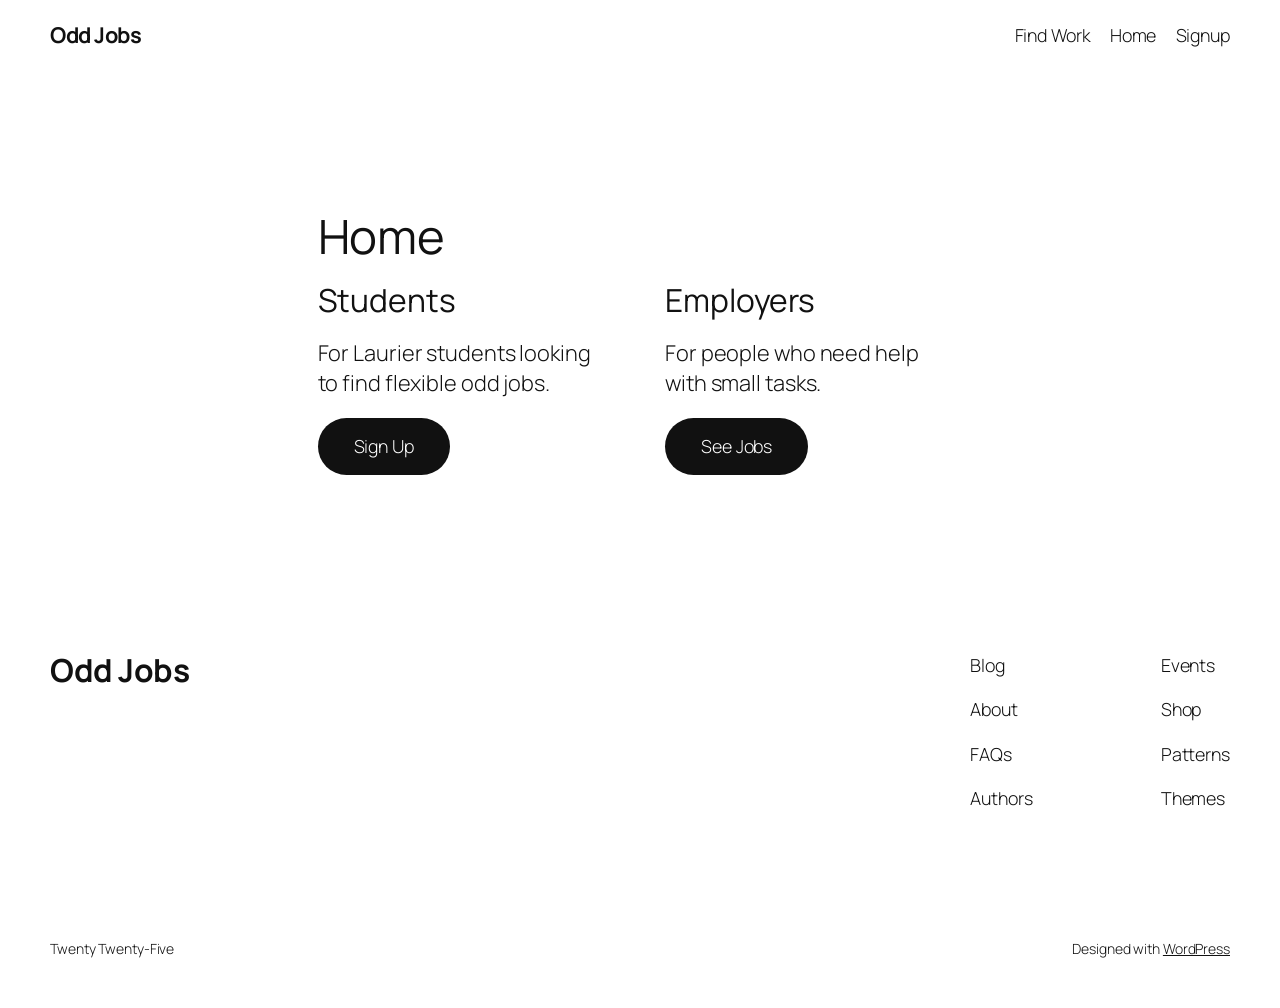
<file: index.html>
<!DOCTYPE html>
<html lang="en-CA">
<head>
	<meta charset="UTF-8" />
	<meta name="viewport" content="width=device-width, initial-scale=1" />
<meta name='robots' content='max-image-preview:large' />
<title>Odd Jobs</title>
<link rel='dns-prefetch' href='//localhost' />
<link rel="alternate" type="application/rss+xml" title="Odd Jobs &raquo; Feed" href="/feed/" />
<link rel="alternate" type="application/rss+xml" title="Odd Jobs &raquo; Comments Feed" href="/comments/feed/" />
<link rel="alternate" title="oEmbed (JSON)" type="application/json+oembed" href="/wp-json/oembed/1.0/embed?url=http%3A%2F%2Flocalhost%3A8000%2F" />
<link rel="alternate" title="oEmbed (XML)" type="text/xml+oembed" href="/wp-json/oembed/1.0/embed?url=http%3A%2F%2Flocalhost%3A8000%2F&#038;format=xml" />
<script async src="https://www.googletagmanager.com/gtag/js?id=G-KFEBW7Q2V1"></script>
<script>
var tinyGtagJsOptions = {"ga4":"G-KFEBW7Q2V1"};
window.dataLayer || (dataLayer = []);
function gtag(){dataLayer.push(arguments);}
gtag('js', new Date());
gtag('config', "G-KFEBW7Q2V1");
</script>
<style id='wp-img-auto-sizes-contain-inline-css'>
img:is([sizes=auto i],[sizes^="auto," i]){contain-intrinsic-size:3000px 1500px}
/*# sourceURL=wp-img-auto-sizes-contain-inline-css */
</style>
<style id='wp-block-site-title-inline-css'>
.wp-block-site-title{box-sizing:border-box}.wp-block-site-title :where(a){color:inherit;font-family:inherit;font-size:inherit;font-style:inherit;font-weight:inherit;letter-spacing:inherit;line-height:inherit;text-decoration:inherit}
/*# sourceURL=/wp-includes/blocks/site-title/style.min.css */
</style>
<style id='wp-block-page-list-inline-css'>
.wp-block-navigation .wp-block-page-list{align-items:var(--navigation-layout-align,initial);background-color:inherit;display:flex;flex-direction:var(--navigation-layout-direction,initial);flex-wrap:var(--navigation-layout-wrap,wrap);justify-content:var(--navigation-layout-justify,initial)}.wp-block-navigation .wp-block-navigation-item{background-color:inherit}.wp-block-page-list{box-sizing:border-box}
/*# sourceURL=/wp-includes/blocks/page-list/style.min.css */
</style>
<style id='wp-block-navigation-inline-css'>
.wp-block-navigation{position:relative}.wp-block-navigation ul{margin-bottom:0;margin-left:0;margin-top:0;padding-left:0}.wp-block-navigation ul,.wp-block-navigation ul li{list-style:none;padding:0}.wp-block-navigation .wp-block-navigation-item{align-items:center;background-color:inherit;display:flex;position:relative}.wp-block-navigation .wp-block-navigation-item .wp-block-navigation__submenu-container:empty{display:none}.wp-block-navigation .wp-block-navigation-item__content{display:block;z-index:1}.wp-block-navigation .wp-block-navigation-item__content.wp-block-navigation-item__content{color:inherit}.wp-block-navigation.has-text-decoration-underline .wp-block-navigation-item__content,.wp-block-navigation.has-text-decoration-underline .wp-block-navigation-item__content:active,.wp-block-navigation.has-text-decoration-underline .wp-block-navigation-item__content:focus{text-decoration:underline}.wp-block-navigation.has-text-decoration-line-through .wp-block-navigation-item__content,.wp-block-navigation.has-text-decoration-line-through .wp-block-navigation-item__content:active,.wp-block-navigation.has-text-decoration-line-through .wp-block-navigation-item__content:focus{text-decoration:line-through}.wp-block-navigation :where(a),.wp-block-navigation :where(a:active),.wp-block-navigation :where(a:focus){text-decoration:none}.wp-block-navigation .wp-block-navigation__submenu-icon{align-self:center;background-color:inherit;border:none;color:currentColor;display:inline-block;font-size:inherit;height:.6em;line-height:0;margin-left:.25em;padding:0;width:.6em}.wp-block-navigation .wp-block-navigation__submenu-icon svg{display:inline-block;stroke:currentColor;height:inherit;margin-top:.075em;width:inherit}.wp-block-navigation{--navigation-layout-justification-setting:flex-start;--navigation-layout-direction:row;--navigation-layout-wrap:wrap;--navigation-layout-justify:flex-start;--navigation-layout-align:center}.wp-block-navigation.is-vertical{--navigation-layout-direction:column;--navigation-layout-justify:initial;--navigation-layout-align:flex-start}.wp-block-navigation.no-wrap{--navigation-layout-wrap:nowrap}.wp-block-navigation.items-justified-center{--navigation-layout-justification-setting:center;--navigation-layout-justify:center}.wp-block-navigation.items-justified-center.is-vertical{--navigation-layout-align:center}.wp-block-navigation.items-justified-right{--navigation-layout-justification-setting:flex-end;--navigation-layout-justify:flex-end}.wp-block-navigation.items-justified-right.is-vertical{--navigation-layout-align:flex-end}.wp-block-navigation.items-justified-space-between{--navigation-layout-justification-setting:space-between;--navigation-layout-justify:space-between}.wp-block-navigation .has-child .wp-block-navigation__submenu-container{align-items:normal;background-color:inherit;color:inherit;display:flex;flex-direction:column;opacity:0;position:absolute;z-index:2}@media not (prefers-reduced-motion){.wp-block-navigation .has-child .wp-block-navigation__submenu-container{transition:opacity .1s linear}}.wp-block-navigation .has-child .wp-block-navigation__submenu-container{height:0;overflow:hidden;visibility:hidden;width:0}.wp-block-navigation .has-child .wp-block-navigation__submenu-container>.wp-block-navigation-item>.wp-block-navigation-item__content{display:flex;flex-grow:1;padding:.5em 1em}.wp-block-navigation .has-child .wp-block-navigation__submenu-container>.wp-block-navigation-item>.wp-block-navigation-item__content .wp-block-navigation__submenu-icon{margin-left:auto;margin-right:0}.wp-block-navigation .has-child .wp-block-navigation__submenu-container .wp-block-navigation-item__content{margin:0}.wp-block-navigation .has-child .wp-block-navigation__submenu-container{left:-1px;top:100%}@media (min-width:782px){.wp-block-navigation .has-child .wp-block-navigation__submenu-container .wp-block-navigation__submenu-container{left:100%;top:-1px}.wp-block-navigation .has-child .wp-block-navigation__submenu-container .wp-block-navigation__submenu-container:before{background:#0000;content:"";display:block;height:100%;position:absolute;right:100%;width:.5em}.wp-block-navigation .has-child .wp-block-navigation__submenu-container .wp-block-navigation__submenu-icon{margin-right:.25em}.wp-block-navigation .has-child .wp-block-navigation__submenu-container .wp-block-navigation__submenu-icon svg{transform:rotate(-90deg)}}.wp-block-navigation .has-child .wp-block-navigation-submenu__toggle[aria-expanded=true]~.wp-block-navigation__submenu-container,.wp-block-navigation .has-child:not(.open-on-click):hover>.wp-block-navigation__submenu-container,.wp-block-navigation .has-child:not(.open-on-click):not(.open-on-hover-click):focus-within>.wp-block-navigation__submenu-container{height:auto;min-width:200px;opacity:1;overflow:visible;visibility:visible;width:auto}.wp-block-navigation.has-background .has-child .wp-block-navigation__submenu-container{left:0;top:100%}@media (min-width:782px){.wp-block-navigation.has-background .has-child .wp-block-navigation__submenu-container .wp-block-navigation__submenu-container{left:100%;top:0}}.wp-block-navigation-submenu{display:flex;position:relative}.wp-block-navigation-submenu .wp-block-navigation__submenu-icon svg{stroke:currentColor}button.wp-block-navigation-item__content{background-color:initial;border:none;color:currentColor;font-family:inherit;font-size:inherit;font-style:inherit;font-weight:inherit;letter-spacing:inherit;line-height:inherit;text-align:left;text-transform:inherit}.wp-block-navigation-submenu__toggle{cursor:pointer}.wp-block-navigation-submenu__toggle[aria-expanded=true]+.wp-block-navigation__submenu-icon>svg,.wp-block-navigation-submenu__toggle[aria-expanded=true]>svg{transform:rotate(180deg)}.wp-block-navigation-item.open-on-click .wp-block-navigation-submenu__toggle{padding-left:0;padding-right:.85em}.wp-block-navigation-item.open-on-click .wp-block-navigation-submenu__toggle+.wp-block-navigation__submenu-icon{margin-left:-.6em;pointer-events:none}.wp-block-navigation-item.open-on-click button.wp-block-navigation-item__content:not(.wp-block-navigation-submenu__toggle){padding:0}.wp-block-navigation .wp-block-page-list,.wp-block-navigation__container,.wp-block-navigation__responsive-close,.wp-block-navigation__responsive-container,.wp-block-navigation__responsive-container-content,.wp-block-navigation__responsive-dialog{gap:inherit}:where(.wp-block-navigation.has-background .wp-block-navigation-item a:not(.wp-element-button)),:where(.wp-block-navigation.has-background .wp-block-navigation-submenu a:not(.wp-element-button)){padding:.5em 1em}:where(.wp-block-navigation .wp-block-navigation__submenu-container .wp-block-navigation-item a:not(.wp-element-button)),:where(.wp-block-navigation .wp-block-navigation__submenu-container .wp-block-navigation-submenu a:not(.wp-element-button)),:where(.wp-block-navigation .wp-block-navigation__submenu-container .wp-block-navigation-submenu button.wp-block-navigation-item__content),:where(.wp-block-navigation .wp-block-navigation__submenu-container .wp-block-pages-list__item button.wp-block-navigation-item__content){padding:.5em 1em}.wp-block-navigation.items-justified-right .wp-block-navigation__container .has-child .wp-block-navigation__submenu-container,.wp-block-navigation.items-justified-right .wp-block-page-list>.has-child .wp-block-navigation__submenu-container,.wp-block-navigation.items-justified-space-between .wp-block-page-list>.has-child:last-child .wp-block-navigation__submenu-container,.wp-block-navigation.items-justified-space-between>.wp-block-navigation__container>.has-child:last-child .wp-block-navigation__submenu-container{left:auto;right:0}.wp-block-navigation.items-justified-right .wp-block-navigation__container .has-child .wp-block-navigation__submenu-container .wp-block-navigation__submenu-container,.wp-block-navigation.items-justified-right .wp-block-page-list>.has-child .wp-block-navigation__submenu-container .wp-block-navigation__submenu-container,.wp-block-navigation.items-justified-space-between .wp-block-page-list>.has-child:last-child .wp-block-navigation__submenu-container .wp-block-navigation__submenu-container,.wp-block-navigation.items-justified-space-between>.wp-block-navigation__container>.has-child:last-child .wp-block-navigation__submenu-container .wp-block-navigation__submenu-container{left:-1px;right:-1px}@media (min-width:782px){.wp-block-navigation.items-justified-right .wp-block-navigation__container .has-child .wp-block-navigation__submenu-container .wp-block-navigation__submenu-container,.wp-block-navigation.items-justified-right .wp-block-page-list>.has-child .wp-block-navigation__submenu-container .wp-block-navigation__submenu-container,.wp-block-navigation.items-justified-space-between .wp-block-page-list>.has-child:last-child .wp-block-navigation__submenu-container .wp-block-navigation__submenu-container,.wp-block-navigation.items-justified-space-between>.wp-block-navigation__container>.has-child:last-child .wp-block-navigation__submenu-container .wp-block-navigation__submenu-container{left:auto;right:100%}}.wp-block-navigation:not(.has-background) .wp-block-navigation__submenu-container{background-color:#fff;border:1px solid #00000026}.wp-block-navigation.has-background .wp-block-navigation__submenu-container{background-color:inherit}.wp-block-navigation:not(.has-text-color) .wp-block-navigation__submenu-container{color:#000}.wp-block-navigation__container{align-items:var(--navigation-layout-align,initial);display:flex;flex-direction:var(--navigation-layout-direction,initial);flex-wrap:var(--navigation-layout-wrap,wrap);justify-content:var(--navigation-layout-justify,initial);list-style:none;margin:0;padding-left:0}.wp-block-navigation__container .is-responsive{display:none}.wp-block-navigation__container:only-child,.wp-block-page-list:only-child{flex-grow:1}@keyframes overlay-menu__fade-in-animation{0%{opacity:0;transform:translateY(.5em)}to{opacity:1;transform:translateY(0)}}.wp-block-navigation__responsive-container{bottom:0;display:none;left:0;position:fixed;right:0;top:0}.wp-block-navigation__responsive-container :where(.wp-block-navigation-item a){color:inherit}.wp-block-navigation__responsive-container .wp-block-navigation__responsive-container-content{align-items:var(--navigation-layout-align,initial);display:flex;flex-direction:var(--navigation-layout-direction,initial);flex-wrap:var(--navigation-layout-wrap,wrap);justify-content:var(--navigation-layout-justify,initial)}.wp-block-navigation__responsive-container:not(.is-menu-open.is-menu-open){background-color:inherit!important;color:inherit!important}.wp-block-navigation__responsive-container.is-menu-open{background-color:inherit;display:flex;flex-direction:column}@media not (prefers-reduced-motion){.wp-block-navigation__responsive-container.is-menu-open{animation:overlay-menu__fade-in-animation .1s ease-out;animation-fill-mode:forwards}}.wp-block-navigation__responsive-container.is-menu-open{overflow:auto;padding:clamp(1rem,var(--wp--style--root--padding-top),20rem) clamp(1rem,var(--wp--style--root--padding-right),20rem) clamp(1rem,var(--wp--style--root--padding-bottom),20rem) clamp(1rem,var(--wp--style--root--padding-left),20rem);z-index:100000}.wp-block-navigation__responsive-container.is-menu-open .wp-block-navigation__responsive-container-content{align-items:var(--navigation-layout-justification-setting,inherit);display:flex;flex-direction:column;flex-wrap:nowrap;overflow:visible;padding-top:calc(2rem + 24px)}.wp-block-navigation__responsive-container.is-menu-open .wp-block-navigation__responsive-container-content,.wp-block-navigation__responsive-container.is-menu-open .wp-block-navigation__responsive-container-content .wp-block-navigation__container,.wp-block-navigation__responsive-container.is-menu-open .wp-block-navigation__responsive-container-content .wp-block-page-list{justify-content:flex-start}.wp-block-navigation__responsive-container.is-menu-open .wp-block-navigation__responsive-container-content .wp-block-navigation__submenu-icon{display:none}.wp-block-navigation__responsive-container.is-menu-open .wp-block-navigation__responsive-container-content .has-child .wp-block-navigation__submenu-container{border:none;height:auto;min-width:200px;opacity:1;overflow:initial;padding-left:2rem;padding-right:2rem;position:static;visibility:visible;width:auto}.wp-block-navigation__responsive-container.is-menu-open .wp-block-navigation__responsive-container-content .wp-block-navigation__container,.wp-block-navigation__responsive-container.is-menu-open .wp-block-navigation__responsive-container-content .wp-block-navigation__submenu-container{gap:inherit}.wp-block-navigation__responsive-container.is-menu-open .wp-block-navigation__responsive-container-content .wp-block-navigation__submenu-container{padding-top:var(--wp--style--block-gap,2em)}.wp-block-navigation__responsive-container.is-menu-open .wp-block-navigation__responsive-container-content .wp-block-navigation-item__content{padding:0}.wp-block-navigation__responsive-container.is-menu-open .wp-block-navigation__responsive-container-content .wp-block-navigation-item,.wp-block-navigation__responsive-container.is-menu-open .wp-block-navigation__responsive-container-content .wp-block-navigation__container,.wp-block-navigation__responsive-container.is-menu-open .wp-block-navigation__responsive-container-content .wp-block-page-list{align-items:var(--navigation-layout-justification-setting,initial);display:flex;flex-direction:column}.wp-block-navigation__responsive-container.is-menu-open .wp-block-navigation-item,.wp-block-navigation__responsive-container.is-menu-open .wp-block-navigation-item .wp-block-navigation__submenu-container,.wp-block-navigation__responsive-container.is-menu-open .wp-block-navigation__container,.wp-block-navigation__responsive-container.is-menu-open .wp-block-page-list{background:#0000!important;color:inherit!important}.wp-block-navigation__responsive-container.is-menu-open .wp-block-navigation__submenu-container.wp-block-navigation__submenu-container.wp-block-navigation__submenu-container.wp-block-navigation__submenu-container{left:auto;right:auto}@media (min-width:600px){.wp-block-navigation__responsive-container:not(.hidden-by-default):not(.is-menu-open){background-color:inherit;display:block;position:relative;width:100%;z-index:auto}.wp-block-navigation__responsive-container:not(.hidden-by-default):not(.is-menu-open) .wp-block-navigation__responsive-container-close{display:none}.wp-block-navigation__responsive-container.is-menu-open .wp-block-navigation__submenu-container.wp-block-navigation__submenu-container.wp-block-navigation__submenu-container.wp-block-navigation__submenu-container{left:0}}.wp-block-navigation:not(.has-background) .wp-block-navigation__responsive-container.is-menu-open{background-color:#fff}.wp-block-navigation:not(.has-text-color) .wp-block-navigation__responsive-container.is-menu-open{color:#000}.wp-block-navigation__toggle_button_label{font-size:1rem;font-weight:700}.wp-block-navigation__responsive-container-close,.wp-block-navigation__responsive-container-open{background:#0000;border:none;color:currentColor;cursor:pointer;margin:0;padding:0;text-transform:inherit;vertical-align:middle}.wp-block-navigation__responsive-container-close svg,.wp-block-navigation__responsive-container-open svg{fill:currentColor;display:block;height:24px;pointer-events:none;width:24px}.wp-block-navigation__responsive-container-open{display:flex}.wp-block-navigation__responsive-container-open.wp-block-navigation__responsive-container-open.wp-block-navigation__responsive-container-open{font-family:inherit;font-size:inherit;font-weight:inherit}@media (min-width:600px){.wp-block-navigation__responsive-container-open:not(.always-shown){display:none}}.wp-block-navigation__responsive-container-close{position:absolute;right:0;top:0;z-index:2}.wp-block-navigation__responsive-container-close.wp-block-navigation__responsive-container-close.wp-block-navigation__responsive-container-close{font-family:inherit;font-size:inherit;font-weight:inherit}.wp-block-navigation__responsive-close{width:100%}.has-modal-open .wp-block-navigation__responsive-close{margin-left:auto;margin-right:auto;max-width:var(--wp--style--global--wide-size,100%)}.wp-block-navigation__responsive-close:focus{outline:none}.is-menu-open .wp-block-navigation__responsive-close,.is-menu-open .wp-block-navigation__responsive-container-content,.is-menu-open .wp-block-navigation__responsive-dialog{box-sizing:border-box}.wp-block-navigation__responsive-dialog{position:relative}.has-modal-open .admin-bar .is-menu-open .wp-block-navigation__responsive-dialog{margin-top:46px}@media (min-width:782px){.has-modal-open .admin-bar .is-menu-open .wp-block-navigation__responsive-dialog{margin-top:32px}}html.has-modal-open{overflow:hidden}
/*# sourceURL=/wp-includes/blocks/navigation/style.min.css */
</style>
<style id='wp-block-group-inline-css'>
.wp-block-group{box-sizing:border-box}:where(.wp-block-group.wp-block-group-is-layout-constrained){position:relative}
/*# sourceURL=/wp-includes/blocks/group/style.min.css */
</style>
<style id='wp-block-post-title-inline-css'>
.wp-block-post-title{box-sizing:border-box;word-break:break-word}.wp-block-post-title :where(a){display:inline-block;font-family:inherit;font-size:inherit;font-style:inherit;font-weight:inherit;letter-spacing:inherit;line-height:inherit;text-decoration:inherit}
/*# sourceURL=/wp-includes/blocks/post-title/style.min.css */
</style>
<style id='wp-block-heading-inline-css'>
h1:where(.wp-block-heading).has-background,h2:where(.wp-block-heading).has-background,h3:where(.wp-block-heading).has-background,h4:where(.wp-block-heading).has-background,h5:where(.wp-block-heading).has-background,h6:where(.wp-block-heading).has-background{padding:1.25em 2.375em}h1.has-text-align-left[style*=writing-mode]:where([style*=vertical-lr]),h1.has-text-align-right[style*=writing-mode]:where([style*=vertical-rl]),h2.has-text-align-left[style*=writing-mode]:where([style*=vertical-lr]),h2.has-text-align-right[style*=writing-mode]:where([style*=vertical-rl]),h3.has-text-align-left[style*=writing-mode]:where([style*=vertical-lr]),h3.has-text-align-right[style*=writing-mode]:where([style*=vertical-rl]),h4.has-text-align-left[style*=writing-mode]:where([style*=vertical-lr]),h4.has-text-align-right[style*=writing-mode]:where([style*=vertical-rl]),h5.has-text-align-left[style*=writing-mode]:where([style*=vertical-lr]),h5.has-text-align-right[style*=writing-mode]:where([style*=vertical-rl]),h6.has-text-align-left[style*=writing-mode]:where([style*=vertical-lr]),h6.has-text-align-right[style*=writing-mode]:where([style*=vertical-rl]){rotate:180deg}
/*# sourceURL=/wp-includes/blocks/heading/style.min.css */
</style>
<style id='wp-block-columns-inline-css'>
.wp-block-columns{box-sizing:border-box;display:flex;flex-wrap:wrap!important}@media (min-width:782px){.wp-block-columns{flex-wrap:nowrap!important}}.wp-block-columns{align-items:normal!important}.wp-block-columns.are-vertically-aligned-top{align-items:flex-start}.wp-block-columns.are-vertically-aligned-center{align-items:center}.wp-block-columns.are-vertically-aligned-bottom{align-items:flex-end}@media (max-width:781px){.wp-block-columns:not(.is-not-stacked-on-mobile)>.wp-block-column{flex-basis:100%!important}}@media (min-width:782px){.wp-block-columns:not(.is-not-stacked-on-mobile)>.wp-block-column{flex-basis:0;flex-grow:1}.wp-block-columns:not(.is-not-stacked-on-mobile)>.wp-block-column[style*=flex-basis]{flex-grow:0}}.wp-block-columns.is-not-stacked-on-mobile{flex-wrap:nowrap!important}.wp-block-columns.is-not-stacked-on-mobile>.wp-block-column{flex-basis:0;flex-grow:1}.wp-block-columns.is-not-stacked-on-mobile>.wp-block-column[style*=flex-basis]{flex-grow:0}:where(.wp-block-columns){margin-bottom:1.75em}:where(.wp-block-columns.has-background){padding:1.25em 2.375em}.wp-block-column{flex-grow:1;min-width:0;overflow-wrap:break-word;word-break:break-word}.wp-block-column.is-vertically-aligned-top{align-self:flex-start}.wp-block-column.is-vertically-aligned-center{align-self:center}.wp-block-column.is-vertically-aligned-bottom{align-self:flex-end}.wp-block-column.is-vertically-aligned-stretch{align-self:stretch}.wp-block-column.is-vertically-aligned-bottom,.wp-block-column.is-vertically-aligned-center,.wp-block-column.is-vertically-aligned-top{width:100%}
/*# sourceURL=/wp-includes/blocks/columns/style.min.css */
</style>
<style id='wp-block-paragraph-inline-css'>
.is-small-text{font-size:.875em}.is-regular-text{font-size:1em}.is-large-text{font-size:2.25em}.is-larger-text{font-size:3em}.has-drop-cap:not(:focus):first-letter{float:left;font-size:8.4em;font-style:normal;font-weight:100;line-height:.68;margin:.05em .1em 0 0;text-transform:uppercase}body.rtl .has-drop-cap:not(:focus):first-letter{float:none;margin-left:.1em}p.has-drop-cap.has-background{overflow:hidden}:root :where(p.has-background){padding:1.25em 2.375em}:where(p.has-text-color:not(.has-link-color)) a{color:inherit}p.has-text-align-left[style*="writing-mode:vertical-lr"],p.has-text-align-right[style*="writing-mode:vertical-rl"]{rotate:180deg}
/*# sourceURL=/wp-includes/blocks/paragraph/style.min.css */
</style>
<style id='wp-block-button-inline-css'>
.wp-block-button__link{align-content:center;box-sizing:border-box;cursor:pointer;display:inline-block;height:100%;text-align:center;word-break:break-word}.wp-block-button__link.aligncenter{text-align:center}.wp-block-button__link.alignright{text-align:right}:where(.wp-block-button__link){border-radius:9999px;box-shadow:none;padding:calc(.667em + 2px) calc(1.333em + 2px);text-decoration:none}.wp-block-button[style*=text-decoration] .wp-block-button__link{text-decoration:inherit}.wp-block-buttons>.wp-block-button.has-custom-width{max-width:none}.wp-block-buttons>.wp-block-button.has-custom-width .wp-block-button__link{width:100%}.wp-block-buttons>.wp-block-button.has-custom-font-size .wp-block-button__link{font-size:inherit}.wp-block-buttons>.wp-block-button.wp-block-button__width-25{width:calc(25% - var(--wp--style--block-gap, .5em)*.75)}.wp-block-buttons>.wp-block-button.wp-block-button__width-50{width:calc(50% - var(--wp--style--block-gap, .5em)*.5)}.wp-block-buttons>.wp-block-button.wp-block-button__width-75{width:calc(75% - var(--wp--style--block-gap, .5em)*.25)}.wp-block-buttons>.wp-block-button.wp-block-button__width-100{flex-basis:100%;width:100%}.wp-block-buttons.is-vertical>.wp-block-button.wp-block-button__width-25{width:25%}.wp-block-buttons.is-vertical>.wp-block-button.wp-block-button__width-50{width:50%}.wp-block-buttons.is-vertical>.wp-block-button.wp-block-button__width-75{width:75%}.wp-block-button.is-style-squared,.wp-block-button__link.wp-block-button.is-style-squared{border-radius:0}.wp-block-button.no-border-radius,.wp-block-button__link.no-border-radius{border-radius:0!important}:root :where(.wp-block-button .wp-block-button__link.is-style-outline),:root :where(.wp-block-button.is-style-outline>.wp-block-button__link){border:2px solid;padding:.667em 1.333em}:root :where(.wp-block-button .wp-block-button__link.is-style-outline:not(.has-text-color)),:root :where(.wp-block-button.is-style-outline>.wp-block-button__link:not(.has-text-color)){color:currentColor}:root :where(.wp-block-button .wp-block-button__link.is-style-outline:not(.has-background)),:root :where(.wp-block-button.is-style-outline>.wp-block-button__link:not(.has-background)){background-color:initial;background-image:none}
/*# sourceURL=/wp-includes/blocks/button/style.min.css */
</style>
<style id='wp-block-buttons-inline-css'>
.wp-block-buttons{box-sizing:border-box}.wp-block-buttons.is-vertical{flex-direction:column}.wp-block-buttons.is-vertical>.wp-block-button:last-child{margin-bottom:0}.wp-block-buttons>.wp-block-button{display:inline-block;margin:0}.wp-block-buttons.is-content-justification-left{justify-content:flex-start}.wp-block-buttons.is-content-justification-left.is-vertical{align-items:flex-start}.wp-block-buttons.is-content-justification-center{justify-content:center}.wp-block-buttons.is-content-justification-center.is-vertical{align-items:center}.wp-block-buttons.is-content-justification-right{justify-content:flex-end}.wp-block-buttons.is-content-justification-right.is-vertical{align-items:flex-end}.wp-block-buttons.is-content-justification-space-between{justify-content:space-between}.wp-block-buttons.aligncenter{text-align:center}.wp-block-buttons:not(.is-content-justification-space-between,.is-content-justification-right,.is-content-justification-left,.is-content-justification-center) .wp-block-button.aligncenter{margin-left:auto;margin-right:auto;width:100%}.wp-block-buttons[style*=text-decoration] .wp-block-button,.wp-block-buttons[style*=text-decoration] .wp-block-button__link{text-decoration:inherit}.wp-block-buttons.has-custom-font-size .wp-block-button__link{font-size:inherit}.wp-block-buttons .wp-block-button__link{width:100%}.wp-block-button.aligncenter{text-align:center}
/*# sourceURL=/wp-includes/blocks/buttons/style.min.css */
</style>
<style id='wp-block-post-content-inline-css'>
.wp-block-post-content{display:flow-root}
/*# sourceURL=/wp-includes/blocks/post-content/style.min.css */
</style>
<style id='wp-block-spacer-inline-css'>
.wp-block-spacer{clear:both}
/*# sourceURL=/wp-includes/blocks/spacer/style.min.css */
</style>
<style id='wp-block-navigation-link-inline-css'>
.wp-block-navigation .wp-block-navigation-item__label{overflow-wrap:break-word}.wp-block-navigation .wp-block-navigation-item__description{display:none}.link-ui-tools{outline:1px solid #f0f0f0;padding:8px}.link-ui-block-inserter{padding-top:8px}.link-ui-block-inserter__back{margin-left:8px;text-transform:uppercase}
/*# sourceURL=/wp-includes/blocks/navigation-link/style.min.css */
</style>
<style id='wp-emoji-styles-inline-css'>

	img.wp-smiley, img.emoji {
		display: inline !important;
		border: none !important;
		box-shadow: none !important;
		height: 1em !important;
		width: 1em !important;
		margin: 0 0.07em !important;
		vertical-align: -0.1em !important;
		background: none !important;
		padding: 0 !important;
	}
/*# sourceURL=wp-emoji-styles-inline-css */
</style>
<style id='wp-block-library-inline-css'>
:root{--wp-block-synced-color:#7a00df;--wp-block-synced-color--rgb:122,0,223;--wp-bound-block-color:var(--wp-block-synced-color);--wp-editor-canvas-background:#ddd;--wp-admin-theme-color:#007cba;--wp-admin-theme-color--rgb:0,124,186;--wp-admin-theme-color-darker-10:#006ba1;--wp-admin-theme-color-darker-10--rgb:0,107,160.5;--wp-admin-theme-color-darker-20:#005a87;--wp-admin-theme-color-darker-20--rgb:0,90,135;--wp-admin-border-width-focus:2px}@media (min-resolution:192dpi){:root{--wp-admin-border-width-focus:1.5px}}.wp-element-button{cursor:pointer}:root .has-very-light-gray-background-color{background-color:#eee}:root .has-very-dark-gray-background-color{background-color:#313131}:root .has-very-light-gray-color{color:#eee}:root .has-very-dark-gray-color{color:#313131}:root .has-vivid-green-cyan-to-vivid-cyan-blue-gradient-background{background:linear-gradient(135deg,#00d084,#0693e3)}:root .has-purple-crush-gradient-background{background:linear-gradient(135deg,#34e2e4,#4721fb 50%,#ab1dfe)}:root .has-hazy-dawn-gradient-background{background:linear-gradient(135deg,#faaca8,#dad0ec)}:root .has-subdued-olive-gradient-background{background:linear-gradient(135deg,#fafae1,#67a671)}:root .has-atomic-cream-gradient-background{background:linear-gradient(135deg,#fdd79a,#004a59)}:root .has-nightshade-gradient-background{background:linear-gradient(135deg,#330968,#31cdcf)}:root .has-midnight-gradient-background{background:linear-gradient(135deg,#020381,#2874fc)}:root{--wp--preset--font-size--normal:16px;--wp--preset--font-size--huge:42px}.has-regular-font-size{font-size:1em}.has-larger-font-size{font-size:2.625em}.has-normal-font-size{font-size:var(--wp--preset--font-size--normal)}.has-huge-font-size{font-size:var(--wp--preset--font-size--huge)}.has-text-align-center{text-align:center}.has-text-align-left{text-align:left}.has-text-align-right{text-align:right}.has-fit-text{white-space:nowrap!important}#end-resizable-editor-section{display:none}.aligncenter{clear:both}.items-justified-left{justify-content:flex-start}.items-justified-center{justify-content:center}.items-justified-right{justify-content:flex-end}.items-justified-space-between{justify-content:space-between}.screen-reader-text{border:0;clip-path:inset(50%);height:1px;margin:-1px;overflow:hidden;padding:0;position:absolute;width:1px;word-wrap:normal!important}.screen-reader-text:focus{background-color:#ddd;clip-path:none;color:#444;display:block;font-size:1em;height:auto;left:5px;line-height:normal;padding:15px 23px 14px;text-decoration:none;top:5px;width:auto;z-index:100000}html :where(.has-border-color){border-style:solid}html :where([style*=border-top-color]){border-top-style:solid}html :where([style*=border-right-color]){border-right-style:solid}html :where([style*=border-bottom-color]){border-bottom-style:solid}html :where([style*=border-left-color]){border-left-style:solid}html :where([style*=border-width]){border-style:solid}html :where([style*=border-top-width]){border-top-style:solid}html :where([style*=border-right-width]){border-right-style:solid}html :where([style*=border-bottom-width]){border-bottom-style:solid}html :where([style*=border-left-width]){border-left-style:solid}html :where(img[class*=wp-image-]){height:auto;max-width:100%}:where(figure){margin:0 0 1em}html :where(.is-position-sticky){--wp-admin--admin-bar--position-offset:var(--wp-admin--admin-bar--height,0px)}@media screen and (max-width:600px){html :where(.is-position-sticky){--wp-admin--admin-bar--position-offset:0px}}
/*# sourceURL=/wp-includes/css/dist/block-library/common.min.css */
</style>
<style id='global-styles-inline-css'>
:root{--wp--preset--aspect-ratio--square: 1;--wp--preset--aspect-ratio--4-3: 4/3;--wp--preset--aspect-ratio--3-4: 3/4;--wp--preset--aspect-ratio--3-2: 3/2;--wp--preset--aspect-ratio--2-3: 2/3;--wp--preset--aspect-ratio--16-9: 16/9;--wp--preset--aspect-ratio--9-16: 9/16;--wp--preset--color--black: #000000;--wp--preset--color--cyan-bluish-gray: #abb8c3;--wp--preset--color--white: #ffffff;--wp--preset--color--pale-pink: #f78da7;--wp--preset--color--vivid-red: #cf2e2e;--wp--preset--color--luminous-vivid-orange: #ff6900;--wp--preset--color--luminous-vivid-amber: #fcb900;--wp--preset--color--light-green-cyan: #7bdcb5;--wp--preset--color--vivid-green-cyan: #00d084;--wp--preset--color--pale-cyan-blue: #8ed1fc;--wp--preset--color--vivid-cyan-blue: #0693e3;--wp--preset--color--vivid-purple: #9b51e0;--wp--preset--color--base: #FFFFFF;--wp--preset--color--contrast: #111111;--wp--preset--color--accent-1: #FFEE58;--wp--preset--color--accent-2: #F6CFF4;--wp--preset--color--accent-3: #503AA8;--wp--preset--color--accent-4: #686868;--wp--preset--color--accent-5: #FBFAF3;--wp--preset--color--accent-6: color-mix(in srgb, currentColor 20%, transparent);--wp--preset--gradient--vivid-cyan-blue-to-vivid-purple: linear-gradient(135deg,rgb(6,147,227) 0%,rgb(155,81,224) 100%);--wp--preset--gradient--light-green-cyan-to-vivid-green-cyan: linear-gradient(135deg,rgb(122,220,180) 0%,rgb(0,208,130) 100%);--wp--preset--gradient--luminous-vivid-amber-to-luminous-vivid-orange: linear-gradient(135deg,rgb(252,185,0) 0%,rgb(255,105,0) 100%);--wp--preset--gradient--luminous-vivid-orange-to-vivid-red: linear-gradient(135deg,rgb(255,105,0) 0%,rgb(207,46,46) 100%);--wp--preset--gradient--very-light-gray-to-cyan-bluish-gray: linear-gradient(135deg,rgb(238,238,238) 0%,rgb(169,184,195) 100%);--wp--preset--gradient--cool-to-warm-spectrum: linear-gradient(135deg,rgb(74,234,220) 0%,rgb(151,120,209) 20%,rgb(207,42,186) 40%,rgb(238,44,130) 60%,rgb(251,105,98) 80%,rgb(254,248,76) 100%);--wp--preset--gradient--blush-light-purple: linear-gradient(135deg,rgb(255,206,236) 0%,rgb(152,150,240) 100%);--wp--preset--gradient--blush-bordeaux: linear-gradient(135deg,rgb(254,205,165) 0%,rgb(254,45,45) 50%,rgb(107,0,62) 100%);--wp--preset--gradient--luminous-dusk: linear-gradient(135deg,rgb(255,203,112) 0%,rgb(199,81,192) 50%,rgb(65,88,208) 100%);--wp--preset--gradient--pale-ocean: linear-gradient(135deg,rgb(255,245,203) 0%,rgb(182,227,212) 50%,rgb(51,167,181) 100%);--wp--preset--gradient--electric-grass: linear-gradient(135deg,rgb(202,248,128) 0%,rgb(113,206,126) 100%);--wp--preset--gradient--midnight: linear-gradient(135deg,rgb(2,3,129) 0%,rgb(40,116,252) 100%);--wp--preset--font-size--small: 0.875rem;--wp--preset--font-size--medium: clamp(1rem, 1rem + ((1vw - 0.2rem) * 0.196), 1.125rem);--wp--preset--font-size--large: clamp(1.125rem, 1.125rem + ((1vw - 0.2rem) * 0.392), 1.375rem);--wp--preset--font-size--x-large: clamp(1.75rem, 1.75rem + ((1vw - 0.2rem) * 0.392), 2rem);--wp--preset--font-size--xx-large: clamp(2.15rem, 2.15rem + ((1vw - 0.2rem) * 1.333), 3rem);--wp--preset--font-family--manrope: Manrope, sans-serif;--wp--preset--font-family--fira-code: "Fira Code", monospace;--wp--preset--spacing--20: 10px;--wp--preset--spacing--30: 20px;--wp--preset--spacing--40: 30px;--wp--preset--spacing--50: clamp(30px, 5vw, 50px);--wp--preset--spacing--60: clamp(30px, 7vw, 70px);--wp--preset--spacing--70: clamp(50px, 7vw, 90px);--wp--preset--spacing--80: clamp(70px, 10vw, 140px);--wp--preset--shadow--natural: 6px 6px 9px rgba(0, 0, 0, 0.2);--wp--preset--shadow--deep: 12px 12px 50px rgba(0, 0, 0, 0.4);--wp--preset--shadow--sharp: 6px 6px 0px rgba(0, 0, 0, 0.2);--wp--preset--shadow--outlined: 6px 6px 0px -3px rgb(255, 255, 255), 6px 6px rgb(0, 0, 0);--wp--preset--shadow--crisp: 6px 6px 0px rgb(0, 0, 0);}:root { --wp--style--global--content-size: 645px;--wp--style--global--wide-size: 1340px; }:where(body) { margin: 0; }.wp-site-blocks { padding-top: var(--wp--style--root--padding-top); padding-bottom: var(--wp--style--root--padding-bottom); }.has-global-padding { padding-right: var(--wp--style--root--padding-right); padding-left: var(--wp--style--root--padding-left); }.has-global-padding > .alignfull { margin-right: calc(var(--wp--style--root--padding-right) * -1); margin-left: calc(var(--wp--style--root--padding-left) * -1); }.has-global-padding :where(:not(.alignfull.is-layout-flow) > .has-global-padding:not(.wp-block-block, .alignfull)) { padding-right: 0; padding-left: 0; }.has-global-padding :where(:not(.alignfull.is-layout-flow) > .has-global-padding:not(.wp-block-block, .alignfull)) > .alignfull { margin-left: 0; margin-right: 0; }.wp-site-blocks > .alignleft { float: left; margin-right: 2em; }.wp-site-blocks > .alignright { float: right; margin-left: 2em; }.wp-site-blocks > .aligncenter { justify-content: center; margin-left: auto; margin-right: auto; }:where(.wp-site-blocks) > * { margin-block-start: 1.2rem; margin-block-end: 0; }:where(.wp-site-blocks) > :first-child { margin-block-start: 0; }:where(.wp-site-blocks) > :last-child { margin-block-end: 0; }:root { --wp--style--block-gap: 1.2rem; }:root :where(.is-layout-flow) > :first-child{margin-block-start: 0;}:root :where(.is-layout-flow) > :last-child{margin-block-end: 0;}:root :where(.is-layout-flow) > *{margin-block-start: 1.2rem;margin-block-end: 0;}:root :where(.is-layout-constrained) > :first-child{margin-block-start: 0;}:root :where(.is-layout-constrained) > :last-child{margin-block-end: 0;}:root :where(.is-layout-constrained) > *{margin-block-start: 1.2rem;margin-block-end: 0;}:root :where(.is-layout-flex){gap: 1.2rem;}:root :where(.is-layout-grid){gap: 1.2rem;}.is-layout-flow > .alignleft{float: left;margin-inline-start: 0;margin-inline-end: 2em;}.is-layout-flow > .alignright{float: right;margin-inline-start: 2em;margin-inline-end: 0;}.is-layout-flow > .aligncenter{margin-left: auto !important;margin-right: auto !important;}.is-layout-constrained > .alignleft{float: left;margin-inline-start: 0;margin-inline-end: 2em;}.is-layout-constrained > .alignright{float: right;margin-inline-start: 2em;margin-inline-end: 0;}.is-layout-constrained > .aligncenter{margin-left: auto !important;margin-right: auto !important;}.is-layout-constrained > :where(:not(.alignleft):not(.alignright):not(.alignfull)){max-width: var(--wp--style--global--content-size);margin-left: auto !important;margin-right: auto !important;}.is-layout-constrained > .alignwide{max-width: var(--wp--style--global--wide-size);}body .is-layout-flex{display: flex;}.is-layout-flex{flex-wrap: wrap;align-items: center;}.is-layout-flex > :is(*, div){margin: 0;}body .is-layout-grid{display: grid;}.is-layout-grid > :is(*, div){margin: 0;}body{background-color: var(--wp--preset--color--base);color: var(--wp--preset--color--contrast);font-family: var(--wp--preset--font-family--manrope);font-size: var(--wp--preset--font-size--large);font-weight: 300;letter-spacing: -0.1px;line-height: 1.4;--wp--style--root--padding-top: 0px;--wp--style--root--padding-right: var(--wp--preset--spacing--50);--wp--style--root--padding-bottom: 0px;--wp--style--root--padding-left: var(--wp--preset--spacing--50);}a:where(:not(.wp-element-button)){color: currentColor;text-decoration: underline;}:root :where(a:where(:not(.wp-element-button)):hover){text-decoration: none;}h1, h2, h3, h4, h5, h6{font-weight: 400;letter-spacing: -0.1px;line-height: 1.125;}h1{font-size: var(--wp--preset--font-size--xx-large);}h2{font-size: var(--wp--preset--font-size--x-large);}h3{font-size: var(--wp--preset--font-size--large);}h4{font-size: var(--wp--preset--font-size--medium);}h5{font-size: var(--wp--preset--font-size--small);letter-spacing: 0.5px;}h6{font-size: var(--wp--preset--font-size--small);font-weight: 700;letter-spacing: 1.4px;text-transform: uppercase;}:root :where(.wp-element-button, .wp-block-button__link){background-color: var(--wp--preset--color--contrast);border-width: 0;color: var(--wp--preset--color--base);font-family: inherit;font-size: var(--wp--preset--font-size--medium);font-style: inherit;font-weight: inherit;letter-spacing: inherit;line-height: inherit;padding-top: 1rem;padding-right: 2.25rem;padding-bottom: 1rem;padding-left: 2.25rem;text-decoration: none;text-transform: inherit;}:root :where(.wp-element-button:hover, .wp-block-button__link:hover){background-color: color-mix(in srgb, var(--wp--preset--color--contrast) 85%, transparent);border-color: transparent;color: var(--wp--preset--color--base);}:root :where(.wp-element-button:focus, .wp-block-button__link:focus){outline-color: var(--wp--preset--color--accent-4);outline-offset: 2px;}:root :where(.wp-element-caption, .wp-block-audio figcaption, .wp-block-embed figcaption, .wp-block-gallery figcaption, .wp-block-image figcaption, .wp-block-table figcaption, .wp-block-video figcaption){font-size: var(--wp--preset--font-size--small);line-height: 1.4;}.has-black-color{color: var(--wp--preset--color--black) !important;}.has-cyan-bluish-gray-color{color: var(--wp--preset--color--cyan-bluish-gray) !important;}.has-white-color{color: var(--wp--preset--color--white) !important;}.has-pale-pink-color{color: var(--wp--preset--color--pale-pink) !important;}.has-vivid-red-color{color: var(--wp--preset--color--vivid-red) !important;}.has-luminous-vivid-orange-color{color: var(--wp--preset--color--luminous-vivid-orange) !important;}.has-luminous-vivid-amber-color{color: var(--wp--preset--color--luminous-vivid-amber) !important;}.has-light-green-cyan-color{color: var(--wp--preset--color--light-green-cyan) !important;}.has-vivid-green-cyan-color{color: var(--wp--preset--color--vivid-green-cyan) !important;}.has-pale-cyan-blue-color{color: var(--wp--preset--color--pale-cyan-blue) !important;}.has-vivid-cyan-blue-color{color: var(--wp--preset--color--vivid-cyan-blue) !important;}.has-vivid-purple-color{color: var(--wp--preset--color--vivid-purple) !important;}.has-base-color{color: var(--wp--preset--color--base) !important;}.has-contrast-color{color: var(--wp--preset--color--contrast) !important;}.has-accent-1-color{color: var(--wp--preset--color--accent-1) !important;}.has-accent-2-color{color: var(--wp--preset--color--accent-2) !important;}.has-accent-3-color{color: var(--wp--preset--color--accent-3) !important;}.has-accent-4-color{color: var(--wp--preset--color--accent-4) !important;}.has-accent-5-color{color: var(--wp--preset--color--accent-5) !important;}.has-accent-6-color{color: var(--wp--preset--color--accent-6) !important;}.has-black-background-color{background-color: var(--wp--preset--color--black) !important;}.has-cyan-bluish-gray-background-color{background-color: var(--wp--preset--color--cyan-bluish-gray) !important;}.has-white-background-color{background-color: var(--wp--preset--color--white) !important;}.has-pale-pink-background-color{background-color: var(--wp--preset--color--pale-pink) !important;}.has-vivid-red-background-color{background-color: var(--wp--preset--color--vivid-red) !important;}.has-luminous-vivid-orange-background-color{background-color: var(--wp--preset--color--luminous-vivid-orange) !important;}.has-luminous-vivid-amber-background-color{background-color: var(--wp--preset--color--luminous-vivid-amber) !important;}.has-light-green-cyan-background-color{background-color: var(--wp--preset--color--light-green-cyan) !important;}.has-vivid-green-cyan-background-color{background-color: var(--wp--preset--color--vivid-green-cyan) !important;}.has-pale-cyan-blue-background-color{background-color: var(--wp--preset--color--pale-cyan-blue) !important;}.has-vivid-cyan-blue-background-color{background-color: var(--wp--preset--color--vivid-cyan-blue) !important;}.has-vivid-purple-background-color{background-color: var(--wp--preset--color--vivid-purple) !important;}.has-base-background-color{background-color: var(--wp--preset--color--base) !important;}.has-contrast-background-color{background-color: var(--wp--preset--color--contrast) !important;}.has-accent-1-background-color{background-color: var(--wp--preset--color--accent-1) !important;}.has-accent-2-background-color{background-color: var(--wp--preset--color--accent-2) !important;}.has-accent-3-background-color{background-color: var(--wp--preset--color--accent-3) !important;}.has-accent-4-background-color{background-color: var(--wp--preset--color--accent-4) !important;}.has-accent-5-background-color{background-color: var(--wp--preset--color--accent-5) !important;}.has-accent-6-background-color{background-color: var(--wp--preset--color--accent-6) !important;}.has-black-border-color{border-color: var(--wp--preset--color--black) !important;}.has-cyan-bluish-gray-border-color{border-color: var(--wp--preset--color--cyan-bluish-gray) !important;}.has-white-border-color{border-color: var(--wp--preset--color--white) !important;}.has-pale-pink-border-color{border-color: var(--wp--preset--color--pale-pink) !important;}.has-vivid-red-border-color{border-color: var(--wp--preset--color--vivid-red) !important;}.has-luminous-vivid-orange-border-color{border-color: var(--wp--preset--color--luminous-vivid-orange) !important;}.has-luminous-vivid-amber-border-color{border-color: var(--wp--preset--color--luminous-vivid-amber) !important;}.has-light-green-cyan-border-color{border-color: var(--wp--preset--color--light-green-cyan) !important;}.has-vivid-green-cyan-border-color{border-color: var(--wp--preset--color--vivid-green-cyan) !important;}.has-pale-cyan-blue-border-color{border-color: var(--wp--preset--color--pale-cyan-blue) !important;}.has-vivid-cyan-blue-border-color{border-color: var(--wp--preset--color--vivid-cyan-blue) !important;}.has-vivid-purple-border-color{border-color: var(--wp--preset--color--vivid-purple) !important;}.has-base-border-color{border-color: var(--wp--preset--color--base) !important;}.has-contrast-border-color{border-color: var(--wp--preset--color--contrast) !important;}.has-accent-1-border-color{border-color: var(--wp--preset--color--accent-1) !important;}.has-accent-2-border-color{border-color: var(--wp--preset--color--accent-2) !important;}.has-accent-3-border-color{border-color: var(--wp--preset--color--accent-3) !important;}.has-accent-4-border-color{border-color: var(--wp--preset--color--accent-4) !important;}.has-accent-5-border-color{border-color: var(--wp--preset--color--accent-5) !important;}.has-accent-6-border-color{border-color: var(--wp--preset--color--accent-6) !important;}.has-vivid-cyan-blue-to-vivid-purple-gradient-background{background: var(--wp--preset--gradient--vivid-cyan-blue-to-vivid-purple) !important;}.has-light-green-cyan-to-vivid-green-cyan-gradient-background{background: var(--wp--preset--gradient--light-green-cyan-to-vivid-green-cyan) !important;}.has-luminous-vivid-amber-to-luminous-vivid-orange-gradient-background{background: var(--wp--preset--gradient--luminous-vivid-amber-to-luminous-vivid-orange) !important;}.has-luminous-vivid-orange-to-vivid-red-gradient-background{background: var(--wp--preset--gradient--luminous-vivid-orange-to-vivid-red) !important;}.has-very-light-gray-to-cyan-bluish-gray-gradient-background{background: var(--wp--preset--gradient--very-light-gray-to-cyan-bluish-gray) !important;}.has-cool-to-warm-spectrum-gradient-background{background: var(--wp--preset--gradient--cool-to-warm-spectrum) !important;}.has-blush-light-purple-gradient-background{background: var(--wp--preset--gradient--blush-light-purple) !important;}.has-blush-bordeaux-gradient-background{background: var(--wp--preset--gradient--blush-bordeaux) !important;}.has-luminous-dusk-gradient-background{background: var(--wp--preset--gradient--luminous-dusk) !important;}.has-pale-ocean-gradient-background{background: var(--wp--preset--gradient--pale-ocean) !important;}.has-electric-grass-gradient-background{background: var(--wp--preset--gradient--electric-grass) !important;}.has-midnight-gradient-background{background: var(--wp--preset--gradient--midnight) !important;}.has-small-font-size{font-size: var(--wp--preset--font-size--small) !important;}.has-medium-font-size{font-size: var(--wp--preset--font-size--medium) !important;}.has-large-font-size{font-size: var(--wp--preset--font-size--large) !important;}.has-x-large-font-size{font-size: var(--wp--preset--font-size--x-large) !important;}.has-xx-large-font-size{font-size: var(--wp--preset--font-size--xx-large) !important;}.has-manrope-font-family{font-family: var(--wp--preset--font-family--manrope) !important;}.has-fira-code-font-family{font-family: var(--wp--preset--font-family--fira-code) !important;}
:root :where(.wp-block-columns-is-layout-flow) > :first-child{margin-block-start: 0;}:root :where(.wp-block-columns-is-layout-flow) > :last-child{margin-block-end: 0;}:root :where(.wp-block-columns-is-layout-flow) > *{margin-block-start: var(--wp--preset--spacing--50);margin-block-end: 0;}:root :where(.wp-block-columns-is-layout-constrained) > :first-child{margin-block-start: 0;}:root :where(.wp-block-columns-is-layout-constrained) > :last-child{margin-block-end: 0;}:root :where(.wp-block-columns-is-layout-constrained) > *{margin-block-start: var(--wp--preset--spacing--50);margin-block-end: 0;}:root :where(.wp-block-columns-is-layout-flex){gap: var(--wp--preset--spacing--50);}:root :where(.wp-block-columns-is-layout-grid){gap: var(--wp--preset--spacing--50);}
:root :where(.wp-block-buttons-is-layout-flow) > :first-child{margin-block-start: 0;}:root :where(.wp-block-buttons-is-layout-flow) > :last-child{margin-block-end: 0;}:root :where(.wp-block-buttons-is-layout-flow) > *{margin-block-start: 16px;margin-block-end: 0;}:root :where(.wp-block-buttons-is-layout-constrained) > :first-child{margin-block-start: 0;}:root :where(.wp-block-buttons-is-layout-constrained) > :last-child{margin-block-end: 0;}:root :where(.wp-block-buttons-is-layout-constrained) > *{margin-block-start: 16px;margin-block-end: 0;}:root :where(.wp-block-buttons-is-layout-flex){gap: 16px;}:root :where(.wp-block-buttons-is-layout-grid){gap: 16px;}
:root :where(.wp-block-post-title a:where(:not(.wp-element-button))){text-decoration: none;}
:root :where(.wp-block-post-title a:where(:not(.wp-element-button)):hover){text-decoration: underline;}
:root :where(.wp-block-site-title){font-weight: 700;letter-spacing: -.5px;}
:root :where(.wp-block-site-title a:where(:not(.wp-element-button))){text-decoration: none;}
:root :where(.wp-block-site-title a:where(:not(.wp-element-button)):hover){text-decoration: underline;}
:root :where(.wp-block-navigation){font-size: var(--wp--preset--font-size--medium);}
:root :where(.wp-block-navigation a:where(:not(.wp-element-button))){text-decoration: none;}
:root :where(.wp-block-navigation a:where(:not(.wp-element-button)):hover){text-decoration: underline;}
/*# sourceURL=global-styles-inline-css */
</style>
<style id='core-block-supports-inline-css'>
.wp-container-core-navigation-is-layout-fc306653{justify-content:flex-end;}.wp-container-core-group-is-layout-f4c28e8b{flex-wrap:nowrap;gap:var(--wp--preset--spacing--10);justify-content:flex-end;}.wp-container-core-group-is-layout-8165f36a{flex-wrap:nowrap;justify-content:space-between;}.wp-container-core-columns-is-layout-28f84493{flex-wrap:nowrap;}.wp-container-core-navigation-is-layout-fe9cc265{flex-direction:column;align-items:flex-start;}.wp-container-core-group-is-layout-570722b2{gap:var(--wp--preset--spacing--80);justify-content:space-between;align-items:flex-start;}.wp-container-core-group-is-layout-e5edad21{justify-content:space-between;align-items:flex-start;}.wp-container-core-group-is-layout-91e87306{gap:var(--wp--preset--spacing--20);justify-content:space-between;}
/*# sourceURL=core-block-supports-inline-css */
</style>
<style id='wp-block-template-skip-link-inline-css'>

		.skip-link.screen-reader-text {
			border: 0;
			clip-path: inset(50%);
			height: 1px;
			margin: -1px;
			overflow: hidden;
			padding: 0;
			position: absolute !important;
			width: 1px;
			word-wrap: normal !important;
		}

		.skip-link.screen-reader-text:focus {
			background-color: #eee;
			clip-path: none;
			color: #444;
			display: block;
			font-size: 1em;
			height: auto;
			left: 5px;
			line-height: normal;
			padding: 15px 23px 14px;
			text-decoration: none;
			top: 5px;
			width: auto;
			z-index: 100000;
		}
/*# sourceURL=wp-block-template-skip-link-inline-css */
</style>
<link rel='stylesheet' id='parent-style-css' href='/wp-content/themes/twentytwentyfive/style.css?ver=6.9.4' media='all' />
<style id='twentytwentyfive-style-inline-css'>
a{text-decoration-thickness:1px!important;text-underline-offset:.1em}:where(.wp-site-blocks :focus){outline-width:2px;outline-style:solid}.wp-block-navigation .wp-block-navigation-submenu .wp-block-navigation-item:not(:last-child){margin-bottom:3px}.wp-block-navigation .wp-block-navigation-item .wp-block-navigation-item__content{outline-offset:4px}.wp-block-navigation .wp-block-navigation-item ul.wp-block-navigation__submenu-container .wp-block-navigation-item__content{outline-offset:0}blockquote,caption,figcaption,h1,h2,h3,h4,h5,h6,p{text-wrap:pretty}.more-link{display:block}:where(pre){overflow-x:auto}
/*# sourceURL=/wp-content/themes/twentytwentyfive/style.min.css */
</style>
<link rel="https://api.w.org/" href="/wp-json/" /><link rel="alternate" title="JSON" type="application/json" href="/wp-json/wp/v2/pages/6" /><link rel="EditURI" type="application/rsd+xml" title="RSD" href="/xmlrpc.php?rsd" />
<meta name="generator" content="WordPress 6.9.4" />
<link rel="canonical" href="/" />
<link rel='shortlink' href='/' />
<script type="importmap" id="wp-importmap">
{"imports":{"@wordpress/interactivity":"/wp-includes/js/dist/script-modules/interactivity/index.min.js?ver=66c613f68580994bb00a"}}
</script>
<link rel="modulepreload" href="/wp-includes/js/dist/script-modules/interactivity/index.min.js?ver=66c613f68580994bb00a" id="@wordpress/interactivity-js-modulepreload" fetchpriority="low">
<style class='wp-fonts-local'>
@font-face{font-family:Manrope;font-style:normal;font-weight:200 800;font-display:fallback;src:url('/wp-content/themes/twentytwentyfive/assets/fonts/manrope/Manrope-VariableFont_wght.woff2') format('woff2');}
@font-face{font-family:"Fira Code";font-style:normal;font-weight:300 700;font-display:fallback;src:url('/wp-content/themes/twentytwentyfive/assets/fonts/fira-code/FiraCode-VariableFont_wght.woff2') format('woff2');}
</style>
</head>

<body class="home wp-singular page-template-default page page-id-6 wp-embed-responsive wp-theme-twentytwentyfive wp-child-theme-twentytwentyfive-child">

<div class="wp-site-blocks"><header class="wp-block-template-part">
<div class="wp-block-group alignfull is-layout-flow wp-block-group-is-layout-flow">
	
	<div class="wp-block-group has-global-padding is-layout-constrained wp-block-group-is-layout-constrained">
		
		<div class="wp-block-group alignwide is-content-justification-space-between is-nowrap is-layout-flex wp-container-core-group-is-layout-8165f36a wp-block-group-is-layout-flex" style="padding-top:var(--wp--preset--spacing--30);padding-bottom:var(--wp--preset--spacing--30)">
			<p class="wp-block-site-title"><a href="/" target="_self" rel="home" aria-current="page">Odd Jobs</a></p>
			
			<div class="wp-block-group is-content-justification-right is-nowrap is-layout-flex wp-container-core-group-is-layout-f4c28e8b wp-block-group-is-layout-flex">
				<nav class="is-responsive items-justified-right wp-block-navigation is-content-justification-right is-layout-flex wp-container-core-navigation-is-layout-fc306653 wp-block-navigation-is-layout-flex" 
		 data-wp-interactive="core/navigation" data-wp-context='{"overlayOpenedBy":{"click":false,"hover":false,"focus":false},"type":"overlay","roleAttribute":"","ariaLabel":"Menu"}'><button aria-haspopup="dialog" aria-label="Open menu" class="wp-block-navigation__responsive-container-open" 
				data-wp-on--click="actions.openMenuOnClick"
				data-wp-on--keydown="actions.handleMenuKeydown"
			><svg width="24" height="24" xmlns="https://www.w3.org/2000/svg" viewBox="0 0 24 24" aria-hidden="true" focusable="false"><path d="M4 7.5h16v1.5H4z"></path><path d="M4 15h16v1.5H4z"></path></svg></button>
				<div class="wp-block-navigation__responsive-container  has-text-color has-contrast-color has-background has-base-background-color"  id="modal-1" 
				data-wp-class--has-modal-open="state.isMenuOpen"
				data-wp-class--is-menu-open="state.isMenuOpen"
				data-wp-watch="callbacks.initMenu"
				data-wp-on--keydown="actions.handleMenuKeydown"
				data-wp-on--focusout="actions.handleMenuFocusout"
				tabindex="-1"
			>
					<div class="wp-block-navigation__responsive-close" tabindex="-1">
						<div class="wp-block-navigation__responsive-dialog" 
				data-wp-bind--aria-modal="state.ariaModal"
				data-wp-bind--aria-label="state.ariaLabel"
				data-wp-bind--role="state.roleAttribute"
			>
							<button aria-label="Close menu" class="wp-block-navigation__responsive-container-close" 
				data-wp-on--click="actions.closeMenuOnClick"
			><svg xmlns="https://www.w3.org/2000/svg" viewBox="0 0 24 24" width="24" height="24" aria-hidden="true" focusable="false"><path d="m13.06 12 6.47-6.47-1.06-1.06L12 10.94 5.53 4.47 4.47 5.53 10.94 12l-6.47 6.47 1.06 1.06L12 13.06l6.47 6.47 1.06-1.06L13.06 12Z"></path></svg></button>
							<div class="wp-block-navigation__responsive-container-content" 
				data-wp-watch="callbacks.focusFirstElement"
			 id="modal-1-content">
								<ul class="wp-block-navigation__container is-responsive items-justified-right wp-block-navigation"><ul class="wp-block-page-list"><li class="wp-block-pages-list__item wp-block-navigation-item open-on-hover-click"><a class="wp-block-pages-list__item__link wp-block-navigation-item__content" href="/find-work/">Find Work</a></li><li class="wp-block-pages-list__item current-menu-item wp-block-navigation-item open-on-hover-click menu-item-home"><a class="wp-block-pages-list__item__link wp-block-navigation-item__content" href="/" aria-current="page">Home</a></li><li class="wp-block-pages-list__item wp-block-navigation-item open-on-hover-click"><a class="wp-block-pages-list__item__link wp-block-navigation-item__content" href="/signup/">Signup</a></li></ul></ul>
							</div>
						</div>
					</div>
				</div></nav>
			</div>
			
		</div>
		
	</div>
	
</div>


</header>


<main class="wp-block-group has-global-padding is-layout-constrained wp-block-group-is-layout-constrained" style="margin-top:var(--wp--preset--spacing--60)">
	
	<div class="wp-block-group alignfull has-global-padding is-layout-constrained wp-block-group-is-layout-constrained" style="padding-top:var(--wp--preset--spacing--60);padding-bottom:var(--wp--preset--spacing--60)">
		
		<h1 class="wp-block-post-title">Home</h1>
		<div class="entry-content alignfull wp-block-post-content has-global-padding is-layout-constrained wp-block-post-content-is-layout-constrained">
<div class="wp-block-columns is-layout-flex wp-container-core-columns-is-layout-28f84493 wp-block-columns-is-layout-flex">
<div class="wp-block-column is-layout-flow wp-block-column-is-layout-flow">
<h2 class="wp-block-heading">Students</h2>
</div>



<div class="wp-block-column is-layout-flow wp-block-column-is-layout-flow">
<h2 class="wp-block-heading">Employers</h2>
</div>
</div>



<div class="wp-block-columns is-layout-flex wp-container-core-columns-is-layout-28f84493 wp-block-columns-is-layout-flex">
<div class="wp-block-column is-layout-flow wp-block-column-is-layout-flow">
<p>For Laurier students looking to find flexible odd jobs.</p>
</div>



<div class="wp-block-column is-layout-flow wp-block-column-is-layout-flow">
<p>For people who need help with small tasks.</p>
</div>
</div>



<div class="wp-block-columns is-layout-flex wp-container-core-columns-is-layout-28f84493 wp-block-columns-is-layout-flex">
<div class="wp-block-column is-layout-flow wp-block-column-is-layout-flow">
<div class="wp-block-buttons is-layout-flex wp-block-buttons-is-layout-flex">
<div class="wp-block-button"><a class="wp-block-button__link wp-element-button" href="/signup/">Sign Up</a></div>
</div>
</div>



<div class="wp-block-column is-layout-flow wp-block-column-is-layout-flow">
<div class="wp-block-buttons is-layout-flex wp-block-buttons-is-layout-flex">
<div class="wp-block-button"><a class="wp-block-button__link wp-element-button" href="/find-work/">See Jobs</a></div>
</div>
</div>
</div>



<p></p>
</div>
	</div>
	
</main>


<footer class="wp-block-template-part">
<div class="wp-block-group has-global-padding is-layout-constrained wp-block-group-is-layout-constrained" style="padding-top:var(--wp--preset--spacing--60);padding-bottom:var(--wp--preset--spacing--50)">
	
	<div class="wp-block-group alignwide is-layout-flow wp-block-group-is-layout-flow">
		

		
		<div class="wp-block-group alignfull is-content-justification-space-between is-layout-flex wp-container-core-group-is-layout-e5edad21 wp-block-group-is-layout-flex">
			
			<div class="wp-block-columns is-layout-flex wp-container-core-columns-is-layout-28f84493 wp-block-columns-is-layout-flex">
				
				<div class="wp-block-column is-layout-flow wp-block-column-is-layout-flow" style="flex-basis:100%"><h2 class="wp-block-site-title"><a href="/" target="_self" rel="home" aria-current="page">Odd Jobs</a></h2>

				
				</div>
				

				
				<div class="wp-block-column is-layout-flow wp-block-column-is-layout-flow">
					
					<div style="height:var(--wp--preset--spacing--40);width:0px" aria-hidden="true" class="wp-block-spacer"></div>
					
				</div>
				
			</div>
			

			
			<div class="wp-block-group is-content-justification-space-between is-layout-flex wp-container-core-group-is-layout-570722b2 wp-block-group-is-layout-flex">
				<nav class="is-vertical wp-block-navigation is-layout-flex wp-container-core-navigation-is-layout-fe9cc265 wp-block-navigation-is-layout-flex"><ul class="wp-block-navigation__container  is-vertical wp-block-navigation"><li class=" wp-block-navigation-item wp-block-navigation-link"><a class="wp-block-navigation-item__content"  href="#"><span class="wp-block-navigation-item__label">Blog</span></a></li><li class=" wp-block-navigation-item wp-block-navigation-link"><a class="wp-block-navigation-item__content"  href="#"><span class="wp-block-navigation-item__label">About</span></a></li><li class=" wp-block-navigation-item wp-block-navigation-link"><a class="wp-block-navigation-item__content"  href="#"><span class="wp-block-navigation-item__label">FAQs</span></a></li><li class=" wp-block-navigation-item wp-block-navigation-link"><a class="wp-block-navigation-item__content"  href="#"><span class="wp-block-navigation-item__label">Authors</span></a></li></ul></nav>

				<nav class="is-vertical wp-block-navigation is-layout-flex wp-container-core-navigation-is-layout-fe9cc265 wp-block-navigation-is-layout-flex"><ul class="wp-block-navigation__container  is-vertical wp-block-navigation"><li class=" wp-block-navigation-item wp-block-navigation-link"><a class="wp-block-navigation-item__content"  href="#"><span class="wp-block-navigation-item__label">Events</span></a></li><li class=" wp-block-navigation-item wp-block-navigation-link"><a class="wp-block-navigation-item__content"  href="#"><span class="wp-block-navigation-item__label">Shop</span></a></li><li class=" wp-block-navigation-item wp-block-navigation-link"><a class="wp-block-navigation-item__content"  href="#"><span class="wp-block-navigation-item__label">Patterns</span></a></li><li class=" wp-block-navigation-item wp-block-navigation-link"><a class="wp-block-navigation-item__content"  href="#"><span class="wp-block-navigation-item__label">Themes</span></a></li></ul></nav>
			</div>
				
		</div>
		

		
		<div style="height:var(--wp--preset--spacing--70)" aria-hidden="true" class="wp-block-spacer"></div>
		

		
		<div class="wp-block-group alignfull is-content-justification-space-between is-layout-flex wp-container-core-group-is-layout-91e87306 wp-block-group-is-layout-flex">
			
			<p class="has-small-font-size">Twenty Twenty-Five</p>
			
			
			<p class="has-small-font-size">
				Designed with <a href="https://wordpress.org" rel="nofollow">WordPress</a>			</p>
			
		</div>
		
	</div>
	
</div>


</footer>
</div>
<script type="speculationrules">
{"prefetch":[{"source":"document","where":{"and":[{"href_matches":"/*"},{"not":{"href_matches":["/wp-*.php","/wp-admin/*","/wp-content/uploads/*","/wp-content/*","/wp-content/plugins/*","/wp-content/themes/twentytwentyfive-child/*","/wp-content/themes/twentytwentyfive/*","/*\\?(.+)"]}},{"not":{"selector_matches":"a[rel~=\"nofollow\"]"}},{"not":{"selector_matches":".no-prefetch, .no-prefetch a"}}]},"eagerness":"conservative"}]}
</script>
<script type="module" src="/wp-includes/js/dist/script-modules/block-library/navigation/view.min.js?ver=b0f909c3ec791c383210" id="@wordpress/block-library/navigation/view-js-module" fetchpriority="low" data-wp-router-options="{&quot;loadOnClientNavigation&quot;:true}"></script>
<script id="wp-block-template-skip-link-js-after">
	( function() {
		var skipLinkTarget = document.querySelector( 'main' ),
			sibling,
			skipLinkTargetID,
			skipLink;

		// Early exit if a skip-link target can't be located.
		if ( ! skipLinkTarget ) {
			return;
		}

		/*
		 * Get the site wrapper.
		 * The skip-link will be injected in the beginning of it.
		 */
		sibling = document.querySelector( '.wp-site-blocks' );

		// Early exit if the root element was not found.
		if ( ! sibling ) {
			return;
		}

		// Get the skip-link target's ID, and generate one if it doesn't exist.
		skipLinkTargetID = skipLinkTarget.id;
		if ( ! skipLinkTargetID ) {
			skipLinkTargetID = 'wp--skip-link--target';
			skipLinkTarget.id = skipLinkTargetID;
		}

		// Create the skip link.
		skipLink = document.createElement( 'a' );
		skipLink.classList.add( 'skip-link', 'screen-reader-text' );
		skipLink.id = 'wp-skip-link';
		skipLink.href = '#' + skipLinkTargetID;
		skipLink.innerText = 'Skip to content';

		// Inject the skip link.
		sibling.parentElement.insertBefore( skipLink, sibling );
	}() );
	
//# sourceURL=wp-block-template-skip-link-js-after
</script>
<script id="wp-emoji-settings" type="application/json">
{"baseUrl":"https://s.w.org/images/core/emoji/17.0.2/72x72/","ext":".png","svgUrl":"https://s.w.org/images/core/emoji/17.0.2/svg/","svgExt":".svg","source":{"concatemoji":"/wp-includes/js/wp-emoji-release.min.js?ver=6.9.4"}}
</script>
<script type="module">
/*! This file is auto-generated */
const a=JSON.parse(document.getElementById("wp-emoji-settings").textContent),o=(window._wpemojiSettings=a,"wpEmojiSettingsSupports"),s=["flag","emoji"];function i(e){try{var t={supportTests:e,timestamp:(new Date).valueOf()};sessionStorage.setItem(o,JSON.stringify(t))}catch(e){}}function c(e,t,n){e.clearRect(0,0,e.canvas.width,e.canvas.height),e.fillText(t,0,0);t=new Uint32Array(e.getImageData(0,0,e.canvas.width,e.canvas.height).data);e.clearRect(0,0,e.canvas.width,e.canvas.height),e.fillText(n,0,0);const a=new Uint32Array(e.getImageData(0,0,e.canvas.width,e.canvas.height).data);return t.every((e,t)=>e===a[t])}function p(e,t){e.clearRect(0,0,e.canvas.width,e.canvas.height),e.fillText(t,0,0);var n=e.getImageData(16,16,1,1);for(let e=0;e<n.data.length;e++)if(0!==n.data[e])return!1;return!0}function u(e,t,n,a){switch(t){case"flag":return n(e,"\ud83c\udff3\ufe0f\u200d\u26a7\ufe0f","\ud83c\udff3\ufe0f\u200b\u26a7\ufe0f")?!1:!n(e,"\ud83c\udde8\ud83c\uddf6","\ud83c\udde8\u200b\ud83c\uddf6")&&!n(e,"\ud83c\udff4\udb40\udc67\udb40\udc62\udb40\udc65\udb40\udc6e\udb40\udc67\udb40\udc7f","\ud83c\udff4\u200b\udb40\udc67\u200b\udb40\udc62\u200b\udb40\udc65\u200b\udb40\udc6e\u200b\udb40\udc67\u200b\udb40\udc7f");case"emoji":return!a(e,"\ud83e\u1fac8")}return!1}function f(e,t,n,a){let r;const o=(r="undefined"!=typeof WorkerGlobalScope&&self instanceof WorkerGlobalScope?new OffscreenCanvas(300,150):document.createElement("canvas")).getContext("2d",{willReadFrequently:!0}),s=(o.textBaseline="top",o.font="600 32px Arial",{});return e.forEach(e=>{s[e]=t(o,e,n,a)}),s}function r(e){var t=document.createElement("script");t.src=e,t.defer=!0,document.head.appendChild(t)}a.supports={everything:!0,everythingExceptFlag:!0},new Promise(t=>{let n=function(){try{var e=JSON.parse(sessionStorage.getItem(o));if("object"==typeof e&&"number"==typeof e.timestamp&&(new Date).valueOf()<e.timestamp+604800&&"object"==typeof e.supportTests)return e.supportTests}catch(e){}return null}();if(!n){if("undefined"!=typeof Worker&&"undefined"!=typeof OffscreenCanvas&&"undefined"!=typeof URL&&URL.createObjectURL&&"undefined"!=typeof Blob)try{var e="postMessage("+f.toString()+"("+[JSON.stringify(s),u.toString(),c.toString(),p.toString()].join(",")+"));",a=new Blob([e],{type:"text/javascript"});const r=new Worker(URL.createObjectURL(a),{name:"wpTestEmojiSupports"});return void(r.onmessage=e=>{i(n=e.data),r.terminate(),t(n)})}catch(e){}i(n=f(s,u,c,p))}t(n)}).then(e=>{for(const n in e)a.supports[n]=e[n],a.supports.everything=a.supports.everything&&a.supports[n],"flag"!==n&&(a.supports.everythingExceptFlag=a.supports.everythingExceptFlag&&a.supports[n]);var t;a.supports.everythingExceptFlag=a.supports.everythingExceptFlag&&!a.supports.flag,a.supports.everything||((t=a.source||{}).concatemoji?r(t.concatemoji):t.wpemoji&&t.twemoji&&(r(t.twemoji),r(t.wpemoji)))});
//# sourceURL=/wp-includes/js/wp-emoji-loader.min.js
</script>
</body>
</html>
</file>
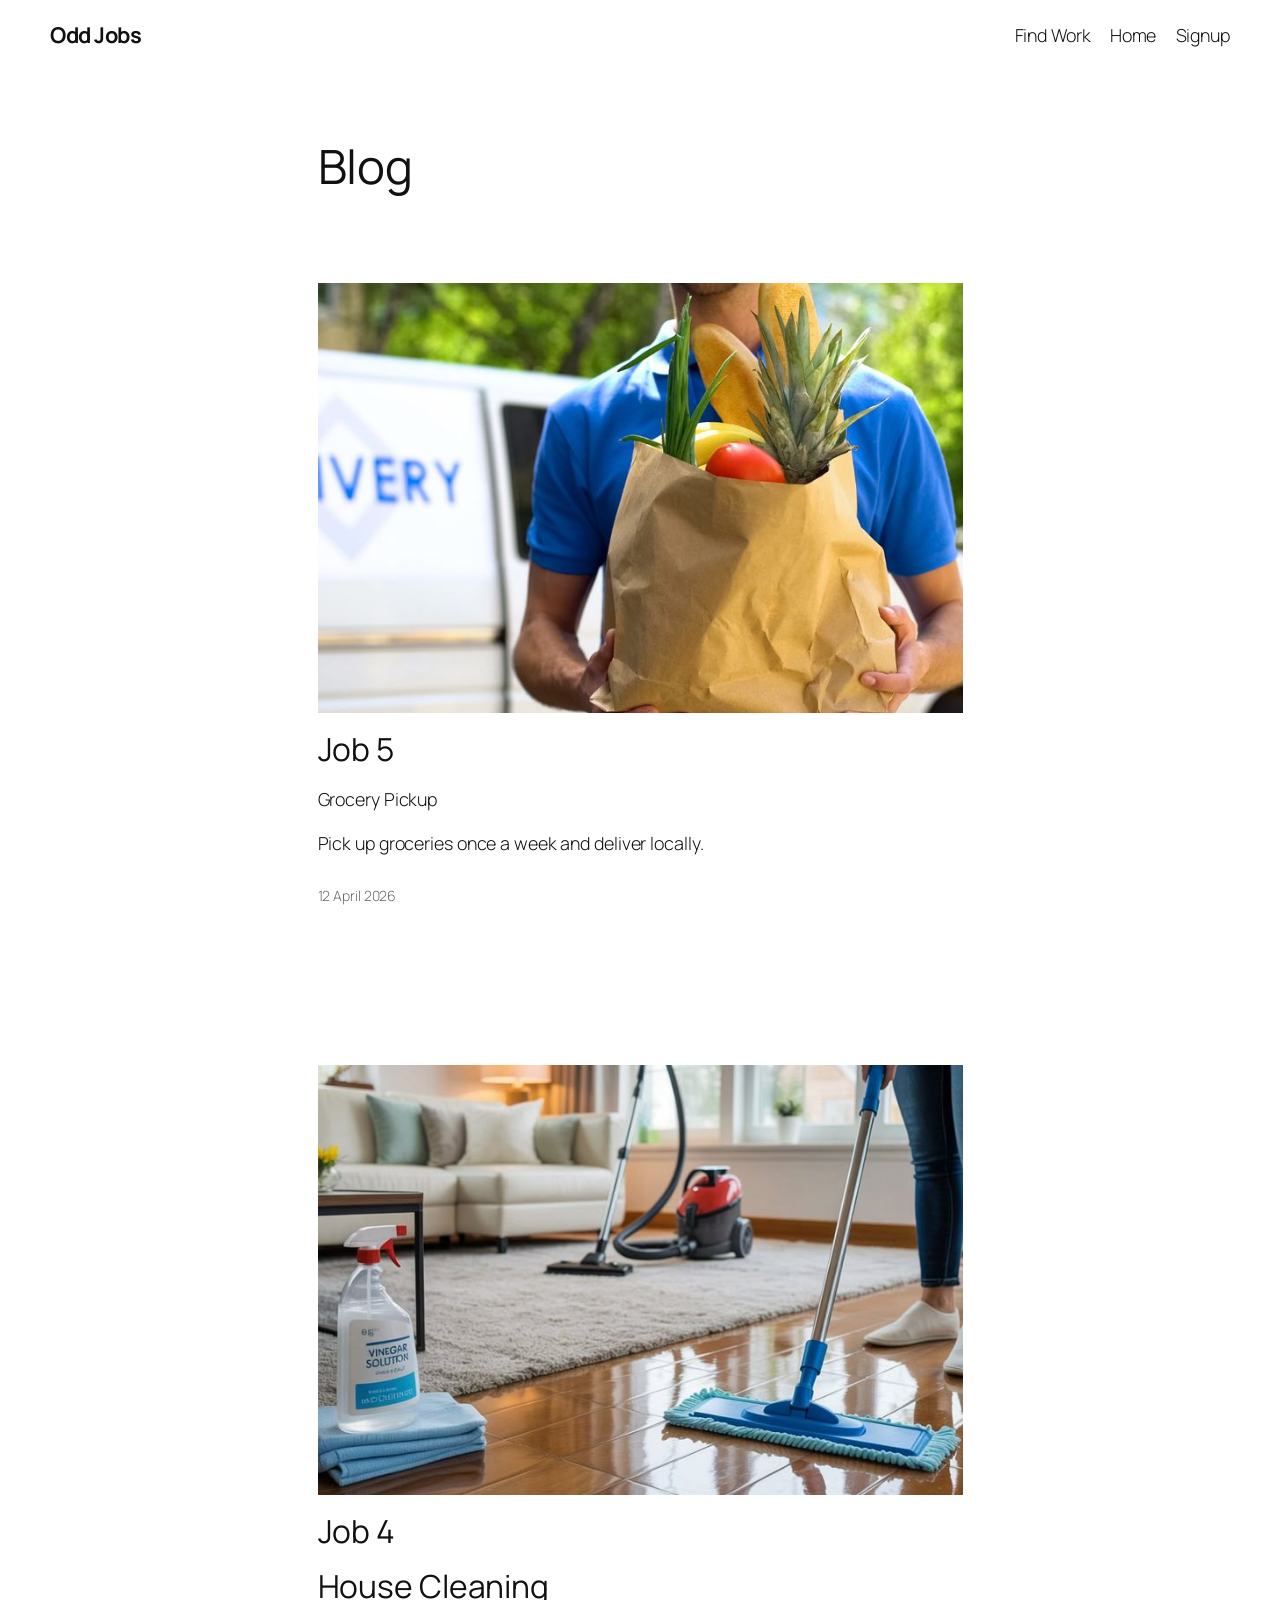
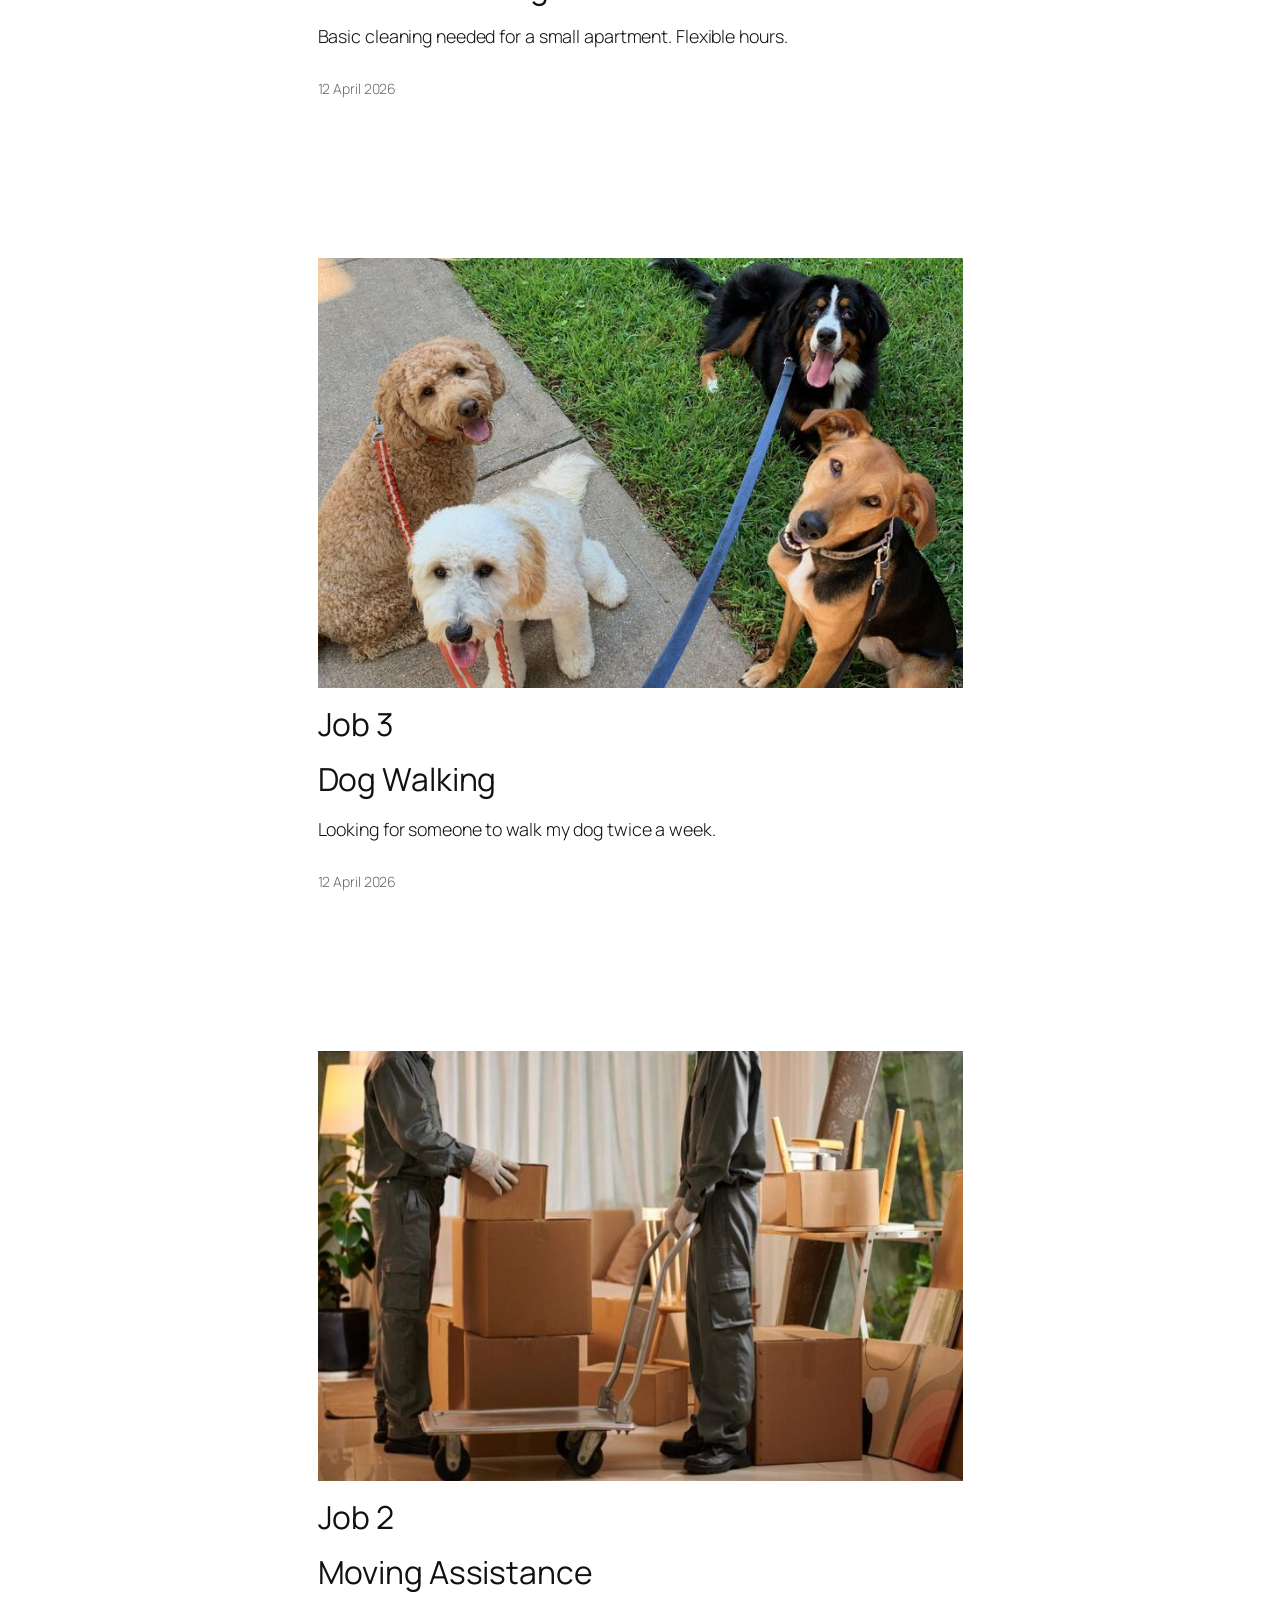
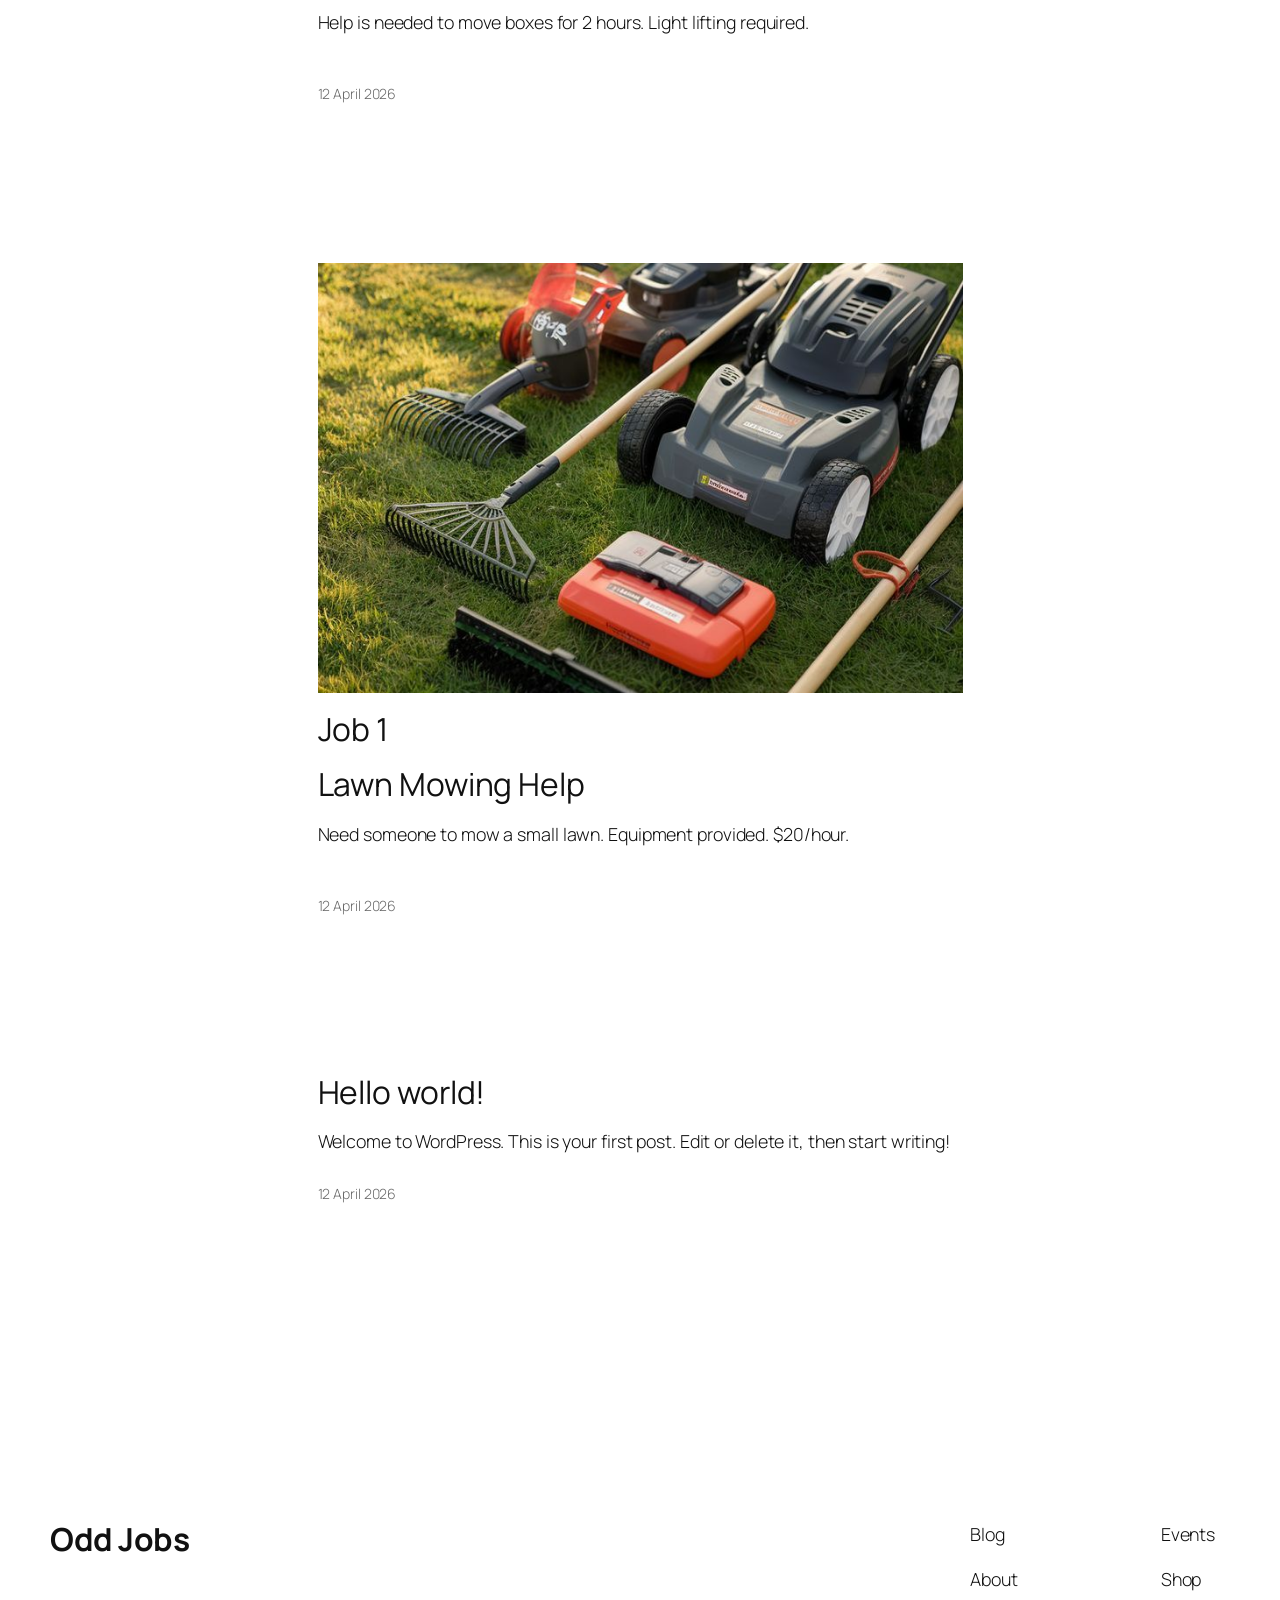
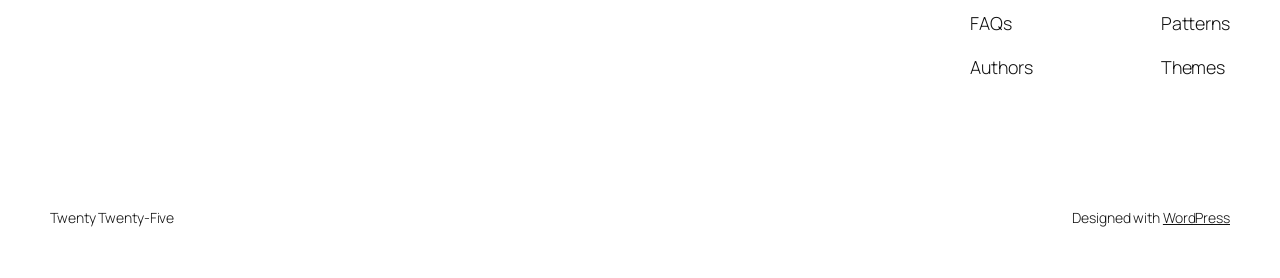
<file: find-work/index.html>
<!DOCTYPE html>
<html lang="en-CA">
<head>
	<meta charset="UTF-8" />
	<meta name="viewport" content="width=device-width, initial-scale=1" />
<meta name='robots' content='max-image-preview:large' />
<title>Find Work &#8211; Odd Jobs</title>
<link rel='dns-prefetch' href='//localhost' />
<link rel="alternate" type="application/rss+xml" title="Odd Jobs &raquo; Feed" href="/feed/" />
<link rel="alternate" type="application/rss+xml" title="Odd Jobs &raquo; Comments Feed" href="/comments/feed/" />
<script async src="https://www.googletagmanager.com/gtag/js?id=G-KFEBW7Q2V1"></script>
<script>
var tinyGtagJsOptions = {"ga4":"G-KFEBW7Q2V1"};
window.dataLayer || (dataLayer = []);
function gtag(){dataLayer.push(arguments);}
gtag('js', new Date());
gtag('config', "G-KFEBW7Q2V1");
</script>
<style id='wp-img-auto-sizes-contain-inline-css'>
img:is([sizes=auto i],[sizes^="auto," i]){contain-intrinsic-size:3000px 1500px}
/*# sourceURL=wp-img-auto-sizes-contain-inline-css */
</style>
<style id='wp-block-site-title-inline-css'>
.wp-block-site-title{box-sizing:border-box}.wp-block-site-title :where(a){color:inherit;font-family:inherit;font-size:inherit;font-style:inherit;font-weight:inherit;letter-spacing:inherit;line-height:inherit;text-decoration:inherit}
/*# sourceURL=/wp-includes/blocks/site-title/style.min.css */
</style>
<style id='wp-block-page-list-inline-css'>
.wp-block-navigation .wp-block-page-list{align-items:var(--navigation-layout-align,initial);background-color:inherit;display:flex;flex-direction:var(--navigation-layout-direction,initial);flex-wrap:var(--navigation-layout-wrap,wrap);justify-content:var(--navigation-layout-justify,initial)}.wp-block-navigation .wp-block-navigation-item{background-color:inherit}.wp-block-page-list{box-sizing:border-box}
/*# sourceURL=/wp-includes/blocks/page-list/style.min.css */
</style>
<style id='wp-block-navigation-inline-css'>
.wp-block-navigation{position:relative}.wp-block-navigation ul{margin-bottom:0;margin-left:0;margin-top:0;padding-left:0}.wp-block-navigation ul,.wp-block-navigation ul li{list-style:none;padding:0}.wp-block-navigation .wp-block-navigation-item{align-items:center;background-color:inherit;display:flex;position:relative}.wp-block-navigation .wp-block-navigation-item .wp-block-navigation__submenu-container:empty{display:none}.wp-block-navigation .wp-block-navigation-item__content{display:block;z-index:1}.wp-block-navigation .wp-block-navigation-item__content.wp-block-navigation-item__content{color:inherit}.wp-block-navigation.has-text-decoration-underline .wp-block-navigation-item__content,.wp-block-navigation.has-text-decoration-underline .wp-block-navigation-item__content:active,.wp-block-navigation.has-text-decoration-underline .wp-block-navigation-item__content:focus{text-decoration:underline}.wp-block-navigation.has-text-decoration-line-through .wp-block-navigation-item__content,.wp-block-navigation.has-text-decoration-line-through .wp-block-navigation-item__content:active,.wp-block-navigation.has-text-decoration-line-through .wp-block-navigation-item__content:focus{text-decoration:line-through}.wp-block-navigation :where(a),.wp-block-navigation :where(a:active),.wp-block-navigation :where(a:focus){text-decoration:none}.wp-block-navigation .wp-block-navigation__submenu-icon{align-self:center;background-color:inherit;border:none;color:currentColor;display:inline-block;font-size:inherit;height:.6em;line-height:0;margin-left:.25em;padding:0;width:.6em}.wp-block-navigation .wp-block-navigation__submenu-icon svg{display:inline-block;stroke:currentColor;height:inherit;margin-top:.075em;width:inherit}.wp-block-navigation{--navigation-layout-justification-setting:flex-start;--navigation-layout-direction:row;--navigation-layout-wrap:wrap;--navigation-layout-justify:flex-start;--navigation-layout-align:center}.wp-block-navigation.is-vertical{--navigation-layout-direction:column;--navigation-layout-justify:initial;--navigation-layout-align:flex-start}.wp-block-navigation.no-wrap{--navigation-layout-wrap:nowrap}.wp-block-navigation.items-justified-center{--navigation-layout-justification-setting:center;--navigation-layout-justify:center}.wp-block-navigation.items-justified-center.is-vertical{--navigation-layout-align:center}.wp-block-navigation.items-justified-right{--navigation-layout-justification-setting:flex-end;--navigation-layout-justify:flex-end}.wp-block-navigation.items-justified-right.is-vertical{--navigation-layout-align:flex-end}.wp-block-navigation.items-justified-space-between{--navigation-layout-justification-setting:space-between;--navigation-layout-justify:space-between}.wp-block-navigation .has-child .wp-block-navigation__submenu-container{align-items:normal;background-color:inherit;color:inherit;display:flex;flex-direction:column;opacity:0;position:absolute;z-index:2}@media not (prefers-reduced-motion){.wp-block-navigation .has-child .wp-block-navigation__submenu-container{transition:opacity .1s linear}}.wp-block-navigation .has-child .wp-block-navigation__submenu-container{height:0;overflow:hidden;visibility:hidden;width:0}.wp-block-navigation .has-child .wp-block-navigation__submenu-container>.wp-block-navigation-item>.wp-block-navigation-item__content{display:flex;flex-grow:1;padding:.5em 1em}.wp-block-navigation .has-child .wp-block-navigation__submenu-container>.wp-block-navigation-item>.wp-block-navigation-item__content .wp-block-navigation__submenu-icon{margin-left:auto;margin-right:0}.wp-block-navigation .has-child .wp-block-navigation__submenu-container .wp-block-navigation-item__content{margin:0}.wp-block-navigation .has-child .wp-block-navigation__submenu-container{left:-1px;top:100%}@media (min-width:782px){.wp-block-navigation .has-child .wp-block-navigation__submenu-container .wp-block-navigation__submenu-container{left:100%;top:-1px}.wp-block-navigation .has-child .wp-block-navigation__submenu-container .wp-block-navigation__submenu-container:before{background:#0000;content:"";display:block;height:100%;position:absolute;right:100%;width:.5em}.wp-block-navigation .has-child .wp-block-navigation__submenu-container .wp-block-navigation__submenu-icon{margin-right:.25em}.wp-block-navigation .has-child .wp-block-navigation__submenu-container .wp-block-navigation__submenu-icon svg{transform:rotate(-90deg)}}.wp-block-navigation .has-child .wp-block-navigation-submenu__toggle[aria-expanded=true]~.wp-block-navigation__submenu-container,.wp-block-navigation .has-child:not(.open-on-click):hover>.wp-block-navigation__submenu-container,.wp-block-navigation .has-child:not(.open-on-click):not(.open-on-hover-click):focus-within>.wp-block-navigation__submenu-container{height:auto;min-width:200px;opacity:1;overflow:visible;visibility:visible;width:auto}.wp-block-navigation.has-background .has-child .wp-block-navigation__submenu-container{left:0;top:100%}@media (min-width:782px){.wp-block-navigation.has-background .has-child .wp-block-navigation__submenu-container .wp-block-navigation__submenu-container{left:100%;top:0}}.wp-block-navigation-submenu{display:flex;position:relative}.wp-block-navigation-submenu .wp-block-navigation__submenu-icon svg{stroke:currentColor}button.wp-block-navigation-item__content{background-color:initial;border:none;color:currentColor;font-family:inherit;font-size:inherit;font-style:inherit;font-weight:inherit;letter-spacing:inherit;line-height:inherit;text-align:left;text-transform:inherit}.wp-block-navigation-submenu__toggle{cursor:pointer}.wp-block-navigation-submenu__toggle[aria-expanded=true]+.wp-block-navigation__submenu-icon>svg,.wp-block-navigation-submenu__toggle[aria-expanded=true]>svg{transform:rotate(180deg)}.wp-block-navigation-item.open-on-click .wp-block-navigation-submenu__toggle{padding-left:0;padding-right:.85em}.wp-block-navigation-item.open-on-click .wp-block-navigation-submenu__toggle+.wp-block-navigation__submenu-icon{margin-left:-.6em;pointer-events:none}.wp-block-navigation-item.open-on-click button.wp-block-navigation-item__content:not(.wp-block-navigation-submenu__toggle){padding:0}.wp-block-navigation .wp-block-page-list,.wp-block-navigation__container,.wp-block-navigation__responsive-close,.wp-block-navigation__responsive-container,.wp-block-navigation__responsive-container-content,.wp-block-navigation__responsive-dialog{gap:inherit}:where(.wp-block-navigation.has-background .wp-block-navigation-item a:not(.wp-element-button)),:where(.wp-block-navigation.has-background .wp-block-navigation-submenu a:not(.wp-element-button)){padding:.5em 1em}:where(.wp-block-navigation .wp-block-navigation__submenu-container .wp-block-navigation-item a:not(.wp-element-button)),:where(.wp-block-navigation .wp-block-navigation__submenu-container .wp-block-navigation-submenu a:not(.wp-element-button)),:where(.wp-block-navigation .wp-block-navigation__submenu-container .wp-block-navigation-submenu button.wp-block-navigation-item__content),:where(.wp-block-navigation .wp-block-navigation__submenu-container .wp-block-pages-list__item button.wp-block-navigation-item__content){padding:.5em 1em}.wp-block-navigation.items-justified-right .wp-block-navigation__container .has-child .wp-block-navigation__submenu-container,.wp-block-navigation.items-justified-right .wp-block-page-list>.has-child .wp-block-navigation__submenu-container,.wp-block-navigation.items-justified-space-between .wp-block-page-list>.has-child:last-child .wp-block-navigation__submenu-container,.wp-block-navigation.items-justified-space-between>.wp-block-navigation__container>.has-child:last-child .wp-block-navigation__submenu-container{left:auto;right:0}.wp-block-navigation.items-justified-right .wp-block-navigation__container .has-child .wp-block-navigation__submenu-container .wp-block-navigation__submenu-container,.wp-block-navigation.items-justified-right .wp-block-page-list>.has-child .wp-block-navigation__submenu-container .wp-block-navigation__submenu-container,.wp-block-navigation.items-justified-space-between .wp-block-page-list>.has-child:last-child .wp-block-navigation__submenu-container .wp-block-navigation__submenu-container,.wp-block-navigation.items-justified-space-between>.wp-block-navigation__container>.has-child:last-child .wp-block-navigation__submenu-container .wp-block-navigation__submenu-container{left:-1px;right:-1px}@media (min-width:782px){.wp-block-navigation.items-justified-right .wp-block-navigation__container .has-child .wp-block-navigation__submenu-container .wp-block-navigation__submenu-container,.wp-block-navigation.items-justified-right .wp-block-page-list>.has-child .wp-block-navigation__submenu-container .wp-block-navigation__submenu-container,.wp-block-navigation.items-justified-space-between .wp-block-page-list>.has-child:last-child .wp-block-navigation__submenu-container .wp-block-navigation__submenu-container,.wp-block-navigation.items-justified-space-between>.wp-block-navigation__container>.has-child:last-child .wp-block-navigation__submenu-container .wp-block-navigation__submenu-container{left:auto;right:100%}}.wp-block-navigation:not(.has-background) .wp-block-navigation__submenu-container{background-color:#fff;border:1px solid #00000026}.wp-block-navigation.has-background .wp-block-navigation__submenu-container{background-color:inherit}.wp-block-navigation:not(.has-text-color) .wp-block-navigation__submenu-container{color:#000}.wp-block-navigation__container{align-items:var(--navigation-layout-align,initial);display:flex;flex-direction:var(--navigation-layout-direction,initial);flex-wrap:var(--navigation-layout-wrap,wrap);justify-content:var(--navigation-layout-justify,initial);list-style:none;margin:0;padding-left:0}.wp-block-navigation__container .is-responsive{display:none}.wp-block-navigation__container:only-child,.wp-block-page-list:only-child{flex-grow:1}@keyframes overlay-menu__fade-in-animation{0%{opacity:0;transform:translateY(.5em)}to{opacity:1;transform:translateY(0)}}.wp-block-navigation__responsive-container{bottom:0;display:none;left:0;position:fixed;right:0;top:0}.wp-block-navigation__responsive-container :where(.wp-block-navigation-item a){color:inherit}.wp-block-navigation__responsive-container .wp-block-navigation__responsive-container-content{align-items:var(--navigation-layout-align,initial);display:flex;flex-direction:var(--navigation-layout-direction,initial);flex-wrap:var(--navigation-layout-wrap,wrap);justify-content:var(--navigation-layout-justify,initial)}.wp-block-navigation__responsive-container:not(.is-menu-open.is-menu-open){background-color:inherit!important;color:inherit!important}.wp-block-navigation__responsive-container.is-menu-open{background-color:inherit;display:flex;flex-direction:column}@media not (prefers-reduced-motion){.wp-block-navigation__responsive-container.is-menu-open{animation:overlay-menu__fade-in-animation .1s ease-out;animation-fill-mode:forwards}}.wp-block-navigation__responsive-container.is-menu-open{overflow:auto;padding:clamp(1rem,var(--wp--style--root--padding-top),20rem) clamp(1rem,var(--wp--style--root--padding-right),20rem) clamp(1rem,var(--wp--style--root--padding-bottom),20rem) clamp(1rem,var(--wp--style--root--padding-left),20rem);z-index:100000}.wp-block-navigation__responsive-container.is-menu-open .wp-block-navigation__responsive-container-content{align-items:var(--navigation-layout-justification-setting,inherit);display:flex;flex-direction:column;flex-wrap:nowrap;overflow:visible;padding-top:calc(2rem + 24px)}.wp-block-navigation__responsive-container.is-menu-open .wp-block-navigation__responsive-container-content,.wp-block-navigation__responsive-container.is-menu-open .wp-block-navigation__responsive-container-content .wp-block-navigation__container,.wp-block-navigation__responsive-container.is-menu-open .wp-block-navigation__responsive-container-content .wp-block-page-list{justify-content:flex-start}.wp-block-navigation__responsive-container.is-menu-open .wp-block-navigation__responsive-container-content .wp-block-navigation__submenu-icon{display:none}.wp-block-navigation__responsive-container.is-menu-open .wp-block-navigation__responsive-container-content .has-child .wp-block-navigation__submenu-container{border:none;height:auto;min-width:200px;opacity:1;overflow:initial;padding-left:2rem;padding-right:2rem;position:static;visibility:visible;width:auto}.wp-block-navigation__responsive-container.is-menu-open .wp-block-navigation__responsive-container-content .wp-block-navigation__container,.wp-block-navigation__responsive-container.is-menu-open .wp-block-navigation__responsive-container-content .wp-block-navigation__submenu-container{gap:inherit}.wp-block-navigation__responsive-container.is-menu-open .wp-block-navigation__responsive-container-content .wp-block-navigation__submenu-container{padding-top:var(--wp--style--block-gap,2em)}.wp-block-navigation__responsive-container.is-menu-open .wp-block-navigation__responsive-container-content .wp-block-navigation-item__content{padding:0}.wp-block-navigation__responsive-container.is-menu-open .wp-block-navigation__responsive-container-content .wp-block-navigation-item,.wp-block-navigation__responsive-container.is-menu-open .wp-block-navigation__responsive-container-content .wp-block-navigation__container,.wp-block-navigation__responsive-container.is-menu-open .wp-block-navigation__responsive-container-content .wp-block-page-list{align-items:var(--navigation-layout-justification-setting,initial);display:flex;flex-direction:column}.wp-block-navigation__responsive-container.is-menu-open .wp-block-navigation-item,.wp-block-navigation__responsive-container.is-menu-open .wp-block-navigation-item .wp-block-navigation__submenu-container,.wp-block-navigation__responsive-container.is-menu-open .wp-block-navigation__container,.wp-block-navigation__responsive-container.is-menu-open .wp-block-page-list{background:#0000!important;color:inherit!important}.wp-block-navigation__responsive-container.is-menu-open .wp-block-navigation__submenu-container.wp-block-navigation__submenu-container.wp-block-navigation__submenu-container.wp-block-navigation__submenu-container{left:auto;right:auto}@media (min-width:600px){.wp-block-navigation__responsive-container:not(.hidden-by-default):not(.is-menu-open){background-color:inherit;display:block;position:relative;width:100%;z-index:auto}.wp-block-navigation__responsive-container:not(.hidden-by-default):not(.is-menu-open) .wp-block-navigation__responsive-container-close{display:none}.wp-block-navigation__responsive-container.is-menu-open .wp-block-navigation__submenu-container.wp-block-navigation__submenu-container.wp-block-navigation__submenu-container.wp-block-navigation__submenu-container{left:0}}.wp-block-navigation:not(.has-background) .wp-block-navigation__responsive-container.is-menu-open{background-color:#fff}.wp-block-navigation:not(.has-text-color) .wp-block-navigation__responsive-container.is-menu-open{color:#000}.wp-block-navigation__toggle_button_label{font-size:1rem;font-weight:700}.wp-block-navigation__responsive-container-close,.wp-block-navigation__responsive-container-open{background:#0000;border:none;color:currentColor;cursor:pointer;margin:0;padding:0;text-transform:inherit;vertical-align:middle}.wp-block-navigation__responsive-container-close svg,.wp-block-navigation__responsive-container-open svg{fill:currentColor;display:block;height:24px;pointer-events:none;width:24px}.wp-block-navigation__responsive-container-open{display:flex}.wp-block-navigation__responsive-container-open.wp-block-navigation__responsive-container-open.wp-block-navigation__responsive-container-open{font-family:inherit;font-size:inherit;font-weight:inherit}@media (min-width:600px){.wp-block-navigation__responsive-container-open:not(.always-shown){display:none}}.wp-block-navigation__responsive-container-close{position:absolute;right:0;top:0;z-index:2}.wp-block-navigation__responsive-container-close.wp-block-navigation__responsive-container-close.wp-block-navigation__responsive-container-close{font-family:inherit;font-size:inherit;font-weight:inherit}.wp-block-navigation__responsive-close{width:100%}.has-modal-open .wp-block-navigation__responsive-close{margin-left:auto;margin-right:auto;max-width:var(--wp--style--global--wide-size,100%)}.wp-block-navigation__responsive-close:focus{outline:none}.is-menu-open .wp-block-navigation__responsive-close,.is-menu-open .wp-block-navigation__responsive-container-content,.is-menu-open .wp-block-navigation__responsive-dialog{box-sizing:border-box}.wp-block-navigation__responsive-dialog{position:relative}.has-modal-open .admin-bar .is-menu-open .wp-block-navigation__responsive-dialog{margin-top:46px}@media (min-width:782px){.has-modal-open .admin-bar .is-menu-open .wp-block-navigation__responsive-dialog{margin-top:32px}}html.has-modal-open{overflow:hidden}
/*# sourceURL=/wp-includes/blocks/navigation/style.min.css */
</style>
<style id='wp-block-group-inline-css'>
.wp-block-group{box-sizing:border-box}:where(.wp-block-group.wp-block-group-is-layout-constrained){position:relative}
/*# sourceURL=/wp-includes/blocks/group/style.min.css */
</style>
<style id='wp-block-heading-inline-css'>
h1:where(.wp-block-heading).has-background,h2:where(.wp-block-heading).has-background,h3:where(.wp-block-heading).has-background,h4:where(.wp-block-heading).has-background,h5:where(.wp-block-heading).has-background,h6:where(.wp-block-heading).has-background{padding:1.25em 2.375em}h1.has-text-align-left[style*=writing-mode]:where([style*=vertical-lr]),h1.has-text-align-right[style*=writing-mode]:where([style*=vertical-rl]),h2.has-text-align-left[style*=writing-mode]:where([style*=vertical-lr]),h2.has-text-align-right[style*=writing-mode]:where([style*=vertical-rl]),h3.has-text-align-left[style*=writing-mode]:where([style*=vertical-lr]),h3.has-text-align-right[style*=writing-mode]:where([style*=vertical-rl]),h4.has-text-align-left[style*=writing-mode]:where([style*=vertical-lr]),h4.has-text-align-right[style*=writing-mode]:where([style*=vertical-rl]),h5.has-text-align-left[style*=writing-mode]:where([style*=vertical-lr]),h5.has-text-align-right[style*=writing-mode]:where([style*=vertical-rl]),h6.has-text-align-left[style*=writing-mode]:where([style*=vertical-lr]),h6.has-text-align-right[style*=writing-mode]:where([style*=vertical-rl]){rotate:180deg}
/*# sourceURL=/wp-includes/blocks/heading/style.min.css */
</style>
<style id='wp-block-post-featured-image-inline-css'>
.wp-block-post-featured-image{margin-left:0;margin-right:0}.wp-block-post-featured-image a{display:block;height:100%}.wp-block-post-featured-image :where(img){box-sizing:border-box;height:auto;max-width:100%;vertical-align:bottom;width:100%}.wp-block-post-featured-image.alignfull img,.wp-block-post-featured-image.alignwide img{width:100%}.wp-block-post-featured-image .wp-block-post-featured-image__overlay.has-background-dim{background-color:#000;inset:0;position:absolute}.wp-block-post-featured-image{position:relative}.wp-block-post-featured-image .wp-block-post-featured-image__overlay.has-background-gradient{background-color:initial}.wp-block-post-featured-image .wp-block-post-featured-image__overlay.has-background-dim-0{opacity:0}.wp-block-post-featured-image .wp-block-post-featured-image__overlay.has-background-dim-10{opacity:.1}.wp-block-post-featured-image .wp-block-post-featured-image__overlay.has-background-dim-20{opacity:.2}.wp-block-post-featured-image .wp-block-post-featured-image__overlay.has-background-dim-30{opacity:.3}.wp-block-post-featured-image .wp-block-post-featured-image__overlay.has-background-dim-40{opacity:.4}.wp-block-post-featured-image .wp-block-post-featured-image__overlay.has-background-dim-50{opacity:.5}.wp-block-post-featured-image .wp-block-post-featured-image__overlay.has-background-dim-60{opacity:.6}.wp-block-post-featured-image .wp-block-post-featured-image__overlay.has-background-dim-70{opacity:.7}.wp-block-post-featured-image .wp-block-post-featured-image__overlay.has-background-dim-80{opacity:.8}.wp-block-post-featured-image .wp-block-post-featured-image__overlay.has-background-dim-90{opacity:.9}.wp-block-post-featured-image .wp-block-post-featured-image__overlay.has-background-dim-100{opacity:1}.wp-block-post-featured-image:where(.alignleft,.alignright){width:100%}
/*# sourceURL=/wp-includes/blocks/post-featured-image/style.min.css */
</style>
<style id='wp-block-post-title-inline-css'>
.wp-block-post-title{box-sizing:border-box;word-break:break-word}.wp-block-post-title :where(a){display:inline-block;font-family:inherit;font-size:inherit;font-style:inherit;font-weight:inherit;letter-spacing:inherit;line-height:inherit;text-decoration:inherit}
/*# sourceURL=/wp-includes/blocks/post-title/style.min.css */
</style>
<style id='wp-block-paragraph-inline-css'>
.is-small-text{font-size:.875em}.is-regular-text{font-size:1em}.is-large-text{font-size:2.25em}.is-larger-text{font-size:3em}.has-drop-cap:not(:focus):first-letter{float:left;font-size:8.4em;font-style:normal;font-weight:100;line-height:.68;margin:.05em .1em 0 0;text-transform:uppercase}body.rtl .has-drop-cap:not(:focus):first-letter{float:none;margin-left:.1em}p.has-drop-cap.has-background{overflow:hidden}:root :where(p.has-background){padding:1.25em 2.375em}:where(p.has-text-color:not(.has-link-color)) a{color:inherit}p.has-text-align-left[style*="writing-mode:vertical-lr"],p.has-text-align-right[style*="writing-mode:vertical-rl"]{rotate:180deg}
/*# sourceURL=/wp-includes/blocks/paragraph/style.min.css */
</style>
<style id='wp-block-post-content-inline-css'>
.wp-block-post-content{display:flow-root}
/*# sourceURL=/wp-includes/blocks/post-content/style.min.css */
</style>
<style id='wp-block-post-date-inline-css'>
.wp-block-post-date{box-sizing:border-box}
/*# sourceURL=/wp-includes/blocks/post-date/style.min.css */
</style>
<style id='wp-block-post-template-inline-css'>
.wp-block-post-template{box-sizing:border-box;list-style:none;margin-bottom:0;margin-top:0;max-width:100%;padding:0}.wp-block-post-template.is-flex-container{display:flex;flex-direction:row;flex-wrap:wrap;gap:1.25em}.wp-block-post-template.is-flex-container>li{margin:0;width:100%}@media (min-width:600px){.wp-block-post-template.is-flex-container.is-flex-container.columns-2>li{width:calc(50% - .625em)}.wp-block-post-template.is-flex-container.is-flex-container.columns-3>li{width:calc(33.33333% - .83333em)}.wp-block-post-template.is-flex-container.is-flex-container.columns-4>li{width:calc(25% - .9375em)}.wp-block-post-template.is-flex-container.is-flex-container.columns-5>li{width:calc(20% - 1em)}.wp-block-post-template.is-flex-container.is-flex-container.columns-6>li{width:calc(16.66667% - 1.04167em)}}@media (max-width:600px){.wp-block-post-template-is-layout-grid.wp-block-post-template-is-layout-grid.wp-block-post-template-is-layout-grid.wp-block-post-template-is-layout-grid{grid-template-columns:1fr}}.wp-block-post-template-is-layout-constrained>li>.alignright,.wp-block-post-template-is-layout-flow>li>.alignright{float:right;margin-inline-end:0;margin-inline-start:2em}.wp-block-post-template-is-layout-constrained>li>.alignleft,.wp-block-post-template-is-layout-flow>li>.alignleft{float:left;margin-inline-end:2em;margin-inline-start:0}.wp-block-post-template-is-layout-constrained>li>.aligncenter,.wp-block-post-template-is-layout-flow>li>.aligncenter{margin-inline-end:auto;margin-inline-start:auto}
/*# sourceURL=/wp-includes/blocks/post-template/style.min.css */
</style>
<style id='wp-block-spacer-inline-css'>
.wp-block-spacer{clear:both}
/*# sourceURL=/wp-includes/blocks/spacer/style.min.css */
</style>
<style id='wp-block-columns-inline-css'>
.wp-block-columns{box-sizing:border-box;display:flex;flex-wrap:wrap!important}@media (min-width:782px){.wp-block-columns{flex-wrap:nowrap!important}}.wp-block-columns{align-items:normal!important}.wp-block-columns.are-vertically-aligned-top{align-items:flex-start}.wp-block-columns.are-vertically-aligned-center{align-items:center}.wp-block-columns.are-vertically-aligned-bottom{align-items:flex-end}@media (max-width:781px){.wp-block-columns:not(.is-not-stacked-on-mobile)>.wp-block-column{flex-basis:100%!important}}@media (min-width:782px){.wp-block-columns:not(.is-not-stacked-on-mobile)>.wp-block-column{flex-basis:0;flex-grow:1}.wp-block-columns:not(.is-not-stacked-on-mobile)>.wp-block-column[style*=flex-basis]{flex-grow:0}}.wp-block-columns.is-not-stacked-on-mobile{flex-wrap:nowrap!important}.wp-block-columns.is-not-stacked-on-mobile>.wp-block-column{flex-basis:0;flex-grow:1}.wp-block-columns.is-not-stacked-on-mobile>.wp-block-column[style*=flex-basis]{flex-grow:0}:where(.wp-block-columns){margin-bottom:1.75em}:where(.wp-block-columns.has-background){padding:1.25em 2.375em}.wp-block-column{flex-grow:1;min-width:0;overflow-wrap:break-word;word-break:break-word}.wp-block-column.is-vertically-aligned-top{align-self:flex-start}.wp-block-column.is-vertically-aligned-center{align-self:center}.wp-block-column.is-vertically-aligned-bottom{align-self:flex-end}.wp-block-column.is-vertically-aligned-stretch{align-self:stretch}.wp-block-column.is-vertically-aligned-bottom,.wp-block-column.is-vertically-aligned-center,.wp-block-column.is-vertically-aligned-top{width:100%}
/*# sourceURL=/wp-includes/blocks/columns/style.min.css */
</style>
<style id='wp-block-navigation-link-inline-css'>
.wp-block-navigation .wp-block-navigation-item__label{overflow-wrap:break-word}.wp-block-navigation .wp-block-navigation-item__description{display:none}.link-ui-tools{outline:1px solid #f0f0f0;padding:8px}.link-ui-block-inserter{padding-top:8px}.link-ui-block-inserter__back{margin-left:8px;text-transform:uppercase}
/*# sourceURL=/wp-includes/blocks/navigation-link/style.min.css */
</style>
<style id='wp-emoji-styles-inline-css'>

	img.wp-smiley, img.emoji {
		display: inline !important;
		border: none !important;
		box-shadow: none !important;
		height: 1em !important;
		width: 1em !important;
		margin: 0 0.07em !important;
		vertical-align: -0.1em !important;
		background: none !important;
		padding: 0 !important;
	}
/*# sourceURL=wp-emoji-styles-inline-css */
</style>
<style id='wp-block-library-inline-css'>
:root{--wp-block-synced-color:#7a00df;--wp-block-synced-color--rgb:122,0,223;--wp-bound-block-color:var(--wp-block-synced-color);--wp-editor-canvas-background:#ddd;--wp-admin-theme-color:#007cba;--wp-admin-theme-color--rgb:0,124,186;--wp-admin-theme-color-darker-10:#006ba1;--wp-admin-theme-color-darker-10--rgb:0,107,160.5;--wp-admin-theme-color-darker-20:#005a87;--wp-admin-theme-color-darker-20--rgb:0,90,135;--wp-admin-border-width-focus:2px}@media (min-resolution:192dpi){:root{--wp-admin-border-width-focus:1.5px}}.wp-element-button{cursor:pointer}:root .has-very-light-gray-background-color{background-color:#eee}:root .has-very-dark-gray-background-color{background-color:#313131}:root .has-very-light-gray-color{color:#eee}:root .has-very-dark-gray-color{color:#313131}:root .has-vivid-green-cyan-to-vivid-cyan-blue-gradient-background{background:linear-gradient(135deg,#00d084,#0693e3)}:root .has-purple-crush-gradient-background{background:linear-gradient(135deg,#34e2e4,#4721fb 50%,#ab1dfe)}:root .has-hazy-dawn-gradient-background{background:linear-gradient(135deg,#faaca8,#dad0ec)}:root .has-subdued-olive-gradient-background{background:linear-gradient(135deg,#fafae1,#67a671)}:root .has-atomic-cream-gradient-background{background:linear-gradient(135deg,#fdd79a,#004a59)}:root .has-nightshade-gradient-background{background:linear-gradient(135deg,#330968,#31cdcf)}:root .has-midnight-gradient-background{background:linear-gradient(135deg,#020381,#2874fc)}:root{--wp--preset--font-size--normal:16px;--wp--preset--font-size--huge:42px}.has-regular-font-size{font-size:1em}.has-larger-font-size{font-size:2.625em}.has-normal-font-size{font-size:var(--wp--preset--font-size--normal)}.has-huge-font-size{font-size:var(--wp--preset--font-size--huge)}.has-text-align-center{text-align:center}.has-text-align-left{text-align:left}.has-text-align-right{text-align:right}.has-fit-text{white-space:nowrap!important}#end-resizable-editor-section{display:none}.aligncenter{clear:both}.items-justified-left{justify-content:flex-start}.items-justified-center{justify-content:center}.items-justified-right{justify-content:flex-end}.items-justified-space-between{justify-content:space-between}.screen-reader-text{border:0;clip-path:inset(50%);height:1px;margin:-1px;overflow:hidden;padding:0;position:absolute;width:1px;word-wrap:normal!important}.screen-reader-text:focus{background-color:#ddd;clip-path:none;color:#444;display:block;font-size:1em;height:auto;left:5px;line-height:normal;padding:15px 23px 14px;text-decoration:none;top:5px;width:auto;z-index:100000}html :where(.has-border-color){border-style:solid}html :where([style*=border-top-color]){border-top-style:solid}html :where([style*=border-right-color]){border-right-style:solid}html :where([style*=border-bottom-color]){border-bottom-style:solid}html :where([style*=border-left-color]){border-left-style:solid}html :where([style*=border-width]){border-style:solid}html :where([style*=border-top-width]){border-top-style:solid}html :where([style*=border-right-width]){border-right-style:solid}html :where([style*=border-bottom-width]){border-bottom-style:solid}html :where([style*=border-left-width]){border-left-style:solid}html :where(img[class*=wp-image-]){height:auto;max-width:100%}:where(figure){margin:0 0 1em}html :where(.is-position-sticky){--wp-admin--admin-bar--position-offset:var(--wp-admin--admin-bar--height,0px)}@media screen and (max-width:600px){html :where(.is-position-sticky){--wp-admin--admin-bar--position-offset:0px}}
/*# sourceURL=/wp-includes/css/dist/block-library/common.min.css */
</style>
<style id='global-styles-inline-css'>
:root{--wp--preset--aspect-ratio--square: 1;--wp--preset--aspect-ratio--4-3: 4/3;--wp--preset--aspect-ratio--3-4: 3/4;--wp--preset--aspect-ratio--3-2: 3/2;--wp--preset--aspect-ratio--2-3: 2/3;--wp--preset--aspect-ratio--16-9: 16/9;--wp--preset--aspect-ratio--9-16: 9/16;--wp--preset--color--black: #000000;--wp--preset--color--cyan-bluish-gray: #abb8c3;--wp--preset--color--white: #ffffff;--wp--preset--color--pale-pink: #f78da7;--wp--preset--color--vivid-red: #cf2e2e;--wp--preset--color--luminous-vivid-orange: #ff6900;--wp--preset--color--luminous-vivid-amber: #fcb900;--wp--preset--color--light-green-cyan: #7bdcb5;--wp--preset--color--vivid-green-cyan: #00d084;--wp--preset--color--pale-cyan-blue: #8ed1fc;--wp--preset--color--vivid-cyan-blue: #0693e3;--wp--preset--color--vivid-purple: #9b51e0;--wp--preset--color--base: #FFFFFF;--wp--preset--color--contrast: #111111;--wp--preset--color--accent-1: #FFEE58;--wp--preset--color--accent-2: #F6CFF4;--wp--preset--color--accent-3: #503AA8;--wp--preset--color--accent-4: #686868;--wp--preset--color--accent-5: #FBFAF3;--wp--preset--color--accent-6: color-mix(in srgb, currentColor 20%, transparent);--wp--preset--gradient--vivid-cyan-blue-to-vivid-purple: linear-gradient(135deg,rgb(6,147,227) 0%,rgb(155,81,224) 100%);--wp--preset--gradient--light-green-cyan-to-vivid-green-cyan: linear-gradient(135deg,rgb(122,220,180) 0%,rgb(0,208,130) 100%);--wp--preset--gradient--luminous-vivid-amber-to-luminous-vivid-orange: linear-gradient(135deg,rgb(252,185,0) 0%,rgb(255,105,0) 100%);--wp--preset--gradient--luminous-vivid-orange-to-vivid-red: linear-gradient(135deg,rgb(255,105,0) 0%,rgb(207,46,46) 100%);--wp--preset--gradient--very-light-gray-to-cyan-bluish-gray: linear-gradient(135deg,rgb(238,238,238) 0%,rgb(169,184,195) 100%);--wp--preset--gradient--cool-to-warm-spectrum: linear-gradient(135deg,rgb(74,234,220) 0%,rgb(151,120,209) 20%,rgb(207,42,186) 40%,rgb(238,44,130) 60%,rgb(251,105,98) 80%,rgb(254,248,76) 100%);--wp--preset--gradient--blush-light-purple: linear-gradient(135deg,rgb(255,206,236) 0%,rgb(152,150,240) 100%);--wp--preset--gradient--blush-bordeaux: linear-gradient(135deg,rgb(254,205,165) 0%,rgb(254,45,45) 50%,rgb(107,0,62) 100%);--wp--preset--gradient--luminous-dusk: linear-gradient(135deg,rgb(255,203,112) 0%,rgb(199,81,192) 50%,rgb(65,88,208) 100%);--wp--preset--gradient--pale-ocean: linear-gradient(135deg,rgb(255,245,203) 0%,rgb(182,227,212) 50%,rgb(51,167,181) 100%);--wp--preset--gradient--electric-grass: linear-gradient(135deg,rgb(202,248,128) 0%,rgb(113,206,126) 100%);--wp--preset--gradient--midnight: linear-gradient(135deg,rgb(2,3,129) 0%,rgb(40,116,252) 100%);--wp--preset--font-size--small: 0.875rem;--wp--preset--font-size--medium: clamp(1rem, 1rem + ((1vw - 0.2rem) * 0.196), 1.125rem);--wp--preset--font-size--large: clamp(1.125rem, 1.125rem + ((1vw - 0.2rem) * 0.392), 1.375rem);--wp--preset--font-size--x-large: clamp(1.75rem, 1.75rem + ((1vw - 0.2rem) * 0.392), 2rem);--wp--preset--font-size--xx-large: clamp(2.15rem, 2.15rem + ((1vw - 0.2rem) * 1.333), 3rem);--wp--preset--font-family--manrope: Manrope, sans-serif;--wp--preset--font-family--fira-code: "Fira Code", monospace;--wp--preset--spacing--20: 10px;--wp--preset--spacing--30: 20px;--wp--preset--spacing--40: 30px;--wp--preset--spacing--50: clamp(30px, 5vw, 50px);--wp--preset--spacing--60: clamp(30px, 7vw, 70px);--wp--preset--spacing--70: clamp(50px, 7vw, 90px);--wp--preset--spacing--80: clamp(70px, 10vw, 140px);--wp--preset--shadow--natural: 6px 6px 9px rgba(0, 0, 0, 0.2);--wp--preset--shadow--deep: 12px 12px 50px rgba(0, 0, 0, 0.4);--wp--preset--shadow--sharp: 6px 6px 0px rgba(0, 0, 0, 0.2);--wp--preset--shadow--outlined: 6px 6px 0px -3px rgb(255, 255, 255), 6px 6px rgb(0, 0, 0);--wp--preset--shadow--crisp: 6px 6px 0px rgb(0, 0, 0);}:root { --wp--style--global--content-size: 645px;--wp--style--global--wide-size: 1340px; }:where(body) { margin: 0; }.wp-site-blocks { padding-top: var(--wp--style--root--padding-top); padding-bottom: var(--wp--style--root--padding-bottom); }.has-global-padding { padding-right: var(--wp--style--root--padding-right); padding-left: var(--wp--style--root--padding-left); }.has-global-padding > .alignfull { margin-right: calc(var(--wp--style--root--padding-right) * -1); margin-left: calc(var(--wp--style--root--padding-left) * -1); }.has-global-padding :where(:not(.alignfull.is-layout-flow) > .has-global-padding:not(.wp-block-block, .alignfull)) { padding-right: 0; padding-left: 0; }.has-global-padding :where(:not(.alignfull.is-layout-flow) > .has-global-padding:not(.wp-block-block, .alignfull)) > .alignfull { margin-left: 0; margin-right: 0; }.wp-site-blocks > .alignleft { float: left; margin-right: 2em; }.wp-site-blocks > .alignright { float: right; margin-left: 2em; }.wp-site-blocks > .aligncenter { justify-content: center; margin-left: auto; margin-right: auto; }:where(.wp-site-blocks) > * { margin-block-start: 1.2rem; margin-block-end: 0; }:where(.wp-site-blocks) > :first-child { margin-block-start: 0; }:where(.wp-site-blocks) > :last-child { margin-block-end: 0; }:root { --wp--style--block-gap: 1.2rem; }:root :where(.is-layout-flow) > :first-child{margin-block-start: 0;}:root :where(.is-layout-flow) > :last-child{margin-block-end: 0;}:root :where(.is-layout-flow) > *{margin-block-start: 1.2rem;margin-block-end: 0;}:root :where(.is-layout-constrained) > :first-child{margin-block-start: 0;}:root :where(.is-layout-constrained) > :last-child{margin-block-end: 0;}:root :where(.is-layout-constrained) > *{margin-block-start: 1.2rem;margin-block-end: 0;}:root :where(.is-layout-flex){gap: 1.2rem;}:root :where(.is-layout-grid){gap: 1.2rem;}.is-layout-flow > .alignleft{float: left;margin-inline-start: 0;margin-inline-end: 2em;}.is-layout-flow > .alignright{float: right;margin-inline-start: 2em;margin-inline-end: 0;}.is-layout-flow > .aligncenter{margin-left: auto !important;margin-right: auto !important;}.is-layout-constrained > .alignleft{float: left;margin-inline-start: 0;margin-inline-end: 2em;}.is-layout-constrained > .alignright{float: right;margin-inline-start: 2em;margin-inline-end: 0;}.is-layout-constrained > .aligncenter{margin-left: auto !important;margin-right: auto !important;}.is-layout-constrained > :where(:not(.alignleft):not(.alignright):not(.alignfull)){max-width: var(--wp--style--global--content-size);margin-left: auto !important;margin-right: auto !important;}.is-layout-constrained > .alignwide{max-width: var(--wp--style--global--wide-size);}body .is-layout-flex{display: flex;}.is-layout-flex{flex-wrap: wrap;align-items: center;}.is-layout-flex > :is(*, div){margin: 0;}body .is-layout-grid{display: grid;}.is-layout-grid > :is(*, div){margin: 0;}body{background-color: var(--wp--preset--color--base);color: var(--wp--preset--color--contrast);font-family: var(--wp--preset--font-family--manrope);font-size: var(--wp--preset--font-size--large);font-weight: 300;letter-spacing: -0.1px;line-height: 1.4;--wp--style--root--padding-top: 0px;--wp--style--root--padding-right: var(--wp--preset--spacing--50);--wp--style--root--padding-bottom: 0px;--wp--style--root--padding-left: var(--wp--preset--spacing--50);}a:where(:not(.wp-element-button)){color: currentColor;text-decoration: underline;}:root :where(a:where(:not(.wp-element-button)):hover){text-decoration: none;}h1, h2, h3, h4, h5, h6{font-weight: 400;letter-spacing: -0.1px;line-height: 1.125;}h1{font-size: var(--wp--preset--font-size--xx-large);}h2{font-size: var(--wp--preset--font-size--x-large);}h3{font-size: var(--wp--preset--font-size--large);}h4{font-size: var(--wp--preset--font-size--medium);}h5{font-size: var(--wp--preset--font-size--small);letter-spacing: 0.5px;}h6{font-size: var(--wp--preset--font-size--small);font-weight: 700;letter-spacing: 1.4px;text-transform: uppercase;}:root :where(.wp-element-button, .wp-block-button__link){background-color: var(--wp--preset--color--contrast);border-width: 0;color: var(--wp--preset--color--base);font-family: inherit;font-size: var(--wp--preset--font-size--medium);font-style: inherit;font-weight: inherit;letter-spacing: inherit;line-height: inherit;padding-top: 1rem;padding-right: 2.25rem;padding-bottom: 1rem;padding-left: 2.25rem;text-decoration: none;text-transform: inherit;}:root :where(.wp-element-button:hover, .wp-block-button__link:hover){background-color: color-mix(in srgb, var(--wp--preset--color--contrast) 85%, transparent);border-color: transparent;color: var(--wp--preset--color--base);}:root :where(.wp-element-button:focus, .wp-block-button__link:focus){outline-color: var(--wp--preset--color--accent-4);outline-offset: 2px;}:root :where(.wp-element-caption, .wp-block-audio figcaption, .wp-block-embed figcaption, .wp-block-gallery figcaption, .wp-block-image figcaption, .wp-block-table figcaption, .wp-block-video figcaption){font-size: var(--wp--preset--font-size--small);line-height: 1.4;}.has-black-color{color: var(--wp--preset--color--black) !important;}.has-cyan-bluish-gray-color{color: var(--wp--preset--color--cyan-bluish-gray) !important;}.has-white-color{color: var(--wp--preset--color--white) !important;}.has-pale-pink-color{color: var(--wp--preset--color--pale-pink) !important;}.has-vivid-red-color{color: var(--wp--preset--color--vivid-red) !important;}.has-luminous-vivid-orange-color{color: var(--wp--preset--color--luminous-vivid-orange) !important;}.has-luminous-vivid-amber-color{color: var(--wp--preset--color--luminous-vivid-amber) !important;}.has-light-green-cyan-color{color: var(--wp--preset--color--light-green-cyan) !important;}.has-vivid-green-cyan-color{color: var(--wp--preset--color--vivid-green-cyan) !important;}.has-pale-cyan-blue-color{color: var(--wp--preset--color--pale-cyan-blue) !important;}.has-vivid-cyan-blue-color{color: var(--wp--preset--color--vivid-cyan-blue) !important;}.has-vivid-purple-color{color: var(--wp--preset--color--vivid-purple) !important;}.has-base-color{color: var(--wp--preset--color--base) !important;}.has-contrast-color{color: var(--wp--preset--color--contrast) !important;}.has-accent-1-color{color: var(--wp--preset--color--accent-1) !important;}.has-accent-2-color{color: var(--wp--preset--color--accent-2) !important;}.has-accent-3-color{color: var(--wp--preset--color--accent-3) !important;}.has-accent-4-color{color: var(--wp--preset--color--accent-4) !important;}.has-accent-5-color{color: var(--wp--preset--color--accent-5) !important;}.has-accent-6-color{color: var(--wp--preset--color--accent-6) !important;}.has-black-background-color{background-color: var(--wp--preset--color--black) !important;}.has-cyan-bluish-gray-background-color{background-color: var(--wp--preset--color--cyan-bluish-gray) !important;}.has-white-background-color{background-color: var(--wp--preset--color--white) !important;}.has-pale-pink-background-color{background-color: var(--wp--preset--color--pale-pink) !important;}.has-vivid-red-background-color{background-color: var(--wp--preset--color--vivid-red) !important;}.has-luminous-vivid-orange-background-color{background-color: var(--wp--preset--color--luminous-vivid-orange) !important;}.has-luminous-vivid-amber-background-color{background-color: var(--wp--preset--color--luminous-vivid-amber) !important;}.has-light-green-cyan-background-color{background-color: var(--wp--preset--color--light-green-cyan) !important;}.has-vivid-green-cyan-background-color{background-color: var(--wp--preset--color--vivid-green-cyan) !important;}.has-pale-cyan-blue-background-color{background-color: var(--wp--preset--color--pale-cyan-blue) !important;}.has-vivid-cyan-blue-background-color{background-color: var(--wp--preset--color--vivid-cyan-blue) !important;}.has-vivid-purple-background-color{background-color: var(--wp--preset--color--vivid-purple) !important;}.has-base-background-color{background-color: var(--wp--preset--color--base) !important;}.has-contrast-background-color{background-color: var(--wp--preset--color--contrast) !important;}.has-accent-1-background-color{background-color: var(--wp--preset--color--accent-1) !important;}.has-accent-2-background-color{background-color: var(--wp--preset--color--accent-2) !important;}.has-accent-3-background-color{background-color: var(--wp--preset--color--accent-3) !important;}.has-accent-4-background-color{background-color: var(--wp--preset--color--accent-4) !important;}.has-accent-5-background-color{background-color: var(--wp--preset--color--accent-5) !important;}.has-accent-6-background-color{background-color: var(--wp--preset--color--accent-6) !important;}.has-black-border-color{border-color: var(--wp--preset--color--black) !important;}.has-cyan-bluish-gray-border-color{border-color: var(--wp--preset--color--cyan-bluish-gray) !important;}.has-white-border-color{border-color: var(--wp--preset--color--white) !important;}.has-pale-pink-border-color{border-color: var(--wp--preset--color--pale-pink) !important;}.has-vivid-red-border-color{border-color: var(--wp--preset--color--vivid-red) !important;}.has-luminous-vivid-orange-border-color{border-color: var(--wp--preset--color--luminous-vivid-orange) !important;}.has-luminous-vivid-amber-border-color{border-color: var(--wp--preset--color--luminous-vivid-amber) !important;}.has-light-green-cyan-border-color{border-color: var(--wp--preset--color--light-green-cyan) !important;}.has-vivid-green-cyan-border-color{border-color: var(--wp--preset--color--vivid-green-cyan) !important;}.has-pale-cyan-blue-border-color{border-color: var(--wp--preset--color--pale-cyan-blue) !important;}.has-vivid-cyan-blue-border-color{border-color: var(--wp--preset--color--vivid-cyan-blue) !important;}.has-vivid-purple-border-color{border-color: var(--wp--preset--color--vivid-purple) !important;}.has-base-border-color{border-color: var(--wp--preset--color--base) !important;}.has-contrast-border-color{border-color: var(--wp--preset--color--contrast) !important;}.has-accent-1-border-color{border-color: var(--wp--preset--color--accent-1) !important;}.has-accent-2-border-color{border-color: var(--wp--preset--color--accent-2) !important;}.has-accent-3-border-color{border-color: var(--wp--preset--color--accent-3) !important;}.has-accent-4-border-color{border-color: var(--wp--preset--color--accent-4) !important;}.has-accent-5-border-color{border-color: var(--wp--preset--color--accent-5) !important;}.has-accent-6-border-color{border-color: var(--wp--preset--color--accent-6) !important;}.has-vivid-cyan-blue-to-vivid-purple-gradient-background{background: var(--wp--preset--gradient--vivid-cyan-blue-to-vivid-purple) !important;}.has-light-green-cyan-to-vivid-green-cyan-gradient-background{background: var(--wp--preset--gradient--light-green-cyan-to-vivid-green-cyan) !important;}.has-luminous-vivid-amber-to-luminous-vivid-orange-gradient-background{background: var(--wp--preset--gradient--luminous-vivid-amber-to-luminous-vivid-orange) !important;}.has-luminous-vivid-orange-to-vivid-red-gradient-background{background: var(--wp--preset--gradient--luminous-vivid-orange-to-vivid-red) !important;}.has-very-light-gray-to-cyan-bluish-gray-gradient-background{background: var(--wp--preset--gradient--very-light-gray-to-cyan-bluish-gray) !important;}.has-cool-to-warm-spectrum-gradient-background{background: var(--wp--preset--gradient--cool-to-warm-spectrum) !important;}.has-blush-light-purple-gradient-background{background: var(--wp--preset--gradient--blush-light-purple) !important;}.has-blush-bordeaux-gradient-background{background: var(--wp--preset--gradient--blush-bordeaux) !important;}.has-luminous-dusk-gradient-background{background: var(--wp--preset--gradient--luminous-dusk) !important;}.has-pale-ocean-gradient-background{background: var(--wp--preset--gradient--pale-ocean) !important;}.has-electric-grass-gradient-background{background: var(--wp--preset--gradient--electric-grass) !important;}.has-midnight-gradient-background{background: var(--wp--preset--gradient--midnight) !important;}.has-small-font-size{font-size: var(--wp--preset--font-size--small) !important;}.has-medium-font-size{font-size: var(--wp--preset--font-size--medium) !important;}.has-large-font-size{font-size: var(--wp--preset--font-size--large) !important;}.has-x-large-font-size{font-size: var(--wp--preset--font-size--x-large) !important;}.has-xx-large-font-size{font-size: var(--wp--preset--font-size--xx-large) !important;}.has-manrope-font-family{font-family: var(--wp--preset--font-family--manrope) !important;}.has-fira-code-font-family{font-family: var(--wp--preset--font-family--fira-code) !important;}
:root :where(.wp-block-columns-is-layout-flow) > :first-child{margin-block-start: 0;}:root :where(.wp-block-columns-is-layout-flow) > :last-child{margin-block-end: 0;}:root :where(.wp-block-columns-is-layout-flow) > *{margin-block-start: var(--wp--preset--spacing--50);margin-block-end: 0;}:root :where(.wp-block-columns-is-layout-constrained) > :first-child{margin-block-start: 0;}:root :where(.wp-block-columns-is-layout-constrained) > :last-child{margin-block-end: 0;}:root :where(.wp-block-columns-is-layout-constrained) > *{margin-block-start: var(--wp--preset--spacing--50);margin-block-end: 0;}:root :where(.wp-block-columns-is-layout-flex){gap: var(--wp--preset--spacing--50);}:root :where(.wp-block-columns-is-layout-grid){gap: var(--wp--preset--spacing--50);}
:root :where(.wp-block-post-date){color: var(--wp--preset--color--accent-4);font-size: var(--wp--preset--font-size--small);}
:root :where(.wp-block-post-date a:where(:not(.wp-element-button))){color: var(--wp--preset--color--accent-4);text-decoration: none;}
:root :where(.wp-block-post-date a:where(:not(.wp-element-button)):hover){text-decoration: underline;}
:root :where(.wp-block-post-title a:where(:not(.wp-element-button))){text-decoration: none;}
:root :where(.wp-block-post-title a:where(:not(.wp-element-button)):hover){text-decoration: underline;}
:root :where(.wp-block-site-title){font-weight: 700;letter-spacing: -.5px;}
:root :where(.wp-block-site-title a:where(:not(.wp-element-button))){text-decoration: none;}
:root :where(.wp-block-site-title a:where(:not(.wp-element-button)):hover){text-decoration: underline;}
:root :where(.wp-block-navigation){font-size: var(--wp--preset--font-size--medium);}
:root :where(.wp-block-navigation a:where(:not(.wp-element-button))){text-decoration: none;}
:root :where(.wp-block-navigation a:where(:not(.wp-element-button)):hover){text-decoration: underline;}
/*# sourceURL=global-styles-inline-css */
</style>
<style id='core-block-supports-inline-css'>
.wp-container-core-navigation-is-layout-fc306653{justify-content:flex-end;}.wp-container-core-group-is-layout-f4c28e8b{flex-wrap:nowrap;gap:var(--wp--preset--spacing--10);justify-content:flex-end;}.wp-container-core-group-is-layout-8165f36a{flex-wrap:nowrap;justify-content:space-between;}.wp-container-core-columns-is-layout-28f84493{flex-wrap:nowrap;}.wp-container-core-navigation-is-layout-fe9cc265{flex-direction:column;align-items:flex-start;}.wp-container-core-group-is-layout-570722b2{gap:var(--wp--preset--spacing--80);justify-content:space-between;align-items:flex-start;}.wp-container-core-group-is-layout-e5edad21{justify-content:space-between;align-items:flex-start;}.wp-container-core-group-is-layout-91e87306{gap:var(--wp--preset--spacing--20);justify-content:space-between;}
/*# sourceURL=core-block-supports-inline-css */
</style>
<style id='wp-block-template-skip-link-inline-css'>

		.skip-link.screen-reader-text {
			border: 0;
			clip-path: inset(50%);
			height: 1px;
			margin: -1px;
			overflow: hidden;
			padding: 0;
			position: absolute !important;
			width: 1px;
			word-wrap: normal !important;
		}

		.skip-link.screen-reader-text:focus {
			background-color: #eee;
			clip-path: none;
			color: #444;
			display: block;
			font-size: 1em;
			height: auto;
			left: 5px;
			line-height: normal;
			padding: 15px 23px 14px;
			text-decoration: none;
			top: 5px;
			width: auto;
			z-index: 100000;
		}
/*# sourceURL=wp-block-template-skip-link-inline-css */
</style>
<link rel='stylesheet' id='parent-style-css' href='/wp-content/themes/twentytwentyfive/style.css?ver=6.9.4' media='all' />
<style id='twentytwentyfive-style-inline-css'>
a{text-decoration-thickness:1px!important;text-underline-offset:.1em}:where(.wp-site-blocks :focus){outline-width:2px;outline-style:solid}.wp-block-navigation .wp-block-navigation-submenu .wp-block-navigation-item:not(:last-child){margin-bottom:3px}.wp-block-navigation .wp-block-navigation-item .wp-block-navigation-item__content{outline-offset:4px}.wp-block-navigation .wp-block-navigation-item ul.wp-block-navigation__submenu-container .wp-block-navigation-item__content{outline-offset:0}blockquote,caption,figcaption,h1,h2,h3,h4,h5,h6,p{text-wrap:pretty}.more-link{display:block}:where(pre){overflow-x:auto}
/*# sourceURL=/wp-content/themes/twentytwentyfive/style.min.css */
</style>
<link rel="https://api.w.org/" href="/wp-json/" /><link rel="EditURI" type="application/rsd+xml" title="RSD" href="/xmlrpc.php?rsd" />
<meta name="generator" content="WordPress 6.9.4" />
<script type="importmap" id="wp-importmap">
{"imports":{"@wordpress/interactivity":"/wp-includes/js/dist/script-modules/interactivity/index.min.js?ver=66c613f68580994bb00a"}}
</script>
<link rel="modulepreload" href="/wp-includes/js/dist/script-modules/interactivity/index.min.js?ver=66c613f68580994bb00a" id="@wordpress/interactivity-js-modulepreload" fetchpriority="low">
<style class='wp-fonts-local'>
@font-face{font-family:Manrope;font-style:normal;font-weight:200 800;font-display:fallback;src:url('/wp-content/themes/twentytwentyfive/assets/fonts/manrope/Manrope-VariableFont_wght.woff2') format('woff2');}
@font-face{font-family:"Fira Code";font-style:normal;font-weight:300 700;font-display:fallback;src:url('/wp-content/themes/twentytwentyfive/assets/fonts/fira-code/FiraCode-VariableFont_wght.woff2') format('woff2');}
</style>
</head>

<body class="blog wp-embed-responsive wp-theme-twentytwentyfive wp-child-theme-twentytwentyfive-child">

<div class="wp-site-blocks"><header class="wp-block-template-part">
<div class="wp-block-group alignfull is-layout-flow wp-block-group-is-layout-flow">
	
	<div class="wp-block-group has-global-padding is-layout-constrained wp-block-group-is-layout-constrained">
		
		<div class="wp-block-group alignwide is-content-justification-space-between is-nowrap is-layout-flex wp-container-core-group-is-layout-8165f36a wp-block-group-is-layout-flex" style="padding-top:var(--wp--preset--spacing--30);padding-bottom:var(--wp--preset--spacing--30)">
			<p class="wp-block-site-title"><a href="/" target="_self" rel="home">Odd Jobs</a></p>
			
			<div class="wp-block-group is-content-justification-right is-nowrap is-layout-flex wp-container-core-group-is-layout-f4c28e8b wp-block-group-is-layout-flex">
				<nav class="is-responsive items-justified-right wp-block-navigation is-content-justification-right is-layout-flex wp-container-core-navigation-is-layout-fc306653 wp-block-navigation-is-layout-flex" 
		 data-wp-interactive="core/navigation" data-wp-context='{"overlayOpenedBy":{"click":false,"hover":false,"focus":false},"type":"overlay","roleAttribute":"","ariaLabel":"Menu"}'><button aria-haspopup="dialog" aria-label="Open menu" class="wp-block-navigation__responsive-container-open" 
				data-wp-on--click="actions.openMenuOnClick"
				data-wp-on--keydown="actions.handleMenuKeydown"
			><svg width="24" height="24" xmlns="https://www.w3.org/2000/svg" viewBox="0 0 24 24" aria-hidden="true" focusable="false"><path d="M4 7.5h16v1.5H4z"></path><path d="M4 15h16v1.5H4z"></path></svg></button>
				<div class="wp-block-navigation__responsive-container  has-text-color has-contrast-color has-background has-base-background-color"  id="modal-1" 
				data-wp-class--has-modal-open="state.isMenuOpen"
				data-wp-class--is-menu-open="state.isMenuOpen"
				data-wp-watch="callbacks.initMenu"
				data-wp-on--keydown="actions.handleMenuKeydown"
				data-wp-on--focusout="actions.handleMenuFocusout"
				tabindex="-1"
			>
					<div class="wp-block-navigation__responsive-close" tabindex="-1">
						<div class="wp-block-navigation__responsive-dialog" 
				data-wp-bind--aria-modal="state.ariaModal"
				data-wp-bind--aria-label="state.ariaLabel"
				data-wp-bind--role="state.roleAttribute"
			>
							<button aria-label="Close menu" class="wp-block-navigation__responsive-container-close" 
				data-wp-on--click="actions.closeMenuOnClick"
			><svg xmlns="https://www.w3.org/2000/svg" viewBox="0 0 24 24" width="24" height="24" aria-hidden="true" focusable="false"><path d="m13.06 12 6.47-6.47-1.06-1.06L12 10.94 5.53 4.47 4.47 5.53 10.94 12l-6.47 6.47 1.06 1.06L12 13.06l6.47 6.47 1.06-1.06L13.06 12Z"></path></svg></button>
							<div class="wp-block-navigation__responsive-container-content" 
				data-wp-watch="callbacks.focusFirstElement"
			 id="modal-1-content">
								<ul class="wp-block-navigation__container is-responsive items-justified-right wp-block-navigation"><ul class="wp-block-page-list"><li class="wp-block-pages-list__item current-menu-item wp-block-navigation-item open-on-hover-click"><a class="wp-block-pages-list__item__link wp-block-navigation-item__content" href="/find-work/" aria-current="page">Find Work</a></li><li class="wp-block-pages-list__item wp-block-navigation-item open-on-hover-click menu-item-home"><a class="wp-block-pages-list__item__link wp-block-navigation-item__content" href="/">Home</a></li><li class="wp-block-pages-list__item wp-block-navigation-item open-on-hover-click"><a class="wp-block-pages-list__item__link wp-block-navigation-item__content" href="/signup/">Signup</a></li></ul></ul>
							</div>
						</div>
					</div>
				</div></nav>
			</div>
			
		</div>
		
	</div>
	
</div>


</header>


<main class="wp-block-group has-global-padding is-layout-constrained wp-block-group-is-layout-constrained" style="margin-top:var(--wp--preset--spacing--60)">
	
<h1 class="wp-block-heading has-text-align-left">Blog</h1>


	
<div class="wp-block-query alignfull is-layout-flow wp-block-query-is-layout-flow">
	<ul class="alignfull wp-block-post-template is-layout-flow wp-block-post-template-is-layout-flow"><li class="wp-block-post post-39 post type-post status-publish format-standard has-post-thumbnail hentry category-uncategorized">
		
		<div class="wp-block-group alignfull has-global-padding is-layout-constrained wp-block-group-is-layout-constrained" style="padding-top:var(--wp--preset--spacing--60);padding-bottom:var(--wp--preset--spacing--60)">
			<figure style="aspect-ratio:3/2;" class="wp-block-post-featured-image"><a href="/job-5/" target="_self"  ><img width="735" height="616" src="/wp-content/uploads/2026/04/Saving-Money-with-Grocery-Delivery-and-Pickup.jpeg" class="attachment-post-thumbnail size-post-thumbnail wp-post-image" alt="Job 5" style="width:100%;height:100%;object-fit:cover;" decoding="async" fetchpriority="high" /></a></figure>
			<h2 class="wp-block-post-title has-x-large-font-size"><a href="/job-5/" target="_self" >Job 5</a></h2>
			<div class="entry-content alignfull wp-block-post-content has-medium-font-size has-global-padding is-layout-constrained wp-block-post-content-is-layout-constrained">
<p>Grocery Pickup</p>



<p>Pick up groceries once a week and deliver locally.</p>
</div>
			<div style="margin-top:var(--wp--preset--spacing--40);" class="wp-block-post-date has-small-font-size"><time datetime="2026-04-12T21:01:43-04:00"><a href="/job-5/">12 April 2026</a></time></div>
		</div>
		
	</li><li class="wp-block-post post-36 post type-post status-publish format-standard has-post-thumbnail hentry category-uncategorized">
		
		<div class="wp-block-group alignfull has-global-padding is-layout-constrained wp-block-group-is-layout-constrained" style="padding-top:var(--wp--preset--spacing--60);padding-bottom:var(--wp--preset--spacing--60)">
			<figure style="aspect-ratio:3/2;" class="wp-block-post-featured-image"><a href="/job-4/" target="_self"  ><img width="736" height="736" src="/wp-content/uploads/2026/04/The-Ultimate-Guide-to-Cleaning-Hacks_-Time-Saving-Non-Toxic-Approved-Tips-INFOR-EASY-HOME.jpeg" class="attachment-post-thumbnail size-post-thumbnail wp-post-image" alt="Job 4" style="width:100%;height:100%;object-fit:cover;" decoding="async" /></a></figure>
			<h2 class="wp-block-post-title has-x-large-font-size"><a href="/job-4/" target="_self" >Job 4</a></h2>
			<div class="entry-content alignfull wp-block-post-content has-medium-font-size has-global-padding is-layout-constrained wp-block-post-content-is-layout-constrained">
<h2 class="wp-block-heading">House Cleaning</h2>



<p>Basic cleaning needed for a small apartment. Flexible hours.</p>
</div>
			<div style="margin-top:var(--wp--preset--spacing--40);" class="wp-block-post-date has-small-font-size"><time datetime="2026-04-12T21:00:19-04:00"><a href="/job-4/">12 April 2026</a></time></div>
		</div>
		
	</li><li class="wp-block-post post-33 post type-post status-publish format-standard has-post-thumbnail hentry category-uncategorized">
		
		<div class="wp-block-group alignfull has-global-padding is-layout-constrained wp-block-group-is-layout-constrained" style="padding-top:var(--wp--preset--spacing--60);padding-bottom:var(--wp--preset--spacing--60)">
			<figure style="aspect-ratio:3/2;" class="wp-block-post-featured-image"><a href="/job-3/" target="_self"  ><img width="736" height="981" src="/wp-content/uploads/2026/04/The-gang.jpeg" class="attachment-post-thumbnail size-post-thumbnail wp-post-image" alt="Job 3" style="width:100%;height:100%;object-fit:cover;" decoding="async" /></a></figure>
			<h2 class="wp-block-post-title has-x-large-font-size"><a href="/job-3/" target="_self" >Job 3</a></h2>
			<div class="entry-content alignfull wp-block-post-content has-medium-font-size has-global-padding is-layout-constrained wp-block-post-content-is-layout-constrained">
<h2 class="wp-block-heading">Dog Walking</h2>



<p>Looking for someone to walk my dog twice a week.</p>
</div>
			<div style="margin-top:var(--wp--preset--spacing--40);" class="wp-block-post-date has-small-font-size"><time datetime="2026-04-12T20:58:40-04:00"><a href="/job-3/">12 April 2026</a></time></div>
		</div>
		
	</li><li class="wp-block-post post-29 post type-post status-publish format-standard has-post-thumbnail hentry category-uncategorized">
		
		<div class="wp-block-group alignfull has-global-padding is-layout-constrained wp-block-group-is-layout-constrained" style="padding-top:var(--wp--preset--spacing--60);padding-bottom:var(--wp--preset--spacing--60)">
			<figure style="aspect-ratio:3/2;" class="wp-block-post-featured-image"><a href="/job-2/" target="_self"  ><img width="725" height="513" src="/wp-content/uploads/2026/04/Why-Are-24_7-Movers-Services-in-Sun-City-Essential-for-Fast-and-Flexible-Relocations_.jpeg" class="attachment-post-thumbnail size-post-thumbnail wp-post-image" alt="Job 2" style="width:100%;height:100%;object-fit:cover;" decoding="async" loading="lazy" /></a></figure>
			<h2 class="wp-block-post-title has-x-large-font-size"><a href="/job-2/" target="_self" >Job 2</a></h2>
			<div class="entry-content alignfull wp-block-post-content has-medium-font-size has-global-padding is-layout-constrained wp-block-post-content-is-layout-constrained">
<h2 class="wp-block-heading">Moving Assistance</h2>



<p>Help is needed to move boxes for 2 hours. Light lifting required.</p>



<p></p>
</div>
			<div style="margin-top:var(--wp--preset--spacing--40);" class="wp-block-post-date has-small-font-size"><time datetime="2026-04-12T20:49:41-04:00"><a href="/job-2/">12 April 2026</a></time></div>
		</div>
		
	</li><li class="wp-block-post post-26 post type-post status-publish format-standard has-post-thumbnail hentry category-uncategorized">
		
		<div class="wp-block-group alignfull has-global-padding is-layout-constrained wp-block-group-is-layout-constrained" style="padding-top:var(--wp--preset--spacing--60);padding-bottom:var(--wp--preset--spacing--60)">
			<figure style="aspect-ratio:3/2;" class="wp-block-post-featured-image"><a href="/lawn-mowing-help/" target="_self"  ><img width="736" height="1104" src="/wp-content/uploads/2026/04/Professional-Lawn-Mowing-Services-_-Clean-Green-Yards-Every-Time_.jpeg" class="attachment-post-thumbnail size-post-thumbnail wp-post-image" alt="Job 1" style="width:100%;height:100%;object-fit:cover;" decoding="async" loading="lazy" /></a></figure>
			<h2 class="wp-block-post-title has-x-large-font-size"><a href="/lawn-mowing-help/" target="_self" >Job 1</a></h2>
			<div class="entry-content alignfull wp-block-post-content has-medium-font-size has-global-padding is-layout-constrained wp-block-post-content-is-layout-constrained">
<h2 class="wp-block-heading">Lawn Mowing Help</h2>



<p>Need someone to mow a small lawn. Equipment provided. $20/hour.</p>



<p></p>
</div>
			<div style="margin-top:var(--wp--preset--spacing--40);" class="wp-block-post-date has-small-font-size"><time datetime="2026-04-12T20:47:35-04:00"><a href="/lawn-mowing-help/">12 April 2026</a></time></div>
		</div>
		
	</li><li class="wp-block-post post-1 post type-post status-publish format-standard hentry category-uncategorized">
		
		<div class="wp-block-group alignfull has-global-padding is-layout-constrained wp-block-group-is-layout-constrained" style="padding-top:var(--wp--preset--spacing--60);padding-bottom:var(--wp--preset--spacing--60)">
			
			<h2 class="wp-block-post-title has-x-large-font-size"><a href="/hello-world/" target="_self" >Hello world!</a></h2>
			<div class="entry-content alignfull wp-block-post-content has-medium-font-size has-global-padding is-layout-constrained wp-block-post-content-is-layout-constrained">
<p>Welcome to WordPress. This is your first post. Edit or delete it, then start writing!</p>
</div>
			<div style="margin-top:var(--wp--preset--spacing--40);" class="wp-block-post-date has-small-font-size"><time datetime="2026-04-12T20:12:13-04:00"><a href="/hello-world/">12 April 2026</a></time></div>
		</div>
		
	</li></ul>
	
	<div class="wp-block-group has-global-padding is-layout-constrained wp-block-group-is-layout-constrained" style="padding-top:var(--wp--preset--spacing--60);padding-bottom:var(--wp--preset--spacing--60)">
		
	</div>
	
	
	<div class="wp-block-group alignwide has-global-padding is-layout-constrained wp-block-group-is-layout-constrained">
		
	</div>
	
</div>


</main>


<footer class="wp-block-template-part">
<div class="wp-block-group has-global-padding is-layout-constrained wp-block-group-is-layout-constrained" style="padding-top:var(--wp--preset--spacing--60);padding-bottom:var(--wp--preset--spacing--50)">
	
	<div class="wp-block-group alignwide is-layout-flow wp-block-group-is-layout-flow">
		

		
		<div class="wp-block-group alignfull is-content-justification-space-between is-layout-flex wp-container-core-group-is-layout-e5edad21 wp-block-group-is-layout-flex">
			
			<div class="wp-block-columns is-layout-flex wp-container-core-columns-is-layout-28f84493 wp-block-columns-is-layout-flex">
				
				<div class="wp-block-column is-layout-flow wp-block-column-is-layout-flow" style="flex-basis:100%"><h2 class="wp-block-site-title"><a href="/" target="_self" rel="home">Odd Jobs</a></h2>

				
				</div>
				

				
				<div class="wp-block-column is-layout-flow wp-block-column-is-layout-flow">
					
					<div style="height:var(--wp--preset--spacing--40);width:0px" aria-hidden="true" class="wp-block-spacer"></div>
					
				</div>
				
			</div>
			

			
			<div class="wp-block-group is-content-justification-space-between is-layout-flex wp-container-core-group-is-layout-570722b2 wp-block-group-is-layout-flex">
				<nav class="is-vertical wp-block-navigation is-layout-flex wp-container-core-navigation-is-layout-fe9cc265 wp-block-navigation-is-layout-flex"><ul class="wp-block-navigation__container  is-vertical wp-block-navigation"><li class=" wp-block-navigation-item wp-block-navigation-link"><a class="wp-block-navigation-item__content"  href="#"><span class="wp-block-navigation-item__label">Blog</span></a></li><li class=" wp-block-navigation-item wp-block-navigation-link"><a class="wp-block-navigation-item__content"  href="#"><span class="wp-block-navigation-item__label">About</span></a></li><li class=" wp-block-navigation-item wp-block-navigation-link"><a class="wp-block-navigation-item__content"  href="#"><span class="wp-block-navigation-item__label">FAQs</span></a></li><li class=" wp-block-navigation-item wp-block-navigation-link"><a class="wp-block-navigation-item__content"  href="#"><span class="wp-block-navigation-item__label">Authors</span></a></li></ul></nav>

				<nav class="is-vertical wp-block-navigation is-layout-flex wp-container-core-navigation-is-layout-fe9cc265 wp-block-navigation-is-layout-flex"><ul class="wp-block-navigation__container  is-vertical wp-block-navigation"><li class=" wp-block-navigation-item wp-block-navigation-link"><a class="wp-block-navigation-item__content"  href="#"><span class="wp-block-navigation-item__label">Events</span></a></li><li class=" wp-block-navigation-item wp-block-navigation-link"><a class="wp-block-navigation-item__content"  href="#"><span class="wp-block-navigation-item__label">Shop</span></a></li><li class=" wp-block-navigation-item wp-block-navigation-link"><a class="wp-block-navigation-item__content"  href="#"><span class="wp-block-navigation-item__label">Patterns</span></a></li><li class=" wp-block-navigation-item wp-block-navigation-link"><a class="wp-block-navigation-item__content"  href="#"><span class="wp-block-navigation-item__label">Themes</span></a></li></ul></nav>
			</div>
				
		</div>
		

		
		<div style="height:var(--wp--preset--spacing--70)" aria-hidden="true" class="wp-block-spacer"></div>
		

		
		<div class="wp-block-group alignfull is-content-justification-space-between is-layout-flex wp-container-core-group-is-layout-91e87306 wp-block-group-is-layout-flex">
			
			<p class="has-small-font-size">Twenty Twenty-Five</p>
			
			
			<p class="has-small-font-size">
				Designed with <a href="https://wordpress.org" rel="nofollow">WordPress</a>			</p>
			
		</div>
		
	</div>
	
</div>


</footer>
</div>
<script type="speculationrules">
{"prefetch":[{"source":"document","where":{"and":[{"href_matches":"/*"},{"not":{"href_matches":["/wp-*.php","/wp-admin/*","/wp-content/uploads/*","/wp-content/*","/wp-content/plugins/*","/wp-content/themes/twentytwentyfive-child/*","/wp-content/themes/twentytwentyfive/*","/*\\?(.+)"]}},{"not":{"selector_matches":"a[rel~=\"nofollow\"]"}},{"not":{"selector_matches":".no-prefetch, .no-prefetch a"}}]},"eagerness":"conservative"}]}
</script>
<script type="module" src="/wp-includes/js/dist/script-modules/block-library/navigation/view.min.js?ver=b0f909c3ec791c383210" id="@wordpress/block-library/navigation/view-js-module" fetchpriority="low" data-wp-router-options="{&quot;loadOnClientNavigation&quot;:true}"></script>
<script id="wp-block-template-skip-link-js-after">
	( function() {
		var skipLinkTarget = document.querySelector( 'main' ),
			sibling,
			skipLinkTargetID,
			skipLink;

		// Early exit if a skip-link target can't be located.
		if ( ! skipLinkTarget ) {
			return;
		}

		/*
		 * Get the site wrapper.
		 * The skip-link will be injected in the beginning of it.
		 */
		sibling = document.querySelector( '.wp-site-blocks' );

		// Early exit if the root element was not found.
		if ( ! sibling ) {
			return;
		}

		// Get the skip-link target's ID, and generate one if it doesn't exist.
		skipLinkTargetID = skipLinkTarget.id;
		if ( ! skipLinkTargetID ) {
			skipLinkTargetID = 'wp--skip-link--target';
			skipLinkTarget.id = skipLinkTargetID;
		}

		// Create the skip link.
		skipLink = document.createElement( 'a' );
		skipLink.classList.add( 'skip-link', 'screen-reader-text' );
		skipLink.id = 'wp-skip-link';
		skipLink.href = '#' + skipLinkTargetID;
		skipLink.innerText = 'Skip to content';

		// Inject the skip link.
		sibling.parentElement.insertBefore( skipLink, sibling );
	}() );
	
//# sourceURL=wp-block-template-skip-link-js-after
</script>
<script id="wp-emoji-settings" type="application/json">
{"baseUrl":"https://s.w.org/images/core/emoji/17.0.2/72x72/","ext":".png","svgUrl":"https://s.w.org/images/core/emoji/17.0.2/svg/","svgExt":".svg","source":{"concatemoji":"/wp-includes/js/wp-emoji-release.min.js?ver=6.9.4"}}
</script>
<script type="module">
/*! This file is auto-generated */
const a=JSON.parse(document.getElementById("wp-emoji-settings").textContent),o=(window._wpemojiSettings=a,"wpEmojiSettingsSupports"),s=["flag","emoji"];function i(e){try{var t={supportTests:e,timestamp:(new Date).valueOf()};sessionStorage.setItem(o,JSON.stringify(t))}catch(e){}}function c(e,t,n){e.clearRect(0,0,e.canvas.width,e.canvas.height),e.fillText(t,0,0);t=new Uint32Array(e.getImageData(0,0,e.canvas.width,e.canvas.height).data);e.clearRect(0,0,e.canvas.width,e.canvas.height),e.fillText(n,0,0);const a=new Uint32Array(e.getImageData(0,0,e.canvas.width,e.canvas.height).data);return t.every((e,t)=>e===a[t])}function p(e,t){e.clearRect(0,0,e.canvas.width,e.canvas.height),e.fillText(t,0,0);var n=e.getImageData(16,16,1,1);for(let e=0;e<n.data.length;e++)if(0!==n.data[e])return!1;return!0}function u(e,t,n,a){switch(t){case"flag":return n(e,"\ud83c\udff3\ufe0f\u200d\u26a7\ufe0f","\ud83c\udff3\ufe0f\u200b\u26a7\ufe0f")?!1:!n(e,"\ud83c\udde8\ud83c\uddf6","\ud83c\udde8\u200b\ud83c\uddf6")&&!n(e,"\ud83c\udff4\udb40\udc67\udb40\udc62\udb40\udc65\udb40\udc6e\udb40\udc67\udb40\udc7f","\ud83c\udff4\u200b\udb40\udc67\u200b\udb40\udc62\u200b\udb40\udc65\u200b\udb40\udc6e\u200b\udb40\udc67\u200b\udb40\udc7f");case"emoji":return!a(e,"\ud83e\u1fac8")}return!1}function f(e,t,n,a){let r;const o=(r="undefined"!=typeof WorkerGlobalScope&&self instanceof WorkerGlobalScope?new OffscreenCanvas(300,150):document.createElement("canvas")).getContext("2d",{willReadFrequently:!0}),s=(o.textBaseline="top",o.font="600 32px Arial",{});return e.forEach(e=>{s[e]=t(o,e,n,a)}),s}function r(e){var t=document.createElement("script");t.src=e,t.defer=!0,document.head.appendChild(t)}a.supports={everything:!0,everythingExceptFlag:!0},new Promise(t=>{let n=function(){try{var e=JSON.parse(sessionStorage.getItem(o));if("object"==typeof e&&"number"==typeof e.timestamp&&(new Date).valueOf()<e.timestamp+604800&&"object"==typeof e.supportTests)return e.supportTests}catch(e){}return null}();if(!n){if("undefined"!=typeof Worker&&"undefined"!=typeof OffscreenCanvas&&"undefined"!=typeof URL&&URL.createObjectURL&&"undefined"!=typeof Blob)try{var e="postMessage("+f.toString()+"("+[JSON.stringify(s),u.toString(),c.toString(),p.toString()].join(",")+"));",a=new Blob([e],{type:"text/javascript"});const r=new Worker(URL.createObjectURL(a),{name:"wpTestEmojiSupports"});return void(r.onmessage=e=>{i(n=e.data),r.terminate(),t(n)})}catch(e){}i(n=f(s,u,c,p))}t(n)}).then(e=>{for(const n in e)a.supports[n]=e[n],a.supports.everything=a.supports.everything&&a.supports[n],"flag"!==n&&(a.supports.everythingExceptFlag=a.supports.everythingExceptFlag&&a.supports[n]);var t;a.supports.everythingExceptFlag=a.supports.everythingExceptFlag&&!a.supports.flag,a.supports.everything||((t=a.source||{}).concatemoji?r(t.concatemoji):t.wpemoji&&t.twemoji&&(r(t.twemoji),r(t.wpemoji)))});
//# sourceURL=/wp-includes/js/wp-emoji-loader.min.js
</script>
</body>
</html>
</file>
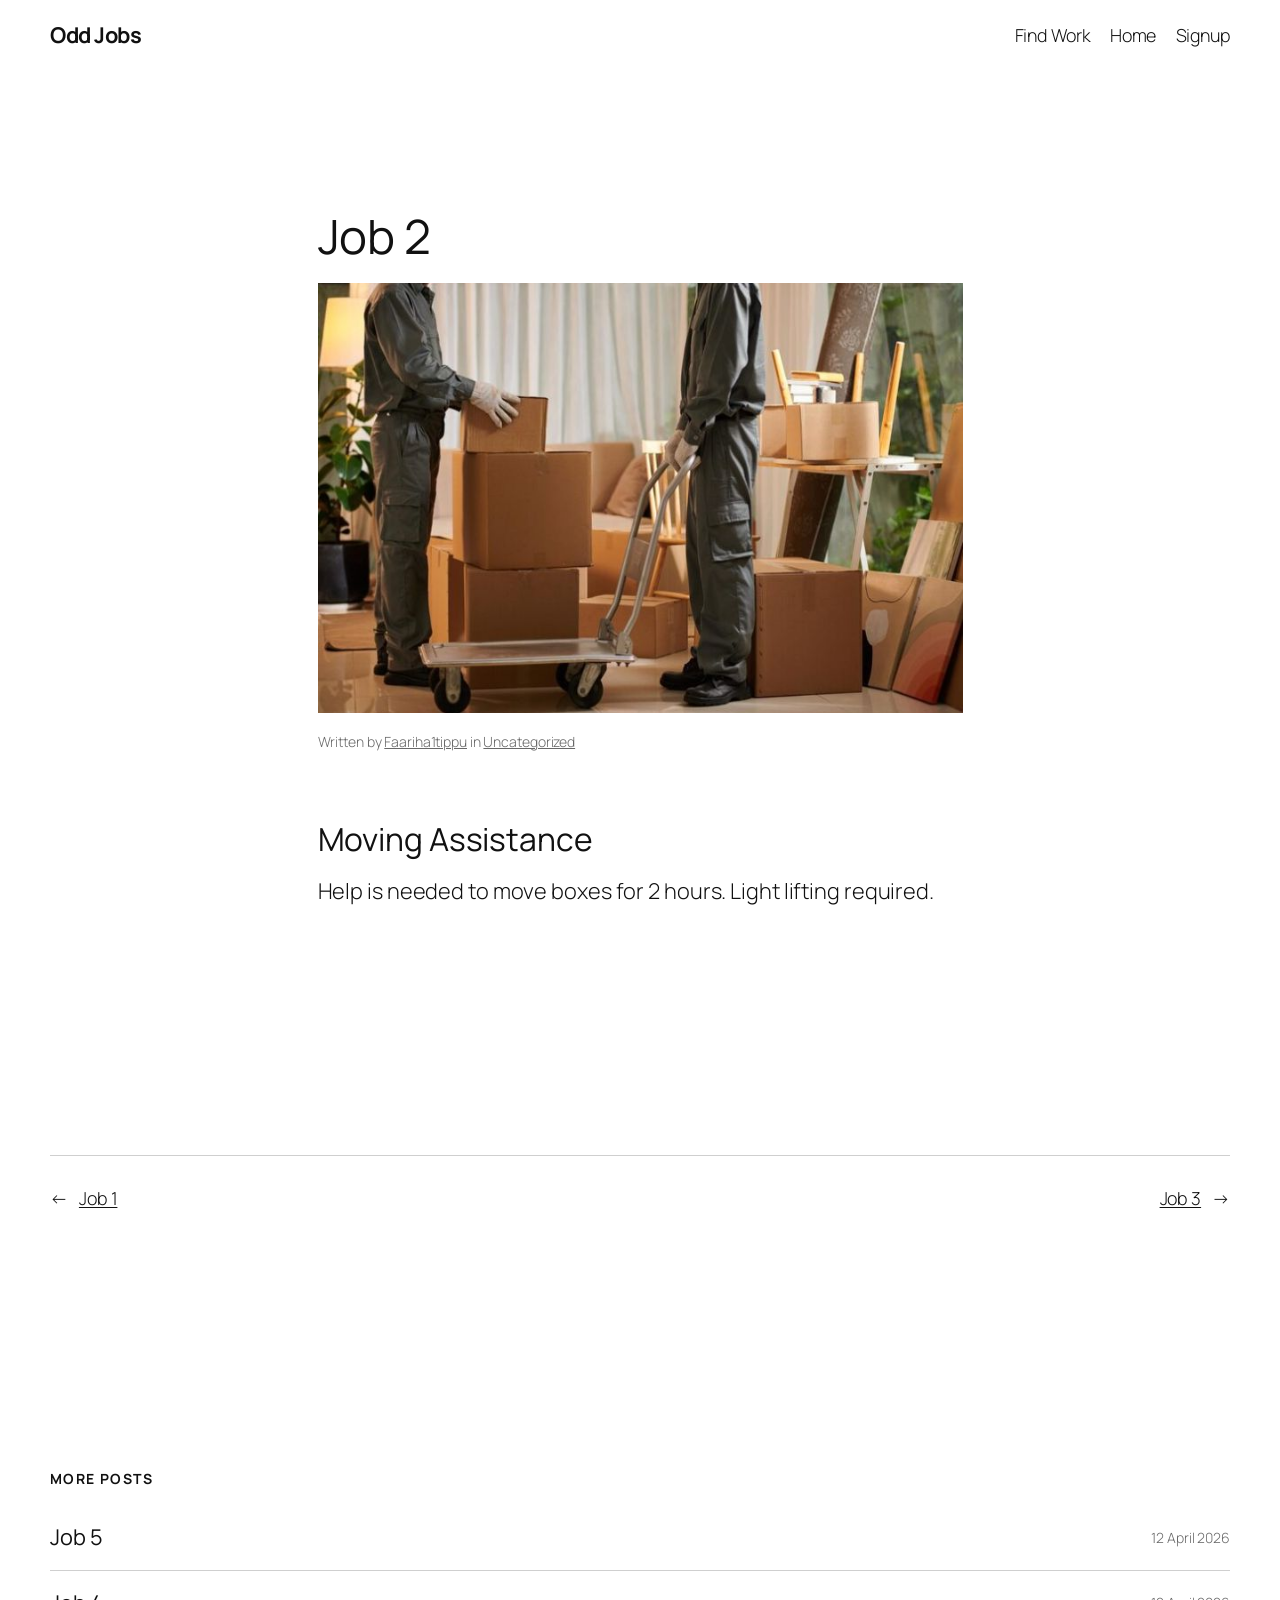
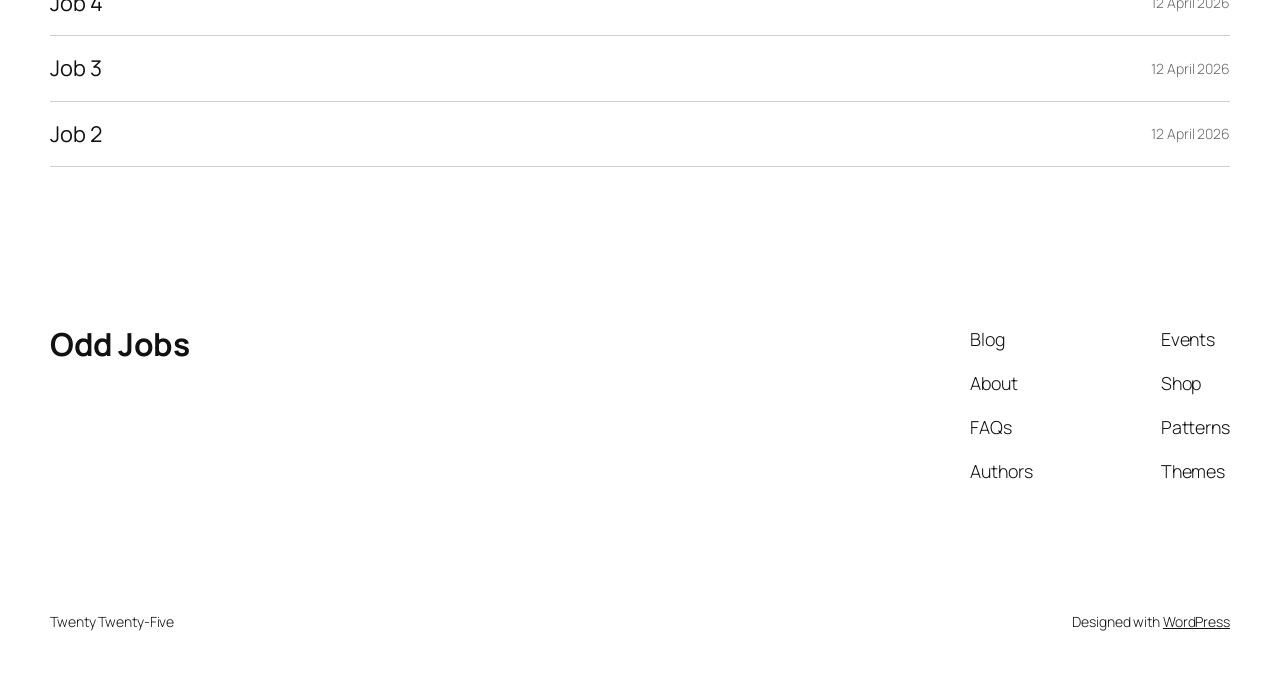
<file: job-2/index.html>
<!DOCTYPE html>
<html lang="en-CA">
<head>
	<meta charset="UTF-8" />
	<meta name="viewport" content="width=device-width, initial-scale=1" />
<meta name='robots' content='max-image-preview:large' />
<title>Job 2 &#8211; Odd Jobs</title>
<link rel='dns-prefetch' href='//localhost' />
<link rel="alternate" type="application/rss+xml" title="Odd Jobs &raquo; Feed" href="/feed/" />
<link rel="alternate" type="application/rss+xml" title="Odd Jobs &raquo; Comments Feed" href="/comments/feed/" />
<link rel="alternate" type="application/rss+xml" title="Odd Jobs &raquo; Job 2 Comments Feed" href="/job-2/feed/" />
<link rel="alternate" title="oEmbed (JSON)" type="application/json+oembed" href="/wp-json/oembed/1.0/embed?url=http%3A%2F%2Flocalhost%3A8000%2Fjob-2%2F" />
<link rel="alternate" title="oEmbed (XML)" type="text/xml+oembed" href="/wp-json/oembed/1.0/embed?url=http%3A%2F%2Flocalhost%3A8000%2Fjob-2%2F&#038;format=xml" />
<script async src="https://www.googletagmanager.com/gtag/js?id=G-KFEBW7Q2V1"></script>
<script>
var tinyGtagJsOptions = {"ga4":"G-KFEBW7Q2V1"};
window.dataLayer || (dataLayer = []);
function gtag(){dataLayer.push(arguments);}
gtag('js', new Date());
gtag('config', "G-KFEBW7Q2V1");
</script>
<style id='wp-img-auto-sizes-contain-inline-css'>
img:is([sizes=auto i],[sizes^="auto," i]){contain-intrinsic-size:3000px 1500px}
/*# sourceURL=wp-img-auto-sizes-contain-inline-css */
</style>
<style id='wp-block-site-title-inline-css'>
.wp-block-site-title{box-sizing:border-box}.wp-block-site-title :where(a){color:inherit;font-family:inherit;font-size:inherit;font-style:inherit;font-weight:inherit;letter-spacing:inherit;line-height:inherit;text-decoration:inherit}
/*# sourceURL=/wp-includes/blocks/site-title/style.min.css */
</style>
<style id='wp-block-page-list-inline-css'>
.wp-block-navigation .wp-block-page-list{align-items:var(--navigation-layout-align,initial);background-color:inherit;display:flex;flex-direction:var(--navigation-layout-direction,initial);flex-wrap:var(--navigation-layout-wrap,wrap);justify-content:var(--navigation-layout-justify,initial)}.wp-block-navigation .wp-block-navigation-item{background-color:inherit}.wp-block-page-list{box-sizing:border-box}
/*# sourceURL=/wp-includes/blocks/page-list/style.min.css */
</style>
<style id='wp-block-navigation-inline-css'>
.wp-block-navigation{position:relative}.wp-block-navigation ul{margin-bottom:0;margin-left:0;margin-top:0;padding-left:0}.wp-block-navigation ul,.wp-block-navigation ul li{list-style:none;padding:0}.wp-block-navigation .wp-block-navigation-item{align-items:center;background-color:inherit;display:flex;position:relative}.wp-block-navigation .wp-block-navigation-item .wp-block-navigation__submenu-container:empty{display:none}.wp-block-navigation .wp-block-navigation-item__content{display:block;z-index:1}.wp-block-navigation .wp-block-navigation-item__content.wp-block-navigation-item__content{color:inherit}.wp-block-navigation.has-text-decoration-underline .wp-block-navigation-item__content,.wp-block-navigation.has-text-decoration-underline .wp-block-navigation-item__content:active,.wp-block-navigation.has-text-decoration-underline .wp-block-navigation-item__content:focus{text-decoration:underline}.wp-block-navigation.has-text-decoration-line-through .wp-block-navigation-item__content,.wp-block-navigation.has-text-decoration-line-through .wp-block-navigation-item__content:active,.wp-block-navigation.has-text-decoration-line-through .wp-block-navigation-item__content:focus{text-decoration:line-through}.wp-block-navigation :where(a),.wp-block-navigation :where(a:active),.wp-block-navigation :where(a:focus){text-decoration:none}.wp-block-navigation .wp-block-navigation__submenu-icon{align-self:center;background-color:inherit;border:none;color:currentColor;display:inline-block;font-size:inherit;height:.6em;line-height:0;margin-left:.25em;padding:0;width:.6em}.wp-block-navigation .wp-block-navigation__submenu-icon svg{display:inline-block;stroke:currentColor;height:inherit;margin-top:.075em;width:inherit}.wp-block-navigation{--navigation-layout-justification-setting:flex-start;--navigation-layout-direction:row;--navigation-layout-wrap:wrap;--navigation-layout-justify:flex-start;--navigation-layout-align:center}.wp-block-navigation.is-vertical{--navigation-layout-direction:column;--navigation-layout-justify:initial;--navigation-layout-align:flex-start}.wp-block-navigation.no-wrap{--navigation-layout-wrap:nowrap}.wp-block-navigation.items-justified-center{--navigation-layout-justification-setting:center;--navigation-layout-justify:center}.wp-block-navigation.items-justified-center.is-vertical{--navigation-layout-align:center}.wp-block-navigation.items-justified-right{--navigation-layout-justification-setting:flex-end;--navigation-layout-justify:flex-end}.wp-block-navigation.items-justified-right.is-vertical{--navigation-layout-align:flex-end}.wp-block-navigation.items-justified-space-between{--navigation-layout-justification-setting:space-between;--navigation-layout-justify:space-between}.wp-block-navigation .has-child .wp-block-navigation__submenu-container{align-items:normal;background-color:inherit;color:inherit;display:flex;flex-direction:column;opacity:0;position:absolute;z-index:2}@media not (prefers-reduced-motion){.wp-block-navigation .has-child .wp-block-navigation__submenu-container{transition:opacity .1s linear}}.wp-block-navigation .has-child .wp-block-navigation__submenu-container{height:0;overflow:hidden;visibility:hidden;width:0}.wp-block-navigation .has-child .wp-block-navigation__submenu-container>.wp-block-navigation-item>.wp-block-navigation-item__content{display:flex;flex-grow:1;padding:.5em 1em}.wp-block-navigation .has-child .wp-block-navigation__submenu-container>.wp-block-navigation-item>.wp-block-navigation-item__content .wp-block-navigation__submenu-icon{margin-left:auto;margin-right:0}.wp-block-navigation .has-child .wp-block-navigation__submenu-container .wp-block-navigation-item__content{margin:0}.wp-block-navigation .has-child .wp-block-navigation__submenu-container{left:-1px;top:100%}@media (min-width:782px){.wp-block-navigation .has-child .wp-block-navigation__submenu-container .wp-block-navigation__submenu-container{left:100%;top:-1px}.wp-block-navigation .has-child .wp-block-navigation__submenu-container .wp-block-navigation__submenu-container:before{background:#0000;content:"";display:block;height:100%;position:absolute;right:100%;width:.5em}.wp-block-navigation .has-child .wp-block-navigation__submenu-container .wp-block-navigation__submenu-icon{margin-right:.25em}.wp-block-navigation .has-child .wp-block-navigation__submenu-container .wp-block-navigation__submenu-icon svg{transform:rotate(-90deg)}}.wp-block-navigation .has-child .wp-block-navigation-submenu__toggle[aria-expanded=true]~.wp-block-navigation__submenu-container,.wp-block-navigation .has-child:not(.open-on-click):hover>.wp-block-navigation__submenu-container,.wp-block-navigation .has-child:not(.open-on-click):not(.open-on-hover-click):focus-within>.wp-block-navigation__submenu-container{height:auto;min-width:200px;opacity:1;overflow:visible;visibility:visible;width:auto}.wp-block-navigation.has-background .has-child .wp-block-navigation__submenu-container{left:0;top:100%}@media (min-width:782px){.wp-block-navigation.has-background .has-child .wp-block-navigation__submenu-container .wp-block-navigation__submenu-container{left:100%;top:0}}.wp-block-navigation-submenu{display:flex;position:relative}.wp-block-navigation-submenu .wp-block-navigation__submenu-icon svg{stroke:currentColor}button.wp-block-navigation-item__content{background-color:initial;border:none;color:currentColor;font-family:inherit;font-size:inherit;font-style:inherit;font-weight:inherit;letter-spacing:inherit;line-height:inherit;text-align:left;text-transform:inherit}.wp-block-navigation-submenu__toggle{cursor:pointer}.wp-block-navigation-submenu__toggle[aria-expanded=true]+.wp-block-navigation__submenu-icon>svg,.wp-block-navigation-submenu__toggle[aria-expanded=true]>svg{transform:rotate(180deg)}.wp-block-navigation-item.open-on-click .wp-block-navigation-submenu__toggle{padding-left:0;padding-right:.85em}.wp-block-navigation-item.open-on-click .wp-block-navigation-submenu__toggle+.wp-block-navigation__submenu-icon{margin-left:-.6em;pointer-events:none}.wp-block-navigation-item.open-on-click button.wp-block-navigation-item__content:not(.wp-block-navigation-submenu__toggle){padding:0}.wp-block-navigation .wp-block-page-list,.wp-block-navigation__container,.wp-block-navigation__responsive-close,.wp-block-navigation__responsive-container,.wp-block-navigation__responsive-container-content,.wp-block-navigation__responsive-dialog{gap:inherit}:where(.wp-block-navigation.has-background .wp-block-navigation-item a:not(.wp-element-button)),:where(.wp-block-navigation.has-background .wp-block-navigation-submenu a:not(.wp-element-button)){padding:.5em 1em}:where(.wp-block-navigation .wp-block-navigation__submenu-container .wp-block-navigation-item a:not(.wp-element-button)),:where(.wp-block-navigation .wp-block-navigation__submenu-container .wp-block-navigation-submenu a:not(.wp-element-button)),:where(.wp-block-navigation .wp-block-navigation__submenu-container .wp-block-navigation-submenu button.wp-block-navigation-item__content),:where(.wp-block-navigation .wp-block-navigation__submenu-container .wp-block-pages-list__item button.wp-block-navigation-item__content){padding:.5em 1em}.wp-block-navigation.items-justified-right .wp-block-navigation__container .has-child .wp-block-navigation__submenu-container,.wp-block-navigation.items-justified-right .wp-block-page-list>.has-child .wp-block-navigation__submenu-container,.wp-block-navigation.items-justified-space-between .wp-block-page-list>.has-child:last-child .wp-block-navigation__submenu-container,.wp-block-navigation.items-justified-space-between>.wp-block-navigation__container>.has-child:last-child .wp-block-navigation__submenu-container{left:auto;right:0}.wp-block-navigation.items-justified-right .wp-block-navigation__container .has-child .wp-block-navigation__submenu-container .wp-block-navigation__submenu-container,.wp-block-navigation.items-justified-right .wp-block-page-list>.has-child .wp-block-navigation__submenu-container .wp-block-navigation__submenu-container,.wp-block-navigation.items-justified-space-between .wp-block-page-list>.has-child:last-child .wp-block-navigation__submenu-container .wp-block-navigation__submenu-container,.wp-block-navigation.items-justified-space-between>.wp-block-navigation__container>.has-child:last-child .wp-block-navigation__submenu-container .wp-block-navigation__submenu-container{left:-1px;right:-1px}@media (min-width:782px){.wp-block-navigation.items-justified-right .wp-block-navigation__container .has-child .wp-block-navigation__submenu-container .wp-block-navigation__submenu-container,.wp-block-navigation.items-justified-right .wp-block-page-list>.has-child .wp-block-navigation__submenu-container .wp-block-navigation__submenu-container,.wp-block-navigation.items-justified-space-between .wp-block-page-list>.has-child:last-child .wp-block-navigation__submenu-container .wp-block-navigation__submenu-container,.wp-block-navigation.items-justified-space-between>.wp-block-navigation__container>.has-child:last-child .wp-block-navigation__submenu-container .wp-block-navigation__submenu-container{left:auto;right:100%}}.wp-block-navigation:not(.has-background) .wp-block-navigation__submenu-container{background-color:#fff;border:1px solid #00000026}.wp-block-navigation.has-background .wp-block-navigation__submenu-container{background-color:inherit}.wp-block-navigation:not(.has-text-color) .wp-block-navigation__submenu-container{color:#000}.wp-block-navigation__container{align-items:var(--navigation-layout-align,initial);display:flex;flex-direction:var(--navigation-layout-direction,initial);flex-wrap:var(--navigation-layout-wrap,wrap);justify-content:var(--navigation-layout-justify,initial);list-style:none;margin:0;padding-left:0}.wp-block-navigation__container .is-responsive{display:none}.wp-block-navigation__container:only-child,.wp-block-page-list:only-child{flex-grow:1}@keyframes overlay-menu__fade-in-animation{0%{opacity:0;transform:translateY(.5em)}to{opacity:1;transform:translateY(0)}}.wp-block-navigation__responsive-container{bottom:0;display:none;left:0;position:fixed;right:0;top:0}.wp-block-navigation__responsive-container :where(.wp-block-navigation-item a){color:inherit}.wp-block-navigation__responsive-container .wp-block-navigation__responsive-container-content{align-items:var(--navigation-layout-align,initial);display:flex;flex-direction:var(--navigation-layout-direction,initial);flex-wrap:var(--navigation-layout-wrap,wrap);justify-content:var(--navigation-layout-justify,initial)}.wp-block-navigation__responsive-container:not(.is-menu-open.is-menu-open){background-color:inherit!important;color:inherit!important}.wp-block-navigation__responsive-container.is-menu-open{background-color:inherit;display:flex;flex-direction:column}@media not (prefers-reduced-motion){.wp-block-navigation__responsive-container.is-menu-open{animation:overlay-menu__fade-in-animation .1s ease-out;animation-fill-mode:forwards}}.wp-block-navigation__responsive-container.is-menu-open{overflow:auto;padding:clamp(1rem,var(--wp--style--root--padding-top),20rem) clamp(1rem,var(--wp--style--root--padding-right),20rem) clamp(1rem,var(--wp--style--root--padding-bottom),20rem) clamp(1rem,var(--wp--style--root--padding-left),20rem);z-index:100000}.wp-block-navigation__responsive-container.is-menu-open .wp-block-navigation__responsive-container-content{align-items:var(--navigation-layout-justification-setting,inherit);display:flex;flex-direction:column;flex-wrap:nowrap;overflow:visible;padding-top:calc(2rem + 24px)}.wp-block-navigation__responsive-container.is-menu-open .wp-block-navigation__responsive-container-content,.wp-block-navigation__responsive-container.is-menu-open .wp-block-navigation__responsive-container-content .wp-block-navigation__container,.wp-block-navigation__responsive-container.is-menu-open .wp-block-navigation__responsive-container-content .wp-block-page-list{justify-content:flex-start}.wp-block-navigation__responsive-container.is-menu-open .wp-block-navigation__responsive-container-content .wp-block-navigation__submenu-icon{display:none}.wp-block-navigation__responsive-container.is-menu-open .wp-block-navigation__responsive-container-content .has-child .wp-block-navigation__submenu-container{border:none;height:auto;min-width:200px;opacity:1;overflow:initial;padding-left:2rem;padding-right:2rem;position:static;visibility:visible;width:auto}.wp-block-navigation__responsive-container.is-menu-open .wp-block-navigation__responsive-container-content .wp-block-navigation__container,.wp-block-navigation__responsive-container.is-menu-open .wp-block-navigation__responsive-container-content .wp-block-navigation__submenu-container{gap:inherit}.wp-block-navigation__responsive-container.is-menu-open .wp-block-navigation__responsive-container-content .wp-block-navigation__submenu-container{padding-top:var(--wp--style--block-gap,2em)}.wp-block-navigation__responsive-container.is-menu-open .wp-block-navigation__responsive-container-content .wp-block-navigation-item__content{padding:0}.wp-block-navigation__responsive-container.is-menu-open .wp-block-navigation__responsive-container-content .wp-block-navigation-item,.wp-block-navigation__responsive-container.is-menu-open .wp-block-navigation__responsive-container-content .wp-block-navigation__container,.wp-block-navigation__responsive-container.is-menu-open .wp-block-navigation__responsive-container-content .wp-block-page-list{align-items:var(--navigation-layout-justification-setting,initial);display:flex;flex-direction:column}.wp-block-navigation__responsive-container.is-menu-open .wp-block-navigation-item,.wp-block-navigation__responsive-container.is-menu-open .wp-block-navigation-item .wp-block-navigation__submenu-container,.wp-block-navigation__responsive-container.is-menu-open .wp-block-navigation__container,.wp-block-navigation__responsive-container.is-menu-open .wp-block-page-list{background:#0000!important;color:inherit!important}.wp-block-navigation__responsive-container.is-menu-open .wp-block-navigation__submenu-container.wp-block-navigation__submenu-container.wp-block-navigation__submenu-container.wp-block-navigation__submenu-container{left:auto;right:auto}@media (min-width:600px){.wp-block-navigation__responsive-container:not(.hidden-by-default):not(.is-menu-open){background-color:inherit;display:block;position:relative;width:100%;z-index:auto}.wp-block-navigation__responsive-container:not(.hidden-by-default):not(.is-menu-open) .wp-block-navigation__responsive-container-close{display:none}.wp-block-navigation__responsive-container.is-menu-open .wp-block-navigation__submenu-container.wp-block-navigation__submenu-container.wp-block-navigation__submenu-container.wp-block-navigation__submenu-container{left:0}}.wp-block-navigation:not(.has-background) .wp-block-navigation__responsive-container.is-menu-open{background-color:#fff}.wp-block-navigation:not(.has-text-color) .wp-block-navigation__responsive-container.is-menu-open{color:#000}.wp-block-navigation__toggle_button_label{font-size:1rem;font-weight:700}.wp-block-navigation__responsive-container-close,.wp-block-navigation__responsive-container-open{background:#0000;border:none;color:currentColor;cursor:pointer;margin:0;padding:0;text-transform:inherit;vertical-align:middle}.wp-block-navigation__responsive-container-close svg,.wp-block-navigation__responsive-container-open svg{fill:currentColor;display:block;height:24px;pointer-events:none;width:24px}.wp-block-navigation__responsive-container-open{display:flex}.wp-block-navigation__responsive-container-open.wp-block-navigation__responsive-container-open.wp-block-navigation__responsive-container-open{font-family:inherit;font-size:inherit;font-weight:inherit}@media (min-width:600px){.wp-block-navigation__responsive-container-open:not(.always-shown){display:none}}.wp-block-navigation__responsive-container-close{position:absolute;right:0;top:0;z-index:2}.wp-block-navigation__responsive-container-close.wp-block-navigation__responsive-container-close.wp-block-navigation__responsive-container-close{font-family:inherit;font-size:inherit;font-weight:inherit}.wp-block-navigation__responsive-close{width:100%}.has-modal-open .wp-block-navigation__responsive-close{margin-left:auto;margin-right:auto;max-width:var(--wp--style--global--wide-size,100%)}.wp-block-navigation__responsive-close:focus{outline:none}.is-menu-open .wp-block-navigation__responsive-close,.is-menu-open .wp-block-navigation__responsive-container-content,.is-menu-open .wp-block-navigation__responsive-dialog{box-sizing:border-box}.wp-block-navigation__responsive-dialog{position:relative}.has-modal-open .admin-bar .is-menu-open .wp-block-navigation__responsive-dialog{margin-top:46px}@media (min-width:782px){.has-modal-open .admin-bar .is-menu-open .wp-block-navigation__responsive-dialog{margin-top:32px}}html.has-modal-open{overflow:hidden}
/*# sourceURL=/wp-includes/blocks/navigation/style.min.css */
</style>
<style id='wp-block-group-inline-css'>
.wp-block-group{box-sizing:border-box}:where(.wp-block-group.wp-block-group-is-layout-constrained){position:relative}
/*# sourceURL=/wp-includes/blocks/group/style.min.css */
</style>
<style id='wp-block-post-title-inline-css'>
.wp-block-post-title{box-sizing:border-box;word-break:break-word}.wp-block-post-title :where(a){display:inline-block;font-family:inherit;font-size:inherit;font-style:inherit;font-weight:inherit;letter-spacing:inherit;line-height:inherit;text-decoration:inherit}
/*# sourceURL=/wp-includes/blocks/post-title/style.min.css */
</style>
<style id='wp-block-post-featured-image-inline-css'>
.wp-block-post-featured-image{margin-left:0;margin-right:0}.wp-block-post-featured-image a{display:block;height:100%}.wp-block-post-featured-image :where(img){box-sizing:border-box;height:auto;max-width:100%;vertical-align:bottom;width:100%}.wp-block-post-featured-image.alignfull img,.wp-block-post-featured-image.alignwide img{width:100%}.wp-block-post-featured-image .wp-block-post-featured-image__overlay.has-background-dim{background-color:#000;inset:0;position:absolute}.wp-block-post-featured-image{position:relative}.wp-block-post-featured-image .wp-block-post-featured-image__overlay.has-background-gradient{background-color:initial}.wp-block-post-featured-image .wp-block-post-featured-image__overlay.has-background-dim-0{opacity:0}.wp-block-post-featured-image .wp-block-post-featured-image__overlay.has-background-dim-10{opacity:.1}.wp-block-post-featured-image .wp-block-post-featured-image__overlay.has-background-dim-20{opacity:.2}.wp-block-post-featured-image .wp-block-post-featured-image__overlay.has-background-dim-30{opacity:.3}.wp-block-post-featured-image .wp-block-post-featured-image__overlay.has-background-dim-40{opacity:.4}.wp-block-post-featured-image .wp-block-post-featured-image__overlay.has-background-dim-50{opacity:.5}.wp-block-post-featured-image .wp-block-post-featured-image__overlay.has-background-dim-60{opacity:.6}.wp-block-post-featured-image .wp-block-post-featured-image__overlay.has-background-dim-70{opacity:.7}.wp-block-post-featured-image .wp-block-post-featured-image__overlay.has-background-dim-80{opacity:.8}.wp-block-post-featured-image .wp-block-post-featured-image__overlay.has-background-dim-90{opacity:.9}.wp-block-post-featured-image .wp-block-post-featured-image__overlay.has-background-dim-100{opacity:1}.wp-block-post-featured-image:where(.alignleft,.alignright){width:100%}
/*# sourceURL=/wp-includes/blocks/post-featured-image/style.min.css */
</style>
<style id='wp-block-paragraph-inline-css'>
.is-small-text{font-size:.875em}.is-regular-text{font-size:1em}.is-large-text{font-size:2.25em}.is-larger-text{font-size:3em}.has-drop-cap:not(:focus):first-letter{float:left;font-size:8.4em;font-style:normal;font-weight:100;line-height:.68;margin:.05em .1em 0 0;text-transform:uppercase}body.rtl .has-drop-cap:not(:focus):first-letter{float:none;margin-left:.1em}p.has-drop-cap.has-background{overflow:hidden}:root :where(p.has-background){padding:1.25em 2.375em}:where(p.has-text-color:not(.has-link-color)) a{color:inherit}p.has-text-align-left[style*="writing-mode:vertical-lr"],p.has-text-align-right[style*="writing-mode:vertical-rl"]{rotate:180deg}
/*# sourceURL=/wp-includes/blocks/paragraph/style.min.css */
</style>
<style id='wp-block-post-author-name-inline-css'>
.wp-block-post-author-name{box-sizing:border-box}
/*# sourceURL=/wp-includes/blocks/post-author-name/style.min.css */
</style>
<style id='wp-block-post-terms-inline-css'>
.wp-block-post-terms{box-sizing:border-box}.wp-block-post-terms .wp-block-post-terms__separator{white-space:pre-wrap}
/*# sourceURL=/wp-includes/blocks/post-terms/style.min.css */
</style>
<style id='wp-block-heading-inline-css'>
h1:where(.wp-block-heading).has-background,h2:where(.wp-block-heading).has-background,h3:where(.wp-block-heading).has-background,h4:where(.wp-block-heading).has-background,h5:where(.wp-block-heading).has-background,h6:where(.wp-block-heading).has-background{padding:1.25em 2.375em}h1.has-text-align-left[style*=writing-mode]:where([style*=vertical-lr]),h1.has-text-align-right[style*=writing-mode]:where([style*=vertical-rl]),h2.has-text-align-left[style*=writing-mode]:where([style*=vertical-lr]),h2.has-text-align-right[style*=writing-mode]:where([style*=vertical-rl]),h3.has-text-align-left[style*=writing-mode]:where([style*=vertical-lr]),h3.has-text-align-right[style*=writing-mode]:where([style*=vertical-rl]),h4.has-text-align-left[style*=writing-mode]:where([style*=vertical-lr]),h4.has-text-align-right[style*=writing-mode]:where([style*=vertical-rl]),h5.has-text-align-left[style*=writing-mode]:where([style*=vertical-lr]),h5.has-text-align-right[style*=writing-mode]:where([style*=vertical-rl]),h6.has-text-align-left[style*=writing-mode]:where([style*=vertical-lr]),h6.has-text-align-right[style*=writing-mode]:where([style*=vertical-rl]){rotate:180deg}
/*# sourceURL=/wp-includes/blocks/heading/style.min.css */
</style>
<style id='wp-block-post-content-inline-css'>
.wp-block-post-content{display:flow-root}
/*# sourceURL=/wp-includes/blocks/post-content/style.min.css */
</style>
<style id='wp-block-post-navigation-link-inline-css'>
.wp-block-post-navigation-link .wp-block-post-navigation-link__arrow-previous{display:inline-block;margin-right:1ch}.wp-block-post-navigation-link .wp-block-post-navigation-link__arrow-previous:not(.is-arrow-chevron){transform:scaleX(1)}.wp-block-post-navigation-link .wp-block-post-navigation-link__arrow-next{display:inline-block;margin-left:1ch}.wp-block-post-navigation-link .wp-block-post-navigation-link__arrow-next:not(.is-arrow-chevron){transform:scaleX(1)}.wp-block-post-navigation-link.has-text-align-left[style*="writing-mode: vertical-lr"],.wp-block-post-navigation-link.has-text-align-right[style*="writing-mode: vertical-rl"]{rotate:180deg}
/*# sourceURL=/wp-includes/blocks/post-navigation-link/style.min.css */
</style>
<style id='wp-block-post-date-inline-css'>
.wp-block-post-date{box-sizing:border-box}
/*# sourceURL=/wp-includes/blocks/post-date/style.min.css */
</style>
<style id='wp-block-post-template-inline-css'>
.wp-block-post-template{box-sizing:border-box;list-style:none;margin-bottom:0;margin-top:0;max-width:100%;padding:0}.wp-block-post-template.is-flex-container{display:flex;flex-direction:row;flex-wrap:wrap;gap:1.25em}.wp-block-post-template.is-flex-container>li{margin:0;width:100%}@media (min-width:600px){.wp-block-post-template.is-flex-container.is-flex-container.columns-2>li{width:calc(50% - .625em)}.wp-block-post-template.is-flex-container.is-flex-container.columns-3>li{width:calc(33.33333% - .83333em)}.wp-block-post-template.is-flex-container.is-flex-container.columns-4>li{width:calc(25% - .9375em)}.wp-block-post-template.is-flex-container.is-flex-container.columns-5>li{width:calc(20% - 1em)}.wp-block-post-template.is-flex-container.is-flex-container.columns-6>li{width:calc(16.66667% - 1.04167em)}}@media (max-width:600px){.wp-block-post-template-is-layout-grid.wp-block-post-template-is-layout-grid.wp-block-post-template-is-layout-grid.wp-block-post-template-is-layout-grid{grid-template-columns:1fr}}.wp-block-post-template-is-layout-constrained>li>.alignright,.wp-block-post-template-is-layout-flow>li>.alignright{float:right;margin-inline-end:0;margin-inline-start:2em}.wp-block-post-template-is-layout-constrained>li>.alignleft,.wp-block-post-template-is-layout-flow>li>.alignleft{float:left;margin-inline-end:2em;margin-inline-start:0}.wp-block-post-template-is-layout-constrained>li>.aligncenter,.wp-block-post-template-is-layout-flow>li>.aligncenter{margin-inline-end:auto;margin-inline-start:auto}
/*# sourceURL=/wp-includes/blocks/post-template/style.min.css */
</style>
<style id='wp-block-spacer-inline-css'>
.wp-block-spacer{clear:both}
/*# sourceURL=/wp-includes/blocks/spacer/style.min.css */
</style>
<style id='wp-block-columns-inline-css'>
.wp-block-columns{box-sizing:border-box;display:flex;flex-wrap:wrap!important}@media (min-width:782px){.wp-block-columns{flex-wrap:nowrap!important}}.wp-block-columns{align-items:normal!important}.wp-block-columns.are-vertically-aligned-top{align-items:flex-start}.wp-block-columns.are-vertically-aligned-center{align-items:center}.wp-block-columns.are-vertically-aligned-bottom{align-items:flex-end}@media (max-width:781px){.wp-block-columns:not(.is-not-stacked-on-mobile)>.wp-block-column{flex-basis:100%!important}}@media (min-width:782px){.wp-block-columns:not(.is-not-stacked-on-mobile)>.wp-block-column{flex-basis:0;flex-grow:1}.wp-block-columns:not(.is-not-stacked-on-mobile)>.wp-block-column[style*=flex-basis]{flex-grow:0}}.wp-block-columns.is-not-stacked-on-mobile{flex-wrap:nowrap!important}.wp-block-columns.is-not-stacked-on-mobile>.wp-block-column{flex-basis:0;flex-grow:1}.wp-block-columns.is-not-stacked-on-mobile>.wp-block-column[style*=flex-basis]{flex-grow:0}:where(.wp-block-columns){margin-bottom:1.75em}:where(.wp-block-columns.has-background){padding:1.25em 2.375em}.wp-block-column{flex-grow:1;min-width:0;overflow-wrap:break-word;word-break:break-word}.wp-block-column.is-vertically-aligned-top{align-self:flex-start}.wp-block-column.is-vertically-aligned-center{align-self:center}.wp-block-column.is-vertically-aligned-bottom{align-self:flex-end}.wp-block-column.is-vertically-aligned-stretch{align-self:stretch}.wp-block-column.is-vertically-aligned-bottom,.wp-block-column.is-vertically-aligned-center,.wp-block-column.is-vertically-aligned-top{width:100%}
/*# sourceURL=/wp-includes/blocks/columns/style.min.css */
</style>
<style id='wp-block-navigation-link-inline-css'>
.wp-block-navigation .wp-block-navigation-item__label{overflow-wrap:break-word}.wp-block-navigation .wp-block-navigation-item__description{display:none}.link-ui-tools{outline:1px solid #f0f0f0;padding:8px}.link-ui-block-inserter{padding-top:8px}.link-ui-block-inserter__back{margin-left:8px;text-transform:uppercase}
/*# sourceURL=/wp-includes/blocks/navigation-link/style.min.css */
</style>
<style id='wp-block-library-inline-css'>
:root{--wp-block-synced-color:#7a00df;--wp-block-synced-color--rgb:122,0,223;--wp-bound-block-color:var(--wp-block-synced-color);--wp-editor-canvas-background:#ddd;--wp-admin-theme-color:#007cba;--wp-admin-theme-color--rgb:0,124,186;--wp-admin-theme-color-darker-10:#006ba1;--wp-admin-theme-color-darker-10--rgb:0,107,160.5;--wp-admin-theme-color-darker-20:#005a87;--wp-admin-theme-color-darker-20--rgb:0,90,135;--wp-admin-border-width-focus:2px}@media (min-resolution:192dpi){:root{--wp-admin-border-width-focus:1.5px}}.wp-element-button{cursor:pointer}:root .has-very-light-gray-background-color{background-color:#eee}:root .has-very-dark-gray-background-color{background-color:#313131}:root .has-very-light-gray-color{color:#eee}:root .has-very-dark-gray-color{color:#313131}:root .has-vivid-green-cyan-to-vivid-cyan-blue-gradient-background{background:linear-gradient(135deg,#00d084,#0693e3)}:root .has-purple-crush-gradient-background{background:linear-gradient(135deg,#34e2e4,#4721fb 50%,#ab1dfe)}:root .has-hazy-dawn-gradient-background{background:linear-gradient(135deg,#faaca8,#dad0ec)}:root .has-subdued-olive-gradient-background{background:linear-gradient(135deg,#fafae1,#67a671)}:root .has-atomic-cream-gradient-background{background:linear-gradient(135deg,#fdd79a,#004a59)}:root .has-nightshade-gradient-background{background:linear-gradient(135deg,#330968,#31cdcf)}:root .has-midnight-gradient-background{background:linear-gradient(135deg,#020381,#2874fc)}:root{--wp--preset--font-size--normal:16px;--wp--preset--font-size--huge:42px}.has-regular-font-size{font-size:1em}.has-larger-font-size{font-size:2.625em}.has-normal-font-size{font-size:var(--wp--preset--font-size--normal)}.has-huge-font-size{font-size:var(--wp--preset--font-size--huge)}.has-text-align-center{text-align:center}.has-text-align-left{text-align:left}.has-text-align-right{text-align:right}.has-fit-text{white-space:nowrap!important}#end-resizable-editor-section{display:none}.aligncenter{clear:both}.items-justified-left{justify-content:flex-start}.items-justified-center{justify-content:center}.items-justified-right{justify-content:flex-end}.items-justified-space-between{justify-content:space-between}.screen-reader-text{border:0;clip-path:inset(50%);height:1px;margin:-1px;overflow:hidden;padding:0;position:absolute;width:1px;word-wrap:normal!important}.screen-reader-text:focus{background-color:#ddd;clip-path:none;color:#444;display:block;font-size:1em;height:auto;left:5px;line-height:normal;padding:15px 23px 14px;text-decoration:none;top:5px;width:auto;z-index:100000}html :where(.has-border-color){border-style:solid}html :where([style*=border-top-color]){border-top-style:solid}html :where([style*=border-right-color]){border-right-style:solid}html :where([style*=border-bottom-color]){border-bottom-style:solid}html :where([style*=border-left-color]){border-left-style:solid}html :where([style*=border-width]){border-style:solid}html :where([style*=border-top-width]){border-top-style:solid}html :where([style*=border-right-width]){border-right-style:solid}html :where([style*=border-bottom-width]){border-bottom-style:solid}html :where([style*=border-left-width]){border-left-style:solid}html :where(img[class*=wp-image-]){height:auto;max-width:100%}:where(figure){margin:0 0 1em}html :where(.is-position-sticky){--wp-admin--admin-bar--position-offset:var(--wp-admin--admin-bar--height,0px)}@media screen and (max-width:600px){html :where(.is-position-sticky){--wp-admin--admin-bar--position-offset:0px}}
/*# sourceURL=/wp-includes/css/dist/block-library/common.min.css */
</style>
<style id='global-styles-inline-css'>
:root{--wp--preset--aspect-ratio--square: 1;--wp--preset--aspect-ratio--4-3: 4/3;--wp--preset--aspect-ratio--3-4: 3/4;--wp--preset--aspect-ratio--3-2: 3/2;--wp--preset--aspect-ratio--2-3: 2/3;--wp--preset--aspect-ratio--16-9: 16/9;--wp--preset--aspect-ratio--9-16: 9/16;--wp--preset--color--black: #000000;--wp--preset--color--cyan-bluish-gray: #abb8c3;--wp--preset--color--white: #ffffff;--wp--preset--color--pale-pink: #f78da7;--wp--preset--color--vivid-red: #cf2e2e;--wp--preset--color--luminous-vivid-orange: #ff6900;--wp--preset--color--luminous-vivid-amber: #fcb900;--wp--preset--color--light-green-cyan: #7bdcb5;--wp--preset--color--vivid-green-cyan: #00d084;--wp--preset--color--pale-cyan-blue: #8ed1fc;--wp--preset--color--vivid-cyan-blue: #0693e3;--wp--preset--color--vivid-purple: #9b51e0;--wp--preset--color--base: #FFFFFF;--wp--preset--color--contrast: #111111;--wp--preset--color--accent-1: #FFEE58;--wp--preset--color--accent-2: #F6CFF4;--wp--preset--color--accent-3: #503AA8;--wp--preset--color--accent-4: #686868;--wp--preset--color--accent-5: #FBFAF3;--wp--preset--color--accent-6: color-mix(in srgb, currentColor 20%, transparent);--wp--preset--gradient--vivid-cyan-blue-to-vivid-purple: linear-gradient(135deg,rgb(6,147,227) 0%,rgb(155,81,224) 100%);--wp--preset--gradient--light-green-cyan-to-vivid-green-cyan: linear-gradient(135deg,rgb(122,220,180) 0%,rgb(0,208,130) 100%);--wp--preset--gradient--luminous-vivid-amber-to-luminous-vivid-orange: linear-gradient(135deg,rgb(252,185,0) 0%,rgb(255,105,0) 100%);--wp--preset--gradient--luminous-vivid-orange-to-vivid-red: linear-gradient(135deg,rgb(255,105,0) 0%,rgb(207,46,46) 100%);--wp--preset--gradient--very-light-gray-to-cyan-bluish-gray: linear-gradient(135deg,rgb(238,238,238) 0%,rgb(169,184,195) 100%);--wp--preset--gradient--cool-to-warm-spectrum: linear-gradient(135deg,rgb(74,234,220) 0%,rgb(151,120,209) 20%,rgb(207,42,186) 40%,rgb(238,44,130) 60%,rgb(251,105,98) 80%,rgb(254,248,76) 100%);--wp--preset--gradient--blush-light-purple: linear-gradient(135deg,rgb(255,206,236) 0%,rgb(152,150,240) 100%);--wp--preset--gradient--blush-bordeaux: linear-gradient(135deg,rgb(254,205,165) 0%,rgb(254,45,45) 50%,rgb(107,0,62) 100%);--wp--preset--gradient--luminous-dusk: linear-gradient(135deg,rgb(255,203,112) 0%,rgb(199,81,192) 50%,rgb(65,88,208) 100%);--wp--preset--gradient--pale-ocean: linear-gradient(135deg,rgb(255,245,203) 0%,rgb(182,227,212) 50%,rgb(51,167,181) 100%);--wp--preset--gradient--electric-grass: linear-gradient(135deg,rgb(202,248,128) 0%,rgb(113,206,126) 100%);--wp--preset--gradient--midnight: linear-gradient(135deg,rgb(2,3,129) 0%,rgb(40,116,252) 100%);--wp--preset--font-size--small: 0.875rem;--wp--preset--font-size--medium: clamp(1rem, 1rem + ((1vw - 0.2rem) * 0.196), 1.125rem);--wp--preset--font-size--large: clamp(1.125rem, 1.125rem + ((1vw - 0.2rem) * 0.392), 1.375rem);--wp--preset--font-size--x-large: clamp(1.75rem, 1.75rem + ((1vw - 0.2rem) * 0.392), 2rem);--wp--preset--font-size--xx-large: clamp(2.15rem, 2.15rem + ((1vw - 0.2rem) * 1.333), 3rem);--wp--preset--font-family--manrope: Manrope, sans-serif;--wp--preset--font-family--fira-code: "Fira Code", monospace;--wp--preset--spacing--20: 10px;--wp--preset--spacing--30: 20px;--wp--preset--spacing--40: 30px;--wp--preset--spacing--50: clamp(30px, 5vw, 50px);--wp--preset--spacing--60: clamp(30px, 7vw, 70px);--wp--preset--spacing--70: clamp(50px, 7vw, 90px);--wp--preset--spacing--80: clamp(70px, 10vw, 140px);--wp--preset--shadow--natural: 6px 6px 9px rgba(0, 0, 0, 0.2);--wp--preset--shadow--deep: 12px 12px 50px rgba(0, 0, 0, 0.4);--wp--preset--shadow--sharp: 6px 6px 0px rgba(0, 0, 0, 0.2);--wp--preset--shadow--outlined: 6px 6px 0px -3px rgb(255, 255, 255), 6px 6px rgb(0, 0, 0);--wp--preset--shadow--crisp: 6px 6px 0px rgb(0, 0, 0);}:root { --wp--style--global--content-size: 645px;--wp--style--global--wide-size: 1340px; }:where(body) { margin: 0; }.wp-site-blocks { padding-top: var(--wp--style--root--padding-top); padding-bottom: var(--wp--style--root--padding-bottom); }.has-global-padding { padding-right: var(--wp--style--root--padding-right); padding-left: var(--wp--style--root--padding-left); }.has-global-padding > .alignfull { margin-right: calc(var(--wp--style--root--padding-right) * -1); margin-left: calc(var(--wp--style--root--padding-left) * -1); }.has-global-padding :where(:not(.alignfull.is-layout-flow) > .has-global-padding:not(.wp-block-block, .alignfull)) { padding-right: 0; padding-left: 0; }.has-global-padding :where(:not(.alignfull.is-layout-flow) > .has-global-padding:not(.wp-block-block, .alignfull)) > .alignfull { margin-left: 0; margin-right: 0; }.wp-site-blocks > .alignleft { float: left; margin-right: 2em; }.wp-site-blocks > .alignright { float: right; margin-left: 2em; }.wp-site-blocks > .aligncenter { justify-content: center; margin-left: auto; margin-right: auto; }:where(.wp-site-blocks) > * { margin-block-start: 1.2rem; margin-block-end: 0; }:where(.wp-site-blocks) > :first-child { margin-block-start: 0; }:where(.wp-site-blocks) > :last-child { margin-block-end: 0; }:root { --wp--style--block-gap: 1.2rem; }:root :where(.is-layout-flow) > :first-child{margin-block-start: 0;}:root :where(.is-layout-flow) > :last-child{margin-block-end: 0;}:root :where(.is-layout-flow) > *{margin-block-start: 1.2rem;margin-block-end: 0;}:root :where(.is-layout-constrained) > :first-child{margin-block-start: 0;}:root :where(.is-layout-constrained) > :last-child{margin-block-end: 0;}:root :where(.is-layout-constrained) > *{margin-block-start: 1.2rem;margin-block-end: 0;}:root :where(.is-layout-flex){gap: 1.2rem;}:root :where(.is-layout-grid){gap: 1.2rem;}.is-layout-flow > .alignleft{float: left;margin-inline-start: 0;margin-inline-end: 2em;}.is-layout-flow > .alignright{float: right;margin-inline-start: 2em;margin-inline-end: 0;}.is-layout-flow > .aligncenter{margin-left: auto !important;margin-right: auto !important;}.is-layout-constrained > .alignleft{float: left;margin-inline-start: 0;margin-inline-end: 2em;}.is-layout-constrained > .alignright{float: right;margin-inline-start: 2em;margin-inline-end: 0;}.is-layout-constrained > .aligncenter{margin-left: auto !important;margin-right: auto !important;}.is-layout-constrained > :where(:not(.alignleft):not(.alignright):not(.alignfull)){max-width: var(--wp--style--global--content-size);margin-left: auto !important;margin-right: auto !important;}.is-layout-constrained > .alignwide{max-width: var(--wp--style--global--wide-size);}body .is-layout-flex{display: flex;}.is-layout-flex{flex-wrap: wrap;align-items: center;}.is-layout-flex > :is(*, div){margin: 0;}body .is-layout-grid{display: grid;}.is-layout-grid > :is(*, div){margin: 0;}body{background-color: var(--wp--preset--color--base);color: var(--wp--preset--color--contrast);font-family: var(--wp--preset--font-family--manrope);font-size: var(--wp--preset--font-size--large);font-weight: 300;letter-spacing: -0.1px;line-height: 1.4;--wp--style--root--padding-top: 0px;--wp--style--root--padding-right: var(--wp--preset--spacing--50);--wp--style--root--padding-bottom: 0px;--wp--style--root--padding-left: var(--wp--preset--spacing--50);}a:where(:not(.wp-element-button)){color: currentColor;text-decoration: underline;}:root :where(a:where(:not(.wp-element-button)):hover){text-decoration: none;}h1, h2, h3, h4, h5, h6{font-weight: 400;letter-spacing: -0.1px;line-height: 1.125;}h1{font-size: var(--wp--preset--font-size--xx-large);}h2{font-size: var(--wp--preset--font-size--x-large);}h3{font-size: var(--wp--preset--font-size--large);}h4{font-size: var(--wp--preset--font-size--medium);}h5{font-size: var(--wp--preset--font-size--small);letter-spacing: 0.5px;}h6{font-size: var(--wp--preset--font-size--small);font-weight: 700;letter-spacing: 1.4px;text-transform: uppercase;}:root :where(.wp-element-button, .wp-block-button__link){background-color: var(--wp--preset--color--contrast);border-width: 0;color: var(--wp--preset--color--base);font-family: inherit;font-size: var(--wp--preset--font-size--medium);font-style: inherit;font-weight: inherit;letter-spacing: inherit;line-height: inherit;padding-top: 1rem;padding-right: 2.25rem;padding-bottom: 1rem;padding-left: 2.25rem;text-decoration: none;text-transform: inherit;}:root :where(.wp-element-button:hover, .wp-block-button__link:hover){background-color: color-mix(in srgb, var(--wp--preset--color--contrast) 85%, transparent);border-color: transparent;color: var(--wp--preset--color--base);}:root :where(.wp-element-button:focus, .wp-block-button__link:focus){outline-color: var(--wp--preset--color--accent-4);outline-offset: 2px;}:root :where(.wp-element-caption, .wp-block-audio figcaption, .wp-block-embed figcaption, .wp-block-gallery figcaption, .wp-block-image figcaption, .wp-block-table figcaption, .wp-block-video figcaption){font-size: var(--wp--preset--font-size--small);line-height: 1.4;}.has-black-color{color: var(--wp--preset--color--black) !important;}.has-cyan-bluish-gray-color{color: var(--wp--preset--color--cyan-bluish-gray) !important;}.has-white-color{color: var(--wp--preset--color--white) !important;}.has-pale-pink-color{color: var(--wp--preset--color--pale-pink) !important;}.has-vivid-red-color{color: var(--wp--preset--color--vivid-red) !important;}.has-luminous-vivid-orange-color{color: var(--wp--preset--color--luminous-vivid-orange) !important;}.has-luminous-vivid-amber-color{color: var(--wp--preset--color--luminous-vivid-amber) !important;}.has-light-green-cyan-color{color: var(--wp--preset--color--light-green-cyan) !important;}.has-vivid-green-cyan-color{color: var(--wp--preset--color--vivid-green-cyan) !important;}.has-pale-cyan-blue-color{color: var(--wp--preset--color--pale-cyan-blue) !important;}.has-vivid-cyan-blue-color{color: var(--wp--preset--color--vivid-cyan-blue) !important;}.has-vivid-purple-color{color: var(--wp--preset--color--vivid-purple) !important;}.has-base-color{color: var(--wp--preset--color--base) !important;}.has-contrast-color{color: var(--wp--preset--color--contrast) !important;}.has-accent-1-color{color: var(--wp--preset--color--accent-1) !important;}.has-accent-2-color{color: var(--wp--preset--color--accent-2) !important;}.has-accent-3-color{color: var(--wp--preset--color--accent-3) !important;}.has-accent-4-color{color: var(--wp--preset--color--accent-4) !important;}.has-accent-5-color{color: var(--wp--preset--color--accent-5) !important;}.has-accent-6-color{color: var(--wp--preset--color--accent-6) !important;}.has-black-background-color{background-color: var(--wp--preset--color--black) !important;}.has-cyan-bluish-gray-background-color{background-color: var(--wp--preset--color--cyan-bluish-gray) !important;}.has-white-background-color{background-color: var(--wp--preset--color--white) !important;}.has-pale-pink-background-color{background-color: var(--wp--preset--color--pale-pink) !important;}.has-vivid-red-background-color{background-color: var(--wp--preset--color--vivid-red) !important;}.has-luminous-vivid-orange-background-color{background-color: var(--wp--preset--color--luminous-vivid-orange) !important;}.has-luminous-vivid-amber-background-color{background-color: var(--wp--preset--color--luminous-vivid-amber) !important;}.has-light-green-cyan-background-color{background-color: var(--wp--preset--color--light-green-cyan) !important;}.has-vivid-green-cyan-background-color{background-color: var(--wp--preset--color--vivid-green-cyan) !important;}.has-pale-cyan-blue-background-color{background-color: var(--wp--preset--color--pale-cyan-blue) !important;}.has-vivid-cyan-blue-background-color{background-color: var(--wp--preset--color--vivid-cyan-blue) !important;}.has-vivid-purple-background-color{background-color: var(--wp--preset--color--vivid-purple) !important;}.has-base-background-color{background-color: var(--wp--preset--color--base) !important;}.has-contrast-background-color{background-color: var(--wp--preset--color--contrast) !important;}.has-accent-1-background-color{background-color: var(--wp--preset--color--accent-1) !important;}.has-accent-2-background-color{background-color: var(--wp--preset--color--accent-2) !important;}.has-accent-3-background-color{background-color: var(--wp--preset--color--accent-3) !important;}.has-accent-4-background-color{background-color: var(--wp--preset--color--accent-4) !important;}.has-accent-5-background-color{background-color: var(--wp--preset--color--accent-5) !important;}.has-accent-6-background-color{background-color: var(--wp--preset--color--accent-6) !important;}.has-black-border-color{border-color: var(--wp--preset--color--black) !important;}.has-cyan-bluish-gray-border-color{border-color: var(--wp--preset--color--cyan-bluish-gray) !important;}.has-white-border-color{border-color: var(--wp--preset--color--white) !important;}.has-pale-pink-border-color{border-color: var(--wp--preset--color--pale-pink) !important;}.has-vivid-red-border-color{border-color: var(--wp--preset--color--vivid-red) !important;}.has-luminous-vivid-orange-border-color{border-color: var(--wp--preset--color--luminous-vivid-orange) !important;}.has-luminous-vivid-amber-border-color{border-color: var(--wp--preset--color--luminous-vivid-amber) !important;}.has-light-green-cyan-border-color{border-color: var(--wp--preset--color--light-green-cyan) !important;}.has-vivid-green-cyan-border-color{border-color: var(--wp--preset--color--vivid-green-cyan) !important;}.has-pale-cyan-blue-border-color{border-color: var(--wp--preset--color--pale-cyan-blue) !important;}.has-vivid-cyan-blue-border-color{border-color: var(--wp--preset--color--vivid-cyan-blue) !important;}.has-vivid-purple-border-color{border-color: var(--wp--preset--color--vivid-purple) !important;}.has-base-border-color{border-color: var(--wp--preset--color--base) !important;}.has-contrast-border-color{border-color: var(--wp--preset--color--contrast) !important;}.has-accent-1-border-color{border-color: var(--wp--preset--color--accent-1) !important;}.has-accent-2-border-color{border-color: var(--wp--preset--color--accent-2) !important;}.has-accent-3-border-color{border-color: var(--wp--preset--color--accent-3) !important;}.has-accent-4-border-color{border-color: var(--wp--preset--color--accent-4) !important;}.has-accent-5-border-color{border-color: var(--wp--preset--color--accent-5) !important;}.has-accent-6-border-color{border-color: var(--wp--preset--color--accent-6) !important;}.has-vivid-cyan-blue-to-vivid-purple-gradient-background{background: var(--wp--preset--gradient--vivid-cyan-blue-to-vivid-purple) !important;}.has-light-green-cyan-to-vivid-green-cyan-gradient-background{background: var(--wp--preset--gradient--light-green-cyan-to-vivid-green-cyan) !important;}.has-luminous-vivid-amber-to-luminous-vivid-orange-gradient-background{background: var(--wp--preset--gradient--luminous-vivid-amber-to-luminous-vivid-orange) !important;}.has-luminous-vivid-orange-to-vivid-red-gradient-background{background: var(--wp--preset--gradient--luminous-vivid-orange-to-vivid-red) !important;}.has-very-light-gray-to-cyan-bluish-gray-gradient-background{background: var(--wp--preset--gradient--very-light-gray-to-cyan-bluish-gray) !important;}.has-cool-to-warm-spectrum-gradient-background{background: var(--wp--preset--gradient--cool-to-warm-spectrum) !important;}.has-blush-light-purple-gradient-background{background: var(--wp--preset--gradient--blush-light-purple) !important;}.has-blush-bordeaux-gradient-background{background: var(--wp--preset--gradient--blush-bordeaux) !important;}.has-luminous-dusk-gradient-background{background: var(--wp--preset--gradient--luminous-dusk) !important;}.has-pale-ocean-gradient-background{background: var(--wp--preset--gradient--pale-ocean) !important;}.has-electric-grass-gradient-background{background: var(--wp--preset--gradient--electric-grass) !important;}.has-midnight-gradient-background{background: var(--wp--preset--gradient--midnight) !important;}.has-small-font-size{font-size: var(--wp--preset--font-size--small) !important;}.has-medium-font-size{font-size: var(--wp--preset--font-size--medium) !important;}.has-large-font-size{font-size: var(--wp--preset--font-size--large) !important;}.has-x-large-font-size{font-size: var(--wp--preset--font-size--x-large) !important;}.has-xx-large-font-size{font-size: var(--wp--preset--font-size--xx-large) !important;}.has-manrope-font-family{font-family: var(--wp--preset--font-family--manrope) !important;}.has-fira-code-font-family{font-family: var(--wp--preset--font-family--fira-code) !important;}
:root :where(.wp-block-columns-is-layout-flow) > :first-child{margin-block-start: 0;}:root :where(.wp-block-columns-is-layout-flow) > :last-child{margin-block-end: 0;}:root :where(.wp-block-columns-is-layout-flow) > *{margin-block-start: var(--wp--preset--spacing--50);margin-block-end: 0;}:root :where(.wp-block-columns-is-layout-constrained) > :first-child{margin-block-start: 0;}:root :where(.wp-block-columns-is-layout-constrained) > :last-child{margin-block-end: 0;}:root :where(.wp-block-columns-is-layout-constrained) > *{margin-block-start: var(--wp--preset--spacing--50);margin-block-end: 0;}:root :where(.wp-block-columns-is-layout-flex){gap: var(--wp--preset--spacing--50);}:root :where(.wp-block-columns-is-layout-grid){gap: var(--wp--preset--spacing--50);}
:root :where(.wp-block-post-date){color: var(--wp--preset--color--accent-4);font-size: var(--wp--preset--font-size--small);}
:root :where(.wp-block-post-date a:where(:not(.wp-element-button))){color: var(--wp--preset--color--accent-4);text-decoration: none;}
:root :where(.wp-block-post-date a:where(:not(.wp-element-button)):hover){text-decoration: underline;}
:root :where(.wp-block-post-navigation-link){font-size: var(--wp--preset--font-size--medium);}
:root :where(.wp-block-post-terms){font-size: var(--wp--preset--font-size--small);font-weight: 600;}:root :where(.wp-block-post-terms a){white-space: nowrap;}
:root :where(.wp-block-post-title a:where(:not(.wp-element-button))){text-decoration: none;}
:root :where(.wp-block-post-title a:where(:not(.wp-element-button)):hover){text-decoration: underline;}
:root :where(.wp-block-site-title){font-weight: 700;letter-spacing: -.5px;}
:root :where(.wp-block-site-title a:where(:not(.wp-element-button))){text-decoration: none;}
:root :where(.wp-block-site-title a:where(:not(.wp-element-button)):hover){text-decoration: underline;}
:root :where(.wp-block-navigation){font-size: var(--wp--preset--font-size--medium);}
:root :where(.wp-block-navigation a:where(:not(.wp-element-button))){text-decoration: none;}
:root :where(.wp-block-navigation a:where(:not(.wp-element-button)):hover){text-decoration: underline;}
/*# sourceURL=global-styles-inline-css */
</style>
<style id='block-style-variation-styles-inline-css'>
:root :where(.is-style-post-terms-1--2 a:where(:not(.wp-element-button))){border-radius: 20px;border-color: var(--wp--preset--color--accent-6);border-width: 0.8px;border-style: solid;font-weight: 400;line-height: 2.8;padding-top: 5px;padding-right: 10px;padding-bottom: 5px;padding-left: 10px;text-decoration: none;}:root :where(.is-style-post-terms-1--2 a:where(:not(.wp-element-button)):hover){text-decoration: underline;}
/*# sourceURL=block-style-variation-styles-inline-css */
</style>
<style id='wp-emoji-styles-inline-css'>

	img.wp-smiley, img.emoji {
		display: inline !important;
		border: none !important;
		box-shadow: none !important;
		height: 1em !important;
		width: 1em !important;
		margin: 0 0.07em !important;
		vertical-align: -0.1em !important;
		background: none !important;
		padding: 0 !important;
	}
/*# sourceURL=wp-emoji-styles-inline-css */
</style>
<style id='core-block-supports-inline-css'>
.wp-container-core-navigation-is-layout-fc306653{justify-content:flex-end;}.wp-container-core-group-is-layout-f4c28e8b{flex-wrap:nowrap;gap:var(--wp--preset--spacing--10);justify-content:flex-end;}.wp-container-core-group-is-layout-8165f36a{flex-wrap:nowrap;justify-content:space-between;}.wp-container-core-group-is-layout-4efaea1e{gap:0.2em;}.wp-container-core-group-is-layout-9b36172e{flex-wrap:nowrap;justify-content:space-between;}.wp-container-core-group-is-layout-154222c2{flex-wrap:nowrap;justify-content:space-between;align-items:center;}.wp-container-core-post-template-is-layout-3ee800f6 > *{margin-block-start:0;margin-block-end:0;}.wp-container-core-post-template-is-layout-3ee800f6 > * + *{margin-block-start:0;margin-block-end:0;}.wp-container-core-columns-is-layout-28f84493{flex-wrap:nowrap;}.wp-container-core-navigation-is-layout-fe9cc265{flex-direction:column;align-items:flex-start;}.wp-container-core-group-is-layout-570722b2{gap:var(--wp--preset--spacing--80);justify-content:space-between;align-items:flex-start;}.wp-container-core-group-is-layout-e5edad21{justify-content:space-between;align-items:flex-start;}.wp-container-core-group-is-layout-91e87306{gap:var(--wp--preset--spacing--20);justify-content:space-between;}
/*# sourceURL=core-block-supports-inline-css */
</style>
<style id='wp-block-template-skip-link-inline-css'>

		.skip-link.screen-reader-text {
			border: 0;
			clip-path: inset(50%);
			height: 1px;
			margin: -1px;
			overflow: hidden;
			padding: 0;
			position: absolute !important;
			width: 1px;
			word-wrap: normal !important;
		}

		.skip-link.screen-reader-text:focus {
			background-color: #eee;
			clip-path: none;
			color: #444;
			display: block;
			font-size: 1em;
			height: auto;
			left: 5px;
			line-height: normal;
			padding: 15px 23px 14px;
			text-decoration: none;
			top: 5px;
			width: auto;
			z-index: 100000;
		}
/*# sourceURL=wp-block-template-skip-link-inline-css */
</style>
<link rel='stylesheet' id='parent-style-css' href='/wp-content/themes/twentytwentyfive/style.css?ver=6.9.4' media='all' />
<style id='twentytwentyfive-style-inline-css'>
a{text-decoration-thickness:1px!important;text-underline-offset:.1em}:where(.wp-site-blocks :focus){outline-width:2px;outline-style:solid}.wp-block-navigation .wp-block-navigation-submenu .wp-block-navigation-item:not(:last-child){margin-bottom:3px}.wp-block-navigation .wp-block-navigation-item .wp-block-navigation-item__content{outline-offset:4px}.wp-block-navigation .wp-block-navigation-item ul.wp-block-navigation__submenu-container .wp-block-navigation-item__content{outline-offset:0}blockquote,caption,figcaption,h1,h2,h3,h4,h5,h6,p{text-wrap:pretty}.more-link{display:block}:where(pre){overflow-x:auto}
/*# sourceURL=/wp-content/themes/twentytwentyfive/style.min.css */
</style>
<link rel="https://api.w.org/" href="/wp-json/" /><link rel="alternate" title="JSON" type="application/json" href="/wp-json/wp/v2/posts/29" /><link rel="EditURI" type="application/rsd+xml" title="RSD" href="/xmlrpc.php?rsd" />
<meta name="generator" content="WordPress 6.9.4" />
<link rel="canonical" href="/job-2/" />
<link rel='shortlink' href='/?p=29' />
<script type="importmap" id="wp-importmap">
{"imports":{"@wordpress/interactivity":"/wp-includes/js/dist/script-modules/interactivity/index.min.js?ver=66c613f68580994bb00a"}}
</script>
<link rel="modulepreload" href="/wp-includes/js/dist/script-modules/interactivity/index.min.js?ver=66c613f68580994bb00a" id="@wordpress/interactivity-js-modulepreload" fetchpriority="low">
<style class='wp-fonts-local'>
@font-face{font-family:Manrope;font-style:normal;font-weight:200 800;font-display:fallback;src:url('/wp-content/themes/twentytwentyfive/assets/fonts/manrope/Manrope-VariableFont_wght.woff2') format('woff2');}
@font-face{font-family:"Fira Code";font-style:normal;font-weight:300 700;font-display:fallback;src:url('/wp-content/themes/twentytwentyfive/assets/fonts/fira-code/FiraCode-VariableFont_wght.woff2') format('woff2');}
</style>
</head>

<body class="wp-singular post-template-default single single-post postid-29 single-format-standard wp-embed-responsive wp-theme-twentytwentyfive wp-child-theme-twentytwentyfive-child">

<div class="wp-site-blocks"><header class="wp-block-template-part">
<div class="wp-block-group alignfull is-layout-flow wp-block-group-is-layout-flow">
	
	<div class="wp-block-group has-global-padding is-layout-constrained wp-block-group-is-layout-constrained">
		
		<div class="wp-block-group alignwide is-content-justification-space-between is-nowrap is-layout-flex wp-container-core-group-is-layout-8165f36a wp-block-group-is-layout-flex" style="padding-top:var(--wp--preset--spacing--30);padding-bottom:var(--wp--preset--spacing--30)">
			<p class="wp-block-site-title"><a href="/" target="_self" rel="home">Odd Jobs</a></p>
			
			<div class="wp-block-group is-content-justification-right is-nowrap is-layout-flex wp-container-core-group-is-layout-f4c28e8b wp-block-group-is-layout-flex">
				<nav class="is-responsive items-justified-right wp-block-navigation is-content-justification-right is-layout-flex wp-container-core-navigation-is-layout-fc306653 wp-block-navigation-is-layout-flex" 
		 data-wp-interactive="core/navigation" data-wp-context='{"overlayOpenedBy":{"click":false,"hover":false,"focus":false},"type":"overlay","roleAttribute":"","ariaLabel":"Menu"}'><button aria-haspopup="dialog" aria-label="Open menu" class="wp-block-navigation__responsive-container-open" 
				data-wp-on--click="actions.openMenuOnClick"
				data-wp-on--keydown="actions.handleMenuKeydown"
			><svg width="24" height="24" xmlns="https://www.w3.org/2000/svg" viewBox="0 0 24 24" aria-hidden="true" focusable="false"><path d="M4 7.5h16v1.5H4z"></path><path d="M4 15h16v1.5H4z"></path></svg></button>
				<div class="wp-block-navigation__responsive-container  has-text-color has-contrast-color has-background has-base-background-color"  id="modal-1" 
				data-wp-class--has-modal-open="state.isMenuOpen"
				data-wp-class--is-menu-open="state.isMenuOpen"
				data-wp-watch="callbacks.initMenu"
				data-wp-on--keydown="actions.handleMenuKeydown"
				data-wp-on--focusout="actions.handleMenuFocusout"
				tabindex="-1"
			>
					<div class="wp-block-navigation__responsive-close" tabindex="-1">
						<div class="wp-block-navigation__responsive-dialog" 
				data-wp-bind--aria-modal="state.ariaModal"
				data-wp-bind--aria-label="state.ariaLabel"
				data-wp-bind--role="state.roleAttribute"
			>
							<button aria-label="Close menu" class="wp-block-navigation__responsive-container-close" 
				data-wp-on--click="actions.closeMenuOnClick"
			><svg xmlns="https://www.w3.org/2000/svg" viewBox="0 0 24 24" width="24" height="24" aria-hidden="true" focusable="false"><path d="m13.06 12 6.47-6.47-1.06-1.06L12 10.94 5.53 4.47 4.47 5.53 10.94 12l-6.47 6.47 1.06 1.06L12 13.06l6.47 6.47 1.06-1.06L13.06 12Z"></path></svg></button>
							<div class="wp-block-navigation__responsive-container-content" 
				data-wp-watch="callbacks.focusFirstElement"
			 id="modal-1-content">
								<ul class="wp-block-navigation__container is-responsive items-justified-right wp-block-navigation"><ul class="wp-block-page-list"><li class="wp-block-pages-list__item wp-block-navigation-item open-on-hover-click"><a class="wp-block-pages-list__item__link wp-block-navigation-item__content" href="/find-work/">Find Work</a></li><li class="wp-block-pages-list__item wp-block-navigation-item open-on-hover-click menu-item-home"><a class="wp-block-pages-list__item__link wp-block-navigation-item__content" href="/">Home</a></li><li class="wp-block-pages-list__item wp-block-navigation-item open-on-hover-click"><a class="wp-block-pages-list__item__link wp-block-navigation-item__content" href="/signup/">Signup</a></li></ul></ul>
							</div>
						</div>
					</div>
				</div></nav>
			</div>
			
		</div>
		
	</div>
	
</div>


</header>


<main class="wp-block-group has-global-padding is-layout-constrained wp-block-group-is-layout-constrained" style="margin-top:var(--wp--preset--spacing--60)">
	
	<div class="wp-block-group alignfull has-global-padding is-layout-constrained wp-block-group-is-layout-constrained" style="padding-top:var(--wp--preset--spacing--60);padding-bottom:var(--wp--preset--spacing--60)">
		<h1 class="wp-block-post-title">Job 2</h1>
		<figure style="aspect-ratio:3/2;" class="wp-block-post-featured-image"><img width="725" height="513" src="/wp-content/uploads/2026/04/Why-Are-24_7-Movers-Services-in-Sun-City-Essential-for-Fast-and-Flexible-Relocations_.jpeg" class="attachment-post-thumbnail size-post-thumbnail wp-post-image" alt="Moving help" style="width:100%;height:100%;object-fit:cover;" decoding="async" fetchpriority="high" /></figure>
		
<div class="wp-block-group has-accent-4-color has-text-color has-link-color has-small-font-size is-layout-flex wp-container-core-group-is-layout-4efaea1e wp-block-group-is-layout-flex" style="margin-bottom:var(--wp--preset--spacing--60)">
	
	<p>Written by </p>
	
	<div class="wp-block-post-author-name"><a href="/author/faariha1tippu/" target="_self" class="wp-block-post-author-name__link">Faariha1tippu</a></div>
	
	<p>in</p>
	
	<div style="font-weight:300" class="taxonomy-category wp-block-post-terms"><a href="/category/uncategorized/" rel="tag">Uncategorized</a></div>
</div>


		<div class="entry-content alignfull wp-block-post-content has-global-padding is-layout-constrained wp-block-post-content-is-layout-constrained">
<h2 class="wp-block-heading">Moving Assistance</h2>



<p>Help is needed to move boxes for 2 hours. Light lifting required.</p>



<p></p>
</div>
		
		<div class="wp-block-group has-global-padding is-layout-constrained wp-block-group-is-layout-constrained" style="padding-top:var(--wp--preset--spacing--60);padding-bottom:var(--wp--preset--spacing--60)">
			
		</div>
		
		
		
<div class="wp-block-group alignwide is-layout-flow wp-block-group-is-layout-flow" style="margin-top:var(--wp--preset--spacing--60);margin-bottom:var(--wp--preset--spacing--60);">
	
	<nav class="wp-block-group alignwide is-content-justification-space-between is-nowrap is-layout-flex wp-container-core-group-is-layout-9b36172e wp-block-group-is-layout-flex" aria-label="Post navigation" style="border-top-color:var(--wp--preset--color--accent-6);border-top-width:1px;padding-top:var(--wp--preset--spacing--40);padding-bottom:var(--wp--preset--spacing--40)">
		<div class="post-navigation-link-previous wp-block-post-navigation-link"><span class="wp-block-post-navigation-link__arrow-previous is-arrow-arrow" aria-hidden="true">←</span><a href="/lawn-mowing-help/" rel="prev">Job 1</a></div>
		<div class="post-navigation-link-next wp-block-post-navigation-link"><a href="/job-3/" rel="next">Job 3</a><span class="wp-block-post-navigation-link__arrow-next is-arrow-arrow" aria-hidden="true">→</span></div>
	</nav>
	
</div>


		

	</div>
	
	
<div class="wp-block-group alignwide has-global-padding is-layout-constrained wp-block-group-is-layout-constrained" style="padding-top:var(--wp--preset--spacing--60);padding-bottom:var(--wp--preset--spacing--60)">
	
	<h2 class="wp-block-heading alignwide has-small-font-size" style="font-style:normal;font-weight:700;letter-spacing:1.4px;text-transform:uppercase">More posts</h2>
	

	
	<div class="wp-block-query alignwide is-layout-flow wp-block-query-is-layout-flow">
		<ul class="alignfull wp-block-post-template is-layout-flow wp-container-core-post-template-is-layout-3ee800f6 wp-block-post-template-is-layout-flow"><li class="wp-block-post post-39 post type-post status-publish format-standard has-post-thumbnail hentry category-uncategorized">
			
			<div class="wp-block-group alignfull is-content-justification-space-between is-nowrap is-layout-flex wp-container-core-group-is-layout-154222c2 wp-block-group-is-layout-flex" style="border-bottom-color:var(--wp--preset--color--accent-6);border-bottom-width:1px;padding-top:var(--wp--preset--spacing--30);padding-bottom:var(--wp--preset--spacing--30)">
				<h3 class="wp-block-post-title has-large-font-size"><a href="/job-5/" target="_self" >Job 5</a></h3>
				<div class="has-text-align-right wp-block-post-date"><time datetime="2026-04-12T21:01:43-04:00"><a href="/job-5/">12 April 2026</a></time></div>
			</div>
			
		</li><li class="wp-block-post post-36 post type-post status-publish format-standard has-post-thumbnail hentry category-uncategorized">
			
			<div class="wp-block-group alignfull is-content-justification-space-between is-nowrap is-layout-flex wp-container-core-group-is-layout-154222c2 wp-block-group-is-layout-flex" style="border-bottom-color:var(--wp--preset--color--accent-6);border-bottom-width:1px;padding-top:var(--wp--preset--spacing--30);padding-bottom:var(--wp--preset--spacing--30)">
				<h3 class="wp-block-post-title has-large-font-size"><a href="/job-4/" target="_self" >Job 4</a></h3>
				<div class="has-text-align-right wp-block-post-date"><time datetime="2026-04-12T21:00:19-04:00"><a href="/job-4/">12 April 2026</a></time></div>
			</div>
			
		</li><li class="wp-block-post post-33 post type-post status-publish format-standard has-post-thumbnail hentry category-uncategorized">
			
			<div class="wp-block-group alignfull is-content-justification-space-between is-nowrap is-layout-flex wp-container-core-group-is-layout-154222c2 wp-block-group-is-layout-flex" style="border-bottom-color:var(--wp--preset--color--accent-6);border-bottom-width:1px;padding-top:var(--wp--preset--spacing--30);padding-bottom:var(--wp--preset--spacing--30)">
				<h3 class="wp-block-post-title has-large-font-size"><a href="/job-3/" target="_self" >Job 3</a></h3>
				<div class="has-text-align-right wp-block-post-date"><time datetime="2026-04-12T20:58:40-04:00"><a href="/job-3/">12 April 2026</a></time></div>
			</div>
			
		</li><li class="wp-block-post post-29 post type-post status-publish format-standard has-post-thumbnail hentry category-uncategorized">
			
			<div class="wp-block-group alignfull is-content-justification-space-between is-nowrap is-layout-flex wp-container-core-group-is-layout-154222c2 wp-block-group-is-layout-flex" style="border-bottom-color:var(--wp--preset--color--accent-6);border-bottom-width:1px;padding-top:var(--wp--preset--spacing--30);padding-bottom:var(--wp--preset--spacing--30)">
				<h3 class="wp-block-post-title has-large-font-size"><a href="/job-2/" target="_self" >Job 2</a></h3>
				<div class="has-text-align-right wp-block-post-date"><time datetime="2026-04-12T20:49:41-04:00"><a href="/job-2/">12 April 2026</a></time></div>
			</div>
			
		</li></ul>
	</div>
	
</div>


</main>


<footer class="wp-block-template-part">
<div class="wp-block-group has-global-padding is-layout-constrained wp-block-group-is-layout-constrained" style="padding-top:var(--wp--preset--spacing--60);padding-bottom:var(--wp--preset--spacing--50)">
	
	<div class="wp-block-group alignwide is-layout-flow wp-block-group-is-layout-flow">
		

		
		<div class="wp-block-group alignfull is-content-justification-space-between is-layout-flex wp-container-core-group-is-layout-e5edad21 wp-block-group-is-layout-flex">
			
			<div class="wp-block-columns is-layout-flex wp-container-core-columns-is-layout-28f84493 wp-block-columns-is-layout-flex">
				
				<div class="wp-block-column is-layout-flow wp-block-column-is-layout-flow" style="flex-basis:100%"><h2 class="wp-block-site-title"><a href="/" target="_self" rel="home">Odd Jobs</a></h2>

				
				</div>
				

				
				<div class="wp-block-column is-layout-flow wp-block-column-is-layout-flow">
					
					<div style="height:var(--wp--preset--spacing--40);width:0px" aria-hidden="true" class="wp-block-spacer"></div>
					
				</div>
				
			</div>
			

			
			<div class="wp-block-group is-content-justification-space-between is-layout-flex wp-container-core-group-is-layout-570722b2 wp-block-group-is-layout-flex">
				<nav class="is-vertical wp-block-navigation is-layout-flex wp-container-core-navigation-is-layout-fe9cc265 wp-block-navigation-is-layout-flex"><ul class="wp-block-navigation__container  is-vertical wp-block-navigation"><li class=" wp-block-navigation-item wp-block-navigation-link"><a class="wp-block-navigation-item__content"  href="#"><span class="wp-block-navigation-item__label">Blog</span></a></li><li class=" wp-block-navigation-item wp-block-navigation-link"><a class="wp-block-navigation-item__content"  href="#"><span class="wp-block-navigation-item__label">About</span></a></li><li class=" wp-block-navigation-item wp-block-navigation-link"><a class="wp-block-navigation-item__content"  href="#"><span class="wp-block-navigation-item__label">FAQs</span></a></li><li class=" wp-block-navigation-item wp-block-navigation-link"><a class="wp-block-navigation-item__content"  href="#"><span class="wp-block-navigation-item__label">Authors</span></a></li></ul></nav>

				<nav class="is-vertical wp-block-navigation is-layout-flex wp-container-core-navigation-is-layout-fe9cc265 wp-block-navigation-is-layout-flex"><ul class="wp-block-navigation__container  is-vertical wp-block-navigation"><li class=" wp-block-navigation-item wp-block-navigation-link"><a class="wp-block-navigation-item__content"  href="#"><span class="wp-block-navigation-item__label">Events</span></a></li><li class=" wp-block-navigation-item wp-block-navigation-link"><a class="wp-block-navigation-item__content"  href="#"><span class="wp-block-navigation-item__label">Shop</span></a></li><li class=" wp-block-navigation-item wp-block-navigation-link"><a class="wp-block-navigation-item__content"  href="#"><span class="wp-block-navigation-item__label">Patterns</span></a></li><li class=" wp-block-navigation-item wp-block-navigation-link"><a class="wp-block-navigation-item__content"  href="#"><span class="wp-block-navigation-item__label">Themes</span></a></li></ul></nav>
			</div>
				
		</div>
		

		
		<div style="height:var(--wp--preset--spacing--70)" aria-hidden="true" class="wp-block-spacer"></div>
		

		
		<div class="wp-block-group alignfull is-content-justification-space-between is-layout-flex wp-container-core-group-is-layout-91e87306 wp-block-group-is-layout-flex">
			
			<p class="has-small-font-size">Twenty Twenty-Five</p>
			
			
			<p class="has-small-font-size">
				Designed with <a href="https://wordpress.org" rel="nofollow">WordPress</a>			</p>
			
		</div>
		
	</div>
	
</div>


</footer>
</div>
<script type="speculationrules">
{"prefetch":[{"source":"document","where":{"and":[{"href_matches":"/*"},{"not":{"href_matches":["/wp-*.php","/wp-admin/*","/wp-content/uploads/*","/wp-content/*","/wp-content/plugins/*","/wp-content/themes/twentytwentyfive-child/*","/wp-content/themes/twentytwentyfive/*","/*\\?(.+)"]}},{"not":{"selector_matches":"a[rel~=\"nofollow\"]"}},{"not":{"selector_matches":".no-prefetch, .no-prefetch a"}}]},"eagerness":"conservative"}]}
</script>
<script type="module" src="/wp-includes/js/dist/script-modules/block-library/navigation/view.min.js?ver=b0f909c3ec791c383210" id="@wordpress/block-library/navigation/view-js-module" fetchpriority="low" data-wp-router-options="{&quot;loadOnClientNavigation&quot;:true}"></script>
<script id="wp-block-template-skip-link-js-after">
	( function() {
		var skipLinkTarget = document.querySelector( 'main' ),
			sibling,
			skipLinkTargetID,
			skipLink;

		// Early exit if a skip-link target can't be located.
		if ( ! skipLinkTarget ) {
			return;
		}

		/*
		 * Get the site wrapper.
		 * The skip-link will be injected in the beginning of it.
		 */
		sibling = document.querySelector( '.wp-site-blocks' );

		// Early exit if the root element was not found.
		if ( ! sibling ) {
			return;
		}

		// Get the skip-link target's ID, and generate one if it doesn't exist.
		skipLinkTargetID = skipLinkTarget.id;
		if ( ! skipLinkTargetID ) {
			skipLinkTargetID = 'wp--skip-link--target';
			skipLinkTarget.id = skipLinkTargetID;
		}

		// Create the skip link.
		skipLink = document.createElement( 'a' );
		skipLink.classList.add( 'skip-link', 'screen-reader-text' );
		skipLink.id = 'wp-skip-link';
		skipLink.href = '#' + skipLinkTargetID;
		skipLink.innerText = 'Skip to content';

		// Inject the skip link.
		sibling.parentElement.insertBefore( skipLink, sibling );
	}() );
	
//# sourceURL=wp-block-template-skip-link-js-after
</script>
<script id="wp-emoji-settings" type="application/json">
{"baseUrl":"https://s.w.org/images/core/emoji/17.0.2/72x72/","ext":".png","svgUrl":"https://s.w.org/images/core/emoji/17.0.2/svg/","svgExt":".svg","source":{"concatemoji":"/wp-includes/js/wp-emoji-release.min.js?ver=6.9.4"}}
</script>
<script type="module">
/*! This file is auto-generated */
const a=JSON.parse(document.getElementById("wp-emoji-settings").textContent),o=(window._wpemojiSettings=a,"wpEmojiSettingsSupports"),s=["flag","emoji"];function i(e){try{var t={supportTests:e,timestamp:(new Date).valueOf()};sessionStorage.setItem(o,JSON.stringify(t))}catch(e){}}function c(e,t,n){e.clearRect(0,0,e.canvas.width,e.canvas.height),e.fillText(t,0,0);t=new Uint32Array(e.getImageData(0,0,e.canvas.width,e.canvas.height).data);e.clearRect(0,0,e.canvas.width,e.canvas.height),e.fillText(n,0,0);const a=new Uint32Array(e.getImageData(0,0,e.canvas.width,e.canvas.height).data);return t.every((e,t)=>e===a[t])}function p(e,t){e.clearRect(0,0,e.canvas.width,e.canvas.height),e.fillText(t,0,0);var n=e.getImageData(16,16,1,1);for(let e=0;e<n.data.length;e++)if(0!==n.data[e])return!1;return!0}function u(e,t,n,a){switch(t){case"flag":return n(e,"\ud83c\udff3\ufe0f\u200d\u26a7\ufe0f","\ud83c\udff3\ufe0f\u200b\u26a7\ufe0f")?!1:!n(e,"\ud83c\udde8\ud83c\uddf6","\ud83c\udde8\u200b\ud83c\uddf6")&&!n(e,"\ud83c\udff4\udb40\udc67\udb40\udc62\udb40\udc65\udb40\udc6e\udb40\udc67\udb40\udc7f","\ud83c\udff4\u200b\udb40\udc67\u200b\udb40\udc62\u200b\udb40\udc65\u200b\udb40\udc6e\u200b\udb40\udc67\u200b\udb40\udc7f");case"emoji":return!a(e,"\ud83e\u1fac8")}return!1}function f(e,t,n,a){let r;const o=(r="undefined"!=typeof WorkerGlobalScope&&self instanceof WorkerGlobalScope?new OffscreenCanvas(300,150):document.createElement("canvas")).getContext("2d",{willReadFrequently:!0}),s=(o.textBaseline="top",o.font="600 32px Arial",{});return e.forEach(e=>{s[e]=t(o,e,n,a)}),s}function r(e){var t=document.createElement("script");t.src=e,t.defer=!0,document.head.appendChild(t)}a.supports={everything:!0,everythingExceptFlag:!0},new Promise(t=>{let n=function(){try{var e=JSON.parse(sessionStorage.getItem(o));if("object"==typeof e&&"number"==typeof e.timestamp&&(new Date).valueOf()<e.timestamp+604800&&"object"==typeof e.supportTests)return e.supportTests}catch(e){}return null}();if(!n){if("undefined"!=typeof Worker&&"undefined"!=typeof OffscreenCanvas&&"undefined"!=typeof URL&&URL.createObjectURL&&"undefined"!=typeof Blob)try{var e="postMessage("+f.toString()+"("+[JSON.stringify(s),u.toString(),c.toString(),p.toString()].join(",")+"));",a=new Blob([e],{type:"text/javascript"});const r=new Worker(URL.createObjectURL(a),{name:"wpTestEmojiSupports"});return void(r.onmessage=e=>{i(n=e.data),r.terminate(),t(n)})}catch(e){}i(n=f(s,u,c,p))}t(n)}).then(e=>{for(const n in e)a.supports[n]=e[n],a.supports.everything=a.supports.everything&&a.supports[n],"flag"!==n&&(a.supports.everythingExceptFlag=a.supports.everythingExceptFlag&&a.supports[n]);var t;a.supports.everythingExceptFlag=a.supports.everythingExceptFlag&&!a.supports.flag,a.supports.everything||((t=a.source||{}).concatemoji?r(t.concatemoji):t.wpemoji&&t.twemoji&&(r(t.twemoji),r(t.wpemoji)))});
//# sourceURL=/wp-includes/js/wp-emoji-loader.min.js
</script>
</body>
</html>
</file>
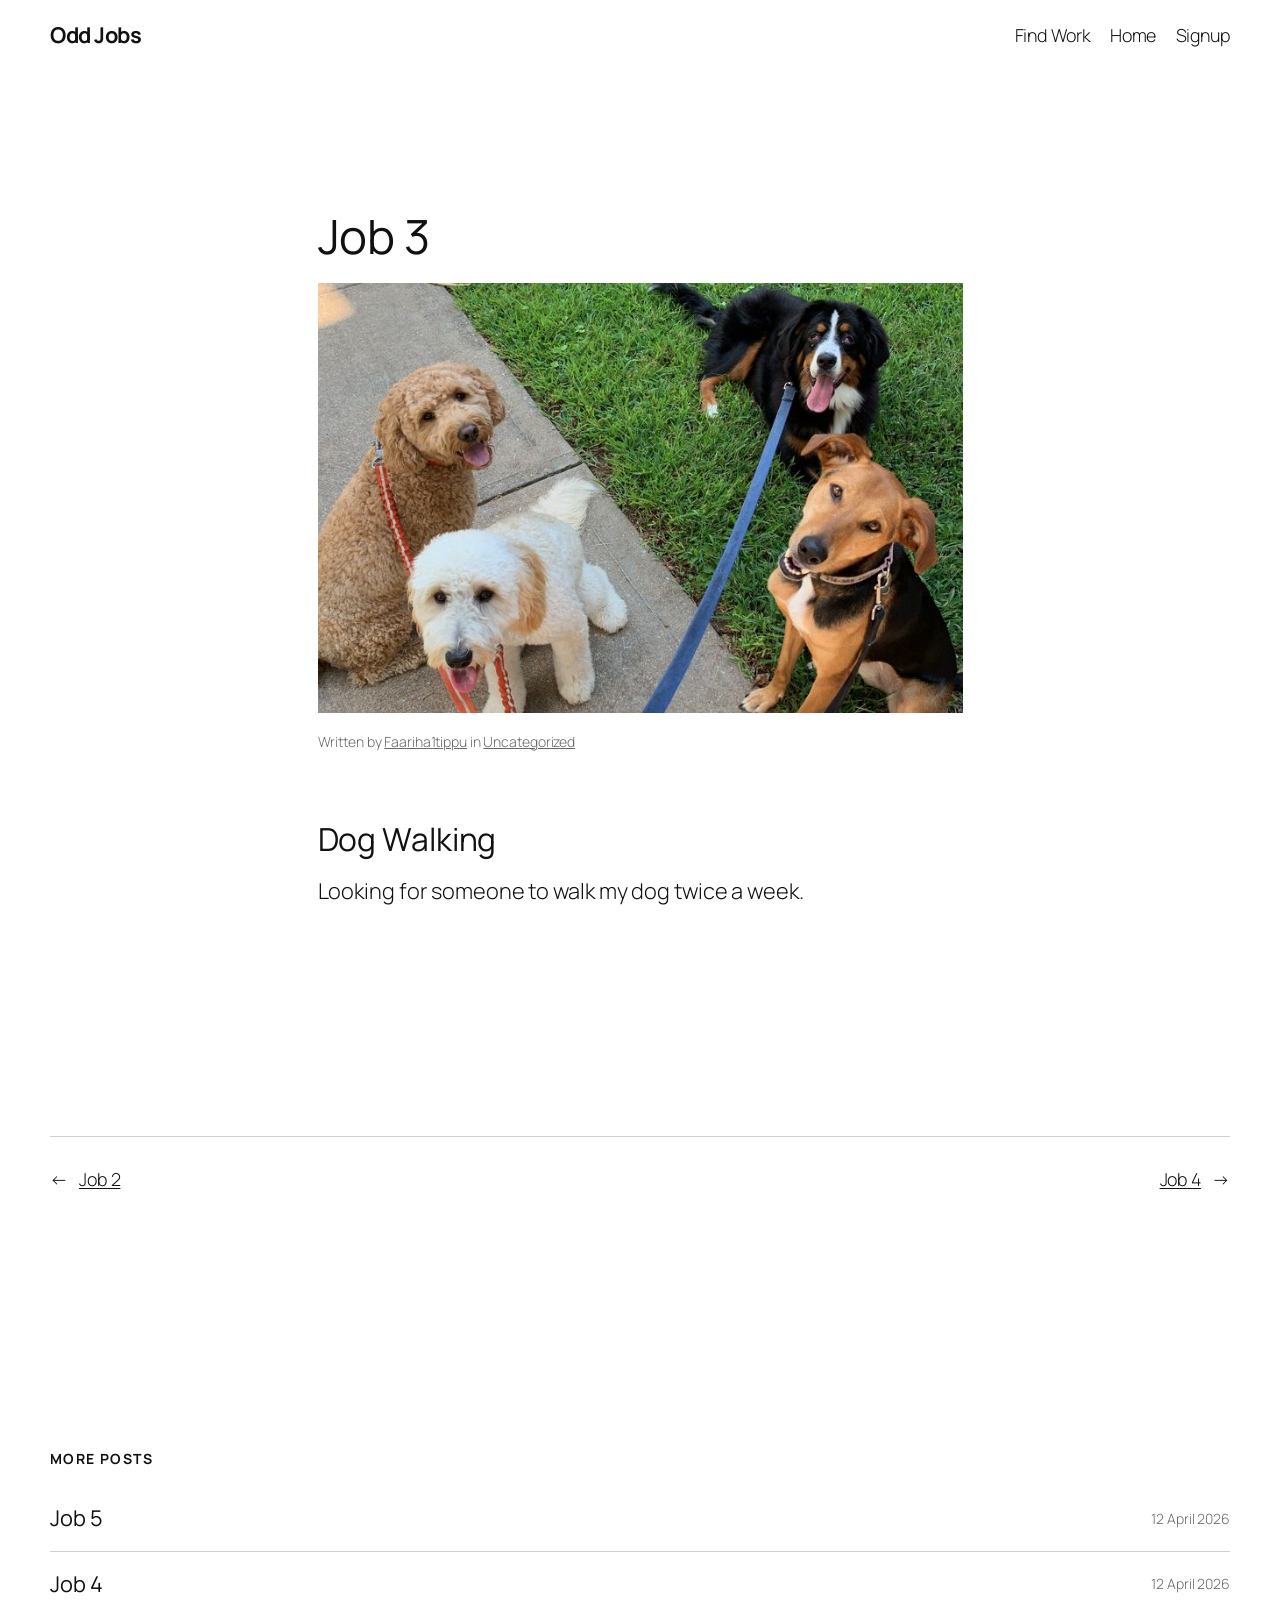
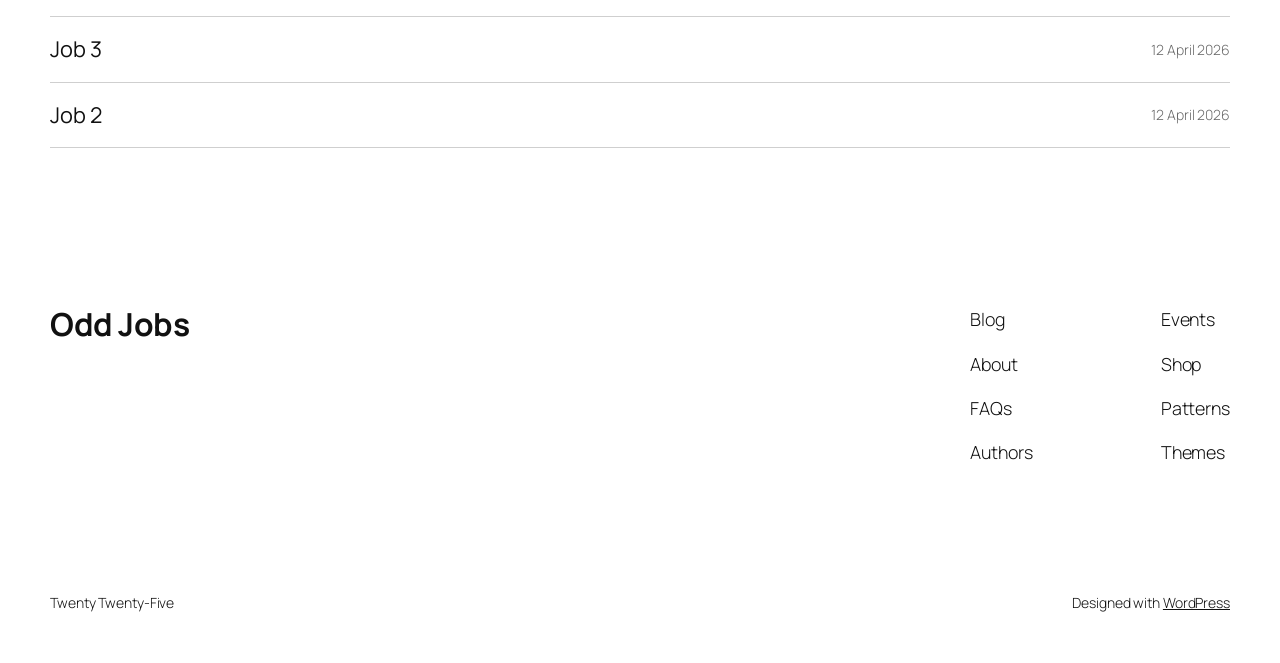
<file: job-3/index.html>
<!DOCTYPE html>
<html lang="en-CA">
<head>
	<meta charset="UTF-8" />
	<meta name="viewport" content="width=device-width, initial-scale=1" />
<meta name='robots' content='max-image-preview:large' />
<title>Job 3 &#8211; Odd Jobs</title>
<link rel='dns-prefetch' href='//localhost' />
<link rel="alternate" type="application/rss+xml" title="Odd Jobs &raquo; Feed" href="/feed/" />
<link rel="alternate" type="application/rss+xml" title="Odd Jobs &raquo; Comments Feed" href="/comments/feed/" />
<link rel="alternate" type="application/rss+xml" title="Odd Jobs &raquo; Job 3 Comments Feed" href="/job-3/feed/" />
<link rel="alternate" title="oEmbed (JSON)" type="application/json+oembed" href="/wp-json/oembed/1.0/embed?url=http%3A%2F%2Flocalhost%3A8000%2Fjob-3%2F" />
<link rel="alternate" title="oEmbed (XML)" type="text/xml+oembed" href="/wp-json/oembed/1.0/embed?url=http%3A%2F%2Flocalhost%3A8000%2Fjob-3%2F&#038;format=xml" />
<script async src="https://www.googletagmanager.com/gtag/js?id=G-KFEBW7Q2V1"></script>
<script>
var tinyGtagJsOptions = {"ga4":"G-KFEBW7Q2V1"};
window.dataLayer || (dataLayer = []);
function gtag(){dataLayer.push(arguments);}
gtag('js', new Date());
gtag('config', "G-KFEBW7Q2V1");
</script>
<style id='wp-img-auto-sizes-contain-inline-css'>
img:is([sizes=auto i],[sizes^="auto," i]){contain-intrinsic-size:3000px 1500px}
/*# sourceURL=wp-img-auto-sizes-contain-inline-css */
</style>
<style id='wp-block-site-title-inline-css'>
.wp-block-site-title{box-sizing:border-box}.wp-block-site-title :where(a){color:inherit;font-family:inherit;font-size:inherit;font-style:inherit;font-weight:inherit;letter-spacing:inherit;line-height:inherit;text-decoration:inherit}
/*# sourceURL=/wp-includes/blocks/site-title/style.min.css */
</style>
<style id='wp-block-page-list-inline-css'>
.wp-block-navigation .wp-block-page-list{align-items:var(--navigation-layout-align,initial);background-color:inherit;display:flex;flex-direction:var(--navigation-layout-direction,initial);flex-wrap:var(--navigation-layout-wrap,wrap);justify-content:var(--navigation-layout-justify,initial)}.wp-block-navigation .wp-block-navigation-item{background-color:inherit}.wp-block-page-list{box-sizing:border-box}
/*# sourceURL=/wp-includes/blocks/page-list/style.min.css */
</style>
<style id='wp-block-navigation-inline-css'>
.wp-block-navigation{position:relative}.wp-block-navigation ul{margin-bottom:0;margin-left:0;margin-top:0;padding-left:0}.wp-block-navigation ul,.wp-block-navigation ul li{list-style:none;padding:0}.wp-block-navigation .wp-block-navigation-item{align-items:center;background-color:inherit;display:flex;position:relative}.wp-block-navigation .wp-block-navigation-item .wp-block-navigation__submenu-container:empty{display:none}.wp-block-navigation .wp-block-navigation-item__content{display:block;z-index:1}.wp-block-navigation .wp-block-navigation-item__content.wp-block-navigation-item__content{color:inherit}.wp-block-navigation.has-text-decoration-underline .wp-block-navigation-item__content,.wp-block-navigation.has-text-decoration-underline .wp-block-navigation-item__content:active,.wp-block-navigation.has-text-decoration-underline .wp-block-navigation-item__content:focus{text-decoration:underline}.wp-block-navigation.has-text-decoration-line-through .wp-block-navigation-item__content,.wp-block-navigation.has-text-decoration-line-through .wp-block-navigation-item__content:active,.wp-block-navigation.has-text-decoration-line-through .wp-block-navigation-item__content:focus{text-decoration:line-through}.wp-block-navigation :where(a),.wp-block-navigation :where(a:active),.wp-block-navigation :where(a:focus){text-decoration:none}.wp-block-navigation .wp-block-navigation__submenu-icon{align-self:center;background-color:inherit;border:none;color:currentColor;display:inline-block;font-size:inherit;height:.6em;line-height:0;margin-left:.25em;padding:0;width:.6em}.wp-block-navigation .wp-block-navigation__submenu-icon svg{display:inline-block;stroke:currentColor;height:inherit;margin-top:.075em;width:inherit}.wp-block-navigation{--navigation-layout-justification-setting:flex-start;--navigation-layout-direction:row;--navigation-layout-wrap:wrap;--navigation-layout-justify:flex-start;--navigation-layout-align:center}.wp-block-navigation.is-vertical{--navigation-layout-direction:column;--navigation-layout-justify:initial;--navigation-layout-align:flex-start}.wp-block-navigation.no-wrap{--navigation-layout-wrap:nowrap}.wp-block-navigation.items-justified-center{--navigation-layout-justification-setting:center;--navigation-layout-justify:center}.wp-block-navigation.items-justified-center.is-vertical{--navigation-layout-align:center}.wp-block-navigation.items-justified-right{--navigation-layout-justification-setting:flex-end;--navigation-layout-justify:flex-end}.wp-block-navigation.items-justified-right.is-vertical{--navigation-layout-align:flex-end}.wp-block-navigation.items-justified-space-between{--navigation-layout-justification-setting:space-between;--navigation-layout-justify:space-between}.wp-block-navigation .has-child .wp-block-navigation__submenu-container{align-items:normal;background-color:inherit;color:inherit;display:flex;flex-direction:column;opacity:0;position:absolute;z-index:2}@media not (prefers-reduced-motion){.wp-block-navigation .has-child .wp-block-navigation__submenu-container{transition:opacity .1s linear}}.wp-block-navigation .has-child .wp-block-navigation__submenu-container{height:0;overflow:hidden;visibility:hidden;width:0}.wp-block-navigation .has-child .wp-block-navigation__submenu-container>.wp-block-navigation-item>.wp-block-navigation-item__content{display:flex;flex-grow:1;padding:.5em 1em}.wp-block-navigation .has-child .wp-block-navigation__submenu-container>.wp-block-navigation-item>.wp-block-navigation-item__content .wp-block-navigation__submenu-icon{margin-left:auto;margin-right:0}.wp-block-navigation .has-child .wp-block-navigation__submenu-container .wp-block-navigation-item__content{margin:0}.wp-block-navigation .has-child .wp-block-navigation__submenu-container{left:-1px;top:100%}@media (min-width:782px){.wp-block-navigation .has-child .wp-block-navigation__submenu-container .wp-block-navigation__submenu-container{left:100%;top:-1px}.wp-block-navigation .has-child .wp-block-navigation__submenu-container .wp-block-navigation__submenu-container:before{background:#0000;content:"";display:block;height:100%;position:absolute;right:100%;width:.5em}.wp-block-navigation .has-child .wp-block-navigation__submenu-container .wp-block-navigation__submenu-icon{margin-right:.25em}.wp-block-navigation .has-child .wp-block-navigation__submenu-container .wp-block-navigation__submenu-icon svg{transform:rotate(-90deg)}}.wp-block-navigation .has-child .wp-block-navigation-submenu__toggle[aria-expanded=true]~.wp-block-navigation__submenu-container,.wp-block-navigation .has-child:not(.open-on-click):hover>.wp-block-navigation__submenu-container,.wp-block-navigation .has-child:not(.open-on-click):not(.open-on-hover-click):focus-within>.wp-block-navigation__submenu-container{height:auto;min-width:200px;opacity:1;overflow:visible;visibility:visible;width:auto}.wp-block-navigation.has-background .has-child .wp-block-navigation__submenu-container{left:0;top:100%}@media (min-width:782px){.wp-block-navigation.has-background .has-child .wp-block-navigation__submenu-container .wp-block-navigation__submenu-container{left:100%;top:0}}.wp-block-navigation-submenu{display:flex;position:relative}.wp-block-navigation-submenu .wp-block-navigation__submenu-icon svg{stroke:currentColor}button.wp-block-navigation-item__content{background-color:initial;border:none;color:currentColor;font-family:inherit;font-size:inherit;font-style:inherit;font-weight:inherit;letter-spacing:inherit;line-height:inherit;text-align:left;text-transform:inherit}.wp-block-navigation-submenu__toggle{cursor:pointer}.wp-block-navigation-submenu__toggle[aria-expanded=true]+.wp-block-navigation__submenu-icon>svg,.wp-block-navigation-submenu__toggle[aria-expanded=true]>svg{transform:rotate(180deg)}.wp-block-navigation-item.open-on-click .wp-block-navigation-submenu__toggle{padding-left:0;padding-right:.85em}.wp-block-navigation-item.open-on-click .wp-block-navigation-submenu__toggle+.wp-block-navigation__submenu-icon{margin-left:-.6em;pointer-events:none}.wp-block-navigation-item.open-on-click button.wp-block-navigation-item__content:not(.wp-block-navigation-submenu__toggle){padding:0}.wp-block-navigation .wp-block-page-list,.wp-block-navigation__container,.wp-block-navigation__responsive-close,.wp-block-navigation__responsive-container,.wp-block-navigation__responsive-container-content,.wp-block-navigation__responsive-dialog{gap:inherit}:where(.wp-block-navigation.has-background .wp-block-navigation-item a:not(.wp-element-button)),:where(.wp-block-navigation.has-background .wp-block-navigation-submenu a:not(.wp-element-button)){padding:.5em 1em}:where(.wp-block-navigation .wp-block-navigation__submenu-container .wp-block-navigation-item a:not(.wp-element-button)),:where(.wp-block-navigation .wp-block-navigation__submenu-container .wp-block-navigation-submenu a:not(.wp-element-button)),:where(.wp-block-navigation .wp-block-navigation__submenu-container .wp-block-navigation-submenu button.wp-block-navigation-item__content),:where(.wp-block-navigation .wp-block-navigation__submenu-container .wp-block-pages-list__item button.wp-block-navigation-item__content){padding:.5em 1em}.wp-block-navigation.items-justified-right .wp-block-navigation__container .has-child .wp-block-navigation__submenu-container,.wp-block-navigation.items-justified-right .wp-block-page-list>.has-child .wp-block-navigation__submenu-container,.wp-block-navigation.items-justified-space-between .wp-block-page-list>.has-child:last-child .wp-block-navigation__submenu-container,.wp-block-navigation.items-justified-space-between>.wp-block-navigation__container>.has-child:last-child .wp-block-navigation__submenu-container{left:auto;right:0}.wp-block-navigation.items-justified-right .wp-block-navigation__container .has-child .wp-block-navigation__submenu-container .wp-block-navigation__submenu-container,.wp-block-navigation.items-justified-right .wp-block-page-list>.has-child .wp-block-navigation__submenu-container .wp-block-navigation__submenu-container,.wp-block-navigation.items-justified-space-between .wp-block-page-list>.has-child:last-child .wp-block-navigation__submenu-container .wp-block-navigation__submenu-container,.wp-block-navigation.items-justified-space-between>.wp-block-navigation__container>.has-child:last-child .wp-block-navigation__submenu-container .wp-block-navigation__submenu-container{left:-1px;right:-1px}@media (min-width:782px){.wp-block-navigation.items-justified-right .wp-block-navigation__container .has-child .wp-block-navigation__submenu-container .wp-block-navigation__submenu-container,.wp-block-navigation.items-justified-right .wp-block-page-list>.has-child .wp-block-navigation__submenu-container .wp-block-navigation__submenu-container,.wp-block-navigation.items-justified-space-between .wp-block-page-list>.has-child:last-child .wp-block-navigation__submenu-container .wp-block-navigation__submenu-container,.wp-block-navigation.items-justified-space-between>.wp-block-navigation__container>.has-child:last-child .wp-block-navigation__submenu-container .wp-block-navigation__submenu-container{left:auto;right:100%}}.wp-block-navigation:not(.has-background) .wp-block-navigation__submenu-container{background-color:#fff;border:1px solid #00000026}.wp-block-navigation.has-background .wp-block-navigation__submenu-container{background-color:inherit}.wp-block-navigation:not(.has-text-color) .wp-block-navigation__submenu-container{color:#000}.wp-block-navigation__container{align-items:var(--navigation-layout-align,initial);display:flex;flex-direction:var(--navigation-layout-direction,initial);flex-wrap:var(--navigation-layout-wrap,wrap);justify-content:var(--navigation-layout-justify,initial);list-style:none;margin:0;padding-left:0}.wp-block-navigation__container .is-responsive{display:none}.wp-block-navigation__container:only-child,.wp-block-page-list:only-child{flex-grow:1}@keyframes overlay-menu__fade-in-animation{0%{opacity:0;transform:translateY(.5em)}to{opacity:1;transform:translateY(0)}}.wp-block-navigation__responsive-container{bottom:0;display:none;left:0;position:fixed;right:0;top:0}.wp-block-navigation__responsive-container :where(.wp-block-navigation-item a){color:inherit}.wp-block-navigation__responsive-container .wp-block-navigation__responsive-container-content{align-items:var(--navigation-layout-align,initial);display:flex;flex-direction:var(--navigation-layout-direction,initial);flex-wrap:var(--navigation-layout-wrap,wrap);justify-content:var(--navigation-layout-justify,initial)}.wp-block-navigation__responsive-container:not(.is-menu-open.is-menu-open){background-color:inherit!important;color:inherit!important}.wp-block-navigation__responsive-container.is-menu-open{background-color:inherit;display:flex;flex-direction:column}@media not (prefers-reduced-motion){.wp-block-navigation__responsive-container.is-menu-open{animation:overlay-menu__fade-in-animation .1s ease-out;animation-fill-mode:forwards}}.wp-block-navigation__responsive-container.is-menu-open{overflow:auto;padding:clamp(1rem,var(--wp--style--root--padding-top),20rem) clamp(1rem,var(--wp--style--root--padding-right),20rem) clamp(1rem,var(--wp--style--root--padding-bottom),20rem) clamp(1rem,var(--wp--style--root--padding-left),20rem);z-index:100000}.wp-block-navigation__responsive-container.is-menu-open .wp-block-navigation__responsive-container-content{align-items:var(--navigation-layout-justification-setting,inherit);display:flex;flex-direction:column;flex-wrap:nowrap;overflow:visible;padding-top:calc(2rem + 24px)}.wp-block-navigation__responsive-container.is-menu-open .wp-block-navigation__responsive-container-content,.wp-block-navigation__responsive-container.is-menu-open .wp-block-navigation__responsive-container-content .wp-block-navigation__container,.wp-block-navigation__responsive-container.is-menu-open .wp-block-navigation__responsive-container-content .wp-block-page-list{justify-content:flex-start}.wp-block-navigation__responsive-container.is-menu-open .wp-block-navigation__responsive-container-content .wp-block-navigation__submenu-icon{display:none}.wp-block-navigation__responsive-container.is-menu-open .wp-block-navigation__responsive-container-content .has-child .wp-block-navigation__submenu-container{border:none;height:auto;min-width:200px;opacity:1;overflow:initial;padding-left:2rem;padding-right:2rem;position:static;visibility:visible;width:auto}.wp-block-navigation__responsive-container.is-menu-open .wp-block-navigation__responsive-container-content .wp-block-navigation__container,.wp-block-navigation__responsive-container.is-menu-open .wp-block-navigation__responsive-container-content .wp-block-navigation__submenu-container{gap:inherit}.wp-block-navigation__responsive-container.is-menu-open .wp-block-navigation__responsive-container-content .wp-block-navigation__submenu-container{padding-top:var(--wp--style--block-gap,2em)}.wp-block-navigation__responsive-container.is-menu-open .wp-block-navigation__responsive-container-content .wp-block-navigation-item__content{padding:0}.wp-block-navigation__responsive-container.is-menu-open .wp-block-navigation__responsive-container-content .wp-block-navigation-item,.wp-block-navigation__responsive-container.is-menu-open .wp-block-navigation__responsive-container-content .wp-block-navigation__container,.wp-block-navigation__responsive-container.is-menu-open .wp-block-navigation__responsive-container-content .wp-block-page-list{align-items:var(--navigation-layout-justification-setting,initial);display:flex;flex-direction:column}.wp-block-navigation__responsive-container.is-menu-open .wp-block-navigation-item,.wp-block-navigation__responsive-container.is-menu-open .wp-block-navigation-item .wp-block-navigation__submenu-container,.wp-block-navigation__responsive-container.is-menu-open .wp-block-navigation__container,.wp-block-navigation__responsive-container.is-menu-open .wp-block-page-list{background:#0000!important;color:inherit!important}.wp-block-navigation__responsive-container.is-menu-open .wp-block-navigation__submenu-container.wp-block-navigation__submenu-container.wp-block-navigation__submenu-container.wp-block-navigation__submenu-container{left:auto;right:auto}@media (min-width:600px){.wp-block-navigation__responsive-container:not(.hidden-by-default):not(.is-menu-open){background-color:inherit;display:block;position:relative;width:100%;z-index:auto}.wp-block-navigation__responsive-container:not(.hidden-by-default):not(.is-menu-open) .wp-block-navigation__responsive-container-close{display:none}.wp-block-navigation__responsive-container.is-menu-open .wp-block-navigation__submenu-container.wp-block-navigation__submenu-container.wp-block-navigation__submenu-container.wp-block-navigation__submenu-container{left:0}}.wp-block-navigation:not(.has-background) .wp-block-navigation__responsive-container.is-menu-open{background-color:#fff}.wp-block-navigation:not(.has-text-color) .wp-block-navigation__responsive-container.is-menu-open{color:#000}.wp-block-navigation__toggle_button_label{font-size:1rem;font-weight:700}.wp-block-navigation__responsive-container-close,.wp-block-navigation__responsive-container-open{background:#0000;border:none;color:currentColor;cursor:pointer;margin:0;padding:0;text-transform:inherit;vertical-align:middle}.wp-block-navigation__responsive-container-close svg,.wp-block-navigation__responsive-container-open svg{fill:currentColor;display:block;height:24px;pointer-events:none;width:24px}.wp-block-navigation__responsive-container-open{display:flex}.wp-block-navigation__responsive-container-open.wp-block-navigation__responsive-container-open.wp-block-navigation__responsive-container-open{font-family:inherit;font-size:inherit;font-weight:inherit}@media (min-width:600px){.wp-block-navigation__responsive-container-open:not(.always-shown){display:none}}.wp-block-navigation__responsive-container-close{position:absolute;right:0;top:0;z-index:2}.wp-block-navigation__responsive-container-close.wp-block-navigation__responsive-container-close.wp-block-navigation__responsive-container-close{font-family:inherit;font-size:inherit;font-weight:inherit}.wp-block-navigation__responsive-close{width:100%}.has-modal-open .wp-block-navigation__responsive-close{margin-left:auto;margin-right:auto;max-width:var(--wp--style--global--wide-size,100%)}.wp-block-navigation__responsive-close:focus{outline:none}.is-menu-open .wp-block-navigation__responsive-close,.is-menu-open .wp-block-navigation__responsive-container-content,.is-menu-open .wp-block-navigation__responsive-dialog{box-sizing:border-box}.wp-block-navigation__responsive-dialog{position:relative}.has-modal-open .admin-bar .is-menu-open .wp-block-navigation__responsive-dialog{margin-top:46px}@media (min-width:782px){.has-modal-open .admin-bar .is-menu-open .wp-block-navigation__responsive-dialog{margin-top:32px}}html.has-modal-open{overflow:hidden}
/*# sourceURL=/wp-includes/blocks/navigation/style.min.css */
</style>
<style id='wp-block-group-inline-css'>
.wp-block-group{box-sizing:border-box}:where(.wp-block-group.wp-block-group-is-layout-constrained){position:relative}
/*# sourceURL=/wp-includes/blocks/group/style.min.css */
</style>
<style id='wp-block-post-title-inline-css'>
.wp-block-post-title{box-sizing:border-box;word-break:break-word}.wp-block-post-title :where(a){display:inline-block;font-family:inherit;font-size:inherit;font-style:inherit;font-weight:inherit;letter-spacing:inherit;line-height:inherit;text-decoration:inherit}
/*# sourceURL=/wp-includes/blocks/post-title/style.min.css */
</style>
<style id='wp-block-post-featured-image-inline-css'>
.wp-block-post-featured-image{margin-left:0;margin-right:0}.wp-block-post-featured-image a{display:block;height:100%}.wp-block-post-featured-image :where(img){box-sizing:border-box;height:auto;max-width:100%;vertical-align:bottom;width:100%}.wp-block-post-featured-image.alignfull img,.wp-block-post-featured-image.alignwide img{width:100%}.wp-block-post-featured-image .wp-block-post-featured-image__overlay.has-background-dim{background-color:#000;inset:0;position:absolute}.wp-block-post-featured-image{position:relative}.wp-block-post-featured-image .wp-block-post-featured-image__overlay.has-background-gradient{background-color:initial}.wp-block-post-featured-image .wp-block-post-featured-image__overlay.has-background-dim-0{opacity:0}.wp-block-post-featured-image .wp-block-post-featured-image__overlay.has-background-dim-10{opacity:.1}.wp-block-post-featured-image .wp-block-post-featured-image__overlay.has-background-dim-20{opacity:.2}.wp-block-post-featured-image .wp-block-post-featured-image__overlay.has-background-dim-30{opacity:.3}.wp-block-post-featured-image .wp-block-post-featured-image__overlay.has-background-dim-40{opacity:.4}.wp-block-post-featured-image .wp-block-post-featured-image__overlay.has-background-dim-50{opacity:.5}.wp-block-post-featured-image .wp-block-post-featured-image__overlay.has-background-dim-60{opacity:.6}.wp-block-post-featured-image .wp-block-post-featured-image__overlay.has-background-dim-70{opacity:.7}.wp-block-post-featured-image .wp-block-post-featured-image__overlay.has-background-dim-80{opacity:.8}.wp-block-post-featured-image .wp-block-post-featured-image__overlay.has-background-dim-90{opacity:.9}.wp-block-post-featured-image .wp-block-post-featured-image__overlay.has-background-dim-100{opacity:1}.wp-block-post-featured-image:where(.alignleft,.alignright){width:100%}
/*# sourceURL=/wp-includes/blocks/post-featured-image/style.min.css */
</style>
<style id='wp-block-paragraph-inline-css'>
.is-small-text{font-size:.875em}.is-regular-text{font-size:1em}.is-large-text{font-size:2.25em}.is-larger-text{font-size:3em}.has-drop-cap:not(:focus):first-letter{float:left;font-size:8.4em;font-style:normal;font-weight:100;line-height:.68;margin:.05em .1em 0 0;text-transform:uppercase}body.rtl .has-drop-cap:not(:focus):first-letter{float:none;margin-left:.1em}p.has-drop-cap.has-background{overflow:hidden}:root :where(p.has-background){padding:1.25em 2.375em}:where(p.has-text-color:not(.has-link-color)) a{color:inherit}p.has-text-align-left[style*="writing-mode:vertical-lr"],p.has-text-align-right[style*="writing-mode:vertical-rl"]{rotate:180deg}
/*# sourceURL=/wp-includes/blocks/paragraph/style.min.css */
</style>
<style id='wp-block-post-author-name-inline-css'>
.wp-block-post-author-name{box-sizing:border-box}
/*# sourceURL=/wp-includes/blocks/post-author-name/style.min.css */
</style>
<style id='wp-block-post-terms-inline-css'>
.wp-block-post-terms{box-sizing:border-box}.wp-block-post-terms .wp-block-post-terms__separator{white-space:pre-wrap}
/*# sourceURL=/wp-includes/blocks/post-terms/style.min.css */
</style>
<style id='wp-block-heading-inline-css'>
h1:where(.wp-block-heading).has-background,h2:where(.wp-block-heading).has-background,h3:where(.wp-block-heading).has-background,h4:where(.wp-block-heading).has-background,h5:where(.wp-block-heading).has-background,h6:where(.wp-block-heading).has-background{padding:1.25em 2.375em}h1.has-text-align-left[style*=writing-mode]:where([style*=vertical-lr]),h1.has-text-align-right[style*=writing-mode]:where([style*=vertical-rl]),h2.has-text-align-left[style*=writing-mode]:where([style*=vertical-lr]),h2.has-text-align-right[style*=writing-mode]:where([style*=vertical-rl]),h3.has-text-align-left[style*=writing-mode]:where([style*=vertical-lr]),h3.has-text-align-right[style*=writing-mode]:where([style*=vertical-rl]),h4.has-text-align-left[style*=writing-mode]:where([style*=vertical-lr]),h4.has-text-align-right[style*=writing-mode]:where([style*=vertical-rl]),h5.has-text-align-left[style*=writing-mode]:where([style*=vertical-lr]),h5.has-text-align-right[style*=writing-mode]:where([style*=vertical-rl]),h6.has-text-align-left[style*=writing-mode]:where([style*=vertical-lr]),h6.has-text-align-right[style*=writing-mode]:where([style*=vertical-rl]){rotate:180deg}
/*# sourceURL=/wp-includes/blocks/heading/style.min.css */
</style>
<style id='wp-block-post-content-inline-css'>
.wp-block-post-content{display:flow-root}
/*# sourceURL=/wp-includes/blocks/post-content/style.min.css */
</style>
<style id='wp-block-post-navigation-link-inline-css'>
.wp-block-post-navigation-link .wp-block-post-navigation-link__arrow-previous{display:inline-block;margin-right:1ch}.wp-block-post-navigation-link .wp-block-post-navigation-link__arrow-previous:not(.is-arrow-chevron){transform:scaleX(1)}.wp-block-post-navigation-link .wp-block-post-navigation-link__arrow-next{display:inline-block;margin-left:1ch}.wp-block-post-navigation-link .wp-block-post-navigation-link__arrow-next:not(.is-arrow-chevron){transform:scaleX(1)}.wp-block-post-navigation-link.has-text-align-left[style*="writing-mode: vertical-lr"],.wp-block-post-navigation-link.has-text-align-right[style*="writing-mode: vertical-rl"]{rotate:180deg}
/*# sourceURL=/wp-includes/blocks/post-navigation-link/style.min.css */
</style>
<style id='wp-block-post-date-inline-css'>
.wp-block-post-date{box-sizing:border-box}
/*# sourceURL=/wp-includes/blocks/post-date/style.min.css */
</style>
<style id='wp-block-post-template-inline-css'>
.wp-block-post-template{box-sizing:border-box;list-style:none;margin-bottom:0;margin-top:0;max-width:100%;padding:0}.wp-block-post-template.is-flex-container{display:flex;flex-direction:row;flex-wrap:wrap;gap:1.25em}.wp-block-post-template.is-flex-container>li{margin:0;width:100%}@media (min-width:600px){.wp-block-post-template.is-flex-container.is-flex-container.columns-2>li{width:calc(50% - .625em)}.wp-block-post-template.is-flex-container.is-flex-container.columns-3>li{width:calc(33.33333% - .83333em)}.wp-block-post-template.is-flex-container.is-flex-container.columns-4>li{width:calc(25% - .9375em)}.wp-block-post-template.is-flex-container.is-flex-container.columns-5>li{width:calc(20% - 1em)}.wp-block-post-template.is-flex-container.is-flex-container.columns-6>li{width:calc(16.66667% - 1.04167em)}}@media (max-width:600px){.wp-block-post-template-is-layout-grid.wp-block-post-template-is-layout-grid.wp-block-post-template-is-layout-grid.wp-block-post-template-is-layout-grid{grid-template-columns:1fr}}.wp-block-post-template-is-layout-constrained>li>.alignright,.wp-block-post-template-is-layout-flow>li>.alignright{float:right;margin-inline-end:0;margin-inline-start:2em}.wp-block-post-template-is-layout-constrained>li>.alignleft,.wp-block-post-template-is-layout-flow>li>.alignleft{float:left;margin-inline-end:2em;margin-inline-start:0}.wp-block-post-template-is-layout-constrained>li>.aligncenter,.wp-block-post-template-is-layout-flow>li>.aligncenter{margin-inline-end:auto;margin-inline-start:auto}
/*# sourceURL=/wp-includes/blocks/post-template/style.min.css */
</style>
<style id='wp-block-spacer-inline-css'>
.wp-block-spacer{clear:both}
/*# sourceURL=/wp-includes/blocks/spacer/style.min.css */
</style>
<style id='wp-block-columns-inline-css'>
.wp-block-columns{box-sizing:border-box;display:flex;flex-wrap:wrap!important}@media (min-width:782px){.wp-block-columns{flex-wrap:nowrap!important}}.wp-block-columns{align-items:normal!important}.wp-block-columns.are-vertically-aligned-top{align-items:flex-start}.wp-block-columns.are-vertically-aligned-center{align-items:center}.wp-block-columns.are-vertically-aligned-bottom{align-items:flex-end}@media (max-width:781px){.wp-block-columns:not(.is-not-stacked-on-mobile)>.wp-block-column{flex-basis:100%!important}}@media (min-width:782px){.wp-block-columns:not(.is-not-stacked-on-mobile)>.wp-block-column{flex-basis:0;flex-grow:1}.wp-block-columns:not(.is-not-stacked-on-mobile)>.wp-block-column[style*=flex-basis]{flex-grow:0}}.wp-block-columns.is-not-stacked-on-mobile{flex-wrap:nowrap!important}.wp-block-columns.is-not-stacked-on-mobile>.wp-block-column{flex-basis:0;flex-grow:1}.wp-block-columns.is-not-stacked-on-mobile>.wp-block-column[style*=flex-basis]{flex-grow:0}:where(.wp-block-columns){margin-bottom:1.75em}:where(.wp-block-columns.has-background){padding:1.25em 2.375em}.wp-block-column{flex-grow:1;min-width:0;overflow-wrap:break-word;word-break:break-word}.wp-block-column.is-vertically-aligned-top{align-self:flex-start}.wp-block-column.is-vertically-aligned-center{align-self:center}.wp-block-column.is-vertically-aligned-bottom{align-self:flex-end}.wp-block-column.is-vertically-aligned-stretch{align-self:stretch}.wp-block-column.is-vertically-aligned-bottom,.wp-block-column.is-vertically-aligned-center,.wp-block-column.is-vertically-aligned-top{width:100%}
/*# sourceURL=/wp-includes/blocks/columns/style.min.css */
</style>
<style id='wp-block-navigation-link-inline-css'>
.wp-block-navigation .wp-block-navigation-item__label{overflow-wrap:break-word}.wp-block-navigation .wp-block-navigation-item__description{display:none}.link-ui-tools{outline:1px solid #f0f0f0;padding:8px}.link-ui-block-inserter{padding-top:8px}.link-ui-block-inserter__back{margin-left:8px;text-transform:uppercase}
/*# sourceURL=/wp-includes/blocks/navigation-link/style.min.css */
</style>
<style id='wp-block-library-inline-css'>
:root{--wp-block-synced-color:#7a00df;--wp-block-synced-color--rgb:122,0,223;--wp-bound-block-color:var(--wp-block-synced-color);--wp-editor-canvas-background:#ddd;--wp-admin-theme-color:#007cba;--wp-admin-theme-color--rgb:0,124,186;--wp-admin-theme-color-darker-10:#006ba1;--wp-admin-theme-color-darker-10--rgb:0,107,160.5;--wp-admin-theme-color-darker-20:#005a87;--wp-admin-theme-color-darker-20--rgb:0,90,135;--wp-admin-border-width-focus:2px}@media (min-resolution:192dpi){:root{--wp-admin-border-width-focus:1.5px}}.wp-element-button{cursor:pointer}:root .has-very-light-gray-background-color{background-color:#eee}:root .has-very-dark-gray-background-color{background-color:#313131}:root .has-very-light-gray-color{color:#eee}:root .has-very-dark-gray-color{color:#313131}:root .has-vivid-green-cyan-to-vivid-cyan-blue-gradient-background{background:linear-gradient(135deg,#00d084,#0693e3)}:root .has-purple-crush-gradient-background{background:linear-gradient(135deg,#34e2e4,#4721fb 50%,#ab1dfe)}:root .has-hazy-dawn-gradient-background{background:linear-gradient(135deg,#faaca8,#dad0ec)}:root .has-subdued-olive-gradient-background{background:linear-gradient(135deg,#fafae1,#67a671)}:root .has-atomic-cream-gradient-background{background:linear-gradient(135deg,#fdd79a,#004a59)}:root .has-nightshade-gradient-background{background:linear-gradient(135deg,#330968,#31cdcf)}:root .has-midnight-gradient-background{background:linear-gradient(135deg,#020381,#2874fc)}:root{--wp--preset--font-size--normal:16px;--wp--preset--font-size--huge:42px}.has-regular-font-size{font-size:1em}.has-larger-font-size{font-size:2.625em}.has-normal-font-size{font-size:var(--wp--preset--font-size--normal)}.has-huge-font-size{font-size:var(--wp--preset--font-size--huge)}.has-text-align-center{text-align:center}.has-text-align-left{text-align:left}.has-text-align-right{text-align:right}.has-fit-text{white-space:nowrap!important}#end-resizable-editor-section{display:none}.aligncenter{clear:both}.items-justified-left{justify-content:flex-start}.items-justified-center{justify-content:center}.items-justified-right{justify-content:flex-end}.items-justified-space-between{justify-content:space-between}.screen-reader-text{border:0;clip-path:inset(50%);height:1px;margin:-1px;overflow:hidden;padding:0;position:absolute;width:1px;word-wrap:normal!important}.screen-reader-text:focus{background-color:#ddd;clip-path:none;color:#444;display:block;font-size:1em;height:auto;left:5px;line-height:normal;padding:15px 23px 14px;text-decoration:none;top:5px;width:auto;z-index:100000}html :where(.has-border-color){border-style:solid}html :where([style*=border-top-color]){border-top-style:solid}html :where([style*=border-right-color]){border-right-style:solid}html :where([style*=border-bottom-color]){border-bottom-style:solid}html :where([style*=border-left-color]){border-left-style:solid}html :where([style*=border-width]){border-style:solid}html :where([style*=border-top-width]){border-top-style:solid}html :where([style*=border-right-width]){border-right-style:solid}html :where([style*=border-bottom-width]){border-bottom-style:solid}html :where([style*=border-left-width]){border-left-style:solid}html :where(img[class*=wp-image-]){height:auto;max-width:100%}:where(figure){margin:0 0 1em}html :where(.is-position-sticky){--wp-admin--admin-bar--position-offset:var(--wp-admin--admin-bar--height,0px)}@media screen and (max-width:600px){html :where(.is-position-sticky){--wp-admin--admin-bar--position-offset:0px}}
/*# sourceURL=/wp-includes/css/dist/block-library/common.min.css */
</style>
<style id='global-styles-inline-css'>
:root{--wp--preset--aspect-ratio--square: 1;--wp--preset--aspect-ratio--4-3: 4/3;--wp--preset--aspect-ratio--3-4: 3/4;--wp--preset--aspect-ratio--3-2: 3/2;--wp--preset--aspect-ratio--2-3: 2/3;--wp--preset--aspect-ratio--16-9: 16/9;--wp--preset--aspect-ratio--9-16: 9/16;--wp--preset--color--black: #000000;--wp--preset--color--cyan-bluish-gray: #abb8c3;--wp--preset--color--white: #ffffff;--wp--preset--color--pale-pink: #f78da7;--wp--preset--color--vivid-red: #cf2e2e;--wp--preset--color--luminous-vivid-orange: #ff6900;--wp--preset--color--luminous-vivid-amber: #fcb900;--wp--preset--color--light-green-cyan: #7bdcb5;--wp--preset--color--vivid-green-cyan: #00d084;--wp--preset--color--pale-cyan-blue: #8ed1fc;--wp--preset--color--vivid-cyan-blue: #0693e3;--wp--preset--color--vivid-purple: #9b51e0;--wp--preset--color--base: #FFFFFF;--wp--preset--color--contrast: #111111;--wp--preset--color--accent-1: #FFEE58;--wp--preset--color--accent-2: #F6CFF4;--wp--preset--color--accent-3: #503AA8;--wp--preset--color--accent-4: #686868;--wp--preset--color--accent-5: #FBFAF3;--wp--preset--color--accent-6: color-mix(in srgb, currentColor 20%, transparent);--wp--preset--gradient--vivid-cyan-blue-to-vivid-purple: linear-gradient(135deg,rgb(6,147,227) 0%,rgb(155,81,224) 100%);--wp--preset--gradient--light-green-cyan-to-vivid-green-cyan: linear-gradient(135deg,rgb(122,220,180) 0%,rgb(0,208,130) 100%);--wp--preset--gradient--luminous-vivid-amber-to-luminous-vivid-orange: linear-gradient(135deg,rgb(252,185,0) 0%,rgb(255,105,0) 100%);--wp--preset--gradient--luminous-vivid-orange-to-vivid-red: linear-gradient(135deg,rgb(255,105,0) 0%,rgb(207,46,46) 100%);--wp--preset--gradient--very-light-gray-to-cyan-bluish-gray: linear-gradient(135deg,rgb(238,238,238) 0%,rgb(169,184,195) 100%);--wp--preset--gradient--cool-to-warm-spectrum: linear-gradient(135deg,rgb(74,234,220) 0%,rgb(151,120,209) 20%,rgb(207,42,186) 40%,rgb(238,44,130) 60%,rgb(251,105,98) 80%,rgb(254,248,76) 100%);--wp--preset--gradient--blush-light-purple: linear-gradient(135deg,rgb(255,206,236) 0%,rgb(152,150,240) 100%);--wp--preset--gradient--blush-bordeaux: linear-gradient(135deg,rgb(254,205,165) 0%,rgb(254,45,45) 50%,rgb(107,0,62) 100%);--wp--preset--gradient--luminous-dusk: linear-gradient(135deg,rgb(255,203,112) 0%,rgb(199,81,192) 50%,rgb(65,88,208) 100%);--wp--preset--gradient--pale-ocean: linear-gradient(135deg,rgb(255,245,203) 0%,rgb(182,227,212) 50%,rgb(51,167,181) 100%);--wp--preset--gradient--electric-grass: linear-gradient(135deg,rgb(202,248,128) 0%,rgb(113,206,126) 100%);--wp--preset--gradient--midnight: linear-gradient(135deg,rgb(2,3,129) 0%,rgb(40,116,252) 100%);--wp--preset--font-size--small: 0.875rem;--wp--preset--font-size--medium: clamp(1rem, 1rem + ((1vw - 0.2rem) * 0.196), 1.125rem);--wp--preset--font-size--large: clamp(1.125rem, 1.125rem + ((1vw - 0.2rem) * 0.392), 1.375rem);--wp--preset--font-size--x-large: clamp(1.75rem, 1.75rem + ((1vw - 0.2rem) * 0.392), 2rem);--wp--preset--font-size--xx-large: clamp(2.15rem, 2.15rem + ((1vw - 0.2rem) * 1.333), 3rem);--wp--preset--font-family--manrope: Manrope, sans-serif;--wp--preset--font-family--fira-code: "Fira Code", monospace;--wp--preset--spacing--20: 10px;--wp--preset--spacing--30: 20px;--wp--preset--spacing--40: 30px;--wp--preset--spacing--50: clamp(30px, 5vw, 50px);--wp--preset--spacing--60: clamp(30px, 7vw, 70px);--wp--preset--spacing--70: clamp(50px, 7vw, 90px);--wp--preset--spacing--80: clamp(70px, 10vw, 140px);--wp--preset--shadow--natural: 6px 6px 9px rgba(0, 0, 0, 0.2);--wp--preset--shadow--deep: 12px 12px 50px rgba(0, 0, 0, 0.4);--wp--preset--shadow--sharp: 6px 6px 0px rgba(0, 0, 0, 0.2);--wp--preset--shadow--outlined: 6px 6px 0px -3px rgb(255, 255, 255), 6px 6px rgb(0, 0, 0);--wp--preset--shadow--crisp: 6px 6px 0px rgb(0, 0, 0);}:root { --wp--style--global--content-size: 645px;--wp--style--global--wide-size: 1340px; }:where(body) { margin: 0; }.wp-site-blocks { padding-top: var(--wp--style--root--padding-top); padding-bottom: var(--wp--style--root--padding-bottom); }.has-global-padding { padding-right: var(--wp--style--root--padding-right); padding-left: var(--wp--style--root--padding-left); }.has-global-padding > .alignfull { margin-right: calc(var(--wp--style--root--padding-right) * -1); margin-left: calc(var(--wp--style--root--padding-left) * -1); }.has-global-padding :where(:not(.alignfull.is-layout-flow) > .has-global-padding:not(.wp-block-block, .alignfull)) { padding-right: 0; padding-left: 0; }.has-global-padding :where(:not(.alignfull.is-layout-flow) > .has-global-padding:not(.wp-block-block, .alignfull)) > .alignfull { margin-left: 0; margin-right: 0; }.wp-site-blocks > .alignleft { float: left; margin-right: 2em; }.wp-site-blocks > .alignright { float: right; margin-left: 2em; }.wp-site-blocks > .aligncenter { justify-content: center; margin-left: auto; margin-right: auto; }:where(.wp-site-blocks) > * { margin-block-start: 1.2rem; margin-block-end: 0; }:where(.wp-site-blocks) > :first-child { margin-block-start: 0; }:where(.wp-site-blocks) > :last-child { margin-block-end: 0; }:root { --wp--style--block-gap: 1.2rem; }:root :where(.is-layout-flow) > :first-child{margin-block-start: 0;}:root :where(.is-layout-flow) > :last-child{margin-block-end: 0;}:root :where(.is-layout-flow) > *{margin-block-start: 1.2rem;margin-block-end: 0;}:root :where(.is-layout-constrained) > :first-child{margin-block-start: 0;}:root :where(.is-layout-constrained) > :last-child{margin-block-end: 0;}:root :where(.is-layout-constrained) > *{margin-block-start: 1.2rem;margin-block-end: 0;}:root :where(.is-layout-flex){gap: 1.2rem;}:root :where(.is-layout-grid){gap: 1.2rem;}.is-layout-flow > .alignleft{float: left;margin-inline-start: 0;margin-inline-end: 2em;}.is-layout-flow > .alignright{float: right;margin-inline-start: 2em;margin-inline-end: 0;}.is-layout-flow > .aligncenter{margin-left: auto !important;margin-right: auto !important;}.is-layout-constrained > .alignleft{float: left;margin-inline-start: 0;margin-inline-end: 2em;}.is-layout-constrained > .alignright{float: right;margin-inline-start: 2em;margin-inline-end: 0;}.is-layout-constrained > .aligncenter{margin-left: auto !important;margin-right: auto !important;}.is-layout-constrained > :where(:not(.alignleft):not(.alignright):not(.alignfull)){max-width: var(--wp--style--global--content-size);margin-left: auto !important;margin-right: auto !important;}.is-layout-constrained > .alignwide{max-width: var(--wp--style--global--wide-size);}body .is-layout-flex{display: flex;}.is-layout-flex{flex-wrap: wrap;align-items: center;}.is-layout-flex > :is(*, div){margin: 0;}body .is-layout-grid{display: grid;}.is-layout-grid > :is(*, div){margin: 0;}body{background-color: var(--wp--preset--color--base);color: var(--wp--preset--color--contrast);font-family: var(--wp--preset--font-family--manrope);font-size: var(--wp--preset--font-size--large);font-weight: 300;letter-spacing: -0.1px;line-height: 1.4;--wp--style--root--padding-top: 0px;--wp--style--root--padding-right: var(--wp--preset--spacing--50);--wp--style--root--padding-bottom: 0px;--wp--style--root--padding-left: var(--wp--preset--spacing--50);}a:where(:not(.wp-element-button)){color: currentColor;text-decoration: underline;}:root :where(a:where(:not(.wp-element-button)):hover){text-decoration: none;}h1, h2, h3, h4, h5, h6{font-weight: 400;letter-spacing: -0.1px;line-height: 1.125;}h1{font-size: var(--wp--preset--font-size--xx-large);}h2{font-size: var(--wp--preset--font-size--x-large);}h3{font-size: var(--wp--preset--font-size--large);}h4{font-size: var(--wp--preset--font-size--medium);}h5{font-size: var(--wp--preset--font-size--small);letter-spacing: 0.5px;}h6{font-size: var(--wp--preset--font-size--small);font-weight: 700;letter-spacing: 1.4px;text-transform: uppercase;}:root :where(.wp-element-button, .wp-block-button__link){background-color: var(--wp--preset--color--contrast);border-width: 0;color: var(--wp--preset--color--base);font-family: inherit;font-size: var(--wp--preset--font-size--medium);font-style: inherit;font-weight: inherit;letter-spacing: inherit;line-height: inherit;padding-top: 1rem;padding-right: 2.25rem;padding-bottom: 1rem;padding-left: 2.25rem;text-decoration: none;text-transform: inherit;}:root :where(.wp-element-button:hover, .wp-block-button__link:hover){background-color: color-mix(in srgb, var(--wp--preset--color--contrast) 85%, transparent);border-color: transparent;color: var(--wp--preset--color--base);}:root :where(.wp-element-button:focus, .wp-block-button__link:focus){outline-color: var(--wp--preset--color--accent-4);outline-offset: 2px;}:root :where(.wp-element-caption, .wp-block-audio figcaption, .wp-block-embed figcaption, .wp-block-gallery figcaption, .wp-block-image figcaption, .wp-block-table figcaption, .wp-block-video figcaption){font-size: var(--wp--preset--font-size--small);line-height: 1.4;}.has-black-color{color: var(--wp--preset--color--black) !important;}.has-cyan-bluish-gray-color{color: var(--wp--preset--color--cyan-bluish-gray) !important;}.has-white-color{color: var(--wp--preset--color--white) !important;}.has-pale-pink-color{color: var(--wp--preset--color--pale-pink) !important;}.has-vivid-red-color{color: var(--wp--preset--color--vivid-red) !important;}.has-luminous-vivid-orange-color{color: var(--wp--preset--color--luminous-vivid-orange) !important;}.has-luminous-vivid-amber-color{color: var(--wp--preset--color--luminous-vivid-amber) !important;}.has-light-green-cyan-color{color: var(--wp--preset--color--light-green-cyan) !important;}.has-vivid-green-cyan-color{color: var(--wp--preset--color--vivid-green-cyan) !important;}.has-pale-cyan-blue-color{color: var(--wp--preset--color--pale-cyan-blue) !important;}.has-vivid-cyan-blue-color{color: var(--wp--preset--color--vivid-cyan-blue) !important;}.has-vivid-purple-color{color: var(--wp--preset--color--vivid-purple) !important;}.has-base-color{color: var(--wp--preset--color--base) !important;}.has-contrast-color{color: var(--wp--preset--color--contrast) !important;}.has-accent-1-color{color: var(--wp--preset--color--accent-1) !important;}.has-accent-2-color{color: var(--wp--preset--color--accent-2) !important;}.has-accent-3-color{color: var(--wp--preset--color--accent-3) !important;}.has-accent-4-color{color: var(--wp--preset--color--accent-4) !important;}.has-accent-5-color{color: var(--wp--preset--color--accent-5) !important;}.has-accent-6-color{color: var(--wp--preset--color--accent-6) !important;}.has-black-background-color{background-color: var(--wp--preset--color--black) !important;}.has-cyan-bluish-gray-background-color{background-color: var(--wp--preset--color--cyan-bluish-gray) !important;}.has-white-background-color{background-color: var(--wp--preset--color--white) !important;}.has-pale-pink-background-color{background-color: var(--wp--preset--color--pale-pink) !important;}.has-vivid-red-background-color{background-color: var(--wp--preset--color--vivid-red) !important;}.has-luminous-vivid-orange-background-color{background-color: var(--wp--preset--color--luminous-vivid-orange) !important;}.has-luminous-vivid-amber-background-color{background-color: var(--wp--preset--color--luminous-vivid-amber) !important;}.has-light-green-cyan-background-color{background-color: var(--wp--preset--color--light-green-cyan) !important;}.has-vivid-green-cyan-background-color{background-color: var(--wp--preset--color--vivid-green-cyan) !important;}.has-pale-cyan-blue-background-color{background-color: var(--wp--preset--color--pale-cyan-blue) !important;}.has-vivid-cyan-blue-background-color{background-color: var(--wp--preset--color--vivid-cyan-blue) !important;}.has-vivid-purple-background-color{background-color: var(--wp--preset--color--vivid-purple) !important;}.has-base-background-color{background-color: var(--wp--preset--color--base) !important;}.has-contrast-background-color{background-color: var(--wp--preset--color--contrast) !important;}.has-accent-1-background-color{background-color: var(--wp--preset--color--accent-1) !important;}.has-accent-2-background-color{background-color: var(--wp--preset--color--accent-2) !important;}.has-accent-3-background-color{background-color: var(--wp--preset--color--accent-3) !important;}.has-accent-4-background-color{background-color: var(--wp--preset--color--accent-4) !important;}.has-accent-5-background-color{background-color: var(--wp--preset--color--accent-5) !important;}.has-accent-6-background-color{background-color: var(--wp--preset--color--accent-6) !important;}.has-black-border-color{border-color: var(--wp--preset--color--black) !important;}.has-cyan-bluish-gray-border-color{border-color: var(--wp--preset--color--cyan-bluish-gray) !important;}.has-white-border-color{border-color: var(--wp--preset--color--white) !important;}.has-pale-pink-border-color{border-color: var(--wp--preset--color--pale-pink) !important;}.has-vivid-red-border-color{border-color: var(--wp--preset--color--vivid-red) !important;}.has-luminous-vivid-orange-border-color{border-color: var(--wp--preset--color--luminous-vivid-orange) !important;}.has-luminous-vivid-amber-border-color{border-color: var(--wp--preset--color--luminous-vivid-amber) !important;}.has-light-green-cyan-border-color{border-color: var(--wp--preset--color--light-green-cyan) !important;}.has-vivid-green-cyan-border-color{border-color: var(--wp--preset--color--vivid-green-cyan) !important;}.has-pale-cyan-blue-border-color{border-color: var(--wp--preset--color--pale-cyan-blue) !important;}.has-vivid-cyan-blue-border-color{border-color: var(--wp--preset--color--vivid-cyan-blue) !important;}.has-vivid-purple-border-color{border-color: var(--wp--preset--color--vivid-purple) !important;}.has-base-border-color{border-color: var(--wp--preset--color--base) !important;}.has-contrast-border-color{border-color: var(--wp--preset--color--contrast) !important;}.has-accent-1-border-color{border-color: var(--wp--preset--color--accent-1) !important;}.has-accent-2-border-color{border-color: var(--wp--preset--color--accent-2) !important;}.has-accent-3-border-color{border-color: var(--wp--preset--color--accent-3) !important;}.has-accent-4-border-color{border-color: var(--wp--preset--color--accent-4) !important;}.has-accent-5-border-color{border-color: var(--wp--preset--color--accent-5) !important;}.has-accent-6-border-color{border-color: var(--wp--preset--color--accent-6) !important;}.has-vivid-cyan-blue-to-vivid-purple-gradient-background{background: var(--wp--preset--gradient--vivid-cyan-blue-to-vivid-purple) !important;}.has-light-green-cyan-to-vivid-green-cyan-gradient-background{background: var(--wp--preset--gradient--light-green-cyan-to-vivid-green-cyan) !important;}.has-luminous-vivid-amber-to-luminous-vivid-orange-gradient-background{background: var(--wp--preset--gradient--luminous-vivid-amber-to-luminous-vivid-orange) !important;}.has-luminous-vivid-orange-to-vivid-red-gradient-background{background: var(--wp--preset--gradient--luminous-vivid-orange-to-vivid-red) !important;}.has-very-light-gray-to-cyan-bluish-gray-gradient-background{background: var(--wp--preset--gradient--very-light-gray-to-cyan-bluish-gray) !important;}.has-cool-to-warm-spectrum-gradient-background{background: var(--wp--preset--gradient--cool-to-warm-spectrum) !important;}.has-blush-light-purple-gradient-background{background: var(--wp--preset--gradient--blush-light-purple) !important;}.has-blush-bordeaux-gradient-background{background: var(--wp--preset--gradient--blush-bordeaux) !important;}.has-luminous-dusk-gradient-background{background: var(--wp--preset--gradient--luminous-dusk) !important;}.has-pale-ocean-gradient-background{background: var(--wp--preset--gradient--pale-ocean) !important;}.has-electric-grass-gradient-background{background: var(--wp--preset--gradient--electric-grass) !important;}.has-midnight-gradient-background{background: var(--wp--preset--gradient--midnight) !important;}.has-small-font-size{font-size: var(--wp--preset--font-size--small) !important;}.has-medium-font-size{font-size: var(--wp--preset--font-size--medium) !important;}.has-large-font-size{font-size: var(--wp--preset--font-size--large) !important;}.has-x-large-font-size{font-size: var(--wp--preset--font-size--x-large) !important;}.has-xx-large-font-size{font-size: var(--wp--preset--font-size--xx-large) !important;}.has-manrope-font-family{font-family: var(--wp--preset--font-family--manrope) !important;}.has-fira-code-font-family{font-family: var(--wp--preset--font-family--fira-code) !important;}
:root :where(.wp-block-columns-is-layout-flow) > :first-child{margin-block-start: 0;}:root :where(.wp-block-columns-is-layout-flow) > :last-child{margin-block-end: 0;}:root :where(.wp-block-columns-is-layout-flow) > *{margin-block-start: var(--wp--preset--spacing--50);margin-block-end: 0;}:root :where(.wp-block-columns-is-layout-constrained) > :first-child{margin-block-start: 0;}:root :where(.wp-block-columns-is-layout-constrained) > :last-child{margin-block-end: 0;}:root :where(.wp-block-columns-is-layout-constrained) > *{margin-block-start: var(--wp--preset--spacing--50);margin-block-end: 0;}:root :where(.wp-block-columns-is-layout-flex){gap: var(--wp--preset--spacing--50);}:root :where(.wp-block-columns-is-layout-grid){gap: var(--wp--preset--spacing--50);}
:root :where(.wp-block-post-date){color: var(--wp--preset--color--accent-4);font-size: var(--wp--preset--font-size--small);}
:root :where(.wp-block-post-date a:where(:not(.wp-element-button))){color: var(--wp--preset--color--accent-4);text-decoration: none;}
:root :where(.wp-block-post-date a:where(:not(.wp-element-button)):hover){text-decoration: underline;}
:root :where(.wp-block-post-navigation-link){font-size: var(--wp--preset--font-size--medium);}
:root :where(.wp-block-post-terms){font-size: var(--wp--preset--font-size--small);font-weight: 600;}:root :where(.wp-block-post-terms a){white-space: nowrap;}
:root :where(.wp-block-post-title a:where(:not(.wp-element-button))){text-decoration: none;}
:root :where(.wp-block-post-title a:where(:not(.wp-element-button)):hover){text-decoration: underline;}
:root :where(.wp-block-site-title){font-weight: 700;letter-spacing: -.5px;}
:root :where(.wp-block-site-title a:where(:not(.wp-element-button))){text-decoration: none;}
:root :where(.wp-block-site-title a:where(:not(.wp-element-button)):hover){text-decoration: underline;}
:root :where(.wp-block-navigation){font-size: var(--wp--preset--font-size--medium);}
:root :where(.wp-block-navigation a:where(:not(.wp-element-button))){text-decoration: none;}
:root :where(.wp-block-navigation a:where(:not(.wp-element-button)):hover){text-decoration: underline;}
/*# sourceURL=global-styles-inline-css */
</style>
<style id='block-style-variation-styles-inline-css'>
:root :where(.is-style-post-terms-1--2 a:where(:not(.wp-element-button))){border-radius: 20px;border-color: var(--wp--preset--color--accent-6);border-width: 0.8px;border-style: solid;font-weight: 400;line-height: 2.8;padding-top: 5px;padding-right: 10px;padding-bottom: 5px;padding-left: 10px;text-decoration: none;}:root :where(.is-style-post-terms-1--2 a:where(:not(.wp-element-button)):hover){text-decoration: underline;}
/*# sourceURL=block-style-variation-styles-inline-css */
</style>
<style id='wp-emoji-styles-inline-css'>

	img.wp-smiley, img.emoji {
		display: inline !important;
		border: none !important;
		box-shadow: none !important;
		height: 1em !important;
		width: 1em !important;
		margin: 0 0.07em !important;
		vertical-align: -0.1em !important;
		background: none !important;
		padding: 0 !important;
	}
/*# sourceURL=wp-emoji-styles-inline-css */
</style>
<style id='core-block-supports-inline-css'>
.wp-container-core-navigation-is-layout-fc306653{justify-content:flex-end;}.wp-container-core-group-is-layout-f4c28e8b{flex-wrap:nowrap;gap:var(--wp--preset--spacing--10);justify-content:flex-end;}.wp-container-core-group-is-layout-8165f36a{flex-wrap:nowrap;justify-content:space-between;}.wp-container-core-group-is-layout-4efaea1e{gap:0.2em;}.wp-container-core-group-is-layout-9b36172e{flex-wrap:nowrap;justify-content:space-between;}.wp-container-core-group-is-layout-154222c2{flex-wrap:nowrap;justify-content:space-between;align-items:center;}.wp-container-core-post-template-is-layout-3ee800f6 > *{margin-block-start:0;margin-block-end:0;}.wp-container-core-post-template-is-layout-3ee800f6 > * + *{margin-block-start:0;margin-block-end:0;}.wp-container-core-columns-is-layout-28f84493{flex-wrap:nowrap;}.wp-container-core-navigation-is-layout-fe9cc265{flex-direction:column;align-items:flex-start;}.wp-container-core-group-is-layout-570722b2{gap:var(--wp--preset--spacing--80);justify-content:space-between;align-items:flex-start;}.wp-container-core-group-is-layout-e5edad21{justify-content:space-between;align-items:flex-start;}.wp-container-core-group-is-layout-91e87306{gap:var(--wp--preset--spacing--20);justify-content:space-between;}
/*# sourceURL=core-block-supports-inline-css */
</style>
<style id='wp-block-template-skip-link-inline-css'>

		.skip-link.screen-reader-text {
			border: 0;
			clip-path: inset(50%);
			height: 1px;
			margin: -1px;
			overflow: hidden;
			padding: 0;
			position: absolute !important;
			width: 1px;
			word-wrap: normal !important;
		}

		.skip-link.screen-reader-text:focus {
			background-color: #eee;
			clip-path: none;
			color: #444;
			display: block;
			font-size: 1em;
			height: auto;
			left: 5px;
			line-height: normal;
			padding: 15px 23px 14px;
			text-decoration: none;
			top: 5px;
			width: auto;
			z-index: 100000;
		}
/*# sourceURL=wp-block-template-skip-link-inline-css */
</style>
<link rel='stylesheet' id='parent-style-css' href='/wp-content/themes/twentytwentyfive/style.css?ver=6.9.4' media='all' />
<style id='twentytwentyfive-style-inline-css'>
a{text-decoration-thickness:1px!important;text-underline-offset:.1em}:where(.wp-site-blocks :focus){outline-width:2px;outline-style:solid}.wp-block-navigation .wp-block-navigation-submenu .wp-block-navigation-item:not(:last-child){margin-bottom:3px}.wp-block-navigation .wp-block-navigation-item .wp-block-navigation-item__content{outline-offset:4px}.wp-block-navigation .wp-block-navigation-item ul.wp-block-navigation__submenu-container .wp-block-navigation-item__content{outline-offset:0}blockquote,caption,figcaption,h1,h2,h3,h4,h5,h6,p{text-wrap:pretty}.more-link{display:block}:where(pre){overflow-x:auto}
/*# sourceURL=/wp-content/themes/twentytwentyfive/style.min.css */
</style>
<link rel="https://api.w.org/" href="/wp-json/" /><link rel="alternate" title="JSON" type="application/json" href="/wp-json/wp/v2/posts/33" /><link rel="EditURI" type="application/rsd+xml" title="RSD" href="/xmlrpc.php?rsd" />
<meta name="generator" content="WordPress 6.9.4" />
<link rel="canonical" href="/job-3/" />
<link rel='shortlink' href='/?p=33' />
<script type="importmap" id="wp-importmap">
{"imports":{"@wordpress/interactivity":"/wp-includes/js/dist/script-modules/interactivity/index.min.js?ver=66c613f68580994bb00a"}}
</script>
<link rel="modulepreload" href="/wp-includes/js/dist/script-modules/interactivity/index.min.js?ver=66c613f68580994bb00a" id="@wordpress/interactivity-js-modulepreload" fetchpriority="low">
<style class='wp-fonts-local'>
@font-face{font-family:Manrope;font-style:normal;font-weight:200 800;font-display:fallback;src:url('/wp-content/themes/twentytwentyfive/assets/fonts/manrope/Manrope-VariableFont_wght.woff2') format('woff2');}
@font-face{font-family:"Fira Code";font-style:normal;font-weight:300 700;font-display:fallback;src:url('/wp-content/themes/twentytwentyfive/assets/fonts/fira-code/FiraCode-VariableFont_wght.woff2') format('woff2');}
</style>
</head>

<body class="wp-singular post-template-default single single-post postid-33 single-format-standard wp-embed-responsive wp-theme-twentytwentyfive wp-child-theme-twentytwentyfive-child">

<div class="wp-site-blocks"><header class="wp-block-template-part">
<div class="wp-block-group alignfull is-layout-flow wp-block-group-is-layout-flow">
	
	<div class="wp-block-group has-global-padding is-layout-constrained wp-block-group-is-layout-constrained">
		
		<div class="wp-block-group alignwide is-content-justification-space-between is-nowrap is-layout-flex wp-container-core-group-is-layout-8165f36a wp-block-group-is-layout-flex" style="padding-top:var(--wp--preset--spacing--30);padding-bottom:var(--wp--preset--spacing--30)">
			<p class="wp-block-site-title"><a href="/" target="_self" rel="home">Odd Jobs</a></p>
			
			<div class="wp-block-group is-content-justification-right is-nowrap is-layout-flex wp-container-core-group-is-layout-f4c28e8b wp-block-group-is-layout-flex">
				<nav class="is-responsive items-justified-right wp-block-navigation is-content-justification-right is-layout-flex wp-container-core-navigation-is-layout-fc306653 wp-block-navigation-is-layout-flex" 
		 data-wp-interactive="core/navigation" data-wp-context='{"overlayOpenedBy":{"click":false,"hover":false,"focus":false},"type":"overlay","roleAttribute":"","ariaLabel":"Menu"}'><button aria-haspopup="dialog" aria-label="Open menu" class="wp-block-navigation__responsive-container-open" 
				data-wp-on--click="actions.openMenuOnClick"
				data-wp-on--keydown="actions.handleMenuKeydown"
			><svg width="24" height="24" xmlns="https://www.w3.org/2000/svg" viewBox="0 0 24 24" aria-hidden="true" focusable="false"><path d="M4 7.5h16v1.5H4z"></path><path d="M4 15h16v1.5H4z"></path></svg></button>
				<div class="wp-block-navigation__responsive-container  has-text-color has-contrast-color has-background has-base-background-color"  id="modal-1" 
				data-wp-class--has-modal-open="state.isMenuOpen"
				data-wp-class--is-menu-open="state.isMenuOpen"
				data-wp-watch="callbacks.initMenu"
				data-wp-on--keydown="actions.handleMenuKeydown"
				data-wp-on--focusout="actions.handleMenuFocusout"
				tabindex="-1"
			>
					<div class="wp-block-navigation__responsive-close" tabindex="-1">
						<div class="wp-block-navigation__responsive-dialog" 
				data-wp-bind--aria-modal="state.ariaModal"
				data-wp-bind--aria-label="state.ariaLabel"
				data-wp-bind--role="state.roleAttribute"
			>
							<button aria-label="Close menu" class="wp-block-navigation__responsive-container-close" 
				data-wp-on--click="actions.closeMenuOnClick"
			><svg xmlns="https://www.w3.org/2000/svg" viewBox="0 0 24 24" width="24" height="24" aria-hidden="true" focusable="false"><path d="m13.06 12 6.47-6.47-1.06-1.06L12 10.94 5.53 4.47 4.47 5.53 10.94 12l-6.47 6.47 1.06 1.06L12 13.06l6.47 6.47 1.06-1.06L13.06 12Z"></path></svg></button>
							<div class="wp-block-navigation__responsive-container-content" 
				data-wp-watch="callbacks.focusFirstElement"
			 id="modal-1-content">
								<ul class="wp-block-navigation__container is-responsive items-justified-right wp-block-navigation"><ul class="wp-block-page-list"><li class="wp-block-pages-list__item wp-block-navigation-item open-on-hover-click"><a class="wp-block-pages-list__item__link wp-block-navigation-item__content" href="/find-work/">Find Work</a></li><li class="wp-block-pages-list__item wp-block-navigation-item open-on-hover-click menu-item-home"><a class="wp-block-pages-list__item__link wp-block-navigation-item__content" href="/">Home</a></li><li class="wp-block-pages-list__item wp-block-navigation-item open-on-hover-click"><a class="wp-block-pages-list__item__link wp-block-navigation-item__content" href="/signup/">Signup</a></li></ul></ul>
							</div>
						</div>
					</div>
				</div></nav>
			</div>
			
		</div>
		
	</div>
	
</div>


</header>


<main class="wp-block-group has-global-padding is-layout-constrained wp-block-group-is-layout-constrained" style="margin-top:var(--wp--preset--spacing--60)">
	
	<div class="wp-block-group alignfull has-global-padding is-layout-constrained wp-block-group-is-layout-constrained" style="padding-top:var(--wp--preset--spacing--60);padding-bottom:var(--wp--preset--spacing--60)">
		<h1 class="wp-block-post-title">Job 3</h1>
		<figure style="aspect-ratio:3/2;" class="wp-block-post-featured-image"><img width="736" height="981" src="/wp-content/uploads/2026/04/The-gang.jpeg" class="attachment-post-thumbnail size-post-thumbnail wp-post-image" alt="dog walking job" style="width:100%;height:100%;object-fit:cover;" decoding="async" fetchpriority="high" /></figure>
		
<div class="wp-block-group has-accent-4-color has-text-color has-link-color has-small-font-size is-layout-flex wp-container-core-group-is-layout-4efaea1e wp-block-group-is-layout-flex" style="margin-bottom:var(--wp--preset--spacing--60)">
	
	<p>Written by </p>
	
	<div class="wp-block-post-author-name"><a href="/author/faariha1tippu/" target="_self" class="wp-block-post-author-name__link">Faariha1tippu</a></div>
	
	<p>in</p>
	
	<div style="font-weight:300" class="taxonomy-category wp-block-post-terms"><a href="/category/uncategorized/" rel="tag">Uncategorized</a></div>
</div>


		<div class="entry-content alignfull wp-block-post-content has-global-padding is-layout-constrained wp-block-post-content-is-layout-constrained">
<h2 class="wp-block-heading">Dog Walking</h2>



<p>Looking for someone to walk my dog twice a week.</p>
</div>
		
		<div class="wp-block-group has-global-padding is-layout-constrained wp-block-group-is-layout-constrained" style="padding-top:var(--wp--preset--spacing--60);padding-bottom:var(--wp--preset--spacing--60)">
			
		</div>
		
		
		
<div class="wp-block-group alignwide is-layout-flow wp-block-group-is-layout-flow" style="margin-top:var(--wp--preset--spacing--60);margin-bottom:var(--wp--preset--spacing--60);">
	
	<nav class="wp-block-group alignwide is-content-justification-space-between is-nowrap is-layout-flex wp-container-core-group-is-layout-9b36172e wp-block-group-is-layout-flex" aria-label="Post navigation" style="border-top-color:var(--wp--preset--color--accent-6);border-top-width:1px;padding-top:var(--wp--preset--spacing--40);padding-bottom:var(--wp--preset--spacing--40)">
		<div class="post-navigation-link-previous wp-block-post-navigation-link"><span class="wp-block-post-navigation-link__arrow-previous is-arrow-arrow" aria-hidden="true">←</span><a href="/job-2/" rel="prev">Job 2</a></div>
		<div class="post-navigation-link-next wp-block-post-navigation-link"><a href="/job-4/" rel="next">Job 4</a><span class="wp-block-post-navigation-link__arrow-next is-arrow-arrow" aria-hidden="true">→</span></div>
	</nav>
	
</div>


		

	</div>
	
	
<div class="wp-block-group alignwide has-global-padding is-layout-constrained wp-block-group-is-layout-constrained" style="padding-top:var(--wp--preset--spacing--60);padding-bottom:var(--wp--preset--spacing--60)">
	
	<h2 class="wp-block-heading alignwide has-small-font-size" style="font-style:normal;font-weight:700;letter-spacing:1.4px;text-transform:uppercase">More posts</h2>
	

	
	<div class="wp-block-query alignwide is-layout-flow wp-block-query-is-layout-flow">
		<ul class="alignfull wp-block-post-template is-layout-flow wp-container-core-post-template-is-layout-3ee800f6 wp-block-post-template-is-layout-flow"><li class="wp-block-post post-39 post type-post status-publish format-standard has-post-thumbnail hentry category-uncategorized">
			
			<div class="wp-block-group alignfull is-content-justification-space-between is-nowrap is-layout-flex wp-container-core-group-is-layout-154222c2 wp-block-group-is-layout-flex" style="border-bottom-color:var(--wp--preset--color--accent-6);border-bottom-width:1px;padding-top:var(--wp--preset--spacing--30);padding-bottom:var(--wp--preset--spacing--30)">
				<h3 class="wp-block-post-title has-large-font-size"><a href="/job-5/" target="_self" >Job 5</a></h3>
				<div class="has-text-align-right wp-block-post-date"><time datetime="2026-04-12T21:01:43-04:00"><a href="/job-5/">12 April 2026</a></time></div>
			</div>
			
		</li><li class="wp-block-post post-36 post type-post status-publish format-standard has-post-thumbnail hentry category-uncategorized">
			
			<div class="wp-block-group alignfull is-content-justification-space-between is-nowrap is-layout-flex wp-container-core-group-is-layout-154222c2 wp-block-group-is-layout-flex" style="border-bottom-color:var(--wp--preset--color--accent-6);border-bottom-width:1px;padding-top:var(--wp--preset--spacing--30);padding-bottom:var(--wp--preset--spacing--30)">
				<h3 class="wp-block-post-title has-large-font-size"><a href="/job-4/" target="_self" >Job 4</a></h3>
				<div class="has-text-align-right wp-block-post-date"><time datetime="2026-04-12T21:00:19-04:00"><a href="/job-4/">12 April 2026</a></time></div>
			</div>
			
		</li><li class="wp-block-post post-33 post type-post status-publish format-standard has-post-thumbnail hentry category-uncategorized">
			
			<div class="wp-block-group alignfull is-content-justification-space-between is-nowrap is-layout-flex wp-container-core-group-is-layout-154222c2 wp-block-group-is-layout-flex" style="border-bottom-color:var(--wp--preset--color--accent-6);border-bottom-width:1px;padding-top:var(--wp--preset--spacing--30);padding-bottom:var(--wp--preset--spacing--30)">
				<h3 class="wp-block-post-title has-large-font-size"><a href="/job-3/" target="_self" >Job 3</a></h3>
				<div class="has-text-align-right wp-block-post-date"><time datetime="2026-04-12T20:58:40-04:00"><a href="/job-3/">12 April 2026</a></time></div>
			</div>
			
		</li><li class="wp-block-post post-29 post type-post status-publish format-standard has-post-thumbnail hentry category-uncategorized">
			
			<div class="wp-block-group alignfull is-content-justification-space-between is-nowrap is-layout-flex wp-container-core-group-is-layout-154222c2 wp-block-group-is-layout-flex" style="border-bottom-color:var(--wp--preset--color--accent-6);border-bottom-width:1px;padding-top:var(--wp--preset--spacing--30);padding-bottom:var(--wp--preset--spacing--30)">
				<h3 class="wp-block-post-title has-large-font-size"><a href="/job-2/" target="_self" >Job 2</a></h3>
				<div class="has-text-align-right wp-block-post-date"><time datetime="2026-04-12T20:49:41-04:00"><a href="/job-2/">12 April 2026</a></time></div>
			</div>
			
		</li></ul>
	</div>
	
</div>


</main>


<footer class="wp-block-template-part">
<div class="wp-block-group has-global-padding is-layout-constrained wp-block-group-is-layout-constrained" style="padding-top:var(--wp--preset--spacing--60);padding-bottom:var(--wp--preset--spacing--50)">
	
	<div class="wp-block-group alignwide is-layout-flow wp-block-group-is-layout-flow">
		

		
		<div class="wp-block-group alignfull is-content-justification-space-between is-layout-flex wp-container-core-group-is-layout-e5edad21 wp-block-group-is-layout-flex">
			
			<div class="wp-block-columns is-layout-flex wp-container-core-columns-is-layout-28f84493 wp-block-columns-is-layout-flex">
				
				<div class="wp-block-column is-layout-flow wp-block-column-is-layout-flow" style="flex-basis:100%"><h2 class="wp-block-site-title"><a href="/" target="_self" rel="home">Odd Jobs</a></h2>

				
				</div>
				

				
				<div class="wp-block-column is-layout-flow wp-block-column-is-layout-flow">
					
					<div style="height:var(--wp--preset--spacing--40);width:0px" aria-hidden="true" class="wp-block-spacer"></div>
					
				</div>
				
			</div>
			

			
			<div class="wp-block-group is-content-justification-space-between is-layout-flex wp-container-core-group-is-layout-570722b2 wp-block-group-is-layout-flex">
				<nav class="is-vertical wp-block-navigation is-layout-flex wp-container-core-navigation-is-layout-fe9cc265 wp-block-navigation-is-layout-flex"><ul class="wp-block-navigation__container  is-vertical wp-block-navigation"><li class=" wp-block-navigation-item wp-block-navigation-link"><a class="wp-block-navigation-item__content"  href="#"><span class="wp-block-navigation-item__label">Blog</span></a></li><li class=" wp-block-navigation-item wp-block-navigation-link"><a class="wp-block-navigation-item__content"  href="#"><span class="wp-block-navigation-item__label">About</span></a></li><li class=" wp-block-navigation-item wp-block-navigation-link"><a class="wp-block-navigation-item__content"  href="#"><span class="wp-block-navigation-item__label">FAQs</span></a></li><li class=" wp-block-navigation-item wp-block-navigation-link"><a class="wp-block-navigation-item__content"  href="#"><span class="wp-block-navigation-item__label">Authors</span></a></li></ul></nav>

				<nav class="is-vertical wp-block-navigation is-layout-flex wp-container-core-navigation-is-layout-fe9cc265 wp-block-navigation-is-layout-flex"><ul class="wp-block-navigation__container  is-vertical wp-block-navigation"><li class=" wp-block-navigation-item wp-block-navigation-link"><a class="wp-block-navigation-item__content"  href="#"><span class="wp-block-navigation-item__label">Events</span></a></li><li class=" wp-block-navigation-item wp-block-navigation-link"><a class="wp-block-navigation-item__content"  href="#"><span class="wp-block-navigation-item__label">Shop</span></a></li><li class=" wp-block-navigation-item wp-block-navigation-link"><a class="wp-block-navigation-item__content"  href="#"><span class="wp-block-navigation-item__label">Patterns</span></a></li><li class=" wp-block-navigation-item wp-block-navigation-link"><a class="wp-block-navigation-item__content"  href="#"><span class="wp-block-navigation-item__label">Themes</span></a></li></ul></nav>
			</div>
				
		</div>
		

		
		<div style="height:var(--wp--preset--spacing--70)" aria-hidden="true" class="wp-block-spacer"></div>
		

		
		<div class="wp-block-group alignfull is-content-justification-space-between is-layout-flex wp-container-core-group-is-layout-91e87306 wp-block-group-is-layout-flex">
			
			<p class="has-small-font-size">Twenty Twenty-Five</p>
			
			
			<p class="has-small-font-size">
				Designed with <a href="https://wordpress.org" rel="nofollow">WordPress</a>			</p>
			
		</div>
		
	</div>
	
</div>


</footer>
</div>
<script type="speculationrules">
{"prefetch":[{"source":"document","where":{"and":[{"href_matches":"/*"},{"not":{"href_matches":["/wp-*.php","/wp-admin/*","/wp-content/uploads/*","/wp-content/*","/wp-content/plugins/*","/wp-content/themes/twentytwentyfive-child/*","/wp-content/themes/twentytwentyfive/*","/*\\?(.+)"]}},{"not":{"selector_matches":"a[rel~=\"nofollow\"]"}},{"not":{"selector_matches":".no-prefetch, .no-prefetch a"}}]},"eagerness":"conservative"}]}
</script>
<script type="module" src="/wp-includes/js/dist/script-modules/block-library/navigation/view.min.js?ver=b0f909c3ec791c383210" id="@wordpress/block-library/navigation/view-js-module" fetchpriority="low" data-wp-router-options="{&quot;loadOnClientNavigation&quot;:true}"></script>
<script id="wp-block-template-skip-link-js-after">
	( function() {
		var skipLinkTarget = document.querySelector( 'main' ),
			sibling,
			skipLinkTargetID,
			skipLink;

		// Early exit if a skip-link target can't be located.
		if ( ! skipLinkTarget ) {
			return;
		}

		/*
		 * Get the site wrapper.
		 * The skip-link will be injected in the beginning of it.
		 */
		sibling = document.querySelector( '.wp-site-blocks' );

		// Early exit if the root element was not found.
		if ( ! sibling ) {
			return;
		}

		// Get the skip-link target's ID, and generate one if it doesn't exist.
		skipLinkTargetID = skipLinkTarget.id;
		if ( ! skipLinkTargetID ) {
			skipLinkTargetID = 'wp--skip-link--target';
			skipLinkTarget.id = skipLinkTargetID;
		}

		// Create the skip link.
		skipLink = document.createElement( 'a' );
		skipLink.classList.add( 'skip-link', 'screen-reader-text' );
		skipLink.id = 'wp-skip-link';
		skipLink.href = '#' + skipLinkTargetID;
		skipLink.innerText = 'Skip to content';

		// Inject the skip link.
		sibling.parentElement.insertBefore( skipLink, sibling );
	}() );
	
//# sourceURL=wp-block-template-skip-link-js-after
</script>
<script id="wp-emoji-settings" type="application/json">
{"baseUrl":"https://s.w.org/images/core/emoji/17.0.2/72x72/","ext":".png","svgUrl":"https://s.w.org/images/core/emoji/17.0.2/svg/","svgExt":".svg","source":{"concatemoji":"/wp-includes/js/wp-emoji-release.min.js?ver=6.9.4"}}
</script>
<script type="module">
/*! This file is auto-generated */
const a=JSON.parse(document.getElementById("wp-emoji-settings").textContent),o=(window._wpemojiSettings=a,"wpEmojiSettingsSupports"),s=["flag","emoji"];function i(e){try{var t={supportTests:e,timestamp:(new Date).valueOf()};sessionStorage.setItem(o,JSON.stringify(t))}catch(e){}}function c(e,t,n){e.clearRect(0,0,e.canvas.width,e.canvas.height),e.fillText(t,0,0);t=new Uint32Array(e.getImageData(0,0,e.canvas.width,e.canvas.height).data);e.clearRect(0,0,e.canvas.width,e.canvas.height),e.fillText(n,0,0);const a=new Uint32Array(e.getImageData(0,0,e.canvas.width,e.canvas.height).data);return t.every((e,t)=>e===a[t])}function p(e,t){e.clearRect(0,0,e.canvas.width,e.canvas.height),e.fillText(t,0,0);var n=e.getImageData(16,16,1,1);for(let e=0;e<n.data.length;e++)if(0!==n.data[e])return!1;return!0}function u(e,t,n,a){switch(t){case"flag":return n(e,"\ud83c\udff3\ufe0f\u200d\u26a7\ufe0f","\ud83c\udff3\ufe0f\u200b\u26a7\ufe0f")?!1:!n(e,"\ud83c\udde8\ud83c\uddf6","\ud83c\udde8\u200b\ud83c\uddf6")&&!n(e,"\ud83c\udff4\udb40\udc67\udb40\udc62\udb40\udc65\udb40\udc6e\udb40\udc67\udb40\udc7f","\ud83c\udff4\u200b\udb40\udc67\u200b\udb40\udc62\u200b\udb40\udc65\u200b\udb40\udc6e\u200b\udb40\udc67\u200b\udb40\udc7f");case"emoji":return!a(e,"\ud83e\u1fac8")}return!1}function f(e,t,n,a){let r;const o=(r="undefined"!=typeof WorkerGlobalScope&&self instanceof WorkerGlobalScope?new OffscreenCanvas(300,150):document.createElement("canvas")).getContext("2d",{willReadFrequently:!0}),s=(o.textBaseline="top",o.font="600 32px Arial",{});return e.forEach(e=>{s[e]=t(o,e,n,a)}),s}function r(e){var t=document.createElement("script");t.src=e,t.defer=!0,document.head.appendChild(t)}a.supports={everything:!0,everythingExceptFlag:!0},new Promise(t=>{let n=function(){try{var e=JSON.parse(sessionStorage.getItem(o));if("object"==typeof e&&"number"==typeof e.timestamp&&(new Date).valueOf()<e.timestamp+604800&&"object"==typeof e.supportTests)return e.supportTests}catch(e){}return null}();if(!n){if("undefined"!=typeof Worker&&"undefined"!=typeof OffscreenCanvas&&"undefined"!=typeof URL&&URL.createObjectURL&&"undefined"!=typeof Blob)try{var e="postMessage("+f.toString()+"("+[JSON.stringify(s),u.toString(),c.toString(),p.toString()].join(",")+"));",a=new Blob([e],{type:"text/javascript"});const r=new Worker(URL.createObjectURL(a),{name:"wpTestEmojiSupports"});return void(r.onmessage=e=>{i(n=e.data),r.terminate(),t(n)})}catch(e){}i(n=f(s,u,c,p))}t(n)}).then(e=>{for(const n in e)a.supports[n]=e[n],a.supports.everything=a.supports.everything&&a.supports[n],"flag"!==n&&(a.supports.everythingExceptFlag=a.supports.everythingExceptFlag&&a.supports[n]);var t;a.supports.everythingExceptFlag=a.supports.everythingExceptFlag&&!a.supports.flag,a.supports.everything||((t=a.source||{}).concatemoji?r(t.concatemoji):t.wpemoji&&t.twemoji&&(r(t.twemoji),r(t.wpemoji)))});
//# sourceURL=/wp-includes/js/wp-emoji-loader.min.js
</script>
</body>
</html>
</file>
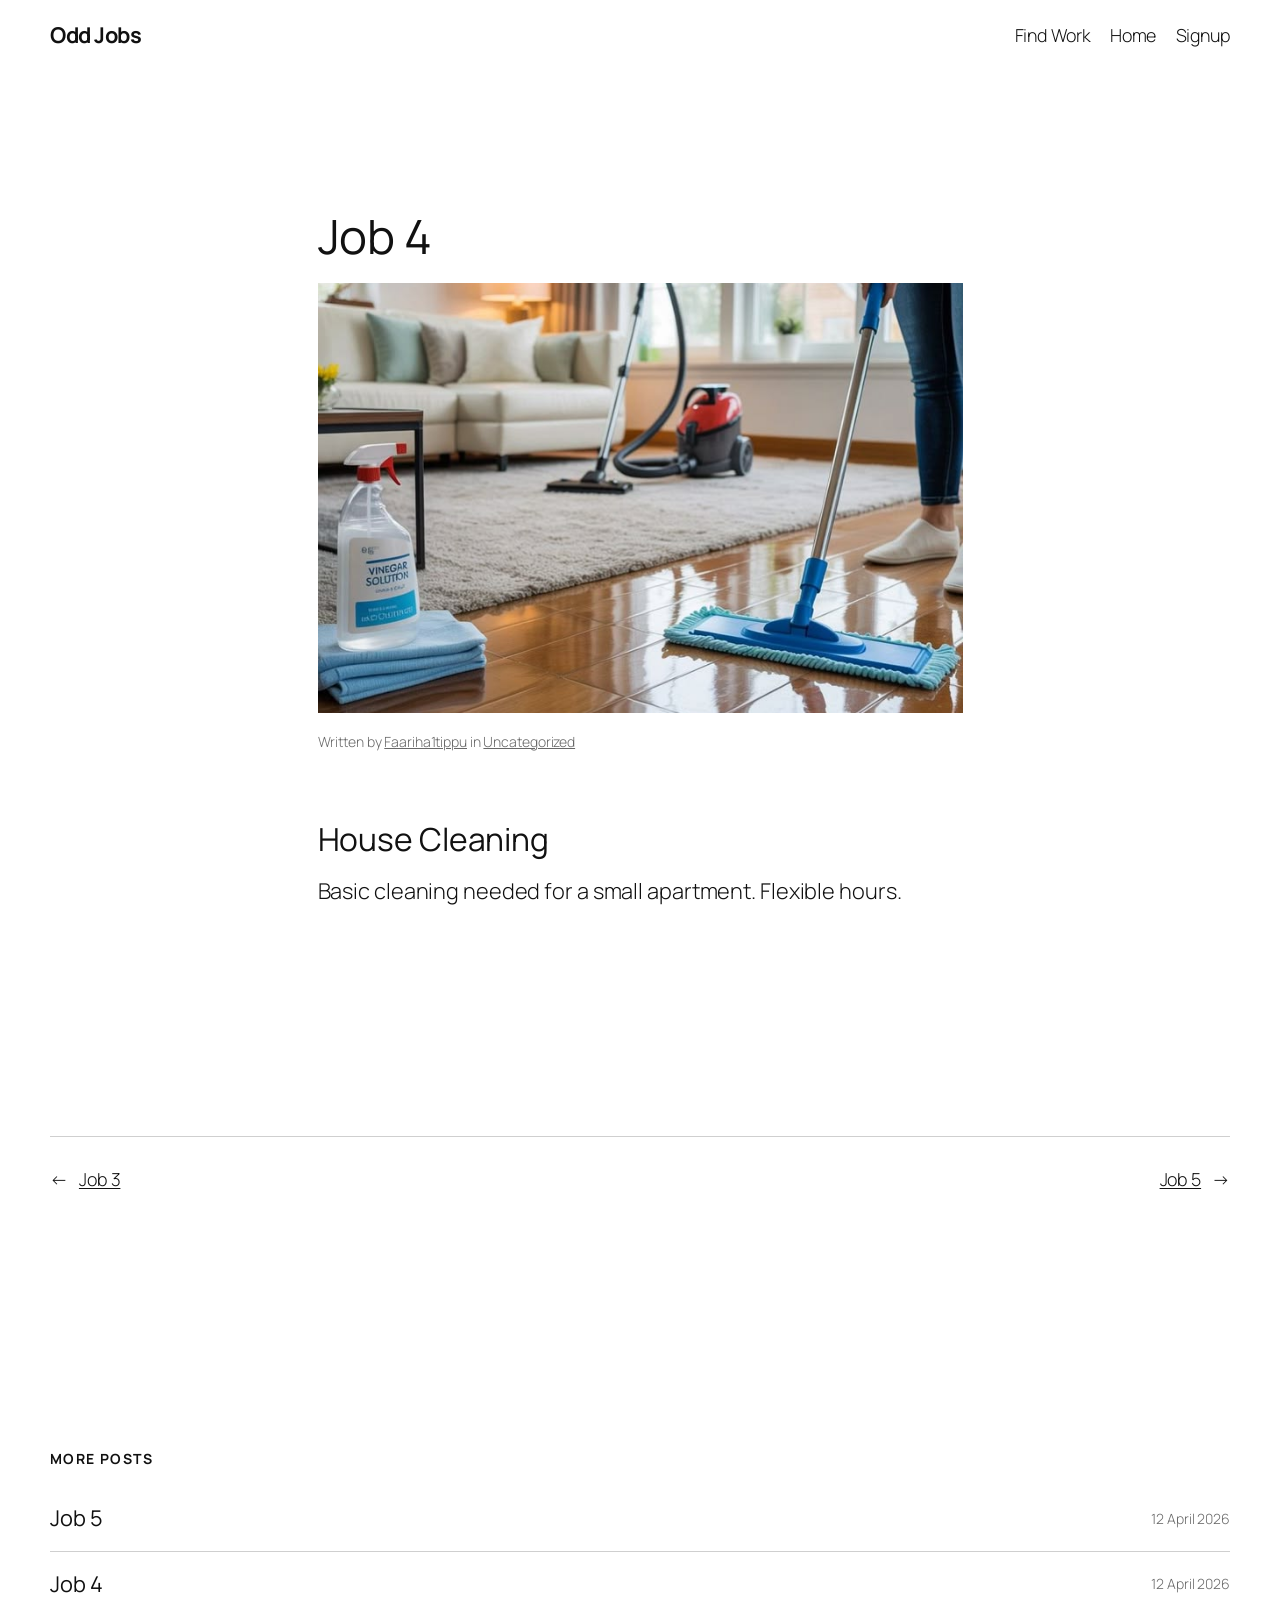
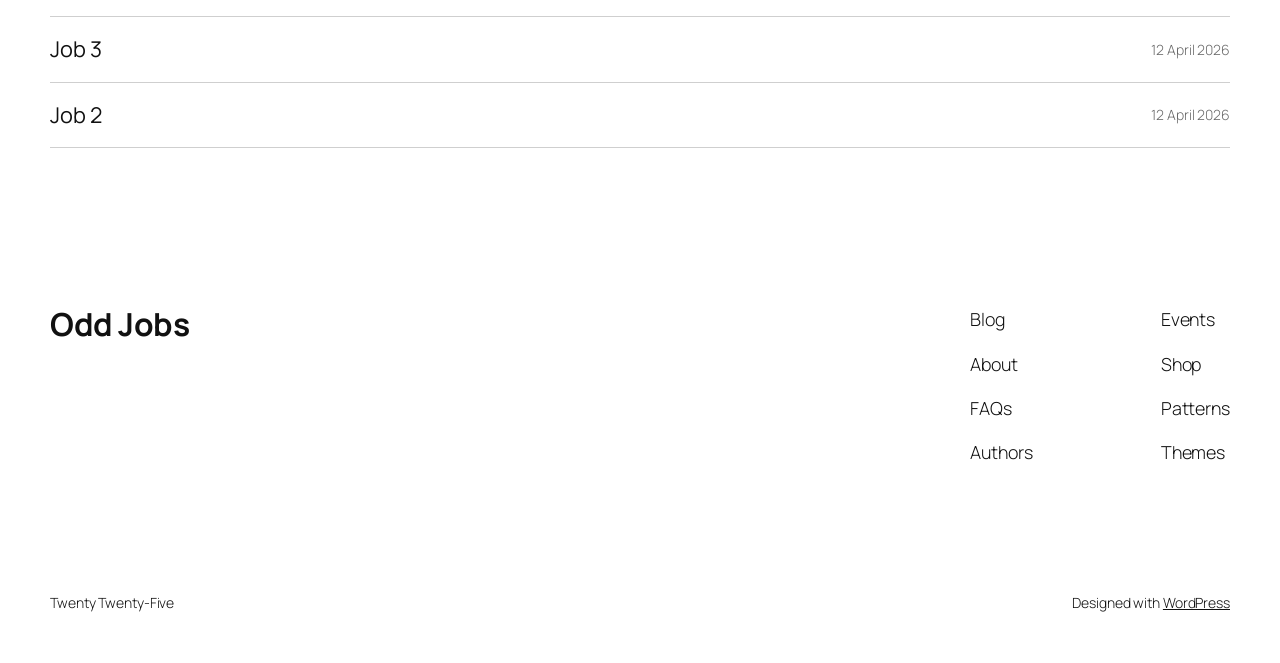
<file: job-4/index.html>
<!DOCTYPE html>
<html lang="en-CA">
<head>
	<meta charset="UTF-8" />
	<meta name="viewport" content="width=device-width, initial-scale=1" />
<meta name='robots' content='max-image-preview:large' />
<title>Job 4 &#8211; Odd Jobs</title>
<link rel='dns-prefetch' href='//localhost' />
<link rel="alternate" type="application/rss+xml" title="Odd Jobs &raquo; Feed" href="/feed/" />
<link rel="alternate" type="application/rss+xml" title="Odd Jobs &raquo; Comments Feed" href="/comments/feed/" />
<link rel="alternate" type="application/rss+xml" title="Odd Jobs &raquo; Job 4 Comments Feed" href="/job-4/feed/" />
<link rel="alternate" title="oEmbed (JSON)" type="application/json+oembed" href="/wp-json/oembed/1.0/embed?url=http%3A%2F%2Flocalhost%3A8000%2Fjob-4%2F" />
<link rel="alternate" title="oEmbed (XML)" type="text/xml+oembed" href="/wp-json/oembed/1.0/embed?url=http%3A%2F%2Flocalhost%3A8000%2Fjob-4%2F&#038;format=xml" />
<script async src="https://www.googletagmanager.com/gtag/js?id=G-KFEBW7Q2V1"></script>
<script>
var tinyGtagJsOptions = {"ga4":"G-KFEBW7Q2V1"};
window.dataLayer || (dataLayer = []);
function gtag(){dataLayer.push(arguments);}
gtag('js', new Date());
gtag('config', "G-KFEBW7Q2V1");
</script>
<style id='wp-img-auto-sizes-contain-inline-css'>
img:is([sizes=auto i],[sizes^="auto," i]){contain-intrinsic-size:3000px 1500px}
/*# sourceURL=wp-img-auto-sizes-contain-inline-css */
</style>
<style id='wp-block-site-title-inline-css'>
.wp-block-site-title{box-sizing:border-box}.wp-block-site-title :where(a){color:inherit;font-family:inherit;font-size:inherit;font-style:inherit;font-weight:inherit;letter-spacing:inherit;line-height:inherit;text-decoration:inherit}
/*# sourceURL=/wp-includes/blocks/site-title/style.min.css */
</style>
<style id='wp-block-page-list-inline-css'>
.wp-block-navigation .wp-block-page-list{align-items:var(--navigation-layout-align,initial);background-color:inherit;display:flex;flex-direction:var(--navigation-layout-direction,initial);flex-wrap:var(--navigation-layout-wrap,wrap);justify-content:var(--navigation-layout-justify,initial)}.wp-block-navigation .wp-block-navigation-item{background-color:inherit}.wp-block-page-list{box-sizing:border-box}
/*# sourceURL=/wp-includes/blocks/page-list/style.min.css */
</style>
<style id='wp-block-navigation-inline-css'>
.wp-block-navigation{position:relative}.wp-block-navigation ul{margin-bottom:0;margin-left:0;margin-top:0;padding-left:0}.wp-block-navigation ul,.wp-block-navigation ul li{list-style:none;padding:0}.wp-block-navigation .wp-block-navigation-item{align-items:center;background-color:inherit;display:flex;position:relative}.wp-block-navigation .wp-block-navigation-item .wp-block-navigation__submenu-container:empty{display:none}.wp-block-navigation .wp-block-navigation-item__content{display:block;z-index:1}.wp-block-navigation .wp-block-navigation-item__content.wp-block-navigation-item__content{color:inherit}.wp-block-navigation.has-text-decoration-underline .wp-block-navigation-item__content,.wp-block-navigation.has-text-decoration-underline .wp-block-navigation-item__content:active,.wp-block-navigation.has-text-decoration-underline .wp-block-navigation-item__content:focus{text-decoration:underline}.wp-block-navigation.has-text-decoration-line-through .wp-block-navigation-item__content,.wp-block-navigation.has-text-decoration-line-through .wp-block-navigation-item__content:active,.wp-block-navigation.has-text-decoration-line-through .wp-block-navigation-item__content:focus{text-decoration:line-through}.wp-block-navigation :where(a),.wp-block-navigation :where(a:active),.wp-block-navigation :where(a:focus){text-decoration:none}.wp-block-navigation .wp-block-navigation__submenu-icon{align-self:center;background-color:inherit;border:none;color:currentColor;display:inline-block;font-size:inherit;height:.6em;line-height:0;margin-left:.25em;padding:0;width:.6em}.wp-block-navigation .wp-block-navigation__submenu-icon svg{display:inline-block;stroke:currentColor;height:inherit;margin-top:.075em;width:inherit}.wp-block-navigation{--navigation-layout-justification-setting:flex-start;--navigation-layout-direction:row;--navigation-layout-wrap:wrap;--navigation-layout-justify:flex-start;--navigation-layout-align:center}.wp-block-navigation.is-vertical{--navigation-layout-direction:column;--navigation-layout-justify:initial;--navigation-layout-align:flex-start}.wp-block-navigation.no-wrap{--navigation-layout-wrap:nowrap}.wp-block-navigation.items-justified-center{--navigation-layout-justification-setting:center;--navigation-layout-justify:center}.wp-block-navigation.items-justified-center.is-vertical{--navigation-layout-align:center}.wp-block-navigation.items-justified-right{--navigation-layout-justification-setting:flex-end;--navigation-layout-justify:flex-end}.wp-block-navigation.items-justified-right.is-vertical{--navigation-layout-align:flex-end}.wp-block-navigation.items-justified-space-between{--navigation-layout-justification-setting:space-between;--navigation-layout-justify:space-between}.wp-block-navigation .has-child .wp-block-navigation__submenu-container{align-items:normal;background-color:inherit;color:inherit;display:flex;flex-direction:column;opacity:0;position:absolute;z-index:2}@media not (prefers-reduced-motion){.wp-block-navigation .has-child .wp-block-navigation__submenu-container{transition:opacity .1s linear}}.wp-block-navigation .has-child .wp-block-navigation__submenu-container{height:0;overflow:hidden;visibility:hidden;width:0}.wp-block-navigation .has-child .wp-block-navigation__submenu-container>.wp-block-navigation-item>.wp-block-navigation-item__content{display:flex;flex-grow:1;padding:.5em 1em}.wp-block-navigation .has-child .wp-block-navigation__submenu-container>.wp-block-navigation-item>.wp-block-navigation-item__content .wp-block-navigation__submenu-icon{margin-left:auto;margin-right:0}.wp-block-navigation .has-child .wp-block-navigation__submenu-container .wp-block-navigation-item__content{margin:0}.wp-block-navigation .has-child .wp-block-navigation__submenu-container{left:-1px;top:100%}@media (min-width:782px){.wp-block-navigation .has-child .wp-block-navigation__submenu-container .wp-block-navigation__submenu-container{left:100%;top:-1px}.wp-block-navigation .has-child .wp-block-navigation__submenu-container .wp-block-navigation__submenu-container:before{background:#0000;content:"";display:block;height:100%;position:absolute;right:100%;width:.5em}.wp-block-navigation .has-child .wp-block-navigation__submenu-container .wp-block-navigation__submenu-icon{margin-right:.25em}.wp-block-navigation .has-child .wp-block-navigation__submenu-container .wp-block-navigation__submenu-icon svg{transform:rotate(-90deg)}}.wp-block-navigation .has-child .wp-block-navigation-submenu__toggle[aria-expanded=true]~.wp-block-navigation__submenu-container,.wp-block-navigation .has-child:not(.open-on-click):hover>.wp-block-navigation__submenu-container,.wp-block-navigation .has-child:not(.open-on-click):not(.open-on-hover-click):focus-within>.wp-block-navigation__submenu-container{height:auto;min-width:200px;opacity:1;overflow:visible;visibility:visible;width:auto}.wp-block-navigation.has-background .has-child .wp-block-navigation__submenu-container{left:0;top:100%}@media (min-width:782px){.wp-block-navigation.has-background .has-child .wp-block-navigation__submenu-container .wp-block-navigation__submenu-container{left:100%;top:0}}.wp-block-navigation-submenu{display:flex;position:relative}.wp-block-navigation-submenu .wp-block-navigation__submenu-icon svg{stroke:currentColor}button.wp-block-navigation-item__content{background-color:initial;border:none;color:currentColor;font-family:inherit;font-size:inherit;font-style:inherit;font-weight:inherit;letter-spacing:inherit;line-height:inherit;text-align:left;text-transform:inherit}.wp-block-navigation-submenu__toggle{cursor:pointer}.wp-block-navigation-submenu__toggle[aria-expanded=true]+.wp-block-navigation__submenu-icon>svg,.wp-block-navigation-submenu__toggle[aria-expanded=true]>svg{transform:rotate(180deg)}.wp-block-navigation-item.open-on-click .wp-block-navigation-submenu__toggle{padding-left:0;padding-right:.85em}.wp-block-navigation-item.open-on-click .wp-block-navigation-submenu__toggle+.wp-block-navigation__submenu-icon{margin-left:-.6em;pointer-events:none}.wp-block-navigation-item.open-on-click button.wp-block-navigation-item__content:not(.wp-block-navigation-submenu__toggle){padding:0}.wp-block-navigation .wp-block-page-list,.wp-block-navigation__container,.wp-block-navigation__responsive-close,.wp-block-navigation__responsive-container,.wp-block-navigation__responsive-container-content,.wp-block-navigation__responsive-dialog{gap:inherit}:where(.wp-block-navigation.has-background .wp-block-navigation-item a:not(.wp-element-button)),:where(.wp-block-navigation.has-background .wp-block-navigation-submenu a:not(.wp-element-button)){padding:.5em 1em}:where(.wp-block-navigation .wp-block-navigation__submenu-container .wp-block-navigation-item a:not(.wp-element-button)),:where(.wp-block-navigation .wp-block-navigation__submenu-container .wp-block-navigation-submenu a:not(.wp-element-button)),:where(.wp-block-navigation .wp-block-navigation__submenu-container .wp-block-navigation-submenu button.wp-block-navigation-item__content),:where(.wp-block-navigation .wp-block-navigation__submenu-container .wp-block-pages-list__item button.wp-block-navigation-item__content){padding:.5em 1em}.wp-block-navigation.items-justified-right .wp-block-navigation__container .has-child .wp-block-navigation__submenu-container,.wp-block-navigation.items-justified-right .wp-block-page-list>.has-child .wp-block-navigation__submenu-container,.wp-block-navigation.items-justified-space-between .wp-block-page-list>.has-child:last-child .wp-block-navigation__submenu-container,.wp-block-navigation.items-justified-space-between>.wp-block-navigation__container>.has-child:last-child .wp-block-navigation__submenu-container{left:auto;right:0}.wp-block-navigation.items-justified-right .wp-block-navigation__container .has-child .wp-block-navigation__submenu-container .wp-block-navigation__submenu-container,.wp-block-navigation.items-justified-right .wp-block-page-list>.has-child .wp-block-navigation__submenu-container .wp-block-navigation__submenu-container,.wp-block-navigation.items-justified-space-between .wp-block-page-list>.has-child:last-child .wp-block-navigation__submenu-container .wp-block-navigation__submenu-container,.wp-block-navigation.items-justified-space-between>.wp-block-navigation__container>.has-child:last-child .wp-block-navigation__submenu-container .wp-block-navigation__submenu-container{left:-1px;right:-1px}@media (min-width:782px){.wp-block-navigation.items-justified-right .wp-block-navigation__container .has-child .wp-block-navigation__submenu-container .wp-block-navigation__submenu-container,.wp-block-navigation.items-justified-right .wp-block-page-list>.has-child .wp-block-navigation__submenu-container .wp-block-navigation__submenu-container,.wp-block-navigation.items-justified-space-between .wp-block-page-list>.has-child:last-child .wp-block-navigation__submenu-container .wp-block-navigation__submenu-container,.wp-block-navigation.items-justified-space-between>.wp-block-navigation__container>.has-child:last-child .wp-block-navigation__submenu-container .wp-block-navigation__submenu-container{left:auto;right:100%}}.wp-block-navigation:not(.has-background) .wp-block-navigation__submenu-container{background-color:#fff;border:1px solid #00000026}.wp-block-navigation.has-background .wp-block-navigation__submenu-container{background-color:inherit}.wp-block-navigation:not(.has-text-color) .wp-block-navigation__submenu-container{color:#000}.wp-block-navigation__container{align-items:var(--navigation-layout-align,initial);display:flex;flex-direction:var(--navigation-layout-direction,initial);flex-wrap:var(--navigation-layout-wrap,wrap);justify-content:var(--navigation-layout-justify,initial);list-style:none;margin:0;padding-left:0}.wp-block-navigation__container .is-responsive{display:none}.wp-block-navigation__container:only-child,.wp-block-page-list:only-child{flex-grow:1}@keyframes overlay-menu__fade-in-animation{0%{opacity:0;transform:translateY(.5em)}to{opacity:1;transform:translateY(0)}}.wp-block-navigation__responsive-container{bottom:0;display:none;left:0;position:fixed;right:0;top:0}.wp-block-navigation__responsive-container :where(.wp-block-navigation-item a){color:inherit}.wp-block-navigation__responsive-container .wp-block-navigation__responsive-container-content{align-items:var(--navigation-layout-align,initial);display:flex;flex-direction:var(--navigation-layout-direction,initial);flex-wrap:var(--navigation-layout-wrap,wrap);justify-content:var(--navigation-layout-justify,initial)}.wp-block-navigation__responsive-container:not(.is-menu-open.is-menu-open){background-color:inherit!important;color:inherit!important}.wp-block-navigation__responsive-container.is-menu-open{background-color:inherit;display:flex;flex-direction:column}@media not (prefers-reduced-motion){.wp-block-navigation__responsive-container.is-menu-open{animation:overlay-menu__fade-in-animation .1s ease-out;animation-fill-mode:forwards}}.wp-block-navigation__responsive-container.is-menu-open{overflow:auto;padding:clamp(1rem,var(--wp--style--root--padding-top),20rem) clamp(1rem,var(--wp--style--root--padding-right),20rem) clamp(1rem,var(--wp--style--root--padding-bottom),20rem) clamp(1rem,var(--wp--style--root--padding-left),20rem);z-index:100000}.wp-block-navigation__responsive-container.is-menu-open .wp-block-navigation__responsive-container-content{align-items:var(--navigation-layout-justification-setting,inherit);display:flex;flex-direction:column;flex-wrap:nowrap;overflow:visible;padding-top:calc(2rem + 24px)}.wp-block-navigation__responsive-container.is-menu-open .wp-block-navigation__responsive-container-content,.wp-block-navigation__responsive-container.is-menu-open .wp-block-navigation__responsive-container-content .wp-block-navigation__container,.wp-block-navigation__responsive-container.is-menu-open .wp-block-navigation__responsive-container-content .wp-block-page-list{justify-content:flex-start}.wp-block-navigation__responsive-container.is-menu-open .wp-block-navigation__responsive-container-content .wp-block-navigation__submenu-icon{display:none}.wp-block-navigation__responsive-container.is-menu-open .wp-block-navigation__responsive-container-content .has-child .wp-block-navigation__submenu-container{border:none;height:auto;min-width:200px;opacity:1;overflow:initial;padding-left:2rem;padding-right:2rem;position:static;visibility:visible;width:auto}.wp-block-navigation__responsive-container.is-menu-open .wp-block-navigation__responsive-container-content .wp-block-navigation__container,.wp-block-navigation__responsive-container.is-menu-open .wp-block-navigation__responsive-container-content .wp-block-navigation__submenu-container{gap:inherit}.wp-block-navigation__responsive-container.is-menu-open .wp-block-navigation__responsive-container-content .wp-block-navigation__submenu-container{padding-top:var(--wp--style--block-gap,2em)}.wp-block-navigation__responsive-container.is-menu-open .wp-block-navigation__responsive-container-content .wp-block-navigation-item__content{padding:0}.wp-block-navigation__responsive-container.is-menu-open .wp-block-navigation__responsive-container-content .wp-block-navigation-item,.wp-block-navigation__responsive-container.is-menu-open .wp-block-navigation__responsive-container-content .wp-block-navigation__container,.wp-block-navigation__responsive-container.is-menu-open .wp-block-navigation__responsive-container-content .wp-block-page-list{align-items:var(--navigation-layout-justification-setting,initial);display:flex;flex-direction:column}.wp-block-navigation__responsive-container.is-menu-open .wp-block-navigation-item,.wp-block-navigation__responsive-container.is-menu-open .wp-block-navigation-item .wp-block-navigation__submenu-container,.wp-block-navigation__responsive-container.is-menu-open .wp-block-navigation__container,.wp-block-navigation__responsive-container.is-menu-open .wp-block-page-list{background:#0000!important;color:inherit!important}.wp-block-navigation__responsive-container.is-menu-open .wp-block-navigation__submenu-container.wp-block-navigation__submenu-container.wp-block-navigation__submenu-container.wp-block-navigation__submenu-container{left:auto;right:auto}@media (min-width:600px){.wp-block-navigation__responsive-container:not(.hidden-by-default):not(.is-menu-open){background-color:inherit;display:block;position:relative;width:100%;z-index:auto}.wp-block-navigation__responsive-container:not(.hidden-by-default):not(.is-menu-open) .wp-block-navigation__responsive-container-close{display:none}.wp-block-navigation__responsive-container.is-menu-open .wp-block-navigation__submenu-container.wp-block-navigation__submenu-container.wp-block-navigation__submenu-container.wp-block-navigation__submenu-container{left:0}}.wp-block-navigation:not(.has-background) .wp-block-navigation__responsive-container.is-menu-open{background-color:#fff}.wp-block-navigation:not(.has-text-color) .wp-block-navigation__responsive-container.is-menu-open{color:#000}.wp-block-navigation__toggle_button_label{font-size:1rem;font-weight:700}.wp-block-navigation__responsive-container-close,.wp-block-navigation__responsive-container-open{background:#0000;border:none;color:currentColor;cursor:pointer;margin:0;padding:0;text-transform:inherit;vertical-align:middle}.wp-block-navigation__responsive-container-close svg,.wp-block-navigation__responsive-container-open svg{fill:currentColor;display:block;height:24px;pointer-events:none;width:24px}.wp-block-navigation__responsive-container-open{display:flex}.wp-block-navigation__responsive-container-open.wp-block-navigation__responsive-container-open.wp-block-navigation__responsive-container-open{font-family:inherit;font-size:inherit;font-weight:inherit}@media (min-width:600px){.wp-block-navigation__responsive-container-open:not(.always-shown){display:none}}.wp-block-navigation__responsive-container-close{position:absolute;right:0;top:0;z-index:2}.wp-block-navigation__responsive-container-close.wp-block-navigation__responsive-container-close.wp-block-navigation__responsive-container-close{font-family:inherit;font-size:inherit;font-weight:inherit}.wp-block-navigation__responsive-close{width:100%}.has-modal-open .wp-block-navigation__responsive-close{margin-left:auto;margin-right:auto;max-width:var(--wp--style--global--wide-size,100%)}.wp-block-navigation__responsive-close:focus{outline:none}.is-menu-open .wp-block-navigation__responsive-close,.is-menu-open .wp-block-navigation__responsive-container-content,.is-menu-open .wp-block-navigation__responsive-dialog{box-sizing:border-box}.wp-block-navigation__responsive-dialog{position:relative}.has-modal-open .admin-bar .is-menu-open .wp-block-navigation__responsive-dialog{margin-top:46px}@media (min-width:782px){.has-modal-open .admin-bar .is-menu-open .wp-block-navigation__responsive-dialog{margin-top:32px}}html.has-modal-open{overflow:hidden}
/*# sourceURL=/wp-includes/blocks/navigation/style.min.css */
</style>
<style id='wp-block-group-inline-css'>
.wp-block-group{box-sizing:border-box}:where(.wp-block-group.wp-block-group-is-layout-constrained){position:relative}
/*# sourceURL=/wp-includes/blocks/group/style.min.css */
</style>
<style id='wp-block-post-title-inline-css'>
.wp-block-post-title{box-sizing:border-box;word-break:break-word}.wp-block-post-title :where(a){display:inline-block;font-family:inherit;font-size:inherit;font-style:inherit;font-weight:inherit;letter-spacing:inherit;line-height:inherit;text-decoration:inherit}
/*# sourceURL=/wp-includes/blocks/post-title/style.min.css */
</style>
<style id='wp-block-post-featured-image-inline-css'>
.wp-block-post-featured-image{margin-left:0;margin-right:0}.wp-block-post-featured-image a{display:block;height:100%}.wp-block-post-featured-image :where(img){box-sizing:border-box;height:auto;max-width:100%;vertical-align:bottom;width:100%}.wp-block-post-featured-image.alignfull img,.wp-block-post-featured-image.alignwide img{width:100%}.wp-block-post-featured-image .wp-block-post-featured-image__overlay.has-background-dim{background-color:#000;inset:0;position:absolute}.wp-block-post-featured-image{position:relative}.wp-block-post-featured-image .wp-block-post-featured-image__overlay.has-background-gradient{background-color:initial}.wp-block-post-featured-image .wp-block-post-featured-image__overlay.has-background-dim-0{opacity:0}.wp-block-post-featured-image .wp-block-post-featured-image__overlay.has-background-dim-10{opacity:.1}.wp-block-post-featured-image .wp-block-post-featured-image__overlay.has-background-dim-20{opacity:.2}.wp-block-post-featured-image .wp-block-post-featured-image__overlay.has-background-dim-30{opacity:.3}.wp-block-post-featured-image .wp-block-post-featured-image__overlay.has-background-dim-40{opacity:.4}.wp-block-post-featured-image .wp-block-post-featured-image__overlay.has-background-dim-50{opacity:.5}.wp-block-post-featured-image .wp-block-post-featured-image__overlay.has-background-dim-60{opacity:.6}.wp-block-post-featured-image .wp-block-post-featured-image__overlay.has-background-dim-70{opacity:.7}.wp-block-post-featured-image .wp-block-post-featured-image__overlay.has-background-dim-80{opacity:.8}.wp-block-post-featured-image .wp-block-post-featured-image__overlay.has-background-dim-90{opacity:.9}.wp-block-post-featured-image .wp-block-post-featured-image__overlay.has-background-dim-100{opacity:1}.wp-block-post-featured-image:where(.alignleft,.alignright){width:100%}
/*# sourceURL=/wp-includes/blocks/post-featured-image/style.min.css */
</style>
<style id='wp-block-paragraph-inline-css'>
.is-small-text{font-size:.875em}.is-regular-text{font-size:1em}.is-large-text{font-size:2.25em}.is-larger-text{font-size:3em}.has-drop-cap:not(:focus):first-letter{float:left;font-size:8.4em;font-style:normal;font-weight:100;line-height:.68;margin:.05em .1em 0 0;text-transform:uppercase}body.rtl .has-drop-cap:not(:focus):first-letter{float:none;margin-left:.1em}p.has-drop-cap.has-background{overflow:hidden}:root :where(p.has-background){padding:1.25em 2.375em}:where(p.has-text-color:not(.has-link-color)) a{color:inherit}p.has-text-align-left[style*="writing-mode:vertical-lr"],p.has-text-align-right[style*="writing-mode:vertical-rl"]{rotate:180deg}
/*# sourceURL=/wp-includes/blocks/paragraph/style.min.css */
</style>
<style id='wp-block-post-author-name-inline-css'>
.wp-block-post-author-name{box-sizing:border-box}
/*# sourceURL=/wp-includes/blocks/post-author-name/style.min.css */
</style>
<style id='wp-block-post-terms-inline-css'>
.wp-block-post-terms{box-sizing:border-box}.wp-block-post-terms .wp-block-post-terms__separator{white-space:pre-wrap}
/*# sourceURL=/wp-includes/blocks/post-terms/style.min.css */
</style>
<style id='wp-block-heading-inline-css'>
h1:where(.wp-block-heading).has-background,h2:where(.wp-block-heading).has-background,h3:where(.wp-block-heading).has-background,h4:where(.wp-block-heading).has-background,h5:where(.wp-block-heading).has-background,h6:where(.wp-block-heading).has-background{padding:1.25em 2.375em}h1.has-text-align-left[style*=writing-mode]:where([style*=vertical-lr]),h1.has-text-align-right[style*=writing-mode]:where([style*=vertical-rl]),h2.has-text-align-left[style*=writing-mode]:where([style*=vertical-lr]),h2.has-text-align-right[style*=writing-mode]:where([style*=vertical-rl]),h3.has-text-align-left[style*=writing-mode]:where([style*=vertical-lr]),h3.has-text-align-right[style*=writing-mode]:where([style*=vertical-rl]),h4.has-text-align-left[style*=writing-mode]:where([style*=vertical-lr]),h4.has-text-align-right[style*=writing-mode]:where([style*=vertical-rl]),h5.has-text-align-left[style*=writing-mode]:where([style*=vertical-lr]),h5.has-text-align-right[style*=writing-mode]:where([style*=vertical-rl]),h6.has-text-align-left[style*=writing-mode]:where([style*=vertical-lr]),h6.has-text-align-right[style*=writing-mode]:where([style*=vertical-rl]){rotate:180deg}
/*# sourceURL=/wp-includes/blocks/heading/style.min.css */
</style>
<style id='wp-block-post-content-inline-css'>
.wp-block-post-content{display:flow-root}
/*# sourceURL=/wp-includes/blocks/post-content/style.min.css */
</style>
<style id='wp-block-post-navigation-link-inline-css'>
.wp-block-post-navigation-link .wp-block-post-navigation-link__arrow-previous{display:inline-block;margin-right:1ch}.wp-block-post-navigation-link .wp-block-post-navigation-link__arrow-previous:not(.is-arrow-chevron){transform:scaleX(1)}.wp-block-post-navigation-link .wp-block-post-navigation-link__arrow-next{display:inline-block;margin-left:1ch}.wp-block-post-navigation-link .wp-block-post-navigation-link__arrow-next:not(.is-arrow-chevron){transform:scaleX(1)}.wp-block-post-navigation-link.has-text-align-left[style*="writing-mode: vertical-lr"],.wp-block-post-navigation-link.has-text-align-right[style*="writing-mode: vertical-rl"]{rotate:180deg}
/*# sourceURL=/wp-includes/blocks/post-navigation-link/style.min.css */
</style>
<style id='wp-block-post-date-inline-css'>
.wp-block-post-date{box-sizing:border-box}
/*# sourceURL=/wp-includes/blocks/post-date/style.min.css */
</style>
<style id='wp-block-post-template-inline-css'>
.wp-block-post-template{box-sizing:border-box;list-style:none;margin-bottom:0;margin-top:0;max-width:100%;padding:0}.wp-block-post-template.is-flex-container{display:flex;flex-direction:row;flex-wrap:wrap;gap:1.25em}.wp-block-post-template.is-flex-container>li{margin:0;width:100%}@media (min-width:600px){.wp-block-post-template.is-flex-container.is-flex-container.columns-2>li{width:calc(50% - .625em)}.wp-block-post-template.is-flex-container.is-flex-container.columns-3>li{width:calc(33.33333% - .83333em)}.wp-block-post-template.is-flex-container.is-flex-container.columns-4>li{width:calc(25% - .9375em)}.wp-block-post-template.is-flex-container.is-flex-container.columns-5>li{width:calc(20% - 1em)}.wp-block-post-template.is-flex-container.is-flex-container.columns-6>li{width:calc(16.66667% - 1.04167em)}}@media (max-width:600px){.wp-block-post-template-is-layout-grid.wp-block-post-template-is-layout-grid.wp-block-post-template-is-layout-grid.wp-block-post-template-is-layout-grid{grid-template-columns:1fr}}.wp-block-post-template-is-layout-constrained>li>.alignright,.wp-block-post-template-is-layout-flow>li>.alignright{float:right;margin-inline-end:0;margin-inline-start:2em}.wp-block-post-template-is-layout-constrained>li>.alignleft,.wp-block-post-template-is-layout-flow>li>.alignleft{float:left;margin-inline-end:2em;margin-inline-start:0}.wp-block-post-template-is-layout-constrained>li>.aligncenter,.wp-block-post-template-is-layout-flow>li>.aligncenter{margin-inline-end:auto;margin-inline-start:auto}
/*# sourceURL=/wp-includes/blocks/post-template/style.min.css */
</style>
<style id='wp-block-spacer-inline-css'>
.wp-block-spacer{clear:both}
/*# sourceURL=/wp-includes/blocks/spacer/style.min.css */
</style>
<style id='wp-block-columns-inline-css'>
.wp-block-columns{box-sizing:border-box;display:flex;flex-wrap:wrap!important}@media (min-width:782px){.wp-block-columns{flex-wrap:nowrap!important}}.wp-block-columns{align-items:normal!important}.wp-block-columns.are-vertically-aligned-top{align-items:flex-start}.wp-block-columns.are-vertically-aligned-center{align-items:center}.wp-block-columns.are-vertically-aligned-bottom{align-items:flex-end}@media (max-width:781px){.wp-block-columns:not(.is-not-stacked-on-mobile)>.wp-block-column{flex-basis:100%!important}}@media (min-width:782px){.wp-block-columns:not(.is-not-stacked-on-mobile)>.wp-block-column{flex-basis:0;flex-grow:1}.wp-block-columns:not(.is-not-stacked-on-mobile)>.wp-block-column[style*=flex-basis]{flex-grow:0}}.wp-block-columns.is-not-stacked-on-mobile{flex-wrap:nowrap!important}.wp-block-columns.is-not-stacked-on-mobile>.wp-block-column{flex-basis:0;flex-grow:1}.wp-block-columns.is-not-stacked-on-mobile>.wp-block-column[style*=flex-basis]{flex-grow:0}:where(.wp-block-columns){margin-bottom:1.75em}:where(.wp-block-columns.has-background){padding:1.25em 2.375em}.wp-block-column{flex-grow:1;min-width:0;overflow-wrap:break-word;word-break:break-word}.wp-block-column.is-vertically-aligned-top{align-self:flex-start}.wp-block-column.is-vertically-aligned-center{align-self:center}.wp-block-column.is-vertically-aligned-bottom{align-self:flex-end}.wp-block-column.is-vertically-aligned-stretch{align-self:stretch}.wp-block-column.is-vertically-aligned-bottom,.wp-block-column.is-vertically-aligned-center,.wp-block-column.is-vertically-aligned-top{width:100%}
/*# sourceURL=/wp-includes/blocks/columns/style.min.css */
</style>
<style id='wp-block-navigation-link-inline-css'>
.wp-block-navigation .wp-block-navigation-item__label{overflow-wrap:break-word}.wp-block-navigation .wp-block-navigation-item__description{display:none}.link-ui-tools{outline:1px solid #f0f0f0;padding:8px}.link-ui-block-inserter{padding-top:8px}.link-ui-block-inserter__back{margin-left:8px;text-transform:uppercase}
/*# sourceURL=/wp-includes/blocks/navigation-link/style.min.css */
</style>
<style id='wp-block-library-inline-css'>
:root{--wp-block-synced-color:#7a00df;--wp-block-synced-color--rgb:122,0,223;--wp-bound-block-color:var(--wp-block-synced-color);--wp-editor-canvas-background:#ddd;--wp-admin-theme-color:#007cba;--wp-admin-theme-color--rgb:0,124,186;--wp-admin-theme-color-darker-10:#006ba1;--wp-admin-theme-color-darker-10--rgb:0,107,160.5;--wp-admin-theme-color-darker-20:#005a87;--wp-admin-theme-color-darker-20--rgb:0,90,135;--wp-admin-border-width-focus:2px}@media (min-resolution:192dpi){:root{--wp-admin-border-width-focus:1.5px}}.wp-element-button{cursor:pointer}:root .has-very-light-gray-background-color{background-color:#eee}:root .has-very-dark-gray-background-color{background-color:#313131}:root .has-very-light-gray-color{color:#eee}:root .has-very-dark-gray-color{color:#313131}:root .has-vivid-green-cyan-to-vivid-cyan-blue-gradient-background{background:linear-gradient(135deg,#00d084,#0693e3)}:root .has-purple-crush-gradient-background{background:linear-gradient(135deg,#34e2e4,#4721fb 50%,#ab1dfe)}:root .has-hazy-dawn-gradient-background{background:linear-gradient(135deg,#faaca8,#dad0ec)}:root .has-subdued-olive-gradient-background{background:linear-gradient(135deg,#fafae1,#67a671)}:root .has-atomic-cream-gradient-background{background:linear-gradient(135deg,#fdd79a,#004a59)}:root .has-nightshade-gradient-background{background:linear-gradient(135deg,#330968,#31cdcf)}:root .has-midnight-gradient-background{background:linear-gradient(135deg,#020381,#2874fc)}:root{--wp--preset--font-size--normal:16px;--wp--preset--font-size--huge:42px}.has-regular-font-size{font-size:1em}.has-larger-font-size{font-size:2.625em}.has-normal-font-size{font-size:var(--wp--preset--font-size--normal)}.has-huge-font-size{font-size:var(--wp--preset--font-size--huge)}.has-text-align-center{text-align:center}.has-text-align-left{text-align:left}.has-text-align-right{text-align:right}.has-fit-text{white-space:nowrap!important}#end-resizable-editor-section{display:none}.aligncenter{clear:both}.items-justified-left{justify-content:flex-start}.items-justified-center{justify-content:center}.items-justified-right{justify-content:flex-end}.items-justified-space-between{justify-content:space-between}.screen-reader-text{border:0;clip-path:inset(50%);height:1px;margin:-1px;overflow:hidden;padding:0;position:absolute;width:1px;word-wrap:normal!important}.screen-reader-text:focus{background-color:#ddd;clip-path:none;color:#444;display:block;font-size:1em;height:auto;left:5px;line-height:normal;padding:15px 23px 14px;text-decoration:none;top:5px;width:auto;z-index:100000}html :where(.has-border-color){border-style:solid}html :where([style*=border-top-color]){border-top-style:solid}html :where([style*=border-right-color]){border-right-style:solid}html :where([style*=border-bottom-color]){border-bottom-style:solid}html :where([style*=border-left-color]){border-left-style:solid}html :where([style*=border-width]){border-style:solid}html :where([style*=border-top-width]){border-top-style:solid}html :where([style*=border-right-width]){border-right-style:solid}html :where([style*=border-bottom-width]){border-bottom-style:solid}html :where([style*=border-left-width]){border-left-style:solid}html :where(img[class*=wp-image-]){height:auto;max-width:100%}:where(figure){margin:0 0 1em}html :where(.is-position-sticky){--wp-admin--admin-bar--position-offset:var(--wp-admin--admin-bar--height,0px)}@media screen and (max-width:600px){html :where(.is-position-sticky){--wp-admin--admin-bar--position-offset:0px}}
/*# sourceURL=/wp-includes/css/dist/block-library/common.min.css */
</style>
<style id='global-styles-inline-css'>
:root{--wp--preset--aspect-ratio--square: 1;--wp--preset--aspect-ratio--4-3: 4/3;--wp--preset--aspect-ratio--3-4: 3/4;--wp--preset--aspect-ratio--3-2: 3/2;--wp--preset--aspect-ratio--2-3: 2/3;--wp--preset--aspect-ratio--16-9: 16/9;--wp--preset--aspect-ratio--9-16: 9/16;--wp--preset--color--black: #000000;--wp--preset--color--cyan-bluish-gray: #abb8c3;--wp--preset--color--white: #ffffff;--wp--preset--color--pale-pink: #f78da7;--wp--preset--color--vivid-red: #cf2e2e;--wp--preset--color--luminous-vivid-orange: #ff6900;--wp--preset--color--luminous-vivid-amber: #fcb900;--wp--preset--color--light-green-cyan: #7bdcb5;--wp--preset--color--vivid-green-cyan: #00d084;--wp--preset--color--pale-cyan-blue: #8ed1fc;--wp--preset--color--vivid-cyan-blue: #0693e3;--wp--preset--color--vivid-purple: #9b51e0;--wp--preset--color--base: #FFFFFF;--wp--preset--color--contrast: #111111;--wp--preset--color--accent-1: #FFEE58;--wp--preset--color--accent-2: #F6CFF4;--wp--preset--color--accent-3: #503AA8;--wp--preset--color--accent-4: #686868;--wp--preset--color--accent-5: #FBFAF3;--wp--preset--color--accent-6: color-mix(in srgb, currentColor 20%, transparent);--wp--preset--gradient--vivid-cyan-blue-to-vivid-purple: linear-gradient(135deg,rgb(6,147,227) 0%,rgb(155,81,224) 100%);--wp--preset--gradient--light-green-cyan-to-vivid-green-cyan: linear-gradient(135deg,rgb(122,220,180) 0%,rgb(0,208,130) 100%);--wp--preset--gradient--luminous-vivid-amber-to-luminous-vivid-orange: linear-gradient(135deg,rgb(252,185,0) 0%,rgb(255,105,0) 100%);--wp--preset--gradient--luminous-vivid-orange-to-vivid-red: linear-gradient(135deg,rgb(255,105,0) 0%,rgb(207,46,46) 100%);--wp--preset--gradient--very-light-gray-to-cyan-bluish-gray: linear-gradient(135deg,rgb(238,238,238) 0%,rgb(169,184,195) 100%);--wp--preset--gradient--cool-to-warm-spectrum: linear-gradient(135deg,rgb(74,234,220) 0%,rgb(151,120,209) 20%,rgb(207,42,186) 40%,rgb(238,44,130) 60%,rgb(251,105,98) 80%,rgb(254,248,76) 100%);--wp--preset--gradient--blush-light-purple: linear-gradient(135deg,rgb(255,206,236) 0%,rgb(152,150,240) 100%);--wp--preset--gradient--blush-bordeaux: linear-gradient(135deg,rgb(254,205,165) 0%,rgb(254,45,45) 50%,rgb(107,0,62) 100%);--wp--preset--gradient--luminous-dusk: linear-gradient(135deg,rgb(255,203,112) 0%,rgb(199,81,192) 50%,rgb(65,88,208) 100%);--wp--preset--gradient--pale-ocean: linear-gradient(135deg,rgb(255,245,203) 0%,rgb(182,227,212) 50%,rgb(51,167,181) 100%);--wp--preset--gradient--electric-grass: linear-gradient(135deg,rgb(202,248,128) 0%,rgb(113,206,126) 100%);--wp--preset--gradient--midnight: linear-gradient(135deg,rgb(2,3,129) 0%,rgb(40,116,252) 100%);--wp--preset--font-size--small: 0.875rem;--wp--preset--font-size--medium: clamp(1rem, 1rem + ((1vw - 0.2rem) * 0.196), 1.125rem);--wp--preset--font-size--large: clamp(1.125rem, 1.125rem + ((1vw - 0.2rem) * 0.392), 1.375rem);--wp--preset--font-size--x-large: clamp(1.75rem, 1.75rem + ((1vw - 0.2rem) * 0.392), 2rem);--wp--preset--font-size--xx-large: clamp(2.15rem, 2.15rem + ((1vw - 0.2rem) * 1.333), 3rem);--wp--preset--font-family--manrope: Manrope, sans-serif;--wp--preset--font-family--fira-code: "Fira Code", monospace;--wp--preset--spacing--20: 10px;--wp--preset--spacing--30: 20px;--wp--preset--spacing--40: 30px;--wp--preset--spacing--50: clamp(30px, 5vw, 50px);--wp--preset--spacing--60: clamp(30px, 7vw, 70px);--wp--preset--spacing--70: clamp(50px, 7vw, 90px);--wp--preset--spacing--80: clamp(70px, 10vw, 140px);--wp--preset--shadow--natural: 6px 6px 9px rgba(0, 0, 0, 0.2);--wp--preset--shadow--deep: 12px 12px 50px rgba(0, 0, 0, 0.4);--wp--preset--shadow--sharp: 6px 6px 0px rgba(0, 0, 0, 0.2);--wp--preset--shadow--outlined: 6px 6px 0px -3px rgb(255, 255, 255), 6px 6px rgb(0, 0, 0);--wp--preset--shadow--crisp: 6px 6px 0px rgb(0, 0, 0);}:root { --wp--style--global--content-size: 645px;--wp--style--global--wide-size: 1340px; }:where(body) { margin: 0; }.wp-site-blocks { padding-top: var(--wp--style--root--padding-top); padding-bottom: var(--wp--style--root--padding-bottom); }.has-global-padding { padding-right: var(--wp--style--root--padding-right); padding-left: var(--wp--style--root--padding-left); }.has-global-padding > .alignfull { margin-right: calc(var(--wp--style--root--padding-right) * -1); margin-left: calc(var(--wp--style--root--padding-left) * -1); }.has-global-padding :where(:not(.alignfull.is-layout-flow) > .has-global-padding:not(.wp-block-block, .alignfull)) { padding-right: 0; padding-left: 0; }.has-global-padding :where(:not(.alignfull.is-layout-flow) > .has-global-padding:not(.wp-block-block, .alignfull)) > .alignfull { margin-left: 0; margin-right: 0; }.wp-site-blocks > .alignleft { float: left; margin-right: 2em; }.wp-site-blocks > .alignright { float: right; margin-left: 2em; }.wp-site-blocks > .aligncenter { justify-content: center; margin-left: auto; margin-right: auto; }:where(.wp-site-blocks) > * { margin-block-start: 1.2rem; margin-block-end: 0; }:where(.wp-site-blocks) > :first-child { margin-block-start: 0; }:where(.wp-site-blocks) > :last-child { margin-block-end: 0; }:root { --wp--style--block-gap: 1.2rem; }:root :where(.is-layout-flow) > :first-child{margin-block-start: 0;}:root :where(.is-layout-flow) > :last-child{margin-block-end: 0;}:root :where(.is-layout-flow) > *{margin-block-start: 1.2rem;margin-block-end: 0;}:root :where(.is-layout-constrained) > :first-child{margin-block-start: 0;}:root :where(.is-layout-constrained) > :last-child{margin-block-end: 0;}:root :where(.is-layout-constrained) > *{margin-block-start: 1.2rem;margin-block-end: 0;}:root :where(.is-layout-flex){gap: 1.2rem;}:root :where(.is-layout-grid){gap: 1.2rem;}.is-layout-flow > .alignleft{float: left;margin-inline-start: 0;margin-inline-end: 2em;}.is-layout-flow > .alignright{float: right;margin-inline-start: 2em;margin-inline-end: 0;}.is-layout-flow > .aligncenter{margin-left: auto !important;margin-right: auto !important;}.is-layout-constrained > .alignleft{float: left;margin-inline-start: 0;margin-inline-end: 2em;}.is-layout-constrained > .alignright{float: right;margin-inline-start: 2em;margin-inline-end: 0;}.is-layout-constrained > .aligncenter{margin-left: auto !important;margin-right: auto !important;}.is-layout-constrained > :where(:not(.alignleft):not(.alignright):not(.alignfull)){max-width: var(--wp--style--global--content-size);margin-left: auto !important;margin-right: auto !important;}.is-layout-constrained > .alignwide{max-width: var(--wp--style--global--wide-size);}body .is-layout-flex{display: flex;}.is-layout-flex{flex-wrap: wrap;align-items: center;}.is-layout-flex > :is(*, div){margin: 0;}body .is-layout-grid{display: grid;}.is-layout-grid > :is(*, div){margin: 0;}body{background-color: var(--wp--preset--color--base);color: var(--wp--preset--color--contrast);font-family: var(--wp--preset--font-family--manrope);font-size: var(--wp--preset--font-size--large);font-weight: 300;letter-spacing: -0.1px;line-height: 1.4;--wp--style--root--padding-top: 0px;--wp--style--root--padding-right: var(--wp--preset--spacing--50);--wp--style--root--padding-bottom: 0px;--wp--style--root--padding-left: var(--wp--preset--spacing--50);}a:where(:not(.wp-element-button)){color: currentColor;text-decoration: underline;}:root :where(a:where(:not(.wp-element-button)):hover){text-decoration: none;}h1, h2, h3, h4, h5, h6{font-weight: 400;letter-spacing: -0.1px;line-height: 1.125;}h1{font-size: var(--wp--preset--font-size--xx-large);}h2{font-size: var(--wp--preset--font-size--x-large);}h3{font-size: var(--wp--preset--font-size--large);}h4{font-size: var(--wp--preset--font-size--medium);}h5{font-size: var(--wp--preset--font-size--small);letter-spacing: 0.5px;}h6{font-size: var(--wp--preset--font-size--small);font-weight: 700;letter-spacing: 1.4px;text-transform: uppercase;}:root :where(.wp-element-button, .wp-block-button__link){background-color: var(--wp--preset--color--contrast);border-width: 0;color: var(--wp--preset--color--base);font-family: inherit;font-size: var(--wp--preset--font-size--medium);font-style: inherit;font-weight: inherit;letter-spacing: inherit;line-height: inherit;padding-top: 1rem;padding-right: 2.25rem;padding-bottom: 1rem;padding-left: 2.25rem;text-decoration: none;text-transform: inherit;}:root :where(.wp-element-button:hover, .wp-block-button__link:hover){background-color: color-mix(in srgb, var(--wp--preset--color--contrast) 85%, transparent);border-color: transparent;color: var(--wp--preset--color--base);}:root :where(.wp-element-button:focus, .wp-block-button__link:focus){outline-color: var(--wp--preset--color--accent-4);outline-offset: 2px;}:root :where(.wp-element-caption, .wp-block-audio figcaption, .wp-block-embed figcaption, .wp-block-gallery figcaption, .wp-block-image figcaption, .wp-block-table figcaption, .wp-block-video figcaption){font-size: var(--wp--preset--font-size--small);line-height: 1.4;}.has-black-color{color: var(--wp--preset--color--black) !important;}.has-cyan-bluish-gray-color{color: var(--wp--preset--color--cyan-bluish-gray) !important;}.has-white-color{color: var(--wp--preset--color--white) !important;}.has-pale-pink-color{color: var(--wp--preset--color--pale-pink) !important;}.has-vivid-red-color{color: var(--wp--preset--color--vivid-red) !important;}.has-luminous-vivid-orange-color{color: var(--wp--preset--color--luminous-vivid-orange) !important;}.has-luminous-vivid-amber-color{color: var(--wp--preset--color--luminous-vivid-amber) !important;}.has-light-green-cyan-color{color: var(--wp--preset--color--light-green-cyan) !important;}.has-vivid-green-cyan-color{color: var(--wp--preset--color--vivid-green-cyan) !important;}.has-pale-cyan-blue-color{color: var(--wp--preset--color--pale-cyan-blue) !important;}.has-vivid-cyan-blue-color{color: var(--wp--preset--color--vivid-cyan-blue) !important;}.has-vivid-purple-color{color: var(--wp--preset--color--vivid-purple) !important;}.has-base-color{color: var(--wp--preset--color--base) !important;}.has-contrast-color{color: var(--wp--preset--color--contrast) !important;}.has-accent-1-color{color: var(--wp--preset--color--accent-1) !important;}.has-accent-2-color{color: var(--wp--preset--color--accent-2) !important;}.has-accent-3-color{color: var(--wp--preset--color--accent-3) !important;}.has-accent-4-color{color: var(--wp--preset--color--accent-4) !important;}.has-accent-5-color{color: var(--wp--preset--color--accent-5) !important;}.has-accent-6-color{color: var(--wp--preset--color--accent-6) !important;}.has-black-background-color{background-color: var(--wp--preset--color--black) !important;}.has-cyan-bluish-gray-background-color{background-color: var(--wp--preset--color--cyan-bluish-gray) !important;}.has-white-background-color{background-color: var(--wp--preset--color--white) !important;}.has-pale-pink-background-color{background-color: var(--wp--preset--color--pale-pink) !important;}.has-vivid-red-background-color{background-color: var(--wp--preset--color--vivid-red) !important;}.has-luminous-vivid-orange-background-color{background-color: var(--wp--preset--color--luminous-vivid-orange) !important;}.has-luminous-vivid-amber-background-color{background-color: var(--wp--preset--color--luminous-vivid-amber) !important;}.has-light-green-cyan-background-color{background-color: var(--wp--preset--color--light-green-cyan) !important;}.has-vivid-green-cyan-background-color{background-color: var(--wp--preset--color--vivid-green-cyan) !important;}.has-pale-cyan-blue-background-color{background-color: var(--wp--preset--color--pale-cyan-blue) !important;}.has-vivid-cyan-blue-background-color{background-color: var(--wp--preset--color--vivid-cyan-blue) !important;}.has-vivid-purple-background-color{background-color: var(--wp--preset--color--vivid-purple) !important;}.has-base-background-color{background-color: var(--wp--preset--color--base) !important;}.has-contrast-background-color{background-color: var(--wp--preset--color--contrast) !important;}.has-accent-1-background-color{background-color: var(--wp--preset--color--accent-1) !important;}.has-accent-2-background-color{background-color: var(--wp--preset--color--accent-2) !important;}.has-accent-3-background-color{background-color: var(--wp--preset--color--accent-3) !important;}.has-accent-4-background-color{background-color: var(--wp--preset--color--accent-4) !important;}.has-accent-5-background-color{background-color: var(--wp--preset--color--accent-5) !important;}.has-accent-6-background-color{background-color: var(--wp--preset--color--accent-6) !important;}.has-black-border-color{border-color: var(--wp--preset--color--black) !important;}.has-cyan-bluish-gray-border-color{border-color: var(--wp--preset--color--cyan-bluish-gray) !important;}.has-white-border-color{border-color: var(--wp--preset--color--white) !important;}.has-pale-pink-border-color{border-color: var(--wp--preset--color--pale-pink) !important;}.has-vivid-red-border-color{border-color: var(--wp--preset--color--vivid-red) !important;}.has-luminous-vivid-orange-border-color{border-color: var(--wp--preset--color--luminous-vivid-orange) !important;}.has-luminous-vivid-amber-border-color{border-color: var(--wp--preset--color--luminous-vivid-amber) !important;}.has-light-green-cyan-border-color{border-color: var(--wp--preset--color--light-green-cyan) !important;}.has-vivid-green-cyan-border-color{border-color: var(--wp--preset--color--vivid-green-cyan) !important;}.has-pale-cyan-blue-border-color{border-color: var(--wp--preset--color--pale-cyan-blue) !important;}.has-vivid-cyan-blue-border-color{border-color: var(--wp--preset--color--vivid-cyan-blue) !important;}.has-vivid-purple-border-color{border-color: var(--wp--preset--color--vivid-purple) !important;}.has-base-border-color{border-color: var(--wp--preset--color--base) !important;}.has-contrast-border-color{border-color: var(--wp--preset--color--contrast) !important;}.has-accent-1-border-color{border-color: var(--wp--preset--color--accent-1) !important;}.has-accent-2-border-color{border-color: var(--wp--preset--color--accent-2) !important;}.has-accent-3-border-color{border-color: var(--wp--preset--color--accent-3) !important;}.has-accent-4-border-color{border-color: var(--wp--preset--color--accent-4) !important;}.has-accent-5-border-color{border-color: var(--wp--preset--color--accent-5) !important;}.has-accent-6-border-color{border-color: var(--wp--preset--color--accent-6) !important;}.has-vivid-cyan-blue-to-vivid-purple-gradient-background{background: var(--wp--preset--gradient--vivid-cyan-blue-to-vivid-purple) !important;}.has-light-green-cyan-to-vivid-green-cyan-gradient-background{background: var(--wp--preset--gradient--light-green-cyan-to-vivid-green-cyan) !important;}.has-luminous-vivid-amber-to-luminous-vivid-orange-gradient-background{background: var(--wp--preset--gradient--luminous-vivid-amber-to-luminous-vivid-orange) !important;}.has-luminous-vivid-orange-to-vivid-red-gradient-background{background: var(--wp--preset--gradient--luminous-vivid-orange-to-vivid-red) !important;}.has-very-light-gray-to-cyan-bluish-gray-gradient-background{background: var(--wp--preset--gradient--very-light-gray-to-cyan-bluish-gray) !important;}.has-cool-to-warm-spectrum-gradient-background{background: var(--wp--preset--gradient--cool-to-warm-spectrum) !important;}.has-blush-light-purple-gradient-background{background: var(--wp--preset--gradient--blush-light-purple) !important;}.has-blush-bordeaux-gradient-background{background: var(--wp--preset--gradient--blush-bordeaux) !important;}.has-luminous-dusk-gradient-background{background: var(--wp--preset--gradient--luminous-dusk) !important;}.has-pale-ocean-gradient-background{background: var(--wp--preset--gradient--pale-ocean) !important;}.has-electric-grass-gradient-background{background: var(--wp--preset--gradient--electric-grass) !important;}.has-midnight-gradient-background{background: var(--wp--preset--gradient--midnight) !important;}.has-small-font-size{font-size: var(--wp--preset--font-size--small) !important;}.has-medium-font-size{font-size: var(--wp--preset--font-size--medium) !important;}.has-large-font-size{font-size: var(--wp--preset--font-size--large) !important;}.has-x-large-font-size{font-size: var(--wp--preset--font-size--x-large) !important;}.has-xx-large-font-size{font-size: var(--wp--preset--font-size--xx-large) !important;}.has-manrope-font-family{font-family: var(--wp--preset--font-family--manrope) !important;}.has-fira-code-font-family{font-family: var(--wp--preset--font-family--fira-code) !important;}
:root :where(.wp-block-columns-is-layout-flow) > :first-child{margin-block-start: 0;}:root :where(.wp-block-columns-is-layout-flow) > :last-child{margin-block-end: 0;}:root :where(.wp-block-columns-is-layout-flow) > *{margin-block-start: var(--wp--preset--spacing--50);margin-block-end: 0;}:root :where(.wp-block-columns-is-layout-constrained) > :first-child{margin-block-start: 0;}:root :where(.wp-block-columns-is-layout-constrained) > :last-child{margin-block-end: 0;}:root :where(.wp-block-columns-is-layout-constrained) > *{margin-block-start: var(--wp--preset--spacing--50);margin-block-end: 0;}:root :where(.wp-block-columns-is-layout-flex){gap: var(--wp--preset--spacing--50);}:root :where(.wp-block-columns-is-layout-grid){gap: var(--wp--preset--spacing--50);}
:root :where(.wp-block-post-date){color: var(--wp--preset--color--accent-4);font-size: var(--wp--preset--font-size--small);}
:root :where(.wp-block-post-date a:where(:not(.wp-element-button))){color: var(--wp--preset--color--accent-4);text-decoration: none;}
:root :where(.wp-block-post-date a:where(:not(.wp-element-button)):hover){text-decoration: underline;}
:root :where(.wp-block-post-navigation-link){font-size: var(--wp--preset--font-size--medium);}
:root :where(.wp-block-post-terms){font-size: var(--wp--preset--font-size--small);font-weight: 600;}:root :where(.wp-block-post-terms a){white-space: nowrap;}
:root :where(.wp-block-post-title a:where(:not(.wp-element-button))){text-decoration: none;}
:root :where(.wp-block-post-title a:where(:not(.wp-element-button)):hover){text-decoration: underline;}
:root :where(.wp-block-site-title){font-weight: 700;letter-spacing: -.5px;}
:root :where(.wp-block-site-title a:where(:not(.wp-element-button))){text-decoration: none;}
:root :where(.wp-block-site-title a:where(:not(.wp-element-button)):hover){text-decoration: underline;}
:root :where(.wp-block-navigation){font-size: var(--wp--preset--font-size--medium);}
:root :where(.wp-block-navigation a:where(:not(.wp-element-button))){text-decoration: none;}
:root :where(.wp-block-navigation a:where(:not(.wp-element-button)):hover){text-decoration: underline;}
/*# sourceURL=global-styles-inline-css */
</style>
<style id='block-style-variation-styles-inline-css'>
:root :where(.is-style-post-terms-1--2 a:where(:not(.wp-element-button))){border-radius: 20px;border-color: var(--wp--preset--color--accent-6);border-width: 0.8px;border-style: solid;font-weight: 400;line-height: 2.8;padding-top: 5px;padding-right: 10px;padding-bottom: 5px;padding-left: 10px;text-decoration: none;}:root :where(.is-style-post-terms-1--2 a:where(:not(.wp-element-button)):hover){text-decoration: underline;}
/*# sourceURL=block-style-variation-styles-inline-css */
</style>
<style id='wp-emoji-styles-inline-css'>

	img.wp-smiley, img.emoji {
		display: inline !important;
		border: none !important;
		box-shadow: none !important;
		height: 1em !important;
		width: 1em !important;
		margin: 0 0.07em !important;
		vertical-align: -0.1em !important;
		background: none !important;
		padding: 0 !important;
	}
/*# sourceURL=wp-emoji-styles-inline-css */
</style>
<style id='core-block-supports-inline-css'>
.wp-container-core-navigation-is-layout-fc306653{justify-content:flex-end;}.wp-container-core-group-is-layout-f4c28e8b{flex-wrap:nowrap;gap:var(--wp--preset--spacing--10);justify-content:flex-end;}.wp-container-core-group-is-layout-8165f36a{flex-wrap:nowrap;justify-content:space-between;}.wp-container-core-group-is-layout-4efaea1e{gap:0.2em;}.wp-container-core-group-is-layout-9b36172e{flex-wrap:nowrap;justify-content:space-between;}.wp-container-core-group-is-layout-154222c2{flex-wrap:nowrap;justify-content:space-between;align-items:center;}.wp-container-core-post-template-is-layout-3ee800f6 > *{margin-block-start:0;margin-block-end:0;}.wp-container-core-post-template-is-layout-3ee800f6 > * + *{margin-block-start:0;margin-block-end:0;}.wp-container-core-columns-is-layout-28f84493{flex-wrap:nowrap;}.wp-container-core-navigation-is-layout-fe9cc265{flex-direction:column;align-items:flex-start;}.wp-container-core-group-is-layout-570722b2{gap:var(--wp--preset--spacing--80);justify-content:space-between;align-items:flex-start;}.wp-container-core-group-is-layout-e5edad21{justify-content:space-between;align-items:flex-start;}.wp-container-core-group-is-layout-91e87306{gap:var(--wp--preset--spacing--20);justify-content:space-between;}
/*# sourceURL=core-block-supports-inline-css */
</style>
<style id='wp-block-template-skip-link-inline-css'>

		.skip-link.screen-reader-text {
			border: 0;
			clip-path: inset(50%);
			height: 1px;
			margin: -1px;
			overflow: hidden;
			padding: 0;
			position: absolute !important;
			width: 1px;
			word-wrap: normal !important;
		}

		.skip-link.screen-reader-text:focus {
			background-color: #eee;
			clip-path: none;
			color: #444;
			display: block;
			font-size: 1em;
			height: auto;
			left: 5px;
			line-height: normal;
			padding: 15px 23px 14px;
			text-decoration: none;
			top: 5px;
			width: auto;
			z-index: 100000;
		}
/*# sourceURL=wp-block-template-skip-link-inline-css */
</style>
<link rel='stylesheet' id='parent-style-css' href='/wp-content/themes/twentytwentyfive/style.css?ver=6.9.4' media='all' />
<style id='twentytwentyfive-style-inline-css'>
a{text-decoration-thickness:1px!important;text-underline-offset:.1em}:where(.wp-site-blocks :focus){outline-width:2px;outline-style:solid}.wp-block-navigation .wp-block-navigation-submenu .wp-block-navigation-item:not(:last-child){margin-bottom:3px}.wp-block-navigation .wp-block-navigation-item .wp-block-navigation-item__content{outline-offset:4px}.wp-block-navigation .wp-block-navigation-item ul.wp-block-navigation__submenu-container .wp-block-navigation-item__content{outline-offset:0}blockquote,caption,figcaption,h1,h2,h3,h4,h5,h6,p{text-wrap:pretty}.more-link{display:block}:where(pre){overflow-x:auto}
/*# sourceURL=/wp-content/themes/twentytwentyfive/style.min.css */
</style>
<link rel="https://api.w.org/" href="/wp-json/" /><link rel="alternate" title="JSON" type="application/json" href="/wp-json/wp/v2/posts/36" /><link rel="EditURI" type="application/rsd+xml" title="RSD" href="/xmlrpc.php?rsd" />
<meta name="generator" content="WordPress 6.9.4" />
<link rel="canonical" href="/job-4/" />
<link rel='shortlink' href='/?p=36' />
<script type="importmap" id="wp-importmap">
{"imports":{"@wordpress/interactivity":"/wp-includes/js/dist/script-modules/interactivity/index.min.js?ver=66c613f68580994bb00a"}}
</script>
<link rel="modulepreload" href="/wp-includes/js/dist/script-modules/interactivity/index.min.js?ver=66c613f68580994bb00a" id="@wordpress/interactivity-js-modulepreload" fetchpriority="low">
<style class='wp-fonts-local'>
@font-face{font-family:Manrope;font-style:normal;font-weight:200 800;font-display:fallback;src:url('/wp-content/themes/twentytwentyfive/assets/fonts/manrope/Manrope-VariableFont_wght.woff2') format('woff2');}
@font-face{font-family:"Fira Code";font-style:normal;font-weight:300 700;font-display:fallback;src:url('/wp-content/themes/twentytwentyfive/assets/fonts/fira-code/FiraCode-VariableFont_wght.woff2') format('woff2');}
</style>
</head>

<body class="wp-singular post-template-default single single-post postid-36 single-format-standard wp-embed-responsive wp-theme-twentytwentyfive wp-child-theme-twentytwentyfive-child">

<div class="wp-site-blocks"><header class="wp-block-template-part">
<div class="wp-block-group alignfull is-layout-flow wp-block-group-is-layout-flow">
	
	<div class="wp-block-group has-global-padding is-layout-constrained wp-block-group-is-layout-constrained">
		
		<div class="wp-block-group alignwide is-content-justification-space-between is-nowrap is-layout-flex wp-container-core-group-is-layout-8165f36a wp-block-group-is-layout-flex" style="padding-top:var(--wp--preset--spacing--30);padding-bottom:var(--wp--preset--spacing--30)">
			<p class="wp-block-site-title"><a href="/" target="_self" rel="home">Odd Jobs</a></p>
			
			<div class="wp-block-group is-content-justification-right is-nowrap is-layout-flex wp-container-core-group-is-layout-f4c28e8b wp-block-group-is-layout-flex">
				<nav class="is-responsive items-justified-right wp-block-navigation is-content-justification-right is-layout-flex wp-container-core-navigation-is-layout-fc306653 wp-block-navigation-is-layout-flex" 
		 data-wp-interactive="core/navigation" data-wp-context='{"overlayOpenedBy":{"click":false,"hover":false,"focus":false},"type":"overlay","roleAttribute":"","ariaLabel":"Menu"}'><button aria-haspopup="dialog" aria-label="Open menu" class="wp-block-navigation__responsive-container-open" 
				data-wp-on--click="actions.openMenuOnClick"
				data-wp-on--keydown="actions.handleMenuKeydown"
			><svg width="24" height="24" xmlns="https://www.w3.org/2000/svg" viewBox="0 0 24 24" aria-hidden="true" focusable="false"><path d="M4 7.5h16v1.5H4z"></path><path d="M4 15h16v1.5H4z"></path></svg></button>
				<div class="wp-block-navigation__responsive-container  has-text-color has-contrast-color has-background has-base-background-color"  id="modal-1" 
				data-wp-class--has-modal-open="state.isMenuOpen"
				data-wp-class--is-menu-open="state.isMenuOpen"
				data-wp-watch="callbacks.initMenu"
				data-wp-on--keydown="actions.handleMenuKeydown"
				data-wp-on--focusout="actions.handleMenuFocusout"
				tabindex="-1"
			>
					<div class="wp-block-navigation__responsive-close" tabindex="-1">
						<div class="wp-block-navigation__responsive-dialog" 
				data-wp-bind--aria-modal="state.ariaModal"
				data-wp-bind--aria-label="state.ariaLabel"
				data-wp-bind--role="state.roleAttribute"
			>
							<button aria-label="Close menu" class="wp-block-navigation__responsive-container-close" 
				data-wp-on--click="actions.closeMenuOnClick"
			><svg xmlns="https://www.w3.org/2000/svg" viewBox="0 0 24 24" width="24" height="24" aria-hidden="true" focusable="false"><path d="m13.06 12 6.47-6.47-1.06-1.06L12 10.94 5.53 4.47 4.47 5.53 10.94 12l-6.47 6.47 1.06 1.06L12 13.06l6.47 6.47 1.06-1.06L13.06 12Z"></path></svg></button>
							<div class="wp-block-navigation__responsive-container-content" 
				data-wp-watch="callbacks.focusFirstElement"
			 id="modal-1-content">
								<ul class="wp-block-navigation__container is-responsive items-justified-right wp-block-navigation"><ul class="wp-block-page-list"><li class="wp-block-pages-list__item wp-block-navigation-item open-on-hover-click"><a class="wp-block-pages-list__item__link wp-block-navigation-item__content" href="/find-work/">Find Work</a></li><li class="wp-block-pages-list__item wp-block-navigation-item open-on-hover-click menu-item-home"><a class="wp-block-pages-list__item__link wp-block-navigation-item__content" href="/">Home</a></li><li class="wp-block-pages-list__item wp-block-navigation-item open-on-hover-click"><a class="wp-block-pages-list__item__link wp-block-navigation-item__content" href="/signup/">Signup</a></li></ul></ul>
							</div>
						</div>
					</div>
				</div></nav>
			</div>
			
		</div>
		
	</div>
	
</div>


</header>


<main class="wp-block-group has-global-padding is-layout-constrained wp-block-group-is-layout-constrained" style="margin-top:var(--wp--preset--spacing--60)">
	
	<div class="wp-block-group alignfull has-global-padding is-layout-constrained wp-block-group-is-layout-constrained" style="padding-top:var(--wp--preset--spacing--60);padding-bottom:var(--wp--preset--spacing--60)">
		<h1 class="wp-block-post-title">Job 4</h1>
		<figure style="aspect-ratio:3/2;" class="wp-block-post-featured-image"><img width="736" height="736" src="/wp-content/uploads/2026/04/The-Ultimate-Guide-to-Cleaning-Hacks_-Time-Saving-Non-Toxic-Approved-Tips-INFOR-EASY-HOME.jpeg" class="attachment-post-thumbnail size-post-thumbnail wp-post-image" alt="House cleaning Job" style="width:100%;height:100%;object-fit:cover;" decoding="async" fetchpriority="high" /></figure>
		
<div class="wp-block-group has-accent-4-color has-text-color has-link-color has-small-font-size is-layout-flex wp-container-core-group-is-layout-4efaea1e wp-block-group-is-layout-flex" style="margin-bottom:var(--wp--preset--spacing--60)">
	
	<p>Written by </p>
	
	<div class="wp-block-post-author-name"><a href="/author/faariha1tippu/" target="_self" class="wp-block-post-author-name__link">Faariha1tippu</a></div>
	
	<p>in</p>
	
	<div style="font-weight:300" class="taxonomy-category wp-block-post-terms"><a href="/category/uncategorized/" rel="tag">Uncategorized</a></div>
</div>


		<div class="entry-content alignfull wp-block-post-content has-global-padding is-layout-constrained wp-block-post-content-is-layout-constrained">
<h2 class="wp-block-heading">House Cleaning</h2>



<p>Basic cleaning needed for a small apartment. Flexible hours.</p>
</div>
		
		<div class="wp-block-group has-global-padding is-layout-constrained wp-block-group-is-layout-constrained" style="padding-top:var(--wp--preset--spacing--60);padding-bottom:var(--wp--preset--spacing--60)">
			
		</div>
		
		
		
<div class="wp-block-group alignwide is-layout-flow wp-block-group-is-layout-flow" style="margin-top:var(--wp--preset--spacing--60);margin-bottom:var(--wp--preset--spacing--60);">
	
	<nav class="wp-block-group alignwide is-content-justification-space-between is-nowrap is-layout-flex wp-container-core-group-is-layout-9b36172e wp-block-group-is-layout-flex" aria-label="Post navigation" style="border-top-color:var(--wp--preset--color--accent-6);border-top-width:1px;padding-top:var(--wp--preset--spacing--40);padding-bottom:var(--wp--preset--spacing--40)">
		<div class="post-navigation-link-previous wp-block-post-navigation-link"><span class="wp-block-post-navigation-link__arrow-previous is-arrow-arrow" aria-hidden="true">←</span><a href="/job-3/" rel="prev">Job 3</a></div>
		<div class="post-navigation-link-next wp-block-post-navigation-link"><a href="/job-5/" rel="next">Job 5</a><span class="wp-block-post-navigation-link__arrow-next is-arrow-arrow" aria-hidden="true">→</span></div>
	</nav>
	
</div>


		

	</div>
	
	
<div class="wp-block-group alignwide has-global-padding is-layout-constrained wp-block-group-is-layout-constrained" style="padding-top:var(--wp--preset--spacing--60);padding-bottom:var(--wp--preset--spacing--60)">
	
	<h2 class="wp-block-heading alignwide has-small-font-size" style="font-style:normal;font-weight:700;letter-spacing:1.4px;text-transform:uppercase">More posts</h2>
	

	
	<div class="wp-block-query alignwide is-layout-flow wp-block-query-is-layout-flow">
		<ul class="alignfull wp-block-post-template is-layout-flow wp-container-core-post-template-is-layout-3ee800f6 wp-block-post-template-is-layout-flow"><li class="wp-block-post post-39 post type-post status-publish format-standard has-post-thumbnail hentry category-uncategorized">
			
			<div class="wp-block-group alignfull is-content-justification-space-between is-nowrap is-layout-flex wp-container-core-group-is-layout-154222c2 wp-block-group-is-layout-flex" style="border-bottom-color:var(--wp--preset--color--accent-6);border-bottom-width:1px;padding-top:var(--wp--preset--spacing--30);padding-bottom:var(--wp--preset--spacing--30)">
				<h3 class="wp-block-post-title has-large-font-size"><a href="/job-5/" target="_self" >Job 5</a></h3>
				<div class="has-text-align-right wp-block-post-date"><time datetime="2026-04-12T21:01:43-04:00"><a href="/job-5/">12 April 2026</a></time></div>
			</div>
			
		</li><li class="wp-block-post post-36 post type-post status-publish format-standard has-post-thumbnail hentry category-uncategorized">
			
			<div class="wp-block-group alignfull is-content-justification-space-between is-nowrap is-layout-flex wp-container-core-group-is-layout-154222c2 wp-block-group-is-layout-flex" style="border-bottom-color:var(--wp--preset--color--accent-6);border-bottom-width:1px;padding-top:var(--wp--preset--spacing--30);padding-bottom:var(--wp--preset--spacing--30)">
				<h3 class="wp-block-post-title has-large-font-size"><a href="/job-4/" target="_self" >Job 4</a></h3>
				<div class="has-text-align-right wp-block-post-date"><time datetime="2026-04-12T21:00:19-04:00"><a href="/job-4/">12 April 2026</a></time></div>
			</div>
			
		</li><li class="wp-block-post post-33 post type-post status-publish format-standard has-post-thumbnail hentry category-uncategorized">
			
			<div class="wp-block-group alignfull is-content-justification-space-between is-nowrap is-layout-flex wp-container-core-group-is-layout-154222c2 wp-block-group-is-layout-flex" style="border-bottom-color:var(--wp--preset--color--accent-6);border-bottom-width:1px;padding-top:var(--wp--preset--spacing--30);padding-bottom:var(--wp--preset--spacing--30)">
				<h3 class="wp-block-post-title has-large-font-size"><a href="/job-3/" target="_self" >Job 3</a></h3>
				<div class="has-text-align-right wp-block-post-date"><time datetime="2026-04-12T20:58:40-04:00"><a href="/job-3/">12 April 2026</a></time></div>
			</div>
			
		</li><li class="wp-block-post post-29 post type-post status-publish format-standard has-post-thumbnail hentry category-uncategorized">
			
			<div class="wp-block-group alignfull is-content-justification-space-between is-nowrap is-layout-flex wp-container-core-group-is-layout-154222c2 wp-block-group-is-layout-flex" style="border-bottom-color:var(--wp--preset--color--accent-6);border-bottom-width:1px;padding-top:var(--wp--preset--spacing--30);padding-bottom:var(--wp--preset--spacing--30)">
				<h3 class="wp-block-post-title has-large-font-size"><a href="/job-2/" target="_self" >Job 2</a></h3>
				<div class="has-text-align-right wp-block-post-date"><time datetime="2026-04-12T20:49:41-04:00"><a href="/job-2/">12 April 2026</a></time></div>
			</div>
			
		</li></ul>
	</div>
	
</div>


</main>


<footer class="wp-block-template-part">
<div class="wp-block-group has-global-padding is-layout-constrained wp-block-group-is-layout-constrained" style="padding-top:var(--wp--preset--spacing--60);padding-bottom:var(--wp--preset--spacing--50)">
	
	<div class="wp-block-group alignwide is-layout-flow wp-block-group-is-layout-flow">
		

		
		<div class="wp-block-group alignfull is-content-justification-space-between is-layout-flex wp-container-core-group-is-layout-e5edad21 wp-block-group-is-layout-flex">
			
			<div class="wp-block-columns is-layout-flex wp-container-core-columns-is-layout-28f84493 wp-block-columns-is-layout-flex">
				
				<div class="wp-block-column is-layout-flow wp-block-column-is-layout-flow" style="flex-basis:100%"><h2 class="wp-block-site-title"><a href="/" target="_self" rel="home">Odd Jobs</a></h2>

				
				</div>
				

				
				<div class="wp-block-column is-layout-flow wp-block-column-is-layout-flow">
					
					<div style="height:var(--wp--preset--spacing--40);width:0px" aria-hidden="true" class="wp-block-spacer"></div>
					
				</div>
				
			</div>
			

			
			<div class="wp-block-group is-content-justification-space-between is-layout-flex wp-container-core-group-is-layout-570722b2 wp-block-group-is-layout-flex">
				<nav class="is-vertical wp-block-navigation is-layout-flex wp-container-core-navigation-is-layout-fe9cc265 wp-block-navigation-is-layout-flex"><ul class="wp-block-navigation__container  is-vertical wp-block-navigation"><li class=" wp-block-navigation-item wp-block-navigation-link"><a class="wp-block-navigation-item__content"  href="#"><span class="wp-block-navigation-item__label">Blog</span></a></li><li class=" wp-block-navigation-item wp-block-navigation-link"><a class="wp-block-navigation-item__content"  href="#"><span class="wp-block-navigation-item__label">About</span></a></li><li class=" wp-block-navigation-item wp-block-navigation-link"><a class="wp-block-navigation-item__content"  href="#"><span class="wp-block-navigation-item__label">FAQs</span></a></li><li class=" wp-block-navigation-item wp-block-navigation-link"><a class="wp-block-navigation-item__content"  href="#"><span class="wp-block-navigation-item__label">Authors</span></a></li></ul></nav>

				<nav class="is-vertical wp-block-navigation is-layout-flex wp-container-core-navigation-is-layout-fe9cc265 wp-block-navigation-is-layout-flex"><ul class="wp-block-navigation__container  is-vertical wp-block-navigation"><li class=" wp-block-navigation-item wp-block-navigation-link"><a class="wp-block-navigation-item__content"  href="#"><span class="wp-block-navigation-item__label">Events</span></a></li><li class=" wp-block-navigation-item wp-block-navigation-link"><a class="wp-block-navigation-item__content"  href="#"><span class="wp-block-navigation-item__label">Shop</span></a></li><li class=" wp-block-navigation-item wp-block-navigation-link"><a class="wp-block-navigation-item__content"  href="#"><span class="wp-block-navigation-item__label">Patterns</span></a></li><li class=" wp-block-navigation-item wp-block-navigation-link"><a class="wp-block-navigation-item__content"  href="#"><span class="wp-block-navigation-item__label">Themes</span></a></li></ul></nav>
			</div>
				
		</div>
		

		
		<div style="height:var(--wp--preset--spacing--70)" aria-hidden="true" class="wp-block-spacer"></div>
		

		
		<div class="wp-block-group alignfull is-content-justification-space-between is-layout-flex wp-container-core-group-is-layout-91e87306 wp-block-group-is-layout-flex">
			
			<p class="has-small-font-size">Twenty Twenty-Five</p>
			
			
			<p class="has-small-font-size">
				Designed with <a href="https://wordpress.org" rel="nofollow">WordPress</a>			</p>
			
		</div>
		
	</div>
	
</div>


</footer>
</div>
<script type="speculationrules">
{"prefetch":[{"source":"document","where":{"and":[{"href_matches":"/*"},{"not":{"href_matches":["/wp-*.php","/wp-admin/*","/wp-content/uploads/*","/wp-content/*","/wp-content/plugins/*","/wp-content/themes/twentytwentyfive-child/*","/wp-content/themes/twentytwentyfive/*","/*\\?(.+)"]}},{"not":{"selector_matches":"a[rel~=\"nofollow\"]"}},{"not":{"selector_matches":".no-prefetch, .no-prefetch a"}}]},"eagerness":"conservative"}]}
</script>
<script type="module" src="/wp-includes/js/dist/script-modules/block-library/navigation/view.min.js?ver=b0f909c3ec791c383210" id="@wordpress/block-library/navigation/view-js-module" fetchpriority="low" data-wp-router-options="{&quot;loadOnClientNavigation&quot;:true}"></script>
<script id="wp-block-template-skip-link-js-after">
	( function() {
		var skipLinkTarget = document.querySelector( 'main' ),
			sibling,
			skipLinkTargetID,
			skipLink;

		// Early exit if a skip-link target can't be located.
		if ( ! skipLinkTarget ) {
			return;
		}

		/*
		 * Get the site wrapper.
		 * The skip-link will be injected in the beginning of it.
		 */
		sibling = document.querySelector( '.wp-site-blocks' );

		// Early exit if the root element was not found.
		if ( ! sibling ) {
			return;
		}

		// Get the skip-link target's ID, and generate one if it doesn't exist.
		skipLinkTargetID = skipLinkTarget.id;
		if ( ! skipLinkTargetID ) {
			skipLinkTargetID = 'wp--skip-link--target';
			skipLinkTarget.id = skipLinkTargetID;
		}

		// Create the skip link.
		skipLink = document.createElement( 'a' );
		skipLink.classList.add( 'skip-link', 'screen-reader-text' );
		skipLink.id = 'wp-skip-link';
		skipLink.href = '#' + skipLinkTargetID;
		skipLink.innerText = 'Skip to content';

		// Inject the skip link.
		sibling.parentElement.insertBefore( skipLink, sibling );
	}() );
	
//# sourceURL=wp-block-template-skip-link-js-after
</script>
<script id="wp-emoji-settings" type="application/json">
{"baseUrl":"https://s.w.org/images/core/emoji/17.0.2/72x72/","ext":".png","svgUrl":"https://s.w.org/images/core/emoji/17.0.2/svg/","svgExt":".svg","source":{"concatemoji":"/wp-includes/js/wp-emoji-release.min.js?ver=6.9.4"}}
</script>
<script type="module">
/*! This file is auto-generated */
const a=JSON.parse(document.getElementById("wp-emoji-settings").textContent),o=(window._wpemojiSettings=a,"wpEmojiSettingsSupports"),s=["flag","emoji"];function i(e){try{var t={supportTests:e,timestamp:(new Date).valueOf()};sessionStorage.setItem(o,JSON.stringify(t))}catch(e){}}function c(e,t,n){e.clearRect(0,0,e.canvas.width,e.canvas.height),e.fillText(t,0,0);t=new Uint32Array(e.getImageData(0,0,e.canvas.width,e.canvas.height).data);e.clearRect(0,0,e.canvas.width,e.canvas.height),e.fillText(n,0,0);const a=new Uint32Array(e.getImageData(0,0,e.canvas.width,e.canvas.height).data);return t.every((e,t)=>e===a[t])}function p(e,t){e.clearRect(0,0,e.canvas.width,e.canvas.height),e.fillText(t,0,0);var n=e.getImageData(16,16,1,1);for(let e=0;e<n.data.length;e++)if(0!==n.data[e])return!1;return!0}function u(e,t,n,a){switch(t){case"flag":return n(e,"\ud83c\udff3\ufe0f\u200d\u26a7\ufe0f","\ud83c\udff3\ufe0f\u200b\u26a7\ufe0f")?!1:!n(e,"\ud83c\udde8\ud83c\uddf6","\ud83c\udde8\u200b\ud83c\uddf6")&&!n(e,"\ud83c\udff4\udb40\udc67\udb40\udc62\udb40\udc65\udb40\udc6e\udb40\udc67\udb40\udc7f","\ud83c\udff4\u200b\udb40\udc67\u200b\udb40\udc62\u200b\udb40\udc65\u200b\udb40\udc6e\u200b\udb40\udc67\u200b\udb40\udc7f");case"emoji":return!a(e,"\ud83e\u1fac8")}return!1}function f(e,t,n,a){let r;const o=(r="undefined"!=typeof WorkerGlobalScope&&self instanceof WorkerGlobalScope?new OffscreenCanvas(300,150):document.createElement("canvas")).getContext("2d",{willReadFrequently:!0}),s=(o.textBaseline="top",o.font="600 32px Arial",{});return e.forEach(e=>{s[e]=t(o,e,n,a)}),s}function r(e){var t=document.createElement("script");t.src=e,t.defer=!0,document.head.appendChild(t)}a.supports={everything:!0,everythingExceptFlag:!0},new Promise(t=>{let n=function(){try{var e=JSON.parse(sessionStorage.getItem(o));if("object"==typeof e&&"number"==typeof e.timestamp&&(new Date).valueOf()<e.timestamp+604800&&"object"==typeof e.supportTests)return e.supportTests}catch(e){}return null}();if(!n){if("undefined"!=typeof Worker&&"undefined"!=typeof OffscreenCanvas&&"undefined"!=typeof URL&&URL.createObjectURL&&"undefined"!=typeof Blob)try{var e="postMessage("+f.toString()+"("+[JSON.stringify(s),u.toString(),c.toString(),p.toString()].join(",")+"));",a=new Blob([e],{type:"text/javascript"});const r=new Worker(URL.createObjectURL(a),{name:"wpTestEmojiSupports"});return void(r.onmessage=e=>{i(n=e.data),r.terminate(),t(n)})}catch(e){}i(n=f(s,u,c,p))}t(n)}).then(e=>{for(const n in e)a.supports[n]=e[n],a.supports.everything=a.supports.everything&&a.supports[n],"flag"!==n&&(a.supports.everythingExceptFlag=a.supports.everythingExceptFlag&&a.supports[n]);var t;a.supports.everythingExceptFlag=a.supports.everythingExceptFlag&&!a.supports.flag,a.supports.everything||((t=a.source||{}).concatemoji?r(t.concatemoji):t.wpemoji&&t.twemoji&&(r(t.twemoji),r(t.wpemoji)))});
//# sourceURL=/wp-includes/js/wp-emoji-loader.min.js
</script>
</body>
</html>
</file>
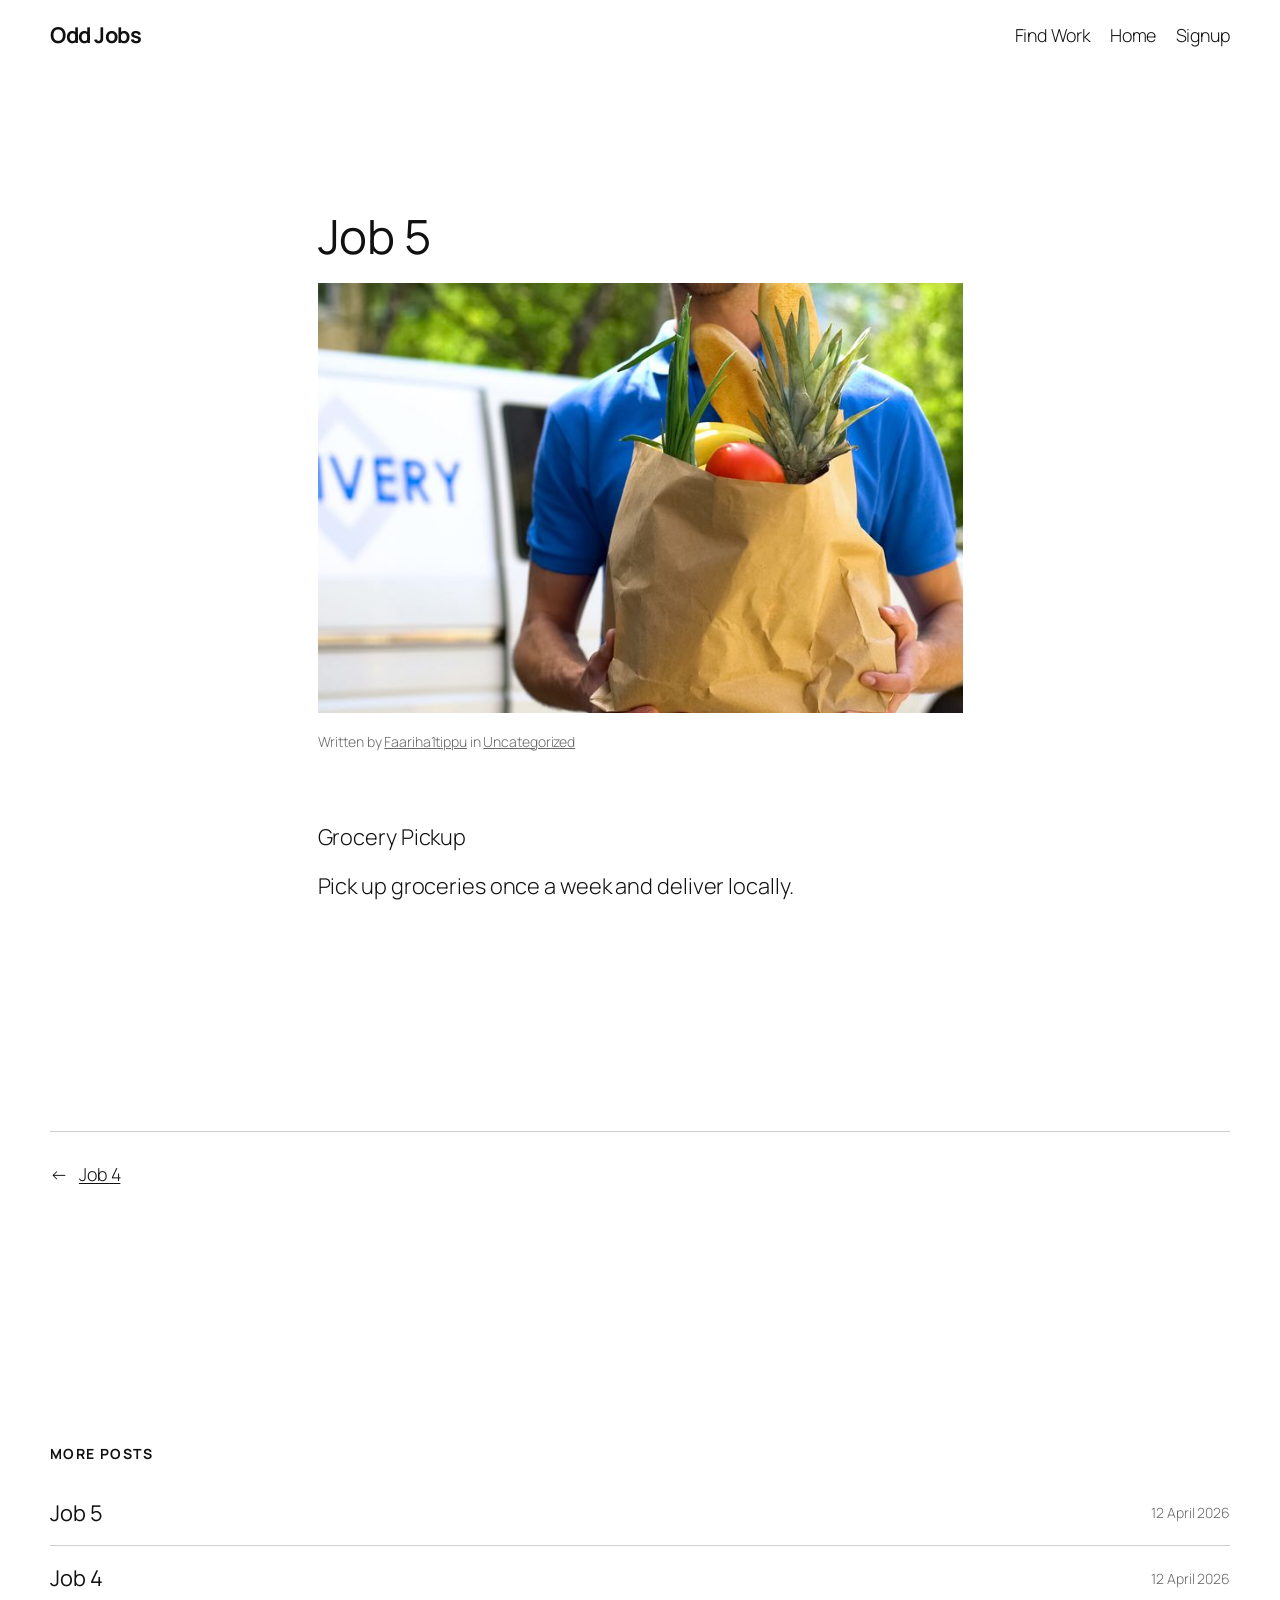
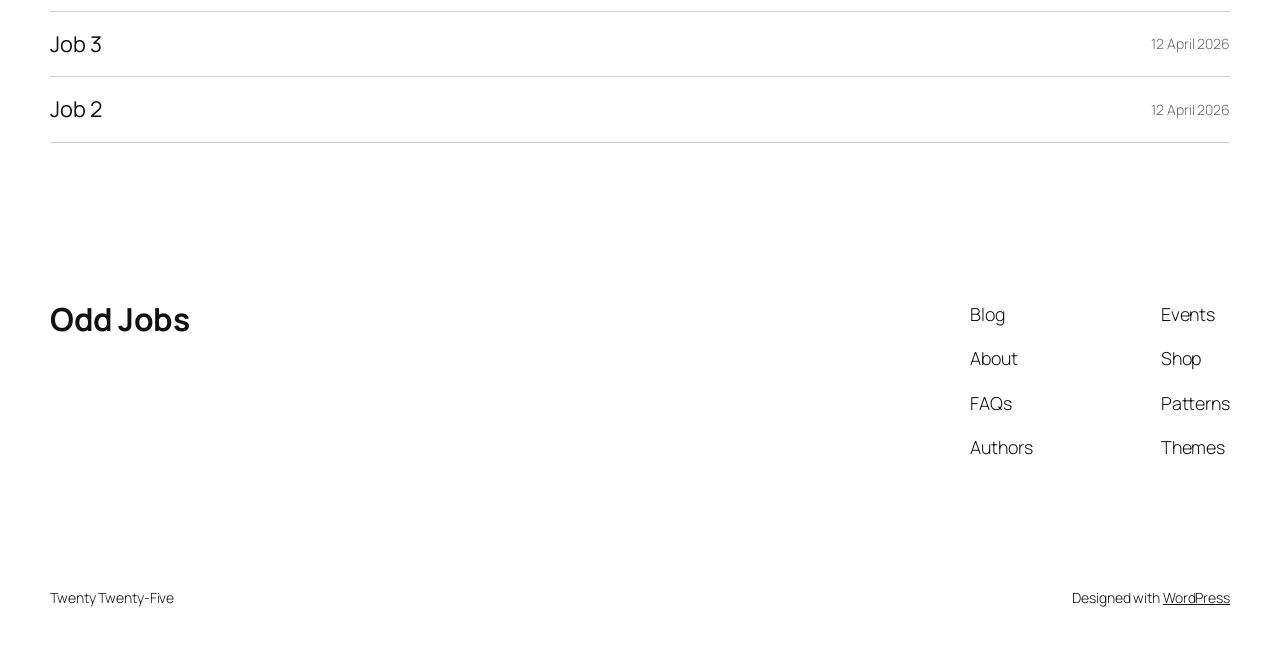
<file: job-5/index.html>
<!DOCTYPE html>
<html lang="en-CA">
<head>
	<meta charset="UTF-8" />
	<meta name="viewport" content="width=device-width, initial-scale=1" />
<meta name='robots' content='max-image-preview:large' />
<title>Job 5 &#8211; Odd Jobs</title>
<link rel='dns-prefetch' href='//localhost' />
<link rel="alternate" type="application/rss+xml" title="Odd Jobs &raquo; Feed" href="/feed/" />
<link rel="alternate" type="application/rss+xml" title="Odd Jobs &raquo; Comments Feed" href="/comments/feed/" />
<link rel="alternate" type="application/rss+xml" title="Odd Jobs &raquo; Job 5 Comments Feed" href="/job-5/feed/" />
<link rel="alternate" title="oEmbed (JSON)" type="application/json+oembed" href="/wp-json/oembed/1.0/embed?url=http%3A%2F%2Flocalhost%3A8000%2Fjob-5%2F" />
<link rel="alternate" title="oEmbed (XML)" type="text/xml+oembed" href="/wp-json/oembed/1.0/embed?url=http%3A%2F%2Flocalhost%3A8000%2Fjob-5%2F&#038;format=xml" />
<script async src="https://www.googletagmanager.com/gtag/js?id=G-KFEBW7Q2V1"></script>
<script>
var tinyGtagJsOptions = {"ga4":"G-KFEBW7Q2V1"};
window.dataLayer || (dataLayer = []);
function gtag(){dataLayer.push(arguments);}
gtag('js', new Date());
gtag('config', "G-KFEBW7Q2V1");
</script>
<style id='wp-img-auto-sizes-contain-inline-css'>
img:is([sizes=auto i],[sizes^="auto," i]){contain-intrinsic-size:3000px 1500px}
/*# sourceURL=wp-img-auto-sizes-contain-inline-css */
</style>
<style id='wp-block-site-title-inline-css'>
.wp-block-site-title{box-sizing:border-box}.wp-block-site-title :where(a){color:inherit;font-family:inherit;font-size:inherit;font-style:inherit;font-weight:inherit;letter-spacing:inherit;line-height:inherit;text-decoration:inherit}
/*# sourceURL=/wp-includes/blocks/site-title/style.min.css */
</style>
<style id='wp-block-page-list-inline-css'>
.wp-block-navigation .wp-block-page-list{align-items:var(--navigation-layout-align,initial);background-color:inherit;display:flex;flex-direction:var(--navigation-layout-direction,initial);flex-wrap:var(--navigation-layout-wrap,wrap);justify-content:var(--navigation-layout-justify,initial)}.wp-block-navigation .wp-block-navigation-item{background-color:inherit}.wp-block-page-list{box-sizing:border-box}
/*# sourceURL=/wp-includes/blocks/page-list/style.min.css */
</style>
<style id='wp-block-navigation-inline-css'>
.wp-block-navigation{position:relative}.wp-block-navigation ul{margin-bottom:0;margin-left:0;margin-top:0;padding-left:0}.wp-block-navigation ul,.wp-block-navigation ul li{list-style:none;padding:0}.wp-block-navigation .wp-block-navigation-item{align-items:center;background-color:inherit;display:flex;position:relative}.wp-block-navigation .wp-block-navigation-item .wp-block-navigation__submenu-container:empty{display:none}.wp-block-navigation .wp-block-navigation-item__content{display:block;z-index:1}.wp-block-navigation .wp-block-navigation-item__content.wp-block-navigation-item__content{color:inherit}.wp-block-navigation.has-text-decoration-underline .wp-block-navigation-item__content,.wp-block-navigation.has-text-decoration-underline .wp-block-navigation-item__content:active,.wp-block-navigation.has-text-decoration-underline .wp-block-navigation-item__content:focus{text-decoration:underline}.wp-block-navigation.has-text-decoration-line-through .wp-block-navigation-item__content,.wp-block-navigation.has-text-decoration-line-through .wp-block-navigation-item__content:active,.wp-block-navigation.has-text-decoration-line-through .wp-block-navigation-item__content:focus{text-decoration:line-through}.wp-block-navigation :where(a),.wp-block-navigation :where(a:active),.wp-block-navigation :where(a:focus){text-decoration:none}.wp-block-navigation .wp-block-navigation__submenu-icon{align-self:center;background-color:inherit;border:none;color:currentColor;display:inline-block;font-size:inherit;height:.6em;line-height:0;margin-left:.25em;padding:0;width:.6em}.wp-block-navigation .wp-block-navigation__submenu-icon svg{display:inline-block;stroke:currentColor;height:inherit;margin-top:.075em;width:inherit}.wp-block-navigation{--navigation-layout-justification-setting:flex-start;--navigation-layout-direction:row;--navigation-layout-wrap:wrap;--navigation-layout-justify:flex-start;--navigation-layout-align:center}.wp-block-navigation.is-vertical{--navigation-layout-direction:column;--navigation-layout-justify:initial;--navigation-layout-align:flex-start}.wp-block-navigation.no-wrap{--navigation-layout-wrap:nowrap}.wp-block-navigation.items-justified-center{--navigation-layout-justification-setting:center;--navigation-layout-justify:center}.wp-block-navigation.items-justified-center.is-vertical{--navigation-layout-align:center}.wp-block-navigation.items-justified-right{--navigation-layout-justification-setting:flex-end;--navigation-layout-justify:flex-end}.wp-block-navigation.items-justified-right.is-vertical{--navigation-layout-align:flex-end}.wp-block-navigation.items-justified-space-between{--navigation-layout-justification-setting:space-between;--navigation-layout-justify:space-between}.wp-block-navigation .has-child .wp-block-navigation__submenu-container{align-items:normal;background-color:inherit;color:inherit;display:flex;flex-direction:column;opacity:0;position:absolute;z-index:2}@media not (prefers-reduced-motion){.wp-block-navigation .has-child .wp-block-navigation__submenu-container{transition:opacity .1s linear}}.wp-block-navigation .has-child .wp-block-navigation__submenu-container{height:0;overflow:hidden;visibility:hidden;width:0}.wp-block-navigation .has-child .wp-block-navigation__submenu-container>.wp-block-navigation-item>.wp-block-navigation-item__content{display:flex;flex-grow:1;padding:.5em 1em}.wp-block-navigation .has-child .wp-block-navigation__submenu-container>.wp-block-navigation-item>.wp-block-navigation-item__content .wp-block-navigation__submenu-icon{margin-left:auto;margin-right:0}.wp-block-navigation .has-child .wp-block-navigation__submenu-container .wp-block-navigation-item__content{margin:0}.wp-block-navigation .has-child .wp-block-navigation__submenu-container{left:-1px;top:100%}@media (min-width:782px){.wp-block-navigation .has-child .wp-block-navigation__submenu-container .wp-block-navigation__submenu-container{left:100%;top:-1px}.wp-block-navigation .has-child .wp-block-navigation__submenu-container .wp-block-navigation__submenu-container:before{background:#0000;content:"";display:block;height:100%;position:absolute;right:100%;width:.5em}.wp-block-navigation .has-child .wp-block-navigation__submenu-container .wp-block-navigation__submenu-icon{margin-right:.25em}.wp-block-navigation .has-child .wp-block-navigation__submenu-container .wp-block-navigation__submenu-icon svg{transform:rotate(-90deg)}}.wp-block-navigation .has-child .wp-block-navigation-submenu__toggle[aria-expanded=true]~.wp-block-navigation__submenu-container,.wp-block-navigation .has-child:not(.open-on-click):hover>.wp-block-navigation__submenu-container,.wp-block-navigation .has-child:not(.open-on-click):not(.open-on-hover-click):focus-within>.wp-block-navigation__submenu-container{height:auto;min-width:200px;opacity:1;overflow:visible;visibility:visible;width:auto}.wp-block-navigation.has-background .has-child .wp-block-navigation__submenu-container{left:0;top:100%}@media (min-width:782px){.wp-block-navigation.has-background .has-child .wp-block-navigation__submenu-container .wp-block-navigation__submenu-container{left:100%;top:0}}.wp-block-navigation-submenu{display:flex;position:relative}.wp-block-navigation-submenu .wp-block-navigation__submenu-icon svg{stroke:currentColor}button.wp-block-navigation-item__content{background-color:initial;border:none;color:currentColor;font-family:inherit;font-size:inherit;font-style:inherit;font-weight:inherit;letter-spacing:inherit;line-height:inherit;text-align:left;text-transform:inherit}.wp-block-navigation-submenu__toggle{cursor:pointer}.wp-block-navigation-submenu__toggle[aria-expanded=true]+.wp-block-navigation__submenu-icon>svg,.wp-block-navigation-submenu__toggle[aria-expanded=true]>svg{transform:rotate(180deg)}.wp-block-navigation-item.open-on-click .wp-block-navigation-submenu__toggle{padding-left:0;padding-right:.85em}.wp-block-navigation-item.open-on-click .wp-block-navigation-submenu__toggle+.wp-block-navigation__submenu-icon{margin-left:-.6em;pointer-events:none}.wp-block-navigation-item.open-on-click button.wp-block-navigation-item__content:not(.wp-block-navigation-submenu__toggle){padding:0}.wp-block-navigation .wp-block-page-list,.wp-block-navigation__container,.wp-block-navigation__responsive-close,.wp-block-navigation__responsive-container,.wp-block-navigation__responsive-container-content,.wp-block-navigation__responsive-dialog{gap:inherit}:where(.wp-block-navigation.has-background .wp-block-navigation-item a:not(.wp-element-button)),:where(.wp-block-navigation.has-background .wp-block-navigation-submenu a:not(.wp-element-button)){padding:.5em 1em}:where(.wp-block-navigation .wp-block-navigation__submenu-container .wp-block-navigation-item a:not(.wp-element-button)),:where(.wp-block-navigation .wp-block-navigation__submenu-container .wp-block-navigation-submenu a:not(.wp-element-button)),:where(.wp-block-navigation .wp-block-navigation__submenu-container .wp-block-navigation-submenu button.wp-block-navigation-item__content),:where(.wp-block-navigation .wp-block-navigation__submenu-container .wp-block-pages-list__item button.wp-block-navigation-item__content){padding:.5em 1em}.wp-block-navigation.items-justified-right .wp-block-navigation__container .has-child .wp-block-navigation__submenu-container,.wp-block-navigation.items-justified-right .wp-block-page-list>.has-child .wp-block-navigation__submenu-container,.wp-block-navigation.items-justified-space-between .wp-block-page-list>.has-child:last-child .wp-block-navigation__submenu-container,.wp-block-navigation.items-justified-space-between>.wp-block-navigation__container>.has-child:last-child .wp-block-navigation__submenu-container{left:auto;right:0}.wp-block-navigation.items-justified-right .wp-block-navigation__container .has-child .wp-block-navigation__submenu-container .wp-block-navigation__submenu-container,.wp-block-navigation.items-justified-right .wp-block-page-list>.has-child .wp-block-navigation__submenu-container .wp-block-navigation__submenu-container,.wp-block-navigation.items-justified-space-between .wp-block-page-list>.has-child:last-child .wp-block-navigation__submenu-container .wp-block-navigation__submenu-container,.wp-block-navigation.items-justified-space-between>.wp-block-navigation__container>.has-child:last-child .wp-block-navigation__submenu-container .wp-block-navigation__submenu-container{left:-1px;right:-1px}@media (min-width:782px){.wp-block-navigation.items-justified-right .wp-block-navigation__container .has-child .wp-block-navigation__submenu-container .wp-block-navigation__submenu-container,.wp-block-navigation.items-justified-right .wp-block-page-list>.has-child .wp-block-navigation__submenu-container .wp-block-navigation__submenu-container,.wp-block-navigation.items-justified-space-between .wp-block-page-list>.has-child:last-child .wp-block-navigation__submenu-container .wp-block-navigation__submenu-container,.wp-block-navigation.items-justified-space-between>.wp-block-navigation__container>.has-child:last-child .wp-block-navigation__submenu-container .wp-block-navigation__submenu-container{left:auto;right:100%}}.wp-block-navigation:not(.has-background) .wp-block-navigation__submenu-container{background-color:#fff;border:1px solid #00000026}.wp-block-navigation.has-background .wp-block-navigation__submenu-container{background-color:inherit}.wp-block-navigation:not(.has-text-color) .wp-block-navigation__submenu-container{color:#000}.wp-block-navigation__container{align-items:var(--navigation-layout-align,initial);display:flex;flex-direction:var(--navigation-layout-direction,initial);flex-wrap:var(--navigation-layout-wrap,wrap);justify-content:var(--navigation-layout-justify,initial);list-style:none;margin:0;padding-left:0}.wp-block-navigation__container .is-responsive{display:none}.wp-block-navigation__container:only-child,.wp-block-page-list:only-child{flex-grow:1}@keyframes overlay-menu__fade-in-animation{0%{opacity:0;transform:translateY(.5em)}to{opacity:1;transform:translateY(0)}}.wp-block-navigation__responsive-container{bottom:0;display:none;left:0;position:fixed;right:0;top:0}.wp-block-navigation__responsive-container :where(.wp-block-navigation-item a){color:inherit}.wp-block-navigation__responsive-container .wp-block-navigation__responsive-container-content{align-items:var(--navigation-layout-align,initial);display:flex;flex-direction:var(--navigation-layout-direction,initial);flex-wrap:var(--navigation-layout-wrap,wrap);justify-content:var(--navigation-layout-justify,initial)}.wp-block-navigation__responsive-container:not(.is-menu-open.is-menu-open){background-color:inherit!important;color:inherit!important}.wp-block-navigation__responsive-container.is-menu-open{background-color:inherit;display:flex;flex-direction:column}@media not (prefers-reduced-motion){.wp-block-navigation__responsive-container.is-menu-open{animation:overlay-menu__fade-in-animation .1s ease-out;animation-fill-mode:forwards}}.wp-block-navigation__responsive-container.is-menu-open{overflow:auto;padding:clamp(1rem,var(--wp--style--root--padding-top),20rem) clamp(1rem,var(--wp--style--root--padding-right),20rem) clamp(1rem,var(--wp--style--root--padding-bottom),20rem) clamp(1rem,var(--wp--style--root--padding-left),20rem);z-index:100000}.wp-block-navigation__responsive-container.is-menu-open .wp-block-navigation__responsive-container-content{align-items:var(--navigation-layout-justification-setting,inherit);display:flex;flex-direction:column;flex-wrap:nowrap;overflow:visible;padding-top:calc(2rem + 24px)}.wp-block-navigation__responsive-container.is-menu-open .wp-block-navigation__responsive-container-content,.wp-block-navigation__responsive-container.is-menu-open .wp-block-navigation__responsive-container-content .wp-block-navigation__container,.wp-block-navigation__responsive-container.is-menu-open .wp-block-navigation__responsive-container-content .wp-block-page-list{justify-content:flex-start}.wp-block-navigation__responsive-container.is-menu-open .wp-block-navigation__responsive-container-content .wp-block-navigation__submenu-icon{display:none}.wp-block-navigation__responsive-container.is-menu-open .wp-block-navigation__responsive-container-content .has-child .wp-block-navigation__submenu-container{border:none;height:auto;min-width:200px;opacity:1;overflow:initial;padding-left:2rem;padding-right:2rem;position:static;visibility:visible;width:auto}.wp-block-navigation__responsive-container.is-menu-open .wp-block-navigation__responsive-container-content .wp-block-navigation__container,.wp-block-navigation__responsive-container.is-menu-open .wp-block-navigation__responsive-container-content .wp-block-navigation__submenu-container{gap:inherit}.wp-block-navigation__responsive-container.is-menu-open .wp-block-navigation__responsive-container-content .wp-block-navigation__submenu-container{padding-top:var(--wp--style--block-gap,2em)}.wp-block-navigation__responsive-container.is-menu-open .wp-block-navigation__responsive-container-content .wp-block-navigation-item__content{padding:0}.wp-block-navigation__responsive-container.is-menu-open .wp-block-navigation__responsive-container-content .wp-block-navigation-item,.wp-block-navigation__responsive-container.is-menu-open .wp-block-navigation__responsive-container-content .wp-block-navigation__container,.wp-block-navigation__responsive-container.is-menu-open .wp-block-navigation__responsive-container-content .wp-block-page-list{align-items:var(--navigation-layout-justification-setting,initial);display:flex;flex-direction:column}.wp-block-navigation__responsive-container.is-menu-open .wp-block-navigation-item,.wp-block-navigation__responsive-container.is-menu-open .wp-block-navigation-item .wp-block-navigation__submenu-container,.wp-block-navigation__responsive-container.is-menu-open .wp-block-navigation__container,.wp-block-navigation__responsive-container.is-menu-open .wp-block-page-list{background:#0000!important;color:inherit!important}.wp-block-navigation__responsive-container.is-menu-open .wp-block-navigation__submenu-container.wp-block-navigation__submenu-container.wp-block-navigation__submenu-container.wp-block-navigation__submenu-container{left:auto;right:auto}@media (min-width:600px){.wp-block-navigation__responsive-container:not(.hidden-by-default):not(.is-menu-open){background-color:inherit;display:block;position:relative;width:100%;z-index:auto}.wp-block-navigation__responsive-container:not(.hidden-by-default):not(.is-menu-open) .wp-block-navigation__responsive-container-close{display:none}.wp-block-navigation__responsive-container.is-menu-open .wp-block-navigation__submenu-container.wp-block-navigation__submenu-container.wp-block-navigation__submenu-container.wp-block-navigation__submenu-container{left:0}}.wp-block-navigation:not(.has-background) .wp-block-navigation__responsive-container.is-menu-open{background-color:#fff}.wp-block-navigation:not(.has-text-color) .wp-block-navigation__responsive-container.is-menu-open{color:#000}.wp-block-navigation__toggle_button_label{font-size:1rem;font-weight:700}.wp-block-navigation__responsive-container-close,.wp-block-navigation__responsive-container-open{background:#0000;border:none;color:currentColor;cursor:pointer;margin:0;padding:0;text-transform:inherit;vertical-align:middle}.wp-block-navigation__responsive-container-close svg,.wp-block-navigation__responsive-container-open svg{fill:currentColor;display:block;height:24px;pointer-events:none;width:24px}.wp-block-navigation__responsive-container-open{display:flex}.wp-block-navigation__responsive-container-open.wp-block-navigation__responsive-container-open.wp-block-navigation__responsive-container-open{font-family:inherit;font-size:inherit;font-weight:inherit}@media (min-width:600px){.wp-block-navigation__responsive-container-open:not(.always-shown){display:none}}.wp-block-navigation__responsive-container-close{position:absolute;right:0;top:0;z-index:2}.wp-block-navigation__responsive-container-close.wp-block-navigation__responsive-container-close.wp-block-navigation__responsive-container-close{font-family:inherit;font-size:inherit;font-weight:inherit}.wp-block-navigation__responsive-close{width:100%}.has-modal-open .wp-block-navigation__responsive-close{margin-left:auto;margin-right:auto;max-width:var(--wp--style--global--wide-size,100%)}.wp-block-navigation__responsive-close:focus{outline:none}.is-menu-open .wp-block-navigation__responsive-close,.is-menu-open .wp-block-navigation__responsive-container-content,.is-menu-open .wp-block-navigation__responsive-dialog{box-sizing:border-box}.wp-block-navigation__responsive-dialog{position:relative}.has-modal-open .admin-bar .is-menu-open .wp-block-navigation__responsive-dialog{margin-top:46px}@media (min-width:782px){.has-modal-open .admin-bar .is-menu-open .wp-block-navigation__responsive-dialog{margin-top:32px}}html.has-modal-open{overflow:hidden}
/*# sourceURL=/wp-includes/blocks/navigation/style.min.css */
</style>
<style id='wp-block-group-inline-css'>
.wp-block-group{box-sizing:border-box}:where(.wp-block-group.wp-block-group-is-layout-constrained){position:relative}
/*# sourceURL=/wp-includes/blocks/group/style.min.css */
</style>
<style id='wp-block-post-title-inline-css'>
.wp-block-post-title{box-sizing:border-box;word-break:break-word}.wp-block-post-title :where(a){display:inline-block;font-family:inherit;font-size:inherit;font-style:inherit;font-weight:inherit;letter-spacing:inherit;line-height:inherit;text-decoration:inherit}
/*# sourceURL=/wp-includes/blocks/post-title/style.min.css */
</style>
<style id='wp-block-post-featured-image-inline-css'>
.wp-block-post-featured-image{margin-left:0;margin-right:0}.wp-block-post-featured-image a{display:block;height:100%}.wp-block-post-featured-image :where(img){box-sizing:border-box;height:auto;max-width:100%;vertical-align:bottom;width:100%}.wp-block-post-featured-image.alignfull img,.wp-block-post-featured-image.alignwide img{width:100%}.wp-block-post-featured-image .wp-block-post-featured-image__overlay.has-background-dim{background-color:#000;inset:0;position:absolute}.wp-block-post-featured-image{position:relative}.wp-block-post-featured-image .wp-block-post-featured-image__overlay.has-background-gradient{background-color:initial}.wp-block-post-featured-image .wp-block-post-featured-image__overlay.has-background-dim-0{opacity:0}.wp-block-post-featured-image .wp-block-post-featured-image__overlay.has-background-dim-10{opacity:.1}.wp-block-post-featured-image .wp-block-post-featured-image__overlay.has-background-dim-20{opacity:.2}.wp-block-post-featured-image .wp-block-post-featured-image__overlay.has-background-dim-30{opacity:.3}.wp-block-post-featured-image .wp-block-post-featured-image__overlay.has-background-dim-40{opacity:.4}.wp-block-post-featured-image .wp-block-post-featured-image__overlay.has-background-dim-50{opacity:.5}.wp-block-post-featured-image .wp-block-post-featured-image__overlay.has-background-dim-60{opacity:.6}.wp-block-post-featured-image .wp-block-post-featured-image__overlay.has-background-dim-70{opacity:.7}.wp-block-post-featured-image .wp-block-post-featured-image__overlay.has-background-dim-80{opacity:.8}.wp-block-post-featured-image .wp-block-post-featured-image__overlay.has-background-dim-90{opacity:.9}.wp-block-post-featured-image .wp-block-post-featured-image__overlay.has-background-dim-100{opacity:1}.wp-block-post-featured-image:where(.alignleft,.alignright){width:100%}
/*# sourceURL=/wp-includes/blocks/post-featured-image/style.min.css */
</style>
<style id='wp-block-paragraph-inline-css'>
.is-small-text{font-size:.875em}.is-regular-text{font-size:1em}.is-large-text{font-size:2.25em}.is-larger-text{font-size:3em}.has-drop-cap:not(:focus):first-letter{float:left;font-size:8.4em;font-style:normal;font-weight:100;line-height:.68;margin:.05em .1em 0 0;text-transform:uppercase}body.rtl .has-drop-cap:not(:focus):first-letter{float:none;margin-left:.1em}p.has-drop-cap.has-background{overflow:hidden}:root :where(p.has-background){padding:1.25em 2.375em}:where(p.has-text-color:not(.has-link-color)) a{color:inherit}p.has-text-align-left[style*="writing-mode:vertical-lr"],p.has-text-align-right[style*="writing-mode:vertical-rl"]{rotate:180deg}
/*# sourceURL=/wp-includes/blocks/paragraph/style.min.css */
</style>
<style id='wp-block-post-author-name-inline-css'>
.wp-block-post-author-name{box-sizing:border-box}
/*# sourceURL=/wp-includes/blocks/post-author-name/style.min.css */
</style>
<style id='wp-block-post-terms-inline-css'>
.wp-block-post-terms{box-sizing:border-box}.wp-block-post-terms .wp-block-post-terms__separator{white-space:pre-wrap}
/*# sourceURL=/wp-includes/blocks/post-terms/style.min.css */
</style>
<style id='wp-block-post-content-inline-css'>
.wp-block-post-content{display:flow-root}
/*# sourceURL=/wp-includes/blocks/post-content/style.min.css */
</style>
<style id='wp-block-post-navigation-link-inline-css'>
.wp-block-post-navigation-link .wp-block-post-navigation-link__arrow-previous{display:inline-block;margin-right:1ch}.wp-block-post-navigation-link .wp-block-post-navigation-link__arrow-previous:not(.is-arrow-chevron){transform:scaleX(1)}.wp-block-post-navigation-link .wp-block-post-navigation-link__arrow-next{display:inline-block;margin-left:1ch}.wp-block-post-navigation-link .wp-block-post-navigation-link__arrow-next:not(.is-arrow-chevron){transform:scaleX(1)}.wp-block-post-navigation-link.has-text-align-left[style*="writing-mode: vertical-lr"],.wp-block-post-navigation-link.has-text-align-right[style*="writing-mode: vertical-rl"]{rotate:180deg}
/*# sourceURL=/wp-includes/blocks/post-navigation-link/style.min.css */
</style>
<style id='wp-block-heading-inline-css'>
h1:where(.wp-block-heading).has-background,h2:where(.wp-block-heading).has-background,h3:where(.wp-block-heading).has-background,h4:where(.wp-block-heading).has-background,h5:where(.wp-block-heading).has-background,h6:where(.wp-block-heading).has-background{padding:1.25em 2.375em}h1.has-text-align-left[style*=writing-mode]:where([style*=vertical-lr]),h1.has-text-align-right[style*=writing-mode]:where([style*=vertical-rl]),h2.has-text-align-left[style*=writing-mode]:where([style*=vertical-lr]),h2.has-text-align-right[style*=writing-mode]:where([style*=vertical-rl]),h3.has-text-align-left[style*=writing-mode]:where([style*=vertical-lr]),h3.has-text-align-right[style*=writing-mode]:where([style*=vertical-rl]),h4.has-text-align-left[style*=writing-mode]:where([style*=vertical-lr]),h4.has-text-align-right[style*=writing-mode]:where([style*=vertical-rl]),h5.has-text-align-left[style*=writing-mode]:where([style*=vertical-lr]),h5.has-text-align-right[style*=writing-mode]:where([style*=vertical-rl]),h6.has-text-align-left[style*=writing-mode]:where([style*=vertical-lr]),h6.has-text-align-right[style*=writing-mode]:where([style*=vertical-rl]){rotate:180deg}
/*# sourceURL=/wp-includes/blocks/heading/style.min.css */
</style>
<style id='wp-block-post-date-inline-css'>
.wp-block-post-date{box-sizing:border-box}
/*# sourceURL=/wp-includes/blocks/post-date/style.min.css */
</style>
<style id='wp-block-post-template-inline-css'>
.wp-block-post-template{box-sizing:border-box;list-style:none;margin-bottom:0;margin-top:0;max-width:100%;padding:0}.wp-block-post-template.is-flex-container{display:flex;flex-direction:row;flex-wrap:wrap;gap:1.25em}.wp-block-post-template.is-flex-container>li{margin:0;width:100%}@media (min-width:600px){.wp-block-post-template.is-flex-container.is-flex-container.columns-2>li{width:calc(50% - .625em)}.wp-block-post-template.is-flex-container.is-flex-container.columns-3>li{width:calc(33.33333% - .83333em)}.wp-block-post-template.is-flex-container.is-flex-container.columns-4>li{width:calc(25% - .9375em)}.wp-block-post-template.is-flex-container.is-flex-container.columns-5>li{width:calc(20% - 1em)}.wp-block-post-template.is-flex-container.is-flex-container.columns-6>li{width:calc(16.66667% - 1.04167em)}}@media (max-width:600px){.wp-block-post-template-is-layout-grid.wp-block-post-template-is-layout-grid.wp-block-post-template-is-layout-grid.wp-block-post-template-is-layout-grid{grid-template-columns:1fr}}.wp-block-post-template-is-layout-constrained>li>.alignright,.wp-block-post-template-is-layout-flow>li>.alignright{float:right;margin-inline-end:0;margin-inline-start:2em}.wp-block-post-template-is-layout-constrained>li>.alignleft,.wp-block-post-template-is-layout-flow>li>.alignleft{float:left;margin-inline-end:2em;margin-inline-start:0}.wp-block-post-template-is-layout-constrained>li>.aligncenter,.wp-block-post-template-is-layout-flow>li>.aligncenter{margin-inline-end:auto;margin-inline-start:auto}
/*# sourceURL=/wp-includes/blocks/post-template/style.min.css */
</style>
<style id='wp-block-spacer-inline-css'>
.wp-block-spacer{clear:both}
/*# sourceURL=/wp-includes/blocks/spacer/style.min.css */
</style>
<style id='wp-block-columns-inline-css'>
.wp-block-columns{box-sizing:border-box;display:flex;flex-wrap:wrap!important}@media (min-width:782px){.wp-block-columns{flex-wrap:nowrap!important}}.wp-block-columns{align-items:normal!important}.wp-block-columns.are-vertically-aligned-top{align-items:flex-start}.wp-block-columns.are-vertically-aligned-center{align-items:center}.wp-block-columns.are-vertically-aligned-bottom{align-items:flex-end}@media (max-width:781px){.wp-block-columns:not(.is-not-stacked-on-mobile)>.wp-block-column{flex-basis:100%!important}}@media (min-width:782px){.wp-block-columns:not(.is-not-stacked-on-mobile)>.wp-block-column{flex-basis:0;flex-grow:1}.wp-block-columns:not(.is-not-stacked-on-mobile)>.wp-block-column[style*=flex-basis]{flex-grow:0}}.wp-block-columns.is-not-stacked-on-mobile{flex-wrap:nowrap!important}.wp-block-columns.is-not-stacked-on-mobile>.wp-block-column{flex-basis:0;flex-grow:1}.wp-block-columns.is-not-stacked-on-mobile>.wp-block-column[style*=flex-basis]{flex-grow:0}:where(.wp-block-columns){margin-bottom:1.75em}:where(.wp-block-columns.has-background){padding:1.25em 2.375em}.wp-block-column{flex-grow:1;min-width:0;overflow-wrap:break-word;word-break:break-word}.wp-block-column.is-vertically-aligned-top{align-self:flex-start}.wp-block-column.is-vertically-aligned-center{align-self:center}.wp-block-column.is-vertically-aligned-bottom{align-self:flex-end}.wp-block-column.is-vertically-aligned-stretch{align-self:stretch}.wp-block-column.is-vertically-aligned-bottom,.wp-block-column.is-vertically-aligned-center,.wp-block-column.is-vertically-aligned-top{width:100%}
/*# sourceURL=/wp-includes/blocks/columns/style.min.css */
</style>
<style id='wp-block-navigation-link-inline-css'>
.wp-block-navigation .wp-block-navigation-item__label{overflow-wrap:break-word}.wp-block-navigation .wp-block-navigation-item__description{display:none}.link-ui-tools{outline:1px solid #f0f0f0;padding:8px}.link-ui-block-inserter{padding-top:8px}.link-ui-block-inserter__back{margin-left:8px;text-transform:uppercase}
/*# sourceURL=/wp-includes/blocks/navigation-link/style.min.css */
</style>
<style id='wp-block-library-inline-css'>
:root{--wp-block-synced-color:#7a00df;--wp-block-synced-color--rgb:122,0,223;--wp-bound-block-color:var(--wp-block-synced-color);--wp-editor-canvas-background:#ddd;--wp-admin-theme-color:#007cba;--wp-admin-theme-color--rgb:0,124,186;--wp-admin-theme-color-darker-10:#006ba1;--wp-admin-theme-color-darker-10--rgb:0,107,160.5;--wp-admin-theme-color-darker-20:#005a87;--wp-admin-theme-color-darker-20--rgb:0,90,135;--wp-admin-border-width-focus:2px}@media (min-resolution:192dpi){:root{--wp-admin-border-width-focus:1.5px}}.wp-element-button{cursor:pointer}:root .has-very-light-gray-background-color{background-color:#eee}:root .has-very-dark-gray-background-color{background-color:#313131}:root .has-very-light-gray-color{color:#eee}:root .has-very-dark-gray-color{color:#313131}:root .has-vivid-green-cyan-to-vivid-cyan-blue-gradient-background{background:linear-gradient(135deg,#00d084,#0693e3)}:root .has-purple-crush-gradient-background{background:linear-gradient(135deg,#34e2e4,#4721fb 50%,#ab1dfe)}:root .has-hazy-dawn-gradient-background{background:linear-gradient(135deg,#faaca8,#dad0ec)}:root .has-subdued-olive-gradient-background{background:linear-gradient(135deg,#fafae1,#67a671)}:root .has-atomic-cream-gradient-background{background:linear-gradient(135deg,#fdd79a,#004a59)}:root .has-nightshade-gradient-background{background:linear-gradient(135deg,#330968,#31cdcf)}:root .has-midnight-gradient-background{background:linear-gradient(135deg,#020381,#2874fc)}:root{--wp--preset--font-size--normal:16px;--wp--preset--font-size--huge:42px}.has-regular-font-size{font-size:1em}.has-larger-font-size{font-size:2.625em}.has-normal-font-size{font-size:var(--wp--preset--font-size--normal)}.has-huge-font-size{font-size:var(--wp--preset--font-size--huge)}.has-text-align-center{text-align:center}.has-text-align-left{text-align:left}.has-text-align-right{text-align:right}.has-fit-text{white-space:nowrap!important}#end-resizable-editor-section{display:none}.aligncenter{clear:both}.items-justified-left{justify-content:flex-start}.items-justified-center{justify-content:center}.items-justified-right{justify-content:flex-end}.items-justified-space-between{justify-content:space-between}.screen-reader-text{border:0;clip-path:inset(50%);height:1px;margin:-1px;overflow:hidden;padding:0;position:absolute;width:1px;word-wrap:normal!important}.screen-reader-text:focus{background-color:#ddd;clip-path:none;color:#444;display:block;font-size:1em;height:auto;left:5px;line-height:normal;padding:15px 23px 14px;text-decoration:none;top:5px;width:auto;z-index:100000}html :where(.has-border-color){border-style:solid}html :where([style*=border-top-color]){border-top-style:solid}html :where([style*=border-right-color]){border-right-style:solid}html :where([style*=border-bottom-color]){border-bottom-style:solid}html :where([style*=border-left-color]){border-left-style:solid}html :where([style*=border-width]){border-style:solid}html :where([style*=border-top-width]){border-top-style:solid}html :where([style*=border-right-width]){border-right-style:solid}html :where([style*=border-bottom-width]){border-bottom-style:solid}html :where([style*=border-left-width]){border-left-style:solid}html :where(img[class*=wp-image-]){height:auto;max-width:100%}:where(figure){margin:0 0 1em}html :where(.is-position-sticky){--wp-admin--admin-bar--position-offset:var(--wp-admin--admin-bar--height,0px)}@media screen and (max-width:600px){html :where(.is-position-sticky){--wp-admin--admin-bar--position-offset:0px}}
/*# sourceURL=/wp-includes/css/dist/block-library/common.min.css */
</style>
<style id='global-styles-inline-css'>
:root{--wp--preset--aspect-ratio--square: 1;--wp--preset--aspect-ratio--4-3: 4/3;--wp--preset--aspect-ratio--3-4: 3/4;--wp--preset--aspect-ratio--3-2: 3/2;--wp--preset--aspect-ratio--2-3: 2/3;--wp--preset--aspect-ratio--16-9: 16/9;--wp--preset--aspect-ratio--9-16: 9/16;--wp--preset--color--black: #000000;--wp--preset--color--cyan-bluish-gray: #abb8c3;--wp--preset--color--white: #ffffff;--wp--preset--color--pale-pink: #f78da7;--wp--preset--color--vivid-red: #cf2e2e;--wp--preset--color--luminous-vivid-orange: #ff6900;--wp--preset--color--luminous-vivid-amber: #fcb900;--wp--preset--color--light-green-cyan: #7bdcb5;--wp--preset--color--vivid-green-cyan: #00d084;--wp--preset--color--pale-cyan-blue: #8ed1fc;--wp--preset--color--vivid-cyan-blue: #0693e3;--wp--preset--color--vivid-purple: #9b51e0;--wp--preset--color--base: #FFFFFF;--wp--preset--color--contrast: #111111;--wp--preset--color--accent-1: #FFEE58;--wp--preset--color--accent-2: #F6CFF4;--wp--preset--color--accent-3: #503AA8;--wp--preset--color--accent-4: #686868;--wp--preset--color--accent-5: #FBFAF3;--wp--preset--color--accent-6: color-mix(in srgb, currentColor 20%, transparent);--wp--preset--gradient--vivid-cyan-blue-to-vivid-purple: linear-gradient(135deg,rgb(6,147,227) 0%,rgb(155,81,224) 100%);--wp--preset--gradient--light-green-cyan-to-vivid-green-cyan: linear-gradient(135deg,rgb(122,220,180) 0%,rgb(0,208,130) 100%);--wp--preset--gradient--luminous-vivid-amber-to-luminous-vivid-orange: linear-gradient(135deg,rgb(252,185,0) 0%,rgb(255,105,0) 100%);--wp--preset--gradient--luminous-vivid-orange-to-vivid-red: linear-gradient(135deg,rgb(255,105,0) 0%,rgb(207,46,46) 100%);--wp--preset--gradient--very-light-gray-to-cyan-bluish-gray: linear-gradient(135deg,rgb(238,238,238) 0%,rgb(169,184,195) 100%);--wp--preset--gradient--cool-to-warm-spectrum: linear-gradient(135deg,rgb(74,234,220) 0%,rgb(151,120,209) 20%,rgb(207,42,186) 40%,rgb(238,44,130) 60%,rgb(251,105,98) 80%,rgb(254,248,76) 100%);--wp--preset--gradient--blush-light-purple: linear-gradient(135deg,rgb(255,206,236) 0%,rgb(152,150,240) 100%);--wp--preset--gradient--blush-bordeaux: linear-gradient(135deg,rgb(254,205,165) 0%,rgb(254,45,45) 50%,rgb(107,0,62) 100%);--wp--preset--gradient--luminous-dusk: linear-gradient(135deg,rgb(255,203,112) 0%,rgb(199,81,192) 50%,rgb(65,88,208) 100%);--wp--preset--gradient--pale-ocean: linear-gradient(135deg,rgb(255,245,203) 0%,rgb(182,227,212) 50%,rgb(51,167,181) 100%);--wp--preset--gradient--electric-grass: linear-gradient(135deg,rgb(202,248,128) 0%,rgb(113,206,126) 100%);--wp--preset--gradient--midnight: linear-gradient(135deg,rgb(2,3,129) 0%,rgb(40,116,252) 100%);--wp--preset--font-size--small: 0.875rem;--wp--preset--font-size--medium: clamp(1rem, 1rem + ((1vw - 0.2rem) * 0.196), 1.125rem);--wp--preset--font-size--large: clamp(1.125rem, 1.125rem + ((1vw - 0.2rem) * 0.392), 1.375rem);--wp--preset--font-size--x-large: clamp(1.75rem, 1.75rem + ((1vw - 0.2rem) * 0.392), 2rem);--wp--preset--font-size--xx-large: clamp(2.15rem, 2.15rem + ((1vw - 0.2rem) * 1.333), 3rem);--wp--preset--font-family--manrope: Manrope, sans-serif;--wp--preset--font-family--fira-code: "Fira Code", monospace;--wp--preset--spacing--20: 10px;--wp--preset--spacing--30: 20px;--wp--preset--spacing--40: 30px;--wp--preset--spacing--50: clamp(30px, 5vw, 50px);--wp--preset--spacing--60: clamp(30px, 7vw, 70px);--wp--preset--spacing--70: clamp(50px, 7vw, 90px);--wp--preset--spacing--80: clamp(70px, 10vw, 140px);--wp--preset--shadow--natural: 6px 6px 9px rgba(0, 0, 0, 0.2);--wp--preset--shadow--deep: 12px 12px 50px rgba(0, 0, 0, 0.4);--wp--preset--shadow--sharp: 6px 6px 0px rgba(0, 0, 0, 0.2);--wp--preset--shadow--outlined: 6px 6px 0px -3px rgb(255, 255, 255), 6px 6px rgb(0, 0, 0);--wp--preset--shadow--crisp: 6px 6px 0px rgb(0, 0, 0);}:root { --wp--style--global--content-size: 645px;--wp--style--global--wide-size: 1340px; }:where(body) { margin: 0; }.wp-site-blocks { padding-top: var(--wp--style--root--padding-top); padding-bottom: var(--wp--style--root--padding-bottom); }.has-global-padding { padding-right: var(--wp--style--root--padding-right); padding-left: var(--wp--style--root--padding-left); }.has-global-padding > .alignfull { margin-right: calc(var(--wp--style--root--padding-right) * -1); margin-left: calc(var(--wp--style--root--padding-left) * -1); }.has-global-padding :where(:not(.alignfull.is-layout-flow) > .has-global-padding:not(.wp-block-block, .alignfull)) { padding-right: 0; padding-left: 0; }.has-global-padding :where(:not(.alignfull.is-layout-flow) > .has-global-padding:not(.wp-block-block, .alignfull)) > .alignfull { margin-left: 0; margin-right: 0; }.wp-site-blocks > .alignleft { float: left; margin-right: 2em; }.wp-site-blocks > .alignright { float: right; margin-left: 2em; }.wp-site-blocks > .aligncenter { justify-content: center; margin-left: auto; margin-right: auto; }:where(.wp-site-blocks) > * { margin-block-start: 1.2rem; margin-block-end: 0; }:where(.wp-site-blocks) > :first-child { margin-block-start: 0; }:where(.wp-site-blocks) > :last-child { margin-block-end: 0; }:root { --wp--style--block-gap: 1.2rem; }:root :where(.is-layout-flow) > :first-child{margin-block-start: 0;}:root :where(.is-layout-flow) > :last-child{margin-block-end: 0;}:root :where(.is-layout-flow) > *{margin-block-start: 1.2rem;margin-block-end: 0;}:root :where(.is-layout-constrained) > :first-child{margin-block-start: 0;}:root :where(.is-layout-constrained) > :last-child{margin-block-end: 0;}:root :where(.is-layout-constrained) > *{margin-block-start: 1.2rem;margin-block-end: 0;}:root :where(.is-layout-flex){gap: 1.2rem;}:root :where(.is-layout-grid){gap: 1.2rem;}.is-layout-flow > .alignleft{float: left;margin-inline-start: 0;margin-inline-end: 2em;}.is-layout-flow > .alignright{float: right;margin-inline-start: 2em;margin-inline-end: 0;}.is-layout-flow > .aligncenter{margin-left: auto !important;margin-right: auto !important;}.is-layout-constrained > .alignleft{float: left;margin-inline-start: 0;margin-inline-end: 2em;}.is-layout-constrained > .alignright{float: right;margin-inline-start: 2em;margin-inline-end: 0;}.is-layout-constrained > .aligncenter{margin-left: auto !important;margin-right: auto !important;}.is-layout-constrained > :where(:not(.alignleft):not(.alignright):not(.alignfull)){max-width: var(--wp--style--global--content-size);margin-left: auto !important;margin-right: auto !important;}.is-layout-constrained > .alignwide{max-width: var(--wp--style--global--wide-size);}body .is-layout-flex{display: flex;}.is-layout-flex{flex-wrap: wrap;align-items: center;}.is-layout-flex > :is(*, div){margin: 0;}body .is-layout-grid{display: grid;}.is-layout-grid > :is(*, div){margin: 0;}body{background-color: var(--wp--preset--color--base);color: var(--wp--preset--color--contrast);font-family: var(--wp--preset--font-family--manrope);font-size: var(--wp--preset--font-size--large);font-weight: 300;letter-spacing: -0.1px;line-height: 1.4;--wp--style--root--padding-top: 0px;--wp--style--root--padding-right: var(--wp--preset--spacing--50);--wp--style--root--padding-bottom: 0px;--wp--style--root--padding-left: var(--wp--preset--spacing--50);}a:where(:not(.wp-element-button)){color: currentColor;text-decoration: underline;}:root :where(a:where(:not(.wp-element-button)):hover){text-decoration: none;}h1, h2, h3, h4, h5, h6{font-weight: 400;letter-spacing: -0.1px;line-height: 1.125;}h1{font-size: var(--wp--preset--font-size--xx-large);}h2{font-size: var(--wp--preset--font-size--x-large);}h3{font-size: var(--wp--preset--font-size--large);}h4{font-size: var(--wp--preset--font-size--medium);}h5{font-size: var(--wp--preset--font-size--small);letter-spacing: 0.5px;}h6{font-size: var(--wp--preset--font-size--small);font-weight: 700;letter-spacing: 1.4px;text-transform: uppercase;}:root :where(.wp-element-button, .wp-block-button__link){background-color: var(--wp--preset--color--contrast);border-width: 0;color: var(--wp--preset--color--base);font-family: inherit;font-size: var(--wp--preset--font-size--medium);font-style: inherit;font-weight: inherit;letter-spacing: inherit;line-height: inherit;padding-top: 1rem;padding-right: 2.25rem;padding-bottom: 1rem;padding-left: 2.25rem;text-decoration: none;text-transform: inherit;}:root :where(.wp-element-button:hover, .wp-block-button__link:hover){background-color: color-mix(in srgb, var(--wp--preset--color--contrast) 85%, transparent);border-color: transparent;color: var(--wp--preset--color--base);}:root :where(.wp-element-button:focus, .wp-block-button__link:focus){outline-color: var(--wp--preset--color--accent-4);outline-offset: 2px;}:root :where(.wp-element-caption, .wp-block-audio figcaption, .wp-block-embed figcaption, .wp-block-gallery figcaption, .wp-block-image figcaption, .wp-block-table figcaption, .wp-block-video figcaption){font-size: var(--wp--preset--font-size--small);line-height: 1.4;}.has-black-color{color: var(--wp--preset--color--black) !important;}.has-cyan-bluish-gray-color{color: var(--wp--preset--color--cyan-bluish-gray) !important;}.has-white-color{color: var(--wp--preset--color--white) !important;}.has-pale-pink-color{color: var(--wp--preset--color--pale-pink) !important;}.has-vivid-red-color{color: var(--wp--preset--color--vivid-red) !important;}.has-luminous-vivid-orange-color{color: var(--wp--preset--color--luminous-vivid-orange) !important;}.has-luminous-vivid-amber-color{color: var(--wp--preset--color--luminous-vivid-amber) !important;}.has-light-green-cyan-color{color: var(--wp--preset--color--light-green-cyan) !important;}.has-vivid-green-cyan-color{color: var(--wp--preset--color--vivid-green-cyan) !important;}.has-pale-cyan-blue-color{color: var(--wp--preset--color--pale-cyan-blue) !important;}.has-vivid-cyan-blue-color{color: var(--wp--preset--color--vivid-cyan-blue) !important;}.has-vivid-purple-color{color: var(--wp--preset--color--vivid-purple) !important;}.has-base-color{color: var(--wp--preset--color--base) !important;}.has-contrast-color{color: var(--wp--preset--color--contrast) !important;}.has-accent-1-color{color: var(--wp--preset--color--accent-1) !important;}.has-accent-2-color{color: var(--wp--preset--color--accent-2) !important;}.has-accent-3-color{color: var(--wp--preset--color--accent-3) !important;}.has-accent-4-color{color: var(--wp--preset--color--accent-4) !important;}.has-accent-5-color{color: var(--wp--preset--color--accent-5) !important;}.has-accent-6-color{color: var(--wp--preset--color--accent-6) !important;}.has-black-background-color{background-color: var(--wp--preset--color--black) !important;}.has-cyan-bluish-gray-background-color{background-color: var(--wp--preset--color--cyan-bluish-gray) !important;}.has-white-background-color{background-color: var(--wp--preset--color--white) !important;}.has-pale-pink-background-color{background-color: var(--wp--preset--color--pale-pink) !important;}.has-vivid-red-background-color{background-color: var(--wp--preset--color--vivid-red) !important;}.has-luminous-vivid-orange-background-color{background-color: var(--wp--preset--color--luminous-vivid-orange) !important;}.has-luminous-vivid-amber-background-color{background-color: var(--wp--preset--color--luminous-vivid-amber) !important;}.has-light-green-cyan-background-color{background-color: var(--wp--preset--color--light-green-cyan) !important;}.has-vivid-green-cyan-background-color{background-color: var(--wp--preset--color--vivid-green-cyan) !important;}.has-pale-cyan-blue-background-color{background-color: var(--wp--preset--color--pale-cyan-blue) !important;}.has-vivid-cyan-blue-background-color{background-color: var(--wp--preset--color--vivid-cyan-blue) !important;}.has-vivid-purple-background-color{background-color: var(--wp--preset--color--vivid-purple) !important;}.has-base-background-color{background-color: var(--wp--preset--color--base) !important;}.has-contrast-background-color{background-color: var(--wp--preset--color--contrast) !important;}.has-accent-1-background-color{background-color: var(--wp--preset--color--accent-1) !important;}.has-accent-2-background-color{background-color: var(--wp--preset--color--accent-2) !important;}.has-accent-3-background-color{background-color: var(--wp--preset--color--accent-3) !important;}.has-accent-4-background-color{background-color: var(--wp--preset--color--accent-4) !important;}.has-accent-5-background-color{background-color: var(--wp--preset--color--accent-5) !important;}.has-accent-6-background-color{background-color: var(--wp--preset--color--accent-6) !important;}.has-black-border-color{border-color: var(--wp--preset--color--black) !important;}.has-cyan-bluish-gray-border-color{border-color: var(--wp--preset--color--cyan-bluish-gray) !important;}.has-white-border-color{border-color: var(--wp--preset--color--white) !important;}.has-pale-pink-border-color{border-color: var(--wp--preset--color--pale-pink) !important;}.has-vivid-red-border-color{border-color: var(--wp--preset--color--vivid-red) !important;}.has-luminous-vivid-orange-border-color{border-color: var(--wp--preset--color--luminous-vivid-orange) !important;}.has-luminous-vivid-amber-border-color{border-color: var(--wp--preset--color--luminous-vivid-amber) !important;}.has-light-green-cyan-border-color{border-color: var(--wp--preset--color--light-green-cyan) !important;}.has-vivid-green-cyan-border-color{border-color: var(--wp--preset--color--vivid-green-cyan) !important;}.has-pale-cyan-blue-border-color{border-color: var(--wp--preset--color--pale-cyan-blue) !important;}.has-vivid-cyan-blue-border-color{border-color: var(--wp--preset--color--vivid-cyan-blue) !important;}.has-vivid-purple-border-color{border-color: var(--wp--preset--color--vivid-purple) !important;}.has-base-border-color{border-color: var(--wp--preset--color--base) !important;}.has-contrast-border-color{border-color: var(--wp--preset--color--contrast) !important;}.has-accent-1-border-color{border-color: var(--wp--preset--color--accent-1) !important;}.has-accent-2-border-color{border-color: var(--wp--preset--color--accent-2) !important;}.has-accent-3-border-color{border-color: var(--wp--preset--color--accent-3) !important;}.has-accent-4-border-color{border-color: var(--wp--preset--color--accent-4) !important;}.has-accent-5-border-color{border-color: var(--wp--preset--color--accent-5) !important;}.has-accent-6-border-color{border-color: var(--wp--preset--color--accent-6) !important;}.has-vivid-cyan-blue-to-vivid-purple-gradient-background{background: var(--wp--preset--gradient--vivid-cyan-blue-to-vivid-purple) !important;}.has-light-green-cyan-to-vivid-green-cyan-gradient-background{background: var(--wp--preset--gradient--light-green-cyan-to-vivid-green-cyan) !important;}.has-luminous-vivid-amber-to-luminous-vivid-orange-gradient-background{background: var(--wp--preset--gradient--luminous-vivid-amber-to-luminous-vivid-orange) !important;}.has-luminous-vivid-orange-to-vivid-red-gradient-background{background: var(--wp--preset--gradient--luminous-vivid-orange-to-vivid-red) !important;}.has-very-light-gray-to-cyan-bluish-gray-gradient-background{background: var(--wp--preset--gradient--very-light-gray-to-cyan-bluish-gray) !important;}.has-cool-to-warm-spectrum-gradient-background{background: var(--wp--preset--gradient--cool-to-warm-spectrum) !important;}.has-blush-light-purple-gradient-background{background: var(--wp--preset--gradient--blush-light-purple) !important;}.has-blush-bordeaux-gradient-background{background: var(--wp--preset--gradient--blush-bordeaux) !important;}.has-luminous-dusk-gradient-background{background: var(--wp--preset--gradient--luminous-dusk) !important;}.has-pale-ocean-gradient-background{background: var(--wp--preset--gradient--pale-ocean) !important;}.has-electric-grass-gradient-background{background: var(--wp--preset--gradient--electric-grass) !important;}.has-midnight-gradient-background{background: var(--wp--preset--gradient--midnight) !important;}.has-small-font-size{font-size: var(--wp--preset--font-size--small) !important;}.has-medium-font-size{font-size: var(--wp--preset--font-size--medium) !important;}.has-large-font-size{font-size: var(--wp--preset--font-size--large) !important;}.has-x-large-font-size{font-size: var(--wp--preset--font-size--x-large) !important;}.has-xx-large-font-size{font-size: var(--wp--preset--font-size--xx-large) !important;}.has-manrope-font-family{font-family: var(--wp--preset--font-family--manrope) !important;}.has-fira-code-font-family{font-family: var(--wp--preset--font-family--fira-code) !important;}
:root :where(.wp-block-columns-is-layout-flow) > :first-child{margin-block-start: 0;}:root :where(.wp-block-columns-is-layout-flow) > :last-child{margin-block-end: 0;}:root :where(.wp-block-columns-is-layout-flow) > *{margin-block-start: var(--wp--preset--spacing--50);margin-block-end: 0;}:root :where(.wp-block-columns-is-layout-constrained) > :first-child{margin-block-start: 0;}:root :where(.wp-block-columns-is-layout-constrained) > :last-child{margin-block-end: 0;}:root :where(.wp-block-columns-is-layout-constrained) > *{margin-block-start: var(--wp--preset--spacing--50);margin-block-end: 0;}:root :where(.wp-block-columns-is-layout-flex){gap: var(--wp--preset--spacing--50);}:root :where(.wp-block-columns-is-layout-grid){gap: var(--wp--preset--spacing--50);}
:root :where(.wp-block-post-date){color: var(--wp--preset--color--accent-4);font-size: var(--wp--preset--font-size--small);}
:root :where(.wp-block-post-date a:where(:not(.wp-element-button))){color: var(--wp--preset--color--accent-4);text-decoration: none;}
:root :where(.wp-block-post-date a:where(:not(.wp-element-button)):hover){text-decoration: underline;}
:root :where(.wp-block-post-navigation-link){font-size: var(--wp--preset--font-size--medium);}
:root :where(.wp-block-post-terms){font-size: var(--wp--preset--font-size--small);font-weight: 600;}:root :where(.wp-block-post-terms a){white-space: nowrap;}
:root :where(.wp-block-post-title a:where(:not(.wp-element-button))){text-decoration: none;}
:root :where(.wp-block-post-title a:where(:not(.wp-element-button)):hover){text-decoration: underline;}
:root :where(.wp-block-site-title){font-weight: 700;letter-spacing: -.5px;}
:root :where(.wp-block-site-title a:where(:not(.wp-element-button))){text-decoration: none;}
:root :where(.wp-block-site-title a:where(:not(.wp-element-button)):hover){text-decoration: underline;}
:root :where(.wp-block-navigation){font-size: var(--wp--preset--font-size--medium);}
:root :where(.wp-block-navigation a:where(:not(.wp-element-button))){text-decoration: none;}
:root :where(.wp-block-navigation a:where(:not(.wp-element-button)):hover){text-decoration: underline;}
/*# sourceURL=global-styles-inline-css */
</style>
<style id='block-style-variation-styles-inline-css'>
:root :where(.is-style-post-terms-1--2 a:where(:not(.wp-element-button))){border-radius: 20px;border-color: var(--wp--preset--color--accent-6);border-width: 0.8px;border-style: solid;font-weight: 400;line-height: 2.8;padding-top: 5px;padding-right: 10px;padding-bottom: 5px;padding-left: 10px;text-decoration: none;}:root :where(.is-style-post-terms-1--2 a:where(:not(.wp-element-button)):hover){text-decoration: underline;}
/*# sourceURL=block-style-variation-styles-inline-css */
</style>
<style id='wp-emoji-styles-inline-css'>

	img.wp-smiley, img.emoji {
		display: inline !important;
		border: none !important;
		box-shadow: none !important;
		height: 1em !important;
		width: 1em !important;
		margin: 0 0.07em !important;
		vertical-align: -0.1em !important;
		background: none !important;
		padding: 0 !important;
	}
/*# sourceURL=wp-emoji-styles-inline-css */
</style>
<style id='core-block-supports-inline-css'>
.wp-container-core-navigation-is-layout-fc306653{justify-content:flex-end;}.wp-container-core-group-is-layout-f4c28e8b{flex-wrap:nowrap;gap:var(--wp--preset--spacing--10);justify-content:flex-end;}.wp-container-core-group-is-layout-8165f36a{flex-wrap:nowrap;justify-content:space-between;}.wp-container-core-group-is-layout-4efaea1e{gap:0.2em;}.wp-container-core-group-is-layout-9b36172e{flex-wrap:nowrap;justify-content:space-between;}.wp-container-core-group-is-layout-154222c2{flex-wrap:nowrap;justify-content:space-between;align-items:center;}.wp-container-core-post-template-is-layout-3ee800f6 > *{margin-block-start:0;margin-block-end:0;}.wp-container-core-post-template-is-layout-3ee800f6 > * + *{margin-block-start:0;margin-block-end:0;}.wp-container-core-columns-is-layout-28f84493{flex-wrap:nowrap;}.wp-container-core-navigation-is-layout-fe9cc265{flex-direction:column;align-items:flex-start;}.wp-container-core-group-is-layout-570722b2{gap:var(--wp--preset--spacing--80);justify-content:space-between;align-items:flex-start;}.wp-container-core-group-is-layout-e5edad21{justify-content:space-between;align-items:flex-start;}.wp-container-core-group-is-layout-91e87306{gap:var(--wp--preset--spacing--20);justify-content:space-between;}
/*# sourceURL=core-block-supports-inline-css */
</style>
<style id='wp-block-template-skip-link-inline-css'>

		.skip-link.screen-reader-text {
			border: 0;
			clip-path: inset(50%);
			height: 1px;
			margin: -1px;
			overflow: hidden;
			padding: 0;
			position: absolute !important;
			width: 1px;
			word-wrap: normal !important;
		}

		.skip-link.screen-reader-text:focus {
			background-color: #eee;
			clip-path: none;
			color: #444;
			display: block;
			font-size: 1em;
			height: auto;
			left: 5px;
			line-height: normal;
			padding: 15px 23px 14px;
			text-decoration: none;
			top: 5px;
			width: auto;
			z-index: 100000;
		}
/*# sourceURL=wp-block-template-skip-link-inline-css */
</style>
<link rel='stylesheet' id='parent-style-css' href='/wp-content/themes/twentytwentyfive/style.css?ver=6.9.4' media='all' />
<style id='twentytwentyfive-style-inline-css'>
a{text-decoration-thickness:1px!important;text-underline-offset:.1em}:where(.wp-site-blocks :focus){outline-width:2px;outline-style:solid}.wp-block-navigation .wp-block-navigation-submenu .wp-block-navigation-item:not(:last-child){margin-bottom:3px}.wp-block-navigation .wp-block-navigation-item .wp-block-navigation-item__content{outline-offset:4px}.wp-block-navigation .wp-block-navigation-item ul.wp-block-navigation__submenu-container .wp-block-navigation-item__content{outline-offset:0}blockquote,caption,figcaption,h1,h2,h3,h4,h5,h6,p{text-wrap:pretty}.more-link{display:block}:where(pre){overflow-x:auto}
/*# sourceURL=/wp-content/themes/twentytwentyfive/style.min.css */
</style>
<link rel="https://api.w.org/" href="/wp-json/" /><link rel="alternate" title="JSON" type="application/json" href="/wp-json/wp/v2/posts/39" /><link rel="EditURI" type="application/rsd+xml" title="RSD" href="/xmlrpc.php?rsd" />
<meta name="generator" content="WordPress 6.9.4" />
<link rel="canonical" href="/job-5/" />
<link rel='shortlink' href='/?p=39' />
<script type="importmap" id="wp-importmap">
{"imports":{"@wordpress/interactivity":"/wp-includes/js/dist/script-modules/interactivity/index.min.js?ver=66c613f68580994bb00a"}}
</script>
<link rel="modulepreload" href="/wp-includes/js/dist/script-modules/interactivity/index.min.js?ver=66c613f68580994bb00a" id="@wordpress/interactivity-js-modulepreload" fetchpriority="low">
<style class='wp-fonts-local'>
@font-face{font-family:Manrope;font-style:normal;font-weight:200 800;font-display:fallback;src:url('/wp-content/themes/twentytwentyfive/assets/fonts/manrope/Manrope-VariableFont_wght.woff2') format('woff2');}
@font-face{font-family:"Fira Code";font-style:normal;font-weight:300 700;font-display:fallback;src:url('/wp-content/themes/twentytwentyfive/assets/fonts/fira-code/FiraCode-VariableFont_wght.woff2') format('woff2');}
</style>
</head>

<body class="wp-singular post-template-default single single-post postid-39 single-format-standard wp-embed-responsive wp-theme-twentytwentyfive wp-child-theme-twentytwentyfive-child">

<div class="wp-site-blocks"><header class="wp-block-template-part">
<div class="wp-block-group alignfull is-layout-flow wp-block-group-is-layout-flow">
	
	<div class="wp-block-group has-global-padding is-layout-constrained wp-block-group-is-layout-constrained">
		
		<div class="wp-block-group alignwide is-content-justification-space-between is-nowrap is-layout-flex wp-container-core-group-is-layout-8165f36a wp-block-group-is-layout-flex" style="padding-top:var(--wp--preset--spacing--30);padding-bottom:var(--wp--preset--spacing--30)">
			<p class="wp-block-site-title"><a href="/" target="_self" rel="home">Odd Jobs</a></p>
			
			<div class="wp-block-group is-content-justification-right is-nowrap is-layout-flex wp-container-core-group-is-layout-f4c28e8b wp-block-group-is-layout-flex">
				<nav class="is-responsive items-justified-right wp-block-navigation is-content-justification-right is-layout-flex wp-container-core-navigation-is-layout-fc306653 wp-block-navigation-is-layout-flex" 
		 data-wp-interactive="core/navigation" data-wp-context='{"overlayOpenedBy":{"click":false,"hover":false,"focus":false},"type":"overlay","roleAttribute":"","ariaLabel":"Menu"}'><button aria-haspopup="dialog" aria-label="Open menu" class="wp-block-navigation__responsive-container-open" 
				data-wp-on--click="actions.openMenuOnClick"
				data-wp-on--keydown="actions.handleMenuKeydown"
			><svg width="24" height="24" xmlns="https://www.w3.org/2000/svg" viewBox="0 0 24 24" aria-hidden="true" focusable="false"><path d="M4 7.5h16v1.5H4z"></path><path d="M4 15h16v1.5H4z"></path></svg></button>
				<div class="wp-block-navigation__responsive-container  has-text-color has-contrast-color has-background has-base-background-color"  id="modal-1" 
				data-wp-class--has-modal-open="state.isMenuOpen"
				data-wp-class--is-menu-open="state.isMenuOpen"
				data-wp-watch="callbacks.initMenu"
				data-wp-on--keydown="actions.handleMenuKeydown"
				data-wp-on--focusout="actions.handleMenuFocusout"
				tabindex="-1"
			>
					<div class="wp-block-navigation__responsive-close" tabindex="-1">
						<div class="wp-block-navigation__responsive-dialog" 
				data-wp-bind--aria-modal="state.ariaModal"
				data-wp-bind--aria-label="state.ariaLabel"
				data-wp-bind--role="state.roleAttribute"
			>
							<button aria-label="Close menu" class="wp-block-navigation__responsive-container-close" 
				data-wp-on--click="actions.closeMenuOnClick"
			><svg xmlns="https://www.w3.org/2000/svg" viewBox="0 0 24 24" width="24" height="24" aria-hidden="true" focusable="false"><path d="m13.06 12 6.47-6.47-1.06-1.06L12 10.94 5.53 4.47 4.47 5.53 10.94 12l-6.47 6.47 1.06 1.06L12 13.06l6.47 6.47 1.06-1.06L13.06 12Z"></path></svg></button>
							<div class="wp-block-navigation__responsive-container-content" 
				data-wp-watch="callbacks.focusFirstElement"
			 id="modal-1-content">
								<ul class="wp-block-navigation__container is-responsive items-justified-right wp-block-navigation"><ul class="wp-block-page-list"><li class="wp-block-pages-list__item wp-block-navigation-item open-on-hover-click"><a class="wp-block-pages-list__item__link wp-block-navigation-item__content" href="/find-work/">Find Work</a></li><li class="wp-block-pages-list__item wp-block-navigation-item open-on-hover-click menu-item-home"><a class="wp-block-pages-list__item__link wp-block-navigation-item__content" href="/">Home</a></li><li class="wp-block-pages-list__item wp-block-navigation-item open-on-hover-click"><a class="wp-block-pages-list__item__link wp-block-navigation-item__content" href="/signup/">Signup</a></li></ul></ul>
							</div>
						</div>
					</div>
				</div></nav>
			</div>
			
		</div>
		
	</div>
	
</div>


</header>


<main class="wp-block-group has-global-padding is-layout-constrained wp-block-group-is-layout-constrained" style="margin-top:var(--wp--preset--spacing--60)">
	
	<div class="wp-block-group alignfull has-global-padding is-layout-constrained wp-block-group-is-layout-constrained" style="padding-top:var(--wp--preset--spacing--60);padding-bottom:var(--wp--preset--spacing--60)">
		<h1 class="wp-block-post-title">Job 5</h1>
		<figure style="aspect-ratio:3/2;" class="wp-block-post-featured-image"><img width="735" height="616" src="/wp-content/uploads/2026/04/Saving-Money-with-Grocery-Delivery-and-Pickup.jpeg" class="attachment-post-thumbnail size-post-thumbnail wp-post-image" alt="Pick up Groceries" style="width:100%;height:100%;object-fit:cover;" decoding="async" fetchpriority="high" /></figure>
		
<div class="wp-block-group has-accent-4-color has-text-color has-link-color has-small-font-size is-layout-flex wp-container-core-group-is-layout-4efaea1e wp-block-group-is-layout-flex" style="margin-bottom:var(--wp--preset--spacing--60)">
	
	<p>Written by </p>
	
	<div class="wp-block-post-author-name"><a href="/author/faariha1tippu/" target="_self" class="wp-block-post-author-name__link">Faariha1tippu</a></div>
	
	<p>in</p>
	
	<div style="font-weight:300" class="taxonomy-category wp-block-post-terms"><a href="/category/uncategorized/" rel="tag">Uncategorized</a></div>
</div>


		<div class="entry-content alignfull wp-block-post-content has-global-padding is-layout-constrained wp-block-post-content-is-layout-constrained">
<p>Grocery Pickup</p>



<p>Pick up groceries once a week and deliver locally.</p>
</div>
		
		<div class="wp-block-group has-global-padding is-layout-constrained wp-block-group-is-layout-constrained" style="padding-top:var(--wp--preset--spacing--60);padding-bottom:var(--wp--preset--spacing--60)">
			
		</div>
		
		
		
<div class="wp-block-group alignwide is-layout-flow wp-block-group-is-layout-flow" style="margin-top:var(--wp--preset--spacing--60);margin-bottom:var(--wp--preset--spacing--60);">
	
	<nav class="wp-block-group alignwide is-content-justification-space-between is-nowrap is-layout-flex wp-container-core-group-is-layout-9b36172e wp-block-group-is-layout-flex" aria-label="Post navigation" style="border-top-color:var(--wp--preset--color--accent-6);border-top-width:1px;padding-top:var(--wp--preset--spacing--40);padding-bottom:var(--wp--preset--spacing--40)">
		<div class="post-navigation-link-previous wp-block-post-navigation-link"><span class="wp-block-post-navigation-link__arrow-previous is-arrow-arrow" aria-hidden="true">←</span><a href="/job-4/" rel="prev">Job 4</a></div>
		<div class="post-navigation-link-next wp-block-post-navigation-link"></div>
	</nav>
	
</div>


		

	</div>
	
	
<div class="wp-block-group alignwide has-global-padding is-layout-constrained wp-block-group-is-layout-constrained" style="padding-top:var(--wp--preset--spacing--60);padding-bottom:var(--wp--preset--spacing--60)">
	
	<h2 class="wp-block-heading alignwide has-small-font-size" style="font-style:normal;font-weight:700;letter-spacing:1.4px;text-transform:uppercase">More posts</h2>
	

	
	<div class="wp-block-query alignwide is-layout-flow wp-block-query-is-layout-flow">
		<ul class="alignfull wp-block-post-template is-layout-flow wp-container-core-post-template-is-layout-3ee800f6 wp-block-post-template-is-layout-flow"><li class="wp-block-post post-39 post type-post status-publish format-standard has-post-thumbnail hentry category-uncategorized">
			
			<div class="wp-block-group alignfull is-content-justification-space-between is-nowrap is-layout-flex wp-container-core-group-is-layout-154222c2 wp-block-group-is-layout-flex" style="border-bottom-color:var(--wp--preset--color--accent-6);border-bottom-width:1px;padding-top:var(--wp--preset--spacing--30);padding-bottom:var(--wp--preset--spacing--30)">
				<h3 class="wp-block-post-title has-large-font-size"><a href="/job-5/" target="_self" >Job 5</a></h3>
				<div class="has-text-align-right wp-block-post-date"><time datetime="2026-04-12T21:01:43-04:00"><a href="/job-5/">12 April 2026</a></time></div>
			</div>
			
		</li><li class="wp-block-post post-36 post type-post status-publish format-standard has-post-thumbnail hentry category-uncategorized">
			
			<div class="wp-block-group alignfull is-content-justification-space-between is-nowrap is-layout-flex wp-container-core-group-is-layout-154222c2 wp-block-group-is-layout-flex" style="border-bottom-color:var(--wp--preset--color--accent-6);border-bottom-width:1px;padding-top:var(--wp--preset--spacing--30);padding-bottom:var(--wp--preset--spacing--30)">
				<h3 class="wp-block-post-title has-large-font-size"><a href="/job-4/" target="_self" >Job 4</a></h3>
				<div class="has-text-align-right wp-block-post-date"><time datetime="2026-04-12T21:00:19-04:00"><a href="/job-4/">12 April 2026</a></time></div>
			</div>
			
		</li><li class="wp-block-post post-33 post type-post status-publish format-standard has-post-thumbnail hentry category-uncategorized">
			
			<div class="wp-block-group alignfull is-content-justification-space-between is-nowrap is-layout-flex wp-container-core-group-is-layout-154222c2 wp-block-group-is-layout-flex" style="border-bottom-color:var(--wp--preset--color--accent-6);border-bottom-width:1px;padding-top:var(--wp--preset--spacing--30);padding-bottom:var(--wp--preset--spacing--30)">
				<h3 class="wp-block-post-title has-large-font-size"><a href="/job-3/" target="_self" >Job 3</a></h3>
				<div class="has-text-align-right wp-block-post-date"><time datetime="2026-04-12T20:58:40-04:00"><a href="/job-3/">12 April 2026</a></time></div>
			</div>
			
		</li><li class="wp-block-post post-29 post type-post status-publish format-standard has-post-thumbnail hentry category-uncategorized">
			
			<div class="wp-block-group alignfull is-content-justification-space-between is-nowrap is-layout-flex wp-container-core-group-is-layout-154222c2 wp-block-group-is-layout-flex" style="border-bottom-color:var(--wp--preset--color--accent-6);border-bottom-width:1px;padding-top:var(--wp--preset--spacing--30);padding-bottom:var(--wp--preset--spacing--30)">
				<h3 class="wp-block-post-title has-large-font-size"><a href="/job-2/" target="_self" >Job 2</a></h3>
				<div class="has-text-align-right wp-block-post-date"><time datetime="2026-04-12T20:49:41-04:00"><a href="/job-2/">12 April 2026</a></time></div>
			</div>
			
		</li></ul>
	</div>
	
</div>


</main>


<footer class="wp-block-template-part">
<div class="wp-block-group has-global-padding is-layout-constrained wp-block-group-is-layout-constrained" style="padding-top:var(--wp--preset--spacing--60);padding-bottom:var(--wp--preset--spacing--50)">
	
	<div class="wp-block-group alignwide is-layout-flow wp-block-group-is-layout-flow">
		

		
		<div class="wp-block-group alignfull is-content-justification-space-between is-layout-flex wp-container-core-group-is-layout-e5edad21 wp-block-group-is-layout-flex">
			
			<div class="wp-block-columns is-layout-flex wp-container-core-columns-is-layout-28f84493 wp-block-columns-is-layout-flex">
				
				<div class="wp-block-column is-layout-flow wp-block-column-is-layout-flow" style="flex-basis:100%"><h2 class="wp-block-site-title"><a href="/" target="_self" rel="home">Odd Jobs</a></h2>

				
				</div>
				

				
				<div class="wp-block-column is-layout-flow wp-block-column-is-layout-flow">
					
					<div style="height:var(--wp--preset--spacing--40);width:0px" aria-hidden="true" class="wp-block-spacer"></div>
					
				</div>
				
			</div>
			

			
			<div class="wp-block-group is-content-justification-space-between is-layout-flex wp-container-core-group-is-layout-570722b2 wp-block-group-is-layout-flex">
				<nav class="is-vertical wp-block-navigation is-layout-flex wp-container-core-navigation-is-layout-fe9cc265 wp-block-navigation-is-layout-flex"><ul class="wp-block-navigation__container  is-vertical wp-block-navigation"><li class=" wp-block-navigation-item wp-block-navigation-link"><a class="wp-block-navigation-item__content"  href="#"><span class="wp-block-navigation-item__label">Blog</span></a></li><li class=" wp-block-navigation-item wp-block-navigation-link"><a class="wp-block-navigation-item__content"  href="#"><span class="wp-block-navigation-item__label">About</span></a></li><li class=" wp-block-navigation-item wp-block-navigation-link"><a class="wp-block-navigation-item__content"  href="#"><span class="wp-block-navigation-item__label">FAQs</span></a></li><li class=" wp-block-navigation-item wp-block-navigation-link"><a class="wp-block-navigation-item__content"  href="#"><span class="wp-block-navigation-item__label">Authors</span></a></li></ul></nav>

				<nav class="is-vertical wp-block-navigation is-layout-flex wp-container-core-navigation-is-layout-fe9cc265 wp-block-navigation-is-layout-flex"><ul class="wp-block-navigation__container  is-vertical wp-block-navigation"><li class=" wp-block-navigation-item wp-block-navigation-link"><a class="wp-block-navigation-item__content"  href="#"><span class="wp-block-navigation-item__label">Events</span></a></li><li class=" wp-block-navigation-item wp-block-navigation-link"><a class="wp-block-navigation-item__content"  href="#"><span class="wp-block-navigation-item__label">Shop</span></a></li><li class=" wp-block-navigation-item wp-block-navigation-link"><a class="wp-block-navigation-item__content"  href="#"><span class="wp-block-navigation-item__label">Patterns</span></a></li><li class=" wp-block-navigation-item wp-block-navigation-link"><a class="wp-block-navigation-item__content"  href="#"><span class="wp-block-navigation-item__label">Themes</span></a></li></ul></nav>
			</div>
				
		</div>
		

		
		<div style="height:var(--wp--preset--spacing--70)" aria-hidden="true" class="wp-block-spacer"></div>
		

		
		<div class="wp-block-group alignfull is-content-justification-space-between is-layout-flex wp-container-core-group-is-layout-91e87306 wp-block-group-is-layout-flex">
			
			<p class="has-small-font-size">Twenty Twenty-Five</p>
			
			
			<p class="has-small-font-size">
				Designed with <a href="https://wordpress.org" rel="nofollow">WordPress</a>			</p>
			
		</div>
		
	</div>
	
</div>


</footer>
</div>
<script type="speculationrules">
{"prefetch":[{"source":"document","where":{"and":[{"href_matches":"/*"},{"not":{"href_matches":["/wp-*.php","/wp-admin/*","/wp-content/uploads/*","/wp-content/*","/wp-content/plugins/*","/wp-content/themes/twentytwentyfive-child/*","/wp-content/themes/twentytwentyfive/*","/*\\?(.+)"]}},{"not":{"selector_matches":"a[rel~=\"nofollow\"]"}},{"not":{"selector_matches":".no-prefetch, .no-prefetch a"}}]},"eagerness":"conservative"}]}
</script>
<script type="module" src="/wp-includes/js/dist/script-modules/block-library/navigation/view.min.js?ver=b0f909c3ec791c383210" id="@wordpress/block-library/navigation/view-js-module" fetchpriority="low" data-wp-router-options="{&quot;loadOnClientNavigation&quot;:true}"></script>
<script id="wp-block-template-skip-link-js-after">
	( function() {
		var skipLinkTarget = document.querySelector( 'main' ),
			sibling,
			skipLinkTargetID,
			skipLink;

		// Early exit if a skip-link target can't be located.
		if ( ! skipLinkTarget ) {
			return;
		}

		/*
		 * Get the site wrapper.
		 * The skip-link will be injected in the beginning of it.
		 */
		sibling = document.querySelector( '.wp-site-blocks' );

		// Early exit if the root element was not found.
		if ( ! sibling ) {
			return;
		}

		// Get the skip-link target's ID, and generate one if it doesn't exist.
		skipLinkTargetID = skipLinkTarget.id;
		if ( ! skipLinkTargetID ) {
			skipLinkTargetID = 'wp--skip-link--target';
			skipLinkTarget.id = skipLinkTargetID;
		}

		// Create the skip link.
		skipLink = document.createElement( 'a' );
		skipLink.classList.add( 'skip-link', 'screen-reader-text' );
		skipLink.id = 'wp-skip-link';
		skipLink.href = '#' + skipLinkTargetID;
		skipLink.innerText = 'Skip to content';

		// Inject the skip link.
		sibling.parentElement.insertBefore( skipLink, sibling );
	}() );
	
//# sourceURL=wp-block-template-skip-link-js-after
</script>
<script id="wp-emoji-settings" type="application/json">
{"baseUrl":"https://s.w.org/images/core/emoji/17.0.2/72x72/","ext":".png","svgUrl":"https://s.w.org/images/core/emoji/17.0.2/svg/","svgExt":".svg","source":{"concatemoji":"/wp-includes/js/wp-emoji-release.min.js?ver=6.9.4"}}
</script>
<script type="module">
/*! This file is auto-generated */
const a=JSON.parse(document.getElementById("wp-emoji-settings").textContent),o=(window._wpemojiSettings=a,"wpEmojiSettingsSupports"),s=["flag","emoji"];function i(e){try{var t={supportTests:e,timestamp:(new Date).valueOf()};sessionStorage.setItem(o,JSON.stringify(t))}catch(e){}}function c(e,t,n){e.clearRect(0,0,e.canvas.width,e.canvas.height),e.fillText(t,0,0);t=new Uint32Array(e.getImageData(0,0,e.canvas.width,e.canvas.height).data);e.clearRect(0,0,e.canvas.width,e.canvas.height),e.fillText(n,0,0);const a=new Uint32Array(e.getImageData(0,0,e.canvas.width,e.canvas.height).data);return t.every((e,t)=>e===a[t])}function p(e,t){e.clearRect(0,0,e.canvas.width,e.canvas.height),e.fillText(t,0,0);var n=e.getImageData(16,16,1,1);for(let e=0;e<n.data.length;e++)if(0!==n.data[e])return!1;return!0}function u(e,t,n,a){switch(t){case"flag":return n(e,"\ud83c\udff3\ufe0f\u200d\u26a7\ufe0f","\ud83c\udff3\ufe0f\u200b\u26a7\ufe0f")?!1:!n(e,"\ud83c\udde8\ud83c\uddf6","\ud83c\udde8\u200b\ud83c\uddf6")&&!n(e,"\ud83c\udff4\udb40\udc67\udb40\udc62\udb40\udc65\udb40\udc6e\udb40\udc67\udb40\udc7f","\ud83c\udff4\u200b\udb40\udc67\u200b\udb40\udc62\u200b\udb40\udc65\u200b\udb40\udc6e\u200b\udb40\udc67\u200b\udb40\udc7f");case"emoji":return!a(e,"\ud83e\u1fac8")}return!1}function f(e,t,n,a){let r;const o=(r="undefined"!=typeof WorkerGlobalScope&&self instanceof WorkerGlobalScope?new OffscreenCanvas(300,150):document.createElement("canvas")).getContext("2d",{willReadFrequently:!0}),s=(o.textBaseline="top",o.font="600 32px Arial",{});return e.forEach(e=>{s[e]=t(o,e,n,a)}),s}function r(e){var t=document.createElement("script");t.src=e,t.defer=!0,document.head.appendChild(t)}a.supports={everything:!0,everythingExceptFlag:!0},new Promise(t=>{let n=function(){try{var e=JSON.parse(sessionStorage.getItem(o));if("object"==typeof e&&"number"==typeof e.timestamp&&(new Date).valueOf()<e.timestamp+604800&&"object"==typeof e.supportTests)return e.supportTests}catch(e){}return null}();if(!n){if("undefined"!=typeof Worker&&"undefined"!=typeof OffscreenCanvas&&"undefined"!=typeof URL&&URL.createObjectURL&&"undefined"!=typeof Blob)try{var e="postMessage("+f.toString()+"("+[JSON.stringify(s),u.toString(),c.toString(),p.toString()].join(",")+"));",a=new Blob([e],{type:"text/javascript"});const r=new Worker(URL.createObjectURL(a),{name:"wpTestEmojiSupports"});return void(r.onmessage=e=>{i(n=e.data),r.terminate(),t(n)})}catch(e){}i(n=f(s,u,c,p))}t(n)}).then(e=>{for(const n in e)a.supports[n]=e[n],a.supports.everything=a.supports.everything&&a.supports[n],"flag"!==n&&(a.supports.everythingExceptFlag=a.supports.everythingExceptFlag&&a.supports[n]);var t;a.supports.everythingExceptFlag=a.supports.everythingExceptFlag&&!a.supports.flag,a.supports.everything||((t=a.source||{}).concatemoji?r(t.concatemoji):t.wpemoji&&t.twemoji&&(r(t.twemoji),r(t.wpemoji)))});
//# sourceURL=/wp-includes/js/wp-emoji-loader.min.js
</script>
</body>
</html>
</file>
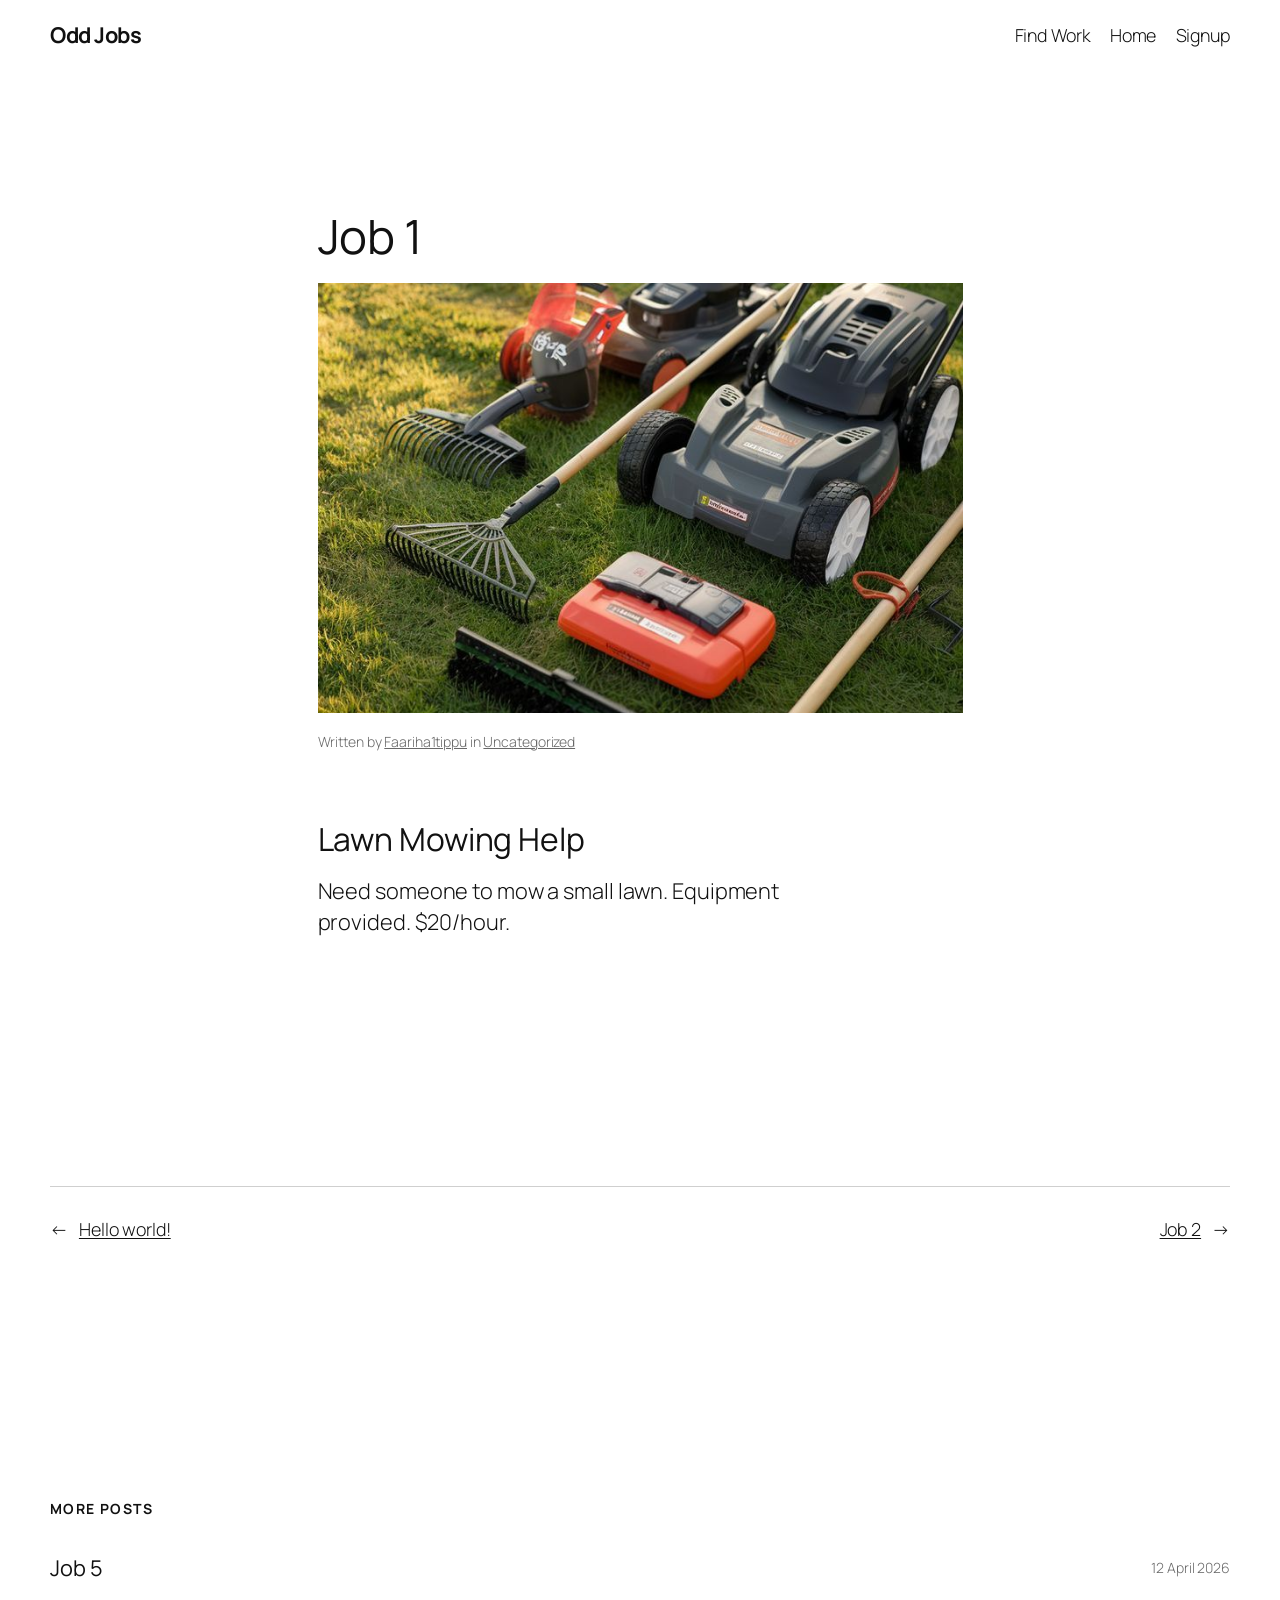
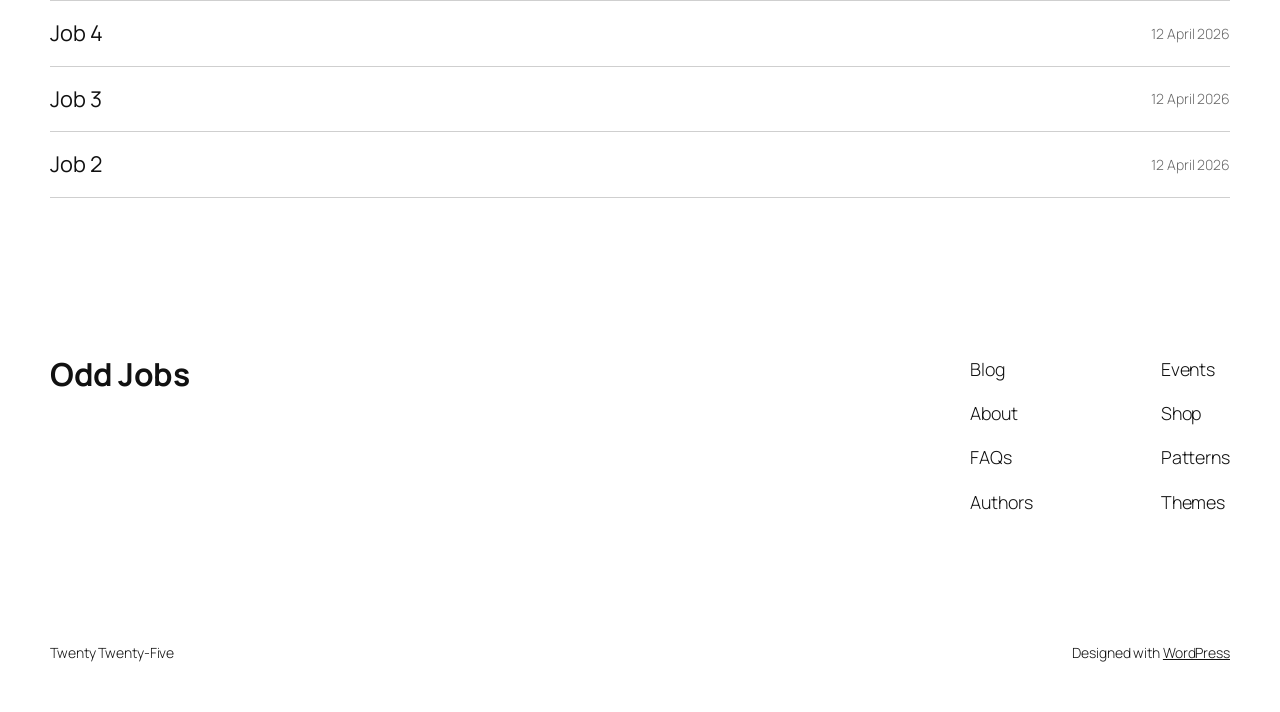
<file: lawn-mowing-help/index.html>
<!DOCTYPE html>
<html lang="en-CA">
<head>
	<meta charset="UTF-8" />
	<meta name="viewport" content="width=device-width, initial-scale=1" />
<meta name='robots' content='max-image-preview:large' />
<title>Job 1 &#8211; Odd Jobs</title>
<link rel='dns-prefetch' href='//localhost' />
<link rel="alternate" type="application/rss+xml" title="Odd Jobs &raquo; Feed" href="/feed/" />
<link rel="alternate" type="application/rss+xml" title="Odd Jobs &raquo; Comments Feed" href="/comments/feed/" />
<link rel="alternate" type="application/rss+xml" title="Odd Jobs &raquo; Job 1 Comments Feed" href="/lawn-mowing-help/feed/" />
<link rel="alternate" title="oEmbed (JSON)" type="application/json+oembed" href="/wp-json/oembed/1.0/embed?url=http%3A%2F%2Flocalhost%3A8000%2Flawn-mowing-help%2F" />
<link rel="alternate" title="oEmbed (XML)" type="text/xml+oembed" href="/wp-json/oembed/1.0/embed?url=http%3A%2F%2Flocalhost%3A8000%2Flawn-mowing-help%2F&#038;format=xml" />
<script async src="https://www.googletagmanager.com/gtag/js?id=G-KFEBW7Q2V1"></script>
<script>
var tinyGtagJsOptions = {"ga4":"G-KFEBW7Q2V1"};
window.dataLayer || (dataLayer = []);
function gtag(){dataLayer.push(arguments);}
gtag('js', new Date());
gtag('config', "G-KFEBW7Q2V1");
</script>
<style id='wp-img-auto-sizes-contain-inline-css'>
img:is([sizes=auto i],[sizes^="auto," i]){contain-intrinsic-size:3000px 1500px}
/*# sourceURL=wp-img-auto-sizes-contain-inline-css */
</style>
<style id='wp-block-site-title-inline-css'>
.wp-block-site-title{box-sizing:border-box}.wp-block-site-title :where(a){color:inherit;font-family:inherit;font-size:inherit;font-style:inherit;font-weight:inherit;letter-spacing:inherit;line-height:inherit;text-decoration:inherit}
/*# sourceURL=/wp-includes/blocks/site-title/style.min.css */
</style>
<style id='wp-block-page-list-inline-css'>
.wp-block-navigation .wp-block-page-list{align-items:var(--navigation-layout-align,initial);background-color:inherit;display:flex;flex-direction:var(--navigation-layout-direction,initial);flex-wrap:var(--navigation-layout-wrap,wrap);justify-content:var(--navigation-layout-justify,initial)}.wp-block-navigation .wp-block-navigation-item{background-color:inherit}.wp-block-page-list{box-sizing:border-box}
/*# sourceURL=/wp-includes/blocks/page-list/style.min.css */
</style>
<style id='wp-block-navigation-inline-css'>
.wp-block-navigation{position:relative}.wp-block-navigation ul{margin-bottom:0;margin-left:0;margin-top:0;padding-left:0}.wp-block-navigation ul,.wp-block-navigation ul li{list-style:none;padding:0}.wp-block-navigation .wp-block-navigation-item{align-items:center;background-color:inherit;display:flex;position:relative}.wp-block-navigation .wp-block-navigation-item .wp-block-navigation__submenu-container:empty{display:none}.wp-block-navigation .wp-block-navigation-item__content{display:block;z-index:1}.wp-block-navigation .wp-block-navigation-item__content.wp-block-navigation-item__content{color:inherit}.wp-block-navigation.has-text-decoration-underline .wp-block-navigation-item__content,.wp-block-navigation.has-text-decoration-underline .wp-block-navigation-item__content:active,.wp-block-navigation.has-text-decoration-underline .wp-block-navigation-item__content:focus{text-decoration:underline}.wp-block-navigation.has-text-decoration-line-through .wp-block-navigation-item__content,.wp-block-navigation.has-text-decoration-line-through .wp-block-navigation-item__content:active,.wp-block-navigation.has-text-decoration-line-through .wp-block-navigation-item__content:focus{text-decoration:line-through}.wp-block-navigation :where(a),.wp-block-navigation :where(a:active),.wp-block-navigation :where(a:focus){text-decoration:none}.wp-block-navigation .wp-block-navigation__submenu-icon{align-self:center;background-color:inherit;border:none;color:currentColor;display:inline-block;font-size:inherit;height:.6em;line-height:0;margin-left:.25em;padding:0;width:.6em}.wp-block-navigation .wp-block-navigation__submenu-icon svg{display:inline-block;stroke:currentColor;height:inherit;margin-top:.075em;width:inherit}.wp-block-navigation{--navigation-layout-justification-setting:flex-start;--navigation-layout-direction:row;--navigation-layout-wrap:wrap;--navigation-layout-justify:flex-start;--navigation-layout-align:center}.wp-block-navigation.is-vertical{--navigation-layout-direction:column;--navigation-layout-justify:initial;--navigation-layout-align:flex-start}.wp-block-navigation.no-wrap{--navigation-layout-wrap:nowrap}.wp-block-navigation.items-justified-center{--navigation-layout-justification-setting:center;--navigation-layout-justify:center}.wp-block-navigation.items-justified-center.is-vertical{--navigation-layout-align:center}.wp-block-navigation.items-justified-right{--navigation-layout-justification-setting:flex-end;--navigation-layout-justify:flex-end}.wp-block-navigation.items-justified-right.is-vertical{--navigation-layout-align:flex-end}.wp-block-navigation.items-justified-space-between{--navigation-layout-justification-setting:space-between;--navigation-layout-justify:space-between}.wp-block-navigation .has-child .wp-block-navigation__submenu-container{align-items:normal;background-color:inherit;color:inherit;display:flex;flex-direction:column;opacity:0;position:absolute;z-index:2}@media not (prefers-reduced-motion){.wp-block-navigation .has-child .wp-block-navigation__submenu-container{transition:opacity .1s linear}}.wp-block-navigation .has-child .wp-block-navigation__submenu-container{height:0;overflow:hidden;visibility:hidden;width:0}.wp-block-navigation .has-child .wp-block-navigation__submenu-container>.wp-block-navigation-item>.wp-block-navigation-item__content{display:flex;flex-grow:1;padding:.5em 1em}.wp-block-navigation .has-child .wp-block-navigation__submenu-container>.wp-block-navigation-item>.wp-block-navigation-item__content .wp-block-navigation__submenu-icon{margin-left:auto;margin-right:0}.wp-block-navigation .has-child .wp-block-navigation__submenu-container .wp-block-navigation-item__content{margin:0}.wp-block-navigation .has-child .wp-block-navigation__submenu-container{left:-1px;top:100%}@media (min-width:782px){.wp-block-navigation .has-child .wp-block-navigation__submenu-container .wp-block-navigation__submenu-container{left:100%;top:-1px}.wp-block-navigation .has-child .wp-block-navigation__submenu-container .wp-block-navigation__submenu-container:before{background:#0000;content:"";display:block;height:100%;position:absolute;right:100%;width:.5em}.wp-block-navigation .has-child .wp-block-navigation__submenu-container .wp-block-navigation__submenu-icon{margin-right:.25em}.wp-block-navigation .has-child .wp-block-navigation__submenu-container .wp-block-navigation__submenu-icon svg{transform:rotate(-90deg)}}.wp-block-navigation .has-child .wp-block-navigation-submenu__toggle[aria-expanded=true]~.wp-block-navigation__submenu-container,.wp-block-navigation .has-child:not(.open-on-click):hover>.wp-block-navigation__submenu-container,.wp-block-navigation .has-child:not(.open-on-click):not(.open-on-hover-click):focus-within>.wp-block-navigation__submenu-container{height:auto;min-width:200px;opacity:1;overflow:visible;visibility:visible;width:auto}.wp-block-navigation.has-background .has-child .wp-block-navigation__submenu-container{left:0;top:100%}@media (min-width:782px){.wp-block-navigation.has-background .has-child .wp-block-navigation__submenu-container .wp-block-navigation__submenu-container{left:100%;top:0}}.wp-block-navigation-submenu{display:flex;position:relative}.wp-block-navigation-submenu .wp-block-navigation__submenu-icon svg{stroke:currentColor}button.wp-block-navigation-item__content{background-color:initial;border:none;color:currentColor;font-family:inherit;font-size:inherit;font-style:inherit;font-weight:inherit;letter-spacing:inherit;line-height:inherit;text-align:left;text-transform:inherit}.wp-block-navigation-submenu__toggle{cursor:pointer}.wp-block-navigation-submenu__toggle[aria-expanded=true]+.wp-block-navigation__submenu-icon>svg,.wp-block-navigation-submenu__toggle[aria-expanded=true]>svg{transform:rotate(180deg)}.wp-block-navigation-item.open-on-click .wp-block-navigation-submenu__toggle{padding-left:0;padding-right:.85em}.wp-block-navigation-item.open-on-click .wp-block-navigation-submenu__toggle+.wp-block-navigation__submenu-icon{margin-left:-.6em;pointer-events:none}.wp-block-navigation-item.open-on-click button.wp-block-navigation-item__content:not(.wp-block-navigation-submenu__toggle){padding:0}.wp-block-navigation .wp-block-page-list,.wp-block-navigation__container,.wp-block-navigation__responsive-close,.wp-block-navigation__responsive-container,.wp-block-navigation__responsive-container-content,.wp-block-navigation__responsive-dialog{gap:inherit}:where(.wp-block-navigation.has-background .wp-block-navigation-item a:not(.wp-element-button)),:where(.wp-block-navigation.has-background .wp-block-navigation-submenu a:not(.wp-element-button)){padding:.5em 1em}:where(.wp-block-navigation .wp-block-navigation__submenu-container .wp-block-navigation-item a:not(.wp-element-button)),:where(.wp-block-navigation .wp-block-navigation__submenu-container .wp-block-navigation-submenu a:not(.wp-element-button)),:where(.wp-block-navigation .wp-block-navigation__submenu-container .wp-block-navigation-submenu button.wp-block-navigation-item__content),:where(.wp-block-navigation .wp-block-navigation__submenu-container .wp-block-pages-list__item button.wp-block-navigation-item__content){padding:.5em 1em}.wp-block-navigation.items-justified-right .wp-block-navigation__container .has-child .wp-block-navigation__submenu-container,.wp-block-navigation.items-justified-right .wp-block-page-list>.has-child .wp-block-navigation__submenu-container,.wp-block-navigation.items-justified-space-between .wp-block-page-list>.has-child:last-child .wp-block-navigation__submenu-container,.wp-block-navigation.items-justified-space-between>.wp-block-navigation__container>.has-child:last-child .wp-block-navigation__submenu-container{left:auto;right:0}.wp-block-navigation.items-justified-right .wp-block-navigation__container .has-child .wp-block-navigation__submenu-container .wp-block-navigation__submenu-container,.wp-block-navigation.items-justified-right .wp-block-page-list>.has-child .wp-block-navigation__submenu-container .wp-block-navigation__submenu-container,.wp-block-navigation.items-justified-space-between .wp-block-page-list>.has-child:last-child .wp-block-navigation__submenu-container .wp-block-navigation__submenu-container,.wp-block-navigation.items-justified-space-between>.wp-block-navigation__container>.has-child:last-child .wp-block-navigation__submenu-container .wp-block-navigation__submenu-container{left:-1px;right:-1px}@media (min-width:782px){.wp-block-navigation.items-justified-right .wp-block-navigation__container .has-child .wp-block-navigation__submenu-container .wp-block-navigation__submenu-container,.wp-block-navigation.items-justified-right .wp-block-page-list>.has-child .wp-block-navigation__submenu-container .wp-block-navigation__submenu-container,.wp-block-navigation.items-justified-space-between .wp-block-page-list>.has-child:last-child .wp-block-navigation__submenu-container .wp-block-navigation__submenu-container,.wp-block-navigation.items-justified-space-between>.wp-block-navigation__container>.has-child:last-child .wp-block-navigation__submenu-container .wp-block-navigation__submenu-container{left:auto;right:100%}}.wp-block-navigation:not(.has-background) .wp-block-navigation__submenu-container{background-color:#fff;border:1px solid #00000026}.wp-block-navigation.has-background .wp-block-navigation__submenu-container{background-color:inherit}.wp-block-navigation:not(.has-text-color) .wp-block-navigation__submenu-container{color:#000}.wp-block-navigation__container{align-items:var(--navigation-layout-align,initial);display:flex;flex-direction:var(--navigation-layout-direction,initial);flex-wrap:var(--navigation-layout-wrap,wrap);justify-content:var(--navigation-layout-justify,initial);list-style:none;margin:0;padding-left:0}.wp-block-navigation__container .is-responsive{display:none}.wp-block-navigation__container:only-child,.wp-block-page-list:only-child{flex-grow:1}@keyframes overlay-menu__fade-in-animation{0%{opacity:0;transform:translateY(.5em)}to{opacity:1;transform:translateY(0)}}.wp-block-navigation__responsive-container{bottom:0;display:none;left:0;position:fixed;right:0;top:0}.wp-block-navigation__responsive-container :where(.wp-block-navigation-item a){color:inherit}.wp-block-navigation__responsive-container .wp-block-navigation__responsive-container-content{align-items:var(--navigation-layout-align,initial);display:flex;flex-direction:var(--navigation-layout-direction,initial);flex-wrap:var(--navigation-layout-wrap,wrap);justify-content:var(--navigation-layout-justify,initial)}.wp-block-navigation__responsive-container:not(.is-menu-open.is-menu-open){background-color:inherit!important;color:inherit!important}.wp-block-navigation__responsive-container.is-menu-open{background-color:inherit;display:flex;flex-direction:column}@media not (prefers-reduced-motion){.wp-block-navigation__responsive-container.is-menu-open{animation:overlay-menu__fade-in-animation .1s ease-out;animation-fill-mode:forwards}}.wp-block-navigation__responsive-container.is-menu-open{overflow:auto;padding:clamp(1rem,var(--wp--style--root--padding-top),20rem) clamp(1rem,var(--wp--style--root--padding-right),20rem) clamp(1rem,var(--wp--style--root--padding-bottom),20rem) clamp(1rem,var(--wp--style--root--padding-left),20rem);z-index:100000}.wp-block-navigation__responsive-container.is-menu-open .wp-block-navigation__responsive-container-content{align-items:var(--navigation-layout-justification-setting,inherit);display:flex;flex-direction:column;flex-wrap:nowrap;overflow:visible;padding-top:calc(2rem + 24px)}.wp-block-navigation__responsive-container.is-menu-open .wp-block-navigation__responsive-container-content,.wp-block-navigation__responsive-container.is-menu-open .wp-block-navigation__responsive-container-content .wp-block-navigation__container,.wp-block-navigation__responsive-container.is-menu-open .wp-block-navigation__responsive-container-content .wp-block-page-list{justify-content:flex-start}.wp-block-navigation__responsive-container.is-menu-open .wp-block-navigation__responsive-container-content .wp-block-navigation__submenu-icon{display:none}.wp-block-navigation__responsive-container.is-menu-open .wp-block-navigation__responsive-container-content .has-child .wp-block-navigation__submenu-container{border:none;height:auto;min-width:200px;opacity:1;overflow:initial;padding-left:2rem;padding-right:2rem;position:static;visibility:visible;width:auto}.wp-block-navigation__responsive-container.is-menu-open .wp-block-navigation__responsive-container-content .wp-block-navigation__container,.wp-block-navigation__responsive-container.is-menu-open .wp-block-navigation__responsive-container-content .wp-block-navigation__submenu-container{gap:inherit}.wp-block-navigation__responsive-container.is-menu-open .wp-block-navigation__responsive-container-content .wp-block-navigation__submenu-container{padding-top:var(--wp--style--block-gap,2em)}.wp-block-navigation__responsive-container.is-menu-open .wp-block-navigation__responsive-container-content .wp-block-navigation-item__content{padding:0}.wp-block-navigation__responsive-container.is-menu-open .wp-block-navigation__responsive-container-content .wp-block-navigation-item,.wp-block-navigation__responsive-container.is-menu-open .wp-block-navigation__responsive-container-content .wp-block-navigation__container,.wp-block-navigation__responsive-container.is-menu-open .wp-block-navigation__responsive-container-content .wp-block-page-list{align-items:var(--navigation-layout-justification-setting,initial);display:flex;flex-direction:column}.wp-block-navigation__responsive-container.is-menu-open .wp-block-navigation-item,.wp-block-navigation__responsive-container.is-menu-open .wp-block-navigation-item .wp-block-navigation__submenu-container,.wp-block-navigation__responsive-container.is-menu-open .wp-block-navigation__container,.wp-block-navigation__responsive-container.is-menu-open .wp-block-page-list{background:#0000!important;color:inherit!important}.wp-block-navigation__responsive-container.is-menu-open .wp-block-navigation__submenu-container.wp-block-navigation__submenu-container.wp-block-navigation__submenu-container.wp-block-navigation__submenu-container{left:auto;right:auto}@media (min-width:600px){.wp-block-navigation__responsive-container:not(.hidden-by-default):not(.is-menu-open){background-color:inherit;display:block;position:relative;width:100%;z-index:auto}.wp-block-navigation__responsive-container:not(.hidden-by-default):not(.is-menu-open) .wp-block-navigation__responsive-container-close{display:none}.wp-block-navigation__responsive-container.is-menu-open .wp-block-navigation__submenu-container.wp-block-navigation__submenu-container.wp-block-navigation__submenu-container.wp-block-navigation__submenu-container{left:0}}.wp-block-navigation:not(.has-background) .wp-block-navigation__responsive-container.is-menu-open{background-color:#fff}.wp-block-navigation:not(.has-text-color) .wp-block-navigation__responsive-container.is-menu-open{color:#000}.wp-block-navigation__toggle_button_label{font-size:1rem;font-weight:700}.wp-block-navigation__responsive-container-close,.wp-block-navigation__responsive-container-open{background:#0000;border:none;color:currentColor;cursor:pointer;margin:0;padding:0;text-transform:inherit;vertical-align:middle}.wp-block-navigation__responsive-container-close svg,.wp-block-navigation__responsive-container-open svg{fill:currentColor;display:block;height:24px;pointer-events:none;width:24px}.wp-block-navigation__responsive-container-open{display:flex}.wp-block-navigation__responsive-container-open.wp-block-navigation__responsive-container-open.wp-block-navigation__responsive-container-open{font-family:inherit;font-size:inherit;font-weight:inherit}@media (min-width:600px){.wp-block-navigation__responsive-container-open:not(.always-shown){display:none}}.wp-block-navigation__responsive-container-close{position:absolute;right:0;top:0;z-index:2}.wp-block-navigation__responsive-container-close.wp-block-navigation__responsive-container-close.wp-block-navigation__responsive-container-close{font-family:inherit;font-size:inherit;font-weight:inherit}.wp-block-navigation__responsive-close{width:100%}.has-modal-open .wp-block-navigation__responsive-close{margin-left:auto;margin-right:auto;max-width:var(--wp--style--global--wide-size,100%)}.wp-block-navigation__responsive-close:focus{outline:none}.is-menu-open .wp-block-navigation__responsive-close,.is-menu-open .wp-block-navigation__responsive-container-content,.is-menu-open .wp-block-navigation__responsive-dialog{box-sizing:border-box}.wp-block-navigation__responsive-dialog{position:relative}.has-modal-open .admin-bar .is-menu-open .wp-block-navigation__responsive-dialog{margin-top:46px}@media (min-width:782px){.has-modal-open .admin-bar .is-menu-open .wp-block-navigation__responsive-dialog{margin-top:32px}}html.has-modal-open{overflow:hidden}
/*# sourceURL=/wp-includes/blocks/navigation/style.min.css */
</style>
<style id='wp-block-group-inline-css'>
.wp-block-group{box-sizing:border-box}:where(.wp-block-group.wp-block-group-is-layout-constrained){position:relative}
/*# sourceURL=/wp-includes/blocks/group/style.min.css */
</style>
<style id='wp-block-post-title-inline-css'>
.wp-block-post-title{box-sizing:border-box;word-break:break-word}.wp-block-post-title :where(a){display:inline-block;font-family:inherit;font-size:inherit;font-style:inherit;font-weight:inherit;letter-spacing:inherit;line-height:inherit;text-decoration:inherit}
/*# sourceURL=/wp-includes/blocks/post-title/style.min.css */
</style>
<style id='wp-block-post-featured-image-inline-css'>
.wp-block-post-featured-image{margin-left:0;margin-right:0}.wp-block-post-featured-image a{display:block;height:100%}.wp-block-post-featured-image :where(img){box-sizing:border-box;height:auto;max-width:100%;vertical-align:bottom;width:100%}.wp-block-post-featured-image.alignfull img,.wp-block-post-featured-image.alignwide img{width:100%}.wp-block-post-featured-image .wp-block-post-featured-image__overlay.has-background-dim{background-color:#000;inset:0;position:absolute}.wp-block-post-featured-image{position:relative}.wp-block-post-featured-image .wp-block-post-featured-image__overlay.has-background-gradient{background-color:initial}.wp-block-post-featured-image .wp-block-post-featured-image__overlay.has-background-dim-0{opacity:0}.wp-block-post-featured-image .wp-block-post-featured-image__overlay.has-background-dim-10{opacity:.1}.wp-block-post-featured-image .wp-block-post-featured-image__overlay.has-background-dim-20{opacity:.2}.wp-block-post-featured-image .wp-block-post-featured-image__overlay.has-background-dim-30{opacity:.3}.wp-block-post-featured-image .wp-block-post-featured-image__overlay.has-background-dim-40{opacity:.4}.wp-block-post-featured-image .wp-block-post-featured-image__overlay.has-background-dim-50{opacity:.5}.wp-block-post-featured-image .wp-block-post-featured-image__overlay.has-background-dim-60{opacity:.6}.wp-block-post-featured-image .wp-block-post-featured-image__overlay.has-background-dim-70{opacity:.7}.wp-block-post-featured-image .wp-block-post-featured-image__overlay.has-background-dim-80{opacity:.8}.wp-block-post-featured-image .wp-block-post-featured-image__overlay.has-background-dim-90{opacity:.9}.wp-block-post-featured-image .wp-block-post-featured-image__overlay.has-background-dim-100{opacity:1}.wp-block-post-featured-image:where(.alignleft,.alignright){width:100%}
/*# sourceURL=/wp-includes/blocks/post-featured-image/style.min.css */
</style>
<style id='wp-block-paragraph-inline-css'>
.is-small-text{font-size:.875em}.is-regular-text{font-size:1em}.is-large-text{font-size:2.25em}.is-larger-text{font-size:3em}.has-drop-cap:not(:focus):first-letter{float:left;font-size:8.4em;font-style:normal;font-weight:100;line-height:.68;margin:.05em .1em 0 0;text-transform:uppercase}body.rtl .has-drop-cap:not(:focus):first-letter{float:none;margin-left:.1em}p.has-drop-cap.has-background{overflow:hidden}:root :where(p.has-background){padding:1.25em 2.375em}:where(p.has-text-color:not(.has-link-color)) a{color:inherit}p.has-text-align-left[style*="writing-mode:vertical-lr"],p.has-text-align-right[style*="writing-mode:vertical-rl"]{rotate:180deg}
/*# sourceURL=/wp-includes/blocks/paragraph/style.min.css */
</style>
<style id='wp-block-post-author-name-inline-css'>
.wp-block-post-author-name{box-sizing:border-box}
/*# sourceURL=/wp-includes/blocks/post-author-name/style.min.css */
</style>
<style id='wp-block-post-terms-inline-css'>
.wp-block-post-terms{box-sizing:border-box}.wp-block-post-terms .wp-block-post-terms__separator{white-space:pre-wrap}
/*# sourceURL=/wp-includes/blocks/post-terms/style.min.css */
</style>
<style id='wp-block-heading-inline-css'>
h1:where(.wp-block-heading).has-background,h2:where(.wp-block-heading).has-background,h3:where(.wp-block-heading).has-background,h4:where(.wp-block-heading).has-background,h5:where(.wp-block-heading).has-background,h6:where(.wp-block-heading).has-background{padding:1.25em 2.375em}h1.has-text-align-left[style*=writing-mode]:where([style*=vertical-lr]),h1.has-text-align-right[style*=writing-mode]:where([style*=vertical-rl]),h2.has-text-align-left[style*=writing-mode]:where([style*=vertical-lr]),h2.has-text-align-right[style*=writing-mode]:where([style*=vertical-rl]),h3.has-text-align-left[style*=writing-mode]:where([style*=vertical-lr]),h3.has-text-align-right[style*=writing-mode]:where([style*=vertical-rl]),h4.has-text-align-left[style*=writing-mode]:where([style*=vertical-lr]),h4.has-text-align-right[style*=writing-mode]:where([style*=vertical-rl]),h5.has-text-align-left[style*=writing-mode]:where([style*=vertical-lr]),h5.has-text-align-right[style*=writing-mode]:where([style*=vertical-rl]),h6.has-text-align-left[style*=writing-mode]:where([style*=vertical-lr]),h6.has-text-align-right[style*=writing-mode]:where([style*=vertical-rl]){rotate:180deg}
/*# sourceURL=/wp-includes/blocks/heading/style.min.css */
</style>
<style id='wp-block-post-content-inline-css'>
.wp-block-post-content{display:flow-root}
/*# sourceURL=/wp-includes/blocks/post-content/style.min.css */
</style>
<style id='wp-block-post-navigation-link-inline-css'>
.wp-block-post-navigation-link .wp-block-post-navigation-link__arrow-previous{display:inline-block;margin-right:1ch}.wp-block-post-navigation-link .wp-block-post-navigation-link__arrow-previous:not(.is-arrow-chevron){transform:scaleX(1)}.wp-block-post-navigation-link .wp-block-post-navigation-link__arrow-next{display:inline-block;margin-left:1ch}.wp-block-post-navigation-link .wp-block-post-navigation-link__arrow-next:not(.is-arrow-chevron){transform:scaleX(1)}.wp-block-post-navigation-link.has-text-align-left[style*="writing-mode: vertical-lr"],.wp-block-post-navigation-link.has-text-align-right[style*="writing-mode: vertical-rl"]{rotate:180deg}
/*# sourceURL=/wp-includes/blocks/post-navigation-link/style.min.css */
</style>
<style id='wp-block-post-date-inline-css'>
.wp-block-post-date{box-sizing:border-box}
/*# sourceURL=/wp-includes/blocks/post-date/style.min.css */
</style>
<style id='wp-block-post-template-inline-css'>
.wp-block-post-template{box-sizing:border-box;list-style:none;margin-bottom:0;margin-top:0;max-width:100%;padding:0}.wp-block-post-template.is-flex-container{display:flex;flex-direction:row;flex-wrap:wrap;gap:1.25em}.wp-block-post-template.is-flex-container>li{margin:0;width:100%}@media (min-width:600px){.wp-block-post-template.is-flex-container.is-flex-container.columns-2>li{width:calc(50% - .625em)}.wp-block-post-template.is-flex-container.is-flex-container.columns-3>li{width:calc(33.33333% - .83333em)}.wp-block-post-template.is-flex-container.is-flex-container.columns-4>li{width:calc(25% - .9375em)}.wp-block-post-template.is-flex-container.is-flex-container.columns-5>li{width:calc(20% - 1em)}.wp-block-post-template.is-flex-container.is-flex-container.columns-6>li{width:calc(16.66667% - 1.04167em)}}@media (max-width:600px){.wp-block-post-template-is-layout-grid.wp-block-post-template-is-layout-grid.wp-block-post-template-is-layout-grid.wp-block-post-template-is-layout-grid{grid-template-columns:1fr}}.wp-block-post-template-is-layout-constrained>li>.alignright,.wp-block-post-template-is-layout-flow>li>.alignright{float:right;margin-inline-end:0;margin-inline-start:2em}.wp-block-post-template-is-layout-constrained>li>.alignleft,.wp-block-post-template-is-layout-flow>li>.alignleft{float:left;margin-inline-end:2em;margin-inline-start:0}.wp-block-post-template-is-layout-constrained>li>.aligncenter,.wp-block-post-template-is-layout-flow>li>.aligncenter{margin-inline-end:auto;margin-inline-start:auto}
/*# sourceURL=/wp-includes/blocks/post-template/style.min.css */
</style>
<style id='wp-block-spacer-inline-css'>
.wp-block-spacer{clear:both}
/*# sourceURL=/wp-includes/blocks/spacer/style.min.css */
</style>
<style id='wp-block-columns-inline-css'>
.wp-block-columns{box-sizing:border-box;display:flex;flex-wrap:wrap!important}@media (min-width:782px){.wp-block-columns{flex-wrap:nowrap!important}}.wp-block-columns{align-items:normal!important}.wp-block-columns.are-vertically-aligned-top{align-items:flex-start}.wp-block-columns.are-vertically-aligned-center{align-items:center}.wp-block-columns.are-vertically-aligned-bottom{align-items:flex-end}@media (max-width:781px){.wp-block-columns:not(.is-not-stacked-on-mobile)>.wp-block-column{flex-basis:100%!important}}@media (min-width:782px){.wp-block-columns:not(.is-not-stacked-on-mobile)>.wp-block-column{flex-basis:0;flex-grow:1}.wp-block-columns:not(.is-not-stacked-on-mobile)>.wp-block-column[style*=flex-basis]{flex-grow:0}}.wp-block-columns.is-not-stacked-on-mobile{flex-wrap:nowrap!important}.wp-block-columns.is-not-stacked-on-mobile>.wp-block-column{flex-basis:0;flex-grow:1}.wp-block-columns.is-not-stacked-on-mobile>.wp-block-column[style*=flex-basis]{flex-grow:0}:where(.wp-block-columns){margin-bottom:1.75em}:where(.wp-block-columns.has-background){padding:1.25em 2.375em}.wp-block-column{flex-grow:1;min-width:0;overflow-wrap:break-word;word-break:break-word}.wp-block-column.is-vertically-aligned-top{align-self:flex-start}.wp-block-column.is-vertically-aligned-center{align-self:center}.wp-block-column.is-vertically-aligned-bottom{align-self:flex-end}.wp-block-column.is-vertically-aligned-stretch{align-self:stretch}.wp-block-column.is-vertically-aligned-bottom,.wp-block-column.is-vertically-aligned-center,.wp-block-column.is-vertically-aligned-top{width:100%}
/*# sourceURL=/wp-includes/blocks/columns/style.min.css */
</style>
<style id='wp-block-navigation-link-inline-css'>
.wp-block-navigation .wp-block-navigation-item__label{overflow-wrap:break-word}.wp-block-navigation .wp-block-navigation-item__description{display:none}.link-ui-tools{outline:1px solid #f0f0f0;padding:8px}.link-ui-block-inserter{padding-top:8px}.link-ui-block-inserter__back{margin-left:8px;text-transform:uppercase}
/*# sourceURL=/wp-includes/blocks/navigation-link/style.min.css */
</style>
<style id='wp-block-library-inline-css'>
:root{--wp-block-synced-color:#7a00df;--wp-block-synced-color--rgb:122,0,223;--wp-bound-block-color:var(--wp-block-synced-color);--wp-editor-canvas-background:#ddd;--wp-admin-theme-color:#007cba;--wp-admin-theme-color--rgb:0,124,186;--wp-admin-theme-color-darker-10:#006ba1;--wp-admin-theme-color-darker-10--rgb:0,107,160.5;--wp-admin-theme-color-darker-20:#005a87;--wp-admin-theme-color-darker-20--rgb:0,90,135;--wp-admin-border-width-focus:2px}@media (min-resolution:192dpi){:root{--wp-admin-border-width-focus:1.5px}}.wp-element-button{cursor:pointer}:root .has-very-light-gray-background-color{background-color:#eee}:root .has-very-dark-gray-background-color{background-color:#313131}:root .has-very-light-gray-color{color:#eee}:root .has-very-dark-gray-color{color:#313131}:root .has-vivid-green-cyan-to-vivid-cyan-blue-gradient-background{background:linear-gradient(135deg,#00d084,#0693e3)}:root .has-purple-crush-gradient-background{background:linear-gradient(135deg,#34e2e4,#4721fb 50%,#ab1dfe)}:root .has-hazy-dawn-gradient-background{background:linear-gradient(135deg,#faaca8,#dad0ec)}:root .has-subdued-olive-gradient-background{background:linear-gradient(135deg,#fafae1,#67a671)}:root .has-atomic-cream-gradient-background{background:linear-gradient(135deg,#fdd79a,#004a59)}:root .has-nightshade-gradient-background{background:linear-gradient(135deg,#330968,#31cdcf)}:root .has-midnight-gradient-background{background:linear-gradient(135deg,#020381,#2874fc)}:root{--wp--preset--font-size--normal:16px;--wp--preset--font-size--huge:42px}.has-regular-font-size{font-size:1em}.has-larger-font-size{font-size:2.625em}.has-normal-font-size{font-size:var(--wp--preset--font-size--normal)}.has-huge-font-size{font-size:var(--wp--preset--font-size--huge)}.has-text-align-center{text-align:center}.has-text-align-left{text-align:left}.has-text-align-right{text-align:right}.has-fit-text{white-space:nowrap!important}#end-resizable-editor-section{display:none}.aligncenter{clear:both}.items-justified-left{justify-content:flex-start}.items-justified-center{justify-content:center}.items-justified-right{justify-content:flex-end}.items-justified-space-between{justify-content:space-between}.screen-reader-text{border:0;clip-path:inset(50%);height:1px;margin:-1px;overflow:hidden;padding:0;position:absolute;width:1px;word-wrap:normal!important}.screen-reader-text:focus{background-color:#ddd;clip-path:none;color:#444;display:block;font-size:1em;height:auto;left:5px;line-height:normal;padding:15px 23px 14px;text-decoration:none;top:5px;width:auto;z-index:100000}html :where(.has-border-color){border-style:solid}html :where([style*=border-top-color]){border-top-style:solid}html :where([style*=border-right-color]){border-right-style:solid}html :where([style*=border-bottom-color]){border-bottom-style:solid}html :where([style*=border-left-color]){border-left-style:solid}html :where([style*=border-width]){border-style:solid}html :where([style*=border-top-width]){border-top-style:solid}html :where([style*=border-right-width]){border-right-style:solid}html :where([style*=border-bottom-width]){border-bottom-style:solid}html :where([style*=border-left-width]){border-left-style:solid}html :where(img[class*=wp-image-]){height:auto;max-width:100%}:where(figure){margin:0 0 1em}html :where(.is-position-sticky){--wp-admin--admin-bar--position-offset:var(--wp-admin--admin-bar--height,0px)}@media screen and (max-width:600px){html :where(.is-position-sticky){--wp-admin--admin-bar--position-offset:0px}}
/*# sourceURL=/wp-includes/css/dist/block-library/common.min.css */
</style>
<style id='global-styles-inline-css'>
:root{--wp--preset--aspect-ratio--square: 1;--wp--preset--aspect-ratio--4-3: 4/3;--wp--preset--aspect-ratio--3-4: 3/4;--wp--preset--aspect-ratio--3-2: 3/2;--wp--preset--aspect-ratio--2-3: 2/3;--wp--preset--aspect-ratio--16-9: 16/9;--wp--preset--aspect-ratio--9-16: 9/16;--wp--preset--color--black: #000000;--wp--preset--color--cyan-bluish-gray: #abb8c3;--wp--preset--color--white: #ffffff;--wp--preset--color--pale-pink: #f78da7;--wp--preset--color--vivid-red: #cf2e2e;--wp--preset--color--luminous-vivid-orange: #ff6900;--wp--preset--color--luminous-vivid-amber: #fcb900;--wp--preset--color--light-green-cyan: #7bdcb5;--wp--preset--color--vivid-green-cyan: #00d084;--wp--preset--color--pale-cyan-blue: #8ed1fc;--wp--preset--color--vivid-cyan-blue: #0693e3;--wp--preset--color--vivid-purple: #9b51e0;--wp--preset--color--base: #FFFFFF;--wp--preset--color--contrast: #111111;--wp--preset--color--accent-1: #FFEE58;--wp--preset--color--accent-2: #F6CFF4;--wp--preset--color--accent-3: #503AA8;--wp--preset--color--accent-4: #686868;--wp--preset--color--accent-5: #FBFAF3;--wp--preset--color--accent-6: color-mix(in srgb, currentColor 20%, transparent);--wp--preset--gradient--vivid-cyan-blue-to-vivid-purple: linear-gradient(135deg,rgb(6,147,227) 0%,rgb(155,81,224) 100%);--wp--preset--gradient--light-green-cyan-to-vivid-green-cyan: linear-gradient(135deg,rgb(122,220,180) 0%,rgb(0,208,130) 100%);--wp--preset--gradient--luminous-vivid-amber-to-luminous-vivid-orange: linear-gradient(135deg,rgb(252,185,0) 0%,rgb(255,105,0) 100%);--wp--preset--gradient--luminous-vivid-orange-to-vivid-red: linear-gradient(135deg,rgb(255,105,0) 0%,rgb(207,46,46) 100%);--wp--preset--gradient--very-light-gray-to-cyan-bluish-gray: linear-gradient(135deg,rgb(238,238,238) 0%,rgb(169,184,195) 100%);--wp--preset--gradient--cool-to-warm-spectrum: linear-gradient(135deg,rgb(74,234,220) 0%,rgb(151,120,209) 20%,rgb(207,42,186) 40%,rgb(238,44,130) 60%,rgb(251,105,98) 80%,rgb(254,248,76) 100%);--wp--preset--gradient--blush-light-purple: linear-gradient(135deg,rgb(255,206,236) 0%,rgb(152,150,240) 100%);--wp--preset--gradient--blush-bordeaux: linear-gradient(135deg,rgb(254,205,165) 0%,rgb(254,45,45) 50%,rgb(107,0,62) 100%);--wp--preset--gradient--luminous-dusk: linear-gradient(135deg,rgb(255,203,112) 0%,rgb(199,81,192) 50%,rgb(65,88,208) 100%);--wp--preset--gradient--pale-ocean: linear-gradient(135deg,rgb(255,245,203) 0%,rgb(182,227,212) 50%,rgb(51,167,181) 100%);--wp--preset--gradient--electric-grass: linear-gradient(135deg,rgb(202,248,128) 0%,rgb(113,206,126) 100%);--wp--preset--gradient--midnight: linear-gradient(135deg,rgb(2,3,129) 0%,rgb(40,116,252) 100%);--wp--preset--font-size--small: 0.875rem;--wp--preset--font-size--medium: clamp(1rem, 1rem + ((1vw - 0.2rem) * 0.196), 1.125rem);--wp--preset--font-size--large: clamp(1.125rem, 1.125rem + ((1vw - 0.2rem) * 0.392), 1.375rem);--wp--preset--font-size--x-large: clamp(1.75rem, 1.75rem + ((1vw - 0.2rem) * 0.392), 2rem);--wp--preset--font-size--xx-large: clamp(2.15rem, 2.15rem + ((1vw - 0.2rem) * 1.333), 3rem);--wp--preset--font-family--manrope: Manrope, sans-serif;--wp--preset--font-family--fira-code: "Fira Code", monospace;--wp--preset--spacing--20: 10px;--wp--preset--spacing--30: 20px;--wp--preset--spacing--40: 30px;--wp--preset--spacing--50: clamp(30px, 5vw, 50px);--wp--preset--spacing--60: clamp(30px, 7vw, 70px);--wp--preset--spacing--70: clamp(50px, 7vw, 90px);--wp--preset--spacing--80: clamp(70px, 10vw, 140px);--wp--preset--shadow--natural: 6px 6px 9px rgba(0, 0, 0, 0.2);--wp--preset--shadow--deep: 12px 12px 50px rgba(0, 0, 0, 0.4);--wp--preset--shadow--sharp: 6px 6px 0px rgba(0, 0, 0, 0.2);--wp--preset--shadow--outlined: 6px 6px 0px -3px rgb(255, 255, 255), 6px 6px rgb(0, 0, 0);--wp--preset--shadow--crisp: 6px 6px 0px rgb(0, 0, 0);}:root { --wp--style--global--content-size: 645px;--wp--style--global--wide-size: 1340px; }:where(body) { margin: 0; }.wp-site-blocks { padding-top: var(--wp--style--root--padding-top); padding-bottom: var(--wp--style--root--padding-bottom); }.has-global-padding { padding-right: var(--wp--style--root--padding-right); padding-left: var(--wp--style--root--padding-left); }.has-global-padding > .alignfull { margin-right: calc(var(--wp--style--root--padding-right) * -1); margin-left: calc(var(--wp--style--root--padding-left) * -1); }.has-global-padding :where(:not(.alignfull.is-layout-flow) > .has-global-padding:not(.wp-block-block, .alignfull)) { padding-right: 0; padding-left: 0; }.has-global-padding :where(:not(.alignfull.is-layout-flow) > .has-global-padding:not(.wp-block-block, .alignfull)) > .alignfull { margin-left: 0; margin-right: 0; }.wp-site-blocks > .alignleft { float: left; margin-right: 2em; }.wp-site-blocks > .alignright { float: right; margin-left: 2em; }.wp-site-blocks > .aligncenter { justify-content: center; margin-left: auto; margin-right: auto; }:where(.wp-site-blocks) > * { margin-block-start: 1.2rem; margin-block-end: 0; }:where(.wp-site-blocks) > :first-child { margin-block-start: 0; }:where(.wp-site-blocks) > :last-child { margin-block-end: 0; }:root { --wp--style--block-gap: 1.2rem; }:root :where(.is-layout-flow) > :first-child{margin-block-start: 0;}:root :where(.is-layout-flow) > :last-child{margin-block-end: 0;}:root :where(.is-layout-flow) > *{margin-block-start: 1.2rem;margin-block-end: 0;}:root :where(.is-layout-constrained) > :first-child{margin-block-start: 0;}:root :where(.is-layout-constrained) > :last-child{margin-block-end: 0;}:root :where(.is-layout-constrained) > *{margin-block-start: 1.2rem;margin-block-end: 0;}:root :where(.is-layout-flex){gap: 1.2rem;}:root :where(.is-layout-grid){gap: 1.2rem;}.is-layout-flow > .alignleft{float: left;margin-inline-start: 0;margin-inline-end: 2em;}.is-layout-flow > .alignright{float: right;margin-inline-start: 2em;margin-inline-end: 0;}.is-layout-flow > .aligncenter{margin-left: auto !important;margin-right: auto !important;}.is-layout-constrained > .alignleft{float: left;margin-inline-start: 0;margin-inline-end: 2em;}.is-layout-constrained > .alignright{float: right;margin-inline-start: 2em;margin-inline-end: 0;}.is-layout-constrained > .aligncenter{margin-left: auto !important;margin-right: auto !important;}.is-layout-constrained > :where(:not(.alignleft):not(.alignright):not(.alignfull)){max-width: var(--wp--style--global--content-size);margin-left: auto !important;margin-right: auto !important;}.is-layout-constrained > .alignwide{max-width: var(--wp--style--global--wide-size);}body .is-layout-flex{display: flex;}.is-layout-flex{flex-wrap: wrap;align-items: center;}.is-layout-flex > :is(*, div){margin: 0;}body .is-layout-grid{display: grid;}.is-layout-grid > :is(*, div){margin: 0;}body{background-color: var(--wp--preset--color--base);color: var(--wp--preset--color--contrast);font-family: var(--wp--preset--font-family--manrope);font-size: var(--wp--preset--font-size--large);font-weight: 300;letter-spacing: -0.1px;line-height: 1.4;--wp--style--root--padding-top: 0px;--wp--style--root--padding-right: var(--wp--preset--spacing--50);--wp--style--root--padding-bottom: 0px;--wp--style--root--padding-left: var(--wp--preset--spacing--50);}a:where(:not(.wp-element-button)){color: currentColor;text-decoration: underline;}:root :where(a:where(:not(.wp-element-button)):hover){text-decoration: none;}h1, h2, h3, h4, h5, h6{font-weight: 400;letter-spacing: -0.1px;line-height: 1.125;}h1{font-size: var(--wp--preset--font-size--xx-large);}h2{font-size: var(--wp--preset--font-size--x-large);}h3{font-size: var(--wp--preset--font-size--large);}h4{font-size: var(--wp--preset--font-size--medium);}h5{font-size: var(--wp--preset--font-size--small);letter-spacing: 0.5px;}h6{font-size: var(--wp--preset--font-size--small);font-weight: 700;letter-spacing: 1.4px;text-transform: uppercase;}:root :where(.wp-element-button, .wp-block-button__link){background-color: var(--wp--preset--color--contrast);border-width: 0;color: var(--wp--preset--color--base);font-family: inherit;font-size: var(--wp--preset--font-size--medium);font-style: inherit;font-weight: inherit;letter-spacing: inherit;line-height: inherit;padding-top: 1rem;padding-right: 2.25rem;padding-bottom: 1rem;padding-left: 2.25rem;text-decoration: none;text-transform: inherit;}:root :where(.wp-element-button:hover, .wp-block-button__link:hover){background-color: color-mix(in srgb, var(--wp--preset--color--contrast) 85%, transparent);border-color: transparent;color: var(--wp--preset--color--base);}:root :where(.wp-element-button:focus, .wp-block-button__link:focus){outline-color: var(--wp--preset--color--accent-4);outline-offset: 2px;}:root :where(.wp-element-caption, .wp-block-audio figcaption, .wp-block-embed figcaption, .wp-block-gallery figcaption, .wp-block-image figcaption, .wp-block-table figcaption, .wp-block-video figcaption){font-size: var(--wp--preset--font-size--small);line-height: 1.4;}.has-black-color{color: var(--wp--preset--color--black) !important;}.has-cyan-bluish-gray-color{color: var(--wp--preset--color--cyan-bluish-gray) !important;}.has-white-color{color: var(--wp--preset--color--white) !important;}.has-pale-pink-color{color: var(--wp--preset--color--pale-pink) !important;}.has-vivid-red-color{color: var(--wp--preset--color--vivid-red) !important;}.has-luminous-vivid-orange-color{color: var(--wp--preset--color--luminous-vivid-orange) !important;}.has-luminous-vivid-amber-color{color: var(--wp--preset--color--luminous-vivid-amber) !important;}.has-light-green-cyan-color{color: var(--wp--preset--color--light-green-cyan) !important;}.has-vivid-green-cyan-color{color: var(--wp--preset--color--vivid-green-cyan) !important;}.has-pale-cyan-blue-color{color: var(--wp--preset--color--pale-cyan-blue) !important;}.has-vivid-cyan-blue-color{color: var(--wp--preset--color--vivid-cyan-blue) !important;}.has-vivid-purple-color{color: var(--wp--preset--color--vivid-purple) !important;}.has-base-color{color: var(--wp--preset--color--base) !important;}.has-contrast-color{color: var(--wp--preset--color--contrast) !important;}.has-accent-1-color{color: var(--wp--preset--color--accent-1) !important;}.has-accent-2-color{color: var(--wp--preset--color--accent-2) !important;}.has-accent-3-color{color: var(--wp--preset--color--accent-3) !important;}.has-accent-4-color{color: var(--wp--preset--color--accent-4) !important;}.has-accent-5-color{color: var(--wp--preset--color--accent-5) !important;}.has-accent-6-color{color: var(--wp--preset--color--accent-6) !important;}.has-black-background-color{background-color: var(--wp--preset--color--black) !important;}.has-cyan-bluish-gray-background-color{background-color: var(--wp--preset--color--cyan-bluish-gray) !important;}.has-white-background-color{background-color: var(--wp--preset--color--white) !important;}.has-pale-pink-background-color{background-color: var(--wp--preset--color--pale-pink) !important;}.has-vivid-red-background-color{background-color: var(--wp--preset--color--vivid-red) !important;}.has-luminous-vivid-orange-background-color{background-color: var(--wp--preset--color--luminous-vivid-orange) !important;}.has-luminous-vivid-amber-background-color{background-color: var(--wp--preset--color--luminous-vivid-amber) !important;}.has-light-green-cyan-background-color{background-color: var(--wp--preset--color--light-green-cyan) !important;}.has-vivid-green-cyan-background-color{background-color: var(--wp--preset--color--vivid-green-cyan) !important;}.has-pale-cyan-blue-background-color{background-color: var(--wp--preset--color--pale-cyan-blue) !important;}.has-vivid-cyan-blue-background-color{background-color: var(--wp--preset--color--vivid-cyan-blue) !important;}.has-vivid-purple-background-color{background-color: var(--wp--preset--color--vivid-purple) !important;}.has-base-background-color{background-color: var(--wp--preset--color--base) !important;}.has-contrast-background-color{background-color: var(--wp--preset--color--contrast) !important;}.has-accent-1-background-color{background-color: var(--wp--preset--color--accent-1) !important;}.has-accent-2-background-color{background-color: var(--wp--preset--color--accent-2) !important;}.has-accent-3-background-color{background-color: var(--wp--preset--color--accent-3) !important;}.has-accent-4-background-color{background-color: var(--wp--preset--color--accent-4) !important;}.has-accent-5-background-color{background-color: var(--wp--preset--color--accent-5) !important;}.has-accent-6-background-color{background-color: var(--wp--preset--color--accent-6) !important;}.has-black-border-color{border-color: var(--wp--preset--color--black) !important;}.has-cyan-bluish-gray-border-color{border-color: var(--wp--preset--color--cyan-bluish-gray) !important;}.has-white-border-color{border-color: var(--wp--preset--color--white) !important;}.has-pale-pink-border-color{border-color: var(--wp--preset--color--pale-pink) !important;}.has-vivid-red-border-color{border-color: var(--wp--preset--color--vivid-red) !important;}.has-luminous-vivid-orange-border-color{border-color: var(--wp--preset--color--luminous-vivid-orange) !important;}.has-luminous-vivid-amber-border-color{border-color: var(--wp--preset--color--luminous-vivid-amber) !important;}.has-light-green-cyan-border-color{border-color: var(--wp--preset--color--light-green-cyan) !important;}.has-vivid-green-cyan-border-color{border-color: var(--wp--preset--color--vivid-green-cyan) !important;}.has-pale-cyan-blue-border-color{border-color: var(--wp--preset--color--pale-cyan-blue) !important;}.has-vivid-cyan-blue-border-color{border-color: var(--wp--preset--color--vivid-cyan-blue) !important;}.has-vivid-purple-border-color{border-color: var(--wp--preset--color--vivid-purple) !important;}.has-base-border-color{border-color: var(--wp--preset--color--base) !important;}.has-contrast-border-color{border-color: var(--wp--preset--color--contrast) !important;}.has-accent-1-border-color{border-color: var(--wp--preset--color--accent-1) !important;}.has-accent-2-border-color{border-color: var(--wp--preset--color--accent-2) !important;}.has-accent-3-border-color{border-color: var(--wp--preset--color--accent-3) !important;}.has-accent-4-border-color{border-color: var(--wp--preset--color--accent-4) !important;}.has-accent-5-border-color{border-color: var(--wp--preset--color--accent-5) !important;}.has-accent-6-border-color{border-color: var(--wp--preset--color--accent-6) !important;}.has-vivid-cyan-blue-to-vivid-purple-gradient-background{background: var(--wp--preset--gradient--vivid-cyan-blue-to-vivid-purple) !important;}.has-light-green-cyan-to-vivid-green-cyan-gradient-background{background: var(--wp--preset--gradient--light-green-cyan-to-vivid-green-cyan) !important;}.has-luminous-vivid-amber-to-luminous-vivid-orange-gradient-background{background: var(--wp--preset--gradient--luminous-vivid-amber-to-luminous-vivid-orange) !important;}.has-luminous-vivid-orange-to-vivid-red-gradient-background{background: var(--wp--preset--gradient--luminous-vivid-orange-to-vivid-red) !important;}.has-very-light-gray-to-cyan-bluish-gray-gradient-background{background: var(--wp--preset--gradient--very-light-gray-to-cyan-bluish-gray) !important;}.has-cool-to-warm-spectrum-gradient-background{background: var(--wp--preset--gradient--cool-to-warm-spectrum) !important;}.has-blush-light-purple-gradient-background{background: var(--wp--preset--gradient--blush-light-purple) !important;}.has-blush-bordeaux-gradient-background{background: var(--wp--preset--gradient--blush-bordeaux) !important;}.has-luminous-dusk-gradient-background{background: var(--wp--preset--gradient--luminous-dusk) !important;}.has-pale-ocean-gradient-background{background: var(--wp--preset--gradient--pale-ocean) !important;}.has-electric-grass-gradient-background{background: var(--wp--preset--gradient--electric-grass) !important;}.has-midnight-gradient-background{background: var(--wp--preset--gradient--midnight) !important;}.has-small-font-size{font-size: var(--wp--preset--font-size--small) !important;}.has-medium-font-size{font-size: var(--wp--preset--font-size--medium) !important;}.has-large-font-size{font-size: var(--wp--preset--font-size--large) !important;}.has-x-large-font-size{font-size: var(--wp--preset--font-size--x-large) !important;}.has-xx-large-font-size{font-size: var(--wp--preset--font-size--xx-large) !important;}.has-manrope-font-family{font-family: var(--wp--preset--font-family--manrope) !important;}.has-fira-code-font-family{font-family: var(--wp--preset--font-family--fira-code) !important;}
:root :where(.wp-block-columns-is-layout-flow) > :first-child{margin-block-start: 0;}:root :where(.wp-block-columns-is-layout-flow) > :last-child{margin-block-end: 0;}:root :where(.wp-block-columns-is-layout-flow) > *{margin-block-start: var(--wp--preset--spacing--50);margin-block-end: 0;}:root :where(.wp-block-columns-is-layout-constrained) > :first-child{margin-block-start: 0;}:root :where(.wp-block-columns-is-layout-constrained) > :last-child{margin-block-end: 0;}:root :where(.wp-block-columns-is-layout-constrained) > *{margin-block-start: var(--wp--preset--spacing--50);margin-block-end: 0;}:root :where(.wp-block-columns-is-layout-flex){gap: var(--wp--preset--spacing--50);}:root :where(.wp-block-columns-is-layout-grid){gap: var(--wp--preset--spacing--50);}
:root :where(.wp-block-post-date){color: var(--wp--preset--color--accent-4);font-size: var(--wp--preset--font-size--small);}
:root :where(.wp-block-post-date a:where(:not(.wp-element-button))){color: var(--wp--preset--color--accent-4);text-decoration: none;}
:root :where(.wp-block-post-date a:where(:not(.wp-element-button)):hover){text-decoration: underline;}
:root :where(.wp-block-post-navigation-link){font-size: var(--wp--preset--font-size--medium);}
:root :where(.wp-block-post-terms){font-size: var(--wp--preset--font-size--small);font-weight: 600;}:root :where(.wp-block-post-terms a){white-space: nowrap;}
:root :where(.wp-block-post-title a:where(:not(.wp-element-button))){text-decoration: none;}
:root :where(.wp-block-post-title a:where(:not(.wp-element-button)):hover){text-decoration: underline;}
:root :where(.wp-block-site-title){font-weight: 700;letter-spacing: -.5px;}
:root :where(.wp-block-site-title a:where(:not(.wp-element-button))){text-decoration: none;}
:root :where(.wp-block-site-title a:where(:not(.wp-element-button)):hover){text-decoration: underline;}
:root :where(.wp-block-navigation){font-size: var(--wp--preset--font-size--medium);}
:root :where(.wp-block-navigation a:where(:not(.wp-element-button))){text-decoration: none;}
:root :where(.wp-block-navigation a:where(:not(.wp-element-button)):hover){text-decoration: underline;}
/*# sourceURL=global-styles-inline-css */
</style>
<style id='block-style-variation-styles-inline-css'>
:root :where(.is-style-post-terms-1--2 a:where(:not(.wp-element-button))){border-radius: 20px;border-color: var(--wp--preset--color--accent-6);border-width: 0.8px;border-style: solid;font-weight: 400;line-height: 2.8;padding-top: 5px;padding-right: 10px;padding-bottom: 5px;padding-left: 10px;text-decoration: none;}:root :where(.is-style-post-terms-1--2 a:where(:not(.wp-element-button)):hover){text-decoration: underline;}
/*# sourceURL=block-style-variation-styles-inline-css */
</style>
<style id='wp-emoji-styles-inline-css'>

	img.wp-smiley, img.emoji {
		display: inline !important;
		border: none !important;
		box-shadow: none !important;
		height: 1em !important;
		width: 1em !important;
		margin: 0 0.07em !important;
		vertical-align: -0.1em !important;
		background: none !important;
		padding: 0 !important;
	}
/*# sourceURL=wp-emoji-styles-inline-css */
</style>
<style id='core-block-supports-inline-css'>
.wp-container-core-navigation-is-layout-fc306653{justify-content:flex-end;}.wp-container-core-group-is-layout-f4c28e8b{flex-wrap:nowrap;gap:var(--wp--preset--spacing--10);justify-content:flex-end;}.wp-container-core-group-is-layout-8165f36a{flex-wrap:nowrap;justify-content:space-between;}.wp-container-core-group-is-layout-4efaea1e{gap:0.2em;}.wp-container-core-group-is-layout-9b36172e{flex-wrap:nowrap;justify-content:space-between;}.wp-container-core-group-is-layout-154222c2{flex-wrap:nowrap;justify-content:space-between;align-items:center;}.wp-container-core-post-template-is-layout-3ee800f6 > *{margin-block-start:0;margin-block-end:0;}.wp-container-core-post-template-is-layout-3ee800f6 > * + *{margin-block-start:0;margin-block-end:0;}.wp-container-core-columns-is-layout-28f84493{flex-wrap:nowrap;}.wp-container-core-navigation-is-layout-fe9cc265{flex-direction:column;align-items:flex-start;}.wp-container-core-group-is-layout-570722b2{gap:var(--wp--preset--spacing--80);justify-content:space-between;align-items:flex-start;}.wp-container-core-group-is-layout-e5edad21{justify-content:space-between;align-items:flex-start;}.wp-container-core-group-is-layout-91e87306{gap:var(--wp--preset--spacing--20);justify-content:space-between;}
/*# sourceURL=core-block-supports-inline-css */
</style>
<style id='wp-block-template-skip-link-inline-css'>

		.skip-link.screen-reader-text {
			border: 0;
			clip-path: inset(50%);
			height: 1px;
			margin: -1px;
			overflow: hidden;
			padding: 0;
			position: absolute !important;
			width: 1px;
			word-wrap: normal !important;
		}

		.skip-link.screen-reader-text:focus {
			background-color: #eee;
			clip-path: none;
			color: #444;
			display: block;
			font-size: 1em;
			height: auto;
			left: 5px;
			line-height: normal;
			padding: 15px 23px 14px;
			text-decoration: none;
			top: 5px;
			width: auto;
			z-index: 100000;
		}
/*# sourceURL=wp-block-template-skip-link-inline-css */
</style>
<link rel='stylesheet' id='parent-style-css' href='/wp-content/themes/twentytwentyfive/style.css?ver=6.9.4' media='all' />
<style id='twentytwentyfive-style-inline-css'>
a{text-decoration-thickness:1px!important;text-underline-offset:.1em}:where(.wp-site-blocks :focus){outline-width:2px;outline-style:solid}.wp-block-navigation .wp-block-navigation-submenu .wp-block-navigation-item:not(:last-child){margin-bottom:3px}.wp-block-navigation .wp-block-navigation-item .wp-block-navigation-item__content{outline-offset:4px}.wp-block-navigation .wp-block-navigation-item ul.wp-block-navigation__submenu-container .wp-block-navigation-item__content{outline-offset:0}blockquote,caption,figcaption,h1,h2,h3,h4,h5,h6,p{text-wrap:pretty}.more-link{display:block}:where(pre){overflow-x:auto}
/*# sourceURL=/wp-content/themes/twentytwentyfive/style.min.css */
</style>
<link rel="https://api.w.org/" href="/wp-json/" /><link rel="alternate" title="JSON" type="application/json" href="/wp-json/wp/v2/posts/26" /><link rel="EditURI" type="application/rsd+xml" title="RSD" href="/xmlrpc.php?rsd" />
<meta name="generator" content="WordPress 6.9.4" />
<link rel="canonical" href="/lawn-mowing-help/" />
<link rel='shortlink' href='/?p=26' />
<script type="importmap" id="wp-importmap">
{"imports":{"@wordpress/interactivity":"/wp-includes/js/dist/script-modules/interactivity/index.min.js?ver=66c613f68580994bb00a"}}
</script>
<link rel="modulepreload" href="/wp-includes/js/dist/script-modules/interactivity/index.min.js?ver=66c613f68580994bb00a" id="@wordpress/interactivity-js-modulepreload" fetchpriority="low">
<style class='wp-fonts-local'>
@font-face{font-family:Manrope;font-style:normal;font-weight:200 800;font-display:fallback;src:url('/wp-content/themes/twentytwentyfive/assets/fonts/manrope/Manrope-VariableFont_wght.woff2') format('woff2');}
@font-face{font-family:"Fira Code";font-style:normal;font-weight:300 700;font-display:fallback;src:url('/wp-content/themes/twentytwentyfive/assets/fonts/fira-code/FiraCode-VariableFont_wght.woff2') format('woff2');}
</style>
</head>

<body class="wp-singular post-template-default single single-post postid-26 single-format-standard wp-embed-responsive wp-theme-twentytwentyfive wp-child-theme-twentytwentyfive-child">

<div class="wp-site-blocks"><header class="wp-block-template-part">
<div class="wp-block-group alignfull is-layout-flow wp-block-group-is-layout-flow">
	
	<div class="wp-block-group has-global-padding is-layout-constrained wp-block-group-is-layout-constrained">
		
		<div class="wp-block-group alignwide is-content-justification-space-between is-nowrap is-layout-flex wp-container-core-group-is-layout-8165f36a wp-block-group-is-layout-flex" style="padding-top:var(--wp--preset--spacing--30);padding-bottom:var(--wp--preset--spacing--30)">
			<p class="wp-block-site-title"><a href="/" target="_self" rel="home">Odd Jobs</a></p>
			
			<div class="wp-block-group is-content-justification-right is-nowrap is-layout-flex wp-container-core-group-is-layout-f4c28e8b wp-block-group-is-layout-flex">
				<nav class="is-responsive items-justified-right wp-block-navigation is-content-justification-right is-layout-flex wp-container-core-navigation-is-layout-fc306653 wp-block-navigation-is-layout-flex" 
		 data-wp-interactive="core/navigation" data-wp-context='{"overlayOpenedBy":{"click":false,"hover":false,"focus":false},"type":"overlay","roleAttribute":"","ariaLabel":"Menu"}'><button aria-haspopup="dialog" aria-label="Open menu" class="wp-block-navigation__responsive-container-open" 
				data-wp-on--click="actions.openMenuOnClick"
				data-wp-on--keydown="actions.handleMenuKeydown"
			><svg width="24" height="24" xmlns="https://www.w3.org/2000/svg" viewBox="0 0 24 24" aria-hidden="true" focusable="false"><path d="M4 7.5h16v1.5H4z"></path><path d="M4 15h16v1.5H4z"></path></svg></button>
				<div class="wp-block-navigation__responsive-container  has-text-color has-contrast-color has-background has-base-background-color"  id="modal-1" 
				data-wp-class--has-modal-open="state.isMenuOpen"
				data-wp-class--is-menu-open="state.isMenuOpen"
				data-wp-watch="callbacks.initMenu"
				data-wp-on--keydown="actions.handleMenuKeydown"
				data-wp-on--focusout="actions.handleMenuFocusout"
				tabindex="-1"
			>
					<div class="wp-block-navigation__responsive-close" tabindex="-1">
						<div class="wp-block-navigation__responsive-dialog" 
				data-wp-bind--aria-modal="state.ariaModal"
				data-wp-bind--aria-label="state.ariaLabel"
				data-wp-bind--role="state.roleAttribute"
			>
							<button aria-label="Close menu" class="wp-block-navigation__responsive-container-close" 
				data-wp-on--click="actions.closeMenuOnClick"
			><svg xmlns="https://www.w3.org/2000/svg" viewBox="0 0 24 24" width="24" height="24" aria-hidden="true" focusable="false"><path d="m13.06 12 6.47-6.47-1.06-1.06L12 10.94 5.53 4.47 4.47 5.53 10.94 12l-6.47 6.47 1.06 1.06L12 13.06l6.47 6.47 1.06-1.06L13.06 12Z"></path></svg></button>
							<div class="wp-block-navigation__responsive-container-content" 
				data-wp-watch="callbacks.focusFirstElement"
			 id="modal-1-content">
								<ul class="wp-block-navigation__container is-responsive items-justified-right wp-block-navigation"><ul class="wp-block-page-list"><li class="wp-block-pages-list__item wp-block-navigation-item open-on-hover-click"><a class="wp-block-pages-list__item__link wp-block-navigation-item__content" href="/find-work/">Find Work</a></li><li class="wp-block-pages-list__item wp-block-navigation-item open-on-hover-click menu-item-home"><a class="wp-block-pages-list__item__link wp-block-navigation-item__content" href="/">Home</a></li><li class="wp-block-pages-list__item wp-block-navigation-item open-on-hover-click"><a class="wp-block-pages-list__item__link wp-block-navigation-item__content" href="/signup/">Signup</a></li></ul></ul>
							</div>
						</div>
					</div>
				</div></nav>
			</div>
			
		</div>
		
	</div>
	
</div>


</header>


<main class="wp-block-group has-global-padding is-layout-constrained wp-block-group-is-layout-constrained" style="margin-top:var(--wp--preset--spacing--60)">
	
	<div class="wp-block-group alignfull has-global-padding is-layout-constrained wp-block-group-is-layout-constrained" style="padding-top:var(--wp--preset--spacing--60);padding-bottom:var(--wp--preset--spacing--60)">
		<h1 class="wp-block-post-title">Job 1</h1>
		<figure style="aspect-ratio:3/2;" class="wp-block-post-featured-image"><img width="736" height="1104" src="/wp-content/uploads/2026/04/Professional-Lawn-Mowing-Services-_-Clean-Green-Yards-Every-Time_.jpeg" class="attachment-post-thumbnail size-post-thumbnail wp-post-image" alt="Lawn Job" style="width:100%;height:100%;object-fit:cover;" decoding="async" fetchpriority="high" /></figure>
		
<div class="wp-block-group has-accent-4-color has-text-color has-link-color has-small-font-size is-layout-flex wp-container-core-group-is-layout-4efaea1e wp-block-group-is-layout-flex" style="margin-bottom:var(--wp--preset--spacing--60)">
	
	<p>Written by </p>
	
	<div class="wp-block-post-author-name"><a href="/author/faariha1tippu/" target="_self" class="wp-block-post-author-name__link">Faariha1tippu</a></div>
	
	<p>in</p>
	
	<div style="font-weight:300" class="taxonomy-category wp-block-post-terms"><a href="/category/uncategorized/" rel="tag">Uncategorized</a></div>
</div>


		<div class="entry-content alignfull wp-block-post-content has-global-padding is-layout-constrained wp-block-post-content-is-layout-constrained">
<h2 class="wp-block-heading">Lawn Mowing Help</h2>



<p>Need someone to mow a small lawn. Equipment provided. $20/hour.</p>



<p></p>
</div>
		
		<div class="wp-block-group has-global-padding is-layout-constrained wp-block-group-is-layout-constrained" style="padding-top:var(--wp--preset--spacing--60);padding-bottom:var(--wp--preset--spacing--60)">
			
		</div>
		
		
		
<div class="wp-block-group alignwide is-layout-flow wp-block-group-is-layout-flow" style="margin-top:var(--wp--preset--spacing--60);margin-bottom:var(--wp--preset--spacing--60);">
	
	<nav class="wp-block-group alignwide is-content-justification-space-between is-nowrap is-layout-flex wp-container-core-group-is-layout-9b36172e wp-block-group-is-layout-flex" aria-label="Post navigation" style="border-top-color:var(--wp--preset--color--accent-6);border-top-width:1px;padding-top:var(--wp--preset--spacing--40);padding-bottom:var(--wp--preset--spacing--40)">
		<div class="post-navigation-link-previous wp-block-post-navigation-link"><span class="wp-block-post-navigation-link__arrow-previous is-arrow-arrow" aria-hidden="true">←</span><a href="/hello-world/" rel="prev">Hello world!</a></div>
		<div class="post-navigation-link-next wp-block-post-navigation-link"><a href="/job-2/" rel="next">Job 2</a><span class="wp-block-post-navigation-link__arrow-next is-arrow-arrow" aria-hidden="true">→</span></div>
	</nav>
	
</div>


		

	</div>
	
	
<div class="wp-block-group alignwide has-global-padding is-layout-constrained wp-block-group-is-layout-constrained" style="padding-top:var(--wp--preset--spacing--60);padding-bottom:var(--wp--preset--spacing--60)">
	
	<h2 class="wp-block-heading alignwide has-small-font-size" style="font-style:normal;font-weight:700;letter-spacing:1.4px;text-transform:uppercase">More posts</h2>
	

	
	<div class="wp-block-query alignwide is-layout-flow wp-block-query-is-layout-flow">
		<ul class="alignfull wp-block-post-template is-layout-flow wp-container-core-post-template-is-layout-3ee800f6 wp-block-post-template-is-layout-flow"><li class="wp-block-post post-39 post type-post status-publish format-standard has-post-thumbnail hentry category-uncategorized">
			
			<div class="wp-block-group alignfull is-content-justification-space-between is-nowrap is-layout-flex wp-container-core-group-is-layout-154222c2 wp-block-group-is-layout-flex" style="border-bottom-color:var(--wp--preset--color--accent-6);border-bottom-width:1px;padding-top:var(--wp--preset--spacing--30);padding-bottom:var(--wp--preset--spacing--30)">
				<h3 class="wp-block-post-title has-large-font-size"><a href="/job-5/" target="_self" >Job 5</a></h3>
				<div class="has-text-align-right wp-block-post-date"><time datetime="2026-04-12T21:01:43-04:00"><a href="/job-5/">12 April 2026</a></time></div>
			</div>
			
		</li><li class="wp-block-post post-36 post type-post status-publish format-standard has-post-thumbnail hentry category-uncategorized">
			
			<div class="wp-block-group alignfull is-content-justification-space-between is-nowrap is-layout-flex wp-container-core-group-is-layout-154222c2 wp-block-group-is-layout-flex" style="border-bottom-color:var(--wp--preset--color--accent-6);border-bottom-width:1px;padding-top:var(--wp--preset--spacing--30);padding-bottom:var(--wp--preset--spacing--30)">
				<h3 class="wp-block-post-title has-large-font-size"><a href="/job-4/" target="_self" >Job 4</a></h3>
				<div class="has-text-align-right wp-block-post-date"><time datetime="2026-04-12T21:00:19-04:00"><a href="/job-4/">12 April 2026</a></time></div>
			</div>
			
		</li><li class="wp-block-post post-33 post type-post status-publish format-standard has-post-thumbnail hentry category-uncategorized">
			
			<div class="wp-block-group alignfull is-content-justification-space-between is-nowrap is-layout-flex wp-container-core-group-is-layout-154222c2 wp-block-group-is-layout-flex" style="border-bottom-color:var(--wp--preset--color--accent-6);border-bottom-width:1px;padding-top:var(--wp--preset--spacing--30);padding-bottom:var(--wp--preset--spacing--30)">
				<h3 class="wp-block-post-title has-large-font-size"><a href="/job-3/" target="_self" >Job 3</a></h3>
				<div class="has-text-align-right wp-block-post-date"><time datetime="2026-04-12T20:58:40-04:00"><a href="/job-3/">12 April 2026</a></time></div>
			</div>
			
		</li><li class="wp-block-post post-29 post type-post status-publish format-standard has-post-thumbnail hentry category-uncategorized">
			
			<div class="wp-block-group alignfull is-content-justification-space-between is-nowrap is-layout-flex wp-container-core-group-is-layout-154222c2 wp-block-group-is-layout-flex" style="border-bottom-color:var(--wp--preset--color--accent-6);border-bottom-width:1px;padding-top:var(--wp--preset--spacing--30);padding-bottom:var(--wp--preset--spacing--30)">
				<h3 class="wp-block-post-title has-large-font-size"><a href="/job-2/" target="_self" >Job 2</a></h3>
				<div class="has-text-align-right wp-block-post-date"><time datetime="2026-04-12T20:49:41-04:00"><a href="/job-2/">12 April 2026</a></time></div>
			</div>
			
		</li></ul>
	</div>
	
</div>


</main>


<footer class="wp-block-template-part">
<div class="wp-block-group has-global-padding is-layout-constrained wp-block-group-is-layout-constrained" style="padding-top:var(--wp--preset--spacing--60);padding-bottom:var(--wp--preset--spacing--50)">
	
	<div class="wp-block-group alignwide is-layout-flow wp-block-group-is-layout-flow">
		

		
		<div class="wp-block-group alignfull is-content-justification-space-between is-layout-flex wp-container-core-group-is-layout-e5edad21 wp-block-group-is-layout-flex">
			
			<div class="wp-block-columns is-layout-flex wp-container-core-columns-is-layout-28f84493 wp-block-columns-is-layout-flex">
				
				<div class="wp-block-column is-layout-flow wp-block-column-is-layout-flow" style="flex-basis:100%"><h2 class="wp-block-site-title"><a href="/" target="_self" rel="home">Odd Jobs</a></h2>

				
				</div>
				

				
				<div class="wp-block-column is-layout-flow wp-block-column-is-layout-flow">
					
					<div style="height:var(--wp--preset--spacing--40);width:0px" aria-hidden="true" class="wp-block-spacer"></div>
					
				</div>
				
			</div>
			

			
			<div class="wp-block-group is-content-justification-space-between is-layout-flex wp-container-core-group-is-layout-570722b2 wp-block-group-is-layout-flex">
				<nav class="is-vertical wp-block-navigation is-layout-flex wp-container-core-navigation-is-layout-fe9cc265 wp-block-navigation-is-layout-flex"><ul class="wp-block-navigation__container  is-vertical wp-block-navigation"><li class=" wp-block-navigation-item wp-block-navigation-link"><a class="wp-block-navigation-item__content"  href="#"><span class="wp-block-navigation-item__label">Blog</span></a></li><li class=" wp-block-navigation-item wp-block-navigation-link"><a class="wp-block-navigation-item__content"  href="#"><span class="wp-block-navigation-item__label">About</span></a></li><li class=" wp-block-navigation-item wp-block-navigation-link"><a class="wp-block-navigation-item__content"  href="#"><span class="wp-block-navigation-item__label">FAQs</span></a></li><li class=" wp-block-navigation-item wp-block-navigation-link"><a class="wp-block-navigation-item__content"  href="#"><span class="wp-block-navigation-item__label">Authors</span></a></li></ul></nav>

				<nav class="is-vertical wp-block-navigation is-layout-flex wp-container-core-navigation-is-layout-fe9cc265 wp-block-navigation-is-layout-flex"><ul class="wp-block-navigation__container  is-vertical wp-block-navigation"><li class=" wp-block-navigation-item wp-block-navigation-link"><a class="wp-block-navigation-item__content"  href="#"><span class="wp-block-navigation-item__label">Events</span></a></li><li class=" wp-block-navigation-item wp-block-navigation-link"><a class="wp-block-navigation-item__content"  href="#"><span class="wp-block-navigation-item__label">Shop</span></a></li><li class=" wp-block-navigation-item wp-block-navigation-link"><a class="wp-block-navigation-item__content"  href="#"><span class="wp-block-navigation-item__label">Patterns</span></a></li><li class=" wp-block-navigation-item wp-block-navigation-link"><a class="wp-block-navigation-item__content"  href="#"><span class="wp-block-navigation-item__label">Themes</span></a></li></ul></nav>
			</div>
				
		</div>
		

		
		<div style="height:var(--wp--preset--spacing--70)" aria-hidden="true" class="wp-block-spacer"></div>
		

		
		<div class="wp-block-group alignfull is-content-justification-space-between is-layout-flex wp-container-core-group-is-layout-91e87306 wp-block-group-is-layout-flex">
			
			<p class="has-small-font-size">Twenty Twenty-Five</p>
			
			
			<p class="has-small-font-size">
				Designed with <a href="https://wordpress.org" rel="nofollow">WordPress</a>			</p>
			
		</div>
		
	</div>
	
</div>


</footer>
</div>
<script type="speculationrules">
{"prefetch":[{"source":"document","where":{"and":[{"href_matches":"/*"},{"not":{"href_matches":["/wp-*.php","/wp-admin/*","/wp-content/uploads/*","/wp-content/*","/wp-content/plugins/*","/wp-content/themes/twentytwentyfive-child/*","/wp-content/themes/twentytwentyfive/*","/*\\?(.+)"]}},{"not":{"selector_matches":"a[rel~=\"nofollow\"]"}},{"not":{"selector_matches":".no-prefetch, .no-prefetch a"}}]},"eagerness":"conservative"}]}
</script>
<script type="module" src="/wp-includes/js/dist/script-modules/block-library/navigation/view.min.js?ver=b0f909c3ec791c383210" id="@wordpress/block-library/navigation/view-js-module" fetchpriority="low" data-wp-router-options="{&quot;loadOnClientNavigation&quot;:true}"></script>
<script id="wp-block-template-skip-link-js-after">
	( function() {
		var skipLinkTarget = document.querySelector( 'main' ),
			sibling,
			skipLinkTargetID,
			skipLink;

		// Early exit if a skip-link target can't be located.
		if ( ! skipLinkTarget ) {
			return;
		}

		/*
		 * Get the site wrapper.
		 * The skip-link will be injected in the beginning of it.
		 */
		sibling = document.querySelector( '.wp-site-blocks' );

		// Early exit if the root element was not found.
		if ( ! sibling ) {
			return;
		}

		// Get the skip-link target's ID, and generate one if it doesn't exist.
		skipLinkTargetID = skipLinkTarget.id;
		if ( ! skipLinkTargetID ) {
			skipLinkTargetID = 'wp--skip-link--target';
			skipLinkTarget.id = skipLinkTargetID;
		}

		// Create the skip link.
		skipLink = document.createElement( 'a' );
		skipLink.classList.add( 'skip-link', 'screen-reader-text' );
		skipLink.id = 'wp-skip-link';
		skipLink.href = '#' + skipLinkTargetID;
		skipLink.innerText = 'Skip to content';

		// Inject the skip link.
		sibling.parentElement.insertBefore( skipLink, sibling );
	}() );
	
//# sourceURL=wp-block-template-skip-link-js-after
</script>
<script id="wp-emoji-settings" type="application/json">
{"baseUrl":"https://s.w.org/images/core/emoji/17.0.2/72x72/","ext":".png","svgUrl":"https://s.w.org/images/core/emoji/17.0.2/svg/","svgExt":".svg","source":{"concatemoji":"/wp-includes/js/wp-emoji-release.min.js?ver=6.9.4"}}
</script>
<script type="module">
/*! This file is auto-generated */
const a=JSON.parse(document.getElementById("wp-emoji-settings").textContent),o=(window._wpemojiSettings=a,"wpEmojiSettingsSupports"),s=["flag","emoji"];function i(e){try{var t={supportTests:e,timestamp:(new Date).valueOf()};sessionStorage.setItem(o,JSON.stringify(t))}catch(e){}}function c(e,t,n){e.clearRect(0,0,e.canvas.width,e.canvas.height),e.fillText(t,0,0);t=new Uint32Array(e.getImageData(0,0,e.canvas.width,e.canvas.height).data);e.clearRect(0,0,e.canvas.width,e.canvas.height),e.fillText(n,0,0);const a=new Uint32Array(e.getImageData(0,0,e.canvas.width,e.canvas.height).data);return t.every((e,t)=>e===a[t])}function p(e,t){e.clearRect(0,0,e.canvas.width,e.canvas.height),e.fillText(t,0,0);var n=e.getImageData(16,16,1,1);for(let e=0;e<n.data.length;e++)if(0!==n.data[e])return!1;return!0}function u(e,t,n,a){switch(t){case"flag":return n(e,"\ud83c\udff3\ufe0f\u200d\u26a7\ufe0f","\ud83c\udff3\ufe0f\u200b\u26a7\ufe0f")?!1:!n(e,"\ud83c\udde8\ud83c\uddf6","\ud83c\udde8\u200b\ud83c\uddf6")&&!n(e,"\ud83c\udff4\udb40\udc67\udb40\udc62\udb40\udc65\udb40\udc6e\udb40\udc67\udb40\udc7f","\ud83c\udff4\u200b\udb40\udc67\u200b\udb40\udc62\u200b\udb40\udc65\u200b\udb40\udc6e\u200b\udb40\udc67\u200b\udb40\udc7f");case"emoji":return!a(e,"\ud83e\u1fac8")}return!1}function f(e,t,n,a){let r;const o=(r="undefined"!=typeof WorkerGlobalScope&&self instanceof WorkerGlobalScope?new OffscreenCanvas(300,150):document.createElement("canvas")).getContext("2d",{willReadFrequently:!0}),s=(o.textBaseline="top",o.font="600 32px Arial",{});return e.forEach(e=>{s[e]=t(o,e,n,a)}),s}function r(e){var t=document.createElement("script");t.src=e,t.defer=!0,document.head.appendChild(t)}a.supports={everything:!0,everythingExceptFlag:!0},new Promise(t=>{let n=function(){try{var e=JSON.parse(sessionStorage.getItem(o));if("object"==typeof e&&"number"==typeof e.timestamp&&(new Date).valueOf()<e.timestamp+604800&&"object"==typeof e.supportTests)return e.supportTests}catch(e){}return null}();if(!n){if("undefined"!=typeof Worker&&"undefined"!=typeof OffscreenCanvas&&"undefined"!=typeof URL&&URL.createObjectURL&&"undefined"!=typeof Blob)try{var e="postMessage("+f.toString()+"("+[JSON.stringify(s),u.toString(),c.toString(),p.toString()].join(",")+"));",a=new Blob([e],{type:"text/javascript"});const r=new Worker(URL.createObjectURL(a),{name:"wpTestEmojiSupports"});return void(r.onmessage=e=>{i(n=e.data),r.terminate(),t(n)})}catch(e){}i(n=f(s,u,c,p))}t(n)}).then(e=>{for(const n in e)a.supports[n]=e[n],a.supports.everything=a.supports.everything&&a.supports[n],"flag"!==n&&(a.supports.everythingExceptFlag=a.supports.everythingExceptFlag&&a.supports[n]);var t;a.supports.everythingExceptFlag=a.supports.everythingExceptFlag&&!a.supports.flag,a.supports.everything||((t=a.source||{}).concatemoji?r(t.concatemoji):t.wpemoji&&t.twemoji&&(r(t.twemoji),r(t.wpemoji)))});
//# sourceURL=/wp-includes/js/wp-emoji-loader.min.js
</script>
</body>
</html>
</file>
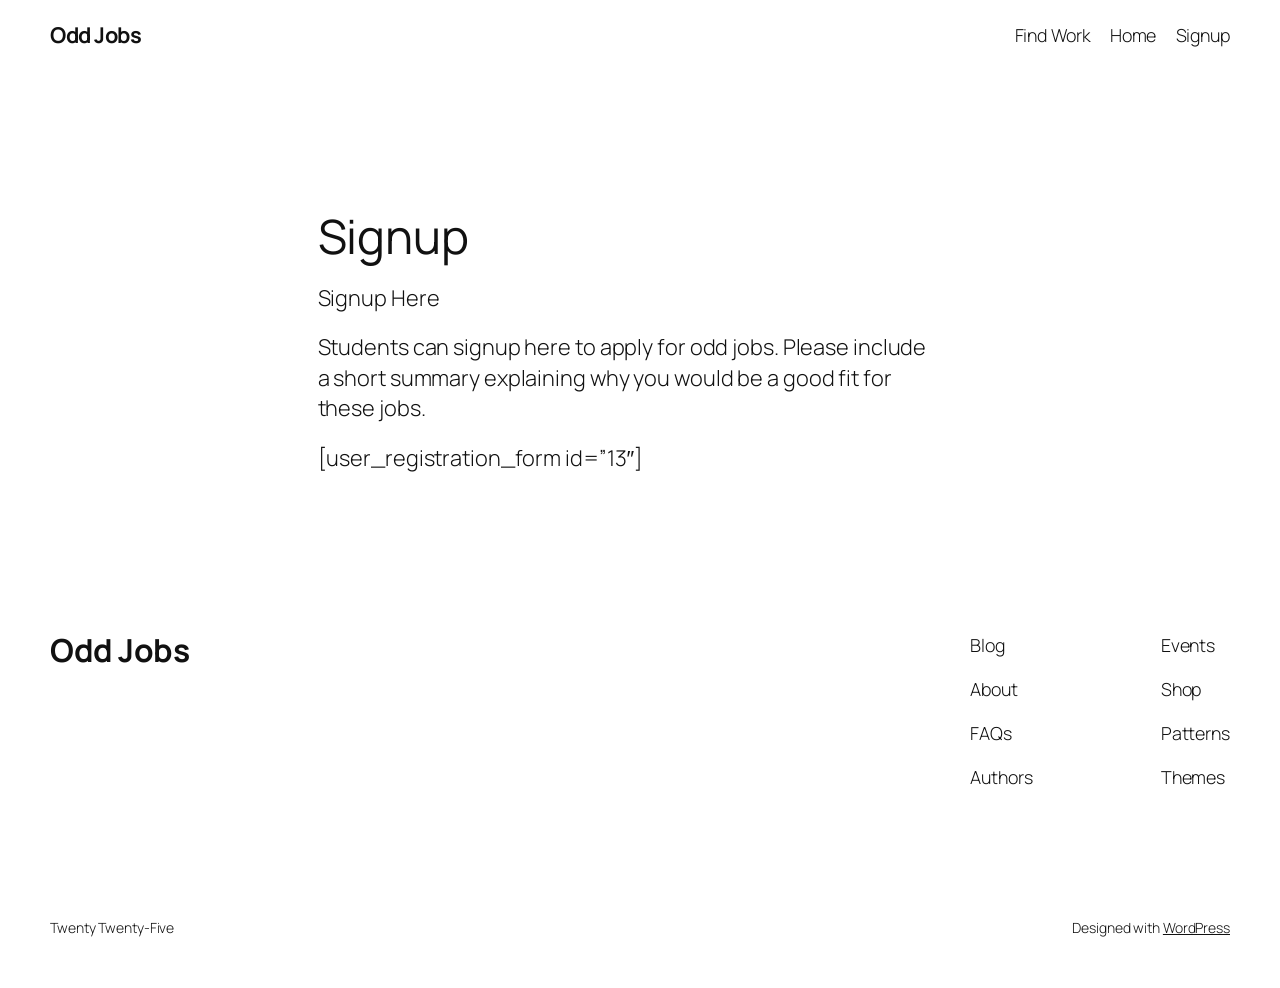
<file: signup/index.html>
<!DOCTYPE html>
<html lang="en-CA">
<head>
	<meta charset="UTF-8" />
	<meta name="viewport" content="width=device-width, initial-scale=1" />
<meta name='robots' content='max-image-preview:large' />
<title>Signup &#8211; Odd Jobs</title>
<link rel='dns-prefetch' href='//localhost' />
<link rel="alternate" type="application/rss+xml" title="Odd Jobs &raquo; Feed" href="/feed/" />
<link rel="alternate" type="application/rss+xml" title="Odd Jobs &raquo; Comments Feed" href="/comments/feed/" />
<link rel="alternate" title="oEmbed (JSON)" type="application/json+oembed" href="/wp-json/oembed/1.0/embed?url=http%3A%2F%2Flocalhost%3A8000%2Fsignup%2F" />
<link rel="alternate" title="oEmbed (XML)" type="text/xml+oembed" href="/wp-json/oembed/1.0/embed?url=http%3A%2F%2Flocalhost%3A8000%2Fsignup%2F&#038;format=xml" />
<script async src="https://www.googletagmanager.com/gtag/js?id=G-KFEBW7Q2V1"></script>
<script>
var tinyGtagJsOptions = {"ga4":"G-KFEBW7Q2V1"};
window.dataLayer || (dataLayer = []);
function gtag(){dataLayer.push(arguments);}
gtag('js', new Date());
gtag('config', "G-KFEBW7Q2V1");
</script>
<style id='wp-img-auto-sizes-contain-inline-css'>
img:is([sizes=auto i],[sizes^="auto," i]){contain-intrinsic-size:3000px 1500px}
/*# sourceURL=wp-img-auto-sizes-contain-inline-css */
</style>
<style id='wp-block-site-title-inline-css'>
.wp-block-site-title{box-sizing:border-box}.wp-block-site-title :where(a){color:inherit;font-family:inherit;font-size:inherit;font-style:inherit;font-weight:inherit;letter-spacing:inherit;line-height:inherit;text-decoration:inherit}
/*# sourceURL=/wp-includes/blocks/site-title/style.min.css */
</style>
<style id='wp-block-page-list-inline-css'>
.wp-block-navigation .wp-block-page-list{align-items:var(--navigation-layout-align,initial);background-color:inherit;display:flex;flex-direction:var(--navigation-layout-direction,initial);flex-wrap:var(--navigation-layout-wrap,wrap);justify-content:var(--navigation-layout-justify,initial)}.wp-block-navigation .wp-block-navigation-item{background-color:inherit}.wp-block-page-list{box-sizing:border-box}
/*# sourceURL=/wp-includes/blocks/page-list/style.min.css */
</style>
<style id='wp-block-navigation-inline-css'>
.wp-block-navigation{position:relative}.wp-block-navigation ul{margin-bottom:0;margin-left:0;margin-top:0;padding-left:0}.wp-block-navigation ul,.wp-block-navigation ul li{list-style:none;padding:0}.wp-block-navigation .wp-block-navigation-item{align-items:center;background-color:inherit;display:flex;position:relative}.wp-block-navigation .wp-block-navigation-item .wp-block-navigation__submenu-container:empty{display:none}.wp-block-navigation .wp-block-navigation-item__content{display:block;z-index:1}.wp-block-navigation .wp-block-navigation-item__content.wp-block-navigation-item__content{color:inherit}.wp-block-navigation.has-text-decoration-underline .wp-block-navigation-item__content,.wp-block-navigation.has-text-decoration-underline .wp-block-navigation-item__content:active,.wp-block-navigation.has-text-decoration-underline .wp-block-navigation-item__content:focus{text-decoration:underline}.wp-block-navigation.has-text-decoration-line-through .wp-block-navigation-item__content,.wp-block-navigation.has-text-decoration-line-through .wp-block-navigation-item__content:active,.wp-block-navigation.has-text-decoration-line-through .wp-block-navigation-item__content:focus{text-decoration:line-through}.wp-block-navigation :where(a),.wp-block-navigation :where(a:active),.wp-block-navigation :where(a:focus){text-decoration:none}.wp-block-navigation .wp-block-navigation__submenu-icon{align-self:center;background-color:inherit;border:none;color:currentColor;display:inline-block;font-size:inherit;height:.6em;line-height:0;margin-left:.25em;padding:0;width:.6em}.wp-block-navigation .wp-block-navigation__submenu-icon svg{display:inline-block;stroke:currentColor;height:inherit;margin-top:.075em;width:inherit}.wp-block-navigation{--navigation-layout-justification-setting:flex-start;--navigation-layout-direction:row;--navigation-layout-wrap:wrap;--navigation-layout-justify:flex-start;--navigation-layout-align:center}.wp-block-navigation.is-vertical{--navigation-layout-direction:column;--navigation-layout-justify:initial;--navigation-layout-align:flex-start}.wp-block-navigation.no-wrap{--navigation-layout-wrap:nowrap}.wp-block-navigation.items-justified-center{--navigation-layout-justification-setting:center;--navigation-layout-justify:center}.wp-block-navigation.items-justified-center.is-vertical{--navigation-layout-align:center}.wp-block-navigation.items-justified-right{--navigation-layout-justification-setting:flex-end;--navigation-layout-justify:flex-end}.wp-block-navigation.items-justified-right.is-vertical{--navigation-layout-align:flex-end}.wp-block-navigation.items-justified-space-between{--navigation-layout-justification-setting:space-between;--navigation-layout-justify:space-between}.wp-block-navigation .has-child .wp-block-navigation__submenu-container{align-items:normal;background-color:inherit;color:inherit;display:flex;flex-direction:column;opacity:0;position:absolute;z-index:2}@media not (prefers-reduced-motion){.wp-block-navigation .has-child .wp-block-navigation__submenu-container{transition:opacity .1s linear}}.wp-block-navigation .has-child .wp-block-navigation__submenu-container{height:0;overflow:hidden;visibility:hidden;width:0}.wp-block-navigation .has-child .wp-block-navigation__submenu-container>.wp-block-navigation-item>.wp-block-navigation-item__content{display:flex;flex-grow:1;padding:.5em 1em}.wp-block-navigation .has-child .wp-block-navigation__submenu-container>.wp-block-navigation-item>.wp-block-navigation-item__content .wp-block-navigation__submenu-icon{margin-left:auto;margin-right:0}.wp-block-navigation .has-child .wp-block-navigation__submenu-container .wp-block-navigation-item__content{margin:0}.wp-block-navigation .has-child .wp-block-navigation__submenu-container{left:-1px;top:100%}@media (min-width:782px){.wp-block-navigation .has-child .wp-block-navigation__submenu-container .wp-block-navigation__submenu-container{left:100%;top:-1px}.wp-block-navigation .has-child .wp-block-navigation__submenu-container .wp-block-navigation__submenu-container:before{background:#0000;content:"";display:block;height:100%;position:absolute;right:100%;width:.5em}.wp-block-navigation .has-child .wp-block-navigation__submenu-container .wp-block-navigation__submenu-icon{margin-right:.25em}.wp-block-navigation .has-child .wp-block-navigation__submenu-container .wp-block-navigation__submenu-icon svg{transform:rotate(-90deg)}}.wp-block-navigation .has-child .wp-block-navigation-submenu__toggle[aria-expanded=true]~.wp-block-navigation__submenu-container,.wp-block-navigation .has-child:not(.open-on-click):hover>.wp-block-navigation__submenu-container,.wp-block-navigation .has-child:not(.open-on-click):not(.open-on-hover-click):focus-within>.wp-block-navigation__submenu-container{height:auto;min-width:200px;opacity:1;overflow:visible;visibility:visible;width:auto}.wp-block-navigation.has-background .has-child .wp-block-navigation__submenu-container{left:0;top:100%}@media (min-width:782px){.wp-block-navigation.has-background .has-child .wp-block-navigation__submenu-container .wp-block-navigation__submenu-container{left:100%;top:0}}.wp-block-navigation-submenu{display:flex;position:relative}.wp-block-navigation-submenu .wp-block-navigation__submenu-icon svg{stroke:currentColor}button.wp-block-navigation-item__content{background-color:initial;border:none;color:currentColor;font-family:inherit;font-size:inherit;font-style:inherit;font-weight:inherit;letter-spacing:inherit;line-height:inherit;text-align:left;text-transform:inherit}.wp-block-navigation-submenu__toggle{cursor:pointer}.wp-block-navigation-submenu__toggle[aria-expanded=true]+.wp-block-navigation__submenu-icon>svg,.wp-block-navigation-submenu__toggle[aria-expanded=true]>svg{transform:rotate(180deg)}.wp-block-navigation-item.open-on-click .wp-block-navigation-submenu__toggle{padding-left:0;padding-right:.85em}.wp-block-navigation-item.open-on-click .wp-block-navigation-submenu__toggle+.wp-block-navigation__submenu-icon{margin-left:-.6em;pointer-events:none}.wp-block-navigation-item.open-on-click button.wp-block-navigation-item__content:not(.wp-block-navigation-submenu__toggle){padding:0}.wp-block-navigation .wp-block-page-list,.wp-block-navigation__container,.wp-block-navigation__responsive-close,.wp-block-navigation__responsive-container,.wp-block-navigation__responsive-container-content,.wp-block-navigation__responsive-dialog{gap:inherit}:where(.wp-block-navigation.has-background .wp-block-navigation-item a:not(.wp-element-button)),:where(.wp-block-navigation.has-background .wp-block-navigation-submenu a:not(.wp-element-button)){padding:.5em 1em}:where(.wp-block-navigation .wp-block-navigation__submenu-container .wp-block-navigation-item a:not(.wp-element-button)),:where(.wp-block-navigation .wp-block-navigation__submenu-container .wp-block-navigation-submenu a:not(.wp-element-button)),:where(.wp-block-navigation .wp-block-navigation__submenu-container .wp-block-navigation-submenu button.wp-block-navigation-item__content),:where(.wp-block-navigation .wp-block-navigation__submenu-container .wp-block-pages-list__item button.wp-block-navigation-item__content){padding:.5em 1em}.wp-block-navigation.items-justified-right .wp-block-navigation__container .has-child .wp-block-navigation__submenu-container,.wp-block-navigation.items-justified-right .wp-block-page-list>.has-child .wp-block-navigation__submenu-container,.wp-block-navigation.items-justified-space-between .wp-block-page-list>.has-child:last-child .wp-block-navigation__submenu-container,.wp-block-navigation.items-justified-space-between>.wp-block-navigation__container>.has-child:last-child .wp-block-navigation__submenu-container{left:auto;right:0}.wp-block-navigation.items-justified-right .wp-block-navigation__container .has-child .wp-block-navigation__submenu-container .wp-block-navigation__submenu-container,.wp-block-navigation.items-justified-right .wp-block-page-list>.has-child .wp-block-navigation__submenu-container .wp-block-navigation__submenu-container,.wp-block-navigation.items-justified-space-between .wp-block-page-list>.has-child:last-child .wp-block-navigation__submenu-container .wp-block-navigation__submenu-container,.wp-block-navigation.items-justified-space-between>.wp-block-navigation__container>.has-child:last-child .wp-block-navigation__submenu-container .wp-block-navigation__submenu-container{left:-1px;right:-1px}@media (min-width:782px){.wp-block-navigation.items-justified-right .wp-block-navigation__container .has-child .wp-block-navigation__submenu-container .wp-block-navigation__submenu-container,.wp-block-navigation.items-justified-right .wp-block-page-list>.has-child .wp-block-navigation__submenu-container .wp-block-navigation__submenu-container,.wp-block-navigation.items-justified-space-between .wp-block-page-list>.has-child:last-child .wp-block-navigation__submenu-container .wp-block-navigation__submenu-container,.wp-block-navigation.items-justified-space-between>.wp-block-navigation__container>.has-child:last-child .wp-block-navigation__submenu-container .wp-block-navigation__submenu-container{left:auto;right:100%}}.wp-block-navigation:not(.has-background) .wp-block-navigation__submenu-container{background-color:#fff;border:1px solid #00000026}.wp-block-navigation.has-background .wp-block-navigation__submenu-container{background-color:inherit}.wp-block-navigation:not(.has-text-color) .wp-block-navigation__submenu-container{color:#000}.wp-block-navigation__container{align-items:var(--navigation-layout-align,initial);display:flex;flex-direction:var(--navigation-layout-direction,initial);flex-wrap:var(--navigation-layout-wrap,wrap);justify-content:var(--navigation-layout-justify,initial);list-style:none;margin:0;padding-left:0}.wp-block-navigation__container .is-responsive{display:none}.wp-block-navigation__container:only-child,.wp-block-page-list:only-child{flex-grow:1}@keyframes overlay-menu__fade-in-animation{0%{opacity:0;transform:translateY(.5em)}to{opacity:1;transform:translateY(0)}}.wp-block-navigation__responsive-container{bottom:0;display:none;left:0;position:fixed;right:0;top:0}.wp-block-navigation__responsive-container :where(.wp-block-navigation-item a){color:inherit}.wp-block-navigation__responsive-container .wp-block-navigation__responsive-container-content{align-items:var(--navigation-layout-align,initial);display:flex;flex-direction:var(--navigation-layout-direction,initial);flex-wrap:var(--navigation-layout-wrap,wrap);justify-content:var(--navigation-layout-justify,initial)}.wp-block-navigation__responsive-container:not(.is-menu-open.is-menu-open){background-color:inherit!important;color:inherit!important}.wp-block-navigation__responsive-container.is-menu-open{background-color:inherit;display:flex;flex-direction:column}@media not (prefers-reduced-motion){.wp-block-navigation__responsive-container.is-menu-open{animation:overlay-menu__fade-in-animation .1s ease-out;animation-fill-mode:forwards}}.wp-block-navigation__responsive-container.is-menu-open{overflow:auto;padding:clamp(1rem,var(--wp--style--root--padding-top),20rem) clamp(1rem,var(--wp--style--root--padding-right),20rem) clamp(1rem,var(--wp--style--root--padding-bottom),20rem) clamp(1rem,var(--wp--style--root--padding-left),20rem);z-index:100000}.wp-block-navigation__responsive-container.is-menu-open .wp-block-navigation__responsive-container-content{align-items:var(--navigation-layout-justification-setting,inherit);display:flex;flex-direction:column;flex-wrap:nowrap;overflow:visible;padding-top:calc(2rem + 24px)}.wp-block-navigation__responsive-container.is-menu-open .wp-block-navigation__responsive-container-content,.wp-block-navigation__responsive-container.is-menu-open .wp-block-navigation__responsive-container-content .wp-block-navigation__container,.wp-block-navigation__responsive-container.is-menu-open .wp-block-navigation__responsive-container-content .wp-block-page-list{justify-content:flex-start}.wp-block-navigation__responsive-container.is-menu-open .wp-block-navigation__responsive-container-content .wp-block-navigation__submenu-icon{display:none}.wp-block-navigation__responsive-container.is-menu-open .wp-block-navigation__responsive-container-content .has-child .wp-block-navigation__submenu-container{border:none;height:auto;min-width:200px;opacity:1;overflow:initial;padding-left:2rem;padding-right:2rem;position:static;visibility:visible;width:auto}.wp-block-navigation__responsive-container.is-menu-open .wp-block-navigation__responsive-container-content .wp-block-navigation__container,.wp-block-navigation__responsive-container.is-menu-open .wp-block-navigation__responsive-container-content .wp-block-navigation__submenu-container{gap:inherit}.wp-block-navigation__responsive-container.is-menu-open .wp-block-navigation__responsive-container-content .wp-block-navigation__submenu-container{padding-top:var(--wp--style--block-gap,2em)}.wp-block-navigation__responsive-container.is-menu-open .wp-block-navigation__responsive-container-content .wp-block-navigation-item__content{padding:0}.wp-block-navigation__responsive-container.is-menu-open .wp-block-navigation__responsive-container-content .wp-block-navigation-item,.wp-block-navigation__responsive-container.is-menu-open .wp-block-navigation__responsive-container-content .wp-block-navigation__container,.wp-block-navigation__responsive-container.is-menu-open .wp-block-navigation__responsive-container-content .wp-block-page-list{align-items:var(--navigation-layout-justification-setting,initial);display:flex;flex-direction:column}.wp-block-navigation__responsive-container.is-menu-open .wp-block-navigation-item,.wp-block-navigation__responsive-container.is-menu-open .wp-block-navigation-item .wp-block-navigation__submenu-container,.wp-block-navigation__responsive-container.is-menu-open .wp-block-navigation__container,.wp-block-navigation__responsive-container.is-menu-open .wp-block-page-list{background:#0000!important;color:inherit!important}.wp-block-navigation__responsive-container.is-menu-open .wp-block-navigation__submenu-container.wp-block-navigation__submenu-container.wp-block-navigation__submenu-container.wp-block-navigation__submenu-container{left:auto;right:auto}@media (min-width:600px){.wp-block-navigation__responsive-container:not(.hidden-by-default):not(.is-menu-open){background-color:inherit;display:block;position:relative;width:100%;z-index:auto}.wp-block-navigation__responsive-container:not(.hidden-by-default):not(.is-menu-open) .wp-block-navigation__responsive-container-close{display:none}.wp-block-navigation__responsive-container.is-menu-open .wp-block-navigation__submenu-container.wp-block-navigation__submenu-container.wp-block-navigation__submenu-container.wp-block-navigation__submenu-container{left:0}}.wp-block-navigation:not(.has-background) .wp-block-navigation__responsive-container.is-menu-open{background-color:#fff}.wp-block-navigation:not(.has-text-color) .wp-block-navigation__responsive-container.is-menu-open{color:#000}.wp-block-navigation__toggle_button_label{font-size:1rem;font-weight:700}.wp-block-navigation__responsive-container-close,.wp-block-navigation__responsive-container-open{background:#0000;border:none;color:currentColor;cursor:pointer;margin:0;padding:0;text-transform:inherit;vertical-align:middle}.wp-block-navigation__responsive-container-close svg,.wp-block-navigation__responsive-container-open svg{fill:currentColor;display:block;height:24px;pointer-events:none;width:24px}.wp-block-navigation__responsive-container-open{display:flex}.wp-block-navigation__responsive-container-open.wp-block-navigation__responsive-container-open.wp-block-navigation__responsive-container-open{font-family:inherit;font-size:inherit;font-weight:inherit}@media (min-width:600px){.wp-block-navigation__responsive-container-open:not(.always-shown){display:none}}.wp-block-navigation__responsive-container-close{position:absolute;right:0;top:0;z-index:2}.wp-block-navigation__responsive-container-close.wp-block-navigation__responsive-container-close.wp-block-navigation__responsive-container-close{font-family:inherit;font-size:inherit;font-weight:inherit}.wp-block-navigation__responsive-close{width:100%}.has-modal-open .wp-block-navigation__responsive-close{margin-left:auto;margin-right:auto;max-width:var(--wp--style--global--wide-size,100%)}.wp-block-navigation__responsive-close:focus{outline:none}.is-menu-open .wp-block-navigation__responsive-close,.is-menu-open .wp-block-navigation__responsive-container-content,.is-menu-open .wp-block-navigation__responsive-dialog{box-sizing:border-box}.wp-block-navigation__responsive-dialog{position:relative}.has-modal-open .admin-bar .is-menu-open .wp-block-navigation__responsive-dialog{margin-top:46px}@media (min-width:782px){.has-modal-open .admin-bar .is-menu-open .wp-block-navigation__responsive-dialog{margin-top:32px}}html.has-modal-open{overflow:hidden}
/*# sourceURL=/wp-includes/blocks/navigation/style.min.css */
</style>
<style id='wp-block-group-inline-css'>
.wp-block-group{box-sizing:border-box}:where(.wp-block-group.wp-block-group-is-layout-constrained){position:relative}
/*# sourceURL=/wp-includes/blocks/group/style.min.css */
</style>
<style id='wp-block-post-title-inline-css'>
.wp-block-post-title{box-sizing:border-box;word-break:break-word}.wp-block-post-title :where(a){display:inline-block;font-family:inherit;font-size:inherit;font-style:inherit;font-weight:inherit;letter-spacing:inherit;line-height:inherit;text-decoration:inherit}
/*# sourceURL=/wp-includes/blocks/post-title/style.min.css */
</style>
<style id='wp-block-post-content-inline-css'>
.wp-block-post-content{display:flow-root}
/*# sourceURL=/wp-includes/blocks/post-content/style.min.css */
</style>
<style id='wp-block-spacer-inline-css'>
.wp-block-spacer{clear:both}
/*# sourceURL=/wp-includes/blocks/spacer/style.min.css */
</style>
<style id='wp-block-columns-inline-css'>
.wp-block-columns{box-sizing:border-box;display:flex;flex-wrap:wrap!important}@media (min-width:782px){.wp-block-columns{flex-wrap:nowrap!important}}.wp-block-columns{align-items:normal!important}.wp-block-columns.are-vertically-aligned-top{align-items:flex-start}.wp-block-columns.are-vertically-aligned-center{align-items:center}.wp-block-columns.are-vertically-aligned-bottom{align-items:flex-end}@media (max-width:781px){.wp-block-columns:not(.is-not-stacked-on-mobile)>.wp-block-column{flex-basis:100%!important}}@media (min-width:782px){.wp-block-columns:not(.is-not-stacked-on-mobile)>.wp-block-column{flex-basis:0;flex-grow:1}.wp-block-columns:not(.is-not-stacked-on-mobile)>.wp-block-column[style*=flex-basis]{flex-grow:0}}.wp-block-columns.is-not-stacked-on-mobile{flex-wrap:nowrap!important}.wp-block-columns.is-not-stacked-on-mobile>.wp-block-column{flex-basis:0;flex-grow:1}.wp-block-columns.is-not-stacked-on-mobile>.wp-block-column[style*=flex-basis]{flex-grow:0}:where(.wp-block-columns){margin-bottom:1.75em}:where(.wp-block-columns.has-background){padding:1.25em 2.375em}.wp-block-column{flex-grow:1;min-width:0;overflow-wrap:break-word;word-break:break-word}.wp-block-column.is-vertically-aligned-top{align-self:flex-start}.wp-block-column.is-vertically-aligned-center{align-self:center}.wp-block-column.is-vertically-aligned-bottom{align-self:flex-end}.wp-block-column.is-vertically-aligned-stretch{align-self:stretch}.wp-block-column.is-vertically-aligned-bottom,.wp-block-column.is-vertically-aligned-center,.wp-block-column.is-vertically-aligned-top{width:100%}
/*# sourceURL=/wp-includes/blocks/columns/style.min.css */
</style>
<style id='wp-block-navigation-link-inline-css'>
.wp-block-navigation .wp-block-navigation-item__label{overflow-wrap:break-word}.wp-block-navigation .wp-block-navigation-item__description{display:none}.link-ui-tools{outline:1px solid #f0f0f0;padding:8px}.link-ui-block-inserter{padding-top:8px}.link-ui-block-inserter__back{margin-left:8px;text-transform:uppercase}
/*# sourceURL=/wp-includes/blocks/navigation-link/style.min.css */
</style>
<style id='wp-block-paragraph-inline-css'>
.is-small-text{font-size:.875em}.is-regular-text{font-size:1em}.is-large-text{font-size:2.25em}.is-larger-text{font-size:3em}.has-drop-cap:not(:focus):first-letter{float:left;font-size:8.4em;font-style:normal;font-weight:100;line-height:.68;margin:.05em .1em 0 0;text-transform:uppercase}body.rtl .has-drop-cap:not(:focus):first-letter{float:none;margin-left:.1em}p.has-drop-cap.has-background{overflow:hidden}:root :where(p.has-background){padding:1.25em 2.375em}:where(p.has-text-color:not(.has-link-color)) a{color:inherit}p.has-text-align-left[style*="writing-mode:vertical-lr"],p.has-text-align-right[style*="writing-mode:vertical-rl"]{rotate:180deg}
/*# sourceURL=/wp-includes/blocks/paragraph/style.min.css */
</style>
<style id='wp-emoji-styles-inline-css'>

	img.wp-smiley, img.emoji {
		display: inline !important;
		border: none !important;
		box-shadow: none !important;
		height: 1em !important;
		width: 1em !important;
		margin: 0 0.07em !important;
		vertical-align: -0.1em !important;
		background: none !important;
		padding: 0 !important;
	}
/*# sourceURL=wp-emoji-styles-inline-css */
</style>
<style id='wp-block-library-inline-css'>
:root{--wp-block-synced-color:#7a00df;--wp-block-synced-color--rgb:122,0,223;--wp-bound-block-color:var(--wp-block-synced-color);--wp-editor-canvas-background:#ddd;--wp-admin-theme-color:#007cba;--wp-admin-theme-color--rgb:0,124,186;--wp-admin-theme-color-darker-10:#006ba1;--wp-admin-theme-color-darker-10--rgb:0,107,160.5;--wp-admin-theme-color-darker-20:#005a87;--wp-admin-theme-color-darker-20--rgb:0,90,135;--wp-admin-border-width-focus:2px}@media (min-resolution:192dpi){:root{--wp-admin-border-width-focus:1.5px}}.wp-element-button{cursor:pointer}:root .has-very-light-gray-background-color{background-color:#eee}:root .has-very-dark-gray-background-color{background-color:#313131}:root .has-very-light-gray-color{color:#eee}:root .has-very-dark-gray-color{color:#313131}:root .has-vivid-green-cyan-to-vivid-cyan-blue-gradient-background{background:linear-gradient(135deg,#00d084,#0693e3)}:root .has-purple-crush-gradient-background{background:linear-gradient(135deg,#34e2e4,#4721fb 50%,#ab1dfe)}:root .has-hazy-dawn-gradient-background{background:linear-gradient(135deg,#faaca8,#dad0ec)}:root .has-subdued-olive-gradient-background{background:linear-gradient(135deg,#fafae1,#67a671)}:root .has-atomic-cream-gradient-background{background:linear-gradient(135deg,#fdd79a,#004a59)}:root .has-nightshade-gradient-background{background:linear-gradient(135deg,#330968,#31cdcf)}:root .has-midnight-gradient-background{background:linear-gradient(135deg,#020381,#2874fc)}:root{--wp--preset--font-size--normal:16px;--wp--preset--font-size--huge:42px}.has-regular-font-size{font-size:1em}.has-larger-font-size{font-size:2.625em}.has-normal-font-size{font-size:var(--wp--preset--font-size--normal)}.has-huge-font-size{font-size:var(--wp--preset--font-size--huge)}.has-text-align-center{text-align:center}.has-text-align-left{text-align:left}.has-text-align-right{text-align:right}.has-fit-text{white-space:nowrap!important}#end-resizable-editor-section{display:none}.aligncenter{clear:both}.items-justified-left{justify-content:flex-start}.items-justified-center{justify-content:center}.items-justified-right{justify-content:flex-end}.items-justified-space-between{justify-content:space-between}.screen-reader-text{border:0;clip-path:inset(50%);height:1px;margin:-1px;overflow:hidden;padding:0;position:absolute;width:1px;word-wrap:normal!important}.screen-reader-text:focus{background-color:#ddd;clip-path:none;color:#444;display:block;font-size:1em;height:auto;left:5px;line-height:normal;padding:15px 23px 14px;text-decoration:none;top:5px;width:auto;z-index:100000}html :where(.has-border-color){border-style:solid}html :where([style*=border-top-color]){border-top-style:solid}html :where([style*=border-right-color]){border-right-style:solid}html :where([style*=border-bottom-color]){border-bottom-style:solid}html :where([style*=border-left-color]){border-left-style:solid}html :where([style*=border-width]){border-style:solid}html :where([style*=border-top-width]){border-top-style:solid}html :where([style*=border-right-width]){border-right-style:solid}html :where([style*=border-bottom-width]){border-bottom-style:solid}html :where([style*=border-left-width]){border-left-style:solid}html :where(img[class*=wp-image-]){height:auto;max-width:100%}:where(figure){margin:0 0 1em}html :where(.is-position-sticky){--wp-admin--admin-bar--position-offset:var(--wp-admin--admin-bar--height,0px)}@media screen and (max-width:600px){html :where(.is-position-sticky){--wp-admin--admin-bar--position-offset:0px}}
/*# sourceURL=/wp-includes/css/dist/block-library/common.min.css */
</style>
<style id='global-styles-inline-css'>
:root{--wp--preset--aspect-ratio--square: 1;--wp--preset--aspect-ratio--4-3: 4/3;--wp--preset--aspect-ratio--3-4: 3/4;--wp--preset--aspect-ratio--3-2: 3/2;--wp--preset--aspect-ratio--2-3: 2/3;--wp--preset--aspect-ratio--16-9: 16/9;--wp--preset--aspect-ratio--9-16: 9/16;--wp--preset--color--black: #000000;--wp--preset--color--cyan-bluish-gray: #abb8c3;--wp--preset--color--white: #ffffff;--wp--preset--color--pale-pink: #f78da7;--wp--preset--color--vivid-red: #cf2e2e;--wp--preset--color--luminous-vivid-orange: #ff6900;--wp--preset--color--luminous-vivid-amber: #fcb900;--wp--preset--color--light-green-cyan: #7bdcb5;--wp--preset--color--vivid-green-cyan: #00d084;--wp--preset--color--pale-cyan-blue: #8ed1fc;--wp--preset--color--vivid-cyan-blue: #0693e3;--wp--preset--color--vivid-purple: #9b51e0;--wp--preset--color--base: #FFFFFF;--wp--preset--color--contrast: #111111;--wp--preset--color--accent-1: #FFEE58;--wp--preset--color--accent-2: #F6CFF4;--wp--preset--color--accent-3: #503AA8;--wp--preset--color--accent-4: #686868;--wp--preset--color--accent-5: #FBFAF3;--wp--preset--color--accent-6: color-mix(in srgb, currentColor 20%, transparent);--wp--preset--gradient--vivid-cyan-blue-to-vivid-purple: linear-gradient(135deg,rgb(6,147,227) 0%,rgb(155,81,224) 100%);--wp--preset--gradient--light-green-cyan-to-vivid-green-cyan: linear-gradient(135deg,rgb(122,220,180) 0%,rgb(0,208,130) 100%);--wp--preset--gradient--luminous-vivid-amber-to-luminous-vivid-orange: linear-gradient(135deg,rgb(252,185,0) 0%,rgb(255,105,0) 100%);--wp--preset--gradient--luminous-vivid-orange-to-vivid-red: linear-gradient(135deg,rgb(255,105,0) 0%,rgb(207,46,46) 100%);--wp--preset--gradient--very-light-gray-to-cyan-bluish-gray: linear-gradient(135deg,rgb(238,238,238) 0%,rgb(169,184,195) 100%);--wp--preset--gradient--cool-to-warm-spectrum: linear-gradient(135deg,rgb(74,234,220) 0%,rgb(151,120,209) 20%,rgb(207,42,186) 40%,rgb(238,44,130) 60%,rgb(251,105,98) 80%,rgb(254,248,76) 100%);--wp--preset--gradient--blush-light-purple: linear-gradient(135deg,rgb(255,206,236) 0%,rgb(152,150,240) 100%);--wp--preset--gradient--blush-bordeaux: linear-gradient(135deg,rgb(254,205,165) 0%,rgb(254,45,45) 50%,rgb(107,0,62) 100%);--wp--preset--gradient--luminous-dusk: linear-gradient(135deg,rgb(255,203,112) 0%,rgb(199,81,192) 50%,rgb(65,88,208) 100%);--wp--preset--gradient--pale-ocean: linear-gradient(135deg,rgb(255,245,203) 0%,rgb(182,227,212) 50%,rgb(51,167,181) 100%);--wp--preset--gradient--electric-grass: linear-gradient(135deg,rgb(202,248,128) 0%,rgb(113,206,126) 100%);--wp--preset--gradient--midnight: linear-gradient(135deg,rgb(2,3,129) 0%,rgb(40,116,252) 100%);--wp--preset--font-size--small: 0.875rem;--wp--preset--font-size--medium: clamp(1rem, 1rem + ((1vw - 0.2rem) * 0.196), 1.125rem);--wp--preset--font-size--large: clamp(1.125rem, 1.125rem + ((1vw - 0.2rem) * 0.392), 1.375rem);--wp--preset--font-size--x-large: clamp(1.75rem, 1.75rem + ((1vw - 0.2rem) * 0.392), 2rem);--wp--preset--font-size--xx-large: clamp(2.15rem, 2.15rem + ((1vw - 0.2rem) * 1.333), 3rem);--wp--preset--font-family--manrope: Manrope, sans-serif;--wp--preset--font-family--fira-code: "Fira Code", monospace;--wp--preset--spacing--20: 10px;--wp--preset--spacing--30: 20px;--wp--preset--spacing--40: 30px;--wp--preset--spacing--50: clamp(30px, 5vw, 50px);--wp--preset--spacing--60: clamp(30px, 7vw, 70px);--wp--preset--spacing--70: clamp(50px, 7vw, 90px);--wp--preset--spacing--80: clamp(70px, 10vw, 140px);--wp--preset--shadow--natural: 6px 6px 9px rgba(0, 0, 0, 0.2);--wp--preset--shadow--deep: 12px 12px 50px rgba(0, 0, 0, 0.4);--wp--preset--shadow--sharp: 6px 6px 0px rgba(0, 0, 0, 0.2);--wp--preset--shadow--outlined: 6px 6px 0px -3px rgb(255, 255, 255), 6px 6px rgb(0, 0, 0);--wp--preset--shadow--crisp: 6px 6px 0px rgb(0, 0, 0);}:root { --wp--style--global--content-size: 645px;--wp--style--global--wide-size: 1340px; }:where(body) { margin: 0; }.wp-site-blocks { padding-top: var(--wp--style--root--padding-top); padding-bottom: var(--wp--style--root--padding-bottom); }.has-global-padding { padding-right: var(--wp--style--root--padding-right); padding-left: var(--wp--style--root--padding-left); }.has-global-padding > .alignfull { margin-right: calc(var(--wp--style--root--padding-right) * -1); margin-left: calc(var(--wp--style--root--padding-left) * -1); }.has-global-padding :where(:not(.alignfull.is-layout-flow) > .has-global-padding:not(.wp-block-block, .alignfull)) { padding-right: 0; padding-left: 0; }.has-global-padding :where(:not(.alignfull.is-layout-flow) > .has-global-padding:not(.wp-block-block, .alignfull)) > .alignfull { margin-left: 0; margin-right: 0; }.wp-site-blocks > .alignleft { float: left; margin-right: 2em; }.wp-site-blocks > .alignright { float: right; margin-left: 2em; }.wp-site-blocks > .aligncenter { justify-content: center; margin-left: auto; margin-right: auto; }:where(.wp-site-blocks) > * { margin-block-start: 1.2rem; margin-block-end: 0; }:where(.wp-site-blocks) > :first-child { margin-block-start: 0; }:where(.wp-site-blocks) > :last-child { margin-block-end: 0; }:root { --wp--style--block-gap: 1.2rem; }:root :where(.is-layout-flow) > :first-child{margin-block-start: 0;}:root :where(.is-layout-flow) > :last-child{margin-block-end: 0;}:root :where(.is-layout-flow) > *{margin-block-start: 1.2rem;margin-block-end: 0;}:root :where(.is-layout-constrained) > :first-child{margin-block-start: 0;}:root :where(.is-layout-constrained) > :last-child{margin-block-end: 0;}:root :where(.is-layout-constrained) > *{margin-block-start: 1.2rem;margin-block-end: 0;}:root :where(.is-layout-flex){gap: 1.2rem;}:root :where(.is-layout-grid){gap: 1.2rem;}.is-layout-flow > .alignleft{float: left;margin-inline-start: 0;margin-inline-end: 2em;}.is-layout-flow > .alignright{float: right;margin-inline-start: 2em;margin-inline-end: 0;}.is-layout-flow > .aligncenter{margin-left: auto !important;margin-right: auto !important;}.is-layout-constrained > .alignleft{float: left;margin-inline-start: 0;margin-inline-end: 2em;}.is-layout-constrained > .alignright{float: right;margin-inline-start: 2em;margin-inline-end: 0;}.is-layout-constrained > .aligncenter{margin-left: auto !important;margin-right: auto !important;}.is-layout-constrained > :where(:not(.alignleft):not(.alignright):not(.alignfull)){max-width: var(--wp--style--global--content-size);margin-left: auto !important;margin-right: auto !important;}.is-layout-constrained > .alignwide{max-width: var(--wp--style--global--wide-size);}body .is-layout-flex{display: flex;}.is-layout-flex{flex-wrap: wrap;align-items: center;}.is-layout-flex > :is(*, div){margin: 0;}body .is-layout-grid{display: grid;}.is-layout-grid > :is(*, div){margin: 0;}body{background-color: var(--wp--preset--color--base);color: var(--wp--preset--color--contrast);font-family: var(--wp--preset--font-family--manrope);font-size: var(--wp--preset--font-size--large);font-weight: 300;letter-spacing: -0.1px;line-height: 1.4;--wp--style--root--padding-top: 0px;--wp--style--root--padding-right: var(--wp--preset--spacing--50);--wp--style--root--padding-bottom: 0px;--wp--style--root--padding-left: var(--wp--preset--spacing--50);}a:where(:not(.wp-element-button)){color: currentColor;text-decoration: underline;}:root :where(a:where(:not(.wp-element-button)):hover){text-decoration: none;}h1, h2, h3, h4, h5, h6{font-weight: 400;letter-spacing: -0.1px;line-height: 1.125;}h1{font-size: var(--wp--preset--font-size--xx-large);}h2{font-size: var(--wp--preset--font-size--x-large);}h3{font-size: var(--wp--preset--font-size--large);}h4{font-size: var(--wp--preset--font-size--medium);}h5{font-size: var(--wp--preset--font-size--small);letter-spacing: 0.5px;}h6{font-size: var(--wp--preset--font-size--small);font-weight: 700;letter-spacing: 1.4px;text-transform: uppercase;}:root :where(.wp-element-button, .wp-block-button__link){background-color: var(--wp--preset--color--contrast);border-width: 0;color: var(--wp--preset--color--base);font-family: inherit;font-size: var(--wp--preset--font-size--medium);font-style: inherit;font-weight: inherit;letter-spacing: inherit;line-height: inherit;padding-top: 1rem;padding-right: 2.25rem;padding-bottom: 1rem;padding-left: 2.25rem;text-decoration: none;text-transform: inherit;}:root :where(.wp-element-button:hover, .wp-block-button__link:hover){background-color: color-mix(in srgb, var(--wp--preset--color--contrast) 85%, transparent);border-color: transparent;color: var(--wp--preset--color--base);}:root :where(.wp-element-button:focus, .wp-block-button__link:focus){outline-color: var(--wp--preset--color--accent-4);outline-offset: 2px;}:root :where(.wp-element-caption, .wp-block-audio figcaption, .wp-block-embed figcaption, .wp-block-gallery figcaption, .wp-block-image figcaption, .wp-block-table figcaption, .wp-block-video figcaption){font-size: var(--wp--preset--font-size--small);line-height: 1.4;}.has-black-color{color: var(--wp--preset--color--black) !important;}.has-cyan-bluish-gray-color{color: var(--wp--preset--color--cyan-bluish-gray) !important;}.has-white-color{color: var(--wp--preset--color--white) !important;}.has-pale-pink-color{color: var(--wp--preset--color--pale-pink) !important;}.has-vivid-red-color{color: var(--wp--preset--color--vivid-red) !important;}.has-luminous-vivid-orange-color{color: var(--wp--preset--color--luminous-vivid-orange) !important;}.has-luminous-vivid-amber-color{color: var(--wp--preset--color--luminous-vivid-amber) !important;}.has-light-green-cyan-color{color: var(--wp--preset--color--light-green-cyan) !important;}.has-vivid-green-cyan-color{color: var(--wp--preset--color--vivid-green-cyan) !important;}.has-pale-cyan-blue-color{color: var(--wp--preset--color--pale-cyan-blue) !important;}.has-vivid-cyan-blue-color{color: var(--wp--preset--color--vivid-cyan-blue) !important;}.has-vivid-purple-color{color: var(--wp--preset--color--vivid-purple) !important;}.has-base-color{color: var(--wp--preset--color--base) !important;}.has-contrast-color{color: var(--wp--preset--color--contrast) !important;}.has-accent-1-color{color: var(--wp--preset--color--accent-1) !important;}.has-accent-2-color{color: var(--wp--preset--color--accent-2) !important;}.has-accent-3-color{color: var(--wp--preset--color--accent-3) !important;}.has-accent-4-color{color: var(--wp--preset--color--accent-4) !important;}.has-accent-5-color{color: var(--wp--preset--color--accent-5) !important;}.has-accent-6-color{color: var(--wp--preset--color--accent-6) !important;}.has-black-background-color{background-color: var(--wp--preset--color--black) !important;}.has-cyan-bluish-gray-background-color{background-color: var(--wp--preset--color--cyan-bluish-gray) !important;}.has-white-background-color{background-color: var(--wp--preset--color--white) !important;}.has-pale-pink-background-color{background-color: var(--wp--preset--color--pale-pink) !important;}.has-vivid-red-background-color{background-color: var(--wp--preset--color--vivid-red) !important;}.has-luminous-vivid-orange-background-color{background-color: var(--wp--preset--color--luminous-vivid-orange) !important;}.has-luminous-vivid-amber-background-color{background-color: var(--wp--preset--color--luminous-vivid-amber) !important;}.has-light-green-cyan-background-color{background-color: var(--wp--preset--color--light-green-cyan) !important;}.has-vivid-green-cyan-background-color{background-color: var(--wp--preset--color--vivid-green-cyan) !important;}.has-pale-cyan-blue-background-color{background-color: var(--wp--preset--color--pale-cyan-blue) !important;}.has-vivid-cyan-blue-background-color{background-color: var(--wp--preset--color--vivid-cyan-blue) !important;}.has-vivid-purple-background-color{background-color: var(--wp--preset--color--vivid-purple) !important;}.has-base-background-color{background-color: var(--wp--preset--color--base) !important;}.has-contrast-background-color{background-color: var(--wp--preset--color--contrast) !important;}.has-accent-1-background-color{background-color: var(--wp--preset--color--accent-1) !important;}.has-accent-2-background-color{background-color: var(--wp--preset--color--accent-2) !important;}.has-accent-3-background-color{background-color: var(--wp--preset--color--accent-3) !important;}.has-accent-4-background-color{background-color: var(--wp--preset--color--accent-4) !important;}.has-accent-5-background-color{background-color: var(--wp--preset--color--accent-5) !important;}.has-accent-6-background-color{background-color: var(--wp--preset--color--accent-6) !important;}.has-black-border-color{border-color: var(--wp--preset--color--black) !important;}.has-cyan-bluish-gray-border-color{border-color: var(--wp--preset--color--cyan-bluish-gray) !important;}.has-white-border-color{border-color: var(--wp--preset--color--white) !important;}.has-pale-pink-border-color{border-color: var(--wp--preset--color--pale-pink) !important;}.has-vivid-red-border-color{border-color: var(--wp--preset--color--vivid-red) !important;}.has-luminous-vivid-orange-border-color{border-color: var(--wp--preset--color--luminous-vivid-orange) !important;}.has-luminous-vivid-amber-border-color{border-color: var(--wp--preset--color--luminous-vivid-amber) !important;}.has-light-green-cyan-border-color{border-color: var(--wp--preset--color--light-green-cyan) !important;}.has-vivid-green-cyan-border-color{border-color: var(--wp--preset--color--vivid-green-cyan) !important;}.has-pale-cyan-blue-border-color{border-color: var(--wp--preset--color--pale-cyan-blue) !important;}.has-vivid-cyan-blue-border-color{border-color: var(--wp--preset--color--vivid-cyan-blue) !important;}.has-vivid-purple-border-color{border-color: var(--wp--preset--color--vivid-purple) !important;}.has-base-border-color{border-color: var(--wp--preset--color--base) !important;}.has-contrast-border-color{border-color: var(--wp--preset--color--contrast) !important;}.has-accent-1-border-color{border-color: var(--wp--preset--color--accent-1) !important;}.has-accent-2-border-color{border-color: var(--wp--preset--color--accent-2) !important;}.has-accent-3-border-color{border-color: var(--wp--preset--color--accent-3) !important;}.has-accent-4-border-color{border-color: var(--wp--preset--color--accent-4) !important;}.has-accent-5-border-color{border-color: var(--wp--preset--color--accent-5) !important;}.has-accent-6-border-color{border-color: var(--wp--preset--color--accent-6) !important;}.has-vivid-cyan-blue-to-vivid-purple-gradient-background{background: var(--wp--preset--gradient--vivid-cyan-blue-to-vivid-purple) !important;}.has-light-green-cyan-to-vivid-green-cyan-gradient-background{background: var(--wp--preset--gradient--light-green-cyan-to-vivid-green-cyan) !important;}.has-luminous-vivid-amber-to-luminous-vivid-orange-gradient-background{background: var(--wp--preset--gradient--luminous-vivid-amber-to-luminous-vivid-orange) !important;}.has-luminous-vivid-orange-to-vivid-red-gradient-background{background: var(--wp--preset--gradient--luminous-vivid-orange-to-vivid-red) !important;}.has-very-light-gray-to-cyan-bluish-gray-gradient-background{background: var(--wp--preset--gradient--very-light-gray-to-cyan-bluish-gray) !important;}.has-cool-to-warm-spectrum-gradient-background{background: var(--wp--preset--gradient--cool-to-warm-spectrum) !important;}.has-blush-light-purple-gradient-background{background: var(--wp--preset--gradient--blush-light-purple) !important;}.has-blush-bordeaux-gradient-background{background: var(--wp--preset--gradient--blush-bordeaux) !important;}.has-luminous-dusk-gradient-background{background: var(--wp--preset--gradient--luminous-dusk) !important;}.has-pale-ocean-gradient-background{background: var(--wp--preset--gradient--pale-ocean) !important;}.has-electric-grass-gradient-background{background: var(--wp--preset--gradient--electric-grass) !important;}.has-midnight-gradient-background{background: var(--wp--preset--gradient--midnight) !important;}.has-small-font-size{font-size: var(--wp--preset--font-size--small) !important;}.has-medium-font-size{font-size: var(--wp--preset--font-size--medium) !important;}.has-large-font-size{font-size: var(--wp--preset--font-size--large) !important;}.has-x-large-font-size{font-size: var(--wp--preset--font-size--x-large) !important;}.has-xx-large-font-size{font-size: var(--wp--preset--font-size--xx-large) !important;}.has-manrope-font-family{font-family: var(--wp--preset--font-family--manrope) !important;}.has-fira-code-font-family{font-family: var(--wp--preset--font-family--fira-code) !important;}
:root :where(.wp-block-columns-is-layout-flow) > :first-child{margin-block-start: 0;}:root :where(.wp-block-columns-is-layout-flow) > :last-child{margin-block-end: 0;}:root :where(.wp-block-columns-is-layout-flow) > *{margin-block-start: var(--wp--preset--spacing--50);margin-block-end: 0;}:root :where(.wp-block-columns-is-layout-constrained) > :first-child{margin-block-start: 0;}:root :where(.wp-block-columns-is-layout-constrained) > :last-child{margin-block-end: 0;}:root :where(.wp-block-columns-is-layout-constrained) > *{margin-block-start: var(--wp--preset--spacing--50);margin-block-end: 0;}:root :where(.wp-block-columns-is-layout-flex){gap: var(--wp--preset--spacing--50);}:root :where(.wp-block-columns-is-layout-grid){gap: var(--wp--preset--spacing--50);}
:root :where(.wp-block-post-title a:where(:not(.wp-element-button))){text-decoration: none;}
:root :where(.wp-block-post-title a:where(:not(.wp-element-button)):hover){text-decoration: underline;}
:root :where(.wp-block-site-title){font-weight: 700;letter-spacing: -.5px;}
:root :where(.wp-block-site-title a:where(:not(.wp-element-button))){text-decoration: none;}
:root :where(.wp-block-site-title a:where(:not(.wp-element-button)):hover){text-decoration: underline;}
:root :where(.wp-block-navigation){font-size: var(--wp--preset--font-size--medium);}
:root :where(.wp-block-navigation a:where(:not(.wp-element-button))){text-decoration: none;}
:root :where(.wp-block-navigation a:where(:not(.wp-element-button)):hover){text-decoration: underline;}
/*# sourceURL=global-styles-inline-css */
</style>
<style id='core-block-supports-inline-css'>
.wp-container-core-navigation-is-layout-fc306653{justify-content:flex-end;}.wp-container-core-group-is-layout-f4c28e8b{flex-wrap:nowrap;gap:var(--wp--preset--spacing--10);justify-content:flex-end;}.wp-container-core-group-is-layout-8165f36a{flex-wrap:nowrap;justify-content:space-between;}.wp-container-core-columns-is-layout-28f84493{flex-wrap:nowrap;}.wp-container-core-navigation-is-layout-fe9cc265{flex-direction:column;align-items:flex-start;}.wp-container-core-group-is-layout-570722b2{gap:var(--wp--preset--spacing--80);justify-content:space-between;align-items:flex-start;}.wp-container-core-group-is-layout-e5edad21{justify-content:space-between;align-items:flex-start;}.wp-container-core-group-is-layout-91e87306{gap:var(--wp--preset--spacing--20);justify-content:space-between;}
/*# sourceURL=core-block-supports-inline-css */
</style>
<style id='wp-block-template-skip-link-inline-css'>

		.skip-link.screen-reader-text {
			border: 0;
			clip-path: inset(50%);
			height: 1px;
			margin: -1px;
			overflow: hidden;
			padding: 0;
			position: absolute !important;
			width: 1px;
			word-wrap: normal !important;
		}

		.skip-link.screen-reader-text:focus {
			background-color: #eee;
			clip-path: none;
			color: #444;
			display: block;
			font-size: 1em;
			height: auto;
			left: 5px;
			line-height: normal;
			padding: 15px 23px 14px;
			text-decoration: none;
			top: 5px;
			width: auto;
			z-index: 100000;
		}
/*# sourceURL=wp-block-template-skip-link-inline-css */
</style>
<link rel='stylesheet' id='parent-style-css' href='/wp-content/themes/twentytwentyfive/style.css?ver=6.9.4' media='all' />
<style id='twentytwentyfive-style-inline-css'>
a{text-decoration-thickness:1px!important;text-underline-offset:.1em}:where(.wp-site-blocks :focus){outline-width:2px;outline-style:solid}.wp-block-navigation .wp-block-navigation-submenu .wp-block-navigation-item:not(:last-child){margin-bottom:3px}.wp-block-navigation .wp-block-navigation-item .wp-block-navigation-item__content{outline-offset:4px}.wp-block-navigation .wp-block-navigation-item ul.wp-block-navigation__submenu-container .wp-block-navigation-item__content{outline-offset:0}blockquote,caption,figcaption,h1,h2,h3,h4,h5,h6,p{text-wrap:pretty}.more-link{display:block}:where(pre){overflow-x:auto}
/*# sourceURL=/wp-content/themes/twentytwentyfive/style.min.css */
</style>
<link rel="https://api.w.org/" href="/wp-json/" /><link rel="alternate" title="JSON" type="application/json" href="/wp-json/wp/v2/pages/18" /><link rel="EditURI" type="application/rsd+xml" title="RSD" href="/xmlrpc.php?rsd" />
<meta name="generator" content="WordPress 6.9.4" />
<link rel="canonical" href="/signup/" />
<link rel='shortlink' href='/?p=18' />
<script type="importmap" id="wp-importmap">
{"imports":{"@wordpress/interactivity":"/wp-includes/js/dist/script-modules/interactivity/index.min.js?ver=66c613f68580994bb00a"}}
</script>
<link rel="modulepreload" href="/wp-includes/js/dist/script-modules/interactivity/index.min.js?ver=66c613f68580994bb00a" id="@wordpress/interactivity-js-modulepreload" fetchpriority="low">
<style class='wp-fonts-local'>
@font-face{font-family:Manrope;font-style:normal;font-weight:200 800;font-display:fallback;src:url('/wp-content/themes/twentytwentyfive/assets/fonts/manrope/Manrope-VariableFont_wght.woff2') format('woff2');}
@font-face{font-family:"Fira Code";font-style:normal;font-weight:300 700;font-display:fallback;src:url('/wp-content/themes/twentytwentyfive/assets/fonts/fira-code/FiraCode-VariableFont_wght.woff2') format('woff2');}
</style>
</head>

<body class="wp-singular page-template-default page page-id-18 wp-embed-responsive wp-theme-twentytwentyfive wp-child-theme-twentytwentyfive-child">

<div class="wp-site-blocks"><header class="wp-block-template-part">
<div class="wp-block-group alignfull is-layout-flow wp-block-group-is-layout-flow">
	
	<div class="wp-block-group has-global-padding is-layout-constrained wp-block-group-is-layout-constrained">
		
		<div class="wp-block-group alignwide is-content-justification-space-between is-nowrap is-layout-flex wp-container-core-group-is-layout-8165f36a wp-block-group-is-layout-flex" style="padding-top:var(--wp--preset--spacing--30);padding-bottom:var(--wp--preset--spacing--30)">
			<p class="wp-block-site-title"><a href="/" target="_self" rel="home">Odd Jobs</a></p>
			
			<div class="wp-block-group is-content-justification-right is-nowrap is-layout-flex wp-container-core-group-is-layout-f4c28e8b wp-block-group-is-layout-flex">
				<nav class="is-responsive items-justified-right wp-block-navigation is-content-justification-right is-layout-flex wp-container-core-navigation-is-layout-fc306653 wp-block-navigation-is-layout-flex" 
		 data-wp-interactive="core/navigation" data-wp-context='{"overlayOpenedBy":{"click":false,"hover":false,"focus":false},"type":"overlay","roleAttribute":"","ariaLabel":"Menu"}'><button aria-haspopup="dialog" aria-label="Open menu" class="wp-block-navigation__responsive-container-open" 
				data-wp-on--click="actions.openMenuOnClick"
				data-wp-on--keydown="actions.handleMenuKeydown"
			><svg width="24" height="24" xmlns="https://www.w3.org/2000/svg" viewBox="0 0 24 24" aria-hidden="true" focusable="false"><path d="M4 7.5h16v1.5H4z"></path><path d="M4 15h16v1.5H4z"></path></svg></button>
				<div class="wp-block-navigation__responsive-container  has-text-color has-contrast-color has-background has-base-background-color"  id="modal-1" 
				data-wp-class--has-modal-open="state.isMenuOpen"
				data-wp-class--is-menu-open="state.isMenuOpen"
				data-wp-watch="callbacks.initMenu"
				data-wp-on--keydown="actions.handleMenuKeydown"
				data-wp-on--focusout="actions.handleMenuFocusout"
				tabindex="-1"
			>
					<div class="wp-block-navigation__responsive-close" tabindex="-1">
						<div class="wp-block-navigation__responsive-dialog" 
				data-wp-bind--aria-modal="state.ariaModal"
				data-wp-bind--aria-label="state.ariaLabel"
				data-wp-bind--role="state.roleAttribute"
			>
							<button aria-label="Close menu" class="wp-block-navigation__responsive-container-close" 
				data-wp-on--click="actions.closeMenuOnClick"
			><svg xmlns="https://www.w3.org/2000/svg" viewBox="0 0 24 24" width="24" height="24" aria-hidden="true" focusable="false"><path d="m13.06 12 6.47-6.47-1.06-1.06L12 10.94 5.53 4.47 4.47 5.53 10.94 12l-6.47 6.47 1.06 1.06L12 13.06l6.47 6.47 1.06-1.06L13.06 12Z"></path></svg></button>
							<div class="wp-block-navigation__responsive-container-content" 
				data-wp-watch="callbacks.focusFirstElement"
			 id="modal-1-content">
								<ul class="wp-block-navigation__container is-responsive items-justified-right wp-block-navigation"><ul class="wp-block-page-list"><li class="wp-block-pages-list__item wp-block-navigation-item open-on-hover-click"><a class="wp-block-pages-list__item__link wp-block-navigation-item__content" href="/find-work/">Find Work</a></li><li class="wp-block-pages-list__item wp-block-navigation-item open-on-hover-click menu-item-home"><a class="wp-block-pages-list__item__link wp-block-navigation-item__content" href="/">Home</a></li><li class="wp-block-pages-list__item current-menu-item wp-block-navigation-item open-on-hover-click"><a class="wp-block-pages-list__item__link wp-block-navigation-item__content" href="/signup/" aria-current="page">Signup</a></li></ul></ul>
							</div>
						</div>
					</div>
				</div></nav>
			</div>
			
		</div>
		
	</div>
	
</div>


</header>


<main class="wp-block-group has-global-padding is-layout-constrained wp-block-group-is-layout-constrained" style="margin-top:var(--wp--preset--spacing--60)">
	
	<div class="wp-block-group alignfull has-global-padding is-layout-constrained wp-block-group-is-layout-constrained" style="padding-top:var(--wp--preset--spacing--60);padding-bottom:var(--wp--preset--spacing--60)">
		
		<h1 class="wp-block-post-title">Signup</h1>
		<div class="entry-content alignfull wp-block-post-content has-global-padding is-layout-constrained wp-block-post-content-is-layout-constrained"><p>Signup Here</p>
<p>Students can signup here to apply for odd jobs. Please include a short summary explaining why you would be a good fit for these jobs. </p>
<p>[user_registration_form id=&#8221;13&#8243;]</p>
</div>
	</div>
	
</main>


<footer class="wp-block-template-part">
<div class="wp-block-group has-global-padding is-layout-constrained wp-block-group-is-layout-constrained" style="padding-top:var(--wp--preset--spacing--60);padding-bottom:var(--wp--preset--spacing--50)">
	
	<div class="wp-block-group alignwide is-layout-flow wp-block-group-is-layout-flow">
		

		
		<div class="wp-block-group alignfull is-content-justification-space-between is-layout-flex wp-container-core-group-is-layout-e5edad21 wp-block-group-is-layout-flex">
			
			<div class="wp-block-columns is-layout-flex wp-container-core-columns-is-layout-28f84493 wp-block-columns-is-layout-flex">
				
				<div class="wp-block-column is-layout-flow wp-block-column-is-layout-flow" style="flex-basis:100%"><h2 class="wp-block-site-title"><a href="/" target="_self" rel="home">Odd Jobs</a></h2>

				
				</div>
				

				
				<div class="wp-block-column is-layout-flow wp-block-column-is-layout-flow">
					
					<div style="height:var(--wp--preset--spacing--40);width:0px" aria-hidden="true" class="wp-block-spacer"></div>
					
				</div>
				
			</div>
			

			
			<div class="wp-block-group is-content-justification-space-between is-layout-flex wp-container-core-group-is-layout-570722b2 wp-block-group-is-layout-flex">
				<nav class="is-vertical wp-block-navigation is-layout-flex wp-container-core-navigation-is-layout-fe9cc265 wp-block-navigation-is-layout-flex"><ul class="wp-block-navigation__container  is-vertical wp-block-navigation"><li class=" wp-block-navigation-item wp-block-navigation-link"><a class="wp-block-navigation-item__content"  href="#"><span class="wp-block-navigation-item__label">Blog</span></a></li><li class=" wp-block-navigation-item wp-block-navigation-link"><a class="wp-block-navigation-item__content"  href="#"><span class="wp-block-navigation-item__label">About</span></a></li><li class=" wp-block-navigation-item wp-block-navigation-link"><a class="wp-block-navigation-item__content"  href="#"><span class="wp-block-navigation-item__label">FAQs</span></a></li><li class=" wp-block-navigation-item wp-block-navigation-link"><a class="wp-block-navigation-item__content"  href="#"><span class="wp-block-navigation-item__label">Authors</span></a></li></ul></nav>

				<nav class="is-vertical wp-block-navigation is-layout-flex wp-container-core-navigation-is-layout-fe9cc265 wp-block-navigation-is-layout-flex"><ul class="wp-block-navigation__container  is-vertical wp-block-navigation"><li class=" wp-block-navigation-item wp-block-navigation-link"><a class="wp-block-navigation-item__content"  href="#"><span class="wp-block-navigation-item__label">Events</span></a></li><li class=" wp-block-navigation-item wp-block-navigation-link"><a class="wp-block-navigation-item__content"  href="#"><span class="wp-block-navigation-item__label">Shop</span></a></li><li class=" wp-block-navigation-item wp-block-navigation-link"><a class="wp-block-navigation-item__content"  href="#"><span class="wp-block-navigation-item__label">Patterns</span></a></li><li class=" wp-block-navigation-item wp-block-navigation-link"><a class="wp-block-navigation-item__content"  href="#"><span class="wp-block-navigation-item__label">Themes</span></a></li></ul></nav>
			</div>
				
		</div>
		

		
		<div style="height:var(--wp--preset--spacing--70)" aria-hidden="true" class="wp-block-spacer"></div>
		

		
		<div class="wp-block-group alignfull is-content-justification-space-between is-layout-flex wp-container-core-group-is-layout-91e87306 wp-block-group-is-layout-flex">
			
			<p class="has-small-font-size">Twenty Twenty-Five</p>
			
			
			<p class="has-small-font-size">
				Designed with <a href="https://wordpress.org" rel="nofollow">WordPress</a>			</p>
			
		</div>
		
	</div>
	
</div>


</footer>
</div>
<script type="speculationrules">
{"prefetch":[{"source":"document","where":{"and":[{"href_matches":"/*"},{"not":{"href_matches":["/wp-*.php","/wp-admin/*","/wp-content/uploads/*","/wp-content/*","/wp-content/plugins/*","/wp-content/themes/twentytwentyfive-child/*","/wp-content/themes/twentytwentyfive/*","/*\\?(.+)"]}},{"not":{"selector_matches":"a[rel~=\"nofollow\"]"}},{"not":{"selector_matches":".no-prefetch, .no-prefetch a"}}]},"eagerness":"conservative"}]}
</script>
<script type="module" src="/wp-includes/js/dist/script-modules/block-library/navigation/view.min.js?ver=b0f909c3ec791c383210" id="@wordpress/block-library/navigation/view-js-module" fetchpriority="low" data-wp-router-options="{&quot;loadOnClientNavigation&quot;:true}"></script>
<script id="wp-block-template-skip-link-js-after">
	( function() {
		var skipLinkTarget = document.querySelector( 'main' ),
			sibling,
			skipLinkTargetID,
			skipLink;

		// Early exit if a skip-link target can't be located.
		if ( ! skipLinkTarget ) {
			return;
		}

		/*
		 * Get the site wrapper.
		 * The skip-link will be injected in the beginning of it.
		 */
		sibling = document.querySelector( '.wp-site-blocks' );

		// Early exit if the root element was not found.
		if ( ! sibling ) {
			return;
		}

		// Get the skip-link target's ID, and generate one if it doesn't exist.
		skipLinkTargetID = skipLinkTarget.id;
		if ( ! skipLinkTargetID ) {
			skipLinkTargetID = 'wp--skip-link--target';
			skipLinkTarget.id = skipLinkTargetID;
		}

		// Create the skip link.
		skipLink = document.createElement( 'a' );
		skipLink.classList.add( 'skip-link', 'screen-reader-text' );
		skipLink.id = 'wp-skip-link';
		skipLink.href = '#' + skipLinkTargetID;
		skipLink.innerText = 'Skip to content';

		// Inject the skip link.
		sibling.parentElement.insertBefore( skipLink, sibling );
	}() );
	
//# sourceURL=wp-block-template-skip-link-js-after
</script>
<script id="wp-emoji-settings" type="application/json">
{"baseUrl":"https://s.w.org/images/core/emoji/17.0.2/72x72/","ext":".png","svgUrl":"https://s.w.org/images/core/emoji/17.0.2/svg/","svgExt":".svg","source":{"concatemoji":"/wp-includes/js/wp-emoji-release.min.js?ver=6.9.4"}}
</script>
<script type="module">
/*! This file is auto-generated */
const a=JSON.parse(document.getElementById("wp-emoji-settings").textContent),o=(window._wpemojiSettings=a,"wpEmojiSettingsSupports"),s=["flag","emoji"];function i(e){try{var t={supportTests:e,timestamp:(new Date).valueOf()};sessionStorage.setItem(o,JSON.stringify(t))}catch(e){}}function c(e,t,n){e.clearRect(0,0,e.canvas.width,e.canvas.height),e.fillText(t,0,0);t=new Uint32Array(e.getImageData(0,0,e.canvas.width,e.canvas.height).data);e.clearRect(0,0,e.canvas.width,e.canvas.height),e.fillText(n,0,0);const a=new Uint32Array(e.getImageData(0,0,e.canvas.width,e.canvas.height).data);return t.every((e,t)=>e===a[t])}function p(e,t){e.clearRect(0,0,e.canvas.width,e.canvas.height),e.fillText(t,0,0);var n=e.getImageData(16,16,1,1);for(let e=0;e<n.data.length;e++)if(0!==n.data[e])return!1;return!0}function u(e,t,n,a){switch(t){case"flag":return n(e,"\ud83c\udff3\ufe0f\u200d\u26a7\ufe0f","\ud83c\udff3\ufe0f\u200b\u26a7\ufe0f")?!1:!n(e,"\ud83c\udde8\ud83c\uddf6","\ud83c\udde8\u200b\ud83c\uddf6")&&!n(e,"\ud83c\udff4\udb40\udc67\udb40\udc62\udb40\udc65\udb40\udc6e\udb40\udc67\udb40\udc7f","\ud83c\udff4\u200b\udb40\udc67\u200b\udb40\udc62\u200b\udb40\udc65\u200b\udb40\udc6e\u200b\udb40\udc67\u200b\udb40\udc7f");case"emoji":return!a(e,"\ud83e\u1fac8")}return!1}function f(e,t,n,a){let r;const o=(r="undefined"!=typeof WorkerGlobalScope&&self instanceof WorkerGlobalScope?new OffscreenCanvas(300,150):document.createElement("canvas")).getContext("2d",{willReadFrequently:!0}),s=(o.textBaseline="top",o.font="600 32px Arial",{});return e.forEach(e=>{s[e]=t(o,e,n,a)}),s}function r(e){var t=document.createElement("script");t.src=e,t.defer=!0,document.head.appendChild(t)}a.supports={everything:!0,everythingExceptFlag:!0},new Promise(t=>{let n=function(){try{var e=JSON.parse(sessionStorage.getItem(o));if("object"==typeof e&&"number"==typeof e.timestamp&&(new Date).valueOf()<e.timestamp+604800&&"object"==typeof e.supportTests)return e.supportTests}catch(e){}return null}();if(!n){if("undefined"!=typeof Worker&&"undefined"!=typeof OffscreenCanvas&&"undefined"!=typeof URL&&URL.createObjectURL&&"undefined"!=typeof Blob)try{var e="postMessage("+f.toString()+"("+[JSON.stringify(s),u.toString(),c.toString(),p.toString()].join(",")+"));",a=new Blob([e],{type:"text/javascript"});const r=new Worker(URL.createObjectURL(a),{name:"wpTestEmojiSupports"});return void(r.onmessage=e=>{i(n=e.data),r.terminate(),t(n)})}catch(e){}i(n=f(s,u,c,p))}t(n)}).then(e=>{for(const n in e)a.supports[n]=e[n],a.supports.everything=a.supports.everything&&a.supports[n],"flag"!==n&&(a.supports.everythingExceptFlag=a.supports.everythingExceptFlag&&a.supports[n]);var t;a.supports.everythingExceptFlag=a.supports.everythingExceptFlag&&!a.supports.flag,a.supports.everything||((t=a.source||{}).concatemoji?r(t.concatemoji):t.wpemoji&&t.twemoji&&(r(t.twemoji),r(t.wpemoji)))});
//# sourceURL=/wp-includes/js/wp-emoji-loader.min.js
</script>
</body>
</html>
</file>
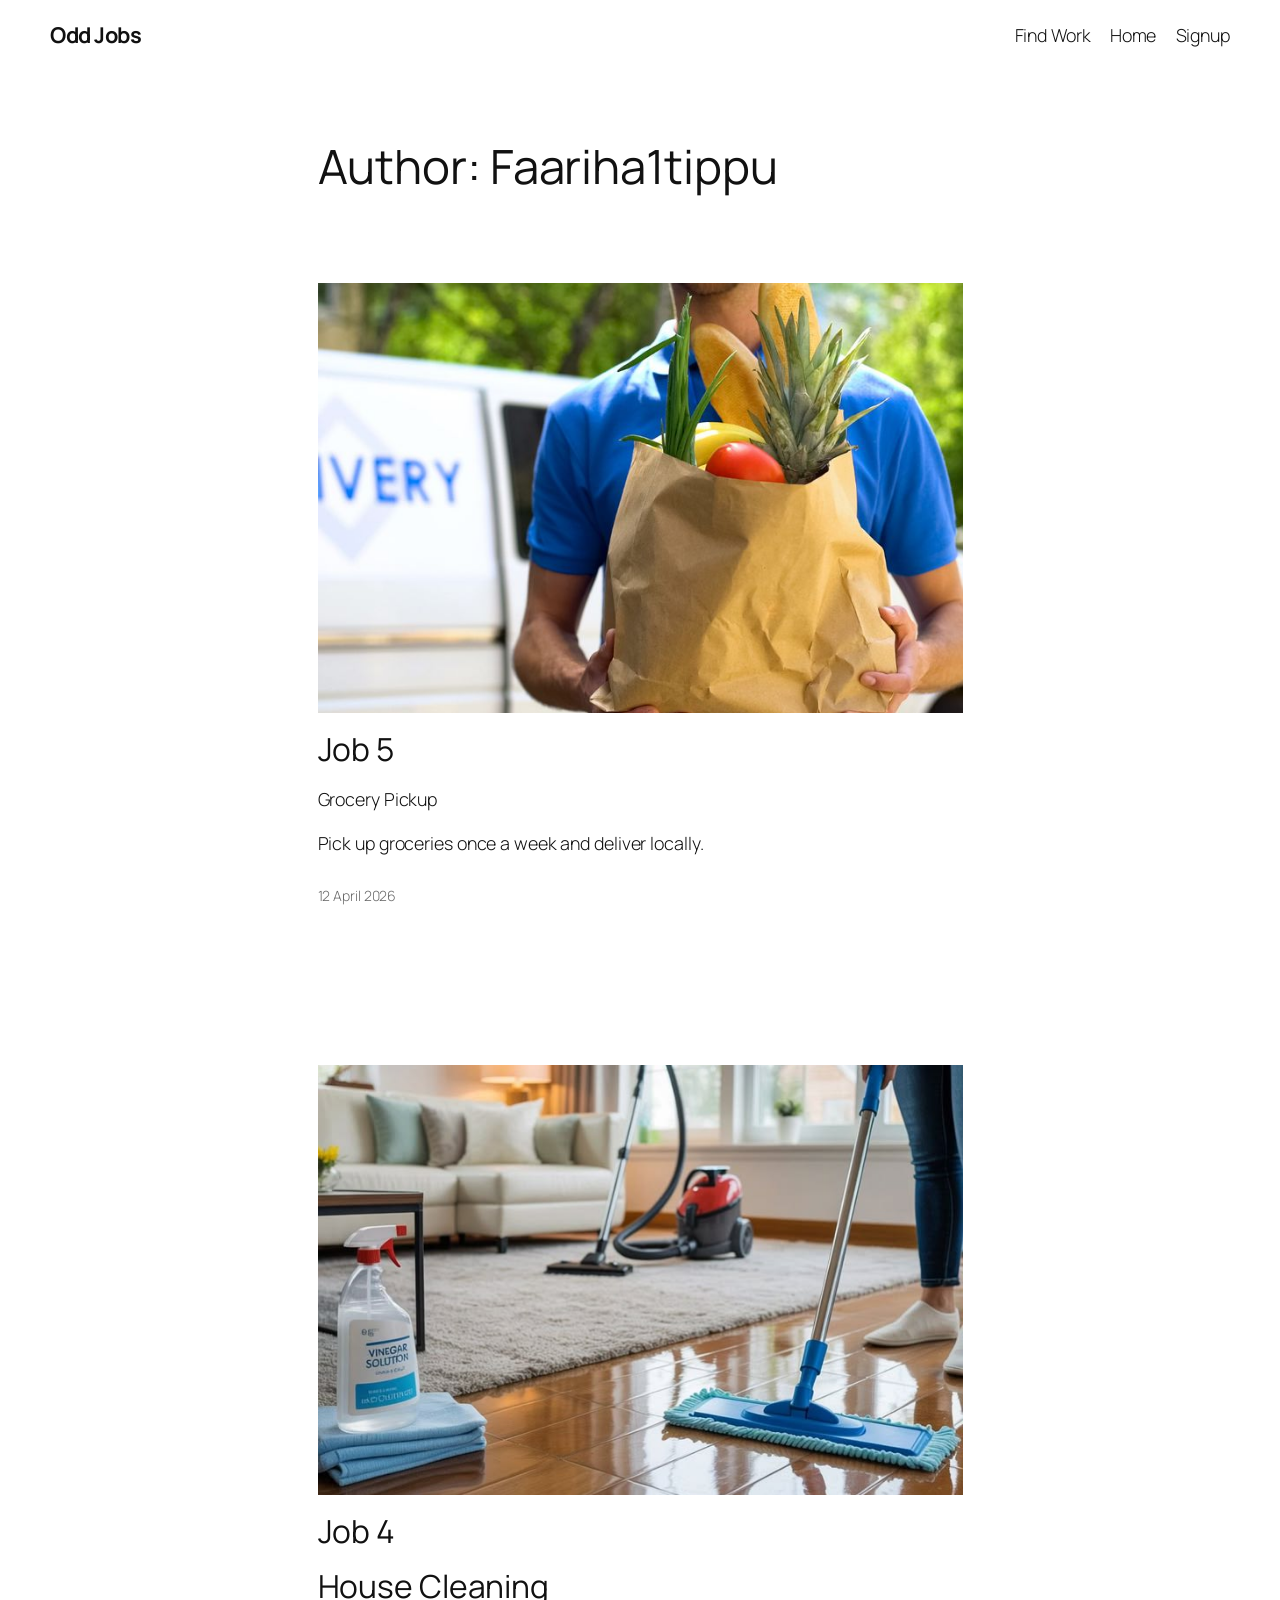
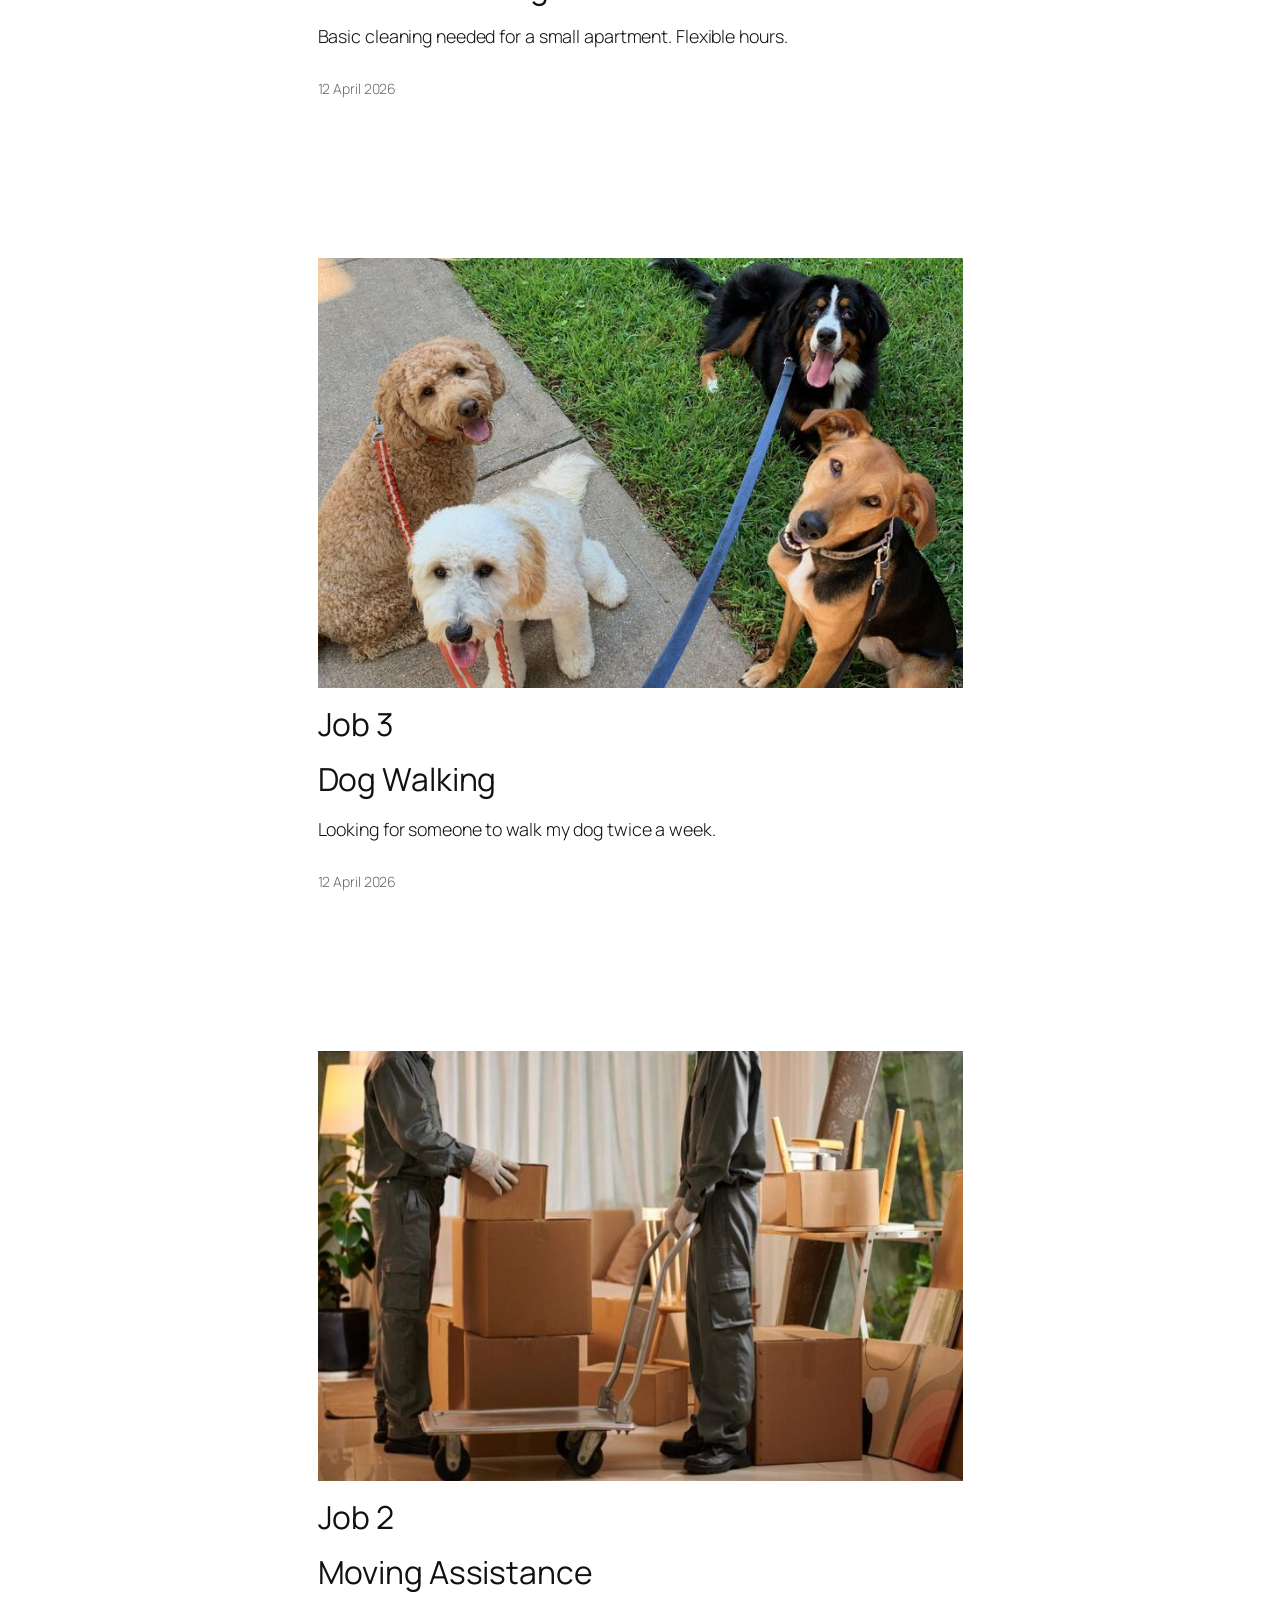
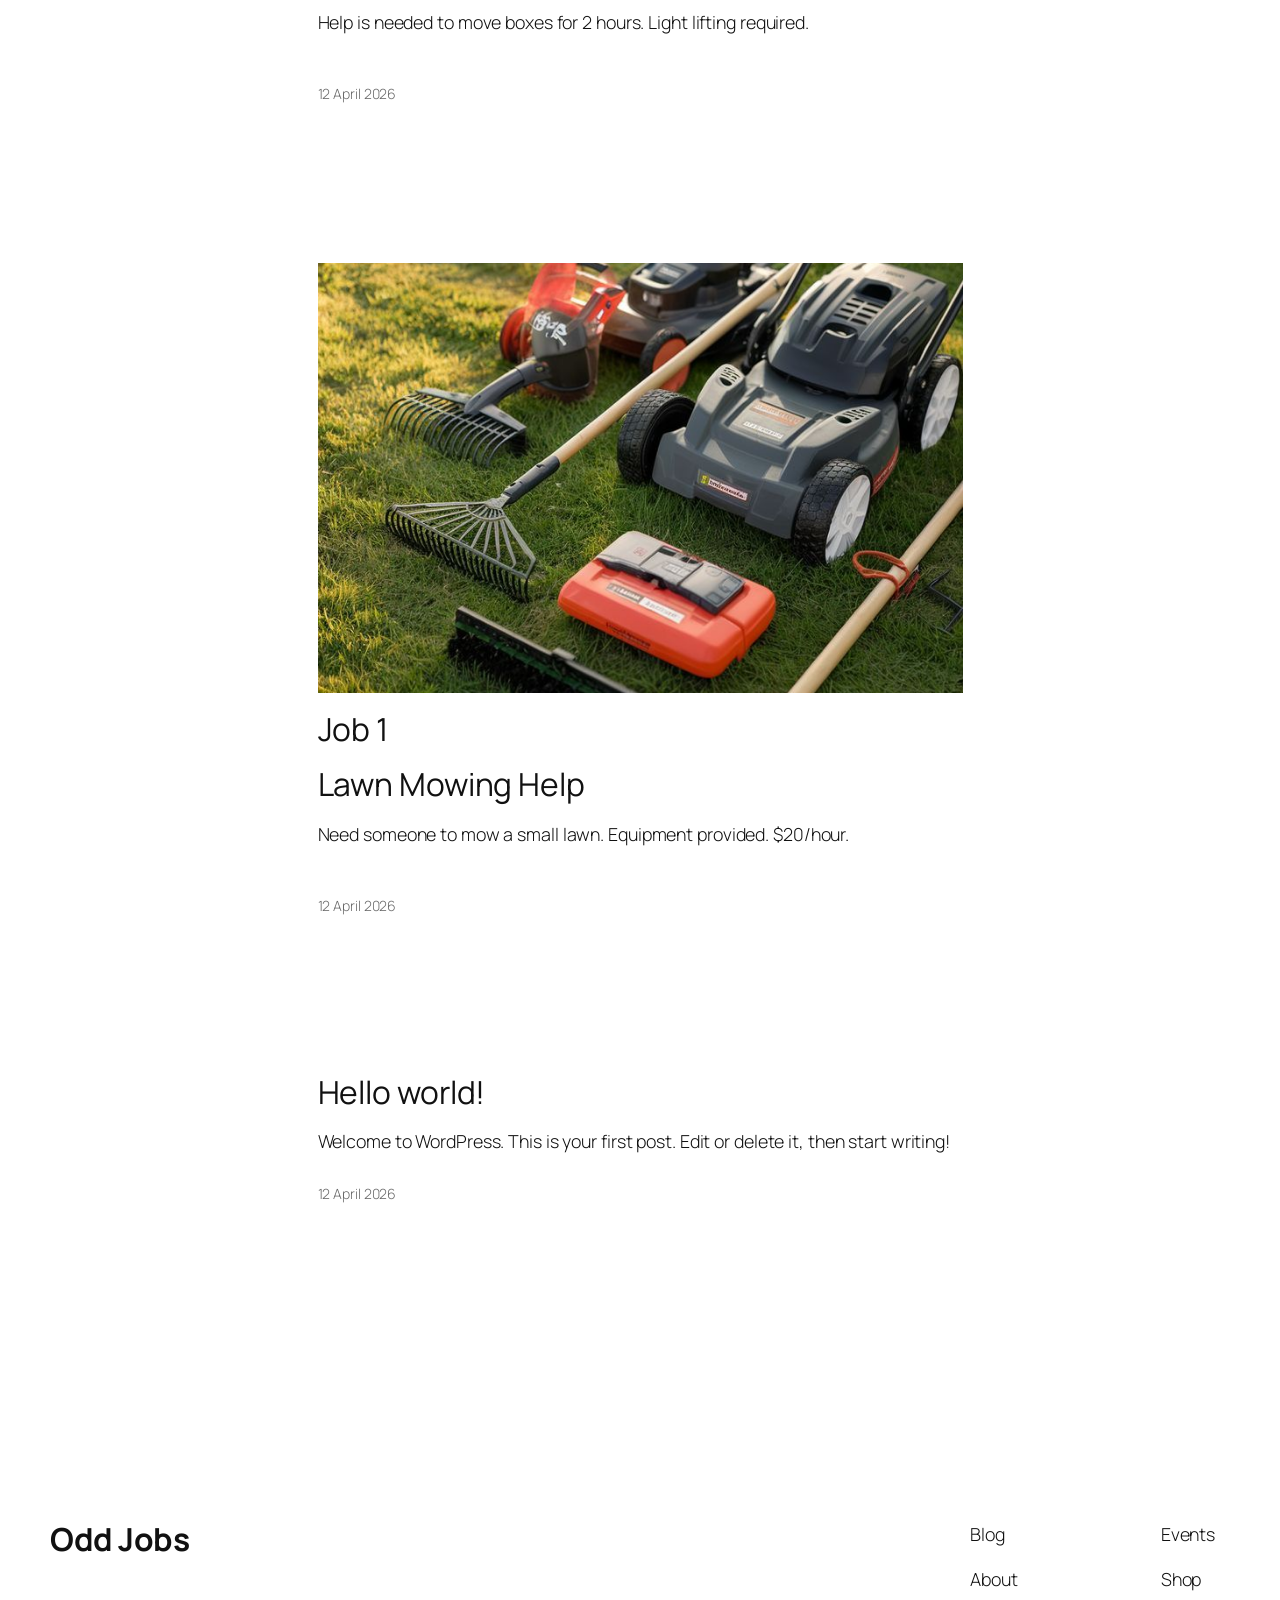
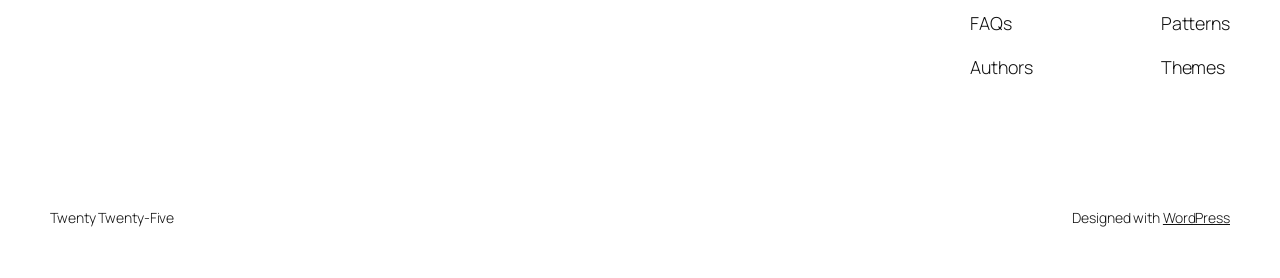
<file: author/faariha1tippu/index.html>
<!DOCTYPE html>
<html lang="en-CA">
<head>
	<meta charset="UTF-8" />
	<meta name="viewport" content="width=device-width, initial-scale=1" />
<meta name='robots' content='max-image-preview:large' />
<title>Faariha1tippu &#8211; Odd Jobs</title>
<link rel='dns-prefetch' href='//localhost' />
<link rel="alternate" type="application/rss+xml" title="Odd Jobs &raquo; Feed" href="/feed/" />
<link rel="alternate" type="application/rss+xml" title="Odd Jobs &raquo; Comments Feed" href="/comments/feed/" />
<link rel="alternate" type="application/rss+xml" title="Odd Jobs &raquo; Posts by Faariha1tippu Feed" href="/author/faariha1tippu/feed/" />
<script async src="https://www.googletagmanager.com/gtag/js?id=G-KFEBW7Q2V1"></script>
<script>
var tinyGtagJsOptions = {"ga4":"G-KFEBW7Q2V1"};
window.dataLayer || (dataLayer = []);
function gtag(){dataLayer.push(arguments);}
gtag('js', new Date());
gtag('config', "G-KFEBW7Q2V1");
</script>
<style id='wp-img-auto-sizes-contain-inline-css'>
img:is([sizes=auto i],[sizes^="auto," i]){contain-intrinsic-size:3000px 1500px}
/*# sourceURL=wp-img-auto-sizes-contain-inline-css */
</style>
<style id='wp-block-site-title-inline-css'>
.wp-block-site-title{box-sizing:border-box}.wp-block-site-title :where(a){color:inherit;font-family:inherit;font-size:inherit;font-style:inherit;font-weight:inherit;letter-spacing:inherit;line-height:inherit;text-decoration:inherit}
/*# sourceURL=/wp-includes/blocks/site-title/style.min.css */
</style>
<style id='wp-block-page-list-inline-css'>
.wp-block-navigation .wp-block-page-list{align-items:var(--navigation-layout-align,initial);background-color:inherit;display:flex;flex-direction:var(--navigation-layout-direction,initial);flex-wrap:var(--navigation-layout-wrap,wrap);justify-content:var(--navigation-layout-justify,initial)}.wp-block-navigation .wp-block-navigation-item{background-color:inherit}.wp-block-page-list{box-sizing:border-box}
/*# sourceURL=/wp-includes/blocks/page-list/style.min.css */
</style>
<style id='wp-block-navigation-inline-css'>
.wp-block-navigation{position:relative}.wp-block-navigation ul{margin-bottom:0;margin-left:0;margin-top:0;padding-left:0}.wp-block-navigation ul,.wp-block-navigation ul li{list-style:none;padding:0}.wp-block-navigation .wp-block-navigation-item{align-items:center;background-color:inherit;display:flex;position:relative}.wp-block-navigation .wp-block-navigation-item .wp-block-navigation__submenu-container:empty{display:none}.wp-block-navigation .wp-block-navigation-item__content{display:block;z-index:1}.wp-block-navigation .wp-block-navigation-item__content.wp-block-navigation-item__content{color:inherit}.wp-block-navigation.has-text-decoration-underline .wp-block-navigation-item__content,.wp-block-navigation.has-text-decoration-underline .wp-block-navigation-item__content:active,.wp-block-navigation.has-text-decoration-underline .wp-block-navigation-item__content:focus{text-decoration:underline}.wp-block-navigation.has-text-decoration-line-through .wp-block-navigation-item__content,.wp-block-navigation.has-text-decoration-line-through .wp-block-navigation-item__content:active,.wp-block-navigation.has-text-decoration-line-through .wp-block-navigation-item__content:focus{text-decoration:line-through}.wp-block-navigation :where(a),.wp-block-navigation :where(a:active),.wp-block-navigation :where(a:focus){text-decoration:none}.wp-block-navigation .wp-block-navigation__submenu-icon{align-self:center;background-color:inherit;border:none;color:currentColor;display:inline-block;font-size:inherit;height:.6em;line-height:0;margin-left:.25em;padding:0;width:.6em}.wp-block-navigation .wp-block-navigation__submenu-icon svg{display:inline-block;stroke:currentColor;height:inherit;margin-top:.075em;width:inherit}.wp-block-navigation{--navigation-layout-justification-setting:flex-start;--navigation-layout-direction:row;--navigation-layout-wrap:wrap;--navigation-layout-justify:flex-start;--navigation-layout-align:center}.wp-block-navigation.is-vertical{--navigation-layout-direction:column;--navigation-layout-justify:initial;--navigation-layout-align:flex-start}.wp-block-navigation.no-wrap{--navigation-layout-wrap:nowrap}.wp-block-navigation.items-justified-center{--navigation-layout-justification-setting:center;--navigation-layout-justify:center}.wp-block-navigation.items-justified-center.is-vertical{--navigation-layout-align:center}.wp-block-navigation.items-justified-right{--navigation-layout-justification-setting:flex-end;--navigation-layout-justify:flex-end}.wp-block-navigation.items-justified-right.is-vertical{--navigation-layout-align:flex-end}.wp-block-navigation.items-justified-space-between{--navigation-layout-justification-setting:space-between;--navigation-layout-justify:space-between}.wp-block-navigation .has-child .wp-block-navigation__submenu-container{align-items:normal;background-color:inherit;color:inherit;display:flex;flex-direction:column;opacity:0;position:absolute;z-index:2}@media not (prefers-reduced-motion){.wp-block-navigation .has-child .wp-block-navigation__submenu-container{transition:opacity .1s linear}}.wp-block-navigation .has-child .wp-block-navigation__submenu-container{height:0;overflow:hidden;visibility:hidden;width:0}.wp-block-navigation .has-child .wp-block-navigation__submenu-container>.wp-block-navigation-item>.wp-block-navigation-item__content{display:flex;flex-grow:1;padding:.5em 1em}.wp-block-navigation .has-child .wp-block-navigation__submenu-container>.wp-block-navigation-item>.wp-block-navigation-item__content .wp-block-navigation__submenu-icon{margin-left:auto;margin-right:0}.wp-block-navigation .has-child .wp-block-navigation__submenu-container .wp-block-navigation-item__content{margin:0}.wp-block-navigation .has-child .wp-block-navigation__submenu-container{left:-1px;top:100%}@media (min-width:782px){.wp-block-navigation .has-child .wp-block-navigation__submenu-container .wp-block-navigation__submenu-container{left:100%;top:-1px}.wp-block-navigation .has-child .wp-block-navigation__submenu-container .wp-block-navigation__submenu-container:before{background:#0000;content:"";display:block;height:100%;position:absolute;right:100%;width:.5em}.wp-block-navigation .has-child .wp-block-navigation__submenu-container .wp-block-navigation__submenu-icon{margin-right:.25em}.wp-block-navigation .has-child .wp-block-navigation__submenu-container .wp-block-navigation__submenu-icon svg{transform:rotate(-90deg)}}.wp-block-navigation .has-child .wp-block-navigation-submenu__toggle[aria-expanded=true]~.wp-block-navigation__submenu-container,.wp-block-navigation .has-child:not(.open-on-click):hover>.wp-block-navigation__submenu-container,.wp-block-navigation .has-child:not(.open-on-click):not(.open-on-hover-click):focus-within>.wp-block-navigation__submenu-container{height:auto;min-width:200px;opacity:1;overflow:visible;visibility:visible;width:auto}.wp-block-navigation.has-background .has-child .wp-block-navigation__submenu-container{left:0;top:100%}@media (min-width:782px){.wp-block-navigation.has-background .has-child .wp-block-navigation__submenu-container .wp-block-navigation__submenu-container{left:100%;top:0}}.wp-block-navigation-submenu{display:flex;position:relative}.wp-block-navigation-submenu .wp-block-navigation__submenu-icon svg{stroke:currentColor}button.wp-block-navigation-item__content{background-color:initial;border:none;color:currentColor;font-family:inherit;font-size:inherit;font-style:inherit;font-weight:inherit;letter-spacing:inherit;line-height:inherit;text-align:left;text-transform:inherit}.wp-block-navigation-submenu__toggle{cursor:pointer}.wp-block-navigation-submenu__toggle[aria-expanded=true]+.wp-block-navigation__submenu-icon>svg,.wp-block-navigation-submenu__toggle[aria-expanded=true]>svg{transform:rotate(180deg)}.wp-block-navigation-item.open-on-click .wp-block-navigation-submenu__toggle{padding-left:0;padding-right:.85em}.wp-block-navigation-item.open-on-click .wp-block-navigation-submenu__toggle+.wp-block-navigation__submenu-icon{margin-left:-.6em;pointer-events:none}.wp-block-navigation-item.open-on-click button.wp-block-navigation-item__content:not(.wp-block-navigation-submenu__toggle){padding:0}.wp-block-navigation .wp-block-page-list,.wp-block-navigation__container,.wp-block-navigation__responsive-close,.wp-block-navigation__responsive-container,.wp-block-navigation__responsive-container-content,.wp-block-navigation__responsive-dialog{gap:inherit}:where(.wp-block-navigation.has-background .wp-block-navigation-item a:not(.wp-element-button)),:where(.wp-block-navigation.has-background .wp-block-navigation-submenu a:not(.wp-element-button)){padding:.5em 1em}:where(.wp-block-navigation .wp-block-navigation__submenu-container .wp-block-navigation-item a:not(.wp-element-button)),:where(.wp-block-navigation .wp-block-navigation__submenu-container .wp-block-navigation-submenu a:not(.wp-element-button)),:where(.wp-block-navigation .wp-block-navigation__submenu-container .wp-block-navigation-submenu button.wp-block-navigation-item__content),:where(.wp-block-navigation .wp-block-navigation__submenu-container .wp-block-pages-list__item button.wp-block-navigation-item__content){padding:.5em 1em}.wp-block-navigation.items-justified-right .wp-block-navigation__container .has-child .wp-block-navigation__submenu-container,.wp-block-navigation.items-justified-right .wp-block-page-list>.has-child .wp-block-navigation__submenu-container,.wp-block-navigation.items-justified-space-between .wp-block-page-list>.has-child:last-child .wp-block-navigation__submenu-container,.wp-block-navigation.items-justified-space-between>.wp-block-navigation__container>.has-child:last-child .wp-block-navigation__submenu-container{left:auto;right:0}.wp-block-navigation.items-justified-right .wp-block-navigation__container .has-child .wp-block-navigation__submenu-container .wp-block-navigation__submenu-container,.wp-block-navigation.items-justified-right .wp-block-page-list>.has-child .wp-block-navigation__submenu-container .wp-block-navigation__submenu-container,.wp-block-navigation.items-justified-space-between .wp-block-page-list>.has-child:last-child .wp-block-navigation__submenu-container .wp-block-navigation__submenu-container,.wp-block-navigation.items-justified-space-between>.wp-block-navigation__container>.has-child:last-child .wp-block-navigation__submenu-container .wp-block-navigation__submenu-container{left:-1px;right:-1px}@media (min-width:782px){.wp-block-navigation.items-justified-right .wp-block-navigation__container .has-child .wp-block-navigation__submenu-container .wp-block-navigation__submenu-container,.wp-block-navigation.items-justified-right .wp-block-page-list>.has-child .wp-block-navigation__submenu-container .wp-block-navigation__submenu-container,.wp-block-navigation.items-justified-space-between .wp-block-page-list>.has-child:last-child .wp-block-navigation__submenu-container .wp-block-navigation__submenu-container,.wp-block-navigation.items-justified-space-between>.wp-block-navigation__container>.has-child:last-child .wp-block-navigation__submenu-container .wp-block-navigation__submenu-container{left:auto;right:100%}}.wp-block-navigation:not(.has-background) .wp-block-navigation__submenu-container{background-color:#fff;border:1px solid #00000026}.wp-block-navigation.has-background .wp-block-navigation__submenu-container{background-color:inherit}.wp-block-navigation:not(.has-text-color) .wp-block-navigation__submenu-container{color:#000}.wp-block-navigation__container{align-items:var(--navigation-layout-align,initial);display:flex;flex-direction:var(--navigation-layout-direction,initial);flex-wrap:var(--navigation-layout-wrap,wrap);justify-content:var(--navigation-layout-justify,initial);list-style:none;margin:0;padding-left:0}.wp-block-navigation__container .is-responsive{display:none}.wp-block-navigation__container:only-child,.wp-block-page-list:only-child{flex-grow:1}@keyframes overlay-menu__fade-in-animation{0%{opacity:0;transform:translateY(.5em)}to{opacity:1;transform:translateY(0)}}.wp-block-navigation__responsive-container{bottom:0;display:none;left:0;position:fixed;right:0;top:0}.wp-block-navigation__responsive-container :where(.wp-block-navigation-item a){color:inherit}.wp-block-navigation__responsive-container .wp-block-navigation__responsive-container-content{align-items:var(--navigation-layout-align,initial);display:flex;flex-direction:var(--navigation-layout-direction,initial);flex-wrap:var(--navigation-layout-wrap,wrap);justify-content:var(--navigation-layout-justify,initial)}.wp-block-navigation__responsive-container:not(.is-menu-open.is-menu-open){background-color:inherit!important;color:inherit!important}.wp-block-navigation__responsive-container.is-menu-open{background-color:inherit;display:flex;flex-direction:column}@media not (prefers-reduced-motion){.wp-block-navigation__responsive-container.is-menu-open{animation:overlay-menu__fade-in-animation .1s ease-out;animation-fill-mode:forwards}}.wp-block-navigation__responsive-container.is-menu-open{overflow:auto;padding:clamp(1rem,var(--wp--style--root--padding-top),20rem) clamp(1rem,var(--wp--style--root--padding-right),20rem) clamp(1rem,var(--wp--style--root--padding-bottom),20rem) clamp(1rem,var(--wp--style--root--padding-left),20rem);z-index:100000}.wp-block-navigation__responsive-container.is-menu-open .wp-block-navigation__responsive-container-content{align-items:var(--navigation-layout-justification-setting,inherit);display:flex;flex-direction:column;flex-wrap:nowrap;overflow:visible;padding-top:calc(2rem + 24px)}.wp-block-navigation__responsive-container.is-menu-open .wp-block-navigation__responsive-container-content,.wp-block-navigation__responsive-container.is-menu-open .wp-block-navigation__responsive-container-content .wp-block-navigation__container,.wp-block-navigation__responsive-container.is-menu-open .wp-block-navigation__responsive-container-content .wp-block-page-list{justify-content:flex-start}.wp-block-navigation__responsive-container.is-menu-open .wp-block-navigation__responsive-container-content .wp-block-navigation__submenu-icon{display:none}.wp-block-navigation__responsive-container.is-menu-open .wp-block-navigation__responsive-container-content .has-child .wp-block-navigation__submenu-container{border:none;height:auto;min-width:200px;opacity:1;overflow:initial;padding-left:2rem;padding-right:2rem;position:static;visibility:visible;width:auto}.wp-block-navigation__responsive-container.is-menu-open .wp-block-navigation__responsive-container-content .wp-block-navigation__container,.wp-block-navigation__responsive-container.is-menu-open .wp-block-navigation__responsive-container-content .wp-block-navigation__submenu-container{gap:inherit}.wp-block-navigation__responsive-container.is-menu-open .wp-block-navigation__responsive-container-content .wp-block-navigation__submenu-container{padding-top:var(--wp--style--block-gap,2em)}.wp-block-navigation__responsive-container.is-menu-open .wp-block-navigation__responsive-container-content .wp-block-navigation-item__content{padding:0}.wp-block-navigation__responsive-container.is-menu-open .wp-block-navigation__responsive-container-content .wp-block-navigation-item,.wp-block-navigation__responsive-container.is-menu-open .wp-block-navigation__responsive-container-content .wp-block-navigation__container,.wp-block-navigation__responsive-container.is-menu-open .wp-block-navigation__responsive-container-content .wp-block-page-list{align-items:var(--navigation-layout-justification-setting,initial);display:flex;flex-direction:column}.wp-block-navigation__responsive-container.is-menu-open .wp-block-navigation-item,.wp-block-navigation__responsive-container.is-menu-open .wp-block-navigation-item .wp-block-navigation__submenu-container,.wp-block-navigation__responsive-container.is-menu-open .wp-block-navigation__container,.wp-block-navigation__responsive-container.is-menu-open .wp-block-page-list{background:#0000!important;color:inherit!important}.wp-block-navigation__responsive-container.is-menu-open .wp-block-navigation__submenu-container.wp-block-navigation__submenu-container.wp-block-navigation__submenu-container.wp-block-navigation__submenu-container{left:auto;right:auto}@media (min-width:600px){.wp-block-navigation__responsive-container:not(.hidden-by-default):not(.is-menu-open){background-color:inherit;display:block;position:relative;width:100%;z-index:auto}.wp-block-navigation__responsive-container:not(.hidden-by-default):not(.is-menu-open) .wp-block-navigation__responsive-container-close{display:none}.wp-block-navigation__responsive-container.is-menu-open .wp-block-navigation__submenu-container.wp-block-navigation__submenu-container.wp-block-navigation__submenu-container.wp-block-navigation__submenu-container{left:0}}.wp-block-navigation:not(.has-background) .wp-block-navigation__responsive-container.is-menu-open{background-color:#fff}.wp-block-navigation:not(.has-text-color) .wp-block-navigation__responsive-container.is-menu-open{color:#000}.wp-block-navigation__toggle_button_label{font-size:1rem;font-weight:700}.wp-block-navigation__responsive-container-close,.wp-block-navigation__responsive-container-open{background:#0000;border:none;color:currentColor;cursor:pointer;margin:0;padding:0;text-transform:inherit;vertical-align:middle}.wp-block-navigation__responsive-container-close svg,.wp-block-navigation__responsive-container-open svg{fill:currentColor;display:block;height:24px;pointer-events:none;width:24px}.wp-block-navigation__responsive-container-open{display:flex}.wp-block-navigation__responsive-container-open.wp-block-navigation__responsive-container-open.wp-block-navigation__responsive-container-open{font-family:inherit;font-size:inherit;font-weight:inherit}@media (min-width:600px){.wp-block-navigation__responsive-container-open:not(.always-shown){display:none}}.wp-block-navigation__responsive-container-close{position:absolute;right:0;top:0;z-index:2}.wp-block-navigation__responsive-container-close.wp-block-navigation__responsive-container-close.wp-block-navigation__responsive-container-close{font-family:inherit;font-size:inherit;font-weight:inherit}.wp-block-navigation__responsive-close{width:100%}.has-modal-open .wp-block-navigation__responsive-close{margin-left:auto;margin-right:auto;max-width:var(--wp--style--global--wide-size,100%)}.wp-block-navigation__responsive-close:focus{outline:none}.is-menu-open .wp-block-navigation__responsive-close,.is-menu-open .wp-block-navigation__responsive-container-content,.is-menu-open .wp-block-navigation__responsive-dialog{box-sizing:border-box}.wp-block-navigation__responsive-dialog{position:relative}.has-modal-open .admin-bar .is-menu-open .wp-block-navigation__responsive-dialog{margin-top:46px}@media (min-width:782px){.has-modal-open .admin-bar .is-menu-open .wp-block-navigation__responsive-dialog{margin-top:32px}}html.has-modal-open{overflow:hidden}
/*# sourceURL=/wp-includes/blocks/navigation/style.min.css */
</style>
<style id='wp-block-group-inline-css'>
.wp-block-group{box-sizing:border-box}:where(.wp-block-group.wp-block-group-is-layout-constrained){position:relative}
/*# sourceURL=/wp-includes/blocks/group/style.min.css */
</style>
<style id='wp-block-query-title-inline-css'>
.wp-block-query-title{box-sizing:border-box}
/*# sourceURL=/wp-includes/blocks/query-title/style.min.css */
</style>
<style id='wp-block-post-featured-image-inline-css'>
.wp-block-post-featured-image{margin-left:0;margin-right:0}.wp-block-post-featured-image a{display:block;height:100%}.wp-block-post-featured-image :where(img){box-sizing:border-box;height:auto;max-width:100%;vertical-align:bottom;width:100%}.wp-block-post-featured-image.alignfull img,.wp-block-post-featured-image.alignwide img{width:100%}.wp-block-post-featured-image .wp-block-post-featured-image__overlay.has-background-dim{background-color:#000;inset:0;position:absolute}.wp-block-post-featured-image{position:relative}.wp-block-post-featured-image .wp-block-post-featured-image__overlay.has-background-gradient{background-color:initial}.wp-block-post-featured-image .wp-block-post-featured-image__overlay.has-background-dim-0{opacity:0}.wp-block-post-featured-image .wp-block-post-featured-image__overlay.has-background-dim-10{opacity:.1}.wp-block-post-featured-image .wp-block-post-featured-image__overlay.has-background-dim-20{opacity:.2}.wp-block-post-featured-image .wp-block-post-featured-image__overlay.has-background-dim-30{opacity:.3}.wp-block-post-featured-image .wp-block-post-featured-image__overlay.has-background-dim-40{opacity:.4}.wp-block-post-featured-image .wp-block-post-featured-image__overlay.has-background-dim-50{opacity:.5}.wp-block-post-featured-image .wp-block-post-featured-image__overlay.has-background-dim-60{opacity:.6}.wp-block-post-featured-image .wp-block-post-featured-image__overlay.has-background-dim-70{opacity:.7}.wp-block-post-featured-image .wp-block-post-featured-image__overlay.has-background-dim-80{opacity:.8}.wp-block-post-featured-image .wp-block-post-featured-image__overlay.has-background-dim-90{opacity:.9}.wp-block-post-featured-image .wp-block-post-featured-image__overlay.has-background-dim-100{opacity:1}.wp-block-post-featured-image:where(.alignleft,.alignright){width:100%}
/*# sourceURL=/wp-includes/blocks/post-featured-image/style.min.css */
</style>
<style id='wp-block-post-title-inline-css'>
.wp-block-post-title{box-sizing:border-box;word-break:break-word}.wp-block-post-title :where(a){display:inline-block;font-family:inherit;font-size:inherit;font-style:inherit;font-weight:inherit;letter-spacing:inherit;line-height:inherit;text-decoration:inherit}
/*# sourceURL=/wp-includes/blocks/post-title/style.min.css */
</style>
<style id='wp-block-paragraph-inline-css'>
.is-small-text{font-size:.875em}.is-regular-text{font-size:1em}.is-large-text{font-size:2.25em}.is-larger-text{font-size:3em}.has-drop-cap:not(:focus):first-letter{float:left;font-size:8.4em;font-style:normal;font-weight:100;line-height:.68;margin:.05em .1em 0 0;text-transform:uppercase}body.rtl .has-drop-cap:not(:focus):first-letter{float:none;margin-left:.1em}p.has-drop-cap.has-background{overflow:hidden}:root :where(p.has-background){padding:1.25em 2.375em}:where(p.has-text-color:not(.has-link-color)) a{color:inherit}p.has-text-align-left[style*="writing-mode:vertical-lr"],p.has-text-align-right[style*="writing-mode:vertical-rl"]{rotate:180deg}
/*# sourceURL=/wp-includes/blocks/paragraph/style.min.css */
</style>
<style id='wp-block-post-content-inline-css'>
.wp-block-post-content{display:flow-root}
/*# sourceURL=/wp-includes/blocks/post-content/style.min.css */
</style>
<style id='wp-block-post-date-inline-css'>
.wp-block-post-date{box-sizing:border-box}
/*# sourceURL=/wp-includes/blocks/post-date/style.min.css */
</style>
<style id='wp-block-heading-inline-css'>
h1:where(.wp-block-heading).has-background,h2:where(.wp-block-heading).has-background,h3:where(.wp-block-heading).has-background,h4:where(.wp-block-heading).has-background,h5:where(.wp-block-heading).has-background,h6:where(.wp-block-heading).has-background{padding:1.25em 2.375em}h1.has-text-align-left[style*=writing-mode]:where([style*=vertical-lr]),h1.has-text-align-right[style*=writing-mode]:where([style*=vertical-rl]),h2.has-text-align-left[style*=writing-mode]:where([style*=vertical-lr]),h2.has-text-align-right[style*=writing-mode]:where([style*=vertical-rl]),h3.has-text-align-left[style*=writing-mode]:where([style*=vertical-lr]),h3.has-text-align-right[style*=writing-mode]:where([style*=vertical-rl]),h4.has-text-align-left[style*=writing-mode]:where([style*=vertical-lr]),h4.has-text-align-right[style*=writing-mode]:where([style*=vertical-rl]),h5.has-text-align-left[style*=writing-mode]:where([style*=vertical-lr]),h5.has-text-align-right[style*=writing-mode]:where([style*=vertical-rl]),h6.has-text-align-left[style*=writing-mode]:where([style*=vertical-lr]),h6.has-text-align-right[style*=writing-mode]:where([style*=vertical-rl]){rotate:180deg}
/*# sourceURL=/wp-includes/blocks/heading/style.min.css */
</style>
<style id='wp-block-post-template-inline-css'>
.wp-block-post-template{box-sizing:border-box;list-style:none;margin-bottom:0;margin-top:0;max-width:100%;padding:0}.wp-block-post-template.is-flex-container{display:flex;flex-direction:row;flex-wrap:wrap;gap:1.25em}.wp-block-post-template.is-flex-container>li{margin:0;width:100%}@media (min-width:600px){.wp-block-post-template.is-flex-container.is-flex-container.columns-2>li{width:calc(50% - .625em)}.wp-block-post-template.is-flex-container.is-flex-container.columns-3>li{width:calc(33.33333% - .83333em)}.wp-block-post-template.is-flex-container.is-flex-container.columns-4>li{width:calc(25% - .9375em)}.wp-block-post-template.is-flex-container.is-flex-container.columns-5>li{width:calc(20% - 1em)}.wp-block-post-template.is-flex-container.is-flex-container.columns-6>li{width:calc(16.66667% - 1.04167em)}}@media (max-width:600px){.wp-block-post-template-is-layout-grid.wp-block-post-template-is-layout-grid.wp-block-post-template-is-layout-grid.wp-block-post-template-is-layout-grid{grid-template-columns:1fr}}.wp-block-post-template-is-layout-constrained>li>.alignright,.wp-block-post-template-is-layout-flow>li>.alignright{float:right;margin-inline-end:0;margin-inline-start:2em}.wp-block-post-template-is-layout-constrained>li>.alignleft,.wp-block-post-template-is-layout-flow>li>.alignleft{float:left;margin-inline-end:2em;margin-inline-start:0}.wp-block-post-template-is-layout-constrained>li>.aligncenter,.wp-block-post-template-is-layout-flow>li>.aligncenter{margin-inline-end:auto;margin-inline-start:auto}
/*# sourceURL=/wp-includes/blocks/post-template/style.min.css */
</style>
<style id='wp-block-spacer-inline-css'>
.wp-block-spacer{clear:both}
/*# sourceURL=/wp-includes/blocks/spacer/style.min.css */
</style>
<style id='wp-block-columns-inline-css'>
.wp-block-columns{box-sizing:border-box;display:flex;flex-wrap:wrap!important}@media (min-width:782px){.wp-block-columns{flex-wrap:nowrap!important}}.wp-block-columns{align-items:normal!important}.wp-block-columns.are-vertically-aligned-top{align-items:flex-start}.wp-block-columns.are-vertically-aligned-center{align-items:center}.wp-block-columns.are-vertically-aligned-bottom{align-items:flex-end}@media (max-width:781px){.wp-block-columns:not(.is-not-stacked-on-mobile)>.wp-block-column{flex-basis:100%!important}}@media (min-width:782px){.wp-block-columns:not(.is-not-stacked-on-mobile)>.wp-block-column{flex-basis:0;flex-grow:1}.wp-block-columns:not(.is-not-stacked-on-mobile)>.wp-block-column[style*=flex-basis]{flex-grow:0}}.wp-block-columns.is-not-stacked-on-mobile{flex-wrap:nowrap!important}.wp-block-columns.is-not-stacked-on-mobile>.wp-block-column{flex-basis:0;flex-grow:1}.wp-block-columns.is-not-stacked-on-mobile>.wp-block-column[style*=flex-basis]{flex-grow:0}:where(.wp-block-columns){margin-bottom:1.75em}:where(.wp-block-columns.has-background){padding:1.25em 2.375em}.wp-block-column{flex-grow:1;min-width:0;overflow-wrap:break-word;word-break:break-word}.wp-block-column.is-vertically-aligned-top{align-self:flex-start}.wp-block-column.is-vertically-aligned-center{align-self:center}.wp-block-column.is-vertically-aligned-bottom{align-self:flex-end}.wp-block-column.is-vertically-aligned-stretch{align-self:stretch}.wp-block-column.is-vertically-aligned-bottom,.wp-block-column.is-vertically-aligned-center,.wp-block-column.is-vertically-aligned-top{width:100%}
/*# sourceURL=/wp-includes/blocks/columns/style.min.css */
</style>
<style id='wp-block-navigation-link-inline-css'>
.wp-block-navigation .wp-block-navigation-item__label{overflow-wrap:break-word}.wp-block-navigation .wp-block-navigation-item__description{display:none}.link-ui-tools{outline:1px solid #f0f0f0;padding:8px}.link-ui-block-inserter{padding-top:8px}.link-ui-block-inserter__back{margin-left:8px;text-transform:uppercase}
/*# sourceURL=/wp-includes/blocks/navigation-link/style.min.css */
</style>
<style id='wp-emoji-styles-inline-css'>

	img.wp-smiley, img.emoji {
		display: inline !important;
		border: none !important;
		box-shadow: none !important;
		height: 1em !important;
		width: 1em !important;
		margin: 0 0.07em !important;
		vertical-align: -0.1em !important;
		background: none !important;
		padding: 0 !important;
	}
/*# sourceURL=wp-emoji-styles-inline-css */
</style>
<style id='wp-block-library-inline-css'>
:root{--wp-block-synced-color:#7a00df;--wp-block-synced-color--rgb:122,0,223;--wp-bound-block-color:var(--wp-block-synced-color);--wp-editor-canvas-background:#ddd;--wp-admin-theme-color:#007cba;--wp-admin-theme-color--rgb:0,124,186;--wp-admin-theme-color-darker-10:#006ba1;--wp-admin-theme-color-darker-10--rgb:0,107,160.5;--wp-admin-theme-color-darker-20:#005a87;--wp-admin-theme-color-darker-20--rgb:0,90,135;--wp-admin-border-width-focus:2px}@media (min-resolution:192dpi){:root{--wp-admin-border-width-focus:1.5px}}.wp-element-button{cursor:pointer}:root .has-very-light-gray-background-color{background-color:#eee}:root .has-very-dark-gray-background-color{background-color:#313131}:root .has-very-light-gray-color{color:#eee}:root .has-very-dark-gray-color{color:#313131}:root .has-vivid-green-cyan-to-vivid-cyan-blue-gradient-background{background:linear-gradient(135deg,#00d084,#0693e3)}:root .has-purple-crush-gradient-background{background:linear-gradient(135deg,#34e2e4,#4721fb 50%,#ab1dfe)}:root .has-hazy-dawn-gradient-background{background:linear-gradient(135deg,#faaca8,#dad0ec)}:root .has-subdued-olive-gradient-background{background:linear-gradient(135deg,#fafae1,#67a671)}:root .has-atomic-cream-gradient-background{background:linear-gradient(135deg,#fdd79a,#004a59)}:root .has-nightshade-gradient-background{background:linear-gradient(135deg,#330968,#31cdcf)}:root .has-midnight-gradient-background{background:linear-gradient(135deg,#020381,#2874fc)}:root{--wp--preset--font-size--normal:16px;--wp--preset--font-size--huge:42px}.has-regular-font-size{font-size:1em}.has-larger-font-size{font-size:2.625em}.has-normal-font-size{font-size:var(--wp--preset--font-size--normal)}.has-huge-font-size{font-size:var(--wp--preset--font-size--huge)}.has-text-align-center{text-align:center}.has-text-align-left{text-align:left}.has-text-align-right{text-align:right}.has-fit-text{white-space:nowrap!important}#end-resizable-editor-section{display:none}.aligncenter{clear:both}.items-justified-left{justify-content:flex-start}.items-justified-center{justify-content:center}.items-justified-right{justify-content:flex-end}.items-justified-space-between{justify-content:space-between}.screen-reader-text{border:0;clip-path:inset(50%);height:1px;margin:-1px;overflow:hidden;padding:0;position:absolute;width:1px;word-wrap:normal!important}.screen-reader-text:focus{background-color:#ddd;clip-path:none;color:#444;display:block;font-size:1em;height:auto;left:5px;line-height:normal;padding:15px 23px 14px;text-decoration:none;top:5px;width:auto;z-index:100000}html :where(.has-border-color){border-style:solid}html :where([style*=border-top-color]){border-top-style:solid}html :where([style*=border-right-color]){border-right-style:solid}html :where([style*=border-bottom-color]){border-bottom-style:solid}html :where([style*=border-left-color]){border-left-style:solid}html :where([style*=border-width]){border-style:solid}html :where([style*=border-top-width]){border-top-style:solid}html :where([style*=border-right-width]){border-right-style:solid}html :where([style*=border-bottom-width]){border-bottom-style:solid}html :where([style*=border-left-width]){border-left-style:solid}html :where(img[class*=wp-image-]){height:auto;max-width:100%}:where(figure){margin:0 0 1em}html :where(.is-position-sticky){--wp-admin--admin-bar--position-offset:var(--wp-admin--admin-bar--height,0px)}@media screen and (max-width:600px){html :where(.is-position-sticky){--wp-admin--admin-bar--position-offset:0px}}
/*# sourceURL=/wp-includes/css/dist/block-library/common.min.css */
</style>
<style id='global-styles-inline-css'>
:root{--wp--preset--aspect-ratio--square: 1;--wp--preset--aspect-ratio--4-3: 4/3;--wp--preset--aspect-ratio--3-4: 3/4;--wp--preset--aspect-ratio--3-2: 3/2;--wp--preset--aspect-ratio--2-3: 2/3;--wp--preset--aspect-ratio--16-9: 16/9;--wp--preset--aspect-ratio--9-16: 9/16;--wp--preset--color--black: #000000;--wp--preset--color--cyan-bluish-gray: #abb8c3;--wp--preset--color--white: #ffffff;--wp--preset--color--pale-pink: #f78da7;--wp--preset--color--vivid-red: #cf2e2e;--wp--preset--color--luminous-vivid-orange: #ff6900;--wp--preset--color--luminous-vivid-amber: #fcb900;--wp--preset--color--light-green-cyan: #7bdcb5;--wp--preset--color--vivid-green-cyan: #00d084;--wp--preset--color--pale-cyan-blue: #8ed1fc;--wp--preset--color--vivid-cyan-blue: #0693e3;--wp--preset--color--vivid-purple: #9b51e0;--wp--preset--color--base: #FFFFFF;--wp--preset--color--contrast: #111111;--wp--preset--color--accent-1: #FFEE58;--wp--preset--color--accent-2: #F6CFF4;--wp--preset--color--accent-3: #503AA8;--wp--preset--color--accent-4: #686868;--wp--preset--color--accent-5: #FBFAF3;--wp--preset--color--accent-6: color-mix(in srgb, currentColor 20%, transparent);--wp--preset--gradient--vivid-cyan-blue-to-vivid-purple: linear-gradient(135deg,rgb(6,147,227) 0%,rgb(155,81,224) 100%);--wp--preset--gradient--light-green-cyan-to-vivid-green-cyan: linear-gradient(135deg,rgb(122,220,180) 0%,rgb(0,208,130) 100%);--wp--preset--gradient--luminous-vivid-amber-to-luminous-vivid-orange: linear-gradient(135deg,rgb(252,185,0) 0%,rgb(255,105,0) 100%);--wp--preset--gradient--luminous-vivid-orange-to-vivid-red: linear-gradient(135deg,rgb(255,105,0) 0%,rgb(207,46,46) 100%);--wp--preset--gradient--very-light-gray-to-cyan-bluish-gray: linear-gradient(135deg,rgb(238,238,238) 0%,rgb(169,184,195) 100%);--wp--preset--gradient--cool-to-warm-spectrum: linear-gradient(135deg,rgb(74,234,220) 0%,rgb(151,120,209) 20%,rgb(207,42,186) 40%,rgb(238,44,130) 60%,rgb(251,105,98) 80%,rgb(254,248,76) 100%);--wp--preset--gradient--blush-light-purple: linear-gradient(135deg,rgb(255,206,236) 0%,rgb(152,150,240) 100%);--wp--preset--gradient--blush-bordeaux: linear-gradient(135deg,rgb(254,205,165) 0%,rgb(254,45,45) 50%,rgb(107,0,62) 100%);--wp--preset--gradient--luminous-dusk: linear-gradient(135deg,rgb(255,203,112) 0%,rgb(199,81,192) 50%,rgb(65,88,208) 100%);--wp--preset--gradient--pale-ocean: linear-gradient(135deg,rgb(255,245,203) 0%,rgb(182,227,212) 50%,rgb(51,167,181) 100%);--wp--preset--gradient--electric-grass: linear-gradient(135deg,rgb(202,248,128) 0%,rgb(113,206,126) 100%);--wp--preset--gradient--midnight: linear-gradient(135deg,rgb(2,3,129) 0%,rgb(40,116,252) 100%);--wp--preset--font-size--small: 0.875rem;--wp--preset--font-size--medium: clamp(1rem, 1rem + ((1vw - 0.2rem) * 0.196), 1.125rem);--wp--preset--font-size--large: clamp(1.125rem, 1.125rem + ((1vw - 0.2rem) * 0.392), 1.375rem);--wp--preset--font-size--x-large: clamp(1.75rem, 1.75rem + ((1vw - 0.2rem) * 0.392), 2rem);--wp--preset--font-size--xx-large: clamp(2.15rem, 2.15rem + ((1vw - 0.2rem) * 1.333), 3rem);--wp--preset--font-family--manrope: Manrope, sans-serif;--wp--preset--font-family--fira-code: "Fira Code", monospace;--wp--preset--spacing--20: 10px;--wp--preset--spacing--30: 20px;--wp--preset--spacing--40: 30px;--wp--preset--spacing--50: clamp(30px, 5vw, 50px);--wp--preset--spacing--60: clamp(30px, 7vw, 70px);--wp--preset--spacing--70: clamp(50px, 7vw, 90px);--wp--preset--spacing--80: clamp(70px, 10vw, 140px);--wp--preset--shadow--natural: 6px 6px 9px rgba(0, 0, 0, 0.2);--wp--preset--shadow--deep: 12px 12px 50px rgba(0, 0, 0, 0.4);--wp--preset--shadow--sharp: 6px 6px 0px rgba(0, 0, 0, 0.2);--wp--preset--shadow--outlined: 6px 6px 0px -3px rgb(255, 255, 255), 6px 6px rgb(0, 0, 0);--wp--preset--shadow--crisp: 6px 6px 0px rgb(0, 0, 0);}:root { --wp--style--global--content-size: 645px;--wp--style--global--wide-size: 1340px; }:where(body) { margin: 0; }.wp-site-blocks { padding-top: var(--wp--style--root--padding-top); padding-bottom: var(--wp--style--root--padding-bottom); }.has-global-padding { padding-right: var(--wp--style--root--padding-right); padding-left: var(--wp--style--root--padding-left); }.has-global-padding > .alignfull { margin-right: calc(var(--wp--style--root--padding-right) * -1); margin-left: calc(var(--wp--style--root--padding-left) * -1); }.has-global-padding :where(:not(.alignfull.is-layout-flow) > .has-global-padding:not(.wp-block-block, .alignfull)) { padding-right: 0; padding-left: 0; }.has-global-padding :where(:not(.alignfull.is-layout-flow) > .has-global-padding:not(.wp-block-block, .alignfull)) > .alignfull { margin-left: 0; margin-right: 0; }.wp-site-blocks > .alignleft { float: left; margin-right: 2em; }.wp-site-blocks > .alignright { float: right; margin-left: 2em; }.wp-site-blocks > .aligncenter { justify-content: center; margin-left: auto; margin-right: auto; }:where(.wp-site-blocks) > * { margin-block-start: 1.2rem; margin-block-end: 0; }:where(.wp-site-blocks) > :first-child { margin-block-start: 0; }:where(.wp-site-blocks) > :last-child { margin-block-end: 0; }:root { --wp--style--block-gap: 1.2rem; }:root :where(.is-layout-flow) > :first-child{margin-block-start: 0;}:root :where(.is-layout-flow) > :last-child{margin-block-end: 0;}:root :where(.is-layout-flow) > *{margin-block-start: 1.2rem;margin-block-end: 0;}:root :where(.is-layout-constrained) > :first-child{margin-block-start: 0;}:root :where(.is-layout-constrained) > :last-child{margin-block-end: 0;}:root :where(.is-layout-constrained) > *{margin-block-start: 1.2rem;margin-block-end: 0;}:root :where(.is-layout-flex){gap: 1.2rem;}:root :where(.is-layout-grid){gap: 1.2rem;}.is-layout-flow > .alignleft{float: left;margin-inline-start: 0;margin-inline-end: 2em;}.is-layout-flow > .alignright{float: right;margin-inline-start: 2em;margin-inline-end: 0;}.is-layout-flow > .aligncenter{margin-left: auto !important;margin-right: auto !important;}.is-layout-constrained > .alignleft{float: left;margin-inline-start: 0;margin-inline-end: 2em;}.is-layout-constrained > .alignright{float: right;margin-inline-start: 2em;margin-inline-end: 0;}.is-layout-constrained > .aligncenter{margin-left: auto !important;margin-right: auto !important;}.is-layout-constrained > :where(:not(.alignleft):not(.alignright):not(.alignfull)){max-width: var(--wp--style--global--content-size);margin-left: auto !important;margin-right: auto !important;}.is-layout-constrained > .alignwide{max-width: var(--wp--style--global--wide-size);}body .is-layout-flex{display: flex;}.is-layout-flex{flex-wrap: wrap;align-items: center;}.is-layout-flex > :is(*, div){margin: 0;}body .is-layout-grid{display: grid;}.is-layout-grid > :is(*, div){margin: 0;}body{background-color: var(--wp--preset--color--base);color: var(--wp--preset--color--contrast);font-family: var(--wp--preset--font-family--manrope);font-size: var(--wp--preset--font-size--large);font-weight: 300;letter-spacing: -0.1px;line-height: 1.4;--wp--style--root--padding-top: 0px;--wp--style--root--padding-right: var(--wp--preset--spacing--50);--wp--style--root--padding-bottom: 0px;--wp--style--root--padding-left: var(--wp--preset--spacing--50);}a:where(:not(.wp-element-button)){color: currentColor;text-decoration: underline;}:root :where(a:where(:not(.wp-element-button)):hover){text-decoration: none;}h1, h2, h3, h4, h5, h6{font-weight: 400;letter-spacing: -0.1px;line-height: 1.125;}h1{font-size: var(--wp--preset--font-size--xx-large);}h2{font-size: var(--wp--preset--font-size--x-large);}h3{font-size: var(--wp--preset--font-size--large);}h4{font-size: var(--wp--preset--font-size--medium);}h5{font-size: var(--wp--preset--font-size--small);letter-spacing: 0.5px;}h6{font-size: var(--wp--preset--font-size--small);font-weight: 700;letter-spacing: 1.4px;text-transform: uppercase;}:root :where(.wp-element-button, .wp-block-button__link){background-color: var(--wp--preset--color--contrast);border-width: 0;color: var(--wp--preset--color--base);font-family: inherit;font-size: var(--wp--preset--font-size--medium);font-style: inherit;font-weight: inherit;letter-spacing: inherit;line-height: inherit;padding-top: 1rem;padding-right: 2.25rem;padding-bottom: 1rem;padding-left: 2.25rem;text-decoration: none;text-transform: inherit;}:root :where(.wp-element-button:hover, .wp-block-button__link:hover){background-color: color-mix(in srgb, var(--wp--preset--color--contrast) 85%, transparent);border-color: transparent;color: var(--wp--preset--color--base);}:root :where(.wp-element-button:focus, .wp-block-button__link:focus){outline-color: var(--wp--preset--color--accent-4);outline-offset: 2px;}:root :where(.wp-element-caption, .wp-block-audio figcaption, .wp-block-embed figcaption, .wp-block-gallery figcaption, .wp-block-image figcaption, .wp-block-table figcaption, .wp-block-video figcaption){font-size: var(--wp--preset--font-size--small);line-height: 1.4;}.has-black-color{color: var(--wp--preset--color--black) !important;}.has-cyan-bluish-gray-color{color: var(--wp--preset--color--cyan-bluish-gray) !important;}.has-white-color{color: var(--wp--preset--color--white) !important;}.has-pale-pink-color{color: var(--wp--preset--color--pale-pink) !important;}.has-vivid-red-color{color: var(--wp--preset--color--vivid-red) !important;}.has-luminous-vivid-orange-color{color: var(--wp--preset--color--luminous-vivid-orange) !important;}.has-luminous-vivid-amber-color{color: var(--wp--preset--color--luminous-vivid-amber) !important;}.has-light-green-cyan-color{color: var(--wp--preset--color--light-green-cyan) !important;}.has-vivid-green-cyan-color{color: var(--wp--preset--color--vivid-green-cyan) !important;}.has-pale-cyan-blue-color{color: var(--wp--preset--color--pale-cyan-blue) !important;}.has-vivid-cyan-blue-color{color: var(--wp--preset--color--vivid-cyan-blue) !important;}.has-vivid-purple-color{color: var(--wp--preset--color--vivid-purple) !important;}.has-base-color{color: var(--wp--preset--color--base) !important;}.has-contrast-color{color: var(--wp--preset--color--contrast) !important;}.has-accent-1-color{color: var(--wp--preset--color--accent-1) !important;}.has-accent-2-color{color: var(--wp--preset--color--accent-2) !important;}.has-accent-3-color{color: var(--wp--preset--color--accent-3) !important;}.has-accent-4-color{color: var(--wp--preset--color--accent-4) !important;}.has-accent-5-color{color: var(--wp--preset--color--accent-5) !important;}.has-accent-6-color{color: var(--wp--preset--color--accent-6) !important;}.has-black-background-color{background-color: var(--wp--preset--color--black) !important;}.has-cyan-bluish-gray-background-color{background-color: var(--wp--preset--color--cyan-bluish-gray) !important;}.has-white-background-color{background-color: var(--wp--preset--color--white) !important;}.has-pale-pink-background-color{background-color: var(--wp--preset--color--pale-pink) !important;}.has-vivid-red-background-color{background-color: var(--wp--preset--color--vivid-red) !important;}.has-luminous-vivid-orange-background-color{background-color: var(--wp--preset--color--luminous-vivid-orange) !important;}.has-luminous-vivid-amber-background-color{background-color: var(--wp--preset--color--luminous-vivid-amber) !important;}.has-light-green-cyan-background-color{background-color: var(--wp--preset--color--light-green-cyan) !important;}.has-vivid-green-cyan-background-color{background-color: var(--wp--preset--color--vivid-green-cyan) !important;}.has-pale-cyan-blue-background-color{background-color: var(--wp--preset--color--pale-cyan-blue) !important;}.has-vivid-cyan-blue-background-color{background-color: var(--wp--preset--color--vivid-cyan-blue) !important;}.has-vivid-purple-background-color{background-color: var(--wp--preset--color--vivid-purple) !important;}.has-base-background-color{background-color: var(--wp--preset--color--base) !important;}.has-contrast-background-color{background-color: var(--wp--preset--color--contrast) !important;}.has-accent-1-background-color{background-color: var(--wp--preset--color--accent-1) !important;}.has-accent-2-background-color{background-color: var(--wp--preset--color--accent-2) !important;}.has-accent-3-background-color{background-color: var(--wp--preset--color--accent-3) !important;}.has-accent-4-background-color{background-color: var(--wp--preset--color--accent-4) !important;}.has-accent-5-background-color{background-color: var(--wp--preset--color--accent-5) !important;}.has-accent-6-background-color{background-color: var(--wp--preset--color--accent-6) !important;}.has-black-border-color{border-color: var(--wp--preset--color--black) !important;}.has-cyan-bluish-gray-border-color{border-color: var(--wp--preset--color--cyan-bluish-gray) !important;}.has-white-border-color{border-color: var(--wp--preset--color--white) !important;}.has-pale-pink-border-color{border-color: var(--wp--preset--color--pale-pink) !important;}.has-vivid-red-border-color{border-color: var(--wp--preset--color--vivid-red) !important;}.has-luminous-vivid-orange-border-color{border-color: var(--wp--preset--color--luminous-vivid-orange) !important;}.has-luminous-vivid-amber-border-color{border-color: var(--wp--preset--color--luminous-vivid-amber) !important;}.has-light-green-cyan-border-color{border-color: var(--wp--preset--color--light-green-cyan) !important;}.has-vivid-green-cyan-border-color{border-color: var(--wp--preset--color--vivid-green-cyan) !important;}.has-pale-cyan-blue-border-color{border-color: var(--wp--preset--color--pale-cyan-blue) !important;}.has-vivid-cyan-blue-border-color{border-color: var(--wp--preset--color--vivid-cyan-blue) !important;}.has-vivid-purple-border-color{border-color: var(--wp--preset--color--vivid-purple) !important;}.has-base-border-color{border-color: var(--wp--preset--color--base) !important;}.has-contrast-border-color{border-color: var(--wp--preset--color--contrast) !important;}.has-accent-1-border-color{border-color: var(--wp--preset--color--accent-1) !important;}.has-accent-2-border-color{border-color: var(--wp--preset--color--accent-2) !important;}.has-accent-3-border-color{border-color: var(--wp--preset--color--accent-3) !important;}.has-accent-4-border-color{border-color: var(--wp--preset--color--accent-4) !important;}.has-accent-5-border-color{border-color: var(--wp--preset--color--accent-5) !important;}.has-accent-6-border-color{border-color: var(--wp--preset--color--accent-6) !important;}.has-vivid-cyan-blue-to-vivid-purple-gradient-background{background: var(--wp--preset--gradient--vivid-cyan-blue-to-vivid-purple) !important;}.has-light-green-cyan-to-vivid-green-cyan-gradient-background{background: var(--wp--preset--gradient--light-green-cyan-to-vivid-green-cyan) !important;}.has-luminous-vivid-amber-to-luminous-vivid-orange-gradient-background{background: var(--wp--preset--gradient--luminous-vivid-amber-to-luminous-vivid-orange) !important;}.has-luminous-vivid-orange-to-vivid-red-gradient-background{background: var(--wp--preset--gradient--luminous-vivid-orange-to-vivid-red) !important;}.has-very-light-gray-to-cyan-bluish-gray-gradient-background{background: var(--wp--preset--gradient--very-light-gray-to-cyan-bluish-gray) !important;}.has-cool-to-warm-spectrum-gradient-background{background: var(--wp--preset--gradient--cool-to-warm-spectrum) !important;}.has-blush-light-purple-gradient-background{background: var(--wp--preset--gradient--blush-light-purple) !important;}.has-blush-bordeaux-gradient-background{background: var(--wp--preset--gradient--blush-bordeaux) !important;}.has-luminous-dusk-gradient-background{background: var(--wp--preset--gradient--luminous-dusk) !important;}.has-pale-ocean-gradient-background{background: var(--wp--preset--gradient--pale-ocean) !important;}.has-electric-grass-gradient-background{background: var(--wp--preset--gradient--electric-grass) !important;}.has-midnight-gradient-background{background: var(--wp--preset--gradient--midnight) !important;}.has-small-font-size{font-size: var(--wp--preset--font-size--small) !important;}.has-medium-font-size{font-size: var(--wp--preset--font-size--medium) !important;}.has-large-font-size{font-size: var(--wp--preset--font-size--large) !important;}.has-x-large-font-size{font-size: var(--wp--preset--font-size--x-large) !important;}.has-xx-large-font-size{font-size: var(--wp--preset--font-size--xx-large) !important;}.has-manrope-font-family{font-family: var(--wp--preset--font-family--manrope) !important;}.has-fira-code-font-family{font-family: var(--wp--preset--font-family--fira-code) !important;}
:root :where(.wp-block-columns-is-layout-flow) > :first-child{margin-block-start: 0;}:root :where(.wp-block-columns-is-layout-flow) > :last-child{margin-block-end: 0;}:root :where(.wp-block-columns-is-layout-flow) > *{margin-block-start: var(--wp--preset--spacing--50);margin-block-end: 0;}:root :where(.wp-block-columns-is-layout-constrained) > :first-child{margin-block-start: 0;}:root :where(.wp-block-columns-is-layout-constrained) > :last-child{margin-block-end: 0;}:root :where(.wp-block-columns-is-layout-constrained) > *{margin-block-start: var(--wp--preset--spacing--50);margin-block-end: 0;}:root :where(.wp-block-columns-is-layout-flex){gap: var(--wp--preset--spacing--50);}:root :where(.wp-block-columns-is-layout-grid){gap: var(--wp--preset--spacing--50);}
:root :where(.wp-block-post-date){color: var(--wp--preset--color--accent-4);font-size: var(--wp--preset--font-size--small);}
:root :where(.wp-block-post-date a:where(:not(.wp-element-button))){color: var(--wp--preset--color--accent-4);text-decoration: none;}
:root :where(.wp-block-post-date a:where(:not(.wp-element-button)):hover){text-decoration: underline;}
:root :where(.wp-block-post-title a:where(:not(.wp-element-button))){text-decoration: none;}
:root :where(.wp-block-post-title a:where(:not(.wp-element-button)):hover){text-decoration: underline;}
:root :where(.wp-block-site-title){font-weight: 700;letter-spacing: -.5px;}
:root :where(.wp-block-site-title a:where(:not(.wp-element-button))){text-decoration: none;}
:root :where(.wp-block-site-title a:where(:not(.wp-element-button)):hover){text-decoration: underline;}
:root :where(.wp-block-navigation){font-size: var(--wp--preset--font-size--medium);}
:root :where(.wp-block-navigation a:where(:not(.wp-element-button))){text-decoration: none;}
:root :where(.wp-block-navigation a:where(:not(.wp-element-button)):hover){text-decoration: underline;}
/*# sourceURL=global-styles-inline-css */
</style>
<style id='core-block-supports-inline-css'>
.wp-container-core-navigation-is-layout-fc306653{justify-content:flex-end;}.wp-container-core-group-is-layout-f4c28e8b{flex-wrap:nowrap;gap:var(--wp--preset--spacing--10);justify-content:flex-end;}.wp-container-core-group-is-layout-8165f36a{flex-wrap:nowrap;justify-content:space-between;}.wp-container-core-columns-is-layout-28f84493{flex-wrap:nowrap;}.wp-container-core-navigation-is-layout-fe9cc265{flex-direction:column;align-items:flex-start;}.wp-container-core-group-is-layout-570722b2{gap:var(--wp--preset--spacing--80);justify-content:space-between;align-items:flex-start;}.wp-container-core-group-is-layout-e5edad21{justify-content:space-between;align-items:flex-start;}.wp-container-core-group-is-layout-91e87306{gap:var(--wp--preset--spacing--20);justify-content:space-between;}
/*# sourceURL=core-block-supports-inline-css */
</style>
<style id='wp-block-template-skip-link-inline-css'>

		.skip-link.screen-reader-text {
			border: 0;
			clip-path: inset(50%);
			height: 1px;
			margin: -1px;
			overflow: hidden;
			padding: 0;
			position: absolute !important;
			width: 1px;
			word-wrap: normal !important;
		}

		.skip-link.screen-reader-text:focus {
			background-color: #eee;
			clip-path: none;
			color: #444;
			display: block;
			font-size: 1em;
			height: auto;
			left: 5px;
			line-height: normal;
			padding: 15px 23px 14px;
			text-decoration: none;
			top: 5px;
			width: auto;
			z-index: 100000;
		}
/*# sourceURL=wp-block-template-skip-link-inline-css */
</style>
<link rel='stylesheet' id='parent-style-css' href='/wp-content/themes/twentytwentyfive/style.css?ver=6.9.4' media='all' />
<style id='twentytwentyfive-style-inline-css'>
a{text-decoration-thickness:1px!important;text-underline-offset:.1em}:where(.wp-site-blocks :focus){outline-width:2px;outline-style:solid}.wp-block-navigation .wp-block-navigation-submenu .wp-block-navigation-item:not(:last-child){margin-bottom:3px}.wp-block-navigation .wp-block-navigation-item .wp-block-navigation-item__content{outline-offset:4px}.wp-block-navigation .wp-block-navigation-item ul.wp-block-navigation__submenu-container .wp-block-navigation-item__content{outline-offset:0}blockquote,caption,figcaption,h1,h2,h3,h4,h5,h6,p{text-wrap:pretty}.more-link{display:block}:where(pre){overflow-x:auto}
/*# sourceURL=/wp-content/themes/twentytwentyfive/style.min.css */
</style>
<link rel="https://api.w.org/" href="/wp-json/" /><link rel="alternate" title="JSON" type="application/json" href="/wp-json/wp/v2/users/1" /><link rel="EditURI" type="application/rsd+xml" title="RSD" href="/xmlrpc.php?rsd" />
<meta name="generator" content="WordPress 6.9.4" />
<script type="importmap" id="wp-importmap">
{"imports":{"@wordpress/interactivity":"/wp-includes/js/dist/script-modules/interactivity/index.min.js?ver=66c613f68580994bb00a"}}
</script>
<link rel="modulepreload" href="/wp-includes/js/dist/script-modules/interactivity/index.min.js?ver=66c613f68580994bb00a" id="@wordpress/interactivity-js-modulepreload" fetchpriority="low">
<style class='wp-fonts-local'>
@font-face{font-family:Manrope;font-style:normal;font-weight:200 800;font-display:fallback;src:url('/wp-content/themes/twentytwentyfive/assets/fonts/manrope/Manrope-VariableFont_wght.woff2') format('woff2');}
@font-face{font-family:"Fira Code";font-style:normal;font-weight:300 700;font-display:fallback;src:url('/wp-content/themes/twentytwentyfive/assets/fonts/fira-code/FiraCode-VariableFont_wght.woff2') format('woff2');}
</style>
</head>

<body class="archive author author-faariha1tippu author-1 wp-embed-responsive wp-theme-twentytwentyfive wp-child-theme-twentytwentyfive-child">

<div class="wp-site-blocks"><header class="wp-block-template-part">
<div class="wp-block-group alignfull is-layout-flow wp-block-group-is-layout-flow">
	
	<div class="wp-block-group has-global-padding is-layout-constrained wp-block-group-is-layout-constrained">
		
		<div class="wp-block-group alignwide is-content-justification-space-between is-nowrap is-layout-flex wp-container-core-group-is-layout-8165f36a wp-block-group-is-layout-flex" style="padding-top:var(--wp--preset--spacing--30);padding-bottom:var(--wp--preset--spacing--30)">
			<p class="wp-block-site-title"><a href="/" target="_self" rel="home">Odd Jobs</a></p>
			
			<div class="wp-block-group is-content-justification-right is-nowrap is-layout-flex wp-container-core-group-is-layout-f4c28e8b wp-block-group-is-layout-flex">
				<nav class="is-responsive items-justified-right wp-block-navigation is-content-justification-right is-layout-flex wp-container-core-navigation-is-layout-fc306653 wp-block-navigation-is-layout-flex" 
		 data-wp-interactive="core/navigation" data-wp-context='{"overlayOpenedBy":{"click":false,"hover":false,"focus":false},"type":"overlay","roleAttribute":"","ariaLabel":"Menu"}'><button aria-haspopup="dialog" aria-label="Open menu" class="wp-block-navigation__responsive-container-open" 
				data-wp-on--click="actions.openMenuOnClick"
				data-wp-on--keydown="actions.handleMenuKeydown"
			><svg width="24" height="24" xmlns="https://www.w3.org/2000/svg" viewBox="0 0 24 24" aria-hidden="true" focusable="false"><path d="M4 7.5h16v1.5H4z"></path><path d="M4 15h16v1.5H4z"></path></svg></button>
				<div class="wp-block-navigation__responsive-container  has-text-color has-contrast-color has-background has-base-background-color"  id="modal-1" 
				data-wp-class--has-modal-open="state.isMenuOpen"
				data-wp-class--is-menu-open="state.isMenuOpen"
				data-wp-watch="callbacks.initMenu"
				data-wp-on--keydown="actions.handleMenuKeydown"
				data-wp-on--focusout="actions.handleMenuFocusout"
				tabindex="-1"
			>
					<div class="wp-block-navigation__responsive-close" tabindex="-1">
						<div class="wp-block-navigation__responsive-dialog" 
				data-wp-bind--aria-modal="state.ariaModal"
				data-wp-bind--aria-label="state.ariaLabel"
				data-wp-bind--role="state.roleAttribute"
			>
							<button aria-label="Close menu" class="wp-block-navigation__responsive-container-close" 
				data-wp-on--click="actions.closeMenuOnClick"
			><svg xmlns="https://www.w3.org/2000/svg" viewBox="0 0 24 24" width="24" height="24" aria-hidden="true" focusable="false"><path d="m13.06 12 6.47-6.47-1.06-1.06L12 10.94 5.53 4.47 4.47 5.53 10.94 12l-6.47 6.47 1.06 1.06L12 13.06l6.47 6.47 1.06-1.06L13.06 12Z"></path></svg></button>
							<div class="wp-block-navigation__responsive-container-content" 
				data-wp-watch="callbacks.focusFirstElement"
			 id="modal-1-content">
								<ul class="wp-block-navigation__container is-responsive items-justified-right wp-block-navigation"><ul class="wp-block-page-list"><li class="wp-block-pages-list__item wp-block-navigation-item open-on-hover-click"><a class="wp-block-pages-list__item__link wp-block-navigation-item__content" href="/find-work/">Find Work</a></li><li class="wp-block-pages-list__item wp-block-navigation-item open-on-hover-click menu-item-home"><a class="wp-block-pages-list__item__link wp-block-navigation-item__content" href="/">Home</a></li><li class="wp-block-pages-list__item wp-block-navigation-item open-on-hover-click"><a class="wp-block-pages-list__item__link wp-block-navigation-item__content" href="/signup/">Signup</a></li></ul></ul>
							</div>
						</div>
					</div>
				</div></nav>
			</div>
			
		</div>
		
	</div>
	
</div>


</header>


<main class="wp-block-group has-global-padding is-layout-constrained wp-block-group-is-layout-constrained" style="margin-top:var(--wp--preset--spacing--60)">
	<h1 class="wp-block-query-title">Author: <span>Faariha1tippu</span></h1>
	 
	
<div class="wp-block-query alignfull is-layout-flow wp-block-query-is-layout-flow">
	<ul class="alignfull wp-block-post-template is-layout-flow wp-block-post-template-is-layout-flow"><li class="wp-block-post post-39 post type-post status-publish format-standard has-post-thumbnail hentry category-uncategorized">
		
		<div class="wp-block-group alignfull has-global-padding is-layout-constrained wp-block-group-is-layout-constrained" style="padding-top:var(--wp--preset--spacing--60);padding-bottom:var(--wp--preset--spacing--60)">
			<figure style="aspect-ratio:3/2;" class="wp-block-post-featured-image"><a href="/job-5/" target="_self"  ><img width="735" height="616" src="/wp-content/uploads/2026/04/Saving-Money-with-Grocery-Delivery-and-Pickup.jpeg" class="attachment-post-thumbnail size-post-thumbnail wp-post-image" alt="Job 5" style="width:100%;height:100%;object-fit:cover;" decoding="async" fetchpriority="high" /></a></figure>
			<h2 class="wp-block-post-title has-x-large-font-size"><a href="/job-5/" target="_self" >Job 5</a></h2>
			<div class="entry-content alignfull wp-block-post-content has-medium-font-size has-global-padding is-layout-constrained wp-block-post-content-is-layout-constrained">
<p>Grocery Pickup</p>



<p>Pick up groceries once a week and deliver locally.</p>
</div>
			<div style="margin-top:var(--wp--preset--spacing--40);" class="wp-block-post-date has-small-font-size"><time datetime="2026-04-12T21:01:43-04:00"><a href="/job-5/">12 April 2026</a></time></div>
		</div>
		
	</li><li class="wp-block-post post-36 post type-post status-publish format-standard has-post-thumbnail hentry category-uncategorized">
		
		<div class="wp-block-group alignfull has-global-padding is-layout-constrained wp-block-group-is-layout-constrained" style="padding-top:var(--wp--preset--spacing--60);padding-bottom:var(--wp--preset--spacing--60)">
			<figure style="aspect-ratio:3/2;" class="wp-block-post-featured-image"><a href="/job-4/" target="_self"  ><img width="736" height="736" src="/wp-content/uploads/2026/04/The-Ultimate-Guide-to-Cleaning-Hacks_-Time-Saving-Non-Toxic-Approved-Tips-INFOR-EASY-HOME.jpeg" class="attachment-post-thumbnail size-post-thumbnail wp-post-image" alt="Job 4" style="width:100%;height:100%;object-fit:cover;" decoding="async" /></a></figure>
			<h2 class="wp-block-post-title has-x-large-font-size"><a href="/job-4/" target="_self" >Job 4</a></h2>
			<div class="entry-content alignfull wp-block-post-content has-medium-font-size has-global-padding is-layout-constrained wp-block-post-content-is-layout-constrained">
<h2 class="wp-block-heading">House Cleaning</h2>



<p>Basic cleaning needed for a small apartment. Flexible hours.</p>
</div>
			<div style="margin-top:var(--wp--preset--spacing--40);" class="wp-block-post-date has-small-font-size"><time datetime="2026-04-12T21:00:19-04:00"><a href="/job-4/">12 April 2026</a></time></div>
		</div>
		
	</li><li class="wp-block-post post-33 post type-post status-publish format-standard has-post-thumbnail hentry category-uncategorized">
		
		<div class="wp-block-group alignfull has-global-padding is-layout-constrained wp-block-group-is-layout-constrained" style="padding-top:var(--wp--preset--spacing--60);padding-bottom:var(--wp--preset--spacing--60)">
			<figure style="aspect-ratio:3/2;" class="wp-block-post-featured-image"><a href="/job-3/" target="_self"  ><img width="736" height="981" src="/wp-content/uploads/2026/04/The-gang.jpeg" class="attachment-post-thumbnail size-post-thumbnail wp-post-image" alt="Job 3" style="width:100%;height:100%;object-fit:cover;" decoding="async" /></a></figure>
			<h2 class="wp-block-post-title has-x-large-font-size"><a href="/job-3/" target="_self" >Job 3</a></h2>
			<div class="entry-content alignfull wp-block-post-content has-medium-font-size has-global-padding is-layout-constrained wp-block-post-content-is-layout-constrained">
<h2 class="wp-block-heading">Dog Walking</h2>



<p>Looking for someone to walk my dog twice a week.</p>
</div>
			<div style="margin-top:var(--wp--preset--spacing--40);" class="wp-block-post-date has-small-font-size"><time datetime="2026-04-12T20:58:40-04:00"><a href="/job-3/">12 April 2026</a></time></div>
		</div>
		
	</li><li class="wp-block-post post-29 post type-post status-publish format-standard has-post-thumbnail hentry category-uncategorized">
		
		<div class="wp-block-group alignfull has-global-padding is-layout-constrained wp-block-group-is-layout-constrained" style="padding-top:var(--wp--preset--spacing--60);padding-bottom:var(--wp--preset--spacing--60)">
			<figure style="aspect-ratio:3/2;" class="wp-block-post-featured-image"><a href="/job-2/" target="_self"  ><img width="725" height="513" src="/wp-content/uploads/2026/04/Why-Are-24_7-Movers-Services-in-Sun-City-Essential-for-Fast-and-Flexible-Relocations_.jpeg" class="attachment-post-thumbnail size-post-thumbnail wp-post-image" alt="Job 2" style="width:100%;height:100%;object-fit:cover;" decoding="async" loading="lazy" /></a></figure>
			<h2 class="wp-block-post-title has-x-large-font-size"><a href="/job-2/" target="_self" >Job 2</a></h2>
			<div class="entry-content alignfull wp-block-post-content has-medium-font-size has-global-padding is-layout-constrained wp-block-post-content-is-layout-constrained">
<h2 class="wp-block-heading">Moving Assistance</h2>



<p>Help is needed to move boxes for 2 hours. Light lifting required.</p>



<p></p>
</div>
			<div style="margin-top:var(--wp--preset--spacing--40);" class="wp-block-post-date has-small-font-size"><time datetime="2026-04-12T20:49:41-04:00"><a href="/job-2/">12 April 2026</a></time></div>
		</div>
		
	</li><li class="wp-block-post post-26 post type-post status-publish format-standard has-post-thumbnail hentry category-uncategorized">
		
		<div class="wp-block-group alignfull has-global-padding is-layout-constrained wp-block-group-is-layout-constrained" style="padding-top:var(--wp--preset--spacing--60);padding-bottom:var(--wp--preset--spacing--60)">
			<figure style="aspect-ratio:3/2;" class="wp-block-post-featured-image"><a href="/lawn-mowing-help/" target="_self"  ><img width="736" height="1104" src="/wp-content/uploads/2026/04/Professional-Lawn-Mowing-Services-_-Clean-Green-Yards-Every-Time_.jpeg" class="attachment-post-thumbnail size-post-thumbnail wp-post-image" alt="Job 1" style="width:100%;height:100%;object-fit:cover;" decoding="async" loading="lazy" /></a></figure>
			<h2 class="wp-block-post-title has-x-large-font-size"><a href="/lawn-mowing-help/" target="_self" >Job 1</a></h2>
			<div class="entry-content alignfull wp-block-post-content has-medium-font-size has-global-padding is-layout-constrained wp-block-post-content-is-layout-constrained">
<h2 class="wp-block-heading">Lawn Mowing Help</h2>



<p>Need someone to mow a small lawn. Equipment provided. $20/hour.</p>



<p></p>
</div>
			<div style="margin-top:var(--wp--preset--spacing--40);" class="wp-block-post-date has-small-font-size"><time datetime="2026-04-12T20:47:35-04:00"><a href="/lawn-mowing-help/">12 April 2026</a></time></div>
		</div>
		
	</li><li class="wp-block-post post-1 post type-post status-publish format-standard hentry category-uncategorized">
		
		<div class="wp-block-group alignfull has-global-padding is-layout-constrained wp-block-group-is-layout-constrained" style="padding-top:var(--wp--preset--spacing--60);padding-bottom:var(--wp--preset--spacing--60)">
			
			<h2 class="wp-block-post-title has-x-large-font-size"><a href="/hello-world/" target="_self" >Hello world!</a></h2>
			<div class="entry-content alignfull wp-block-post-content has-medium-font-size has-global-padding is-layout-constrained wp-block-post-content-is-layout-constrained">
<p>Welcome to WordPress. This is your first post. Edit or delete it, then start writing!</p>
</div>
			<div style="margin-top:var(--wp--preset--spacing--40);" class="wp-block-post-date has-small-font-size"><time datetime="2026-04-12T20:12:13-04:00"><a href="/hello-world/">12 April 2026</a></time></div>
		</div>
		
	</li></ul>
	
	<div class="wp-block-group has-global-padding is-layout-constrained wp-block-group-is-layout-constrained" style="padding-top:var(--wp--preset--spacing--60);padding-bottom:var(--wp--preset--spacing--60)">
		
	</div>
	
	
	<div class="wp-block-group alignwide has-global-padding is-layout-constrained wp-block-group-is-layout-constrained">
		
	</div>
	
</div>


</main>


<footer class="wp-block-template-part">
<div class="wp-block-group has-global-padding is-layout-constrained wp-block-group-is-layout-constrained" style="padding-top:var(--wp--preset--spacing--60);padding-bottom:var(--wp--preset--spacing--50)">
	
	<div class="wp-block-group alignwide is-layout-flow wp-block-group-is-layout-flow">
		

		
		<div class="wp-block-group alignfull is-content-justification-space-between is-layout-flex wp-container-core-group-is-layout-e5edad21 wp-block-group-is-layout-flex">
			
			<div class="wp-block-columns is-layout-flex wp-container-core-columns-is-layout-28f84493 wp-block-columns-is-layout-flex">
				
				<div class="wp-block-column is-layout-flow wp-block-column-is-layout-flow" style="flex-basis:100%"><h2 class="wp-block-site-title"><a href="/" target="_self" rel="home">Odd Jobs</a></h2>

				
				</div>
				

				
				<div class="wp-block-column is-layout-flow wp-block-column-is-layout-flow">
					
					<div style="height:var(--wp--preset--spacing--40);width:0px" aria-hidden="true" class="wp-block-spacer"></div>
					
				</div>
				
			</div>
			

			
			<div class="wp-block-group is-content-justification-space-between is-layout-flex wp-container-core-group-is-layout-570722b2 wp-block-group-is-layout-flex">
				<nav class="is-vertical wp-block-navigation is-layout-flex wp-container-core-navigation-is-layout-fe9cc265 wp-block-navigation-is-layout-flex"><ul class="wp-block-navigation__container  is-vertical wp-block-navigation"><li class=" wp-block-navigation-item wp-block-navigation-link"><a class="wp-block-navigation-item__content"  href="#"><span class="wp-block-navigation-item__label">Blog</span></a></li><li class=" wp-block-navigation-item wp-block-navigation-link"><a class="wp-block-navigation-item__content"  href="#"><span class="wp-block-navigation-item__label">About</span></a></li><li class=" wp-block-navigation-item wp-block-navigation-link"><a class="wp-block-navigation-item__content"  href="#"><span class="wp-block-navigation-item__label">FAQs</span></a></li><li class=" wp-block-navigation-item wp-block-navigation-link"><a class="wp-block-navigation-item__content"  href="#"><span class="wp-block-navigation-item__label">Authors</span></a></li></ul></nav>

				<nav class="is-vertical wp-block-navigation is-layout-flex wp-container-core-navigation-is-layout-fe9cc265 wp-block-navigation-is-layout-flex"><ul class="wp-block-navigation__container  is-vertical wp-block-navigation"><li class=" wp-block-navigation-item wp-block-navigation-link"><a class="wp-block-navigation-item__content"  href="#"><span class="wp-block-navigation-item__label">Events</span></a></li><li class=" wp-block-navigation-item wp-block-navigation-link"><a class="wp-block-navigation-item__content"  href="#"><span class="wp-block-navigation-item__label">Shop</span></a></li><li class=" wp-block-navigation-item wp-block-navigation-link"><a class="wp-block-navigation-item__content"  href="#"><span class="wp-block-navigation-item__label">Patterns</span></a></li><li class=" wp-block-navigation-item wp-block-navigation-link"><a class="wp-block-navigation-item__content"  href="#"><span class="wp-block-navigation-item__label">Themes</span></a></li></ul></nav>
			</div>
				
		</div>
		

		
		<div style="height:var(--wp--preset--spacing--70)" aria-hidden="true" class="wp-block-spacer"></div>
		

		
		<div class="wp-block-group alignfull is-content-justification-space-between is-layout-flex wp-container-core-group-is-layout-91e87306 wp-block-group-is-layout-flex">
			
			<p class="has-small-font-size">Twenty Twenty-Five</p>
			
			
			<p class="has-small-font-size">
				Designed with <a href="https://wordpress.org" rel="nofollow">WordPress</a>			</p>
			
		</div>
		
	</div>
	
</div>


</footer>
</div>
<script type="speculationrules">
{"prefetch":[{"source":"document","where":{"and":[{"href_matches":"/*"},{"not":{"href_matches":["/wp-*.php","/wp-admin/*","/wp-content/uploads/*","/wp-content/*","/wp-content/plugins/*","/wp-content/themes/twentytwentyfive-child/*","/wp-content/themes/twentytwentyfive/*","/*\\?(.+)"]}},{"not":{"selector_matches":"a[rel~=\"nofollow\"]"}},{"not":{"selector_matches":".no-prefetch, .no-prefetch a"}}]},"eagerness":"conservative"}]}
</script>
<script type="module" src="/wp-includes/js/dist/script-modules/block-library/navigation/view.min.js?ver=b0f909c3ec791c383210" id="@wordpress/block-library/navigation/view-js-module" fetchpriority="low" data-wp-router-options="{&quot;loadOnClientNavigation&quot;:true}"></script>
<script id="wp-block-template-skip-link-js-after">
	( function() {
		var skipLinkTarget = document.querySelector( 'main' ),
			sibling,
			skipLinkTargetID,
			skipLink;

		// Early exit if a skip-link target can't be located.
		if ( ! skipLinkTarget ) {
			return;
		}

		/*
		 * Get the site wrapper.
		 * The skip-link will be injected in the beginning of it.
		 */
		sibling = document.querySelector( '.wp-site-blocks' );

		// Early exit if the root element was not found.
		if ( ! sibling ) {
			return;
		}

		// Get the skip-link target's ID, and generate one if it doesn't exist.
		skipLinkTargetID = skipLinkTarget.id;
		if ( ! skipLinkTargetID ) {
			skipLinkTargetID = 'wp--skip-link--target';
			skipLinkTarget.id = skipLinkTargetID;
		}

		// Create the skip link.
		skipLink = document.createElement( 'a' );
		skipLink.classList.add( 'skip-link', 'screen-reader-text' );
		skipLink.id = 'wp-skip-link';
		skipLink.href = '#' + skipLinkTargetID;
		skipLink.innerText = 'Skip to content';

		// Inject the skip link.
		sibling.parentElement.insertBefore( skipLink, sibling );
	}() );
	
//# sourceURL=wp-block-template-skip-link-js-after
</script>
<script id="wp-emoji-settings" type="application/json">
{"baseUrl":"https://s.w.org/images/core/emoji/17.0.2/72x72/","ext":".png","svgUrl":"https://s.w.org/images/core/emoji/17.0.2/svg/","svgExt":".svg","source":{"concatemoji":"/wp-includes/js/wp-emoji-release.min.js?ver=6.9.4"}}
</script>
<script type="module">
/*! This file is auto-generated */
const a=JSON.parse(document.getElementById("wp-emoji-settings").textContent),o=(window._wpemojiSettings=a,"wpEmojiSettingsSupports"),s=["flag","emoji"];function i(e){try{var t={supportTests:e,timestamp:(new Date).valueOf()};sessionStorage.setItem(o,JSON.stringify(t))}catch(e){}}function c(e,t,n){e.clearRect(0,0,e.canvas.width,e.canvas.height),e.fillText(t,0,0);t=new Uint32Array(e.getImageData(0,0,e.canvas.width,e.canvas.height).data);e.clearRect(0,0,e.canvas.width,e.canvas.height),e.fillText(n,0,0);const a=new Uint32Array(e.getImageData(0,0,e.canvas.width,e.canvas.height).data);return t.every((e,t)=>e===a[t])}function p(e,t){e.clearRect(0,0,e.canvas.width,e.canvas.height),e.fillText(t,0,0);var n=e.getImageData(16,16,1,1);for(let e=0;e<n.data.length;e++)if(0!==n.data[e])return!1;return!0}function u(e,t,n,a){switch(t){case"flag":return n(e,"\ud83c\udff3\ufe0f\u200d\u26a7\ufe0f","\ud83c\udff3\ufe0f\u200b\u26a7\ufe0f")?!1:!n(e,"\ud83c\udde8\ud83c\uddf6","\ud83c\udde8\u200b\ud83c\uddf6")&&!n(e,"\ud83c\udff4\udb40\udc67\udb40\udc62\udb40\udc65\udb40\udc6e\udb40\udc67\udb40\udc7f","\ud83c\udff4\u200b\udb40\udc67\u200b\udb40\udc62\u200b\udb40\udc65\u200b\udb40\udc6e\u200b\udb40\udc67\u200b\udb40\udc7f");case"emoji":return!a(e,"\ud83e\u1fac8")}return!1}function f(e,t,n,a){let r;const o=(r="undefined"!=typeof WorkerGlobalScope&&self instanceof WorkerGlobalScope?new OffscreenCanvas(300,150):document.createElement("canvas")).getContext("2d",{willReadFrequently:!0}),s=(o.textBaseline="top",o.font="600 32px Arial",{});return e.forEach(e=>{s[e]=t(o,e,n,a)}),s}function r(e){var t=document.createElement("script");t.src=e,t.defer=!0,document.head.appendChild(t)}a.supports={everything:!0,everythingExceptFlag:!0},new Promise(t=>{let n=function(){try{var e=JSON.parse(sessionStorage.getItem(o));if("object"==typeof e&&"number"==typeof e.timestamp&&(new Date).valueOf()<e.timestamp+604800&&"object"==typeof e.supportTests)return e.supportTests}catch(e){}return null}();if(!n){if("undefined"!=typeof Worker&&"undefined"!=typeof OffscreenCanvas&&"undefined"!=typeof URL&&URL.createObjectURL&&"undefined"!=typeof Blob)try{var e="postMessage("+f.toString()+"("+[JSON.stringify(s),u.toString(),c.toString(),p.toString()].join(",")+"));",a=new Blob([e],{type:"text/javascript"});const r=new Worker(URL.createObjectURL(a),{name:"wpTestEmojiSupports"});return void(r.onmessage=e=>{i(n=e.data),r.terminate(),t(n)})}catch(e){}i(n=f(s,u,c,p))}t(n)}).then(e=>{for(const n in e)a.supports[n]=e[n],a.supports.everything=a.supports.everything&&a.supports[n],"flag"!==n&&(a.supports.everythingExceptFlag=a.supports.everythingExceptFlag&&a.supports[n]);var t;a.supports.everythingExceptFlag=a.supports.everythingExceptFlag&&!a.supports.flag,a.supports.everything||((t=a.source||{}).concatemoji?r(t.concatemoji):t.wpemoji&&t.twemoji&&(r(t.twemoji),r(t.wpemoji)))});
//# sourceURL=/wp-includes/js/wp-emoji-loader.min.js
</script>
</body>
</html>
</file>
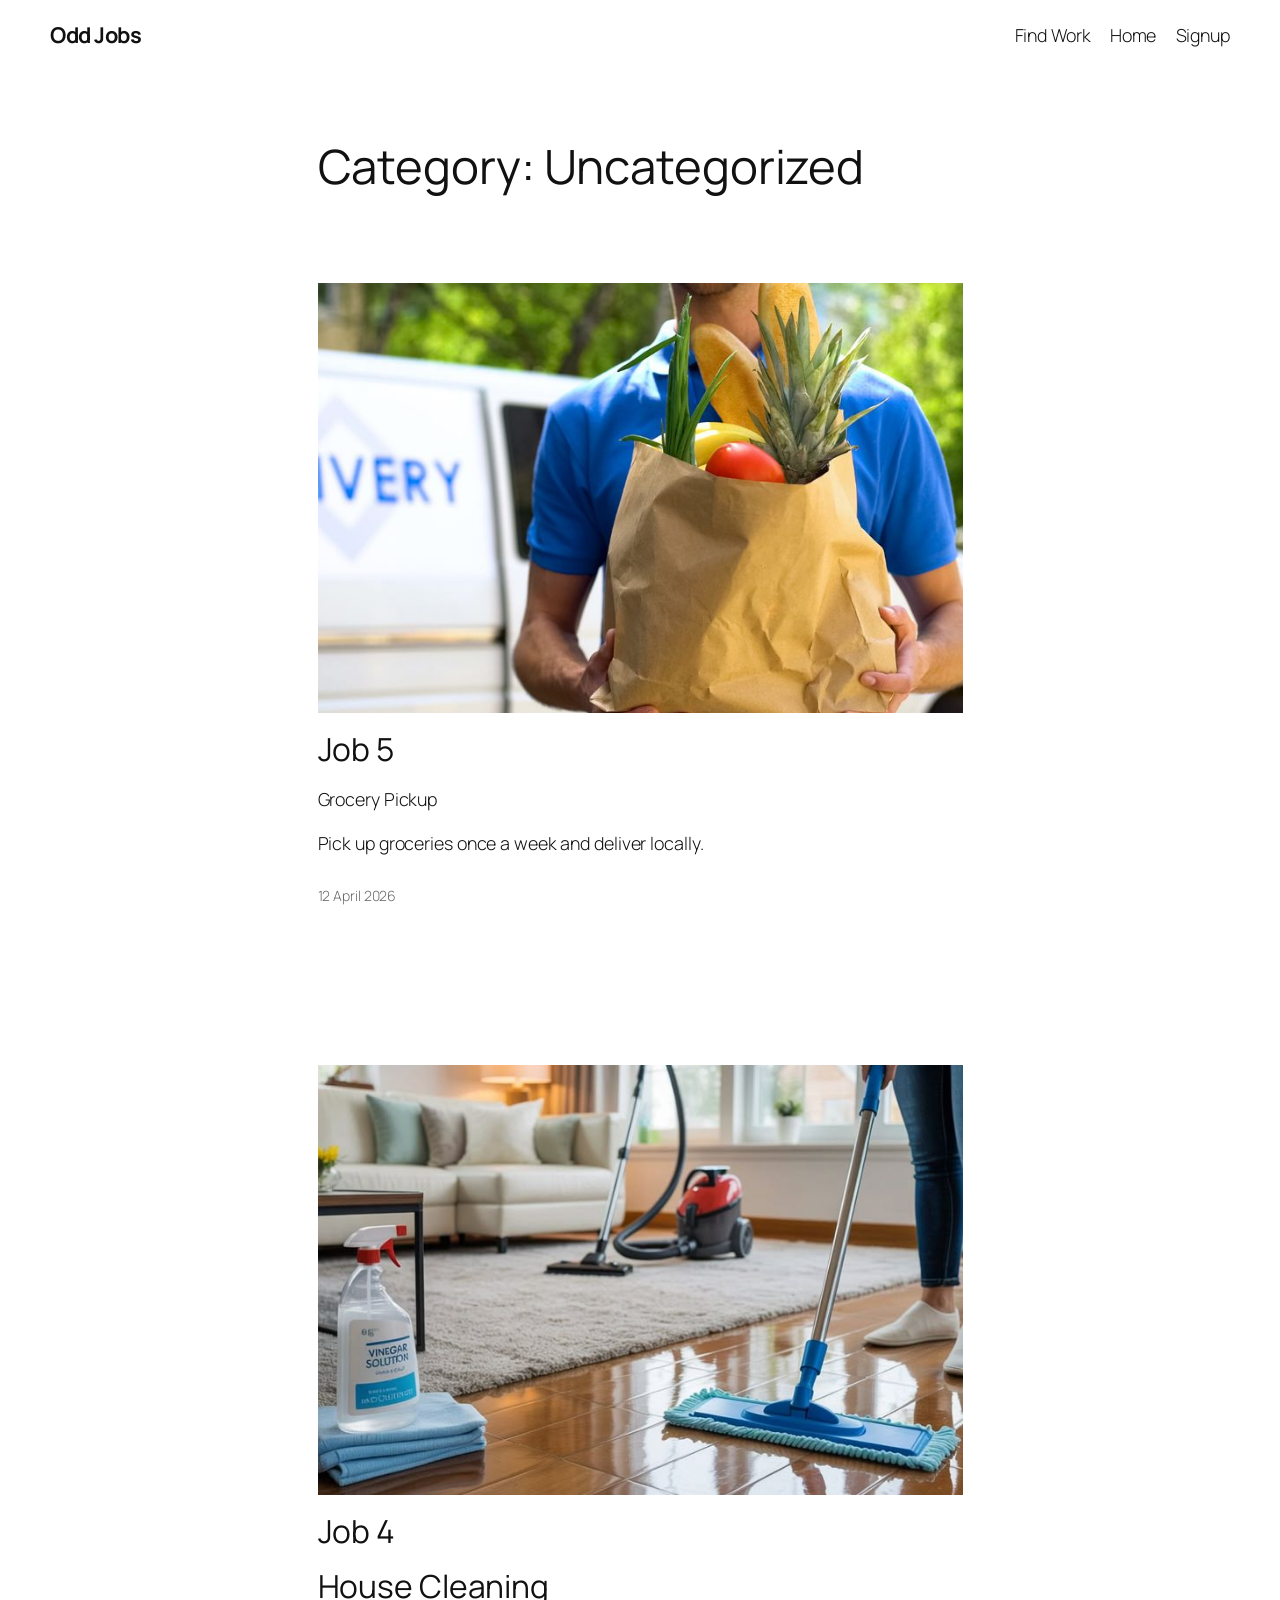
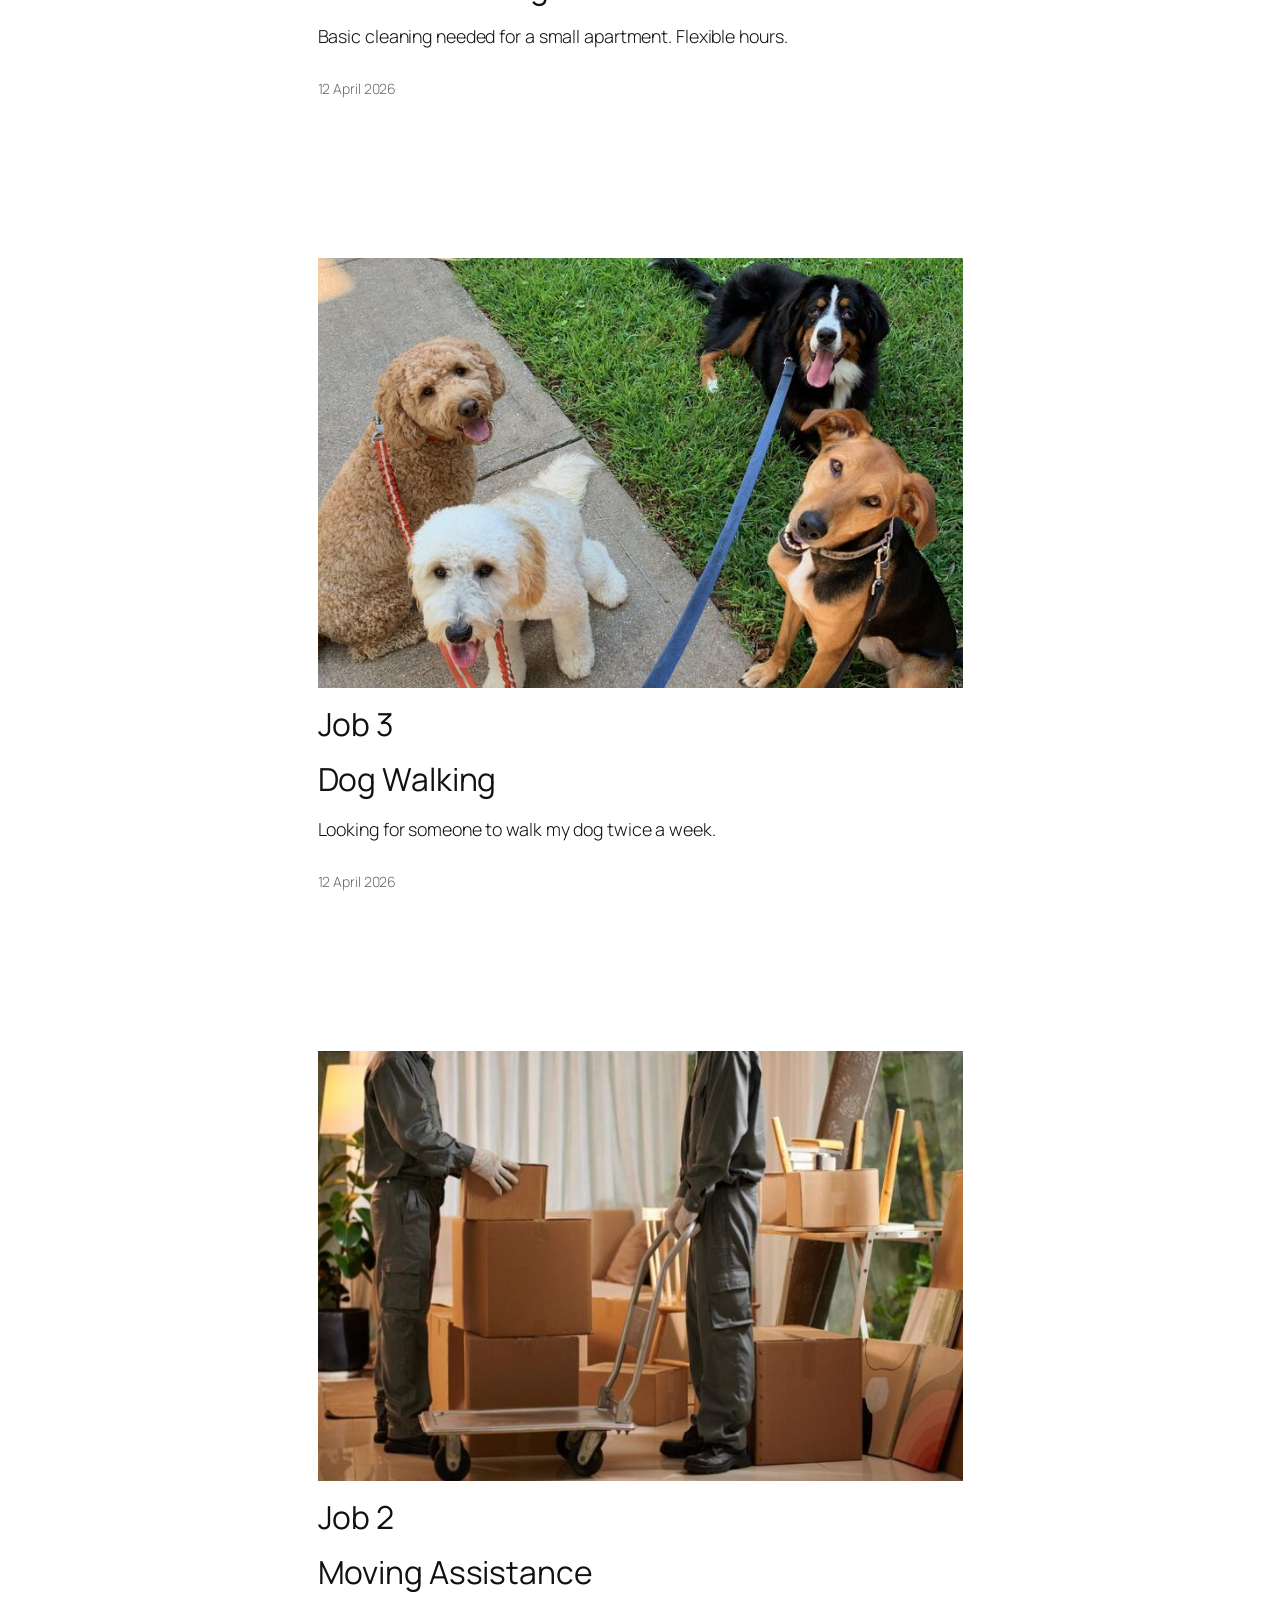
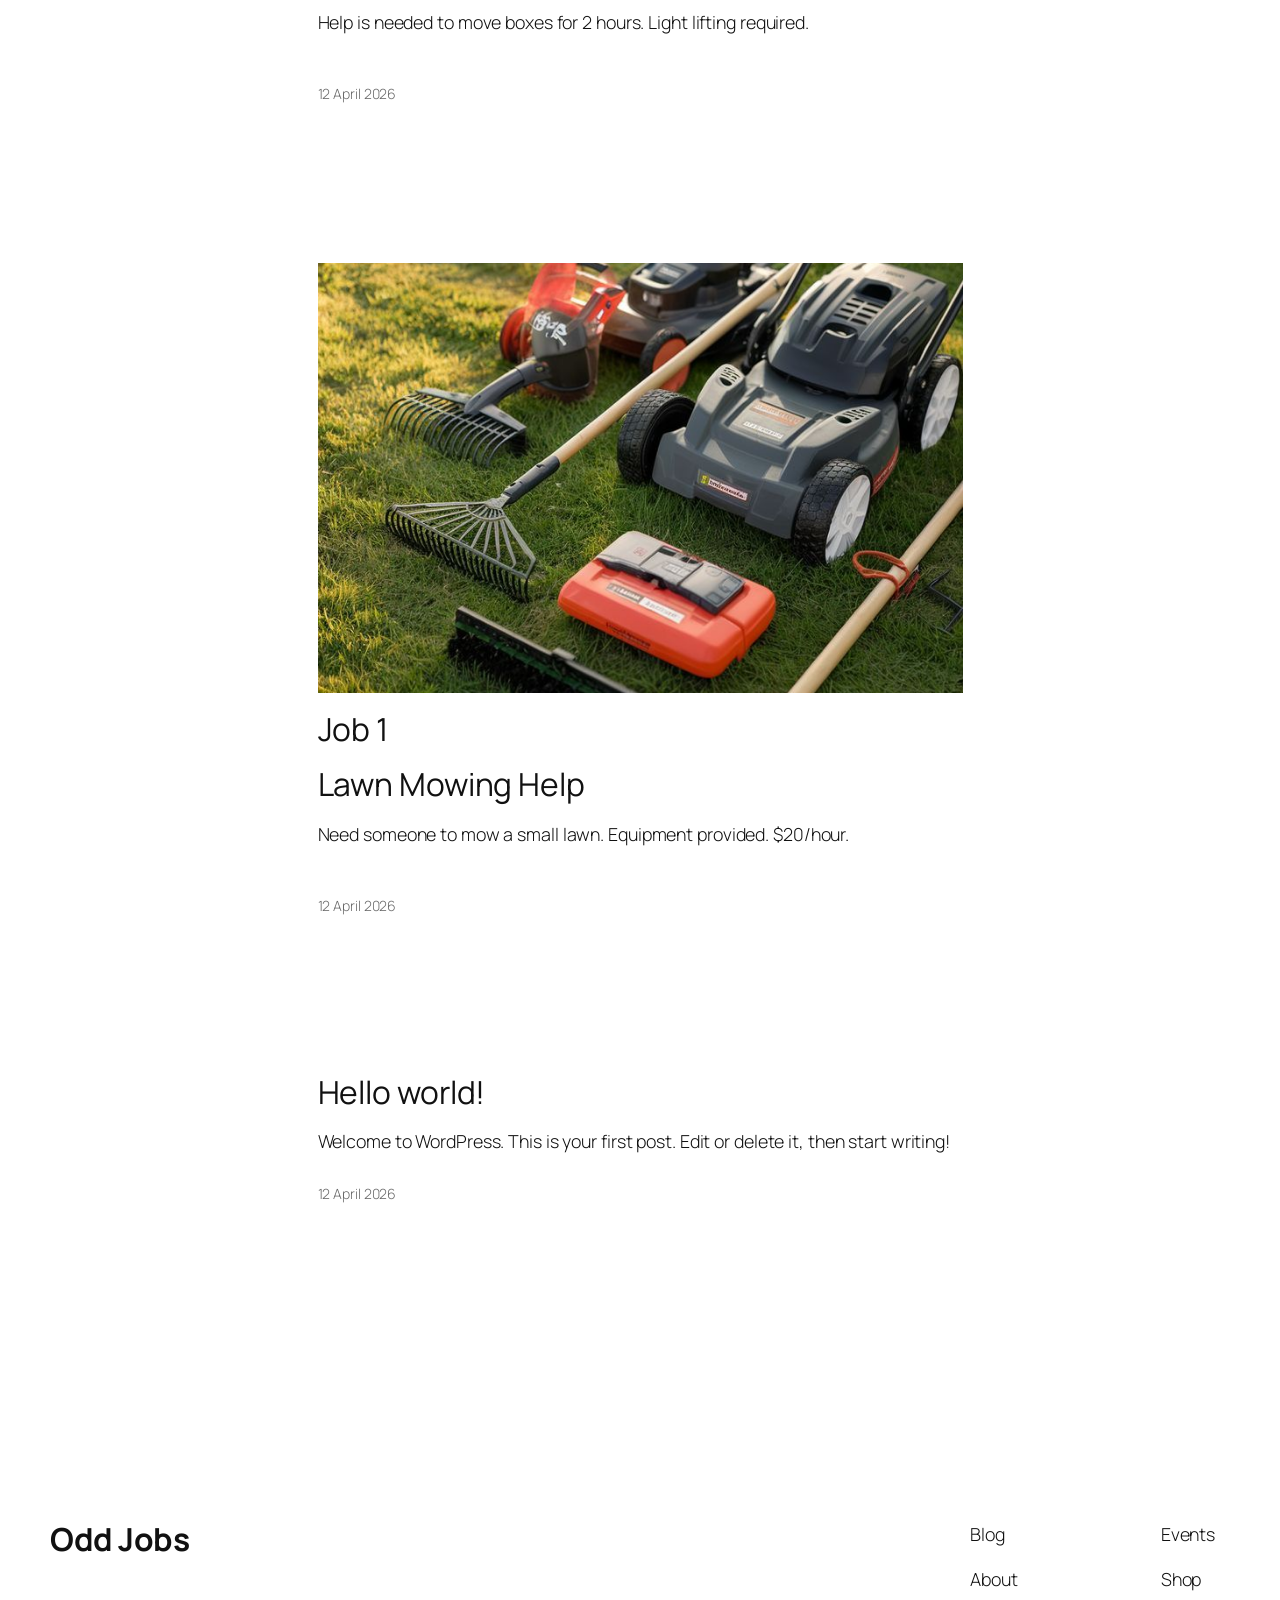
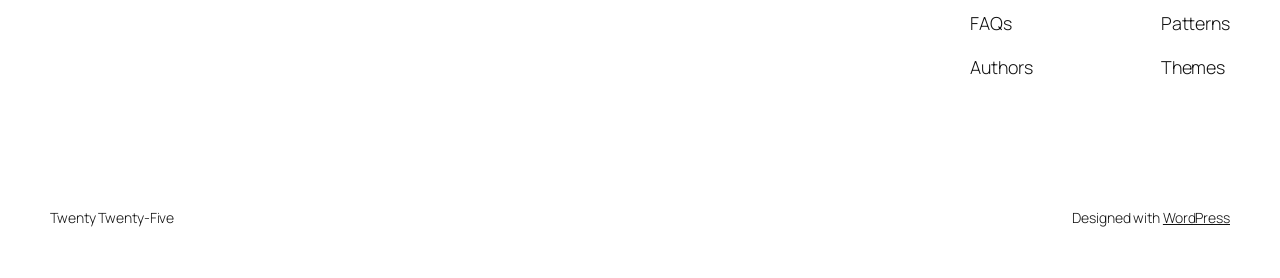
<file: category/uncategorized/index.html>
<!DOCTYPE html>
<html lang="en-CA">
<head>
	<meta charset="UTF-8" />
	<meta name="viewport" content="width=device-width, initial-scale=1" />
<meta name='robots' content='max-image-preview:large' />
<title>Uncategorized &#8211; Odd Jobs</title>
<link rel='dns-prefetch' href='//localhost' />
<link rel="alternate" type="application/rss+xml" title="Odd Jobs &raquo; Feed" href="/feed/" />
<link rel="alternate" type="application/rss+xml" title="Odd Jobs &raquo; Comments Feed" href="/comments/feed/" />
<link rel="alternate" type="application/rss+xml" title="Odd Jobs &raquo; Uncategorized Category Feed" href="/category/uncategorized/feed/" />
<script async src="https://www.googletagmanager.com/gtag/js?id=G-KFEBW7Q2V1"></script>
<script>
var tinyGtagJsOptions = {"ga4":"G-KFEBW7Q2V1"};
window.dataLayer || (dataLayer = []);
function gtag(){dataLayer.push(arguments);}
gtag('js', new Date());
gtag('config', "G-KFEBW7Q2V1");
</script>
<style id='wp-img-auto-sizes-contain-inline-css'>
img:is([sizes=auto i],[sizes^="auto," i]){contain-intrinsic-size:3000px 1500px}
/*# sourceURL=wp-img-auto-sizes-contain-inline-css */
</style>
<style id='wp-block-site-title-inline-css'>
.wp-block-site-title{box-sizing:border-box}.wp-block-site-title :where(a){color:inherit;font-family:inherit;font-size:inherit;font-style:inherit;font-weight:inherit;letter-spacing:inherit;line-height:inherit;text-decoration:inherit}
/*# sourceURL=/wp-includes/blocks/site-title/style.min.css */
</style>
<style id='wp-block-page-list-inline-css'>
.wp-block-navigation .wp-block-page-list{align-items:var(--navigation-layout-align,initial);background-color:inherit;display:flex;flex-direction:var(--navigation-layout-direction,initial);flex-wrap:var(--navigation-layout-wrap,wrap);justify-content:var(--navigation-layout-justify,initial)}.wp-block-navigation .wp-block-navigation-item{background-color:inherit}.wp-block-page-list{box-sizing:border-box}
/*# sourceURL=/wp-includes/blocks/page-list/style.min.css */
</style>
<style id='wp-block-navigation-inline-css'>
.wp-block-navigation{position:relative}.wp-block-navigation ul{margin-bottom:0;margin-left:0;margin-top:0;padding-left:0}.wp-block-navigation ul,.wp-block-navigation ul li{list-style:none;padding:0}.wp-block-navigation .wp-block-navigation-item{align-items:center;background-color:inherit;display:flex;position:relative}.wp-block-navigation .wp-block-navigation-item .wp-block-navigation__submenu-container:empty{display:none}.wp-block-navigation .wp-block-navigation-item__content{display:block;z-index:1}.wp-block-navigation .wp-block-navigation-item__content.wp-block-navigation-item__content{color:inherit}.wp-block-navigation.has-text-decoration-underline .wp-block-navigation-item__content,.wp-block-navigation.has-text-decoration-underline .wp-block-navigation-item__content:active,.wp-block-navigation.has-text-decoration-underline .wp-block-navigation-item__content:focus{text-decoration:underline}.wp-block-navigation.has-text-decoration-line-through .wp-block-navigation-item__content,.wp-block-navigation.has-text-decoration-line-through .wp-block-navigation-item__content:active,.wp-block-navigation.has-text-decoration-line-through .wp-block-navigation-item__content:focus{text-decoration:line-through}.wp-block-navigation :where(a),.wp-block-navigation :where(a:active),.wp-block-navigation :where(a:focus){text-decoration:none}.wp-block-navigation .wp-block-navigation__submenu-icon{align-self:center;background-color:inherit;border:none;color:currentColor;display:inline-block;font-size:inherit;height:.6em;line-height:0;margin-left:.25em;padding:0;width:.6em}.wp-block-navigation .wp-block-navigation__submenu-icon svg{display:inline-block;stroke:currentColor;height:inherit;margin-top:.075em;width:inherit}.wp-block-navigation{--navigation-layout-justification-setting:flex-start;--navigation-layout-direction:row;--navigation-layout-wrap:wrap;--navigation-layout-justify:flex-start;--navigation-layout-align:center}.wp-block-navigation.is-vertical{--navigation-layout-direction:column;--navigation-layout-justify:initial;--navigation-layout-align:flex-start}.wp-block-navigation.no-wrap{--navigation-layout-wrap:nowrap}.wp-block-navigation.items-justified-center{--navigation-layout-justification-setting:center;--navigation-layout-justify:center}.wp-block-navigation.items-justified-center.is-vertical{--navigation-layout-align:center}.wp-block-navigation.items-justified-right{--navigation-layout-justification-setting:flex-end;--navigation-layout-justify:flex-end}.wp-block-navigation.items-justified-right.is-vertical{--navigation-layout-align:flex-end}.wp-block-navigation.items-justified-space-between{--navigation-layout-justification-setting:space-between;--navigation-layout-justify:space-between}.wp-block-navigation .has-child .wp-block-navigation__submenu-container{align-items:normal;background-color:inherit;color:inherit;display:flex;flex-direction:column;opacity:0;position:absolute;z-index:2}@media not (prefers-reduced-motion){.wp-block-navigation .has-child .wp-block-navigation__submenu-container{transition:opacity .1s linear}}.wp-block-navigation .has-child .wp-block-navigation__submenu-container{height:0;overflow:hidden;visibility:hidden;width:0}.wp-block-navigation .has-child .wp-block-navigation__submenu-container>.wp-block-navigation-item>.wp-block-navigation-item__content{display:flex;flex-grow:1;padding:.5em 1em}.wp-block-navigation .has-child .wp-block-navigation__submenu-container>.wp-block-navigation-item>.wp-block-navigation-item__content .wp-block-navigation__submenu-icon{margin-left:auto;margin-right:0}.wp-block-navigation .has-child .wp-block-navigation__submenu-container .wp-block-navigation-item__content{margin:0}.wp-block-navigation .has-child .wp-block-navigation__submenu-container{left:-1px;top:100%}@media (min-width:782px){.wp-block-navigation .has-child .wp-block-navigation__submenu-container .wp-block-navigation__submenu-container{left:100%;top:-1px}.wp-block-navigation .has-child .wp-block-navigation__submenu-container .wp-block-navigation__submenu-container:before{background:#0000;content:"";display:block;height:100%;position:absolute;right:100%;width:.5em}.wp-block-navigation .has-child .wp-block-navigation__submenu-container .wp-block-navigation__submenu-icon{margin-right:.25em}.wp-block-navigation .has-child .wp-block-navigation__submenu-container .wp-block-navigation__submenu-icon svg{transform:rotate(-90deg)}}.wp-block-navigation .has-child .wp-block-navigation-submenu__toggle[aria-expanded=true]~.wp-block-navigation__submenu-container,.wp-block-navigation .has-child:not(.open-on-click):hover>.wp-block-navigation__submenu-container,.wp-block-navigation .has-child:not(.open-on-click):not(.open-on-hover-click):focus-within>.wp-block-navigation__submenu-container{height:auto;min-width:200px;opacity:1;overflow:visible;visibility:visible;width:auto}.wp-block-navigation.has-background .has-child .wp-block-navigation__submenu-container{left:0;top:100%}@media (min-width:782px){.wp-block-navigation.has-background .has-child .wp-block-navigation__submenu-container .wp-block-navigation__submenu-container{left:100%;top:0}}.wp-block-navigation-submenu{display:flex;position:relative}.wp-block-navigation-submenu .wp-block-navigation__submenu-icon svg{stroke:currentColor}button.wp-block-navigation-item__content{background-color:initial;border:none;color:currentColor;font-family:inherit;font-size:inherit;font-style:inherit;font-weight:inherit;letter-spacing:inherit;line-height:inherit;text-align:left;text-transform:inherit}.wp-block-navigation-submenu__toggle{cursor:pointer}.wp-block-navigation-submenu__toggle[aria-expanded=true]+.wp-block-navigation__submenu-icon>svg,.wp-block-navigation-submenu__toggle[aria-expanded=true]>svg{transform:rotate(180deg)}.wp-block-navigation-item.open-on-click .wp-block-navigation-submenu__toggle{padding-left:0;padding-right:.85em}.wp-block-navigation-item.open-on-click .wp-block-navigation-submenu__toggle+.wp-block-navigation__submenu-icon{margin-left:-.6em;pointer-events:none}.wp-block-navigation-item.open-on-click button.wp-block-navigation-item__content:not(.wp-block-navigation-submenu__toggle){padding:0}.wp-block-navigation .wp-block-page-list,.wp-block-navigation__container,.wp-block-navigation__responsive-close,.wp-block-navigation__responsive-container,.wp-block-navigation__responsive-container-content,.wp-block-navigation__responsive-dialog{gap:inherit}:where(.wp-block-navigation.has-background .wp-block-navigation-item a:not(.wp-element-button)),:where(.wp-block-navigation.has-background .wp-block-navigation-submenu a:not(.wp-element-button)){padding:.5em 1em}:where(.wp-block-navigation .wp-block-navigation__submenu-container .wp-block-navigation-item a:not(.wp-element-button)),:where(.wp-block-navigation .wp-block-navigation__submenu-container .wp-block-navigation-submenu a:not(.wp-element-button)),:where(.wp-block-navigation .wp-block-navigation__submenu-container .wp-block-navigation-submenu button.wp-block-navigation-item__content),:where(.wp-block-navigation .wp-block-navigation__submenu-container .wp-block-pages-list__item button.wp-block-navigation-item__content){padding:.5em 1em}.wp-block-navigation.items-justified-right .wp-block-navigation__container .has-child .wp-block-navigation__submenu-container,.wp-block-navigation.items-justified-right .wp-block-page-list>.has-child .wp-block-navigation__submenu-container,.wp-block-navigation.items-justified-space-between .wp-block-page-list>.has-child:last-child .wp-block-navigation__submenu-container,.wp-block-navigation.items-justified-space-between>.wp-block-navigation__container>.has-child:last-child .wp-block-navigation__submenu-container{left:auto;right:0}.wp-block-navigation.items-justified-right .wp-block-navigation__container .has-child .wp-block-navigation__submenu-container .wp-block-navigation__submenu-container,.wp-block-navigation.items-justified-right .wp-block-page-list>.has-child .wp-block-navigation__submenu-container .wp-block-navigation__submenu-container,.wp-block-navigation.items-justified-space-between .wp-block-page-list>.has-child:last-child .wp-block-navigation__submenu-container .wp-block-navigation__submenu-container,.wp-block-navigation.items-justified-space-between>.wp-block-navigation__container>.has-child:last-child .wp-block-navigation__submenu-container .wp-block-navigation__submenu-container{left:-1px;right:-1px}@media (min-width:782px){.wp-block-navigation.items-justified-right .wp-block-navigation__container .has-child .wp-block-navigation__submenu-container .wp-block-navigation__submenu-container,.wp-block-navigation.items-justified-right .wp-block-page-list>.has-child .wp-block-navigation__submenu-container .wp-block-navigation__submenu-container,.wp-block-navigation.items-justified-space-between .wp-block-page-list>.has-child:last-child .wp-block-navigation__submenu-container .wp-block-navigation__submenu-container,.wp-block-navigation.items-justified-space-between>.wp-block-navigation__container>.has-child:last-child .wp-block-navigation__submenu-container .wp-block-navigation__submenu-container{left:auto;right:100%}}.wp-block-navigation:not(.has-background) .wp-block-navigation__submenu-container{background-color:#fff;border:1px solid #00000026}.wp-block-navigation.has-background .wp-block-navigation__submenu-container{background-color:inherit}.wp-block-navigation:not(.has-text-color) .wp-block-navigation__submenu-container{color:#000}.wp-block-navigation__container{align-items:var(--navigation-layout-align,initial);display:flex;flex-direction:var(--navigation-layout-direction,initial);flex-wrap:var(--navigation-layout-wrap,wrap);justify-content:var(--navigation-layout-justify,initial);list-style:none;margin:0;padding-left:0}.wp-block-navigation__container .is-responsive{display:none}.wp-block-navigation__container:only-child,.wp-block-page-list:only-child{flex-grow:1}@keyframes overlay-menu__fade-in-animation{0%{opacity:0;transform:translateY(.5em)}to{opacity:1;transform:translateY(0)}}.wp-block-navigation__responsive-container{bottom:0;display:none;left:0;position:fixed;right:0;top:0}.wp-block-navigation__responsive-container :where(.wp-block-navigation-item a){color:inherit}.wp-block-navigation__responsive-container .wp-block-navigation__responsive-container-content{align-items:var(--navigation-layout-align,initial);display:flex;flex-direction:var(--navigation-layout-direction,initial);flex-wrap:var(--navigation-layout-wrap,wrap);justify-content:var(--navigation-layout-justify,initial)}.wp-block-navigation__responsive-container:not(.is-menu-open.is-menu-open){background-color:inherit!important;color:inherit!important}.wp-block-navigation__responsive-container.is-menu-open{background-color:inherit;display:flex;flex-direction:column}@media not (prefers-reduced-motion){.wp-block-navigation__responsive-container.is-menu-open{animation:overlay-menu__fade-in-animation .1s ease-out;animation-fill-mode:forwards}}.wp-block-navigation__responsive-container.is-menu-open{overflow:auto;padding:clamp(1rem,var(--wp--style--root--padding-top),20rem) clamp(1rem,var(--wp--style--root--padding-right),20rem) clamp(1rem,var(--wp--style--root--padding-bottom),20rem) clamp(1rem,var(--wp--style--root--padding-left),20rem);z-index:100000}.wp-block-navigation__responsive-container.is-menu-open .wp-block-navigation__responsive-container-content{align-items:var(--navigation-layout-justification-setting,inherit);display:flex;flex-direction:column;flex-wrap:nowrap;overflow:visible;padding-top:calc(2rem + 24px)}.wp-block-navigation__responsive-container.is-menu-open .wp-block-navigation__responsive-container-content,.wp-block-navigation__responsive-container.is-menu-open .wp-block-navigation__responsive-container-content .wp-block-navigation__container,.wp-block-navigation__responsive-container.is-menu-open .wp-block-navigation__responsive-container-content .wp-block-page-list{justify-content:flex-start}.wp-block-navigation__responsive-container.is-menu-open .wp-block-navigation__responsive-container-content .wp-block-navigation__submenu-icon{display:none}.wp-block-navigation__responsive-container.is-menu-open .wp-block-navigation__responsive-container-content .has-child .wp-block-navigation__submenu-container{border:none;height:auto;min-width:200px;opacity:1;overflow:initial;padding-left:2rem;padding-right:2rem;position:static;visibility:visible;width:auto}.wp-block-navigation__responsive-container.is-menu-open .wp-block-navigation__responsive-container-content .wp-block-navigation__container,.wp-block-navigation__responsive-container.is-menu-open .wp-block-navigation__responsive-container-content .wp-block-navigation__submenu-container{gap:inherit}.wp-block-navigation__responsive-container.is-menu-open .wp-block-navigation__responsive-container-content .wp-block-navigation__submenu-container{padding-top:var(--wp--style--block-gap,2em)}.wp-block-navigation__responsive-container.is-menu-open .wp-block-navigation__responsive-container-content .wp-block-navigation-item__content{padding:0}.wp-block-navigation__responsive-container.is-menu-open .wp-block-navigation__responsive-container-content .wp-block-navigation-item,.wp-block-navigation__responsive-container.is-menu-open .wp-block-navigation__responsive-container-content .wp-block-navigation__container,.wp-block-navigation__responsive-container.is-menu-open .wp-block-navigation__responsive-container-content .wp-block-page-list{align-items:var(--navigation-layout-justification-setting,initial);display:flex;flex-direction:column}.wp-block-navigation__responsive-container.is-menu-open .wp-block-navigation-item,.wp-block-navigation__responsive-container.is-menu-open .wp-block-navigation-item .wp-block-navigation__submenu-container,.wp-block-navigation__responsive-container.is-menu-open .wp-block-navigation__container,.wp-block-navigation__responsive-container.is-menu-open .wp-block-page-list{background:#0000!important;color:inherit!important}.wp-block-navigation__responsive-container.is-menu-open .wp-block-navigation__submenu-container.wp-block-navigation__submenu-container.wp-block-navigation__submenu-container.wp-block-navigation__submenu-container{left:auto;right:auto}@media (min-width:600px){.wp-block-navigation__responsive-container:not(.hidden-by-default):not(.is-menu-open){background-color:inherit;display:block;position:relative;width:100%;z-index:auto}.wp-block-navigation__responsive-container:not(.hidden-by-default):not(.is-menu-open) .wp-block-navigation__responsive-container-close{display:none}.wp-block-navigation__responsive-container.is-menu-open .wp-block-navigation__submenu-container.wp-block-navigation__submenu-container.wp-block-navigation__submenu-container.wp-block-navigation__submenu-container{left:0}}.wp-block-navigation:not(.has-background) .wp-block-navigation__responsive-container.is-menu-open{background-color:#fff}.wp-block-navigation:not(.has-text-color) .wp-block-navigation__responsive-container.is-menu-open{color:#000}.wp-block-navigation__toggle_button_label{font-size:1rem;font-weight:700}.wp-block-navigation__responsive-container-close,.wp-block-navigation__responsive-container-open{background:#0000;border:none;color:currentColor;cursor:pointer;margin:0;padding:0;text-transform:inherit;vertical-align:middle}.wp-block-navigation__responsive-container-close svg,.wp-block-navigation__responsive-container-open svg{fill:currentColor;display:block;height:24px;pointer-events:none;width:24px}.wp-block-navigation__responsive-container-open{display:flex}.wp-block-navigation__responsive-container-open.wp-block-navigation__responsive-container-open.wp-block-navigation__responsive-container-open{font-family:inherit;font-size:inherit;font-weight:inherit}@media (min-width:600px){.wp-block-navigation__responsive-container-open:not(.always-shown){display:none}}.wp-block-navigation__responsive-container-close{position:absolute;right:0;top:0;z-index:2}.wp-block-navigation__responsive-container-close.wp-block-navigation__responsive-container-close.wp-block-navigation__responsive-container-close{font-family:inherit;font-size:inherit;font-weight:inherit}.wp-block-navigation__responsive-close{width:100%}.has-modal-open .wp-block-navigation__responsive-close{margin-left:auto;margin-right:auto;max-width:var(--wp--style--global--wide-size,100%)}.wp-block-navigation__responsive-close:focus{outline:none}.is-menu-open .wp-block-navigation__responsive-close,.is-menu-open .wp-block-navigation__responsive-container-content,.is-menu-open .wp-block-navigation__responsive-dialog{box-sizing:border-box}.wp-block-navigation__responsive-dialog{position:relative}.has-modal-open .admin-bar .is-menu-open .wp-block-navigation__responsive-dialog{margin-top:46px}@media (min-width:782px){.has-modal-open .admin-bar .is-menu-open .wp-block-navigation__responsive-dialog{margin-top:32px}}html.has-modal-open{overflow:hidden}
/*# sourceURL=/wp-includes/blocks/navigation/style.min.css */
</style>
<style id='wp-block-group-inline-css'>
.wp-block-group{box-sizing:border-box}:where(.wp-block-group.wp-block-group-is-layout-constrained){position:relative}
/*# sourceURL=/wp-includes/blocks/group/style.min.css */
</style>
<style id='wp-block-query-title-inline-css'>
.wp-block-query-title{box-sizing:border-box}
/*# sourceURL=/wp-includes/blocks/query-title/style.min.css */
</style>
<style id='wp-block-post-featured-image-inline-css'>
.wp-block-post-featured-image{margin-left:0;margin-right:0}.wp-block-post-featured-image a{display:block;height:100%}.wp-block-post-featured-image :where(img){box-sizing:border-box;height:auto;max-width:100%;vertical-align:bottom;width:100%}.wp-block-post-featured-image.alignfull img,.wp-block-post-featured-image.alignwide img{width:100%}.wp-block-post-featured-image .wp-block-post-featured-image__overlay.has-background-dim{background-color:#000;inset:0;position:absolute}.wp-block-post-featured-image{position:relative}.wp-block-post-featured-image .wp-block-post-featured-image__overlay.has-background-gradient{background-color:initial}.wp-block-post-featured-image .wp-block-post-featured-image__overlay.has-background-dim-0{opacity:0}.wp-block-post-featured-image .wp-block-post-featured-image__overlay.has-background-dim-10{opacity:.1}.wp-block-post-featured-image .wp-block-post-featured-image__overlay.has-background-dim-20{opacity:.2}.wp-block-post-featured-image .wp-block-post-featured-image__overlay.has-background-dim-30{opacity:.3}.wp-block-post-featured-image .wp-block-post-featured-image__overlay.has-background-dim-40{opacity:.4}.wp-block-post-featured-image .wp-block-post-featured-image__overlay.has-background-dim-50{opacity:.5}.wp-block-post-featured-image .wp-block-post-featured-image__overlay.has-background-dim-60{opacity:.6}.wp-block-post-featured-image .wp-block-post-featured-image__overlay.has-background-dim-70{opacity:.7}.wp-block-post-featured-image .wp-block-post-featured-image__overlay.has-background-dim-80{opacity:.8}.wp-block-post-featured-image .wp-block-post-featured-image__overlay.has-background-dim-90{opacity:.9}.wp-block-post-featured-image .wp-block-post-featured-image__overlay.has-background-dim-100{opacity:1}.wp-block-post-featured-image:where(.alignleft,.alignright){width:100%}
/*# sourceURL=/wp-includes/blocks/post-featured-image/style.min.css */
</style>
<style id='wp-block-post-title-inline-css'>
.wp-block-post-title{box-sizing:border-box;word-break:break-word}.wp-block-post-title :where(a){display:inline-block;font-family:inherit;font-size:inherit;font-style:inherit;font-weight:inherit;letter-spacing:inherit;line-height:inherit;text-decoration:inherit}
/*# sourceURL=/wp-includes/blocks/post-title/style.min.css */
</style>
<style id='wp-block-paragraph-inline-css'>
.is-small-text{font-size:.875em}.is-regular-text{font-size:1em}.is-large-text{font-size:2.25em}.is-larger-text{font-size:3em}.has-drop-cap:not(:focus):first-letter{float:left;font-size:8.4em;font-style:normal;font-weight:100;line-height:.68;margin:.05em .1em 0 0;text-transform:uppercase}body.rtl .has-drop-cap:not(:focus):first-letter{float:none;margin-left:.1em}p.has-drop-cap.has-background{overflow:hidden}:root :where(p.has-background){padding:1.25em 2.375em}:where(p.has-text-color:not(.has-link-color)) a{color:inherit}p.has-text-align-left[style*="writing-mode:vertical-lr"],p.has-text-align-right[style*="writing-mode:vertical-rl"]{rotate:180deg}
/*# sourceURL=/wp-includes/blocks/paragraph/style.min.css */
</style>
<style id='wp-block-post-content-inline-css'>
.wp-block-post-content{display:flow-root}
/*# sourceURL=/wp-includes/blocks/post-content/style.min.css */
</style>
<style id='wp-block-post-date-inline-css'>
.wp-block-post-date{box-sizing:border-box}
/*# sourceURL=/wp-includes/blocks/post-date/style.min.css */
</style>
<style id='wp-block-heading-inline-css'>
h1:where(.wp-block-heading).has-background,h2:where(.wp-block-heading).has-background,h3:where(.wp-block-heading).has-background,h4:where(.wp-block-heading).has-background,h5:where(.wp-block-heading).has-background,h6:where(.wp-block-heading).has-background{padding:1.25em 2.375em}h1.has-text-align-left[style*=writing-mode]:where([style*=vertical-lr]),h1.has-text-align-right[style*=writing-mode]:where([style*=vertical-rl]),h2.has-text-align-left[style*=writing-mode]:where([style*=vertical-lr]),h2.has-text-align-right[style*=writing-mode]:where([style*=vertical-rl]),h3.has-text-align-left[style*=writing-mode]:where([style*=vertical-lr]),h3.has-text-align-right[style*=writing-mode]:where([style*=vertical-rl]),h4.has-text-align-left[style*=writing-mode]:where([style*=vertical-lr]),h4.has-text-align-right[style*=writing-mode]:where([style*=vertical-rl]),h5.has-text-align-left[style*=writing-mode]:where([style*=vertical-lr]),h5.has-text-align-right[style*=writing-mode]:where([style*=vertical-rl]),h6.has-text-align-left[style*=writing-mode]:where([style*=vertical-lr]),h6.has-text-align-right[style*=writing-mode]:where([style*=vertical-rl]){rotate:180deg}
/*# sourceURL=/wp-includes/blocks/heading/style.min.css */
</style>
<style id='wp-block-post-template-inline-css'>
.wp-block-post-template{box-sizing:border-box;list-style:none;margin-bottom:0;margin-top:0;max-width:100%;padding:0}.wp-block-post-template.is-flex-container{display:flex;flex-direction:row;flex-wrap:wrap;gap:1.25em}.wp-block-post-template.is-flex-container>li{margin:0;width:100%}@media (min-width:600px){.wp-block-post-template.is-flex-container.is-flex-container.columns-2>li{width:calc(50% - .625em)}.wp-block-post-template.is-flex-container.is-flex-container.columns-3>li{width:calc(33.33333% - .83333em)}.wp-block-post-template.is-flex-container.is-flex-container.columns-4>li{width:calc(25% - .9375em)}.wp-block-post-template.is-flex-container.is-flex-container.columns-5>li{width:calc(20% - 1em)}.wp-block-post-template.is-flex-container.is-flex-container.columns-6>li{width:calc(16.66667% - 1.04167em)}}@media (max-width:600px){.wp-block-post-template-is-layout-grid.wp-block-post-template-is-layout-grid.wp-block-post-template-is-layout-grid.wp-block-post-template-is-layout-grid{grid-template-columns:1fr}}.wp-block-post-template-is-layout-constrained>li>.alignright,.wp-block-post-template-is-layout-flow>li>.alignright{float:right;margin-inline-end:0;margin-inline-start:2em}.wp-block-post-template-is-layout-constrained>li>.alignleft,.wp-block-post-template-is-layout-flow>li>.alignleft{float:left;margin-inline-end:2em;margin-inline-start:0}.wp-block-post-template-is-layout-constrained>li>.aligncenter,.wp-block-post-template-is-layout-flow>li>.aligncenter{margin-inline-end:auto;margin-inline-start:auto}
/*# sourceURL=/wp-includes/blocks/post-template/style.min.css */
</style>
<style id='wp-block-spacer-inline-css'>
.wp-block-spacer{clear:both}
/*# sourceURL=/wp-includes/blocks/spacer/style.min.css */
</style>
<style id='wp-block-columns-inline-css'>
.wp-block-columns{box-sizing:border-box;display:flex;flex-wrap:wrap!important}@media (min-width:782px){.wp-block-columns{flex-wrap:nowrap!important}}.wp-block-columns{align-items:normal!important}.wp-block-columns.are-vertically-aligned-top{align-items:flex-start}.wp-block-columns.are-vertically-aligned-center{align-items:center}.wp-block-columns.are-vertically-aligned-bottom{align-items:flex-end}@media (max-width:781px){.wp-block-columns:not(.is-not-stacked-on-mobile)>.wp-block-column{flex-basis:100%!important}}@media (min-width:782px){.wp-block-columns:not(.is-not-stacked-on-mobile)>.wp-block-column{flex-basis:0;flex-grow:1}.wp-block-columns:not(.is-not-stacked-on-mobile)>.wp-block-column[style*=flex-basis]{flex-grow:0}}.wp-block-columns.is-not-stacked-on-mobile{flex-wrap:nowrap!important}.wp-block-columns.is-not-stacked-on-mobile>.wp-block-column{flex-basis:0;flex-grow:1}.wp-block-columns.is-not-stacked-on-mobile>.wp-block-column[style*=flex-basis]{flex-grow:0}:where(.wp-block-columns){margin-bottom:1.75em}:where(.wp-block-columns.has-background){padding:1.25em 2.375em}.wp-block-column{flex-grow:1;min-width:0;overflow-wrap:break-word;word-break:break-word}.wp-block-column.is-vertically-aligned-top{align-self:flex-start}.wp-block-column.is-vertically-aligned-center{align-self:center}.wp-block-column.is-vertically-aligned-bottom{align-self:flex-end}.wp-block-column.is-vertically-aligned-stretch{align-self:stretch}.wp-block-column.is-vertically-aligned-bottom,.wp-block-column.is-vertically-aligned-center,.wp-block-column.is-vertically-aligned-top{width:100%}
/*# sourceURL=/wp-includes/blocks/columns/style.min.css */
</style>
<style id='wp-block-navigation-link-inline-css'>
.wp-block-navigation .wp-block-navigation-item__label{overflow-wrap:break-word}.wp-block-navigation .wp-block-navigation-item__description{display:none}.link-ui-tools{outline:1px solid #f0f0f0;padding:8px}.link-ui-block-inserter{padding-top:8px}.link-ui-block-inserter__back{margin-left:8px;text-transform:uppercase}
/*# sourceURL=/wp-includes/blocks/navigation-link/style.min.css */
</style>
<style id='wp-emoji-styles-inline-css'>

	img.wp-smiley, img.emoji {
		display: inline !important;
		border: none !important;
		box-shadow: none !important;
		height: 1em !important;
		width: 1em !important;
		margin: 0 0.07em !important;
		vertical-align: -0.1em !important;
		background: none !important;
		padding: 0 !important;
	}
/*# sourceURL=wp-emoji-styles-inline-css */
</style>
<style id='wp-block-library-inline-css'>
:root{--wp-block-synced-color:#7a00df;--wp-block-synced-color--rgb:122,0,223;--wp-bound-block-color:var(--wp-block-synced-color);--wp-editor-canvas-background:#ddd;--wp-admin-theme-color:#007cba;--wp-admin-theme-color--rgb:0,124,186;--wp-admin-theme-color-darker-10:#006ba1;--wp-admin-theme-color-darker-10--rgb:0,107,160.5;--wp-admin-theme-color-darker-20:#005a87;--wp-admin-theme-color-darker-20--rgb:0,90,135;--wp-admin-border-width-focus:2px}@media (min-resolution:192dpi){:root{--wp-admin-border-width-focus:1.5px}}.wp-element-button{cursor:pointer}:root .has-very-light-gray-background-color{background-color:#eee}:root .has-very-dark-gray-background-color{background-color:#313131}:root .has-very-light-gray-color{color:#eee}:root .has-very-dark-gray-color{color:#313131}:root .has-vivid-green-cyan-to-vivid-cyan-blue-gradient-background{background:linear-gradient(135deg,#00d084,#0693e3)}:root .has-purple-crush-gradient-background{background:linear-gradient(135deg,#34e2e4,#4721fb 50%,#ab1dfe)}:root .has-hazy-dawn-gradient-background{background:linear-gradient(135deg,#faaca8,#dad0ec)}:root .has-subdued-olive-gradient-background{background:linear-gradient(135deg,#fafae1,#67a671)}:root .has-atomic-cream-gradient-background{background:linear-gradient(135deg,#fdd79a,#004a59)}:root .has-nightshade-gradient-background{background:linear-gradient(135deg,#330968,#31cdcf)}:root .has-midnight-gradient-background{background:linear-gradient(135deg,#020381,#2874fc)}:root{--wp--preset--font-size--normal:16px;--wp--preset--font-size--huge:42px}.has-regular-font-size{font-size:1em}.has-larger-font-size{font-size:2.625em}.has-normal-font-size{font-size:var(--wp--preset--font-size--normal)}.has-huge-font-size{font-size:var(--wp--preset--font-size--huge)}.has-text-align-center{text-align:center}.has-text-align-left{text-align:left}.has-text-align-right{text-align:right}.has-fit-text{white-space:nowrap!important}#end-resizable-editor-section{display:none}.aligncenter{clear:both}.items-justified-left{justify-content:flex-start}.items-justified-center{justify-content:center}.items-justified-right{justify-content:flex-end}.items-justified-space-between{justify-content:space-between}.screen-reader-text{border:0;clip-path:inset(50%);height:1px;margin:-1px;overflow:hidden;padding:0;position:absolute;width:1px;word-wrap:normal!important}.screen-reader-text:focus{background-color:#ddd;clip-path:none;color:#444;display:block;font-size:1em;height:auto;left:5px;line-height:normal;padding:15px 23px 14px;text-decoration:none;top:5px;width:auto;z-index:100000}html :where(.has-border-color){border-style:solid}html :where([style*=border-top-color]){border-top-style:solid}html :where([style*=border-right-color]){border-right-style:solid}html :where([style*=border-bottom-color]){border-bottom-style:solid}html :where([style*=border-left-color]){border-left-style:solid}html :where([style*=border-width]){border-style:solid}html :where([style*=border-top-width]){border-top-style:solid}html :where([style*=border-right-width]){border-right-style:solid}html :where([style*=border-bottom-width]){border-bottom-style:solid}html :where([style*=border-left-width]){border-left-style:solid}html :where(img[class*=wp-image-]){height:auto;max-width:100%}:where(figure){margin:0 0 1em}html :where(.is-position-sticky){--wp-admin--admin-bar--position-offset:var(--wp-admin--admin-bar--height,0px)}@media screen and (max-width:600px){html :where(.is-position-sticky){--wp-admin--admin-bar--position-offset:0px}}
/*# sourceURL=/wp-includes/css/dist/block-library/common.min.css */
</style>
<style id='global-styles-inline-css'>
:root{--wp--preset--aspect-ratio--square: 1;--wp--preset--aspect-ratio--4-3: 4/3;--wp--preset--aspect-ratio--3-4: 3/4;--wp--preset--aspect-ratio--3-2: 3/2;--wp--preset--aspect-ratio--2-3: 2/3;--wp--preset--aspect-ratio--16-9: 16/9;--wp--preset--aspect-ratio--9-16: 9/16;--wp--preset--color--black: #000000;--wp--preset--color--cyan-bluish-gray: #abb8c3;--wp--preset--color--white: #ffffff;--wp--preset--color--pale-pink: #f78da7;--wp--preset--color--vivid-red: #cf2e2e;--wp--preset--color--luminous-vivid-orange: #ff6900;--wp--preset--color--luminous-vivid-amber: #fcb900;--wp--preset--color--light-green-cyan: #7bdcb5;--wp--preset--color--vivid-green-cyan: #00d084;--wp--preset--color--pale-cyan-blue: #8ed1fc;--wp--preset--color--vivid-cyan-blue: #0693e3;--wp--preset--color--vivid-purple: #9b51e0;--wp--preset--color--base: #FFFFFF;--wp--preset--color--contrast: #111111;--wp--preset--color--accent-1: #FFEE58;--wp--preset--color--accent-2: #F6CFF4;--wp--preset--color--accent-3: #503AA8;--wp--preset--color--accent-4: #686868;--wp--preset--color--accent-5: #FBFAF3;--wp--preset--color--accent-6: color-mix(in srgb, currentColor 20%, transparent);--wp--preset--gradient--vivid-cyan-blue-to-vivid-purple: linear-gradient(135deg,rgb(6,147,227) 0%,rgb(155,81,224) 100%);--wp--preset--gradient--light-green-cyan-to-vivid-green-cyan: linear-gradient(135deg,rgb(122,220,180) 0%,rgb(0,208,130) 100%);--wp--preset--gradient--luminous-vivid-amber-to-luminous-vivid-orange: linear-gradient(135deg,rgb(252,185,0) 0%,rgb(255,105,0) 100%);--wp--preset--gradient--luminous-vivid-orange-to-vivid-red: linear-gradient(135deg,rgb(255,105,0) 0%,rgb(207,46,46) 100%);--wp--preset--gradient--very-light-gray-to-cyan-bluish-gray: linear-gradient(135deg,rgb(238,238,238) 0%,rgb(169,184,195) 100%);--wp--preset--gradient--cool-to-warm-spectrum: linear-gradient(135deg,rgb(74,234,220) 0%,rgb(151,120,209) 20%,rgb(207,42,186) 40%,rgb(238,44,130) 60%,rgb(251,105,98) 80%,rgb(254,248,76) 100%);--wp--preset--gradient--blush-light-purple: linear-gradient(135deg,rgb(255,206,236) 0%,rgb(152,150,240) 100%);--wp--preset--gradient--blush-bordeaux: linear-gradient(135deg,rgb(254,205,165) 0%,rgb(254,45,45) 50%,rgb(107,0,62) 100%);--wp--preset--gradient--luminous-dusk: linear-gradient(135deg,rgb(255,203,112) 0%,rgb(199,81,192) 50%,rgb(65,88,208) 100%);--wp--preset--gradient--pale-ocean: linear-gradient(135deg,rgb(255,245,203) 0%,rgb(182,227,212) 50%,rgb(51,167,181) 100%);--wp--preset--gradient--electric-grass: linear-gradient(135deg,rgb(202,248,128) 0%,rgb(113,206,126) 100%);--wp--preset--gradient--midnight: linear-gradient(135deg,rgb(2,3,129) 0%,rgb(40,116,252) 100%);--wp--preset--font-size--small: 0.875rem;--wp--preset--font-size--medium: clamp(1rem, 1rem + ((1vw - 0.2rem) * 0.196), 1.125rem);--wp--preset--font-size--large: clamp(1.125rem, 1.125rem + ((1vw - 0.2rem) * 0.392), 1.375rem);--wp--preset--font-size--x-large: clamp(1.75rem, 1.75rem + ((1vw - 0.2rem) * 0.392), 2rem);--wp--preset--font-size--xx-large: clamp(2.15rem, 2.15rem + ((1vw - 0.2rem) * 1.333), 3rem);--wp--preset--font-family--manrope: Manrope, sans-serif;--wp--preset--font-family--fira-code: "Fira Code", monospace;--wp--preset--spacing--20: 10px;--wp--preset--spacing--30: 20px;--wp--preset--spacing--40: 30px;--wp--preset--spacing--50: clamp(30px, 5vw, 50px);--wp--preset--spacing--60: clamp(30px, 7vw, 70px);--wp--preset--spacing--70: clamp(50px, 7vw, 90px);--wp--preset--spacing--80: clamp(70px, 10vw, 140px);--wp--preset--shadow--natural: 6px 6px 9px rgba(0, 0, 0, 0.2);--wp--preset--shadow--deep: 12px 12px 50px rgba(0, 0, 0, 0.4);--wp--preset--shadow--sharp: 6px 6px 0px rgba(0, 0, 0, 0.2);--wp--preset--shadow--outlined: 6px 6px 0px -3px rgb(255, 255, 255), 6px 6px rgb(0, 0, 0);--wp--preset--shadow--crisp: 6px 6px 0px rgb(0, 0, 0);}:root { --wp--style--global--content-size: 645px;--wp--style--global--wide-size: 1340px; }:where(body) { margin: 0; }.wp-site-blocks { padding-top: var(--wp--style--root--padding-top); padding-bottom: var(--wp--style--root--padding-bottom); }.has-global-padding { padding-right: var(--wp--style--root--padding-right); padding-left: var(--wp--style--root--padding-left); }.has-global-padding > .alignfull { margin-right: calc(var(--wp--style--root--padding-right) * -1); margin-left: calc(var(--wp--style--root--padding-left) * -1); }.has-global-padding :where(:not(.alignfull.is-layout-flow) > .has-global-padding:not(.wp-block-block, .alignfull)) { padding-right: 0; padding-left: 0; }.has-global-padding :where(:not(.alignfull.is-layout-flow) > .has-global-padding:not(.wp-block-block, .alignfull)) > .alignfull { margin-left: 0; margin-right: 0; }.wp-site-blocks > .alignleft { float: left; margin-right: 2em; }.wp-site-blocks > .alignright { float: right; margin-left: 2em; }.wp-site-blocks > .aligncenter { justify-content: center; margin-left: auto; margin-right: auto; }:where(.wp-site-blocks) > * { margin-block-start: 1.2rem; margin-block-end: 0; }:where(.wp-site-blocks) > :first-child { margin-block-start: 0; }:where(.wp-site-blocks) > :last-child { margin-block-end: 0; }:root { --wp--style--block-gap: 1.2rem; }:root :where(.is-layout-flow) > :first-child{margin-block-start: 0;}:root :where(.is-layout-flow) > :last-child{margin-block-end: 0;}:root :where(.is-layout-flow) > *{margin-block-start: 1.2rem;margin-block-end: 0;}:root :where(.is-layout-constrained) > :first-child{margin-block-start: 0;}:root :where(.is-layout-constrained) > :last-child{margin-block-end: 0;}:root :where(.is-layout-constrained) > *{margin-block-start: 1.2rem;margin-block-end: 0;}:root :where(.is-layout-flex){gap: 1.2rem;}:root :where(.is-layout-grid){gap: 1.2rem;}.is-layout-flow > .alignleft{float: left;margin-inline-start: 0;margin-inline-end: 2em;}.is-layout-flow > .alignright{float: right;margin-inline-start: 2em;margin-inline-end: 0;}.is-layout-flow > .aligncenter{margin-left: auto !important;margin-right: auto !important;}.is-layout-constrained > .alignleft{float: left;margin-inline-start: 0;margin-inline-end: 2em;}.is-layout-constrained > .alignright{float: right;margin-inline-start: 2em;margin-inline-end: 0;}.is-layout-constrained > .aligncenter{margin-left: auto !important;margin-right: auto !important;}.is-layout-constrained > :where(:not(.alignleft):not(.alignright):not(.alignfull)){max-width: var(--wp--style--global--content-size);margin-left: auto !important;margin-right: auto !important;}.is-layout-constrained > .alignwide{max-width: var(--wp--style--global--wide-size);}body .is-layout-flex{display: flex;}.is-layout-flex{flex-wrap: wrap;align-items: center;}.is-layout-flex > :is(*, div){margin: 0;}body .is-layout-grid{display: grid;}.is-layout-grid > :is(*, div){margin: 0;}body{background-color: var(--wp--preset--color--base);color: var(--wp--preset--color--contrast);font-family: var(--wp--preset--font-family--manrope);font-size: var(--wp--preset--font-size--large);font-weight: 300;letter-spacing: -0.1px;line-height: 1.4;--wp--style--root--padding-top: 0px;--wp--style--root--padding-right: var(--wp--preset--spacing--50);--wp--style--root--padding-bottom: 0px;--wp--style--root--padding-left: var(--wp--preset--spacing--50);}a:where(:not(.wp-element-button)){color: currentColor;text-decoration: underline;}:root :where(a:where(:not(.wp-element-button)):hover){text-decoration: none;}h1, h2, h3, h4, h5, h6{font-weight: 400;letter-spacing: -0.1px;line-height: 1.125;}h1{font-size: var(--wp--preset--font-size--xx-large);}h2{font-size: var(--wp--preset--font-size--x-large);}h3{font-size: var(--wp--preset--font-size--large);}h4{font-size: var(--wp--preset--font-size--medium);}h5{font-size: var(--wp--preset--font-size--small);letter-spacing: 0.5px;}h6{font-size: var(--wp--preset--font-size--small);font-weight: 700;letter-spacing: 1.4px;text-transform: uppercase;}:root :where(.wp-element-button, .wp-block-button__link){background-color: var(--wp--preset--color--contrast);border-width: 0;color: var(--wp--preset--color--base);font-family: inherit;font-size: var(--wp--preset--font-size--medium);font-style: inherit;font-weight: inherit;letter-spacing: inherit;line-height: inherit;padding-top: 1rem;padding-right: 2.25rem;padding-bottom: 1rem;padding-left: 2.25rem;text-decoration: none;text-transform: inherit;}:root :where(.wp-element-button:hover, .wp-block-button__link:hover){background-color: color-mix(in srgb, var(--wp--preset--color--contrast) 85%, transparent);border-color: transparent;color: var(--wp--preset--color--base);}:root :where(.wp-element-button:focus, .wp-block-button__link:focus){outline-color: var(--wp--preset--color--accent-4);outline-offset: 2px;}:root :where(.wp-element-caption, .wp-block-audio figcaption, .wp-block-embed figcaption, .wp-block-gallery figcaption, .wp-block-image figcaption, .wp-block-table figcaption, .wp-block-video figcaption){font-size: var(--wp--preset--font-size--small);line-height: 1.4;}.has-black-color{color: var(--wp--preset--color--black) !important;}.has-cyan-bluish-gray-color{color: var(--wp--preset--color--cyan-bluish-gray) !important;}.has-white-color{color: var(--wp--preset--color--white) !important;}.has-pale-pink-color{color: var(--wp--preset--color--pale-pink) !important;}.has-vivid-red-color{color: var(--wp--preset--color--vivid-red) !important;}.has-luminous-vivid-orange-color{color: var(--wp--preset--color--luminous-vivid-orange) !important;}.has-luminous-vivid-amber-color{color: var(--wp--preset--color--luminous-vivid-amber) !important;}.has-light-green-cyan-color{color: var(--wp--preset--color--light-green-cyan) !important;}.has-vivid-green-cyan-color{color: var(--wp--preset--color--vivid-green-cyan) !important;}.has-pale-cyan-blue-color{color: var(--wp--preset--color--pale-cyan-blue) !important;}.has-vivid-cyan-blue-color{color: var(--wp--preset--color--vivid-cyan-blue) !important;}.has-vivid-purple-color{color: var(--wp--preset--color--vivid-purple) !important;}.has-base-color{color: var(--wp--preset--color--base) !important;}.has-contrast-color{color: var(--wp--preset--color--contrast) !important;}.has-accent-1-color{color: var(--wp--preset--color--accent-1) !important;}.has-accent-2-color{color: var(--wp--preset--color--accent-2) !important;}.has-accent-3-color{color: var(--wp--preset--color--accent-3) !important;}.has-accent-4-color{color: var(--wp--preset--color--accent-4) !important;}.has-accent-5-color{color: var(--wp--preset--color--accent-5) !important;}.has-accent-6-color{color: var(--wp--preset--color--accent-6) !important;}.has-black-background-color{background-color: var(--wp--preset--color--black) !important;}.has-cyan-bluish-gray-background-color{background-color: var(--wp--preset--color--cyan-bluish-gray) !important;}.has-white-background-color{background-color: var(--wp--preset--color--white) !important;}.has-pale-pink-background-color{background-color: var(--wp--preset--color--pale-pink) !important;}.has-vivid-red-background-color{background-color: var(--wp--preset--color--vivid-red) !important;}.has-luminous-vivid-orange-background-color{background-color: var(--wp--preset--color--luminous-vivid-orange) !important;}.has-luminous-vivid-amber-background-color{background-color: var(--wp--preset--color--luminous-vivid-amber) !important;}.has-light-green-cyan-background-color{background-color: var(--wp--preset--color--light-green-cyan) !important;}.has-vivid-green-cyan-background-color{background-color: var(--wp--preset--color--vivid-green-cyan) !important;}.has-pale-cyan-blue-background-color{background-color: var(--wp--preset--color--pale-cyan-blue) !important;}.has-vivid-cyan-blue-background-color{background-color: var(--wp--preset--color--vivid-cyan-blue) !important;}.has-vivid-purple-background-color{background-color: var(--wp--preset--color--vivid-purple) !important;}.has-base-background-color{background-color: var(--wp--preset--color--base) !important;}.has-contrast-background-color{background-color: var(--wp--preset--color--contrast) !important;}.has-accent-1-background-color{background-color: var(--wp--preset--color--accent-1) !important;}.has-accent-2-background-color{background-color: var(--wp--preset--color--accent-2) !important;}.has-accent-3-background-color{background-color: var(--wp--preset--color--accent-3) !important;}.has-accent-4-background-color{background-color: var(--wp--preset--color--accent-4) !important;}.has-accent-5-background-color{background-color: var(--wp--preset--color--accent-5) !important;}.has-accent-6-background-color{background-color: var(--wp--preset--color--accent-6) !important;}.has-black-border-color{border-color: var(--wp--preset--color--black) !important;}.has-cyan-bluish-gray-border-color{border-color: var(--wp--preset--color--cyan-bluish-gray) !important;}.has-white-border-color{border-color: var(--wp--preset--color--white) !important;}.has-pale-pink-border-color{border-color: var(--wp--preset--color--pale-pink) !important;}.has-vivid-red-border-color{border-color: var(--wp--preset--color--vivid-red) !important;}.has-luminous-vivid-orange-border-color{border-color: var(--wp--preset--color--luminous-vivid-orange) !important;}.has-luminous-vivid-amber-border-color{border-color: var(--wp--preset--color--luminous-vivid-amber) !important;}.has-light-green-cyan-border-color{border-color: var(--wp--preset--color--light-green-cyan) !important;}.has-vivid-green-cyan-border-color{border-color: var(--wp--preset--color--vivid-green-cyan) !important;}.has-pale-cyan-blue-border-color{border-color: var(--wp--preset--color--pale-cyan-blue) !important;}.has-vivid-cyan-blue-border-color{border-color: var(--wp--preset--color--vivid-cyan-blue) !important;}.has-vivid-purple-border-color{border-color: var(--wp--preset--color--vivid-purple) !important;}.has-base-border-color{border-color: var(--wp--preset--color--base) !important;}.has-contrast-border-color{border-color: var(--wp--preset--color--contrast) !important;}.has-accent-1-border-color{border-color: var(--wp--preset--color--accent-1) !important;}.has-accent-2-border-color{border-color: var(--wp--preset--color--accent-2) !important;}.has-accent-3-border-color{border-color: var(--wp--preset--color--accent-3) !important;}.has-accent-4-border-color{border-color: var(--wp--preset--color--accent-4) !important;}.has-accent-5-border-color{border-color: var(--wp--preset--color--accent-5) !important;}.has-accent-6-border-color{border-color: var(--wp--preset--color--accent-6) !important;}.has-vivid-cyan-blue-to-vivid-purple-gradient-background{background: var(--wp--preset--gradient--vivid-cyan-blue-to-vivid-purple) !important;}.has-light-green-cyan-to-vivid-green-cyan-gradient-background{background: var(--wp--preset--gradient--light-green-cyan-to-vivid-green-cyan) !important;}.has-luminous-vivid-amber-to-luminous-vivid-orange-gradient-background{background: var(--wp--preset--gradient--luminous-vivid-amber-to-luminous-vivid-orange) !important;}.has-luminous-vivid-orange-to-vivid-red-gradient-background{background: var(--wp--preset--gradient--luminous-vivid-orange-to-vivid-red) !important;}.has-very-light-gray-to-cyan-bluish-gray-gradient-background{background: var(--wp--preset--gradient--very-light-gray-to-cyan-bluish-gray) !important;}.has-cool-to-warm-spectrum-gradient-background{background: var(--wp--preset--gradient--cool-to-warm-spectrum) !important;}.has-blush-light-purple-gradient-background{background: var(--wp--preset--gradient--blush-light-purple) !important;}.has-blush-bordeaux-gradient-background{background: var(--wp--preset--gradient--blush-bordeaux) !important;}.has-luminous-dusk-gradient-background{background: var(--wp--preset--gradient--luminous-dusk) !important;}.has-pale-ocean-gradient-background{background: var(--wp--preset--gradient--pale-ocean) !important;}.has-electric-grass-gradient-background{background: var(--wp--preset--gradient--electric-grass) !important;}.has-midnight-gradient-background{background: var(--wp--preset--gradient--midnight) !important;}.has-small-font-size{font-size: var(--wp--preset--font-size--small) !important;}.has-medium-font-size{font-size: var(--wp--preset--font-size--medium) !important;}.has-large-font-size{font-size: var(--wp--preset--font-size--large) !important;}.has-x-large-font-size{font-size: var(--wp--preset--font-size--x-large) !important;}.has-xx-large-font-size{font-size: var(--wp--preset--font-size--xx-large) !important;}.has-manrope-font-family{font-family: var(--wp--preset--font-family--manrope) !important;}.has-fira-code-font-family{font-family: var(--wp--preset--font-family--fira-code) !important;}
:root :where(.wp-block-columns-is-layout-flow) > :first-child{margin-block-start: 0;}:root :where(.wp-block-columns-is-layout-flow) > :last-child{margin-block-end: 0;}:root :where(.wp-block-columns-is-layout-flow) > *{margin-block-start: var(--wp--preset--spacing--50);margin-block-end: 0;}:root :where(.wp-block-columns-is-layout-constrained) > :first-child{margin-block-start: 0;}:root :where(.wp-block-columns-is-layout-constrained) > :last-child{margin-block-end: 0;}:root :where(.wp-block-columns-is-layout-constrained) > *{margin-block-start: var(--wp--preset--spacing--50);margin-block-end: 0;}:root :where(.wp-block-columns-is-layout-flex){gap: var(--wp--preset--spacing--50);}:root :where(.wp-block-columns-is-layout-grid){gap: var(--wp--preset--spacing--50);}
:root :where(.wp-block-post-date){color: var(--wp--preset--color--accent-4);font-size: var(--wp--preset--font-size--small);}
:root :where(.wp-block-post-date a:where(:not(.wp-element-button))){color: var(--wp--preset--color--accent-4);text-decoration: none;}
:root :where(.wp-block-post-date a:where(:not(.wp-element-button)):hover){text-decoration: underline;}
:root :where(.wp-block-post-title a:where(:not(.wp-element-button))){text-decoration: none;}
:root :where(.wp-block-post-title a:where(:not(.wp-element-button)):hover){text-decoration: underline;}
:root :where(.wp-block-site-title){font-weight: 700;letter-spacing: -.5px;}
:root :where(.wp-block-site-title a:where(:not(.wp-element-button))){text-decoration: none;}
:root :where(.wp-block-site-title a:where(:not(.wp-element-button)):hover){text-decoration: underline;}
:root :where(.wp-block-navigation){font-size: var(--wp--preset--font-size--medium);}
:root :where(.wp-block-navigation a:where(:not(.wp-element-button))){text-decoration: none;}
:root :where(.wp-block-navigation a:where(:not(.wp-element-button)):hover){text-decoration: underline;}
/*# sourceURL=global-styles-inline-css */
</style>
<style id='core-block-supports-inline-css'>
.wp-container-core-navigation-is-layout-fc306653{justify-content:flex-end;}.wp-container-core-group-is-layout-f4c28e8b{flex-wrap:nowrap;gap:var(--wp--preset--spacing--10);justify-content:flex-end;}.wp-container-core-group-is-layout-8165f36a{flex-wrap:nowrap;justify-content:space-between;}.wp-container-core-columns-is-layout-28f84493{flex-wrap:nowrap;}.wp-container-core-navigation-is-layout-fe9cc265{flex-direction:column;align-items:flex-start;}.wp-container-core-group-is-layout-570722b2{gap:var(--wp--preset--spacing--80);justify-content:space-between;align-items:flex-start;}.wp-container-core-group-is-layout-e5edad21{justify-content:space-between;align-items:flex-start;}.wp-container-core-group-is-layout-91e87306{gap:var(--wp--preset--spacing--20);justify-content:space-between;}
/*# sourceURL=core-block-supports-inline-css */
</style>
<style id='wp-block-template-skip-link-inline-css'>

		.skip-link.screen-reader-text {
			border: 0;
			clip-path: inset(50%);
			height: 1px;
			margin: -1px;
			overflow: hidden;
			padding: 0;
			position: absolute !important;
			width: 1px;
			word-wrap: normal !important;
		}

		.skip-link.screen-reader-text:focus {
			background-color: #eee;
			clip-path: none;
			color: #444;
			display: block;
			font-size: 1em;
			height: auto;
			left: 5px;
			line-height: normal;
			padding: 15px 23px 14px;
			text-decoration: none;
			top: 5px;
			width: auto;
			z-index: 100000;
		}
/*# sourceURL=wp-block-template-skip-link-inline-css */
</style>
<link rel='stylesheet' id='parent-style-css' href='/wp-content/themes/twentytwentyfive/style.css?ver=6.9.4' media='all' />
<style id='twentytwentyfive-style-inline-css'>
a{text-decoration-thickness:1px!important;text-underline-offset:.1em}:where(.wp-site-blocks :focus){outline-width:2px;outline-style:solid}.wp-block-navigation .wp-block-navigation-submenu .wp-block-navigation-item:not(:last-child){margin-bottom:3px}.wp-block-navigation .wp-block-navigation-item .wp-block-navigation-item__content{outline-offset:4px}.wp-block-navigation .wp-block-navigation-item ul.wp-block-navigation__submenu-container .wp-block-navigation-item__content{outline-offset:0}blockquote,caption,figcaption,h1,h2,h3,h4,h5,h6,p{text-wrap:pretty}.more-link{display:block}:where(pre){overflow-x:auto}
/*# sourceURL=/wp-content/themes/twentytwentyfive/style.min.css */
</style>
<link rel="https://api.w.org/" href="/wp-json/" /><link rel="alternate" title="JSON" type="application/json" href="/wp-json/wp/v2/categories/1" /><link rel="EditURI" type="application/rsd+xml" title="RSD" href="/xmlrpc.php?rsd" />
<meta name="generator" content="WordPress 6.9.4" />
<script type="importmap" id="wp-importmap">
{"imports":{"@wordpress/interactivity":"/wp-includes/js/dist/script-modules/interactivity/index.min.js?ver=66c613f68580994bb00a"}}
</script>
<link rel="modulepreload" href="/wp-includes/js/dist/script-modules/interactivity/index.min.js?ver=66c613f68580994bb00a" id="@wordpress/interactivity-js-modulepreload" fetchpriority="low">
<style class='wp-fonts-local'>
@font-face{font-family:Manrope;font-style:normal;font-weight:200 800;font-display:fallback;src:url('/wp-content/themes/twentytwentyfive/assets/fonts/manrope/Manrope-VariableFont_wght.woff2') format('woff2');}
@font-face{font-family:"Fira Code";font-style:normal;font-weight:300 700;font-display:fallback;src:url('/wp-content/themes/twentytwentyfive/assets/fonts/fira-code/FiraCode-VariableFont_wght.woff2') format('woff2');}
</style>
</head>

<body class="archive category category-uncategorized category-1 wp-embed-responsive wp-theme-twentytwentyfive wp-child-theme-twentytwentyfive-child">

<div class="wp-site-blocks"><header class="wp-block-template-part">
<div class="wp-block-group alignfull is-layout-flow wp-block-group-is-layout-flow">
	
	<div class="wp-block-group has-global-padding is-layout-constrained wp-block-group-is-layout-constrained">
		
		<div class="wp-block-group alignwide is-content-justification-space-between is-nowrap is-layout-flex wp-container-core-group-is-layout-8165f36a wp-block-group-is-layout-flex" style="padding-top:var(--wp--preset--spacing--30);padding-bottom:var(--wp--preset--spacing--30)">
			<p class="wp-block-site-title"><a href="/" target="_self" rel="home">Odd Jobs</a></p>
			
			<div class="wp-block-group is-content-justification-right is-nowrap is-layout-flex wp-container-core-group-is-layout-f4c28e8b wp-block-group-is-layout-flex">
				<nav class="is-responsive items-justified-right wp-block-navigation is-content-justification-right is-layout-flex wp-container-core-navigation-is-layout-fc306653 wp-block-navigation-is-layout-flex" 
		 data-wp-interactive="core/navigation" data-wp-context='{"overlayOpenedBy":{"click":false,"hover":false,"focus":false},"type":"overlay","roleAttribute":"","ariaLabel":"Menu"}'><button aria-haspopup="dialog" aria-label="Open menu" class="wp-block-navigation__responsive-container-open" 
				data-wp-on--click="actions.openMenuOnClick"
				data-wp-on--keydown="actions.handleMenuKeydown"
			><svg width="24" height="24" xmlns="https://www.w3.org/2000/svg" viewBox="0 0 24 24" aria-hidden="true" focusable="false"><path d="M4 7.5h16v1.5H4z"></path><path d="M4 15h16v1.5H4z"></path></svg></button>
				<div class="wp-block-navigation__responsive-container  has-text-color has-contrast-color has-background has-base-background-color"  id="modal-1" 
				data-wp-class--has-modal-open="state.isMenuOpen"
				data-wp-class--is-menu-open="state.isMenuOpen"
				data-wp-watch="callbacks.initMenu"
				data-wp-on--keydown="actions.handleMenuKeydown"
				data-wp-on--focusout="actions.handleMenuFocusout"
				tabindex="-1"
			>
					<div class="wp-block-navigation__responsive-close" tabindex="-1">
						<div class="wp-block-navigation__responsive-dialog" 
				data-wp-bind--aria-modal="state.ariaModal"
				data-wp-bind--aria-label="state.ariaLabel"
				data-wp-bind--role="state.roleAttribute"
			>
							<button aria-label="Close menu" class="wp-block-navigation__responsive-container-close" 
				data-wp-on--click="actions.closeMenuOnClick"
			><svg xmlns="https://www.w3.org/2000/svg" viewBox="0 0 24 24" width="24" height="24" aria-hidden="true" focusable="false"><path d="m13.06 12 6.47-6.47-1.06-1.06L12 10.94 5.53 4.47 4.47 5.53 10.94 12l-6.47 6.47 1.06 1.06L12 13.06l6.47 6.47 1.06-1.06L13.06 12Z"></path></svg></button>
							<div class="wp-block-navigation__responsive-container-content" 
				data-wp-watch="callbacks.focusFirstElement"
			 id="modal-1-content">
								<ul class="wp-block-navigation__container is-responsive items-justified-right wp-block-navigation"><ul class="wp-block-page-list"><li class="wp-block-pages-list__item wp-block-navigation-item open-on-hover-click"><a class="wp-block-pages-list__item__link wp-block-navigation-item__content" href="/find-work/">Find Work</a></li><li class="wp-block-pages-list__item wp-block-navigation-item open-on-hover-click menu-item-home"><a class="wp-block-pages-list__item__link wp-block-navigation-item__content" href="/">Home</a></li><li class="wp-block-pages-list__item wp-block-navigation-item open-on-hover-click"><a class="wp-block-pages-list__item__link wp-block-navigation-item__content" href="/signup/">Signup</a></li></ul></ul>
							</div>
						</div>
					</div>
				</div></nav>
			</div>
			
		</div>
		
	</div>
	
</div>


</header>


<main class="wp-block-group has-global-padding is-layout-constrained wp-block-group-is-layout-constrained" style="margin-top:var(--wp--preset--spacing--60)">
	<h1 class="wp-block-query-title">Category: <span>Uncategorized</span></h1>
	 
	
<div class="wp-block-query alignfull is-layout-flow wp-block-query-is-layout-flow">
	<ul class="alignfull wp-block-post-template is-layout-flow wp-block-post-template-is-layout-flow"><li class="wp-block-post post-39 post type-post status-publish format-standard has-post-thumbnail hentry category-uncategorized">
		
		<div class="wp-block-group alignfull has-global-padding is-layout-constrained wp-block-group-is-layout-constrained" style="padding-top:var(--wp--preset--spacing--60);padding-bottom:var(--wp--preset--spacing--60)">
			<figure style="aspect-ratio:3/2;" class="wp-block-post-featured-image"><a href="/job-5/" target="_self"  ><img width="735" height="616" src="/wp-content/uploads/2026/04/Saving-Money-with-Grocery-Delivery-and-Pickup.jpeg" class="attachment-post-thumbnail size-post-thumbnail wp-post-image" alt="Job 5" style="width:100%;height:100%;object-fit:cover;" decoding="async" fetchpriority="high" /></a></figure>
			<h2 class="wp-block-post-title has-x-large-font-size"><a href="/job-5/" target="_self" >Job 5</a></h2>
			<div class="entry-content alignfull wp-block-post-content has-medium-font-size has-global-padding is-layout-constrained wp-block-post-content-is-layout-constrained">
<p>Grocery Pickup</p>



<p>Pick up groceries once a week and deliver locally.</p>
</div>
			<div style="margin-top:var(--wp--preset--spacing--40);" class="wp-block-post-date has-small-font-size"><time datetime="2026-04-12T21:01:43-04:00"><a href="/job-5/">12 April 2026</a></time></div>
		</div>
		
	</li><li class="wp-block-post post-36 post type-post status-publish format-standard has-post-thumbnail hentry category-uncategorized">
		
		<div class="wp-block-group alignfull has-global-padding is-layout-constrained wp-block-group-is-layout-constrained" style="padding-top:var(--wp--preset--spacing--60);padding-bottom:var(--wp--preset--spacing--60)">
			<figure style="aspect-ratio:3/2;" class="wp-block-post-featured-image"><a href="/job-4/" target="_self"  ><img width="736" height="736" src="/wp-content/uploads/2026/04/The-Ultimate-Guide-to-Cleaning-Hacks_-Time-Saving-Non-Toxic-Approved-Tips-INFOR-EASY-HOME.jpeg" class="attachment-post-thumbnail size-post-thumbnail wp-post-image" alt="Job 4" style="width:100%;height:100%;object-fit:cover;" decoding="async" /></a></figure>
			<h2 class="wp-block-post-title has-x-large-font-size"><a href="/job-4/" target="_self" >Job 4</a></h2>
			<div class="entry-content alignfull wp-block-post-content has-medium-font-size has-global-padding is-layout-constrained wp-block-post-content-is-layout-constrained">
<h2 class="wp-block-heading">House Cleaning</h2>



<p>Basic cleaning needed for a small apartment. Flexible hours.</p>
</div>
			<div style="margin-top:var(--wp--preset--spacing--40);" class="wp-block-post-date has-small-font-size"><time datetime="2026-04-12T21:00:19-04:00"><a href="/job-4/">12 April 2026</a></time></div>
		</div>
		
	</li><li class="wp-block-post post-33 post type-post status-publish format-standard has-post-thumbnail hentry category-uncategorized">
		
		<div class="wp-block-group alignfull has-global-padding is-layout-constrained wp-block-group-is-layout-constrained" style="padding-top:var(--wp--preset--spacing--60);padding-bottom:var(--wp--preset--spacing--60)">
			<figure style="aspect-ratio:3/2;" class="wp-block-post-featured-image"><a href="/job-3/" target="_self"  ><img width="736" height="981" src="/wp-content/uploads/2026/04/The-gang.jpeg" class="attachment-post-thumbnail size-post-thumbnail wp-post-image" alt="Job 3" style="width:100%;height:100%;object-fit:cover;" decoding="async" /></a></figure>
			<h2 class="wp-block-post-title has-x-large-font-size"><a href="/job-3/" target="_self" >Job 3</a></h2>
			<div class="entry-content alignfull wp-block-post-content has-medium-font-size has-global-padding is-layout-constrained wp-block-post-content-is-layout-constrained">
<h2 class="wp-block-heading">Dog Walking</h2>



<p>Looking for someone to walk my dog twice a week.</p>
</div>
			<div style="margin-top:var(--wp--preset--spacing--40);" class="wp-block-post-date has-small-font-size"><time datetime="2026-04-12T20:58:40-04:00"><a href="/job-3/">12 April 2026</a></time></div>
		</div>
		
	</li><li class="wp-block-post post-29 post type-post status-publish format-standard has-post-thumbnail hentry category-uncategorized">
		
		<div class="wp-block-group alignfull has-global-padding is-layout-constrained wp-block-group-is-layout-constrained" style="padding-top:var(--wp--preset--spacing--60);padding-bottom:var(--wp--preset--spacing--60)">
			<figure style="aspect-ratio:3/2;" class="wp-block-post-featured-image"><a href="/job-2/" target="_self"  ><img width="725" height="513" src="/wp-content/uploads/2026/04/Why-Are-24_7-Movers-Services-in-Sun-City-Essential-for-Fast-and-Flexible-Relocations_.jpeg" class="attachment-post-thumbnail size-post-thumbnail wp-post-image" alt="Job 2" style="width:100%;height:100%;object-fit:cover;" decoding="async" loading="lazy" /></a></figure>
			<h2 class="wp-block-post-title has-x-large-font-size"><a href="/job-2/" target="_self" >Job 2</a></h2>
			<div class="entry-content alignfull wp-block-post-content has-medium-font-size has-global-padding is-layout-constrained wp-block-post-content-is-layout-constrained">
<h2 class="wp-block-heading">Moving Assistance</h2>



<p>Help is needed to move boxes for 2 hours. Light lifting required.</p>



<p></p>
</div>
			<div style="margin-top:var(--wp--preset--spacing--40);" class="wp-block-post-date has-small-font-size"><time datetime="2026-04-12T20:49:41-04:00"><a href="/job-2/">12 April 2026</a></time></div>
		</div>
		
	</li><li class="wp-block-post post-26 post type-post status-publish format-standard has-post-thumbnail hentry category-uncategorized">
		
		<div class="wp-block-group alignfull has-global-padding is-layout-constrained wp-block-group-is-layout-constrained" style="padding-top:var(--wp--preset--spacing--60);padding-bottom:var(--wp--preset--spacing--60)">
			<figure style="aspect-ratio:3/2;" class="wp-block-post-featured-image"><a href="/lawn-mowing-help/" target="_self"  ><img width="736" height="1104" src="/wp-content/uploads/2026/04/Professional-Lawn-Mowing-Services-_-Clean-Green-Yards-Every-Time_.jpeg" class="attachment-post-thumbnail size-post-thumbnail wp-post-image" alt="Job 1" style="width:100%;height:100%;object-fit:cover;" decoding="async" loading="lazy" /></a></figure>
			<h2 class="wp-block-post-title has-x-large-font-size"><a href="/lawn-mowing-help/" target="_self" >Job 1</a></h2>
			<div class="entry-content alignfull wp-block-post-content has-medium-font-size has-global-padding is-layout-constrained wp-block-post-content-is-layout-constrained">
<h2 class="wp-block-heading">Lawn Mowing Help</h2>



<p>Need someone to mow a small lawn. Equipment provided. $20/hour.</p>



<p></p>
</div>
			<div style="margin-top:var(--wp--preset--spacing--40);" class="wp-block-post-date has-small-font-size"><time datetime="2026-04-12T20:47:35-04:00"><a href="/lawn-mowing-help/">12 April 2026</a></time></div>
		</div>
		
	</li><li class="wp-block-post post-1 post type-post status-publish format-standard hentry category-uncategorized">
		
		<div class="wp-block-group alignfull has-global-padding is-layout-constrained wp-block-group-is-layout-constrained" style="padding-top:var(--wp--preset--spacing--60);padding-bottom:var(--wp--preset--spacing--60)">
			
			<h2 class="wp-block-post-title has-x-large-font-size"><a href="/hello-world/" target="_self" >Hello world!</a></h2>
			<div class="entry-content alignfull wp-block-post-content has-medium-font-size has-global-padding is-layout-constrained wp-block-post-content-is-layout-constrained">
<p>Welcome to WordPress. This is your first post. Edit or delete it, then start writing!</p>
</div>
			<div style="margin-top:var(--wp--preset--spacing--40);" class="wp-block-post-date has-small-font-size"><time datetime="2026-04-12T20:12:13-04:00"><a href="/hello-world/">12 April 2026</a></time></div>
		</div>
		
	</li></ul>
	
	<div class="wp-block-group has-global-padding is-layout-constrained wp-block-group-is-layout-constrained" style="padding-top:var(--wp--preset--spacing--60);padding-bottom:var(--wp--preset--spacing--60)">
		
	</div>
	
	
	<div class="wp-block-group alignwide has-global-padding is-layout-constrained wp-block-group-is-layout-constrained">
		
	</div>
	
</div>


</main>


<footer class="wp-block-template-part">
<div class="wp-block-group has-global-padding is-layout-constrained wp-block-group-is-layout-constrained" style="padding-top:var(--wp--preset--spacing--60);padding-bottom:var(--wp--preset--spacing--50)">
	
	<div class="wp-block-group alignwide is-layout-flow wp-block-group-is-layout-flow">
		

		
		<div class="wp-block-group alignfull is-content-justification-space-between is-layout-flex wp-container-core-group-is-layout-e5edad21 wp-block-group-is-layout-flex">
			
			<div class="wp-block-columns is-layout-flex wp-container-core-columns-is-layout-28f84493 wp-block-columns-is-layout-flex">
				
				<div class="wp-block-column is-layout-flow wp-block-column-is-layout-flow" style="flex-basis:100%"><h2 class="wp-block-site-title"><a href="/" target="_self" rel="home">Odd Jobs</a></h2>

				
				</div>
				

				
				<div class="wp-block-column is-layout-flow wp-block-column-is-layout-flow">
					
					<div style="height:var(--wp--preset--spacing--40);width:0px" aria-hidden="true" class="wp-block-spacer"></div>
					
				</div>
				
			</div>
			

			
			<div class="wp-block-group is-content-justification-space-between is-layout-flex wp-container-core-group-is-layout-570722b2 wp-block-group-is-layout-flex">
				<nav class="is-vertical wp-block-navigation is-layout-flex wp-container-core-navigation-is-layout-fe9cc265 wp-block-navigation-is-layout-flex"><ul class="wp-block-navigation__container  is-vertical wp-block-navigation"><li class=" wp-block-navigation-item wp-block-navigation-link"><a class="wp-block-navigation-item__content"  href="#"><span class="wp-block-navigation-item__label">Blog</span></a></li><li class=" wp-block-navigation-item wp-block-navigation-link"><a class="wp-block-navigation-item__content"  href="#"><span class="wp-block-navigation-item__label">About</span></a></li><li class=" wp-block-navigation-item wp-block-navigation-link"><a class="wp-block-navigation-item__content"  href="#"><span class="wp-block-navigation-item__label">FAQs</span></a></li><li class=" wp-block-navigation-item wp-block-navigation-link"><a class="wp-block-navigation-item__content"  href="#"><span class="wp-block-navigation-item__label">Authors</span></a></li></ul></nav>

				<nav class="is-vertical wp-block-navigation is-layout-flex wp-container-core-navigation-is-layout-fe9cc265 wp-block-navigation-is-layout-flex"><ul class="wp-block-navigation__container  is-vertical wp-block-navigation"><li class=" wp-block-navigation-item wp-block-navigation-link"><a class="wp-block-navigation-item__content"  href="#"><span class="wp-block-navigation-item__label">Events</span></a></li><li class=" wp-block-navigation-item wp-block-navigation-link"><a class="wp-block-navigation-item__content"  href="#"><span class="wp-block-navigation-item__label">Shop</span></a></li><li class=" wp-block-navigation-item wp-block-navigation-link"><a class="wp-block-navigation-item__content"  href="#"><span class="wp-block-navigation-item__label">Patterns</span></a></li><li class=" wp-block-navigation-item wp-block-navigation-link"><a class="wp-block-navigation-item__content"  href="#"><span class="wp-block-navigation-item__label">Themes</span></a></li></ul></nav>
			</div>
				
		</div>
		

		
		<div style="height:var(--wp--preset--spacing--70)" aria-hidden="true" class="wp-block-spacer"></div>
		

		
		<div class="wp-block-group alignfull is-content-justification-space-between is-layout-flex wp-container-core-group-is-layout-91e87306 wp-block-group-is-layout-flex">
			
			<p class="has-small-font-size">Twenty Twenty-Five</p>
			
			
			<p class="has-small-font-size">
				Designed with <a href="https://wordpress.org" rel="nofollow">WordPress</a>			</p>
			
		</div>
		
	</div>
	
</div>


</footer>
</div>
<script type="speculationrules">
{"prefetch":[{"source":"document","where":{"and":[{"href_matches":"/*"},{"not":{"href_matches":["/wp-*.php","/wp-admin/*","/wp-content/uploads/*","/wp-content/*","/wp-content/plugins/*","/wp-content/themes/twentytwentyfive-child/*","/wp-content/themes/twentytwentyfive/*","/*\\?(.+)"]}},{"not":{"selector_matches":"a[rel~=\"nofollow\"]"}},{"not":{"selector_matches":".no-prefetch, .no-prefetch a"}}]},"eagerness":"conservative"}]}
</script>
<script type="module" src="/wp-includes/js/dist/script-modules/block-library/navigation/view.min.js?ver=b0f909c3ec791c383210" id="@wordpress/block-library/navigation/view-js-module" fetchpriority="low" data-wp-router-options="{&quot;loadOnClientNavigation&quot;:true}"></script>
<script id="wp-block-template-skip-link-js-after">
	( function() {
		var skipLinkTarget = document.querySelector( 'main' ),
			sibling,
			skipLinkTargetID,
			skipLink;

		// Early exit if a skip-link target can't be located.
		if ( ! skipLinkTarget ) {
			return;
		}

		/*
		 * Get the site wrapper.
		 * The skip-link will be injected in the beginning of it.
		 */
		sibling = document.querySelector( '.wp-site-blocks' );

		// Early exit if the root element was not found.
		if ( ! sibling ) {
			return;
		}

		// Get the skip-link target's ID, and generate one if it doesn't exist.
		skipLinkTargetID = skipLinkTarget.id;
		if ( ! skipLinkTargetID ) {
			skipLinkTargetID = 'wp--skip-link--target';
			skipLinkTarget.id = skipLinkTargetID;
		}

		// Create the skip link.
		skipLink = document.createElement( 'a' );
		skipLink.classList.add( 'skip-link', 'screen-reader-text' );
		skipLink.id = 'wp-skip-link';
		skipLink.href = '#' + skipLinkTargetID;
		skipLink.innerText = 'Skip to content';

		// Inject the skip link.
		sibling.parentElement.insertBefore( skipLink, sibling );
	}() );
	
//# sourceURL=wp-block-template-skip-link-js-after
</script>
<script id="wp-emoji-settings" type="application/json">
{"baseUrl":"https://s.w.org/images/core/emoji/17.0.2/72x72/","ext":".png","svgUrl":"https://s.w.org/images/core/emoji/17.0.2/svg/","svgExt":".svg","source":{"concatemoji":"/wp-includes/js/wp-emoji-release.min.js?ver=6.9.4"}}
</script>
<script type="module">
/*! This file is auto-generated */
const a=JSON.parse(document.getElementById("wp-emoji-settings").textContent),o=(window._wpemojiSettings=a,"wpEmojiSettingsSupports"),s=["flag","emoji"];function i(e){try{var t={supportTests:e,timestamp:(new Date).valueOf()};sessionStorage.setItem(o,JSON.stringify(t))}catch(e){}}function c(e,t,n){e.clearRect(0,0,e.canvas.width,e.canvas.height),e.fillText(t,0,0);t=new Uint32Array(e.getImageData(0,0,e.canvas.width,e.canvas.height).data);e.clearRect(0,0,e.canvas.width,e.canvas.height),e.fillText(n,0,0);const a=new Uint32Array(e.getImageData(0,0,e.canvas.width,e.canvas.height).data);return t.every((e,t)=>e===a[t])}function p(e,t){e.clearRect(0,0,e.canvas.width,e.canvas.height),e.fillText(t,0,0);var n=e.getImageData(16,16,1,1);for(let e=0;e<n.data.length;e++)if(0!==n.data[e])return!1;return!0}function u(e,t,n,a){switch(t){case"flag":return n(e,"\ud83c\udff3\ufe0f\u200d\u26a7\ufe0f","\ud83c\udff3\ufe0f\u200b\u26a7\ufe0f")?!1:!n(e,"\ud83c\udde8\ud83c\uddf6","\ud83c\udde8\u200b\ud83c\uddf6")&&!n(e,"\ud83c\udff4\udb40\udc67\udb40\udc62\udb40\udc65\udb40\udc6e\udb40\udc67\udb40\udc7f","\ud83c\udff4\u200b\udb40\udc67\u200b\udb40\udc62\u200b\udb40\udc65\u200b\udb40\udc6e\u200b\udb40\udc67\u200b\udb40\udc7f");case"emoji":return!a(e,"\ud83e\u1fac8")}return!1}function f(e,t,n,a){let r;const o=(r="undefined"!=typeof WorkerGlobalScope&&self instanceof WorkerGlobalScope?new OffscreenCanvas(300,150):document.createElement("canvas")).getContext("2d",{willReadFrequently:!0}),s=(o.textBaseline="top",o.font="600 32px Arial",{});return e.forEach(e=>{s[e]=t(o,e,n,a)}),s}function r(e){var t=document.createElement("script");t.src=e,t.defer=!0,document.head.appendChild(t)}a.supports={everything:!0,everythingExceptFlag:!0},new Promise(t=>{let n=function(){try{var e=JSON.parse(sessionStorage.getItem(o));if("object"==typeof e&&"number"==typeof e.timestamp&&(new Date).valueOf()<e.timestamp+604800&&"object"==typeof e.supportTests)return e.supportTests}catch(e){}return null}();if(!n){if("undefined"!=typeof Worker&&"undefined"!=typeof OffscreenCanvas&&"undefined"!=typeof URL&&URL.createObjectURL&&"undefined"!=typeof Blob)try{var e="postMessage("+f.toString()+"("+[JSON.stringify(s),u.toString(),c.toString(),p.toString()].join(",")+"));",a=new Blob([e],{type:"text/javascript"});const r=new Worker(URL.createObjectURL(a),{name:"wpTestEmojiSupports"});return void(r.onmessage=e=>{i(n=e.data),r.terminate(),t(n)})}catch(e){}i(n=f(s,u,c,p))}t(n)}).then(e=>{for(const n in e)a.supports[n]=e[n],a.supports.everything=a.supports.everything&&a.supports[n],"flag"!==n&&(a.supports.everythingExceptFlag=a.supports.everythingExceptFlag&&a.supports[n]);var t;a.supports.everythingExceptFlag=a.supports.everythingExceptFlag&&!a.supports.flag,a.supports.everything||((t=a.source||{}).concatemoji?r(t.concatemoji):t.wpemoji&&t.twemoji&&(r(t.twemoji),r(t.wpemoji)))});
//# sourceURL=/wp-includes/js/wp-emoji-loader.min.js
</script>
</body>
</html>
</file>
<file: wp-content/themes/twentytwentyfive/style.css>
/*
Theme Name: Twenty Twenty-Five
Theme URI: https://wordpress.org/themes/twentytwentyfive/
Author: the WordPress team
Author URI: https://wordpress.org
Description: Twenty Twenty-Five emphasizes simplicity and adaptability. It offers flexible design options, supported by a variety of patterns for different page types, such as services and landing pages, making it ideal for building personal blogs, professional portfolios, online magazines, or business websites. Its templates cater to various blog styles, from text-focused to image-heavy layouts. Additionally, it supports international typography and diverse color palettes, ensuring accessibility and customization for users worldwide.
Requires at least: 6.7
Tested up to: 6.9
Requires PHP: 7.2
Version: 1.4
License: GNU General Public License v2 or later
License URI: http://www.gnu.org/licenses/gpl-2.0.html
Text Domain: twentytwentyfive
Tags: one-column, custom-colors, custom-menu, custom-logo, editor-style, featured-images, full-site-editing, block-patterns, rtl-language-support, sticky-post, threaded-comments, translation-ready, wide-blocks, block-styles, style-variations, accessibility-ready, blog, portfolio, news
*/

/*
 * IMPORTANT: This file is only served on the frontend when `SCRIPT_DEBUG` is enabled;
 * in most instances, the `style.min.css` file will be served. It is not recommended that you
 * use the Theme File Editor to modify this stylesheet. Instead, add the necessary style
 * overrides via "Additional CSS" in the Site Editor.
 */

/*
 * Link styles
 * https://github.com/WordPress/gutenberg/issues/42319
 */
a {
	text-decoration-thickness: 1px !important;
	text-underline-offset: .1em;
}

/* Focus styles */
:where(.wp-site-blocks *:focus) {
	outline-width: 2px;
	outline-style: solid;
}

/* Increase the bottom margin on submenus, so that the outline is visible. */
.wp-block-navigation .wp-block-navigation-submenu .wp-block-navigation-item:not(:last-child) {
	margin-bottom: 3px;
}

/* Increase the outline offset on the parent menu items, so that the outline does not touch the text. */
.wp-block-navigation .wp-block-navigation-item .wp-block-navigation-item__content {
	outline-offset: 4px;
}

/* Remove outline offset from the submenus, otherwise the outline is visible outside the submenu container. */
.wp-block-navigation .wp-block-navigation-item ul.wp-block-navigation__submenu-container .wp-block-navigation-item__content {
	outline-offset: 0;
}

/*
 * Progressive enhancement to reduce widows and orphans
 * https://github.com/WordPress/gutenberg/issues/55190
 */
h1, h2, h3, h4, h5, h6, blockquote, caption, figcaption, p {
	text-wrap: pretty;
}

/*
 * Change the position of the more block on the front, by making it a block level element.
 * https://github.com/WordPress/gutenberg/issues/65934
*/
.more-link {
	display: block;
}

/*
 * Prevents unnecessary scrollbars while handling long lines of preformatted text.
 * https://core.trac.wordpress.org/ticket/63875
 */
:where(pre) {
	overflow-x: auto;
}
</file>
